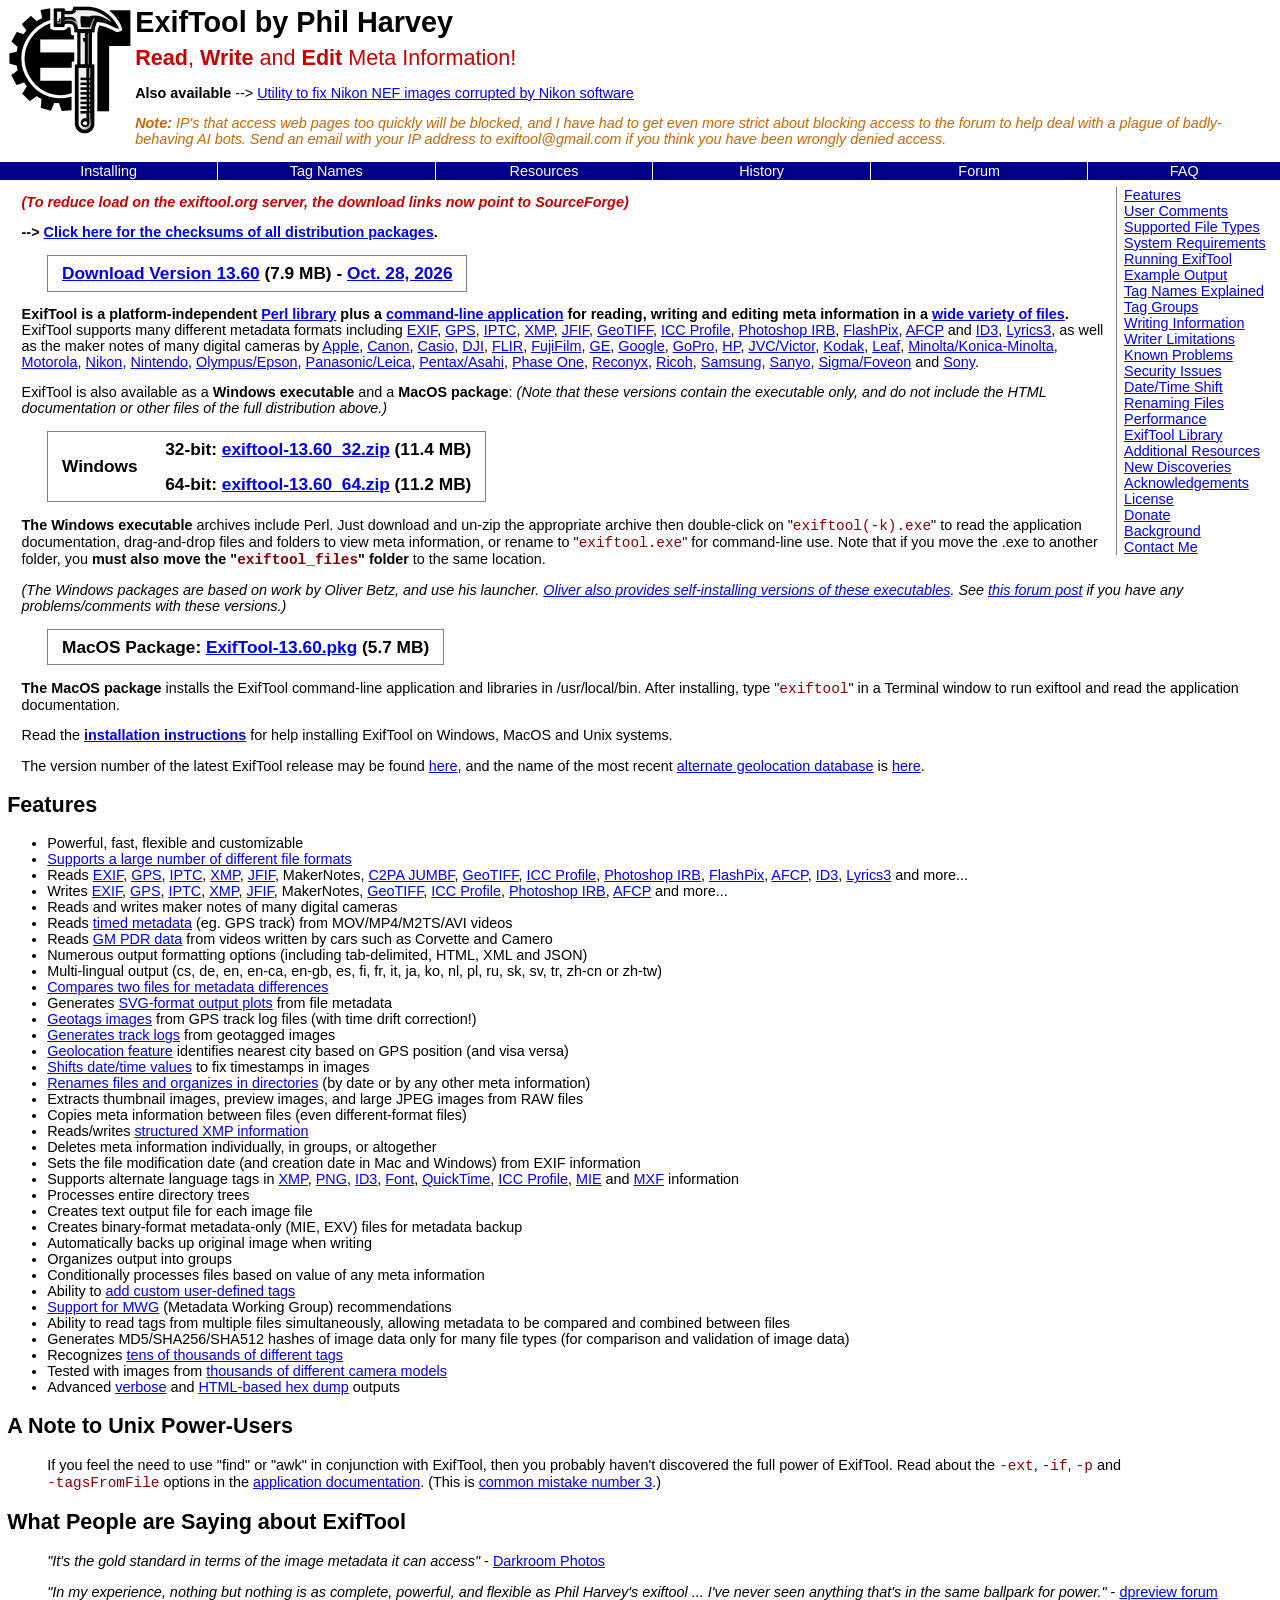
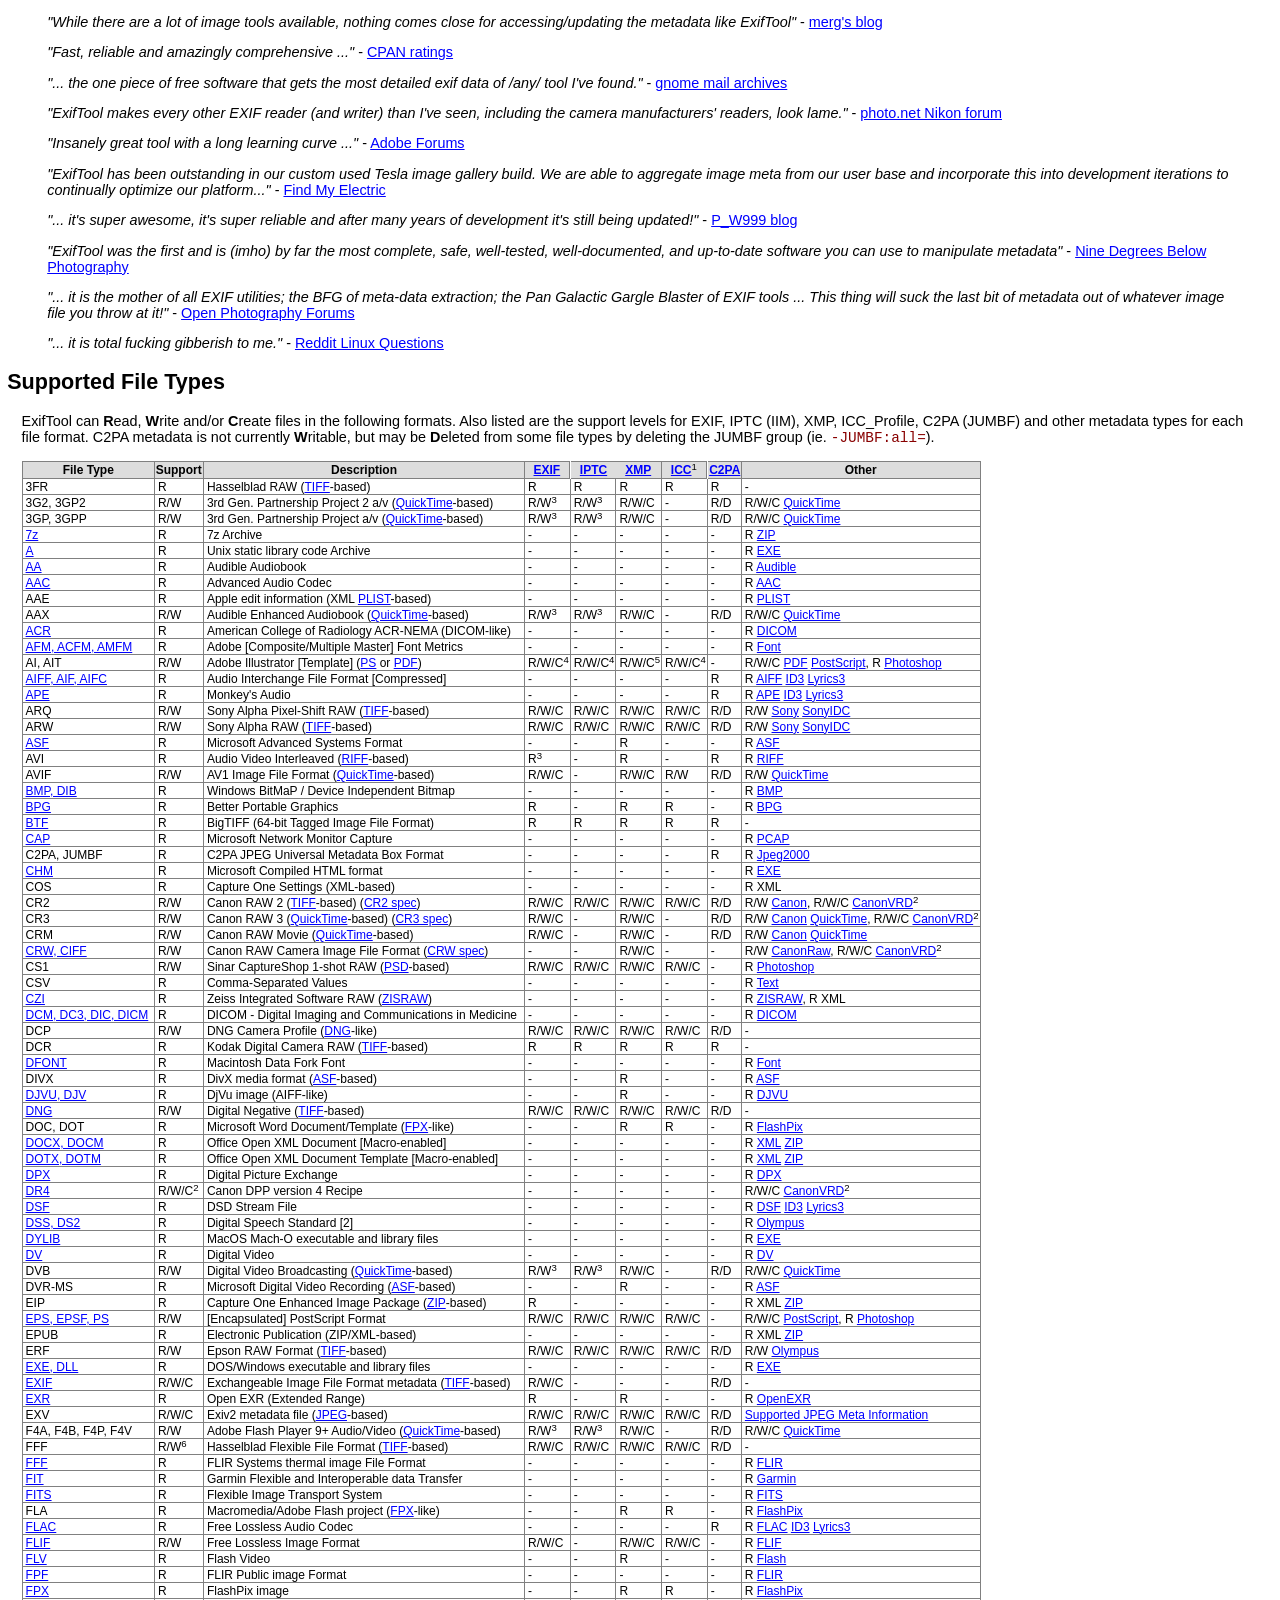
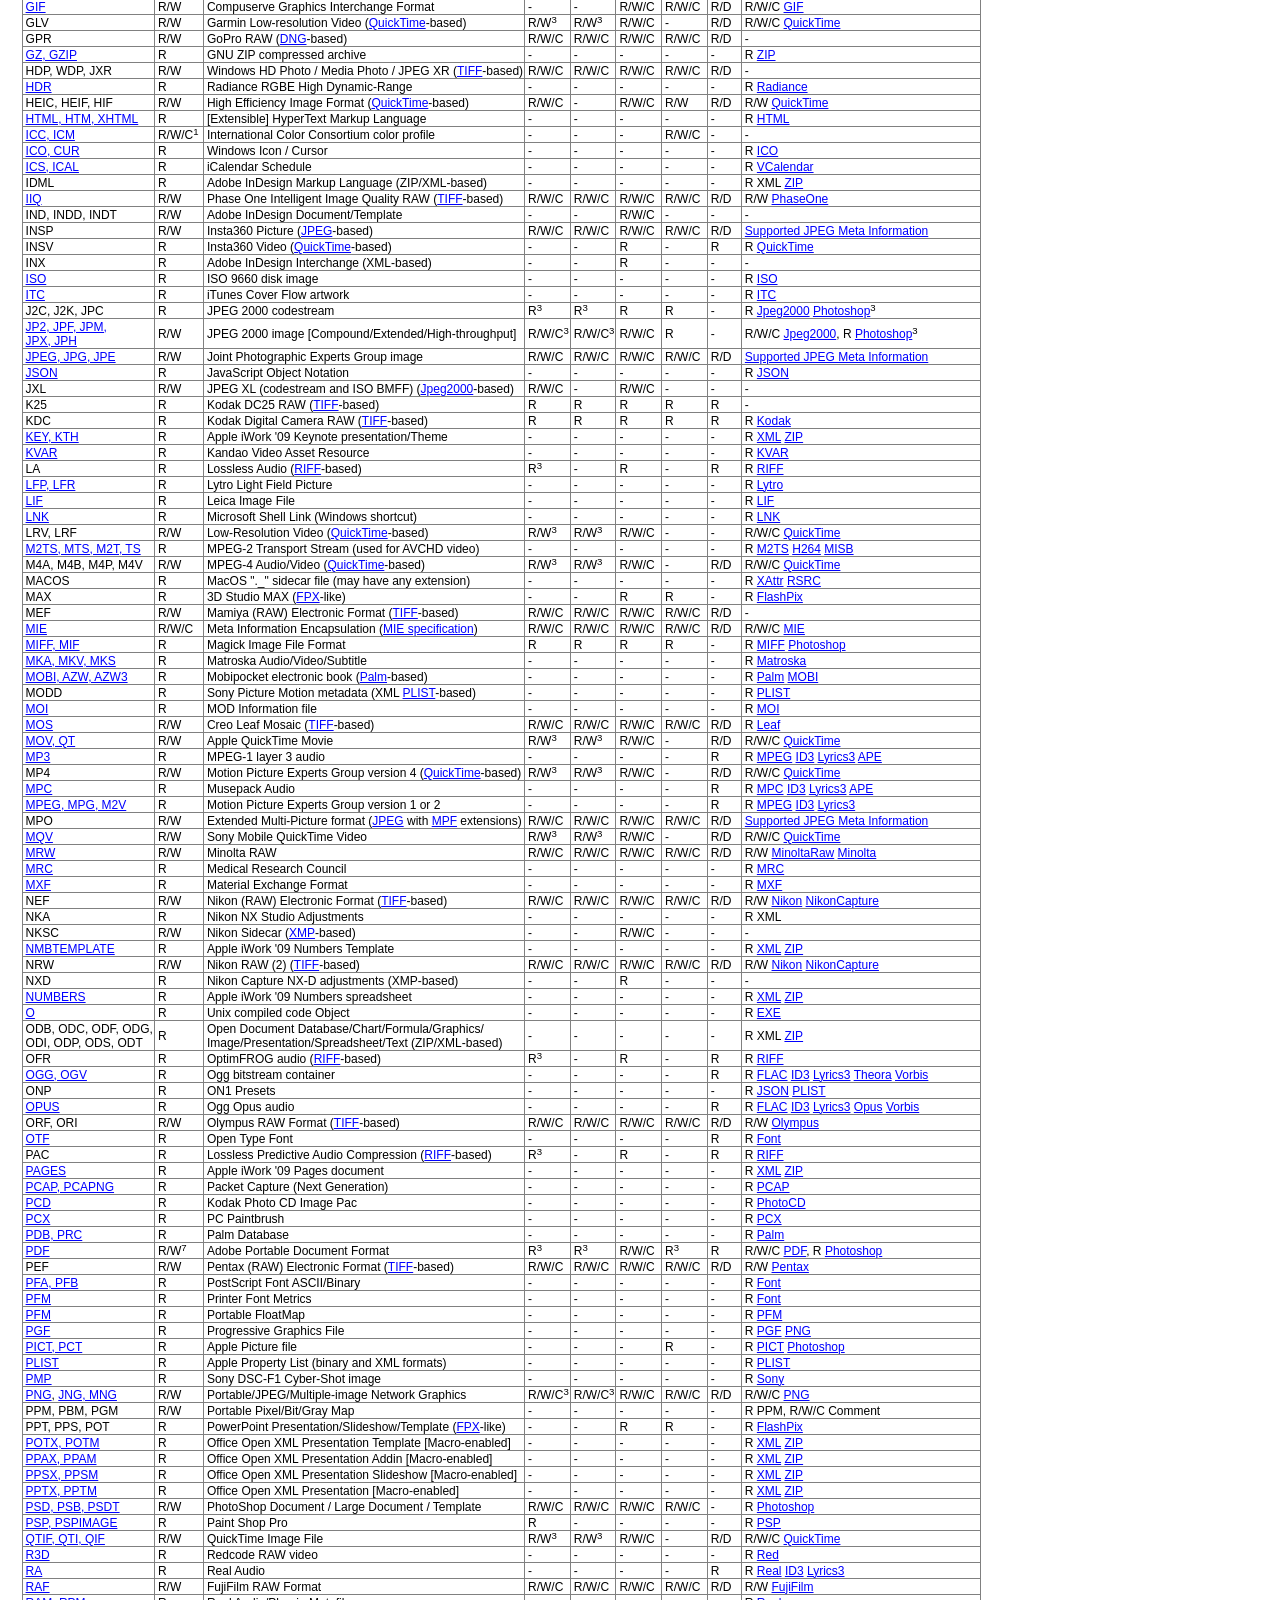
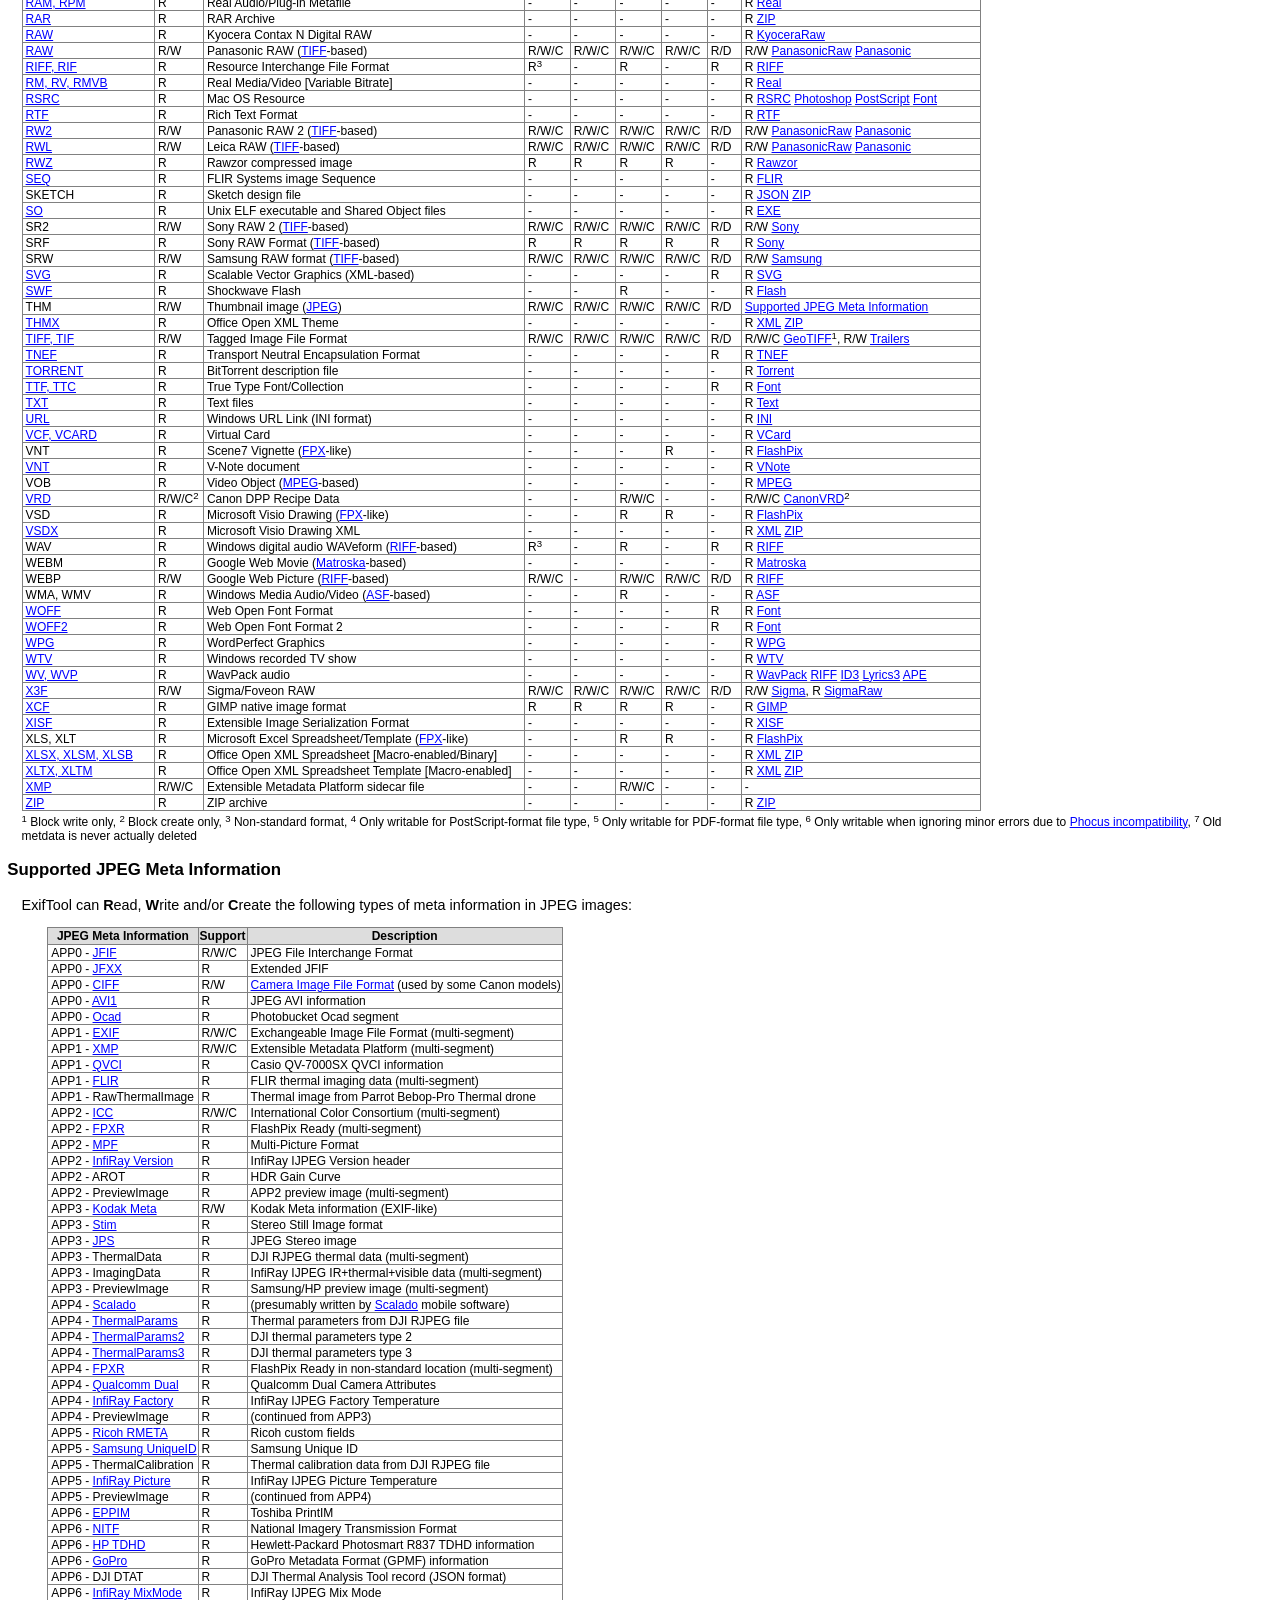
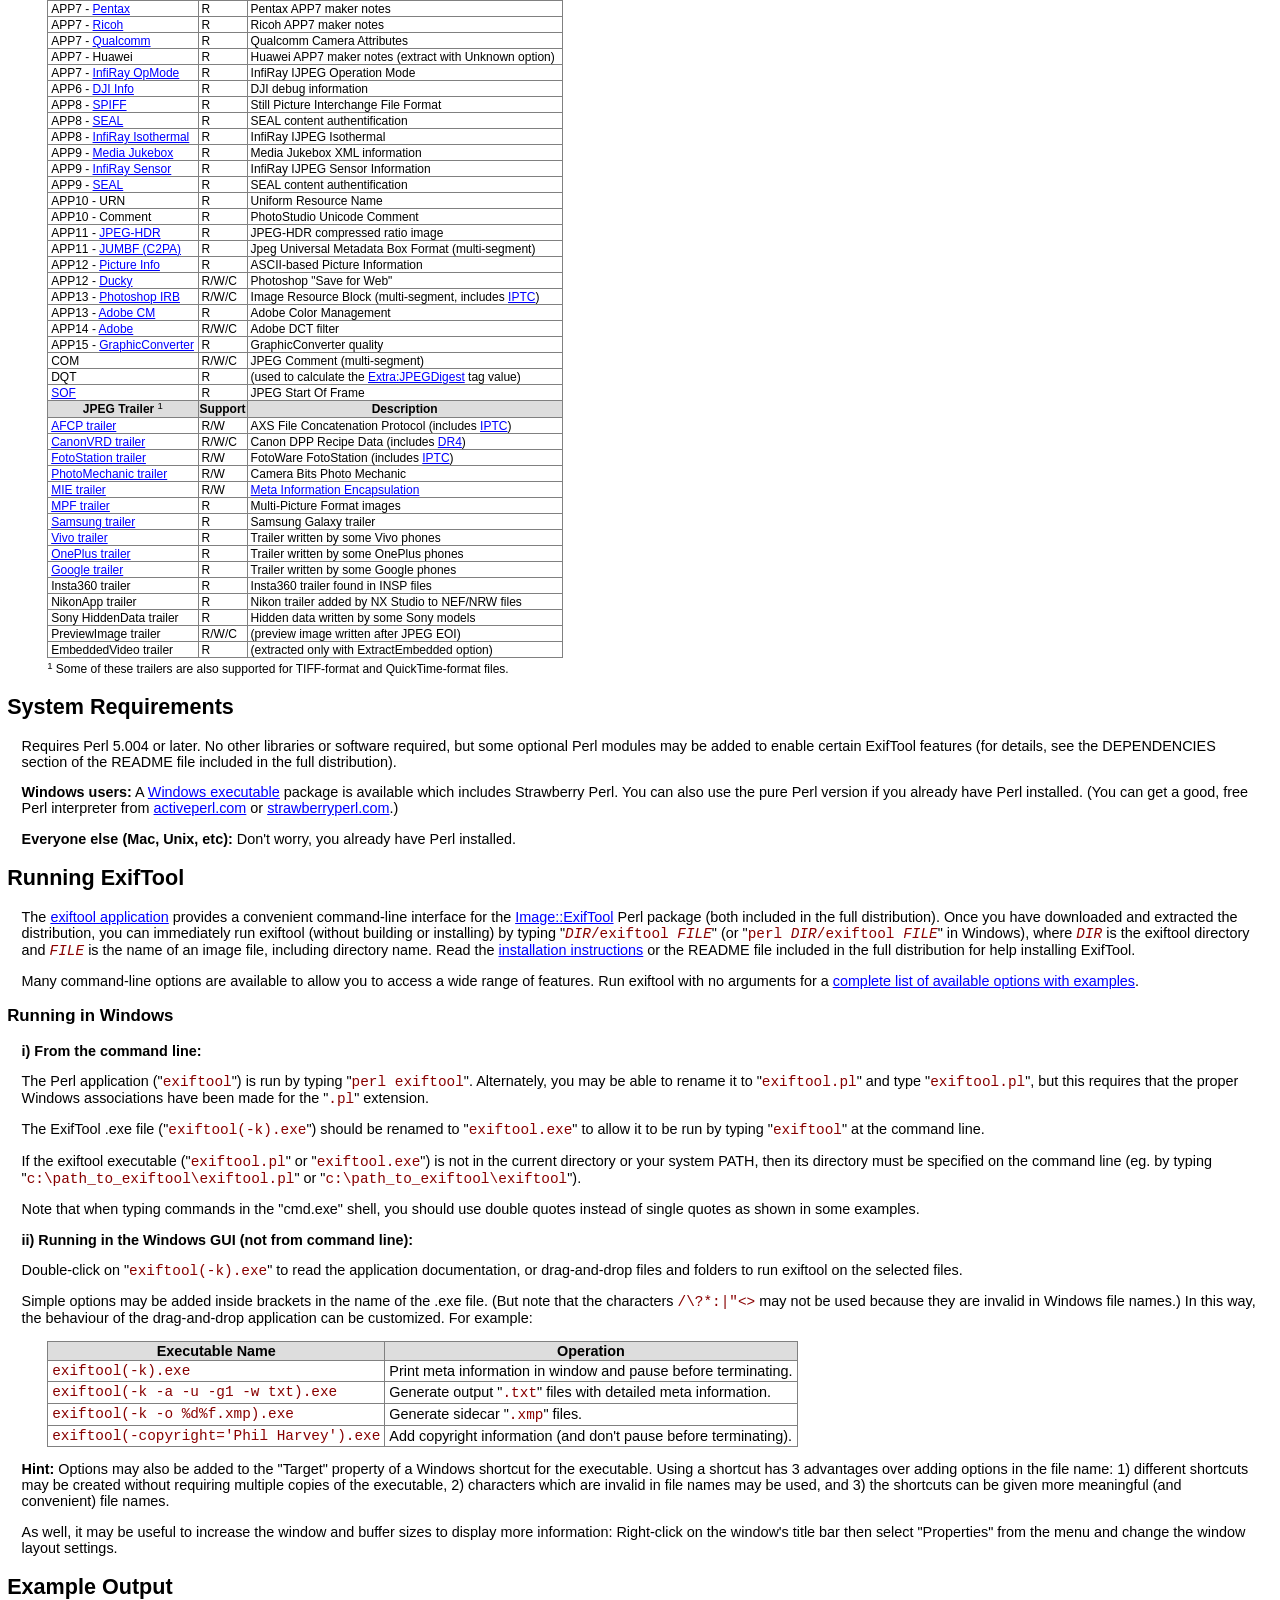
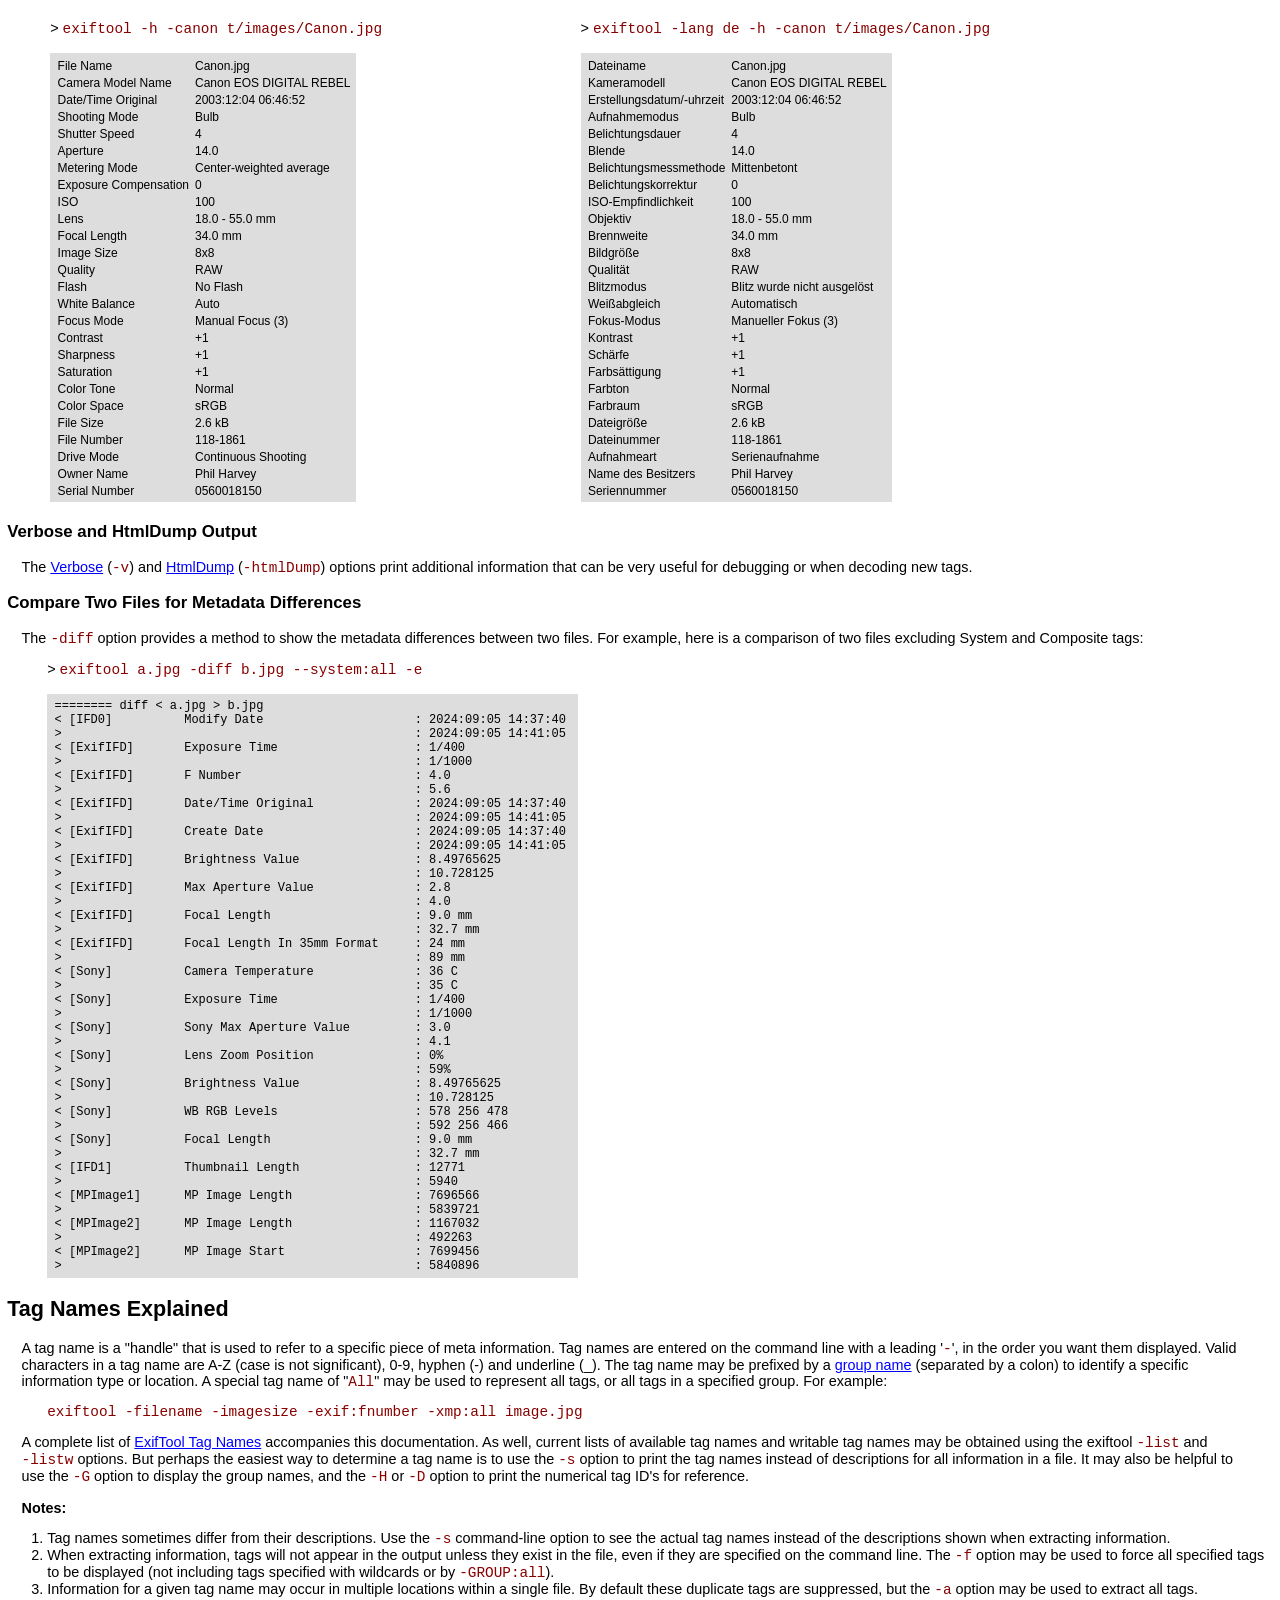
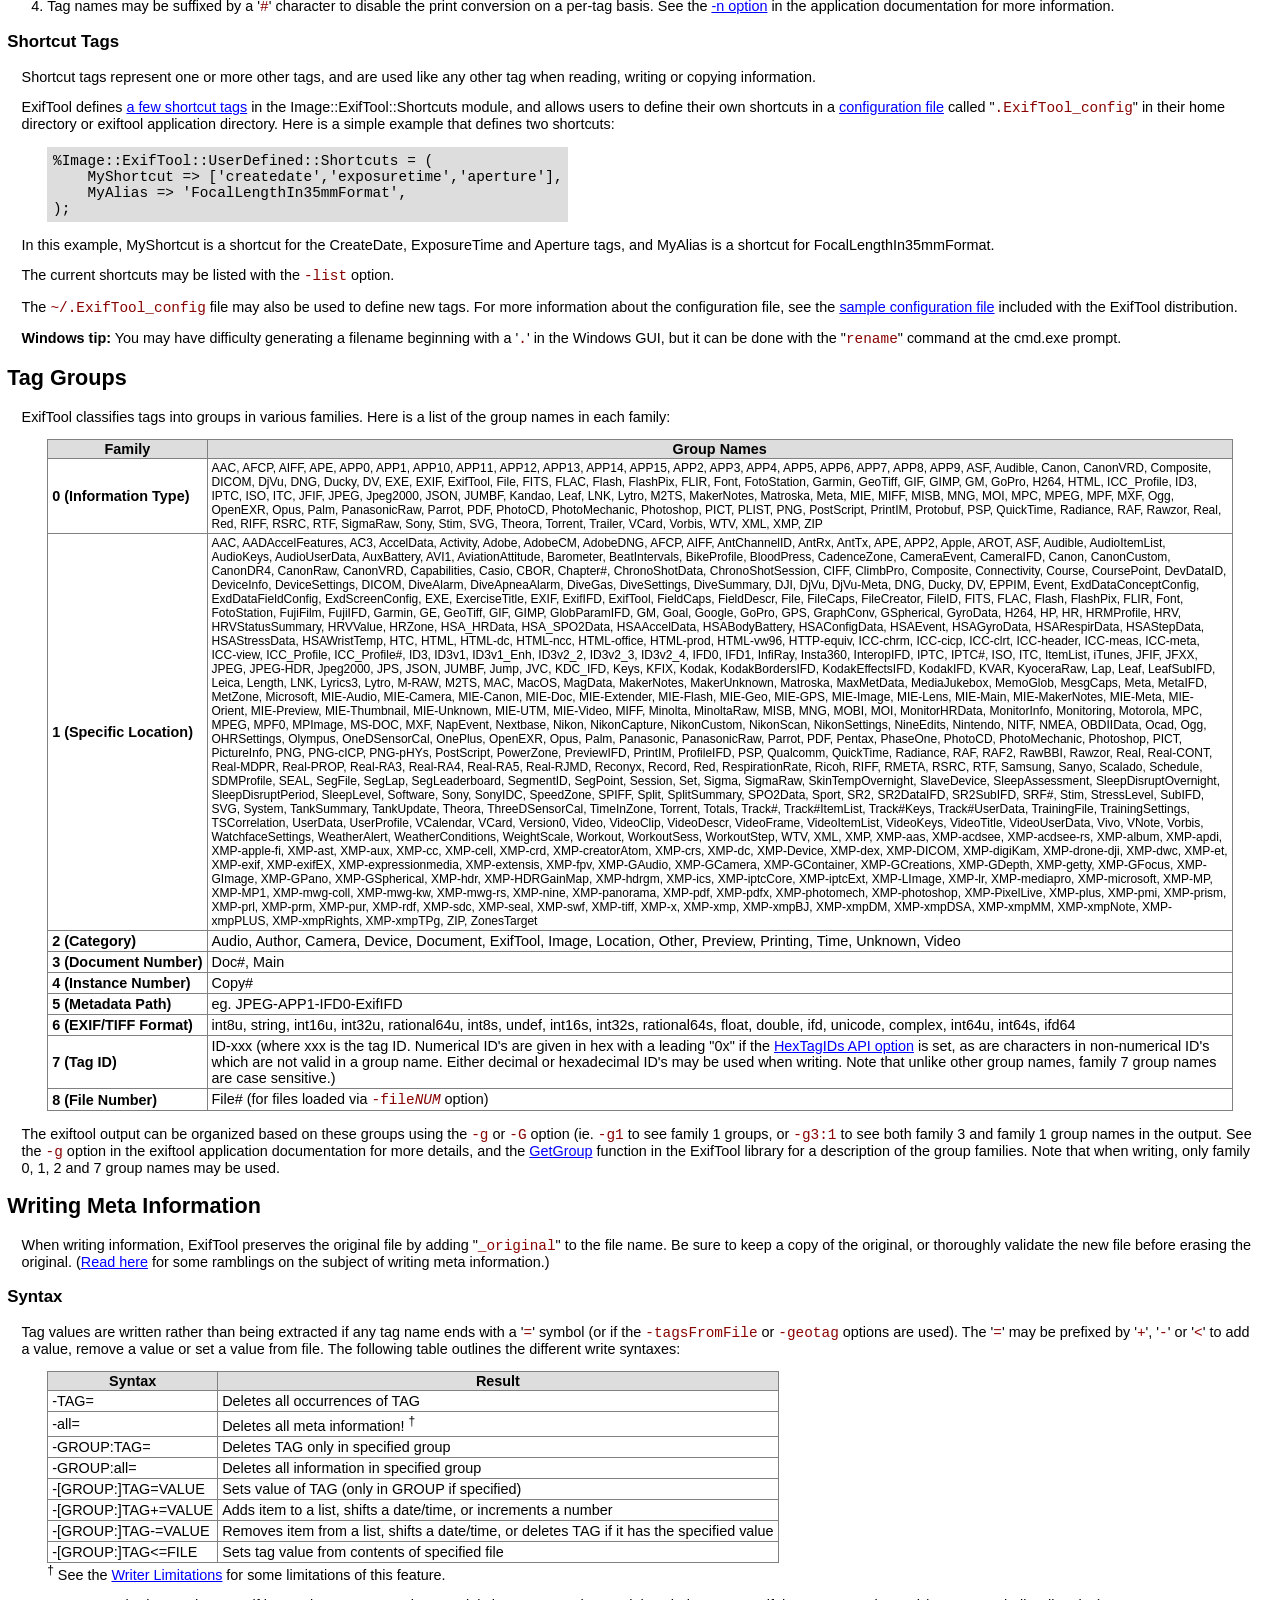
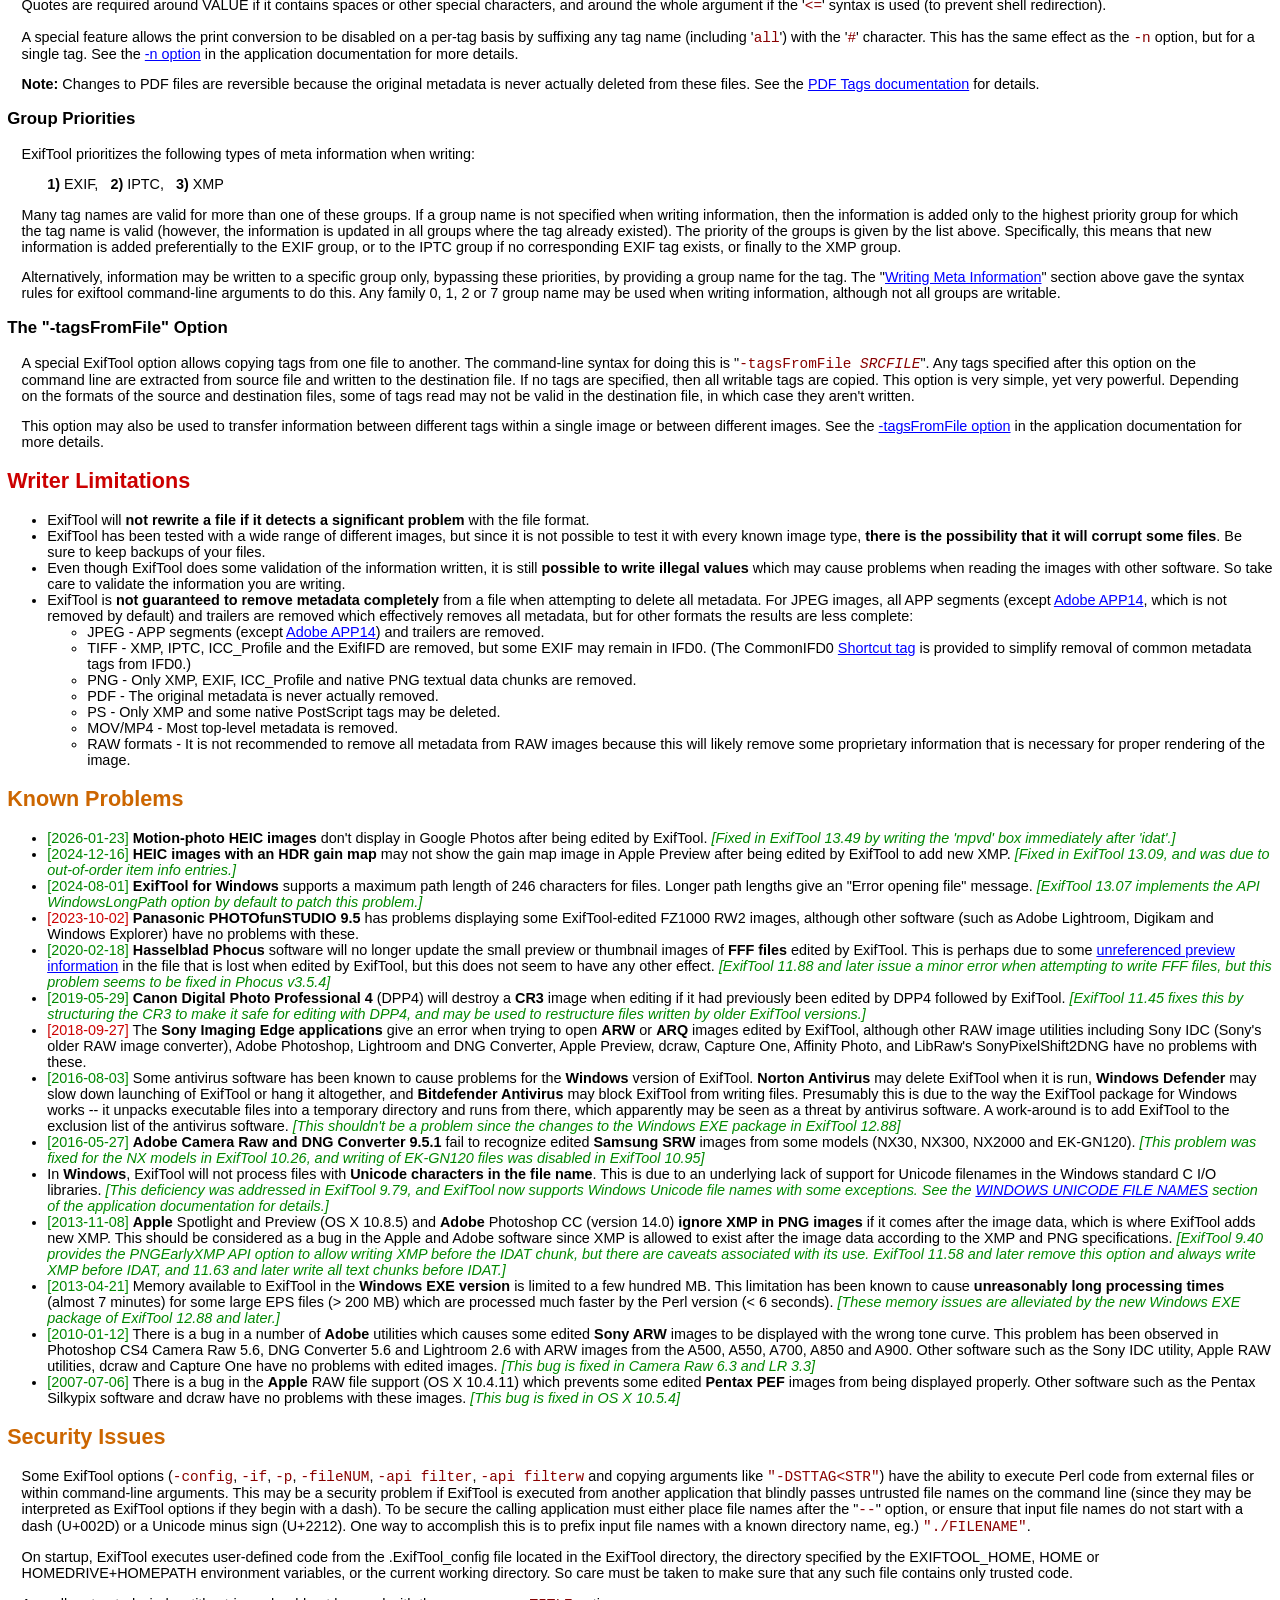
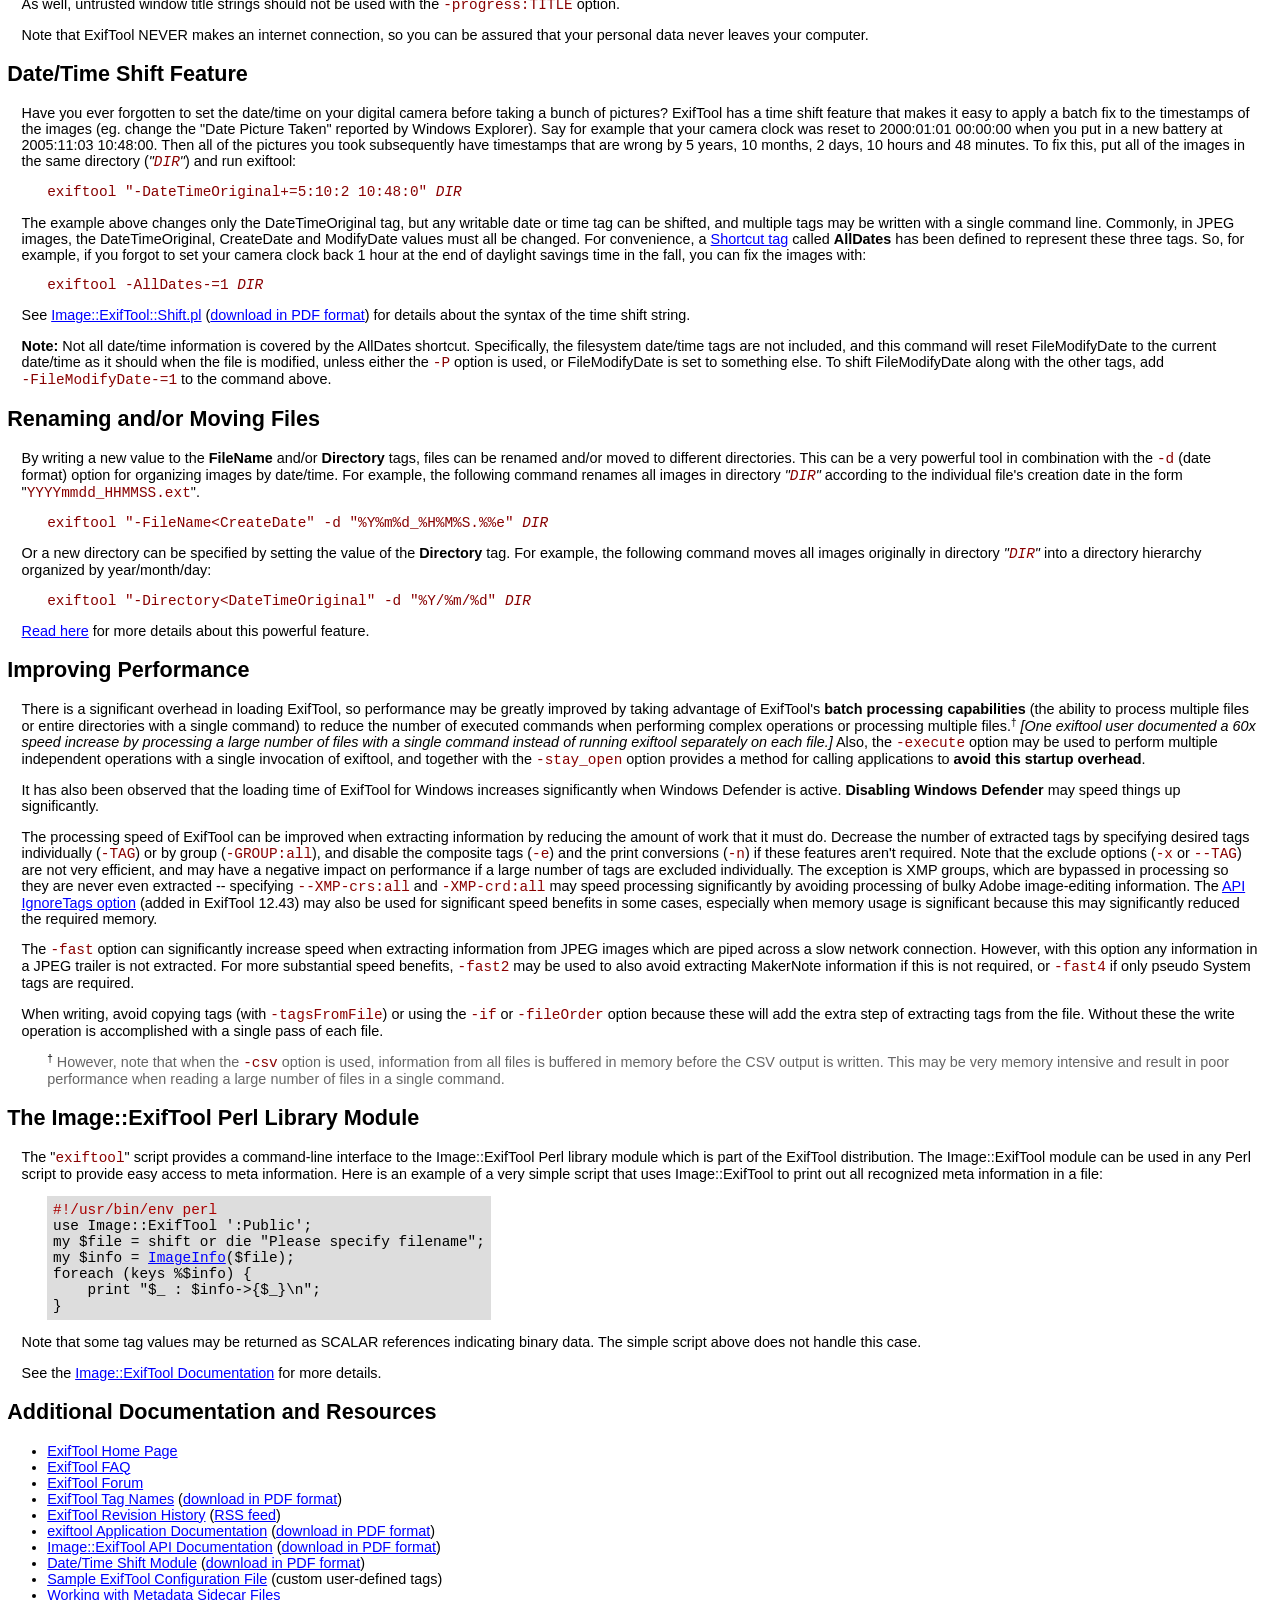
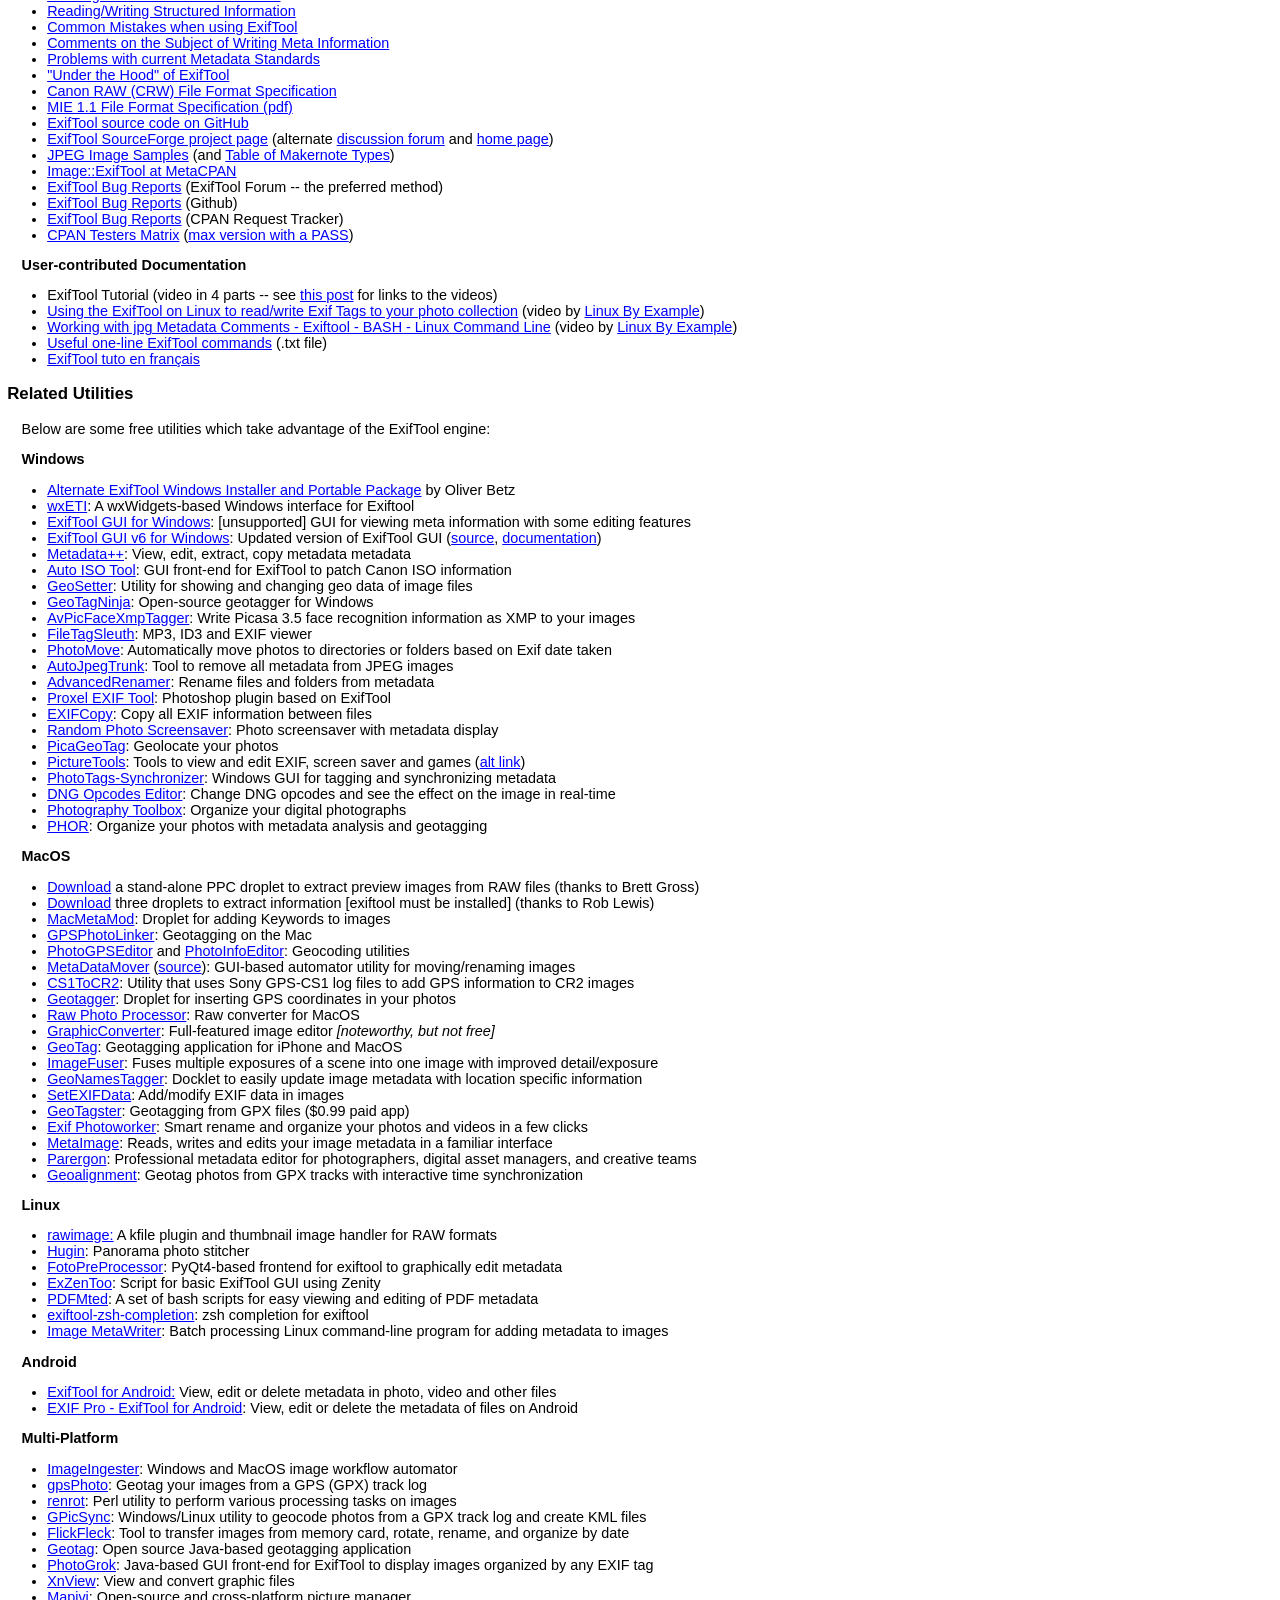
<file: tools/exiftool/html/index.html>
<!DOCTYPE HTML PUBLIC "-//W3C//DTD HTML 4.01 Transitional//EN"
        "http://www.w3.org/TR/html4/loose.dtd">
<html>
<head>
<title>ExifTool by Phil Harvey</title>
<meta name="description" content="A command-line application and Perl library for
  reading and writing EXIF, GPS, IPTC, XMP, makernotes and other meta information
  in image, audio and video files.  For Windows, MacOS, and Unix systems.">
<meta name="KeyWords" content="meta, information, metadata, ExifTool, EXIF, XMP,
  IPTC, GPS, read, write, edit, editor, update, extract, images, thumbnail,
  preview, geotag, geocode, Perl, library, module, RAW, NEF, CR2, MRW, JPEG, TIFF,
  ID3, Windows, OSX, Unix">
<link rel=stylesheet type='text/css' href='style.css' title='Style'>
<link rel="icon" href="/favicon.ico" sizes="48x48" >
<link rel="icon" type="image/png" sizes="96x96" href="/favicon-96x96.png">
<link rel="icon" type="image/png" sizes="32x32" href="/favicon-32x32.png">
<link rel="icon" type="image/png" sizes="16x16" href="/favicon.png">
<link rel="icon" type="image/svg+xml" href="/favicon.svg">
<link rel="apple-touch-icon" sizes="180x180" href="/apple-touch-icon.png">
<link rel="manifest" href="/site.webmanifest">
<meta name="apple-mobile-web-app-title" content="ExifTool">
<meta name="msapplication-TileColor" content="#ffc40d">
<meta name="theme-color" content="#ffffff">
<style type="text/css">
<!--
body        { margin: 0 .5em; color: black; background: white;
              font-family: helvetica; font-size: .9em }
h1          { margin: .2em 0 }
h2.tight    { margin: 0 0 .35em 0; font-weight: normal }
a.wt        { color: white; text-decoration: none; }
a:hover.wt  { text-decoration: underline; }
a:active.wt { color: red; }
pre         { color: #800; padding: 0; margin: 0 }
blockquote  { margin-top: 1em; margin-bottom: 1em }
blockquote.s    { margin-left: 1em; margin-right: 1em }
div.wide        { margin: 0 -.5em }
table.tight td  { padding: 1px 1px 0px 3px }
table.links     { border-collapse: collapse; width: 100%; margin: 0 }
table.links th  { border-right: 1px solid white; font-weight: normal;
                  width: 17%; background: #008 }
table.links th.rt { border-right: 0 }
table.dl        { border: 1px solid gray; border-collapse: collapse }
table.dl td     { padding: .4em .8em }
table.bm        { margin: 0 0 .35em 0 }
table.sticky    { border-collapse: separate; border-spacing: 0 }
table.sticky th { position: sticky; top: 0; background: #ddd; z-index: 1; border-top: 1px solid gray;
                  border-bottom: 1px solid gray; border-right: 1px solid gray }
table.sticky td { border-bottom: 1px solid gray; border-right: 1px solid gray }
table.sticky th:first-child,
table.sticky td:first-child { border-left: 1px solid gray}
table.sticky td.nb          { border-bottom: 0px }
span.sup        { font-size: 0.8em; font-weight: normal; position: relative; top: -.4em }
i.orng          { color: #c60 }
img             { float: left }
-->
</style>
</head>
<body>
<img src="ET-256.png" width="128" height="128" alt="ET"><h1><a name="top">ExifTool by Phil Harvey</a></h1>
<h2 class='tight red'><b>Read</b>, <b>Write</b> and <b>Edit</b> Meta Information!</h2>
<p><b>Also available</b> --> <a href="https://exiftool.org/fix_corrupted_nef.html">Utility to fix Nikon NEF images corrupted by Nikon software</a></p>
<!--<p><i class=orng><b>Note:</b> If exiftool.org goes down, it is because of the crappy DreamHost
web hosting which disables an "unlimited traffic" web site if a single bot hammers
the site with a moderate load.  An alternate ExifTool homepage is available at
<a href="http://exiftool.sourceforge.net/">http://exiftool.sourceforge.net/</a></i></p> -->

<p><i class=orng><b>Note:</b> IP's that access web pages too quickly will be blocked,
and I have had to get even more strict about blocking access to the forum to help
deal with a plague of badly-behaving AI bots.  Send an email with your IP address to
exiftool@gmail.com if you think you have been wrongly denied access.</i></p>

<div class=wide><table class=links><tr>
<th><a href="install.html" class=wt>&nbsp;Installing&nbsp;</a></th>
<th><a href="TagNames/index.html" class=wt>&nbsp;Tag&nbsp;Names&nbsp;</a></th>
<th><a href="#links" class=wt>&nbsp;Resources&nbsp;</a></th>
<th><a href="history.html" class=wt>&nbsp;History&nbsp;</a></th>
<th><a href="https://exiftool.org/forum/" class=wt>&nbsp;Forum&nbsp;</a></th>
<th class=rt><a href="faq.html" class=wt>&nbsp;FAQ&nbsp;</a></th>
</tr></table></div>
<div class=index>
<a href="#features">Features</a>
<br><a href="#comments">User Comments</a>
<br><a href="#supported">Supported File Types</a>
<br><a href="#system">System Requirements</a>
<br><a href="#running">Running ExifTool</a>
<br><a href="#output">Example Output</a>
<br><a href="#tagnames">Tag Names Explained</a>
<br><a href="#groups">Tag Groups</a>
<br><a href="#writing">Writing Information</a>
<br><a href="#limitations">Writer Limitations</a>
<br><a href="#problems">Known Problems</a>
<br><a href="#security">Security Issues</a>
<br><a href="#shift">Date/Time Shift</a>
<br><a href="#filename">Renaming Files</a>
<br><a href="#performance">Performance</a>
<br><a href="#library">ExifTool Library</a>
<br><a href="#links">Additional Resources</a>
<br><a href="#boldly">New Discoveries</a>
<br><a href="#ack">Acknowledgements</a>
<br><a href="#license">License</a>
<br><a href="#donate">Donate</a>
<br><a href="#background">Background</a>
<br><a href="#contact">Contact Me</a>
</div>

<p><i class=red><b>(To reduce load on the exiftool.org server,
the download links now point to SourceForge)</b></i></p>

<p><b>--&gt; <a href="http://sourceforge.net/projects/exiftool/files/checksums-13.60.txt/download">Click here for the checksums of all distribution
packages</a>.</b></p>

<blockquote><table class='dl lg'><tr><td><b>
<a href="https://sourceforge.net/projects/exiftool/files/Image-ExifTool-13.60.tar.gz/download">
Download        Version 13.60</a> (7.9 MB) -
<a href="history.html">Oct. 28, 2026</a></b></td></tr></table></blockquote>

<p><b>ExifTool is a platform-independent <a href="ExifTool.html">Perl
library</a> plus a <a href="exiftool_pod.html">command-line application</a> for
reading, writing and editing meta information in a
<a href="#supported">wide variety of files</a>.</b>
ExifTool supports many different metadata formats including
<a href="TagNames/EXIF.html">EXIF</a>,
<a href="TagNames/GPS.html">GPS</a>,
<a href="TagNames/IPTC.html">IPTC</a>,
<a href="TagNames/XMP.html">XMP</a>,
<a href="TagNames/JFIF.html">JFIF</a>,
<a href="TagNames/GeoTiff.html">GeoTIFF</a>,
<a href="TagNames/ICC_Profile.html">ICC Profile</a>,
<a href="TagNames/Photoshop.html">Photoshop IRB</a>,
<a href="TagNames/FlashPix.html">FlashPix</a>,
<a href="TagNames/AFCP.html">AFCP</a> and
<a href="TagNames/ID3.html">ID3</a>,
<a href="TagNames/ID3.html#Lyrics3">Lyrics3</a>,
as well as the maker notes of many digital cameras by
<a href="TagNames/Apple.html">Apple</a>,
<a href="TagNames/Canon.html">Canon</a>,
<a href="TagNames/Casio.html">Casio</a>,
<a href="TagNames/DJI.html">DJI</a>,
<a href="TagNames/FLIR.html">FLIR</a>,
<a href="TagNames/FujiFilm.html">FujiFilm</a>,
<a href="TagNames/GE.html">GE</a>,
<a href="TagNames/Google.html#HDRPMakerNote">Google</a>,
<a href="TagNames/GoPro.html">GoPro</a>,
<a href="TagNames/HP.html">HP</a>,
<a href="TagNames/JVC.html">JVC/Victor</a>,
<a href="TagNames/Kodak.html">Kodak</a>,
<a href="TagNames/Leaf.html">Leaf</a>,
<a href="TagNames/Minolta.html">Minolta/Konica-Minolta</a>,
<a href="TagNames/Motorola.html">Motorola</a>,
<a href="TagNames/Nikon.html">Nikon</a>,
<a href="TagNames/Nintendo.html">Nintendo</a>,
<a href="TagNames/Olympus.html">Olympus/Epson</a>,
<a href="TagNames/Panasonic.html">Panasonic/Leica</a>,
<a href="TagNames/Pentax.html">Pentax/Asahi</a>,
<a href="TagNames/PhaseOne.html">Phase One</a>,
<a href="TagNames/Reconyx.html">Reconyx</a>,
<a href="TagNames/Ricoh.html">Ricoh</a>,
<a href="TagNames/Samsung.html">Samsung</a>,
<a href="TagNames/Sanyo.html">Sanyo</a>,
<a href="TagNames/Sigma.html">Sigma/Foveon</a> and
<a href="TagNames/Sony.html">Sony</a>.</p>

<p>ExifTool is also available as a <b>Windows executable</b> and a
<b>MacOS package</b>:  <i>(Note that these versions contain the executable
only, and do not include the HTML documentation or other files of the full
distribution above.)</i></p>

<blockquote><table class='dl lg'><tr><td rowspan=2><b><a name="alone">Windows</a></b></td><td><b>
32-bit: <a href="https://sourceforge.net/projects/exiftool/files/exiftool-13.60_32.zip/download">
         exiftool-13.60_32.zip</a> (11.4 MB)</b></td></tr>
<tr><td><b>64-bit:
<a href="https://sourceforge.net/projects/exiftool/files/exiftool-13.60_64.zip/download">
         exiftool-13.60_64.zip</a> (11.2 MB)</b></td></tr>
         </table></blockquote>

<p><b>The Windows executable</b> archives include Perl. Just download and un-zip
the appropriate archive then double-click on "<code>exiftool(-k).exe</code>" to read the
application documentation, drag-and-drop files and folders to view meta
information, or rename to "<code>exiftool.exe</code>" for command-line use.
Note that if you move the .exe to another folder, you <b>must also move
the "<code>exiftool_files</code>" folder</b> to the same location.</p>

<p><i>(The Windows packages are based on work by Oliver Betz, and use his
launcher.  <a href="https://oliverbetz.de/pages/Artikel/ExifTool-for-Windows">Oliver
also provides self-installing versions of these executables</a>.
See <a href="https://exiftool.org/forum/index.php/topic,10128.0.html">this forum post</a>
if you have any problems/comments with these versions.)</i></p>

<blockquote><table class='dl lg'><tr><td><b>
MacOS Package:
<a href="https://sourceforge.net/projects/exiftool/files/ExifTool-13.60.pkg/download">
         ExifTool-13.60.pkg</a> (5.7 MB)</b></td></tr></table></blockquote>

<p><b>The MacOS package</b> installs the ExifTool command-line application and
libraries in /usr/local/bin. After installing, type "<code>exiftool</code>" in a
Terminal window to run exiftool and read the application documentation.</p>

<p>Read the <b><a href="install.html">installation instructions</a></b> for help
installing ExifTool on Windows, MacOS and Unix systems.</p>

<p>The version number of the latest ExifTool release may be found
<a href="ver.txt">here</a>, and the name of the most recent
<a href="geolocation.html#Alt">alternate geolocation database</a>
is <a href="geo.txt">here</a>.</p>

<h2><a name="features">Features</a></h2>
<ul>
<li>Powerful, fast, flexible and customizable</li>
<li><a href="#supported">Supports a large number of different file formats</a></li>
<li>Reads <a href="TagNames/EXIF.html">EXIF</a>,
    <a href="TagNames/GPS.html">GPS</a>,
    <a href="TagNames/IPTC.html">IPTC</a>,
    <a href="TagNames/XMP.html">XMP</a>,
    <a href="TagNames/JFIF.html">JFIF</a>, MakerNotes,
    <a href="TagNames/Jpeg2000.html">C2PA JUMBF</a>,
    <a href="TagNames/GeoTiff.html">GeoTIFF</a>,
    <a href="TagNames/ICC_Profile.html">ICC Profile</a>,
    <a href="TagNames/Photoshop.html">Photoshop IRB</a>,
    <a href="TagNames/FlashPix.html">FlashPix</a>,
    <a href="TagNames/AFCP.html">AFCP</a>,
    <a href="TagNames/ID3.html">ID3</a>,
    <a href="TagNames/ID3.html#Lyrics3">Lyrics3</a> and more...</li>
<li>Writes <a href="TagNames/EXIF.html">EXIF</a>,
    <a href="TagNames/GPS.html">GPS</a>,
    <a href="TagNames/IPTC.html">IPTC</a>,
    <a href="TagNames/XMP.html">XMP</a>,
    <a href="TagNames/JFIF.html">JFIF</a>, MakerNotes,
    <a href="TagNames/GeoTiff.html">GeoTIFF</a>,
    <a href="TagNames/ICC_Profile.html">ICC Profile</a>,
    <a href="TagNames/Photoshop.html">Photoshop IRB</a>,
    <a href="TagNames/AFCP.html">AFCP</a> and more...</li>
<li>Reads and writes maker notes of many digital cameras</li>
<li>Reads <a href="TagNames/QuickTime.html#Stream">timed metadata</a> (eg. GPS track) from MOV/MP4/M2TS/AVI videos</li>
<li>Reads <a href="TagNames/GM.html">GM PDR data</a> from videos written by cars such as Corvette and Camero</li>
<li>Numerous output formatting options (including tab-delimited, HTML, XML and JSON)</li>
<li>Multi-lingual output (cs, de, en, en-ca, en-gb, es, fi, fr, it, ja, ko, nl, pl, ru, sk, sv, tr, zh-cn or zh-tw)</li>
<li><a href="#diff">Compares two files for metadata differences</a></li>
<li>Generates <a href="plot.html">SVG-format output plots</a> from file metadata</li>
<li><a href="geotag.html">Geotags images</a> from GPS track log files (with time drift correction!)</li>
<li><a href="geotag.html#Reverse">Generates track logs</a> from geotagged images</li>
<li><a href="geolocation.html">Geolocation feature</a> identifies nearest city based on GPS position (and visa versa)</li>
<li><a href="#shift">Shifts date/time values</a> to fix timestamps in images</li>
<li><a href="#filename">Renames files and organizes in directories</a> (by date
    or by any other meta information)</li>
<li>Extracts thumbnail images, preview images, and large JPEG images from RAW files</li>
<li>Copies meta information between files (even different-format files)</li>
<li>Reads/writes <a href="struct.html">structured XMP information</a></li>
<li>Deletes meta information individually, in groups, or altogether</li>
<li>Sets the file modification date (and creation date in Mac and Windows) from EXIF information</li>
<li>Supports alternate language tags in <a href="TagNames/XMP.html">XMP</a>,
    <a href="TagNames/PNG.html#TextualData">PNG</a>, <a href="TagNames/ID3.html">ID3</a>,
    <a href="TagNames/Font.html#Name">Font</a>, <a href="TagNames/QuickTime.html">QuickTime</a>,
    <a href="TagNames/ICC_Profile.html">ICC Profile</a>, <a href="TagNames/MIE.html">MIE</a> and
    <a href="TagNames/MXF.html">MXF</a> information</li>
<li>Processes entire directory trees</li>
<li>Creates text output file for each image file</li>
<li>Creates binary-format metadata-only (MIE, EXV) files for metadata backup</li>
<li>Automatically backs up original image when writing</li>
<li>Organizes output into groups</li>
<li>Conditionally processes files based on value of any meta information</li>
<li>Ability to <a href="config.html">add custom user-defined tags</a></li>
<li><a href="TagNames/MWG.html">Support for MWG</a> (Metadata Working Group) recommendations</li>
<li>Ability to read tags from multiple files simultaneously, allowing metadata to be compared
and combined between files</li>
<li>Generates MD5/SHA256/SHA512 hashes of image data only for many file types (for comparison and validation
of image data)</li>
<li>Recognizes <a href="TagNames/index.html">tens of thousands of different tags</a></li>
<li>Tested with images from <a href="https://exiftool.org/models.html">thousands of different camera models</a></li>
<li>Advanced <a href="verbose.html">verbose</a> and <a href="htmldump.html">HTML-based hex dump</a> outputs</li>
</ul>

<h2><a name="awk">A Note to Unix Power-Users</a></h2> <blockquote>If you feel
the need to use "find" or "awk" in conjunction with ExifTool, then you probably
haven't discovered the full power of ExifTool.  Read about the <code>-ext</code>,
<code>-if</code>, <code>-p</code> and <code>-tagsFromFile</code> options in the
<a href="exiftool_pod.html">application documentation</a>. (This is
<a href="mistakes.html#M3">common mistake number 3</a>.)</blockquote>

<h2><a name="comments">What People are Saying about ExifTool</a></h2>
<blockquote><i>"It's the gold standard in terms of the image metadata it can access"</i> -
<a href="https://darkroomphotos.com/lightroom-alternatives/">Darkroom Photos</a>
</blockquote>
<blockquote><i>"In my experience, nothing but nothing is as complete, powerful, and flexible as
Phil Harvey's exiftool ... I've never seen anything that's in the same ballpark for power."</i>
- <a href="https://web.archive.org/web/20230119015630/https://www.dpreview.com/forums/post/16582684">dpreview forum</a></blockquote>
<blockquote><i>"While there are a lot of image tools available, nothing comes close for accessing/updating
the metadata like ExifTool"</i> - <a href="http://web.archive.org/web/20080307105031/http://blog.merg.be/?p=242">merg's blog</a></blockquote>
<blockquote><i>"Fast, reliable and amazingly comprehensive ..."</i>
- <a href="http://web.archive.org/web/20120111033005/http://cpanratings.perl.org/dist/Image-ExifTool">CPAN ratings</a></blockquote>
<blockquote><i>"... the one piece of free software that gets the most
detailed exif data of /any/ tool I've found."</i>
- <a href="http://mail.gnome.org/archives/eog-list/2005-August/msg00002.html">gnome mail archives</a>
</blockquote>
<!-- <blockquote><i>"... no program or API gets close to ExifTool in terms of robustness,
feature count and support."</i> - <a href="http://www.christian-etter.de/?p=33">CE's Blog</a>
</blockquote> [dead link] -->
<blockquote><i>"ExifTool makes every other EXIF reader (and writer) than I've
seen, including the camera manufacturers' readers, look lame."</i>
- <a href="https://www.photo.net/discuss/threads/d200-exif-focus-distance.243629/">photo.net Nikon forum</a>
</blockquote>
<blockquote><i>"Insanely great tool with a long learning curve ..."</i> -
<a href="http://forums.adobe.com/message/1800175#1800175">Adobe Forums</a>
</blockquote>
<blockquote><i>"ExifTool has been outstanding in our custom used Tesla image gallery build.
We are able to aggregate image meta from our user base and incorporate this into development
iterations to continually optimize our platform..."</i>
- <a href="https://www.findmyelectric.com/">Find My Electric</a></blockquote>
<blockquote><i>"... it's super awesome, it's super reliable and after many years of
development it's still being updated!"</i> -
<a href="http://pw999.wordpress.com/2012/05/12/j-exiftool-read-and-write-exif-tags-in-java/">P_W999 blog</a>
</blockquote>
<blockquote><i>"ExifTool was the first and is (imho) by far the most complete,
safe, well-tested, well-documented, and up-to-date software you can use to
manipulate metadata"</i> -
<a href="https://ninedegreesbelow.com/photography/exiftool-commands.html">Nine Degrees Below Photography</a>
</blockquote>
<blockquote><i>"... it is the mother of all EXIF utilities; the BFG of meta-data
extraction; the Pan Galactic Gargle Blaster of EXIF tools ... This thing will
suck the last bit of metadata out of whatever image file you throw at it!"</i> -
<a href="http://www.openphotographyforums.com/forums/showpost.php?p=4774&amp;postcount=40">Open Photography Forums</a>
</blockquote>
<blockquote><i>"... it is total fucking gibberish to me."</i> -
<a href="https://www.reddit.com/r/linuxquestions/comments/2yiked/i_want_to_batch_extract_the_exif_datetime_from_10/">Reddit Linux Questions</a>
</blockquote>

<h2><a name="supported">Supported File Types</a></h2>
<p>ExifTool can <b>R</b>ead, <b>W</b>rite and/or <b>C</b>reate files in the following formats. Also
listed are the support levels for EXIF, IPTC (IIM), XMP, ICC_Profile, C2PA (JUMBF) and other
metadata types for each file format.  C2PA metadata is not currently <b>W</b>ritable, but may be
<b>D</b>eleted from some file types by deleting the JUMBF group (ie. <code>-JUMBF:all=</code>).</p>
<blockquote class=s><table class='sticky tight sm bm'>
<tr><th>File Type</th><th>Support</th><th>Description</th><th><a href="TagNames/EXIF.html">EXIF</a></th><th><a href="TagNames/IPTC.html">IPTC</a></th><th><a href="TagNames/XMP.html">XMP</a></th><th><a href="TagNames/ICC_Profile.html">ICC</a><span class=sup>1</span></th><th><a href="TagNames/Jpeg2000.html">C2PA</a></th><th>Other</th></tr>
<tr><td>3FR</td><td>R</td><td>Hasselblad RAW (<a href="TagNames/EXIF.html">TIFF</a>-based)</td><td>R</td><td>R</td><td>R</td><td>R</td><td>R</td><td>-</td></tr>
<tr><td>3G2, 3GP2</td><td>R/W</td><td>3rd Gen. Partnership Project 2 a/v (<a href="TagNames/QuickTime.html">QuickTime</a>-based)</td><td>R/W<span class=sup>3</span></td><td>R/W<span class=sup>3</span></td><td>R/W/C</td><td>-</td><td>R/D</td><td>R/W/C <a href="TagNames/QuickTime.html">QuickTime</a></td></tr>
<tr><td>3GP, 3GPP</td><td>R/W</td><td>3rd Gen. Partnership Project a/v (<a href="TagNames/QuickTime.html">QuickTime</a>-based)</td><td>R/W<span class=sup>3</span></td><td>R/W<span class=sup>3</span></td><td>R/W/C</td><td>-</td><td>R/D</td><td>R/W/C <a href="TagNames/QuickTime.html">QuickTime</a></td></tr>
<tr><td><a href="TagNames/ZIP.html#RAR5">7z</a></td><td>R</td><td>7z Archive</td><td>-</td><td>-</td><td>-</td><td>-</td><td>-</td><td>R <a href="TagNames/ZIP.html#RAR5">ZIP</a></td></tr>
<tr><td><a href="TagNames/EXE.html#AR">A</a></td><td>R</td><td>Unix static library code Archive</td><td>-</td><td>-</td><td>-</td><td>-</td><td>-</td><td>R <a href="TagNames/EXE.html#AR">EXE</a></td></tr>
<tr><td><a href="TagNames/Audible.html">AA</a></td><td>R</td><td>Audible Audiobook</td><td>-</td><td>-</td><td>-</td><td>-</td><td>-</td><td>R <a href="TagNames/Audible.html">Audible</a></td></tr>
<tr><td><a href="TagNames/AAC.html">AAC</a></td><td>R</td><td>Advanced Audio Codec</td><td>-</td><td>-</td><td>-</td><td>-</td><td>-</td><td>R <a href="TagNames/AAC.html">AAC</a></td></tr>
<tr><td>AAE</td><td>R</td><td>Apple edit information (XML <a href="TagNames/PLIST.html">PLIST</a>-based)</td><td>-</td><td>-</td><td>-</td><td>-</td><td>-</td><td>R <a href="TagNames/PLIST.html">PLIST</a></td></tr>
<tr><td>AAX</td><td>R/W</td><td>Audible Enhanced Audiobook (<a href="TagNames/QuickTime.html">QuickTime</a>-based)</td><td>R/W<span class=sup>3</span></td><td>R/W<span class=sup>3</span></td><td>R/W/C</td><td>-</td><td>R/D</td><td>R/W/C <a href="TagNames/QuickTime.html">QuickTime</a></td></tr>
<tr><td><a href="TagNames/DICOM.html">ACR</a></td><td>R</td><td>American College of Radiology ACR-NEMA (DICOM-like)</td><td>-</td><td>-</td><td>-</td><td>-</td><td>-</td><td>R <a href="TagNames/DICOM.html">DICOM</a></td></tr>
<tr><td><a href="TagNames/Font.html">AFM, ACFM, AMFM</a></td><td>R</td><td>Adobe [Composite/Multiple Master] Font Metrics</td><td>-</td><td>-</td><td>-</td><td>-</td><td>-</td><td>R <a href="TagNames/Font.html">Font</a></td></tr>
<tr><td>AI, AIT</td><td>R/W</td><td>Adobe Illustrator [Template] (<a href="TagNames/PostScript.html">PS</a> or <a href="TagNames/PDF.html">PDF</a>)</td><td>R/W/C<span class=sup>4</span></td><td>R/W/C<span class=sup>4</span></td><td>R/W/C<span class=sup>5</span></td><td>R/W/C<span class=sup>4</span></td><td>-</td><td>R/W/C <a href="TagNames/PDF.html">PDF</a> <a href="TagNames/PostScript.html">PostScript</a>, R <a href="TagNames/Photoshop.html">Photoshop</a></td></tr>
<tr><td><a href="TagNames/AIFF.html">AIFF, AIF, AIFC</a></td><td>R</td><td>Audio Interchange File Format [Compressed]</td><td>-</td><td>-</td><td>-</td><td>-</td><td>R</td><td>R <a href="TagNames/AIFF.html">AIFF</a> <a href="TagNames/ID3.html">ID3</a> <a href="TagNames/ID3.html#Lyrics3">Lyrics3</a></td></tr>
<tr><td><a href="TagNames/APE.html">APE</a></td><td>R</td><td>Monkey's Audio</td><td>-</td><td>-</td><td>-</td><td>-</td><td>R</td><td>R <a href="TagNames/APE.html">APE</a> <a href="TagNames/ID3.html">ID3</a> <a href="TagNames/ID3.html#Lyrics3">Lyrics3</a></td></tr>
<tr><td>ARQ</td><td>R/W</td><td>Sony Alpha Pixel-Shift RAW (<a href="TagNames/EXIF.html">TIFF</a>-based)</td><td>R/W/C</td><td>R/W/C</td><td>R/W/C</td><td>R/W/C</td><td>R/D</td><td>R/W <a href="TagNames/Sony.html">Sony</a> <a href="TagNames/SonyIDC.html">SonyIDC</a></td></tr>
<tr><td>ARW</td><td>R/W</td><td>Sony Alpha RAW (<a href="TagNames/EXIF.html">TIFF</a>-based)</td><td>R/W/C</td><td>R/W/C</td><td>R/W/C</td><td>R/W/C</td><td>R/D</td><td>R/W <a href="TagNames/Sony.html">Sony</a> <a href="TagNames/SonyIDC.html">SonyIDC</a></td></tr>
<tr><td><a href="TagNames/ASF.html">ASF</a></td><td>R</td><td>Microsoft Advanced Systems Format</td><td>-</td><td>-</td><td>R</td><td>-</td><td>-</td><td>R <a href="TagNames/ASF.html">ASF</a></td></tr>
<tr><td>AVI</td><td>R</td><td>Audio Video Interleaved (<a href="TagNames/RIFF.html">RIFF</a>-based)</td><td>R<span class=sup>3</span></td><td>-</td><td>R</td><td>-</td><td>R</td><td>R <a href="TagNames/RIFF.html">RIFF</a></td></tr>
<tr><td>AVIF</td><td>R/W</td><td>AV1 Image File Format (<a href="TagNames/QuickTime.html">QuickTime</a>-based)</td><td>R/W/C</td><td>-</td><td>R/W/C</td><td>R/W</td><td>R/D</td><td>R/W <a href="TagNames/QuickTime.html">QuickTime</a></td></tr>
<tr><td><a href="TagNames/BMP.html">BMP, DIB</a></td><td>R</td><td>Windows BitMaP / Device Independent Bitmap</td><td>-</td><td>-</td><td>-</td><td>-</td><td>-</td><td>R <a href="TagNames/BMP.html">BMP</a></td></tr>
<tr><td><a href="TagNames/BPG.html">BPG</a></td><td>R</td><td>Better Portable Graphics</td><td>R</td><td>-</td><td>R</td><td>R</td><td>-</td><td>R <a href="TagNames/BPG.html">BPG</a></td></tr>
<tr><td><a href="TagNames/EXIF.html">BTF</a></td><td>R</td><td>BigTIFF (64-bit Tagged Image File Format)</td><td>R</td><td>R</td><td>R</td><td>R</td><td>R</td><td>-</td></tr>
<tr><td><a href="TagNames/PCAP.html">CAP</a></td><td>R</td><td>Microsoft Network Monitor Capture</td><td>-</td><td>-</td><td>-</td><td>-</td><td>-</td><td>R <a href="TagNames/PCAP.html">PCAP</a></td></tr>
<tr><td>C2PA, JUMBF</td><td>R</td><td>C2PA JPEG Universal Metadata Box Format</td><td>-</td><td>-</td><td>-</td><td>-</td><td>R</td><td>R <a href="TagNames/Jpeg2000.html">Jpeg2000</a></td></tr>
<tr><td><a href="TagNames/EXE.html#CHM">CHM</a></td><td>R</td><td>Microsoft Compiled HTML format</td><td>-</td><td>-</td><td>-</td><td>-</td><td>-</td><td>R <a href="TagNames/EXE.html#CHM">EXE</a></td></tr>
<tr><td>COS</td><td>R</td><td>Capture One Settings (XML-based)</td><td>-</td><td>-</td><td>-</td><td>-</td><td>-</td><td>R XML</td></tr>
<tr><td>CR2</td><td>R/W</td><td>Canon RAW 2 (<a href="TagNames/EXIF.html">TIFF</a>-based) (<a href="http://lclevy.free.fr/cr2/">CR2 spec</a>)</td><td>R/W/C</td><td>R/W/C</td><td>R/W/C</td><td>R/W/C</td><td>R/D</td><td>R/W <a href="TagNames/Canon.html">Canon</a>, R/W/C <a href="TagNames/CanonVRD.html">CanonVRD</a><span class=sup>2</span></td></tr>
<tr><td>CR3</td><td>R/W</td><td>Canon RAW 3 (<a href="TagNames/QuickTime.html">QuickTime</a>-based) (<a href="https://github.com/lclevy/canon_cr3">CR3 spec</a>)</td><td>R/W/C</td><td>-</td><td>R/W/C</td><td>-</td><td>R/D</td><td>R/W <a href="TagNames/Canon.html">Canon</a> <a href="TagNames/QuickTime.html">QuickTime</a>, R/W/C <a href="TagNames/CanonVRD.html">CanonVRD</a><span class=sup>2</span></td></tr>
<tr><td>CRM</td><td>R/W</td><td>Canon RAW Movie (<a href="TagNames/QuickTime.html">QuickTime</a>-based)</td><td>R/W/C</td><td>-</td><td>R/W/C</td><td>-</td><td>R/D</td><td>R/W <a href="TagNames/Canon.html">Canon</a> <a href="TagNames/QuickTime.html">QuickTime</a></td></tr>
<tr><td><a href="TagNames/CanonRaw.html">CRW, CIFF</a></td><td>R/W</td><td>Canon RAW Camera Image File Format (<a href="canon_raw.html">CRW spec</a>)</td><td>-</td><td>-</td><td>R/W/C</td><td>-</td><td>-</td><td>R/W <a href="TagNames/CanonRaw.html">CanonRaw</a>, R/W/C <a href="TagNames/CanonVRD.html">CanonVRD</a><span class=sup>2</span></td></tr>
<tr><td>CS1</td><td>R/W</td><td>Sinar CaptureShop 1-shot RAW (<a href="TagNames/Photoshop.html">PSD</a>-based)</td><td>R/W/C</td><td>R/W/C</td><td>R/W/C</td><td>R/W/C</td><td>-</td><td>R <a href="TagNames/Photoshop.html">Photoshop</a></td></tr>
<tr><td>CSV</td><td>R</td><td>Comma-Separated Values</td><td>-</td><td>-</td><td>-</td><td>-</td><td>-</td><td>R <a href="TagNames/Text.html">Text</a></td></tr>
<tr><td><a href="TagNames/ZISRAW.html">CZI</a></td><td>R</td><td>Zeiss Integrated Software RAW (<a href="TagNames/ZISRAW.html">ZISRAW</a>)</td><td>-</td><td>-</td><td>-</td><td>-</td><td>-</td><td>R <a href="TagNames/ZISRAW.html">ZISRAW</a>, R XML</td></tr>
<tr><td><a href="TagNames/DICOM.html">DCM, DC3, DIC, DICM</a></td><td>R</td><td>DICOM - Digital Imaging and Communications in Medicine</td><td>-</td><td>-</td><td>-</td><td>-</td><td>-</td><td>R <a href="TagNames/DICOM.html">DICOM</a></td></tr>
<tr><td>DCP</td><td>R/W</td><td>DNG Camera Profile (<a href="TagNames/DNG.html">DNG</a>-like)</td><td>R/W/C</td><td>R/W/C</td><td>R/W/C</td><td>R/W/C</td><td>R/D</td><td>-</td></tr>
<tr><td>DCR</td><td>R</td><td>Kodak Digital Camera RAW (<a href="TagNames/EXIF.html">TIFF</a>-based)</td><td>R</td><td>R</td><td>R</td><td>R</td><td>R</td><td>-</td></tr>
<tr><td><a href="TagNames/Font.html">DFONT</a></td><td>R</td><td>Macintosh Data Fork Font</td><td>-</td><td>-</td><td>-</td><td>-</td><td>-</td><td>R <a href="TagNames/Font.html">Font</a></td></tr>
<tr><td>DIVX</td><td>R</td><td>DivX media format (<a href="TagNames/ASF.html">ASF</a>-based)</td><td>-</td><td>-</td><td>R</td><td>-</td><td>-</td><td>R <a href="TagNames/ASF.html">ASF</a></td></tr>
<tr><td><a href="TagNames/DjVu.html">DJVU, DJV</a></td><td>R</td><td>DjVu image (AIFF-like)</td><td>-</td><td>-</td><td>R</td><td>-</td><td>-</td><td>R <a href="TagNames/DjVu.html">DJVU</a></td></tr>
<tr><td><a href="TagNames/DNG.html">DNG</a></td><td>R/W</td><td>Digital Negative (<a href="TagNames/EXIF.html">TIFF</a>-based)</td><td>R/W/C</td><td>R/W/C</td><td>R/W/C</td><td>R/W/C</td><td>R/D</td><td>-</td></tr>
<tr><td>DOC, DOT</td><td>R</td><td>Microsoft Word Document/Template (<a href="TagNames/FlashPix.html">FPX</a>-like)</td><td>-</td><td>-</td><td>R</td><td>R</td><td>-</td><td>R <a href="TagNames/FlashPix.html">FlashPix</a></td></tr>
<tr><td><a href="TagNames/OOXML.html">DOCX, DOCM</a></td><td>R</td><td>Office Open XML Document [Macro-enabled]</td><td>-</td><td>-</td><td>-</td><td>-</td><td>-</td><td>R <a href="TagNames/OOXML.html">XML</a> <a href="TagNames/ZIP.html">ZIP</a></td></tr>
<tr><td><a href="TagNames/OOXML.html">DOTX, DOTM</a></td><td>R</td><td>Office Open XML Document Template [Macro-enabled]</td><td>-</td><td>-</td><td>-</td><td>-</td><td>-</td><td>R <a href="TagNames/OOXML.html">XML</a> <a href="TagNames/ZIP.html">ZIP</a></td></tr>
<tr><td><a href="TagNames/DPX.html">DPX</a></td><td>R</td><td>Digital Picture Exchange</td><td>-</td><td>-</td><td>-</td><td>-</td><td>-</td><td>R <a href="TagNames/DPX.html">DPX</a></td></tr>
<tr><td><a href="TagNames/CanonVRD.html#DR4">DR4</a></td><td>R/W/C<span class=sup>2</span></td><td>Canon DPP version 4 Recipe</td><td>-</td><td>-</td><td>-</td><td>-</td><td>-</td><td>R/W/C <a href="TagNames/CanonVRD.html">CanonVRD</a><span class=sup>2</span></td></tr>
<tr><td><a href="TagNames/DSF.html">DSF</a></td><td>R</td><td>DSD Stream File</td><td>-</td><td>-</td><td>-</td><td>-</td><td>-</td><td>R <a href="TagNames/DSF.html">DSF</a> <a href="TagNames/ID3.html">ID3</a> <a href="TagNames/ID3.html#Lyrics3">Lyrics3</a></td></tr>
<tr><td><a href="TagNames/Olympus.html#DSS">DSS, DS2</a></td><td>R</td><td>Digital Speech Standard [2]</td><td>-</td><td>-</td><td>-</td><td>-</td><td>-</td><td>R <a href="TagNames/Olympus.html#DSS">Olympus</a></td></tr>
<tr><td><a href="TagNames/EXE.html#MachO">DYLIB</a></td><td>R</td><td>MacOS Mach-O executable and library files</td><td>-</td><td>-</td><td>-</td><td>-</td><td>-</td><td>R <a href="TagNames/EXE.html#MachO">EXE</a></td></tr>
<tr><td><a href="TagNames/DV.html">DV</a></td><td>R</td><td>Digital Video</td><td>-</td><td>-</td><td>-</td><td>-</td><td>-</td><td>R <a href="TagNames/DV.html">DV</a></td></tr>
<tr><td>DVB</td><td>R/W</td><td>Digital Video Broadcasting (<a href="TagNames/QuickTime.html">QuickTime</a>-based)</td><td>R/W<span class=sup>3</span></td><td>R/W<span class=sup>3</span></td><td>R/W/C</td><td>-</td><td>R/D</td><td>R/W/C <a href="TagNames/QuickTime.html">QuickTime</a></td></tr>
<tr><td>DVR-MS</td><td>R</td><td>Microsoft Digital Video Recording (<a href="TagNames/ASF.html">ASF</a>-based)</td><td>-</td><td>-</td><td>R</td><td>-</td><td>-</td><td>R <a href="TagNames/ASF.html">ASF</a></td></tr>
<tr><td>EIP</td><td>R</td><td>Capture One Enhanced Image Package (<a href="TagNames/ZIP.html">ZIP</a>-based)</td><td>R</td><td>-</td><td>-</td><td>-</td><td>-</td><td>R XML <a href="TagNames/ZIP.html">ZIP</a></td></tr>
<tr><td><a href="TagNames/PostScript.html">EPS, EPSF, PS</a></td><td>R/W</td><td>[Encapsulated] PostScript Format</td><td>R/W/C</td><td>R/W/C</td><td>R/W/C</td><td>R/W/C</td><td>-</td><td>R/W/C <a href="TagNames/PostScript.html">PostScript</a>, R <a href="TagNames/Photoshop.html">Photoshop</a></td></tr>
<tr><td>EPUB</td><td>R</td><td>Electronic Publication (ZIP/XML-based)</td><td>-</td><td>-</td><td>-</td><td>-</td><td>-</td><td>R XML <a href="TagNames/ZIP.html">ZIP</a></td></tr>
<tr><td>ERF</td><td>R/W</td><td>Epson RAW Format (<a href="TagNames/EXIF.html">TIFF</a>-based)</td><td>R/W/C</td><td>R/W/C</td><td>R/W/C</td><td>R/W/C</td><td>R/D</td><td>R/W <a href="TagNames/Olympus.html">Olympus</a></td></tr>
<tr><td><a href="TagNames/EXE.html">EXE, DLL</a></td><td>R</td><td>DOS/Windows executable and library files</td><td>-</td><td>-</td><td>-</td><td>-</td><td>-</td><td>R <a href="TagNames/EXE.html">EXE</a></td></tr>
<tr><td><a href="TagNames/EXIF.html">EXIF</a></td><td>R/W/C</td><td>Exchangeable Image File Format metadata (<a href="TagNames/EXIF.html">TIFF</a>-based)</td><td>R/W/C</td><td>-</td><td>-</td><td>-</td><td>R/D</td><td>-</td></tr>
<tr><td><a href="TagNames/OpenEXR.html">EXR</a></td><td>R</td><td>Open EXR (Extended Range)</td><td>R</td><td>-</td><td>R</td><td>-</td><td>-</td><td>R <a href="TagNames/OpenEXR.html">OpenEXR</a></td></tr>
<tr><td>EXV</td><td>R/W/C</td><td>Exiv2 metadata file (<a href="TagNames/JPEG.html">JPEG</a>-based)</td><td>R/W/C</td><td>R/W/C</td><td>R/W/C</td><td>R/W/C</td><td>R/D</td><td><a href="#JPEG">Supported JPEG Meta Information</a></td></tr>
<tr><td>F4A, F4B, F4P, F4V</td><td>R/W</td><td>Adobe Flash Player 9+ Audio/Video (<a href="TagNames/QuickTime.html">QuickTime</a>-based)</td><td>R/W<span class=sup>3</span></td><td>R/W<span class=sup>3</span></td><td>R/W/C</td><td>-</td><td>R/D</td><td>R/W/C <a href="TagNames/QuickTime.html">QuickTime</a></td></tr>
<tr><td>FFF</td><td>R/W<span class=sup>6</span></td><td>Hasselblad Flexible File Format (<a href="TagNames/EXIF.html">TIFF</a>-based)</td><td>R/W/C</td><td>R/W/C</td><td>R/W/C</td><td>R/W/C</td><td>R/D</td><td>-</td></tr>
<tr><td><a href="TagNames/FLIR.html#FFF">FFF</a></td><td>R</td><td>FLIR Systems thermal image File Format</td><td>-</td><td>-</td><td>-</td><td>-</td><td>-</td><td>R <a href="TagNames/FLIR.html#FFF">FLIR</a></td></tr>
<tr><td><a href="TagNames/Garmin.html#FIT">FIT</a></td><td>R</td><td>Garmin Flexible and Interoperable data Transfer</td><td>-</td><td>-</td><td>-</td><td>-</td><td>-</td><td>R <a href="TagNames/Garmin.html">Garmin</a></td></tr>
<tr><td><a href="TagNames/FITS.html">FITS</a></td><td>R</td><td>Flexible Image Transport System</td><td>-</td><td>-</td><td>-</td><td>-</td><td>-</td><td>R <a href="TagNames/FITS.html">FITS</a></td></tr>
<tr><td>FLA</td><td>R</td><td>Macromedia/Adobe Flash project (<a href="TagNames/FlashPix.html">FPX</a>-like)</td><td>-</td><td>-</td><td>R</td><td>R</td><td>-</td><td>R <a href="TagNames/FlashPix.html">FlashPix</a></td></tr>
<tr><td><a href="TagNames/FLAC.html">FLAC</a></td><td>R</td><td>Free Lossless Audio Codec</td><td>-</td><td>-</td><td>-</td><td>-</td><td>R</td><td>R <a href="TagNames/FLAC.html">FLAC</a> <a href="TagNames/ID3.html">ID3</a> <a href="TagNames/ID3.html#Lyrics3">Lyrics3</a></td></tr>
<tr><td><a href="TagNames/FLIF.html">FLIF</a></td><td>R/W</td><td>Free Lossless Image Format</td><td>R/W/C</td><td>-</td><td>R/W/C</td><td>R/W/C</td><td>-</td><td>R <a href="TagNames/FLIF.html">FLIF</a></td></tr>
<tr><td><a href="TagNames/Flash.html#FLV">FLV</a></td><td>R</td><td>Flash Video</td><td>-</td><td>-</td><td>R</td><td>-</td><td>-</td><td>R <a href="TagNames/Flash.html#FLV">Flash</a></td></tr>
<tr><td><a href="TagNames/FLIR.html#FPF">FPF</a></td><td>R</td><td>FLIR Public image Format</td><td>-</td><td>-</td><td>-</td><td>-</td><td>-</td><td>R <a href="TagNames/FLIR.html#FPF">FLIR</a></td></tr>
<tr><td><a href="TagNames/FlashPix.html">FPX</a></td><td>R</td><td>FlashPix image</td><td>-</td><td>-</td><td>R</td><td>R</td><td>-</td><td>R <a href="TagNames/FlashPix.html">FlashPix</a></td></tr>
<tr><td><a href="TagNames/GIF.html">GIF</a></td><td>R/W</td><td>Compuserve Graphics Interchange Format</td><td>-</td><td>-</td><td>R/W/C</td><td>R/W/C</td><td>R/D</td><td>R/W/C <a href="TagNames/GIF.html">GIF</a></td></tr>
<tr><td>GLV</td><td>R/W</td><td>Garmin Low-resolution Video (<a href="TagNames/QuickTime.html">QuickTime</a>-based)</td><td>R/W<span class=sup>3</span></td><td>R/W<span class=sup>3</span></td><td>R/W/C</td><td>-</td><td>R/D</td><td>R/W/C <a href="TagNames/QuickTime.html">QuickTime</a></td></tr>
<tr><td>GPR</td><td>R/W</td><td>GoPro RAW (<a href="TagNames/DNG.html">DNG</a>-based)</td><td>R/W/C</td><td>R/W/C</td><td>R/W/C</td><td>R/W/C</td><td>R/D</td><td>-</td></tr>
<tr><td><a href="TagNames/ZIP.html#GZIP">GZ, GZIP</a></td><td>R</td><td>GNU ZIP compressed archive</td><td>-</td><td>-</td><td>-</td><td>-</td><td>-</td><td>R <a href="TagNames/ZIP.html#GZIP">ZIP</a></td></tr>
<tr><td>HDP, WDP, JXR</td><td>R/W</td><td>Windows HD Photo / Media Photo / JPEG XR (<a href="TagNames/EXIF.html">TIFF</a>-based)</td><td>R/W/C</td><td>R/W/C</td><td>R/W/C</td><td>R/W/C</td><td>R/D</td><td>-</td></tr>
<tr><td><a href="TagNames/Radiance.html">HDR</a></td><td>R</td><td>Radiance RGBE High Dynamic-Range</td><td>-</td><td>-</td><td>-</td><td>-</td><td>-</td><td>R <a href="TagNames/Radiance.html">Radiance</a></td></tr>
<tr><td>HEIC, HEIF, HIF</td><td>R/W</td><td>High Efficiency Image Format (<a href="TagNames/QuickTime.html">QuickTime</a>-based)</td><td>R/W/C</td><td>-</td><td>R/W/C</td><td>R/W</td><td>R/D</td><td>R/W <a href="TagNames/QuickTime.html">QuickTime</a></td></tr>
<tr><td><a href="TagNames/HTML.html">HTML, HTM, XHTML</a></td><td>R</td><td>[Extensible] HyperText Markup Language</td><td>-</td><td>-</td><td>-</td><td>-</td><td>-</td><td>R <a href="TagNames/HTML.html">HTML</a></td></tr>
<tr><td><a href="TagNames/ICC_Profile.html">ICC, ICM</a></td><td>R/W/C<span class=sup>1</span></td><td>International Color Consortium color profile</td><td>-</td><td>-</td><td>-</td><td>R/W/C</td><td>-</td><td>-</td></tr>
<tr><td><a href="TagNames/ICO.html">ICO, CUR</a></td><td>R</td><td>Windows Icon / Cursor</td><td>-</td><td>-</td><td>-</td><td>-</td><td>-</td><td>R <a href="TagNames/ICO.html">ICO</a></td></tr>
<tr><td><a href="TagNames/VCard.html#VCalendar">ICS, ICAL</a></td><td>R</td><td>iCalendar Schedule</td><td>-</td><td>-</td><td>-</td><td>-</td><td>-</td><td>R <a href="TagNames/VCard.html#VCalendar">VCalendar</a></td></tr>
<tr><td>IDML</td><td>R</td><td>Adobe InDesign Markup Language (ZIP/XML-based)</td><td>-</td><td>-</td><td>-</td><td>-</td><td>-</td><td>R XML <a href="TagNames/ZIP.html">ZIP</a></td></tr>
<tr><td><a href="TagNames/PhaseOne.html">IIQ</a></td><td>R/W</td><td>Phase One Intelligent Image Quality RAW (<a href="TagNames/EXIF.html">TIFF</a>-based)</td><td>R/W/C</td><td>R/W/C</td><td>R/W/C</td><td>R/W/C</td><td>R/D</td><td>R/W <a href="TagNames/PhaseOne.html">PhaseOne</a></td></tr>
<tr><td>IND, INDD, INDT</td><td>R/W</td><td>Adobe InDesign Document/Template</td><td>-</td><td>-</td><td>R/W/C</td><td>-</td><td>-</td><td>-</td></tr>
<tr><td>INSP</td><td>R/W</td><td>Insta360 Picture (<a href="TagNames/JPEG.html">JPEG</a>-based)</td><td>R/W/C</td><td>R/W/C</td><td>R/W/C</td><td>R/W/C</td><td>R/D</td><td><a href="#JPEG">Supported JPEG Meta Information</a></td></tr>
<tr><td>INSV</td><td>R</td><td>Insta360 Video (<a href="TagNames/QuickTime.html">QuickTime</a>-based)</td><td>-</td><td>-</td><td>R</td><td>-</td><td>R</td><td>R <a href="TagNames/QuickTime.html">QuickTime</a></td></tr>
<tr><td>INX</td><td>R</td><td>Adobe InDesign Interchange (XML-based)</td><td>-</td><td>-</td><td>R</td><td>-</td><td>-</td><td>-</td></tr>
<tr><td><a href="TagNames/ISO.html">ISO</a></td><td>R</td><td>ISO 9660 disk image</td><td>-</td><td>-</td><td>-</td><td>-</td><td>-</td><td>R <a href="TagNames/ISO.html">ISO</a></td></tr>
<tr><td><a href="TagNames/ITC.html">ITC</a></td><td>R</td><td>iTunes Cover Flow artwork</td><td>-</td><td>-</td><td>-</td><td>-</td><td>-</td><td>R <a href="TagNames/ITC.html">ITC</a></td></tr>
<tr><td>J2C, J2K, JPC</td><td>R</td><td>JPEG 2000 codestream</td><td>R<span class=sup>3</span></td><td>R<span class=sup>3</span></td><td>R</td><td>R</td><td>-</td><td>R <a href="TagNames/Jpeg2000.html">Jpeg2000</a> <a href="TagNames/Photoshop.html">Photoshop</a><span class=sup>3</span></td></tr>
<tr><td><a href="TagNames/Jpeg2000.html">JP2, JPF, JPM,<br>JPX, JPH</a></td><td>R/W</td><td>JPEG 2000 image [Compound/Extended/High-throughput]</td><td>R/W/C<span class=sup>3</span></td><td>R/W/C<span class=sup>3</span></td><td>R/W/C</td><td>R</td><td>-</td><td>R/W/C <a href="TagNames/Jpeg2000.html">Jpeg2000</a>, R <a href="TagNames/Photoshop.html">Photoshop</a><span class=sup>3</span></td></tr>
<tr><td><a href="TagNames/JPEG.html">JPEG, JPG, JPE</a></td><td>R/W</td><td>Joint Photographic Experts Group image</td><td>R/W/C</td><td>R/W/C</td><td>R/W/C</td><td>R/W/C</td><td>R/D</td><td><a href="#JPEG">Supported JPEG Meta Information</a></td></tr>
<tr><td><a href="TagNames/JSON.html">JSON</a></td><td>R</td><td>JavaScript Object Notation</td><td>-</td><td>-</td><td>-</td><td>-</td><td>-</td><td>R <a href="TagNames/JSON.html">JSON</a></td></tr>
<tr><td>JXL</td><td>R/W</td><td>JPEG XL (codestream and ISO BMFF) (<a href="TagNames/Jpeg2000.html">Jpeg2000</a>-based)</td><td>R/W/C</td><td>-</td><td>R/W/C</td><td>-</td><td>-</td><td>-</td></tr>
<tr><td>K25</td><td>R</td><td>Kodak DC25 RAW (<a href="TagNames/EXIF.html">TIFF</a>-based)</td><td>R</td><td>R</td><td>R</td><td>R</td><td>R</td><td>-</td></tr>
<tr><td>KDC</td><td>R</td><td>Kodak Digital Camera RAW (<a href="TagNames/EXIF.html">TIFF</a>-based)</td><td>R</td><td>R</td><td>R</td><td>R</td><td>R</td><td>R <a href="TagNames/Kodak.html">Kodak</a></td></tr>
<tr><td><a href="TagNames/iWork.html">KEY, KTH</a></td><td>R</td><td>Apple iWork '09 Keynote presentation/Theme</td><td>-</td><td>-</td><td>-</td><td>-</td><td>-</td><td>R <a href="TagNames/iWork.html">XML</a> <a href="TagNames/ZIP.html">ZIP</a></td></tr>
<tr><td><a href="TagNames/Kandao.html">KVAR</a></td><td>R</td><td>Kandao Video Asset Resource</td><td>-</td><td>-</td><td>-</td><td>-</td><td>-</td><td>R <a href="TagNames/Kandao.html">KVAR</a></td></tr>
<tr><td>LA</td><td>R</td><td>Lossless Audio (<a href="TagNames/RIFF.html">RIFF</a>-based)</td><td>R<span class=sup>3</span></td><td>-</td><td>R</td><td>-</td><td>R</td><td>R <a href="TagNames/RIFF.html">RIFF</a></td></tr>
<tr><td><a href="TagNames/Lytro.html">LFP, LFR</a></td><td>R</td><td>Lytro Light Field Picture</td><td>-</td><td>-</td><td>-</td><td>-</td><td>-</td><td>R <a href="TagNames/Lytro.html">Lytro</a></td></tr>
<tr><td><a href="TagNames/LIF.html">LIF</a></td><td>R</td><td>Leica Image File</td><td>-</td><td>-</td><td>-</td><td>-</td><td>-</td><td>R <a href="TagNames/LIF.html">LIF</a></td></tr>
<tr><td><a href="TagNames/LNK.html">LNK</a></td><td>R</td><td>Microsoft Shell Link (Windows shortcut)</td><td>-</td><td>-</td><td>-</td><td>-</td><td>-</td><td>R <a href="TagNames/LNK.html">LNK</a></td></tr>
<tr><td>LRV, LRF</td><td>R/W</td><td>Low-Resolution Video (<a href="TagNames/QuickTime.html">QuickTime</a>-based)</td><td>R/W<span class=sup>3</span></td><td>R/W<span class=sup>3</span></td><td>R/W/C</td><td>-</td><td>-</td><td>R/W/C <a href="TagNames/QuickTime.html">QuickTime</a></td></tr>
<tr><td><a href="TagNames/M2TS.html">M2TS, MTS, M2T, TS</a></td><td>R</td><td>MPEG-2 Transport Stream (used for AVCHD video)</td><td>-</td><td>-</td><td>-</td><td>-</td><td>-</td><td>R <a href="TagNames/M2TS.html">M2TS</a> <a href="TagNames/H264.html">H264</a> <a href="TagNames/MISB.html">MISB</a></td></tr>
<tr><td>M4A, M4B, M4P, M4V</td><td>R/W</td><td>MPEG-4 Audio/Video (<a href="TagNames/QuickTime.html">QuickTime</a>-based)</td><td>R/W<span class=sup>3</span></td><td>R/W<span class=sup>3</span></td><td>R/W/C</td><td>-</td><td>R/D</td><td>R/W/C <a href="TagNames/QuickTime.html">QuickTime</a></td></tr>
<tr><td>MACOS</td><td>R</td><td>MacOS "._" sidecar file (may have any extension)</td><td>-</td><td>-</td><td>-</td><td>-</td><td>-</td><td>R <a href="TagNames/MacOS.html#XAttr">XAttr</a> <a href="TagNames/RSRC.html">RSRC</a></td></tr>
<tr><td>MAX</td><td>R</td><td>3D Studio MAX (<a href="TagNames/FlashPix.html">FPX</a>-like)</td><td>-</td><td>-</td><td>R</td><td>R</td><td>-</td><td>R <a href="TagNames/FlashPix.html">FlashPix</a></td></tr>
<tr><td>MEF</td><td>R/W</td><td>Mamiya (RAW) Electronic Format (<a href="TagNames/EXIF.html">TIFF</a>-based)</td><td>R/W/C</td><td>R/W/C</td><td>R/W/C</td><td>R/W/C</td><td>R/D</td><td>-</td></tr>
<tr><td><a href="TagNames/MIE.html">MIE</a></td><td>R/W/C</td><td>Meta Information Encapsulation (<a href="MIE1.1-20070121.pdf">MIE specification</a>)</td><td>R/W/C</td><td>R/W/C</td><td>R/W/C</td><td>R/W/C</td><td>R/D</td><td>R/W/C <a href="TagNames/MIE.html">MIE</a></td></tr>
<tr><td><a href="TagNames/MIFF.html">MIFF, MIF</a></td><td>R</td><td>Magick Image File Format</td><td>R</td><td>R</td><td>R</td><td>R</td><td>-</td><td>R <a href="TagNames/MIFF.html">MIFF</a> <a href="TagNames/Photoshop.html">Photoshop</a></td></tr>
<tr><td><a href="TagNames/Matroska.html">MKA, MKV, MKS</a></td><td>R</td><td>Matroska Audio/Video/Subtitle</td><td>-</td><td>-</td><td>-</td><td>-</td><td>-</td><td>R <a href="TagNames/Matroska.html">Matroska</a></td></tr>
<tr><td><a href="TagNames/Palm.html">MOBI, AZW, AZW3</a></td><td>R</td><td>Mobipocket electronic book (<a href="TagNames/Palm.html">Palm</a>-based)</td><td>-</td><td>-</td><td>-</td><td>-</td><td>-</td><td>R <a href="TagNames/Palm.html">Palm</a> <a href="TagNames/Palm.html#MOBI">MOBI</a></td></tr>
<tr><td>MODD</td><td>R</td><td>Sony Picture Motion metadata (XML <a href="TagNames/PLIST.html">PLIST</a>-based)</td><td>-</td><td>-</td><td>-</td><td>-</td><td>-</td><td>R <a href="TagNames/PLIST.html">PLIST</a></td></tr>
<tr><td><a href="TagNames/MOI.html">MOI</a></td><td>R</td><td>MOD Information file</td><td>-</td><td>-</td><td>-</td><td>-</td><td>-</td><td>R <a href="TagNames/MOI.html">MOI</a></td></tr>
<tr><td><a href="TagNames/Leaf.html">MOS</a></td><td>R/W</td><td>Creo Leaf Mosaic (<a href="TagNames/EXIF.html">TIFF</a>-based)</td><td>R/W/C</td><td>R/W/C</td><td>R/W/C</td><td>R/W/C</td><td>R/D</td><td>R <a href="TagNames/Leaf.html">Leaf</a></td></tr>
<tr><td><a href="TagNames/QuickTime.html">MOV, QT</a></td><td>R/W</td><td>Apple QuickTime Movie</td><td>R/W<span class=sup>3</span></td><td>R/W<span class=sup>3</span></td><td>R/W/C</td><td>-</td><td>R/D</td><td>R/W/C <a href="TagNames/QuickTime.html">QuickTime</a></td></tr>
<tr><td><a href="TagNames/MPEG.html#Audio">MP3</a></td><td>R</td><td>MPEG-1 layer 3 audio</td><td>-</td><td>-</td><td>-</td><td>-</td><td>R</td><td>R <a href="TagNames/MPEG.html">MPEG</a> <a href="TagNames/ID3.html">ID3</a> <a href="TagNames/ID3.html#Lyrics3">Lyrics3</a> <a href="TagNames/APE.html">APE</a></td></tr>
<tr><td>MP4</td><td>R/W</td><td>Motion Picture Experts Group version 4 (<a href="TagNames/QuickTime.html">QuickTime</a>-based)</td><td>R/W<span class=sup>3</span></td><td>R/W<span class=sup>3</span></td><td>R/W/C</td><td>-</td><td>R/D</td><td>R/W/C <a href="TagNames/QuickTime.html">QuickTime</a></td></tr>
<tr><td><a href="TagNames/MPC.html">MPC</a></td><td>R</td><td>Musepack Audio</td><td>-</td><td>-</td><td>-</td><td>-</td><td>R</td><td>R <a href="TagNames/MPC.html">MPC</a> <a href="TagNames/ID3.html">ID3</a> <a href="TagNames/ID3.html#Lyrics3">Lyrics3</a> <a href="TagNames/APE.html">APE</a></td></tr>
<tr><td><a href="TagNames/MPEG.html">MPEG, MPG, M2V</a></td><td>R</td><td>Motion Picture Experts Group version 1 or 2</td><td>-</td><td>-</td><td>-</td><td>-</td><td>R</td><td>R <a href="TagNames/MPEG.html">MPEG</a> <a href="TagNames/ID3.html">ID3</a> <a href="TagNames/ID3.html#Lyrics3">Lyrics3</a></td></tr>
<tr><td>MPO</td><td>R/W</td><td>Extended Multi-Picture format (<a href="TagNames/JPEG.html">JPEG</a> with <a href="TagNames/MPF.html">MPF</a> extensions)</td><td>R/W/C</td><td>R/W/C</td><td>R/W/C</td><td>R/W/C</td><td>R/D</td><td><a href="#JPEG">Supported JPEG Meta Information</a></td></tr>
<tr><td><a href="TagNames/QuickTime.html">MQV</a></td><td>R/W</td><td>Sony Mobile QuickTime Video</td><td>R/W<span class=sup>3</span></td><td>R/W<span class=sup>3</span></td><td>R/W/C</td><td>-</td><td>R/D</td><td>R/W/C <a href="TagNames/QuickTime.html">QuickTime</a></td></tr>
<tr><td><a href="TagNames/MinoltaRaw.html">MRW</a></td><td>R/W</td><td>Minolta RAW</td><td>R/W/C</td><td>R/W/C</td><td>R/W/C</td><td>R/W/C</td><td>R/D</td><td>R/W <a href="TagNames/MinoltaRaw.html">MinoltaRaw</a> <a href="TagNames/Minolta.html">Minolta</a></td></tr>
<tr><td><a href="TagNames/MRC.html">MRC</a></td><td>R</td><td>Medical Research Council</td><td>-</td><td>-</td><td>-</td><td>-</td><td>-</td><td>R <a href="TagNames/MRC.html">MRC</a></td></tr>
<tr><td><a href="TagNames/MXF.html">MXF</a></td><td>R</td><td>Material Exchange Format</td><td>-</td><td>-</td><td>-</td><td>-</td><td>-</td><td>R <a href="TagNames/MXF.html">MXF</a></td></tr>
<tr><td>NEF</td><td>R/W</td><td>Nikon (RAW) Electronic Format (<a href="TagNames/EXIF.html">TIFF</a>-based)</td><td>R/W/C</td><td>R/W/C</td><td>R/W/C</td><td>R/W/C</td><td>R/D</td><td>R/W <a href="TagNames/Nikon.html">Nikon</a> <a href="TagNames/NikonCapture.html">NikonCapture</a></td></tr>
<tr><td>NKA</td><td>R</td><td>Nikon NX Studio Adjustments</td><td>-</td><td>-</td><td>-</td><td>-</td><td>-</td><td>R XML</td></tr>
<tr><td>NKSC</td><td>R/W</td><td>Nikon Sidecar (<a href="TagNames/XMP.html">XMP</a>-based)</td><td>-</td><td>-</td><td>R/W/C</td><td>-</td><td>-</td><td>-</td></tr>
<tr><td><a href="TagNames/iWork.html">NMBTEMPLATE</a></td><td>R</td><td>Apple iWork '09 Numbers Template</td><td>-</td><td>-</td><td>-</td><td>-</td><td>-</td><td>R <a href="TagNames/iWork.html">XML</a> <a href="TagNames/ZIP.html">ZIP</a></td></tr>
<tr><td>NRW</td><td>R/W</td><td>Nikon RAW (2) (<a href="TagNames/EXIF.html">TIFF</a>-based)</td><td>R/W/C</td><td>R/W/C</td><td>R/W/C</td><td>R/W/C</td><td>R/D</td><td>R/W <a href="TagNames/Nikon.html">Nikon</a> <a href="TagNames/NikonCapture.html">NikonCapture</a></td></tr>
<tr><td>NXD</td><td>R</td><td>Nikon Capture NX-D adjustments (XMP-based)</td><td>-</td><td>-</td><td>R</td><td>-</td><td>-</td><td>-</td></tr>
<tr><td><a href="TagNames/iWork.html">NUMBERS</a></td><td>R</td><td>Apple iWork '09 Numbers spreadsheet</td><td>-</td><td>-</td><td>-</td><td>-</td><td>-</td><td>R <a href="TagNames/iWork.html">XML</a> <a href="TagNames/ZIP.html">ZIP</a></td></tr>
<tr><td><a href="TagNames/EXE.html#ELF">O</a></td><td>R</td><td>Unix compiled code Object</td><td>-</td><td>-</td><td>-</td><td>-</td><td>-</td><td>R <a href="TagNames/EXE.html#ELF">EXE</a></td></tr>
<tr><td>ODB, ODC, ODF, ODG,<br>ODI, ODP, ODS, ODT</td><td>R</td><td>Open Document Database/Chart/Formula/Graphics/<br>Image/Presentation/Spreadsheet/Text (ZIP/XML-based)</td><td>-</td><td>-</td><td>-</td><td>-</td><td>-</td><td>R XML <a href="TagNames/ZIP.html">ZIP</a></td></tr>
<tr><td>OFR</td><td>R</td><td>OptimFROG audio (<a href="TagNames/RIFF.html">RIFF</a>-based)</td><td>R<span class=sup>3</span></td><td>-</td><td>R</td><td>-</td><td>R</td><td>R <a href="TagNames/RIFF.html">RIFF</a></td></tr>
<tr><td><a href="TagNames/Ogg.html">OGG, OGV</a></td><td>R</td><td>Ogg bitstream container</td><td>-</td><td>-</td><td>-</td><td>-</td><td>R</td><td>R <a href="TagNames/FLAC.html">FLAC</a> <a href="TagNames/ID3.html">ID3</a> <a href="TagNames/ID3.html#Lyrics3">Lyrics3</a> <a href="TagNames/Theora.html">Theora</a> <a href="TagNames/Vorbis.html">Vorbis</a></td></tr>
<tr><td>ONP</td><td>R</td><td>ON1 Presets</td><td>-</td><td>-</td><td>-</td><td>-</td><td>-</td><td>R <a href="TagNames/JSON.html">JSON</a> <a href="TagNames/PLIST.html">PLIST</a></td></tr>
<tr><td><a href="TagNames/Opus.html">OPUS</a></td><td>R</td><td>Ogg Opus audio</td><td>-</td><td>-</td><td>-</td><td>-</td><td>R</td><td>R <a href="TagNames/FLAC.html">FLAC</a> <a href="TagNames/ID3.html">ID3</a> <a href="TagNames/ID3.html#Lyrics3">Lyrics3</a> <a href="TagNames/Opus.html">Opus</a> <a href="TagNames/Vorbis.html">Vorbis</a></td></tr>
<tr><td>ORF, ORI</td><td>R/W</td><td>Olympus RAW Format (<a href="TagNames/EXIF.html">TIFF</a>-based)</td><td>R/W/C</td><td>R/W/C</td><td>R/W/C</td><td>R/W/C</td><td>R/D</td><td>R/W <a href="TagNames/Olympus.html">Olympus</a></td></tr>
<tr><td><a href="TagNames/Font.html">OTF</a></td><td>R</td><td>Open Type Font</td><td>-</td><td>-</td><td>-</td><td>-</td><td>R</td><td>R <a href="TagNames/Font.html">Font</a></td></tr>
<tr><td>PAC</td><td>R</td><td>Lossless Predictive Audio Compression (<a href="TagNames/RIFF.html">RIFF</a>-based)</td><td>R<span class=sup>3</span></td><td>-</td><td>R</td><td>-</td><td>R</td><td>R <a href="TagNames/RIFF.html">RIFF</a></td></tr>
<tr><td><a href="TagNames/iWork.html">PAGES</a></td><td>R</td><td>Apple iWork '09 Pages document</td><td>-</td><td>-</td><td>-</td><td>-</td><td>-</td><td>R <a href="TagNames/iWork.html">XML</a> <a href="TagNames/ZIP.html">ZIP</a></td></tr>
<tr><td><a href="TagNames/PCAP.html">PCAP, PCAPNG</a></td><td>R</td><td>Packet Capture (Next Generation)</td><td>-</td><td>-</td><td>-</td><td>-</td><td>-</td><td>R <a href="TagNames/PCAP.html">PCAP</a></td></tr>
<tr><td><a href="TagNames/PhotoCD.html">PCD</a></td><td>R</td><td>Kodak Photo CD Image Pac</td><td>-</td><td>-</td><td>-</td><td>-</td><td>-</td><td>R <a href="TagNames/PhotoCD.html">PhotoCD</a></td></tr>
<tr><td><a href="TagNames/PCX.html">PCX</a></td><td>R</td><td>PC Paintbrush</td><td>-</td><td>-</td><td>-</td><td>-</td><td>-</td><td>R <a href="TagNames/PCX.html">PCX</a></td></tr>
<tr><td><a href="TagNames/Palm.html">PDB, PRC</a></td><td>R</td><td>Palm Database</td><td>-</td><td>-</td><td>-</td><td>-</td><td>-</td><td>R <a href="TagNames/Palm.html">Palm</a></td></tr>
<tr><td><a href="TagNames/PDF.html">PDF</a></td><td>R/W<span class=sup>7</span></td><td>Adobe Portable Document Format</td><td>R<span class=sup>3</span></td><td>R<span class=sup>3</span></td><td>R/W/C</td><td>R<span class=sup>3</span></td><td>R</td><td>R/W/C <a href="TagNames/PDF.html">PDF</a>, R <a href="TagNames/Photoshop.html">Photoshop</a></td></tr>
<tr><td>PEF</td><td>R/W</td><td>Pentax (RAW) Electronic Format (<a href="TagNames/EXIF.html">TIFF</a>-based)</td><td>R/W/C</td><td>R/W/C</td><td>R/W/C</td><td>R/W/C</td><td>R/D</td><td>R/W <a href="TagNames/Pentax.html">Pentax</a></td></tr>
<tr><td><a href="TagNames/Font.html">PFA, PFB</a></td><td>R</td><td>PostScript Font ASCII/Binary</td><td>-</td><td>-</td><td>-</td><td>-</td><td>-</td><td>R <a href="TagNames/Font.html">Font</a></td></tr>
<tr><td><a href="TagNames/Font.html">PFM</a></td><td>R</td><td>Printer Font Metrics</td><td>-</td><td>-</td><td>-</td><td>-</td><td>-</td><td>R <a href="TagNames/Font.html">Font</a></td></tr>
<tr><td><a href="TagNames/Other.html#PFM">PFM</a></td><td>R</td><td>Portable FloatMap</td><td>-</td><td>-</td><td>-</td><td>-</td><td>-</td><td>R <a href="TagNames/Other.html#PFM">PFM</a></td></tr>
<tr><td><a href="TagNames/PGF.html">PGF</a></td><td>R</td><td>Progressive Graphics File</td><td>-</td><td>-</td><td>-</td><td>-</td><td>-</td><td>R <a href="TagNames/PGF.html">PGF</a> <a href="TagNames/PNG.html">PNG</a></td></tr>
<tr><td><a href="TagNames/PICT.html">PICT, PCT</a></td><td>R</td><td>Apple Picture file</td><td>-</td><td>-</td><td>-</td><td>R</td><td>-</td><td>R <a href="TagNames/PICT.html">PICT</a> <a href="TagNames/Photoshop.html">Photoshop</a></td></tr>
<tr><td><a href="TagNames/PLIST.html">PLIST</a></td><td>R</td><td>Apple Property List (binary and XML formats)</td><td>-</td><td>-</td><td>-</td><td>-</td><td>-</td><td>R <a href="TagNames/PLIST.html">PLIST</a></td></tr>
<tr><td><a href="TagNames/Sony.html#PMP">PMP</a></td><td>R</td><td>Sony DSC-F1 Cyber-Shot image</td><td>-</td><td>-</td><td>-</td><td>-</td><td>-</td><td>R <a href="TagNames/Sony.html#PMP">Sony</a></td></tr>
<tr><td><a href="TagNames/PNG.html">PNG</a>, <a href="TagNames/MNG.html">JNG, MNG</a></td><td>R/W</td><td>Portable/JPEG/Multiple-image Network Graphics</td><td>R/W/C<span class=sup>3</span></td><td>R/W/C<span class=sup>3</span></td><td>R/W/C</td><td>R/W/C</td><td>R/D</td><td>R/W/C <a href="TagNames/PNG.html">PNG</a></td></tr>
<tr><td>PPM, PBM, PGM</td><td>R/W</td><td>Portable Pixel/Bit/Gray Map</td><td>-</td><td>-</td><td>-</td><td>-</td><td>-</td><td>R PPM, R/W/C Comment</td></tr>
<tr><td>PPT, PPS, POT</td><td>R</td><td>PowerPoint Presentation/Slideshow/Template (<a href="TagNames/FlashPix.html">FPX</a>-like)</td><td>-</td><td>-</td><td>R</td><td>R</td><td>-</td><td>R <a href="TagNames/FlashPix.html">FlashPix</a></td></tr>
<tr><td><a href="TagNames/OOXML.html">POTX, POTM</a></td><td>R</td><td>Office Open XML Presentation Template [Macro-enabled]</td><td>-</td><td>-</td><td>-</td><td>-</td><td>-</td><td>R <a href="TagNames/OOXML.html">XML</a> <a href="TagNames/ZIP.html">ZIP</a></td></tr>
<tr><td><a href="TagNames/OOXML.html">PPAX, PPAM</a></td><td>R</td><td>Office Open XML Presentation Addin [Macro-enabled]</td><td>-</td><td>-</td><td>-</td><td>-</td><td>-</td><td>R <a href="TagNames/OOXML.html">XML</a> <a href="TagNames/ZIP.html">ZIP</a></td></tr>
<tr><td><a href="TagNames/OOXML.html">PPSX, PPSM</a></td><td>R</td><td>Office Open XML Presentation Slideshow [Macro-enabled]</td><td>-</td><td>-</td><td>-</td><td>-</td><td>-</td><td>R <a href="TagNames/OOXML.html">XML</a> <a href="TagNames/ZIP.html">ZIP</a></td></tr>
<tr><td><a href="TagNames/OOXML.html">PPTX, PPTM</a></td><td>R</td><td>Office Open XML Presentation [Macro-enabled]</td><td>-</td><td>-</td><td>-</td><td>-</td><td>-</td><td>R <a href="TagNames/OOXML.html">XML</a> <a href="TagNames/ZIP.html">ZIP</a></td></tr>
<tr><td><a href="TagNames/Photoshop.html">PSD, PSB, PSDT</a></td><td>R/W</td><td>PhotoShop Document / Large Document / Template</td><td>R/W/C</td><td>R/W/C</td><td>R/W/C</td><td>R/W/C</td><td>-</td><td>R <a href="TagNames/Photoshop.html">Photoshop</a></td></tr>
<tr><td><a href="TagNames/PSP.html">PSP, PSPIMAGE</a></td><td>R</td><td>Paint Shop Pro</td><td>R</td><td>-</td><td>-</td><td>-</td><td>-</td><td>R <a href="TagNames/PSP.html">PSP</a></td></tr>
<tr><td><a href="TagNames/QuickTime.html">QTIF, QTI, QIF</a></td><td>R/W</td><td>QuickTime Image File</td><td>R/W<span class=sup>3</span></td><td>R/W<span class=sup>3</span></td><td>R/W/C</td><td>-</td><td>R/D</td><td>R/W/C <a href="TagNames/QuickTime.html">QuickTime</a></td></tr>
<tr><td><a href="TagNames/Red.html">R3D</a></td><td>R</td><td>Redcode RAW video</td><td>-</td><td>-</td><td>-</td><td>-</td><td>-</td><td>R <a href="TagNames/Red.html">Red</a></td></tr>
<tr><td><a href="TagNames/Real.html#Audio">RA</a></td><td>R</td><td>Real Audio</td><td>-</td><td>-</td><td>-</td><td>-</td><td>R</td><td>R <a href="TagNames/Real.html#Audio">Real</a> <a href="TagNames/ID3.html">ID3</a> <a href="TagNames/ID3.html#Lyrics3">Lyrics3</a></td></tr>
<tr><td><a href="TagNames/FujiFilm.html#RAF">RAF</a></td><td>R/W</td><td>FujiFilm RAW Format</td><td>R/W/C</td><td>R/W/C</td><td>R/W/C</td><td>R/W/C</td><td>R/D</td><td>R/W <a href="TagNames/FujiFilm.html">FujiFilm</a></td></tr>
<tr><td><a href="TagNames/Real.html#Metafile">RAM, RPM</a></td><td>R</td><td>Real Audio/Plug-in Metafile</td><td>-</td><td>-</td><td>-</td><td>-</td><td>-</td><td>R <a href="TagNames/Real.html#Metafile">Real</a></td></tr>
<tr><td><a href="TagNames/ZIP.html#RAR">RAR</a></td><td>R</td><td>RAR Archive</td><td>-</td><td>-</td><td>-</td><td>-</td><td>-</td><td>R <a href="TagNames/ZIP.html#RAR">ZIP</a></td></tr>
<tr><td><a href="TagNames/KyoceraRaw.html">RAW</a></td><td>R</td><td>Kyocera Contax N Digital RAW</td><td>-</td><td>-</td><td>-</td><td>-</td><td>-</td><td>R <a href="TagNames/KyoceraRaw.html">KyoceraRaw</a></td></tr>
<tr><td><a href="TagNames/PanasonicRaw.html">RAW</a></td><td>R/W</td><td>Panasonic RAW (<a href="TagNames/EXIF.html">TIFF</a>-based)</td><td>R/W/C</td><td>R/W/C</td><td>R/W/C</td><td>R/W/C</td><td>R/D</td><td>R/W <a href="TagNames/PanasonicRaw.html">PanasonicRaw</a> <a href="TagNames/Panasonic.html">Panasonic</a></td></tr>
<tr><td><a href="TagNames/RIFF.html">RIFF, RIF</a></td><td>R</td><td>Resource Interchange File Format</td><td>R<span class=sup>3</span></td><td>-</td><td>R</td><td>-</td><td>R</td><td>R <a href="TagNames/RIFF.html">RIFF</a></td></tr>
<tr><td><a href="TagNames/Real.html">RM, RV, RMVB</a></td><td>R</td><td>Real Media/Video [Variable Bitrate]</td><td>-</td><td>-</td><td>-</td><td>-</td><td>-</td><td>R <a href="TagNames/Real.html">Real</a></td></tr>
<tr><td><a href="TagNames/RSRC.html">RSRC</a></td><td>R</td><td>Mac OS Resource</td><td>-</td><td>-</td><td>-</td><td>-</td><td>-</td><td>R <a href="TagNames/RSRC.html">RSRC</a> <a href="TagNames/Photoshop.html">Photoshop</a> <a href="TagNames/PostScript.html">PostScript</a> <a href="TagNames/Font.html">Font</a></td></tr>
<tr><td><a href="TagNames/RTF.html">RTF</a></td><td>R</td><td>Rich Text Format</td><td>-</td><td>-</td><td>-</td><td>-</td><td>-</td><td>R <a href="TagNames/RTF.html">RTF</a></td></tr>
<tr><td><a href="TagNames/PanasonicRaw.html">RW2</a></td><td>R/W</td><td>Panasonic RAW 2 (<a href="TagNames/EXIF.html">TIFF</a>-based)</td><td>R/W/C</td><td>R/W/C</td><td>R/W/C</td><td>R/W/C</td><td>R/D</td><td>R/W <a href="TagNames/PanasonicRaw.html">PanasonicRaw</a> <a href="TagNames/Panasonic.html">Panasonic</a></td></tr>
<tr><td><a href="TagNames/PanasonicRaw.html">RWL</a></td><td>R/W</td><td>Leica RAW (<a href="TagNames/EXIF.html">TIFF</a>-based)</td><td>R/W/C</td><td>R/W/C</td><td>R/W/C</td><td>R/W/C</td><td>R/D</td><td>R/W <a href="TagNames/PanasonicRaw.html">PanasonicRaw</a> <a href="TagNames/Panasonic.html">Panasonic</a></td></tr>
<tr><td><a href="TagNames/Rawzor.html">RWZ</a></td><td>R</td><td>Rawzor compressed image</td><td>R</td><td>R</td><td>R</td><td>R</td><td>-</td><td>R <a href="TagNames/Rawzor.html">Rawzor</a></td></tr>
<tr><td><a href="TagNames/FLIR.html#AFF">SEQ</a></td><td>R</td><td>FLIR Systems image Sequence</td><td>-</td><td>-</td><td>-</td><td>-</td><td>-</td><td>R <a href="TagNames/FLIR.html#AFF">FLIR</a></td></tr>
<tr><td>SKETCH</td><td>R</td><td>Sketch design file</td><td>-</td><td>-</td><td>-</td><td>-</td><td>-</td><td>R <a href="TagNames/JSON.html">JSON</a> <a href="TagNames/ZIP.html">ZIP</a></td></tr>
<tr><td><a href="TagNames/EXE.html#ELF">SO</a></td><td>R</td><td>Unix ELF executable and Shared Object files</td><td>-</td><td>-</td><td>-</td><td>-</td><td>-</td><td>R <a href="TagNames/EXE.html#ELF">EXE</a></td></tr>
<tr><td>SR2</td><td>R/W</td><td>Sony RAW 2 (<a href="TagNames/EXIF.html">TIFF</a>-based)</td><td>R/W/C</td><td>R/W/C</td><td>R/W/C</td><td>R/W/C</td><td>R/D</td><td>R/W <a href="TagNames/Sony.html">Sony</a></td></tr>
<tr><td>SRF</td><td>R</td><td>Sony RAW Format (<a href="TagNames/EXIF.html">TIFF</a>-based)</td><td>R</td><td>R</td><td>R</td><td>R</td><td>R</td><td>R <a href="TagNames/Sony.html">Sony</a></td></tr>
<tr><td>SRW</td><td>R/W</td><td>Samsung RAW format (<a href="TagNames/EXIF.html">TIFF</a>-based)</td><td>R/W/C</td><td>R/W/C</td><td>R/W/C</td><td>R/W/C</td><td>R/D</td><td>R/W <a href="TagNames/Samsung.html">Samsung</a></td></tr>
<tr><td><a href="TagNames/XMP.html#SVG">SVG</a></td><td>R</td><td>Scalable Vector Graphics (XML-based)</td><td>-</td><td>-</td><td>-</td><td>-</td><td>R</td><td>R <a href="TagNames/XMP.html#SVG">SVG</a></td></tr>
<tr><td><a href="TagNames/Flash.html">SWF</a></td><td>R</td><td>Shockwave Flash</td><td>-</td><td>-</td><td>R</td><td>-</td><td>-</td><td>R <a href="TagNames/Flash.html">Flash</a></td></tr>
<tr><td>THM</td><td>R/W</td><td>Thumbnail image (<a href="TagNames/JPEG.html">JPEG</a>)</td><td>R/W/C</td><td>R/W/C</td><td>R/W/C</td><td>R/W/C</td><td>R/D</td><td><a href="#JPEG">Supported JPEG Meta Information</a></td></tr>
<tr><td><a href="TagNames/OOXML.html">THMX</a></td><td>R</td><td>Office Open XML Theme</td><td>-</td><td>-</td><td>-</td><td>-</td><td>-</td><td>R <a href="TagNames/OOXML.html">XML</a> <a href="TagNames/ZIP.html">ZIP</a></td></tr>
<tr><td><a href="TagNames/EXIF.html">TIFF, TIF</a></td><td>R/W</td><td>Tagged Image File Format</td><td>R/W/C</td><td>R/W/C</td><td>R/W/C</td><td>R/W/C</td><td>R/D</td><td>R/W/C <a href="TagNames/GeoTiff.html">GeoTIFF</a><span class=sup>1</span>, R/W <a href="#Trailers">Trailers</a></td></tr>
<tr><td><a href="TagNames/TNEF.html">TNEF</a></td><td>R</td><td>Transport Neutral Encapsulation Format</td><td>-</td><td>-</td><td>-</td><td>-</td><td>R</td><td>R <a href="TagNames/TNEF.html">TNEF</a></td></tr>
<tr><td><a href="TagNames/Torrent.html">TORRENT</a></td><td>R</td><td>BitTorrent description file</td><td>-</td><td>-</td><td>-</td><td>-</td><td>-</td><td>R <a href="TagNames/Torrent.html">Torrent</a></td></tr>
<tr><td><a href="TagNames/Font.html">TTF, TTC</a></td><td>R</td><td>True Type Font/Collection</td><td>-</td><td>-</td><td>-</td><td>-</td><td>R</td><td>R <a href="TagNames/Font.html">Font</a></td></tr>
<tr><td><a href="TagNames/Text.html">TXT</a></td><td>R</td><td>Text files</td><td>-</td><td>-</td><td>-</td><td>-</td><td>-</td><td>R <a href="TagNames/Text.html">Text</a></td></tr>
<tr><td><a href="TagNames/LNK.html#INI">URL</a></td><td>R</td><td>Windows URL Link (INI format)</td><td>-</td><td>-</td><td>-</td><td>-</td><td>-</td><td>R <a href="TagNames/LNK.html#INI">INI</a></td></tr>
<tr><td><a href="TagNames/VCard.html">VCF, VCARD</a></td><td>R</td><td>Virtual Card</td><td>-</td><td>-</td><td>-</td><td>-</td><td>-</td><td>R <a href="TagNames/VCard.html">VCard</a></td></tr>
<tr><td>VNT</td><td>R</td><td>Scene7 Vignette (<a href="TagNames/FlashPix.html">FPX</a>-like)</td><td>-</td><td>-</td><td>-</td><td>R</td><td>-</td><td>R <a href="TagNames/FlashPix.html">FlashPix</a></td></tr>
<tr><td><a href="TagNames/VCard.html#VNote">VNT</a></td><td>R</td><td>V-Note document</td><td>-</td><td>-</td><td>-</td><td>-</td><td>-</td><td>R <a href="TagNames/VCard.html#VNote">VNote</a></td></tr>
<tr><td>VOB</td><td>R</td><td>Video Object (<a href="TagNames/MPEG.html">MPEG</a>-based)</td><td>-</td><td>-</td><td>-</td><td>-</td><td>-</td><td>R <a href="TagNames/MPEG.html">MPEG</a></td></tr>
<tr><td><a href="TagNames/CanonVRD.html">VRD</a></td><td>R/W/C<span class=sup>2</span></td><td>Canon DPP Recipe Data</td><td>-</td><td>-</td><td>R/W/C</td><td>-</td><td>-</td><td>R/W/C <a href="TagNames/CanonVRD.html">CanonVRD</a><span class=sup>2</span></td></tr>
<tr><td>VSD</td><td>R</td><td>Microsoft Visio Drawing (<a href="TagNames/FlashPix.html">FPX</a>-like)</td><td>-</td><td>-</td><td>R</td><td>R</td><td>-</td><td>R <a href="TagNames/FlashPix.html">FlashPix</a></td></tr>
<tr><td><a href="TagNames/OOXML.html">VSDX</a></td><td>R</td><td>Microsoft Visio Drawing XML</td><td>-</td><td>-</td><td>-</td><td>-</td><td>-</td><td>R <a href="TagNames/OOXML.html">XML</a> <a href="TagNames/ZIP.html">ZIP</a></td></tr>
<tr><td>WAV</td><td>R</td><td>Windows digital audio WAVeform (<a href="TagNames/RIFF.html">RIFF</a>-based)</td><td>R<span class=sup>3</span></td><td>-</td><td>R</td><td>-</td><td>R</td><td>R <a href="TagNames/RIFF.html">RIFF</a></td></tr>
<tr><td>WEBM</td><td>R</td><td>Google Web Movie (<a href="TagNames/Matroska.html">Matroska</a>-based)</td><td>-</td><td>-</td><td>-</td><td>-</td><td>-</td><td>R <a href="TagNames/Matroska.html">Matroska</a></td></tr>
<tr><td>WEBP</td><td>R/W</td><td>Google Web Picture (<a href="TagNames/RIFF.html">RIFF</a>-based)</td><td>R/W/C</td><td>-</td><td>R/W/C</td><td>R/W/C</td><td>R/D</td><td>R <a href="TagNames/RIFF.html">RIFF</a></td></tr>
<tr><td>WMA, WMV</td><td>R</td><td>Windows Media Audio/Video (<a href="TagNames/ASF.html">ASF</a>-based)</td><td>-</td><td>-</td><td>R</td><td>-</td><td>-</td><td>R <a href="TagNames/ASF.html">ASF</a></td></tr>
<tr><td><a href="TagNames/Font.html">WOFF</a></td><td>R</td><td>Web Open Font Format</td><td>-</td><td>-</td><td>-</td><td>-</td><td>R</td><td>R <a href="TagNames/Font.html">Font</a></td></tr>
<tr><td><a href="TagNames/Font.html">WOFF2</a></td><td>R</td><td>Web Open Font Format 2</td><td>-</td><td>-</td><td>-</td><td>-</td><td>R</td><td>R <a href="TagNames/Font.html">Font</a></td></tr>
<tr><td><a href="TagNames/WPG.html">WPG</a></td><td>R</td><td>WordPerfect Graphics</td><td>-</td><td>-</td><td>-</td><td>-</td><td>-</td><td>R <a href="TagNames/WPG.html">WPG</a></td></tr>
<tr><td><a href="TagNames/WTV.html">WTV</a></td><td>R</td><td>Windows recorded TV show</td><td>-</td><td>-</td><td>-</td><td>-</td><td>-</td><td>R <a href="TagNames/WTV.html">WTV</a></td></tr>
<tr><td><a href="TagNames/WavPack.html">WV, WVP</a></td><td>R</td><td>WavPack audio</td><td>-</td><td>-</td><td>-</td><td>-</td><td>-</td><td>R <a href="TagNames/WavPack.html">WavPack</a> <a href="TagNames/RIFF.html">RIFF</a> <a href="TagNames/ID3.html">ID3</a> <a href="TagNames/ID3.html#Lyrics3">Lyrics3</a> <a href="TagNames/APE.html">APE</a></td></tr>
<tr><td><a href="TagNames/SigmaRaw.html">X3F</a></td><td>R/W</td><td>Sigma/Foveon RAW</td><td>R/W/C</td><td>R/W/C</td><td>R/W/C</td><td>R/W/C</td><td>R/D</td><td>R/W <a href="TagNames/Sigma.html">Sigma</a>, R <a href="TagNames/SigmaRaw.html">SigmaRaw</a></td></tr>
<tr><td><a href="TagNames/GIMP.html">XCF</a></td><td>R</td><td>GIMP native image format</td><td>R</td><td>R</td><td>R</td><td>R</td><td>-</td><td>R <a href="TagNames/GIMP.html">GIMP</a></td></tr>
<tr><td><a href="TagNames/XISF.html">XISF</a></td><td>R</td><td>Extensible Image Serialization Format</td><td>-</td><td>-</td><td>-</td><td>-</td><td>-</td><td>R <a href="TagNames/XISF.html">XISF</a></td></tr>
<tr><td>XLS, XLT</td><td>R</td><td>Microsoft Excel Spreadsheet/Template (<a href="TagNames/FlashPix.html">FPX</a>-like)</td><td>-</td><td>-</td><td>R</td><td>R</td><td>-</td><td>R <a href="TagNames/FlashPix.html">FlashPix</a></td></tr>
<tr><td><a href="TagNames/OOXML.html">XLSX, XLSM, XLSB</a></td><td>R</td><td>Office Open XML Spreadsheet [Macro-enabled/Binary]</td><td>-</td><td>-</td><td>-</td><td>-</td><td>-</td><td>R <a href="TagNames/OOXML.html">XML</a> <a href="TagNames/ZIP.html">ZIP</a></td></tr>
<tr><td><a href="TagNames/OOXML.html">XLTX, XLTM</a></td><td>R</td><td>Office Open XML Spreadsheet Template [Macro-enabled]</td><td>-</td><td>-</td><td>-</td><td>-</td><td>-</td><td>R <a href="TagNames/OOXML.html">XML</a> <a href="TagNames/ZIP.html">ZIP</a></td></tr>
<tr><td><a href="TagNames/XMP.html">XMP</a></td><td>R/W/C</td><td>Extensible Metadata Platform sidecar file</td><td>-</td><td>-</td><td>R/W/C</td><td>-</td><td>-</td><td>-</td></tr>
<tr><td><a href="TagNames/ZIP.html">ZIP</a></td><td>R</td><td>ZIP archive</td><td>-</td><td>-</td><td>-</td><td>-</td><td>-</td><td>R <a href="TagNames/ZIP.html">ZIP</a></td></tr>
</table><span class=sm><span class=sup>1</span> Block write only,
<span class=sup>2</span> Block create only,
<span class=sup>3</span> Non-standard format,
<span class=sup>4</span> Only writable for PostScript-format file type,
<span class=sup>5</span> Only writable for PDF-format file type,
<span class=sup>6</span> Only writable when ignoring minor errors due to <a href='#problems'>Phocus incompatibility</a>,
<span class=sup>7</span> Old metdata is never actually deleted</span></blockquote>
<h3><a name="JPEG">Supported JPEG Meta Information</a></h3>
<p>ExifTool can <b>R</b>ead, <b>W</b>rite and/or <b>C</b>reate the following types
of meta information in JPEG images:</p>
<blockquote><table class='sticky tight sm bm'>
<tr><th>JPEG Meta Information</th><th>Support</th><th>Description</th></tr>
<tr><td>APP0 - <a href="TagNames/JFIF.html">JFIF</a></td><td>R/W/C</td><td>JPEG File Interchange Format</td></tr>
<tr><td>APP0 - <a href="TagNames/JFIF.html#Extension">JFXX</a></td><td>R</td><td>Extended JFIF</td></tr>
<tr><td>APP0 - <a href="TagNames/CanonRaw.html">CIFF</a></td><td>R/W</td><td><a href="canon_raw.html">Camera Image File Format</a> (used by some Canon models)</td></tr>
<tr><td>APP0 - <a href="TagNames/JPEG.html#AVI1">AVI1</a></td><td>R</td><td>JPEG AVI information</td></tr>
<tr><td>APP0 - <a href="TagNames/JPEG.html#Ocad">Ocad</a></td><td>R</td><td>Photobucket Ocad segment</td></tr>
<tr><td>APP1 - <a href="TagNames/EXIF.html">EXIF</a></td><td>R/W/C</td><td>Exchangeable Image File Format (multi-segment)</td></tr>
<tr><td>APP1 - <a href="TagNames/XMP.html">XMP</a></td><td>R/W/C</td><td>Extensible Metadata Platform (multi-segment)</td></tr>
<tr><td>APP1 - <a href="TagNames/Casio.html#QVCI">QVCI</a></td><td>R</td><td>Casio QV-7000SX QVCI information</td></tr>
<tr><td>APP1 - <a href="TagNames/FLIR.html#FFF">FLIR</a></td><td>R</td><td>FLIR thermal imaging data (multi-segment)</td></tr>
<tr><td>APP1 - RawThermalImage</td><td>R</td><td>Thermal image from Parrot Bebop-Pro Thermal drone</td></tr>
<tr><td>APP2 - <a href="TagNames/ICC_Profile.html">ICC</a></td><td>R/W/C</td><td>International Color Consortium (multi-segment)</td></tr>
<tr><td>APP2 - <a href="TagNames/FlashPix.html">FPXR</a></td><td>R</td><td>FlashPix Ready (multi-segment)</td></tr>
<tr><td>APP2 - <a href="TagNames/MPF.html">MPF</a></td><td>R</td><td>Multi-Picture Format</td></tr>
<tr><td>APP2 - <a href="TagNames/InfiRay.html#Version">InfiRay Version</a></td><td>R</td><td>InfiRay IJPEG Version header</td></tr>
<tr><td>APP2 - AROT</td><td>R</td><td>HDR Gain Curve</td></tr>
<tr><td>APP2 - PreviewImage</td><td>R</td><td>APP2 preview image (multi-segment)</td></tr>
<tr><td>APP3 - <a href="TagNames/Kodak.html#Meta">Kodak Meta</a></td><td>R/W</td><td>Kodak Meta information (EXIF-like)</td></tr>
<tr><td>APP3 - <a href="TagNames/Stim.html">Stim</a></td><td>R</td><td>Stereo Still Image format</td></tr>
<tr><td>APP3 - <a href="TagNames/JPEG.html#JPS">JPS</a></td><td>R</td><td>JPEG Stereo image</td></tr>
<tr><td>APP3 - ThermalData</td><td>R</td><td>DJI RJPEG thermal data (multi-segment)</td></tr>
<tr><td>APP3 - ImagingData</td><td>R</td><td>InfiRay IJPEG IR+thermal+visible data (multi-segment)</td></tr>
<tr><td>APP3 - PreviewImage</td><td>R</td><td>Samsung/HP preview image (multi-segment)</td></tr>
<tr><td>APP4 - <a href="TagNames/Scalado.html">Scalado</a></td><td>R</td><td>(presumably written by <a href="http://www.scalado.com/">Scalado</a> mobile software)</td></tr>
<tr><td>APP4 - <a href="TagNames/DJI.html#ThermalParams">ThermalParams</a></td><td>R</td><td>Thermal parameters from DJI RJPEG file</td></tr>
<tr><td>APP4 - <a href="TagNames/DJI.html#ThermalParams2">ThermalParams2</a></td><td>R</td><td>DJI thermal parameters type 2</td></tr>
<tr><td>APP4 - <a href="TagNames/DJI.html#ThermalParams3">ThermalParams3</a></td><td>R</td><td>DJI thermal parameters type 3</td></tr>
<tr><td>APP4 - <a href="TagNames/FlashPix.html">FPXR</a></td><td>R</td><td>FlashPix Ready in non-standard location (multi-segment)</td></tr>
<tr><td>APP4 - <a href="TagNames/Qualcomm.html#DualCamera">Qualcomm Dual</a></td><td>R</td><td>Qualcomm Dual Camera Attributes</td></tr>
<tr><td>APP4 - <a href="TagNames/InfiRay.html#Factory">InfiRay Factory</a></td><td>R</td><td>InfiRay IJPEG Factory Temperature</td></tr>
<tr><td>APP4 - PreviewImage</td><td>R</td><td>(continued from APP3)</td></tr>
<tr><td>APP5 - <a href="TagNames/Ricoh.html#RMETA">Ricoh RMETA</a></td><td>R</td><td>Ricoh custom fields</td></tr>
<tr><td>APP5 - <a href="TagNames/Samsung.html#APP5">Samsung UniqueID</a></td><td>R</td><td>Samsung Unique ID</td></tr>
<tr><td>APP5 - ThermalCalibration</td><td>R</td><td>Thermal calibration data from DJI RJPEG file</td></tr>
<tr><td>APP5 - <a href="TagNames/InfiRay.html#Picture">InfiRay Picture</a></td><td>R</td><td>InfiRay IJPEG Picture Temperature</td></tr>
<tr><td>APP5 - PreviewImage</td><td>R</td><td>(continued from APP4)</td></tr>
<tr><td>APP6 - <a href="TagNames/JPEG.html#EPPIM">EPPIM</a></td><td>R</td><td>Toshiba PrintIM</td></tr>
<tr><td>APP6 - <a href="TagNames/JPEG.html#NITF">NITF</a></td><td>R</td><td>National Imagery Transmission Format</td></tr>
<tr><td>APP6 - <a href="TagNames/HP.html#TDHD">HP TDHD</a></td><td>R</td><td>Hewlett-Packard Photosmart R837 TDHD information</td></tr>
<tr><td>APP6 - <a href="TagNames/GoPro.html#GPMF">GoPro</a></td><td>R</td><td>GoPro Metadata Format (GPMF) information</td></tr>
<tr><td>APP6 - DJI DTAT</td><td>R</td><td>DJI Thermal Analysis Tool record (JSON format)</td></tr>
<tr><td>APP6 - <a href="TagNames/InfiRay.html#MixMode">InfiRay MixMode</a></td><td>R</td><td>InfiRay IJPEG Mix Mode</td></tr>
<tr><td>APP7 - <a href="TagNames/Pentax.html">Pentax</a></td><td>R</td><td>Pentax APP7 maker notes</td></tr>
<tr><td>APP7 - <a href="TagNames/Pentax.html">Ricoh</a></td><td>R</td><td>Ricoh APP7 maker notes</td></tr>
<tr><td>APP7 - <a href="TagNames/Qualcomm.html">Qualcomm</a></td><td>R</td><td>Qualcomm Camera Attributes</td></tr>
<tr><td>APP7 - Huawei</td><td>R</td><td>Huawei APP7 maker notes (extract with Unknown option)</td></tr>
<tr><td>APP7 - <a href="TagNames/InfiRay.html#OpMode">InfiRay OpMode</a></td><td>R</td><td>InfiRay IJPEG Operation Mode</td></tr>
<tr><td>APP6 - <a href="TagNames/DJI.html#Info">DJI Info</a></td><td>R</td><td>DJI debug information</td></tr>
<tr><td>APP8 - <a href="TagNames/JPEG.html#SPIFF">SPIFF</a></td><td>R</td><td>Still Picture Interchange File Format</td></tr>
<tr><td>APP8 - <a href="TagNames/XMP.html#SEAL">SEAL</a></td><td>R</td><td>SEAL content authentification</td></tr>
<tr><td>APP8 - <a href="TagNames/InfiRay.html#Isothermal">InfiRay Isothermal</a></td><td>R</td><td>InfiRay IJPEG Isothermal</td></tr>
<tr><td>APP9 - <a href="TagNames/JPEG.html#MediaJukebox">Media Jukebox</a></td><td>R</td><td>Media Jukebox XML information</td></tr>
<tr><td>APP9 - <a href="TagNames/InfiRay.html#Sensor">InfiRay Sensor</a></td><td>R</td><td>InfiRay IJPEG Sensor Information</td></tr>
<tr><td>APP9 - <a href="TagNames/XMP.html#SEAL">SEAL</a></td><td>R</td><td>SEAL content authentification</td></tr>
<tr><td>APP10 - URN</td><td>R</td><td>Uniform Resource Name</td></tr>
<tr><td>APP10 - Comment</td><td>R</td><td>PhotoStudio Unicode Comment</td></tr>
<tr><td>APP11 - <a href="TagNames/JPEG.html#HDR">JPEG-HDR</a></td><td>R</td><td>JPEG-HDR compressed ratio image</td></tr>
<tr><td>APP11 - <a href="TagNames/Jpeg2000.html">JUMBF (C2PA)</a></td><td>R</td><td>Jpeg Universal Metadata Box Format (multi-segment)</td></tr>
<tr><td>APP12 - <a href="TagNames/APP12.html#PictureInfo">Picture Info</a></td><td>R</td><td>ASCII-based Picture Information</td></tr>
<tr><td>APP12 - <a href="TagNames/APP12.html#Ducky">Ducky</a></td><td>R/W/C</td><td>Photoshop "Save for Web"</td></tr>
<tr><td>APP13 - <a href="TagNames/Photoshop.html">Photoshop IRB</a></td><td>R/W/C</td><td>Image Resource Block (multi-segment, includes <a href="TagNames/IPTC.html">IPTC</a>)</td></tr>
<tr><td>APP13 - <a href="TagNames/JPEG.html#AdobeCM">Adobe CM</a></td><td>R</td><td>Adobe Color Management</td></tr>
<tr><td>APP14 - <a href="TagNames/JPEG.html#Adobe">Adobe</a></td><td>R/W/C</td><td>Adobe DCT filter</td></tr>
<tr><td>APP15 - <a href="TagNames/JPEG.html#GraphConv">GraphicConverter</a></td><td>R</td><td>GraphicConverter quality</td></tr>
<tr><td>COM</td><td>R/W/C</td><td>JPEG Comment (multi-segment)</td></tr>
<tr><td>DQT</td><td>R</td><td>(used to calculate the <a href="TagNames/Extra.html">Extra:JPEGDigest</a> tag value)</td></tr>
<tr><td class='nb'><a href="TagNames/JPEG.html#SOF">SOF</a></td><td class='nb'>R</td><td class='nb'>JPEG Start Of Frame</td></tr>
<tr><th><a name="Trailers">JPEG Trailer <span class=sup>1</span></a></th><th>Support</th><th>Description</th></tr>
<tr><td><a href="TagNames/AFCP.html">AFCP trailer</a></td><td>R/W</td><td>AXS File Concatenation Protocol (includes <a href="TagNames/IPTC.html">IPTC</a>)</td></tr>
<tr><td><a href="TagNames/CanonVRD.html">CanonVRD trailer</a></td><td>R/W/C</td><td>Canon DPP Recipe Data (includes <a href="TagNames/CanonVRD.html#DR4">DR4</a>)</td></tr>
<tr><td><a href="TagNames/FotoStation.html">FotoStation trailer</a></td><td>R/W</td><td>FotoWare FotoStation (includes <a href="TagNames/IPTC.html">IPTC</a>)</td></tr>
<tr><td><a href="TagNames/PhotoMechanic.html">PhotoMechanic trailer</a></td><td>R/W</td><td>Camera Bits Photo Mechanic</td></tr>
<tr><td><a href="TagNames/MIE.html">MIE trailer</a></td><td>R/W</td><td><a href="MIE1.1-20070121.pdf">Meta Information Encapsulation</a></td></tr>
<tr><td><a href="TagNames/MPF.html">MPF trailer</a></td><td>R</td><td>Multi-Picture Format images</td></tr>
<tr><td><a href="TagNames/Samsung.html#Trailer">Samsung trailer</a></td><td>R</td><td>Samsung Galaxy trailer</td></tr>
<tr><td><a href="TagNames/Trailer.html#Vivo">Vivo trailer</a></td><td>R</td><td>Trailer written by some Vivo phones</td></tr>
<tr><td><a href="TagNames/Trailer.html#OnePlus">OnePlus trailer</a></td><td>R</td><td>Trailer written by some OnePlus phones</td></tr>
<tr><td><a href="TagNames/Trailer.html#Google">Google trailer</a></td><td>R</td><td>Trailer written by some Google phones</td></tr>
<tr><td>Insta360 trailer</td><td>R</td><td>Insta360 trailer found in INSP files</td></tr>
<tr><td>NikonApp trailer</td><td>R</td><td>Nikon trailer added by NX Studio to NEF/NRW files</td></tr>
<tr><td>Sony HiddenData trailer</td><td>R</td><td>Hidden data written by some Sony models</td></tr>
<tr><td>PreviewImage trailer</td><td>R/W/C</td><td>(preview image written after JPEG EOI)</td></tr>
<tr><td>EmbeddedVideo trailer</td><td>R</td><td>(extracted only with ExtractEmbedded option)</td></tr>
</table><span class=sm><span class=sup>1</span> Some of these trailers are also supported for
TIFF-format and QuickTime-format files.</span></blockquote>

<h2><a name="system">System Requirements</a></h2>

<p>Requires Perl 5.004 or later.  No other libraries or software required, but
some optional Perl modules may be added to enable certain ExifTool features (for
details, see the DEPENDENCIES section of the README file included in the full
distribution).</p>

<p><b>Windows users:</b> A <a href="#alone">Windows executable</a>
package is available which includes Strawberry Perl.  You can also use
the pure Perl version if you already have Perl installed. (You can get a good,
free Perl interpreter from
<a href="http://www.activestate.com/activeperl/">activeperl.com</a> or
<a href="https://strawberryperl.com/">strawberryperl.com</a>.)</p>

<p><b>Everyone else (Mac, Unix, etc):</b> Don't worry, you already have
Perl installed.</p>

<h2><a name="running">Running ExifTool</a></h2>

<p>The <a href="exiftool_pod.html">exiftool application</a> provides a
convenient command-line interface for the
<a href="ExifTool.html">Image::ExifTool</a> Perl package (both included in the
full distribution). Once you have downloaded and extracted the distribution, you
can immediately run exiftool (without building or installing) by typing
"<code><i>DIR</i>/exiftool <i>FILE</i></code>" (or
"<code>perl <i>DIR</i>/exiftool <i>FILE</i></code>" in Windows), where
<code><i>DIR</i></code> is the exiftool directory and <code><i>FILE</i></code>
is the name of an image file, including directory name. Read the
<a href="install.html">installation instructions</a> or the README file included
in the full distribution for help installing ExifTool.</p>

<p>Many command-line options are available to allow you to access a wide range
of features.  Run exiftool with no arguments for a
<a href="exiftool_pod.html">complete list of available options with
examples</a>.</p>

<h3>Running in Windows</h3>

<p><b>i) From the command line:</b></p>

<p>The Perl application ("<code>exiftool</code>") is run by typing "<code>perl
exiftool</code>". Alternately, you may be able to rename it to
"<code>exiftool.pl</code>" and type "<code>exiftool.pl</code>", but this
requires that the proper Windows associations have been made for the
"<code>.pl</code>" extension.</p>

<p>The ExifTool .exe file ("<code>exiftool(-k).exe</code>") should be
renamed to "<code>exiftool.exe</code>" to allow it to be run by typing
"<code>exiftool</code>" at the command line.</p>

<p>If the exiftool executable ("<code>exiftool.pl</code>" or
"<code>exiftool.exe</code>") is not in the current directory or your system
PATH, then its directory must be specified on the command line (eg. by typing
"<code>c:\path_to_exiftool\exiftool.pl</code>" or
"<code>c:\path_to_exiftool\exiftool</code>").</p>

<p>Note that when typing commands in the "cmd.exe" shell, you should use double
quotes instead of single quotes as shown in some examples.</p>

<p><b>ii) Running in the Windows GUI (not from command line):</b></p>

<p>Double-click on "<code>exiftool(-k).exe</code>" to read the application
documentation, or drag-and-drop files and folders to run exiftool on the
selected files.</p>

<p>Simple options may be added inside brackets in the name of the .exe file.
(But note that the characters <code>/\?*:|"&lt;&gt;</code> may not
be used because they are invalid in Windows file names.)  In this way, the
behaviour of the drag-and-drop application can be customized.  For example:</p>

<blockquote><table class=norm>
<tr><th>Executable Name</th><th>Operation</th></tr>
<tr><td><pre>exiftool(-k).exe</pre></td>
<td>Print meta information in window and pause before terminating.</td></tr>
<tr><td><pre>exiftool(-k -a -u -g1 -w txt).exe</pre></td>
<td>Generate output "<code>.txt</code>" files with detailed meta information.</td></tr>
<tr><td><pre>exiftool(-k -o %d%f.xmp).exe</pre></td>
<td>Generate sidecar "<code>.xmp</code>" files.</td></tr>
<tr><td><pre>exiftool(-copyright='Phil Harvey').exe</pre></td>
<td>Add copyright information (and don't pause before terminating).</td></tr>
</table></blockquote>

<p><b>Hint:</b> Options may also be added to the "Target" property of a Windows
shortcut for the executable.  Using a shortcut has 3 advantages over adding
options in the file name:  1) different shortcuts may be created without
requiring multiple copies of the executable, 2) characters which are invalid
in file names may be used, and 3) the shortcuts can be given more meaningful
(and convenient) file names.</p>

<p>As well, it may be useful to increase the window and buffer sizes to display
more information:  Right-click on the window's title bar then select
"Properties" from the menu and change the window layout settings.</p>

<h2><a name="output">Example Output</a></h2>

<blockquote>
<table width='100%'><tr valign='top'><td>
&gt; <code>exiftool -h -canon t/images/Canon.jpg</code><br>&nbsp;

<!-- t/images/Canon.jpg -->
<table class='box sm tight'>
<tr><td>File Name</td><td>Canon.jpg</td></tr>
<tr><td>Camera Model Name</td><td>Canon EOS DIGITAL REBEL</td></tr>
<tr><td>Date/Time Original</td><td>2003:12:04 06:46:52</td></tr>
<tr><td>Shooting Mode</td><td>Bulb</td></tr>
<tr><td>Shutter Speed</td><td>4</td></tr>
<tr><td>Aperture</td><td>14.0</td></tr>
<tr><td>Metering Mode</td><td>Center-weighted average</td></tr>
<tr><td>Exposure Compensation</td><td>0</td></tr>
<tr><td>ISO</td><td>100</td></tr>
<tr><td>Lens</td><td>18.0 - 55.0 mm</td></tr>
<tr><td>Focal Length</td><td>34.0 mm</td></tr>
<tr><td>Image Size</td><td>8x8</td></tr>
<tr><td>Quality</td><td>RAW</td></tr>
<tr><td>Flash</td><td>No Flash</td></tr>
<tr><td>White Balance</td><td>Auto</td></tr>
<tr><td>Focus Mode</td><td>Manual Focus (3)</td></tr>
<tr><td>Contrast</td><td>+1</td></tr>
<tr><td>Sharpness</td><td>+1</td></tr>
<tr><td>Saturation</td><td>+1</td></tr>
<tr><td>Color Tone</td><td>Normal</td></tr>
<tr><td>Color Space</td><td>sRGB</td></tr>
<tr><td>File Size</td><td>2.6 kB</td></tr>
<tr><td>File Number</td><td>118-1861</td></tr>
<tr><td>Drive Mode</td><td>Continuous Shooting</td></tr>
<tr><td>Owner Name</td><td>Phil Harvey</td></tr>
<tr><td>Serial Number</td><td>0560018150</td></tr>
</table>
</td><td>
&gt; <code>exiftool -lang de -h -canon t/images/Canon.jpg</code><br>&nbsp;

<!-- t/images/Canon.jpg -->
<table class='box sm tight'>
<tr><td>Dateiname</td><td>Canon.jpg</td></tr>
<tr><td>Kameramodell</td><td>Canon EOS DIGITAL REBEL</td></tr>
<tr><td>Erstellungsdatum/-uhrzeit</td><td>2003:12:04 06:46:52</td></tr>
<tr><td>Aufnahmemodus</td><td>Bulb</td></tr>
<tr><td>Belichtungsdauer</td><td>4</td></tr>
<tr><td>Blende</td><td>14.0</td></tr>
<tr><td>Belichtungsmessmethode</td><td>Mittenbetont</td></tr>
<tr><td>Belichtungskorrektur</td><td>0</td></tr>
<tr><td>ISO-Empfindlichkeit</td><td>100</td></tr>
<tr><td>Objektiv</td><td>18.0 - 55.0 mm</td></tr>
<tr><td>Brennweite</td><td>34.0 mm</td></tr>
<tr><td>Bildgr&ouml;&szlig;e</td><td>8x8</td></tr>
<tr><td>Qualit&auml;t</td><td>RAW</td></tr>
<tr><td>Blitzmodus</td><td>Blitz wurde nicht ausgel&ouml;st</td></tr>
<tr><td>Wei&szlig;abgleich</td><td>Automatisch</td></tr>
<tr><td>Fokus-Modus</td><td>Manueller Fokus (3)</td></tr>
<tr><td>Kontrast</td><td>+1</td></tr>
<tr><td>Sch&auml;rfe</td><td>+1</td></tr>
<tr><td>Farbs&auml;ttigung</td><td>+1</td></tr>
<tr><td>Farbton</td><td>Normal</td></tr>
<tr><td>Farbraum</td><td>sRGB</td></tr>
<tr><td>Dateigr&ouml;&szlig;e</td><td>2.6 kB</td></tr>
<tr><td>Dateinummer</td><td>118-1861</td></tr>
<tr><td>Aufnahmeart</td><td>Serienaufnahme</td></tr>
<tr><td>Name des Besitzers</td><td>Phil Harvey</td></tr>
<tr><td>Seriennummer</td><td>0560018150</td></tr>
</table>
</td></tr></table>
</blockquote>

<h3>Verbose and HtmlDump Output</h3>

<p>The <a href="verbose.html">Verbose</a> (<code>-v</code>) and <a
href="htmldump.html">HtmlDump</a> (<code>-htmlDump</code>) options print additional
information that can be very useful for debugging or when decoding new tags.</p>

<h3><a name='diff'>Compare Two Files for Metadata Differences</a></h3>

<p>The <code>-diff</code> option provides a method to show the metadata differences
between two files.  For example, here is a comparison of two files excluding System
and Composite tags:</p>

<blockquote>&gt; <code>exiftool a.jpg -diff b.jpg --system:all -e</code><br>&nbsp;
<table class='box sm tight'><tr><td>
<pre class=blk>======== diff &lt; a.jpg &gt; b.jpg
&lt; [IFD0]          Modify Date                     : 2024:09:05 14:37:40 
&gt;                                                 : 2024:09:05 14:41:05
&lt; [ExifIFD]       Exposure Time                   : 1/400
&gt;                                                 : 1/1000
&lt; [ExifIFD]       F Number                        : 4.0
&gt;                                                 : 5.6
&lt; [ExifIFD]       Date/Time Original              : 2024:09:05 14:37:40
&gt;                                                 : 2024:09:05 14:41:05
&lt; [ExifIFD]       Create Date                     : 2024:09:05 14:37:40
&gt;                                                 : 2024:09:05 14:41:05
&lt; [ExifIFD]       Brightness Value                : 8.49765625
&gt;                                                 : 10.728125
&lt; [ExifIFD]       Max Aperture Value              : 2.8
&gt;                                                 : 4.0
&lt; [ExifIFD]       Focal Length                    : 9.0 mm
&gt;                                                 : 32.7 mm
&lt; [ExifIFD]       Focal Length In 35mm Format     : 24 mm
&gt;                                                 : 89 mm
&lt; [Sony]          Camera Temperature              : 36 C
&gt;                                                 : 35 C
&lt; [Sony]          Exposure Time                   : 1/400
&gt;                                                 : 1/1000
&lt; [Sony]          Sony Max Aperture Value         : 3.0
&gt;                                                 : 4.1
&lt; [Sony]          Lens Zoom Position              : 0%
&gt;                                                 : 59%
&lt; [Sony]          Brightness Value                : 8.49765625
&gt;                                                 : 10.728125
&lt; [Sony]          WB RGB Levels                   : 578 256 478
&gt;                                                 : 592 256 466
&lt; [Sony]          Focal Length                    : 9.0 mm
&gt;                                                 : 32.7 mm
&lt; [IFD1]          Thumbnail Length                : 12771
&gt;                                                 : 5940
&lt; [MPImage1]      MP Image Length                 : 7696566
&gt;                                                 : 5839721
&lt; [MPImage2]      MP Image Length                 : 1167032
&gt;                                                 : 492263
&lt; [MPImage2]      MP Image Start                  : 7699456
&gt;                                                 : 5840896
</pre></td></tr></table></blockquote>

<h2><a name="tagnames">Tag Names Explained</a></h2>

<p>A tag name is a "handle" that is used to refer to a specific piece of meta
information.  Tag names are entered on the command line with a leading
'<code>-</code>', in the order you want them displayed.  Valid characters
in a tag name are A-Z (case is not significant), 0-9, hyphen (-)
and underline (_).  The tag name may be prefixed by a <a href="#groups">group name</a>
(separated by a colon) to identify a specific information type or location.  A
special tag name of "<code>All</code>" may be used to represent all tags, or all
tags in a specified group. For example:</p>

<blockquote><pre>
exiftool -filename -imagesize -exif:fnumber -xmp:all image.jpg
</pre></blockquote>

<p>A complete list of <a href="TagNames/index.html">ExifTool Tag Names</a>
accompanies this documentation.  As well, current lists of available tag names
and writable tag names may be obtained using the exiftool <code>-list</code> and
<code>-listw</code> options. But perhaps the easiest way to determine a tag name
is to use the <code>-s</code> option to print the tag names instead of
descriptions for all information in a file.  It may also be helpful to use the
<code>-G</code> option to display the group names, and the <code>-H</code> or
<code>-D</code> option to print the numerical tag ID's for reference.</p>

<p><b>Notes:</b></p>

<ol><li>Tag names sometimes differ from their descriptions.  Use the
<code>-s</code> command-line option to see the actual tag names instead of the
descriptions shown when extracting information.</li>
<li>When extracting information, tags will not appear in the output unless they
exist in the file, even if they are specified on the command line.  The
<code>-f</code> option may be used to force all specified tags to be displayed
(not including tags specified with wildcards or by <code>-GROUP:all</code>).</li>
<li>Information for a given tag name may occur in multiple locations within a
single file.  By default these duplicate tags are suppressed, but the <code>-a</code>
option may be used to extract all tags.</li>
<li>Tag names may be suffixed by a '<code>#</code>' character to disable the
print conversion on a per-tag basis.  See the
<a href="exiftool_pod.html#n---printConv">-n option</a> in the application
documentation for more information.</li>
</ol>

<h3><a name="shortcut">Shortcut Tags</a></h3>
<p>Shortcut tags represent one or more other tags, and are used like any other
tag when reading, writing or copying information.</p>

<p>ExifTool defines <a href="TagNames/Shortcuts.html">a few shortcut tags</a>
in the Image::ExifTool::Shortcuts module, and allows users to define their own
shortcuts in a <a href="config.html">configuration file</a> called
"<code>.ExifTool_config</code>" in their home directory or exiftool application
directory.  Here is a simple example that defines two shortcuts:</p>

<blockquote><table class=box><tr><td><pre class=blk>
%Image::ExifTool::UserDefined::Shortcuts = (
    MyShortcut =&gt; ['createdate','exposuretime','aperture'],
    MyAlias =&gt; 'FocalLengthIn35mmFormat',
);
</pre></td></tr></table></blockquote>

<p>In this example, MyShortcut is a shortcut for the CreateDate, ExposureTime
and Aperture tags, and MyAlias is a shortcut for FocalLengthIn35mmFormat.</p>

<p>The current shortcuts may be listed with the <code>-list</code> option.</p>

<p>The <code>~/.ExifTool_config</code> file may also be used to define new tags.
For more information about the configuration file, see the
<a href="config.html">sample configuration file</a> included with the ExifTool
distribution.</p>

<p><b>Windows tip:</b>  You may have difficulty generating a filename beginning
with a '<code>.</code>' in the Windows GUI, but it can be done with the
"<code>rename</code>" command at the cmd.exe prompt.</p>

<h2><a name="groups">Tag Groups</a></h2>

<p>ExifTool classifies tags into groups in various families.  Here is a list
of the group names in each family:</p>

<blockquote><table class=norm>
<tr><th>Family</th><th>Group Names</th></tr>
<tr><td><b>0 (Information&nbsp;Type)</b></td>
<td class=sm>AAC, AFCP, AIFF, APE, APP0, APP1, APP10, APP11, APP12, APP13, APP14, APP15,
APP2, APP3, APP4, APP5, APP6, APP7, APP8, APP9, ASF, Audible, Canon,
CanonVRD, Composite, DICOM, DjVu, DNG, Ducky, DV, EXE, EXIF, ExifTool, File,
FITS, FLAC, Flash, FlashPix, FLIR, Font, FotoStation, Garmin, GeoTiff, GIF,
GIMP, GM, GoPro, H264, HTML, ICC_Profile, ID3, IPTC, ISO, ITC, JFIF, JPEG,
Jpeg2000, JSON, JUMBF, Kandao, Leaf, LNK, Lytro, M2TS, MakerNotes, Matroska,
Meta, MIE, MIFF, MISB, MNG, MOI, MPC, MPEG, MPF, MXF, Ogg, OpenEXR, Opus, Palm,
PanasonicRaw, Parrot, PDF, PhotoCD, PhotoMechanic, Photoshop, PICT, PLIST, PNG,
PostScript, PrintIM, Protobuf, PSP, QuickTime, Radiance, RAF, Rawzor, Real, Red,
RIFF, RSRC, RTF, SigmaRaw, Sony, Stim, SVG, Theora, Torrent, Trailer, VCard,
Vorbis, WTV, XML, XMP, ZIP
</td></tr>
<tr><td><b>1&nbsp;(Specific&nbsp;Location)</b></td>
<td class=sm>AAC, AADAccelFeatures, AC3, AccelData, Activity, Adobe, AdobeCM, AdobeDNG,
AFCP, AIFF, AntChannelID, AntRx, AntTx, APE, APP2, Apple, AROT, ASF,
Audible, AudioItemList, AudioKeys, AudioUserData, AuxBattery, AVI1,
AviationAttitude, Barometer, BeatIntervals, BikeProfile, BloodPress,
CadenceZone, CameraEvent, CameraIFD, Canon, CanonCustom, CanonDR4, CanonRaw,
CanonVRD, Capabilities, Casio, CBOR, Chapter#, ChronoShotData,
ChronoShotSession, CIFF, ClimbPro, Composite, Connectivity, Course,
CoursePoint, DevDataID, DeviceInfo, DeviceSettings, DICOM, DiveAlarm,
DiveApneaAlarm, DiveGas, DiveSettings, DiveSummary, DJI, DjVu, DjVu-Meta,
DNG, Ducky, DV, EPPIM, Event, ExdDataConceptConfig, ExdDataFieldConfig,
ExdScreenConfig, EXE, ExerciseTitle, EXIF, ExifIFD, ExifTool, FieldCaps,
FieldDescr, File, FileCaps, FileCreator, FileID, FITS, FLAC, Flash,
FlashPix, FLIR, Font, FotoStation, FujiFilm, FujiIFD, Garmin, GE, GeoTiff,
GIF, GIMP, GlobParamIFD, GM, Goal, Google, GoPro, GPS, GraphConv,
GSpherical, GyroData, H264, HP, HR, HRMProfile, HRV, HRVStatusSummary,
HRVValue, HRZone, HSA_HRData, HSA_SPO2Data, HSAAccelData, HSABodyBattery,
HSAConfigData, HSAEvent, HSAGyroData, HSARespirData, HSAStepData,
HSAStressData, HSAWristTemp, HTC, HTML, HTML-dc, HTML-ncc, HTML-office,
HTML-prod, HTML-vw96, HTTP-equiv, ICC-chrm, ICC-cicp, ICC-clrt, ICC-header,
ICC-meas, ICC-meta, ICC-view, ICC_Profile, ICC_Profile#, ID3, ID3v1,
ID3v1_Enh, ID3v2_2, ID3v2_3, ID3v2_4, IFD0, IFD1, InfiRay, Insta360,
InteropIFD, IPTC, IPTC#, ISO, ITC, ItemList, iTunes, JFIF, JFXX, JPEG,
JPEG-HDR, Jpeg2000, JPS, JSON, JUMBF, Jump, JVC, KDC_IFD, Keys, KFIX, Kodak,
KodakBordersIFD, KodakEffectsIFD, KodakIFD, KVAR, KyoceraRaw, Lap, Leaf,
LeafSubIFD, Leica, Length, LNK, Lyrics3, Lytro, M-RAW, M2TS, MAC, MacOS,
MagData, MakerNotes, MakerUnknown, Matroska, MaxMetData, MediaJukebox,
MemoGlob, MesgCaps, Meta, MetaIFD, MetZone, Microsoft, MIE-Audio,
MIE-Camera, MIE-Canon, MIE-Doc, MIE-Extender, MIE-Flash, MIE-Geo, MIE-GPS,
MIE-Image, MIE-Lens, MIE-Main, MIE-MakerNotes, MIE-Meta, MIE-Orient,
MIE-Preview, MIE-Thumbnail, MIE-Unknown, MIE-UTM, MIE-Video, MIFF, Minolta,
MinoltaRaw, MISB, MNG, MOBI, MOI, MonitorHRData, MonitorInfo, Monitoring,
Motorola, MPC, MPEG, MPF0, MPImage, MS-DOC, MXF, NapEvent, Nextbase, Nikon,
NikonCapture, NikonCustom, NikonScan, NikonSettings, NineEdits, Nintendo,
NITF, NMEA, OBDIIData, Ocad, Ogg, OHRSettings, Olympus, OneDSensorCal,
OnePlus, OpenEXR, Opus, Palm, Panasonic, PanasonicRaw, Parrot, PDF, Pentax,
PhaseOne, PhotoCD, PhotoMechanic, Photoshop, PICT, PictureInfo, PNG,
PNG-cICP, PNG-pHYs, PostScript, PowerZone, PreviewIFD, PrintIM, ProfileIFD,
PSP, Qualcomm, QuickTime, Radiance, RAF, RAF2, RawBBI, Rawzor, Real,
Real-CONT, Real-MDPR, Real-PROP, Real-RA3, Real-RA4, Real-RA5, Real-RJMD,
Reconyx, Record, Red, RespirationRate, Ricoh, RIFF, RMETA, RSRC, RTF,
Samsung, Sanyo, Scalado, Schedule, SDMProfile, SEAL, SegFile, SegLap,
SegLeaderboard, SegmentID, SegPoint, Session, Set, Sigma, SigmaRaw,
SkinTempOvernight, SlaveDevice, SleepAssessment, SleepDisruptOvernight,
SleepDisruptPeriod, SleepLevel, Software, Sony, SonyIDC, SpeedZone, SPIFF,
Split, SplitSummary, SPO2Data, Sport, SR2, SR2DataIFD, SR2SubIFD, SRF#,
Stim, StressLevel, SubIFD, SVG, System, TankSummary, TankUpdate, Theora,
ThreeDSensorCal, TimeInZone, Torrent, Totals, Track#, Track#ItemList,
Track#Keys, Track#UserData, TrainingFile, TrainingSettings, TSCorrelation,
UserData, UserProfile, VCalendar, VCard, Version0, Video, VideoClip,
VideoDescr, VideoFrame, VideoItemList, VideoKeys, VideoTitle, VideoUserData,
Vivo, VNote, Vorbis, WatchfaceSettings, WeatherAlert, WeatherConditions,
WeightScale, Workout, WorkoutSess, WorkoutStep, WTV, XML, XMP, XMP-aas,
XMP-acdsee, XMP-acdsee-rs, XMP-album, XMP-apdi, XMP-apple-fi, XMP-ast,
XMP-aux, XMP-cc, XMP-cell, XMP-crd, XMP-creatorAtom, XMP-crs, XMP-dc,
XMP-Device, XMP-dex, XMP-DICOM, XMP-digiKam, XMP-drone-dji, XMP-dwc, XMP-et,
XMP-exif, XMP-exifEX, XMP-expressionmedia, XMP-extensis, XMP-fpv,
XMP-GAudio, XMP-GCamera, XMP-GContainer, XMP-GCreations, XMP-GDepth,
XMP-getty, XMP-GFocus, XMP-GImage, XMP-GPano, XMP-GSpherical, XMP-hdr,
XMP-HDRGainMap, XMP-hdrgm, XMP-ics, XMP-iptcCore, XMP-iptcExt, XMP-LImage,
XMP-lr, XMP-mediapro, XMP-microsoft, XMP-MP, XMP-MP1, XMP-mwg-coll,
XMP-mwg-kw, XMP-mwg-rs, XMP-nine, XMP-panorama, XMP-pdf, XMP-pdfx,
XMP-photomech, XMP-photoshop, XMP-PixelLive, XMP-plus, XMP-pmi, XMP-prism,
XMP-prl, XMP-prm, XMP-pur, XMP-rdf, XMP-sdc, XMP-seal, XMP-swf, XMP-tiff,
XMP-x, XMP-xmp, XMP-xmpBJ, XMP-xmpDM, XMP-xmpDSA, XMP-xmpMM, XMP-xmpNote,
XMP-xmpPLUS, XMP-xmpRights, XMP-xmpTPg, ZIP, ZonesTarget
</td></tr>
<tr><td><b>2&nbsp;(Category)</b></td>
<td>Audio, Author, Camera, Device, Document, ExifTool, Image, Location, Other,
Preview, Printing, Time, Unknown, Video
</td></tr>
<tr><td><b>3&nbsp;(Document&nbsp;Number)</b></td>
<td>Doc#, Main
</td></tr>
<tr><td><b>4&nbsp;(Instance&nbsp;Number)</b></td>
<td>Copy#
</td></tr>
<tr><td><b>5&nbsp;(Metadata&nbsp;Path)</b></td>
<td>eg. JPEG-APP1-IFD0-ExifIFD
</td></tr>
<tr><td><b>6&nbsp;(EXIF/TIFF&nbsp;Format)</b></td>
<td>int8u, string, int16u, int32u, rational64u, int8s, undef, int16s, int32s,
rational64s, float, double, ifd, unicode, complex, int64u, int64s, ifd64</td></tr>
<tr><td><b>7&nbsp;(Tag&nbsp;ID)</b></td>
<td>ID-xxx (where xxx is the tag ID.  Numerical ID's are given in hex with a
leading "0x" if the <a href="ExifTool.html#HexTagIDs">HexTagIDs API option</a>
is set, as are characters in non-numerical ID's which are not valid in a group
name.  Either decimal or hexadecimal ID's may be used when writing.  Note that
unlike other group names, family 7 group names are case sensitive.)</td></tr>
<tr><td><b>8&nbsp;(File&nbsp;Number)</b></td>
<td>File# (for files loaded via <code>-file<i>NUM</i></code> option)</td></tr>
</table></blockquote>

<p>The exiftool output can be organized based on these groups using the
<code>-g</code> or <code>-G</code> option (ie. <code>-g1</code> to see family 1
groups, or <code>-g3:1</code> to see both family 3 and family 1 group names in
the output.  See the <code>-g</code> option in the exiftool application
documentation for more details, and the <a href="ExifTool.html#GetGroup">GetGroup</a>
function in the ExifTool library for a description of the group families. Note
that when writing, only family 0, 1, 2 and 7 group names may be used.</p>

<h2><a name="writing">Writing Meta Information</a></h2>

<p>When writing information, ExifTool preserves the original file by adding
"<code>_original</code>" to the file name.  Be sure to keep a copy of the
original, or thoroughly validate the new file before erasing the original.
(<a href="writing.html">Read here</a> for some ramblings on the subject of
writing meta information.)</p>

<h3>Syntax</h3>

<p>Tag values are written rather than being extracted if any tag name ends with
a '<code>=</code>' symbol (or if the <code>-tagsFromFile</code> or
<code>-geotag</code> options are used).  The '<code>=</code>' may be prefixed by
'<code>+</code>', '<code>-</code>' or '<code>&lt;</code>' to add a value, remove
a value or set a value from file. The following table outlines the different
write syntaxes:</p>

<blockquote><table class=norm>
<tr><th>Syntax</th><th>Result</th></tr>
<tr><td>-TAG=</td><td>Deletes all occurrences of TAG</td></tr>
<tr><td>-all=</td><td>Deletes all meta information! <sup>&dagger;</sup></td></tr>
<tr><td>-GROUP:TAG=</td><td>Deletes TAG only in specified group</td></tr>
<tr><td>-GROUP:all=</td><td>Deletes all information in specified group</td></tr>
<tr><td>-[GROUP:]TAG=VALUE</td><td>Sets value of TAG (only in GROUP if specified)</td></tr>
<tr><td>-[GROUP:]TAG+=VALUE</td><td>Adds item to a list, shifts a date/time, or increments a number</td></tr>
<tr><td>-[GROUP:]TAG-=VALUE</td><td>Removes item from a list, shifts a date/time, or deletes TAG if it has the specified value</td></tr>
<tr><td>-[GROUP:]TAG&lt;=FILE</td><td>Sets tag value from contents of specified file</td></tr>
</table><sup>&dagger;</sup> See the <a href="#limitations">Writer Limitations</a> for some limitations of this feature.</blockquote>

<p>Quotes are required around VALUE if it contains spaces or other
special characters, and around the whole argument if the '<code>&lt;=</code>'
syntax is used (to prevent shell redirection).</p>

<p>A special feature allows the print conversion to be disabled on a per-tag
basis by suffixing any tag name (including '<code>all</code>') with the
'<code>#</code>' character.  This has the same effect as the
<code>-n</code> option, but for a single tag.  See the
<a href="exiftool_pod.html#n---printConv">-n option</a> in the application
documentation for more details.</p>

<p><b>Note:</b> Changes to PDF files are reversible because the original
metadata is never actually deleted from these files.  See the
<a href="TagNames/PDF.html">PDF Tags documentation</a> for details.</p>

<h3>Group Priorities</h3>

<p>ExifTool prioritizes the following types of meta information when writing:</p>

<blockquote>
<b>1)</b> EXIF, &nbsp; <b>2)</b> IPTC, &nbsp; <b>3)</b> XMP
</blockquote>

<p>Many tag names are valid for more than one of these groups.  If a group name is
not specified when writing information, then the information is added only to
the highest priority group for which the tag name is valid (however, the
information is updated in all groups where the tag already existed).  The
priority of the groups is given by the list above. Specifically, this means that
new information is added preferentially to the EXIF group, or to the IPTC group
if no corresponding EXIF tag exists, or finally to the XMP group.</p>

<p>Alternatively, information may be written to a specific group only, bypassing
these priorities, by providing a group name for the tag.  The
"<a href="#writing">Writing Meta Information</a>" section above gave the syntax
rules for exiftool command-line arguments to do this.  Any family 0, 1, 2 or 7 group
name may be used when writing information, although not all groups are writable.</p>

<h3>The "-tagsFromFile" Option</h3>

<p>A special ExifTool option allows copying tags from one file to another. The
command-line syntax for doing this is
"<code>-tagsFromFile <i>SRCFILE</i></code>".  Any tags specified after this
option on the command line are extracted from source file and written to the
destination file.  If no tags are specified, then all writable tags are copied.
This option is very simple, yet very powerful.  Depending on the formats of the
source and destination files, some of tags read may not be valid in the
destination file, in which case they aren't written.</p>

<p>This option may also be used to transfer information between different tags
within a single image or between different images.  See the
<a href="exiftool_pod.html#exiftool--tagsFromFile-src.cr2-dst.jpg">-tagsFromFile
option</a> in the application documentation for more details.</p>

<h2><font color='#cc0000'><a name="limitations">Writer Limitations</a></font></h2>
<ul>
<li>ExifTool will <b>not rewrite a file if it detects a significant problem</b>
with the file format.</li>
<li>ExifTool has been tested with a wide range of different images, but since it
is not possible to test it with every known image type, <b>there is the possibility
that it will corrupt some files</b>.  Be sure to keep backups of your files.</li>
<li>Even though ExifTool does some validation of the information written, it is
still <b>possible to write illegal values</b> which may cause problems when
reading the images with other software.  So take care to validate the
information you are writing.</li>
<li>ExifTool is <b>not guaranteed to remove metadata completely</b> from a file
when attempting to delete all metadata. For JPEG images, all APP segments
(except <a href="TagNames/JPEG.html#Adobe">Adobe APP14</a>, which is not removed
by default) and trailers are removed which effectively removes all metadata, but
for other formats the results are less complete:
<ul>
<li>JPEG - APP segments (except <a href="TagNames/JPEG.html#Adobe">Adobe APP14</a>) and trailers are removed.</li>
<li>TIFF - XMP, IPTC, ICC_Profile and the ExifIFD are removed, but some EXIF may remain in IFD0. (The CommonIFD0
  <a href="#shortcut">Shortcut tag</a> is provided to simplify removal of common metadata tags from IFD0.)</li>
<li>PNG - Only XMP, EXIF, ICC_Profile and native PNG textual data chunks are removed.</li>
<li>PDF - The original metadata is never actually removed.</li>
<li>PS - Only XMP and some native PostScript tags may be deleted.</li>
<li>MOV/MP4 - Most top-level metadata is removed.</li>
<li>RAW formats - It is not recommended to remove all metadata from RAW images
because this will likely remove some proprietary information that is necessary
for proper rendering of the image.</li>
</ul></li>
</ul>

<h2><font color='#cc6600'><a name="problems">Known Problems</a></font></h2>
<ul>
<li><span class=grn>[2026-01-23]</span>
<b>Motion-photo HEIC images</b> don't display in Google Photos after being
edited by ExifTool. <i class=grn>[Fixed in ExifTool 13.49 by writing the
'mpvd' box immediately after 'idat'.]</i></li>
<li><span class=grn>[2024-12-16]</span>
<b>HEIC images with an HDR gain map</b> may not show the gain map image in
Apple Preview after being edited by ExifTool to add new XMP.
<i class=grn>[Fixed in ExifTool 13.09, and was due to out-of-order item info
entries.]</i></li>
<li><span class=grn>[2024-08-01]</span>
<b>ExifTool for Windows</b> supports a maximum path length of 246 characters
for files.  Longer path lengths give an "Error opening file" message.
<i class=grn>[ExifTool 13.07 implements the API WindowsLongPath option
by default to patch this problem.]</i></li>
<li><span class=red>[2023-10-02]</span>
<b>Panasonic PHOTOfunSTUDIO 9.5</b> has problems displaying some ExifTool-edited
FZ1000 RW2 images, although other software (such as Adobe Lightroom, Digikam and
Windows Explorer) have no problems with these.</li>
<!-- (repeat of 2018-09-27 issue) <li><span class=red>[2022-08-23]</span>
<b>Sony Imaging Edge Desktop</b> has problems displaying some ExifTool-edited ARW
images, although other software (such as Adobe utilites) have no problems with these.</li> -->
<li><span class=grn>[2020-02-18]</span>
<b>Hasselblad Phocus</b> software will no longer update the small preview or
thumbnail images of <b>FFF files</b> edited by ExifTool.  This is perhaps due to
some <a href="idiosyncracies.html#HasselbladFFF">unreferenced preview information</a>
in the file that is lost when edited by ExifTool, but this does not seem to have
any other effect.
<i class=grn>[ExifTool 11.88 and later issue a minor error when attempting to
write FFF files, but this problem seems to be fixed in Phocus v3.5.4]</i></li>
<li><span class=grn>[2019-05-29]</span>
<b>Canon Digital Photo Professional 4</b> (DPP4) will destroy a <b>CR3</b> image
when editing if it had previously been edited by DPP4 followed by ExifTool.
<i class=grn>[ExifTool 11.45 fixes this by structuring the CR3 to make it safe
for editing with DPP4, and may be used to restructure files written by older
ExifTool versions.]</i></li>
<li><span class=red>[2018-09-27]</span>
The <b>Sony Imaging Edge applications</b> give an error when trying to open
<b>ARW</b> or <b>ARQ</b> images edited by ExifTool, although other RAW image
utilities including Sony IDC (Sony's older RAW image converter), Adobe
Photoshop, Lightroom and DNG Converter, Apple Preview, dcraw, Capture One,
Affinity Photo, and LibRaw's SonyPixelShift2DNG have no problems with these.</li>
<li><span class=grn>[2016-08-03]</span>
Some antivirus software has been known to cause problems for the <b>Windows</b>
version of ExifTool. <b>Norton Antivirus</b> may delete ExifTool when it is run,
<b>Windows Defender</b> may slow down launching of ExifTool or hang it altogether,
and <b>Bitdefender Antivirus</b> may block ExifTool from writing files.
Presumably this is due to the way the ExifTool package for Windows works -- it
unpacks executable files into a temporary directory and runs from there, which
apparently may be seen as a threat by antivirus software.  A work-around is to
add ExifTool to the exclusion list of the antivirus software. <i class=grn>[This
shouldn't be a problem since the changes to the Windows EXE package in ExifTool
12.88]</i></li>
<li><span class=grn>[2016-05-27]</span>
<b>Adobe Camera Raw and DNG Converter 9.5.1</b> fail to recognize edited
<b>Samsung SRW</b> images from some models (NX30, NX300, NX2000 and EK-GN120).
<i class=grn>[This problem was fixed for the NX models in ExifTool 10.26, and
writing of EK-GN120 files was disabled in ExifTool 10.95]</i></li>
<li>In <b>Windows</b>, ExifTool will not process files with <b>Unicode characters
in the file name</b>.  This is due to an underlying lack of support for Unicode
filenames in the Windows standard C I/O libraries. <i class=grn>[This deficiency
was addressed in ExifTool 9.79, and ExifTool now supports Windows Unicode file
names with some exceptions.  See the
<a href="exiftool_pod.html#WINDOWS-UNICODE-FILE-NAMES">WINDOWS UNICODE FILE NAMES</a>
section of the application documentation for details.]</i></li>
<li><span class=grn>[2013-11-08]</span>
<b>Apple</b> Spotlight and Preview (OS X 10.8.5) and <b>Adobe</b> Photoshop
CC (version 14.0) <b>ignore XMP in PNG images</b> if it comes after the image
data, which is where ExifTool adds new XMP. This should be considered as a bug
in the Apple and Adobe software since XMP is allowed to exist after the image
data according to the XMP and PNG specifications. <i class=grn>[ExifTool 9.40
provides the PNGEarlyXMP API option to allow writing XMP before the IDAT chunk,
but there are caveats associated with its use.  ExifTool 11.58 and later remove
this option and always write XMP before IDAT, and 11.63 and later write all
text chunks before IDAT.]</i></li>
<li><span class=grn>[2013-04-21]</span>
Memory available to ExifTool in the <b>Windows EXE version</b> is limited to
a few hundred MB.  This limitation has been known to cause <b>unreasonably long
processing times</b> (almost 7 minutes) for some large EPS files (> 200 MB) which
are processed much faster by the Perl version (&lt; 6 seconds).
<i class=grn>[These memory issues are alleviated by the new Windows EXE package
of ExifTool 12.88 and later.]</i></li>
<li><span class=grn>[2010-01-12]</span>
There is a bug in a number of <b>Adobe</b> utilities which causes some
edited <b>Sony ARW</b> images to be displayed with the wrong tone curve. This
problem has been observed in Photoshop CS4 Camera Raw 5.6, DNG Converter 5.6 and
Lightroom 2.6 with ARW images from the A500, A550, A700, A850 and A900. Other
software such as the Sony IDC utility, Apple RAW utilities, dcraw and Capture
One have no problems with edited images. <i class=grn>[This bug is fixed in
Camera Raw 6.3 and LR 3.3]</i></li>
<li><span class=grn>[2007-07-06]</span>
There is a bug in the <b>Apple</b> RAW file support (OS X 10.4.11) which
prevents some edited <b>Pentax PEF</b> images from being displayed properly. 
Other software such as the Pentax Silkypix software and dcraw have no problems
with these images. <i class=grn>[This bug is fixed in OS X 10.5.4]</i></li>
</ul>

<h2><font color='#cc6600'><a name="security">Security Issues</a></font></h2>
<p>Some ExifTool options (<code>-config</code>, <code>-if</code>,
<code>-p</code>, <code>-fileNUM</code>, <code>-api filter</code>,
<code>-api filterw</code> and copying arguments like <code>"-DSTTAG&lt;STR"</code>)
have the ability to execute Perl code from external files or within command-line
arguments.  This may be a security problem if ExifTool is executed from another
application that blindly passes untrusted file names on the command line (since
they may be interpreted as ExifTool options if they begin with a dash).  To be
secure the calling application must either place file names after the
"<code>--</code>" option, or ensure that input file names do not start with a
dash (U+002D) or a Unicode minus sign (U+2212).  One way to accomplish this is
to prefix input file names with a known directory name, eg.)
<code>"./FILENAME"</code>.</p>

<p>On startup, ExifTool executes user-defined code from the .ExifTool_config
file located in the ExifTool directory, the directory specified by the
EXIFTOOL_HOME, HOME or HOMEDRIVE+HOMEPATH environment variables, or the current
working directory. So care must be taken to make sure that any such file
contains only trusted code.</p>

<p>As well, untrusted window title strings should not be used with the
<code>-progress:TITLE</code> option.</p>

<p>Note that ExifTool NEVER makes an internet connection, so you can be
assured that your personal data never leaves your computer.</p>

<h2><a name="shift">Date/Time Shift Feature</a></h2>

<p>Have you ever forgotten to set the date/time on your digital camera before
taking a bunch of pictures?  ExifTool has a time shift feature that makes it
easy to apply a batch fix to the timestamps of the images (eg. change the "Date
Picture Taken" reported by Windows Explorer).  Say for example that your camera
clock was reset to 2000:01:01&nbsp;00:00:00 when you put in a new battery at
2005:11:03&nbsp;10:48:00.  Then all of the pictures you took subsequently have
timestamps that are wrong by 5 years, 10 months, 2 days, 10 hours and 48
minutes.  To fix this, put all of the images in the same directory
(<i>"<code>DIR</code>"</i>) and run exiftool:</p>

<blockquote><pre>
exiftool "-DateTimeOriginal+=5:10:2 10:48:0" <i>DIR</i>
</pre></blockquote>

<p>The example above changes only the DateTimeOriginal tag, but any writable date
or time tag can be shifted, and multiple tags may be written with a single
command line.  Commonly, in JPEG images, the DateTimeOriginal, CreateDate and
ModifyDate values must all be changed.  For convenience, a
<a href="#shortcut">Shortcut tag</a> called <b>AllDates</b> has been defined to
represent these three tags.  So, for example, if you forgot to set your camera
clock back 1 hour at the end of daylight savings time in the fall, you can fix
the images with:</p>

<blockquote><pre>
exiftool -AllDates-=1 <i>DIR</i>
</pre></blockquote>

<p>See
<a href="Shift.html">Image::ExifTool::Shift.pl</a>
(<a href="https://exiftool.org/Shift.pdf">download in PDF format</a>)
for details about the syntax of the time shift string.</p>

<p><b>Note:</b> Not all date/time information is covered by the AllDates
shortcut. Specifically, the filesystem date/time tags are not included, and this
command will reset FileModifyDate to the current date/time as it should when the
file is modified, unless either the <code>-P</code> option is used, or
FileModifyDate is set to something else.  To shift FileModifyDate along with the
other tags, add <code>-FileModifyDate-=1</code> to the command above.</p>

<h2><a name="filename">Renaming and/or Moving Files</a></h2>

<p>By writing a new value to the <b>FileName</b> and/or <b>Directory</b> tags,
files can be renamed and/or moved to different directories.  This can be a very
powerful tool in combination with the <code>-d</code> (date format) option for
organizing images by date/time. For example, the following command renames all
images in directory <i>"<code>DIR</code>"</i> according to the individual file's
creation date in the form "<code>YYYYmmdd_HHMMSS.ext</code>".</p>

<blockquote><pre>
exiftool "-FileName&lt;CreateDate" -d "%Y%m%d_%H%M%S.%%e" <i>DIR</i>
</pre></blockquote>

<p>Or a new directory can be specified by setting the value of the <b>Directory</b>
tag.  For example, the following command moves all images originally in
directory <i>"<code>DIR</code>"</i> into a directory hierarchy organized by
year/month/day:</p>

<blockquote><pre>
exiftool "-Directory&lt;DateTimeOriginal" -d "%Y/%m/%d" <i>DIR</i>
</pre></blockquote>

<p><a href="filename.html">Read here</a> for more details about this powerful
feature.</p>

<h2><a name="performance">Improving Performance</a></h2>

<p>There is a significant overhead in loading ExifTool, so performance may be
greatly improved by taking advantage of ExifTool's <b>batch processing capabilities</b>
(the ability to process multiple files or entire directories with a single
command) to reduce the number of executed commands when performing complex
operations or processing multiple files.<span class=sm><sup>&dagger;</sup></span>
<i>[One exiftool user
<!-- dead link <a href="https://web.archive.org/web/20131204165247/http://www.christian-etter.de/?p=458"> -->
documented a 60x speed increase<!-- </a> --> by processing a large number of files with a single
command instead of running exiftool separately on each file.]</i> Also, the
<code>-execute</code> option may be used to perform multiple independent
operations with a single invocation of exiftool, and together with the
<code>-stay_open</code> option provides a method for calling applications to
<b>avoid this startup overhead</b>.</p>

<p>It has also been observed that the loading time of ExifTool for Windows
increases significantly when Windows Defender is active.  <b>Disabling Windows
Defender</b> may speed things up significantly.</p>

<p>The processing speed of ExifTool can be improved when extracting information
by reducing the amount of work that it must do.  Decrease the number of
extracted tags by specifying desired tags individually (<code>-TAG</code>) or by
group (<code>-GROUP:all</code>), and disable the composite tags (<code>-e</code>)
and the print conversions (<code>-n</code>) if these features aren't required. 
Note that the exclude options (<code>-x</code> or <code>--TAG</code>) are not
very efficient, and may have a negative impact on performance if a large number
of tags are excluded individually.  The exception is XMP groups, which are
bypassed in processing so they are never even extracted -- specifying
<code>--XMP-crs:all</code> and <code>-XMP-crd:all</code> may speed processing
significantly by avoiding processing of bulky Adobe image-editing information.
The <a href="ExifTool.html#IgnoreTags">API IgnoreTags option</a> (added in
ExifTool 12.43) may also be used for significant speed benefits in some cases,
especially when memory usage is significant because this may significantly
reduced the required memory.</p>

<p>The <code>-fast</code> option can significantly increase speed when
extracting information from JPEG images which are piped across a slow network
connection.  However, with this option any information in a JPEG trailer is not
extracted.  For more substantial speed benefits, <code>-fast2</code> may be
used to also avoid extracting MakerNote information if this is not required,
or <code>-fast4</code> if only pseudo System tags are required.</p>

<p>When writing, avoid copying tags (with <code>-tagsFromFile</code>) or using
the <code>-if</code> or <code>-fileOrder</code> option because these will add
the extra step of extracting tags from the file.  Without these the write
operation is accomplished with a single pass of each file.</p>

<blockquote><span class=sm><sup>&dagger;</sup></span> <span class=lt>However,
note that when the <code>-csv</code> option is used, information from all files
is buffered in memory before the CSV output is written.  This may be very memory
intensive and result in poor performance when reading a large number of files in
a single command.</span></blockquote>

<h2><a name="library">The Image::ExifTool Perl Library Module</a></h2>

<p>The "<code>exiftool</code>" script provides a command-line interface to the
Image::ExifTool Perl library module which is part of the ExifTool distribution.
The Image::ExifTool module can be used in any Perl script to provide easy access
to meta information.  Here is an example of a very simple script that uses
Image::ExifTool to print out all recognized meta information in a file:</p>

<blockquote><table class=box><tr><td><pre class=blk>
<span class=com>#!/usr/bin/env perl</span>
use Image::ExifTool ':Public';
my $file = shift or die "Please specify filename";
my $info = <a href="ExifTool.html#ImageInfo">ImageInfo</a>($file);
foreach (keys %$info) {
    print "$_ : $info-&gt;{$_}\n";
}
</pre></td></tr></table></blockquote>

<p>Note that some tag values may be returned as SCALAR references indicating
binary data.  The simple script above does not handle this case.</p>

<p>See the <a href="ExifTool.html">Image::ExifTool Documentation</a> for more details.</p>

<h2><a name="links">Additional Documentation and Resources</a></h2>
<ul>
<li><a href="https://exiftool.org/">ExifTool Home Page</a></li>
<li><a href="faq.html">ExifTool FAQ</a></li>
<li><a href="https://exiftool.org/forum/">ExifTool Forum</a></li>
<li><a href="TagNames/index.html">ExifTool Tag Names</a> (<a href="https://exiftool.org/TagNames.pdf">download in PDF format</a>)</li>
<li><a href="history.html">ExifTool Revision History</a> (<a href="https://exiftool.org/rss.xml">RSS feed</a>)</li>
<li><a href="exiftool_pod.html">exiftool Application Documentation</a> (<a href="https://exiftool.org/exiftool_pod.pdf">download in PDF format</a>)</li>
<li><a href="ExifTool.html">Image::ExifTool API Documentation</a> (<a href="https://exiftool.org/ExifTool.pdf">download in PDF format</a>)</li>
<li><a href="Shift.html">Date/Time Shift Module</a> (<a href="https://exiftool.org/Shift.pdf">download in PDF format</a>)</li>
<li><a href="config.html">Sample ExifTool Configuration File</a> (custom user-defined tags)</li>
<li><a href="metafiles.html">Working with Metadata Sidecar Files</a></li>
<li><a href="struct.html">Reading/Writing Structured Information</a></li>
<li><a href="mistakes.html">Common Mistakes when using ExifTool</a></li>
<li><a href="writing.html">Comments on the Subject of Writing Meta Information</a></li>
<li><a href="standards.html">Problems with current Metadata Standards</a></li>
<li><a href="under.html">"Under the Hood" of ExifTool</a></li>
<li><a href="canon_raw.html">Canon RAW (CRW) File Format Specification</a></li>
<li><a href="MIE1.1-20070121.pdf">MIE 1.1 File Format Specification (pdf)</a></li>
<li><a href="https://github.com/exiftool/exiftool">ExifTool source code on GitHub</a></li>
<li><a href="https://sourceforge.net/projects/exiftool/">ExifTool SourceForge project page</a> (alternate
    <a href="https://sourceforge.net/p/exiftool/discussion/">discussion forum</a> and
    <a href="http://exiftool.sourceforge.net">home page</a>)</li>
<li><a href="https://exiftool.org/sample_images.html">JPEG Image Samples</a> (and
    <a href="https://exiftool.org/makernote_types.html">Table of Makernote Types</a>)</li>
<li><a href="https://metacpan.org/release/Image-ExifTool">Image::ExifTool at MetaCPAN</a></li>
<li><a href="https://exiftool.org/forum/index.php?board=6.0">ExifTool Bug Reports</a> (ExifTool Forum -- the preferred method)</li>
<li><a href="https://github.com/exiftool/exiftool/issues">ExifTool Bug Reports</a> (Github)</li>
<li><a href="https://rt.cpan.org/Public/Dist/Display.html?Name=Image-ExifTool">ExifTool Bug Reports</a> (CPAN Request Tracker)</li>
<!-- Seems to be defunct <li><a href="http://www.cpantesters.org/distro/I/Image-ExifTool.html">ExifTool Test Reports</a> (CPAN Testers)</li> -->
<li><a href="http://matrix.cpantesters.org/?dist=Image-ExifTool;maxver=">CPAN Testers Matrix</a> (<a href="http://matrix.cpantesters.org/?dist=Image-ExifTool;maxver=1">max version with a PASS</a>)</li>
</ul>

<p><b><a name="user_docs">User-contributed Documentation</a></b></p>
<ul>
<li>ExifTool Tutorial (video in 4 parts -- see <a href="https://exiftool.org/forum/index.php?msg=93461">this post</a> for links to the videos)</li>
<li><a href="http://www.youtube.com/watch?v=K9PAD7GqUag">Using the ExifTool on Linux to read/write Exif Tags to your photo collection</a> (video by <a href="http://www.linuxbyexample.org">Linux By Example</a>)</li>
<li><a href="http://www.youtube.com/watch?v=WchknYwbFJY">Working with jpg Metadata Comments - Exiftool - BASH - Linux Command Line</a> (video by <a href="http://www.linuxbyexample.org">Linux By Example</a>)</li>
<li><a href="http://sourceforge.net/projects/exiftool1line/files/">Useful one-line ExifTool commands</a> (.txt file)</li>
<li><a href="http://orchisere.pagesperso-orange.fr/logiciels/html/exiftool.htm">ExifTool tuto en fran&ccedil;ais</a></li>
</ul>

<h3><a name="related">Related Utilities</a></h3>

<p>Below are some free utilities which take advantage of the ExifTool engine:</p>

<p><b><a name="related_win">Windows</a></b></p>
<ul>
<li><a href="https://oliverbetz.de/pages/Artikel/ExifTool-for-Windows">Alternate ExifTool Windows Installer and Portable Package</a> by Oliver Betz</li>
<li><a href="http://wxutils.com/wxeti.php">wxETI</a>: A wxWidgets-based Windows interface for Exiftool</li>
<li><a href="https://exiftool.org/gui/">ExifTool GUI for Windows</a>: [unsupported] GUI for viewing meta information with some editing features</li>
<li><a href="https://github.com/FrankBijnen/ExifToolGui/releases/">ExifTool GUI v6 for Windows</a>: Updated version of ExifTool GUI (<a href="https://github.com/FrankBijnen/ExifToolGui/">source</a>, <a href="https://htmlpreview.github.io/?https://github.com/FrankBijnen/ExifToolGui/blob/main/Docs/ExifToolGUI_V6.md">documentation</a>)</li>
<li><a href="https://www.logipole.com/index.html">Metadata++</a>: View, edit, extract, copy metadata metadata</li>
<!-- dead <li><a href="http://www.thezeal.com/software/?Exif_Stats_Utility">Exif Stats Utility</a>: Analyzes images to tabulate apertures, exposure times, etc</li> -->
<li><a href="http://aeropic.free.fr/H&amp;B/AUTO_ISO_patcher/">Auto ISO Tool</a>: GUI front-end for ExifTool to patch Canon ISO information</li>
<!-- dead <li><a href="http://home.roadrunner.com/~dick/ExifAuto.htm">ExifAuto</a>: GUI front-end for ExifTool to perform simple operations</li> -->
<li><a href="http://www.geosetter.de/en/">GeoSetter</a>: Utility for showing and changing geo data of image files</li>
<li><a href="https://github.com/nemethviktor/GeoTagNinja#readme">GeoTagNinja</a>: Open-source geotagger for Windows</li>
<!-- dead <li><a href="http://www.moonsoftware.com/exifmixer.asp">ExifMixer</a>: GUI extension for the exiftool command-line interface</li> -->
<!-- dead <li><a href="http://fliggs.wordpress.com/2009/02/01/exifdropper-v090902-released/">ExifDropper</a>: Graphical front-end for ExifTool with drag-and-drop</li> -->
<!-- dead <li><a href="http://gpstamper.wordpress.com/geotagger/">GPStamper Geotagger</a>: A simple Windows GUI front end for geotagging images</li> -->
<li><a href="http://www.anvo-it.de/wiki/doku.php?id=avpicfacexmptagger:main">AvPicFaceXmpTagger</a>: Write Picasa 3.5 face recognition information as XMP to your images</li>
<li><a href="http://www.ulfwood.net/Mp3TagFileData/Id3TagExifViewer.aspx">FileTagSleuth</a>: MP3, ID3 and EXIF viewer</li>
<!-- dead <li><a href="http://exifcopier.110mb.com/">Exif Copier</a>: Copy Exif data between sets of multiple images</li> -->
<!-- dead <li><a href="http://www.xtrasimplicity.info/archives/185">ExifyMe</a>: Restore Exif metadata from an original image</li> -->
<li><a href="http://mjbpix.com/automatically-move-photos-to-directories-or-folders-based-on-exif-date/">PhotoMove</a>: Automatically move photos to directories or folders based on Exif date taken</li>
<!-- dead <li><a href="http://code.google.com/p/tinyexif/">TinyExif</a>: Simple Windows GUI for ExifTool written in Python using the Qt4 toolkit</li> -->
<!-- changed <li><a href="http://gui2-for-exiftool.weebly.com/">GUI2 for ExifTool</a>: An ExifTool GUI with built-in editor and browser</li> -->
<li><a href="http://www.avtonomer.net/content/view/332/42/">AutoJpegTrunk</a>: Tool to remove all metadata from JPEG images</li>
<li><a href="http://www.advancedrenamer.com/">AdvancedRenamer</a>: Rename files and folders from metadata</li>
<li><a href="http://www.proxel.se/exif.html">Proxel EXIF Tool</a>: Photoshop plugin based on ExifTool</li>
<li><a href="http://fhotolab.de/wp/?page_id=795">EXIFCopy</a>: Copy all EXIF information between files</li>
<li><a href="http://www.abscreensavers.com/random-photo-screensaver/">Random Photo Screensaver</a>: Photo screensaver with metadata display</li>
<li><a href="https://www.picageotag.com/en/">PicaGeoTag</a>: Geolocate your photos</li>
<li><a href="https://1drv.ms/f/c/6266d5e1e0fbb1b8/Erix--Dh1WYggGIgbgEAAAAB_elzvUPLPb4apLn4JCaaqw?e=vDKf3q">PictureTools</a>: Tools to view and edit EXIF, screen saver and games (<a href="https://drive.google.com/drive/folders/1l19htceOmMjJvTWNyTA6E7DlFKnB_kUz?usp=sharing">alt link</a>)</li>
<li><a href="https://nordlien.github.io/PhotoTags-Synchronizer/">PhotoTags-Synchronizer</a>: Windows GUI for tagging and synchronizing metadata</li>
<li><a href="https://github.com/electro-logic/DngOpcodesEditor">DNG Opcodes Editor</a>: Change DNG opcodes and see the effect on the image in real-time</li>
<li><a href="https://phototoolbox.fotoblog-reiseberichte.de/index.php/en/welcome-to-the-photography-toolbox-homepage/">Photography Toolbox</a>: Organize your digital photographs</li>
<li><a href="https://sourceforge.net/projects/phor/">PHOR</a>: Organize your photos with metadata analysis and geotagging</li>
</ul>

<p><b><a name="related_mac">MacOS</a></b></p>
<ul>
<li><a href="https://exiftool.org/Extract%20Preview.sit">Download</a>
a stand-alone PPC droplet to extract preview images from RAW files (thanks to Brett Gross)</li>
<li><a href="https://exiftool.org/List_Exif_Metadata.zip">Download</a>
three droplets to extract information [exiftool must be installed] (thanks to Rob Lewis)</li>
<!-- dead <li><a href="http://macfidelity.de/tierprogramm/">Tierprogramm</a>: Droplet to perform some basic operations</li> -->
<li><a href="http://frozentime.se/photos/macmetamod.html">MacMetaMod</a>: Droplet for adding Keywords to images</li>
<li><a href="http://www.earlyinnovations.com/gpsphotolinker/">GPSPhotoLinker</a>: Geotagging on the Mac</li>
<!-- seems to be dead: <li><a href="http://www.scriptamac.at/geotaggingactions.html">Geotagging Automator Action</a>: Application to geotag images from GPX tracks</li> -->
<li><a href="http://www.mmisoftware.co.uk/pages/photogpseditor.php">PhotoGPSEditor</a> and <a href="http://www.mmisoftware.co.uk/pages/photoinfoeditor.php">PhotoInfoEditor</a>: Geocoding utilities</li>
<li><a href="http://automatorworld.com/archives/metadata-mover/">MetaDataMover</a> (<a href="https://github.com/Mortimerp9/MetaDataMover">source</a>): GUI-based automator utility for moving/renaming images</li>
<li><a href="http://www.lintburger.com/softwares#CS1ToCR2">CS1ToCR2</a>: Utility that uses Sony GPS-CS1 log files to add GPS information to CR2 images</li>
<!-- dead <li><a href="http://82.94.219.20/~marcvos/software/realbasic/sed.html">SetEXIFData</a>: Utility to set EXIF data</li> -->
<li><a href="http://craig.stanton.net.nz/code/geotagger/">Geotagger</a>: Droplet for inserting GPS coordinates in your photos</li>
<li><a href="http://www.raw-photo-processor.com/RPP/Overview.html">Raw Photo Processor</a>: Raw converter for MacOS</li>
<li><a href="http://www.lemkesoft.com/content/188/graphicconverter.html">GraphicConverter</a>: Full-featured image editor <i>[noteworthy, but not free]</i></li>
<li><a href="http://www.saltpepper.net/geotag/">GeoTag</a>: Geotagging application for iPhone and MacOS</li>
<li><a href="http://imagefuser.sourceforge.net/">ImageFuser</a>: Fuses multiple exposures of a scene into one image with improved detail/exposure</li>
<li><a href="http://www.theoneandonlysepp.com/gnt/">GeoNamesTagger</a>: Docklet to easily update image metadata with location specific information</li>
<li><a href="http://marc.vos.net/downloads/setexifdata/">SetEXIFData</a>: Add/modify EXIF data in images</li>
<li><a href="https://itunes.apple.com/us/app/geotagster/id1180435565">GeoTagster</a>: Geotagging from GPX files ($0.99 paid app)</li>
<li><a href="http://www.exifphotoworker.com/">Exif Photoworker</a>: Smart rename and organize your photos and videos in a few clicks</li>
<li><a href="https://neededapps.com/metaimage/">MetaImage</a>: Reads, writes and edits your image metadata in a familiar interface</li>
<li><a href="https://parergon.io/">Parergon</a>: Professional metadata editor for photographers, digital asset managers, and creative teams</li>
<li><a href="https://github.com/benchub/Geolignment">Geoalignment</a>: Geotag photos from GPX tracks with interactive time synchronization</li>
</ul>

<p><b><a name="related_linux">Linux</a></b></p>
<ul>
<li><a href="http://kde-apps.org/content/show.php?content=30971">rawimage:</a> A kfile plugin and thumbnail image handler for RAW formats</li>
<!-- apparently abandoned: <li><a href="http://sagittarius.berlios.de/">Sagittarius</a>: Linux XMP metadata editor</li> -->
<!-- dead <li><a href="http://beam.at/aenima">Photo related scripts</a>: Includes EXIFInfo script to provide statistics from EXIF data</li> -->
<li><a href="http://hugin.sourceforge.net/">Hugin</a>: Panorama photo stitcher</li>
<li><a href="https://savannah.nongnu.org/projects/fotopreprocessor/">FotoPreProcessor</a>: PyQt4-based frontend for exiftool to graphically edit metadata</li>
<li><a href="https://exiftool.org/forum/index.php/topic,4715.0.html">ExZenToo</a>: Script for basic ExifTool GUI using Zenity</li>
<li><a href="https://github.com/Glutanimate/PDFMtEd">PDFMted</a>: A set of bash scripts for easy viewing and editing of PDF metadata</li>
<li><a href="https://github.com/HeLiBloks/exiftool-zsh-completion">exiftool-zsh-completion</a>: zsh completion for exiftool</li>
<li><a href="https://sourceforge.net/projects/image-metawriter/">Image MetaWriter</a>: Batch processing Linux command-line program for adding metadata to images</li>
</ul>

<p><b><a name="android">Android</a></b></p>
<ul>
<li><a href="https://play.google.com/store/apps/details?id=com.exiftool.free">ExifTool for Android:</a> View, edit or delete metadata in photo, video and other files</li>
<li><a href="https://play.google.com/store/apps/details?id=net.xnano.android.exifpro">EXIF Pro - ExifTool for Android</a>: View, edit or delete the metadata of files on Android</li>
</ul>

<p><b><a name="related_multi">Multi-Platform</a></b></p>
<ul>
<li><a href="http://basepath.com/new/detail-ImageIngester.php">ImageIngester</a>: Windows and MacOS image workflow automator</li>
<li><a href="http://www.carto.net/projects/photoTools/gpsPhoto/">gpsPhoto</a>: Geotag your images from a GPS (GPX) track log</li>
<li><a href="https://puszcza.gnu.org.ua/projects/renrot/">renrot</a>: Perl utility to perform various processing tasks on images</li>
<li><a href="http://code.google.com/p/gpicsync/">GPicSync</a>: Windows/Linux utility to geocode photos from a GPX track log and create KML files</li>
<li><a href="http://flickfleck.googlecode.com/">FlickFleck</a>: Tool to transfer images from memory card, rotate, rename, and organize by date</li>
<!-- broken: <li><a href="http://muellerware.org/hg/gpx2exif/">gpx2exif</a>: Python script to geocode photos and produce KML files from a GPS track log</li> -->
<li><a href="http://geotag.sourceforge.net/?q=node/1">Geotag</a>: Open source Java-based geotagging application</li>
<li><a href="http://www.haplessgenius.com/photogrok/">PhotoGrok</a>: Java-based GUI front-end for ExifTool to display images organized by any EXIF tag</li>
<li><a href="http://www.xnview.com/en/xnview.html">XnView</a>: View and convert graphic files</li>
<li><a href="http://sourceforge.net/projects/mapivi/">Mapivi</a>: Open-source and cross-platform picture manager</li>
<li><a href="http://www.resourcespace.org/">ResourceSpace</a>: Open source digital asset management system</li>
<li><a href="https://exiftool.org/fix_corrupted_nef.html">fix_corrupted_nef</a>: Utility to fix Nikon D4/D600/D800/D800E NEF images corrupted by Nikon Transfer 1</li>
<li><a href="https://hvdwolf.github.io/pyExifToolGUI/">pyExifToolGUI</a>: Python-based graphical frontend for ExifTool</li>
<li><a href="https://github.com/hvdwolf/jExifToolGUI/releases">jExifToolGUI</a>: Java-based graphical frontend for ExifTool</li>
<li><a href="https://github.com/avpreserve/mdqc">MDQC</a>: <a href="http://www.avpreserve.com/avpsresources/tools/">AVPreserve tool</a> for metadata quality control across large numbers of digital assets</li>
<li><a href="http://fastphototagger.sourceforge.net/about.html">FastPhotoTagger</a>: Add metadata to images (requires Java runtime engine)</li>
<li><a href="https://bizgraphic.ch/Reader/">Digi-libris</a>: Metadata centric software for the automatic organization of your own catalogue</li>
<li><a href="http://ronmevissen.com/FreezeFrame">FreezeFrame</a>: Photo/video library manager (requires Java 8)</li>
<li><a href="https://github.com/JorgenMygindPilgaard/MemoryMate">MemoryMate</a>: Maintain photo and video metadata for family collections</li>
<li><a href="https://blog.mapillary.com/update/2023/09/07/Mapillary-Desktop-Uploader-4.0.html">Mapillary Desktop Uploader</a>: Upload street-level imagery to an open platform database</li>
<li><a href="https:/Digikam.org/">Digikam</a>: Open-source digital photo management</li>
<li><a href="https://github.com/jabberjabberjabber/ImageIndexer">LLMII</a>: Locally Label Metadata and Index Images using AI</li>
</ul>

<p><b><a name="related_web">Web Browser</a></b></p>
<ul>
<li><a href="https://github.com/lucasgelfond/exiftool-web">ExifTool-web</a>: ExifTool implementation that runs in the client's web browser</li>
<li><a href="https://github.com/6over3/exiftool">@uswriting/exiftool</a>: WebAssembly-based API for reading metadata in a web browser or Node.js</li>
<li><a href="https://github.com/boustanihani/exiftool-js">exiftool-js</a>: A JavaScript implementation of ExifTool</li>
</ul>

<p><b><a name="related_online">Online</a></b></p>
<ul>
<!-- offline 2025-03-30 <li><a href="http://regex.info/exif.cgi">Jeffrey's Exif Viewer</a>: Web utility to view meta information in online images</li> -->
<li><a href="http://www.thexifer.net/">The eXif.er</a>: Web-based EXIF editor</li>
<li><a href="http://getiptcpmd.nitsvc.net">Get-IPTC-Photo-Metadata</a>: Web service showing all IPTC metadata of web and local images (<a href="https://github.com/nitmws/get-iptc-pmd">source code</a>)</li>
<!-- gone commercial <li><a href="http://www.exif-search.com/">exif Photo Search</a>: Search the internet for photos base on EXIF metadata</li> -->
</ul>

<p><b><a name="related_lightroom">Lightroom Plugins</a></b></p>
<ul>
<li><a href="http://regex.info/blog/lightroom-goodies/gps">Jeffrey's Geoencoding Plugin for Lightroom</a>: Geoencode your photos from within Lightroom</li>
<li><a href="http://regex.info/blog/lightroom-goodies/metadata-wrangler/">Metadata Wrangler</a>: Strip selected metadata components from images as they are exported</li>
<li><a href="http://www.robcole.com/Rob/ProductsAndServices/ExifMetaLrPlugin/">ExifMeta</a>: Make all exif metadata available in Lightroom for lib filtering and smart collections</li>
<li><a href="http://chaoliu12.wordpress.com/fullmetaexport-lightroom-plugin/">FullMetaExport</a>: Export JPEG images from Lightroom with full metadata</li>
<li><a href="http://www.essl.de/wp/software/lenstagger-lightroom-plugin/">LensTagger</a>:  Add EXIF information like aperture and focal length for manual lenses</li>
<li><a href="http://tim.jagenberg.info/projects/deaspect/">DeAspect:</a> Remove aspect ratio information from DNG, CR2 and ORF images to restore full image</li>
<li><a href="https://github.com/flingo64/PhotoStation-Upload-Lr-Plugin">PhotoStation-Upload-Lr-Plugin</a>: Export photos from LR directly to a Synology PhotoStation</li>
</ul>

<p><b><a name="related_prog">Programming</a></b></p>
<ul>
<li><a href="https://exiftool.org/cpp_exiftool/">C++ ExifTool</a>: Performance-oriented C++ interface for the exiftool application (by Phil Harvey)</li>
<li><a href="https://exiftool.org/get_tags.sit">Download</a> sample AppleScript to extract tags into AppleScript record (thanks to Rob Lewis)</li>
<li><a href="https://exiftool.org/ExifToolWrapper.zip">Download</a> example of a simple Visual C++ wrapper for exiftool (thanks Mark Borg and &#40643;&#29790;&#26124;)</li>
<li><a href="https://exiftool.org/ExifToolWrapper_cs.zip">Download</a> C# version of simple exiftool wrapper (thanks Willem Semmelink)</li>
<li><a href="https://exiftool.org/forum/index.php?topic=11286.0">Example C# code</a> for running ExifTool with the -stay_open option</li>
<li><a href="https://exiftool.org/modExiftool_101.zip">Download</a> Visual Basic 6.0 example script v1.01 for reading tags with exiftool (thanks Michael Wandel)</li>
<li><a href="https://exiftool.org/vb_sample.html">Sample VB.NET subroutine</a> to extract a preview image (thanks Claus Beckmann)</li>
<li><a href="https://exiftool.org/TC_Extractor.txt">Sample VBA for Mac code</a> to extract start timecode from a WAV file (thanks Adam Newns)</li>
<li><a href="https://exiftool.org/tagInfoSql.zip">tagInfoSql</a>: SQLite database of ExifTool tag repository, including Perl script (thanks Wernfried)</li>
<li><a href="https://exiftool.org/forum/index.php/topic,5857.0.html">ExifToolIO</a>: .NET wrapper for ExifTool, optimized for speed (using VB.NET)</li>
<li><a href="https://exiftool.org/forum/index.php/topic,5262.0.html">ExifToolWrapper</a>: .NET wrapper for ExifTool (using C#)</li>
<li><a href="https://github.com/janfri/mini_exiftool">MiniExiftool</a>: Ruby library wrapper for ExifTool</li>
<li><a href="https://github.com/mceachen/exiftoolr">exiftoolr</a>: Ruby wrapper for ExifTool</li>
<li><a href="https://github.com/sylikc/pyexiftool">pyexiftool</a>: Python wrapper for ExifTool</li>
<li><a href="https://github.com/guinslym/pyexifinfo">PyExifInfo</a>: Another Python wrapper for ExifTool</li>
<li><a href="https://github.com/romainneutron/PHPExiftool">PHPExiftool</a>: PHP wrapper for ExifTool (in development)</li>
<li><a href="https://exiftool.org/forum/index.php/topic,5381.0.html">ExifTool_PHP_StayOpen</a>: ExifTool PHP fast processing script using -stayOpen and Gearman</li>
<li><a href="http://sourceforge.net/projects/moss/">Moss</a>: Collection of Java utilities which includes an exiftool interface</li>
<li><a href="http://im4java.sourceforge.net">im4java</a>: Java interface to ImageMagick, ExifTool, and other image utilities</li>
<li><a href="https://github.com/mjeanroy/exiftool">Java ExifTool</a>: Enhanced Java Integration for ExifTool</li>
<li><a href="https://bitbucket.org/P_W999/j-exiftool/wiki/Home">J-ExifTool</a>: Open-source, cross platform Java7 library to read/write Exif tags in images</li>
<li><a href="https://github.com/mceachen/exiftool-vendored">exiftool-vendored</a>: Blazing-fast, cross-platform Node.js access to ExifTool</li>
<li><a href="https://exiftool.org/gui/articles/delphi01.html">How to call ExifTool from Delphi</a>, by Bogdan Hrastnik</li>
<li><a href="https://github.com/philvl/ZExifTool">Qt5 and Qt6 interface for ExifTool</a>, by Philippe Vianney-Liaud</li>
<li><a href="https://github.com/JoshOBrien/exiftoolr">exiftoolr</a>: ExifTool functionality from R</li>
<!-- <li><a href="https://github.com/jabberjabberjabber/LLavaImageTagger">LLavaImageTagger</a>: AI image processing generates metadata in images</li> -->
<li><a href="https://github.com/Le-Syl21/exiftool-rs">exiftool-rs</a>: ExifTool reimplemented in Rust</li>
</ul>

<h3><a name="other_links">Other Links</a></h3>
<ul>
<li><a href="https://web.archive.org/web/20150419003745/http://www.ebv4linux.de/modules.php?name=News&amp;file=article&amp;sid=26">An interview with Phil Harvey</a> (in German), (<a href="https://exiftool.org/PhilHarveyInterview.pdf">English translation in PDF format</a>)</li>
</ul>

<h2><a name="boldly">Boldly Go where No Man has Gone Before...</a></h2>

<p>There is still much unknown information in the maker notes for many camera
models.  (To see this information, run exiftool with the <code>-U</code>
option.)  In this area, ExifTool is very much a collaborative effort, and
development relies heavily on the input from camera owners to help decode new
meta information.  If you manage to figure out what any of it means, send me an
e-mail (exiftool@gmail.com) and I'll <b>add your new discoveries to
ExifTool</b>.  Many thanks to all who have helped so far...</p>

<h2><a name="ack">Acknowledgements</a></h2>

<p>Thanks to everyone who has sent in bug reports, comments, or suggestions, and
special thanks to the following people for their valuable input and/or additions
to the code:</p>

<ul>
<li>Malcolm Wotton for his help with the D30 Custom Functions</li>
<li>David Anson for his help sorting out binary file problems on Windows</li>
<li>Leon Booyens for his suggestions</li>
<li>Dan Heller for his bug reports, detailed suggestions and guidance</li>
<li>Wayne Smith for his help figuring out the Pentax maker notes</li>
<li>Michael Rommel for his bug fixes and additions to the Canon maker notes</li>
<li>Joseph Heled for help figuring out some of the Nikon D70 maker notes</li>
<li>Joachim Loehr for adding the Casio type 2 maker notes</li>
<li>Greg Troxel for his suggestions and for adding ExifTool to pkgsrc</li>
<li>Thomas Walter for figuring out some Nikon tags</li>
<li>Brian Ristuccia for more information about some Nikon tags</li>
<li>Christian Koller for decoding the 20D custom functions</li>
<li>Matt Madrid for his testing and feedback</li>
<li>Tom Christiansen for his help decoding some Nikon tags</li>
<li>Markku H&auml;nninen for help decoding tags for the Olympus E-1</li>
<li>Frank Ledwon for decoding many new Olympus tags</li>
<li>Robert Rottmerhusen for decoding many tricky Nikon lens data tags</li>
<li>Michael Tiemann for decoding a number of new Canon tags</li>
<li>Albert Bogner for his image samples, testing and useful suggestions</li>
<li>Rainer H&ouml;nle for decoding a number of new Canon 5D tags</li>
<li>Nilesh Patel for his help with the web page layout</li>
<li>Jens Duttke for his suggestions, bug reports and help decoding new tags</li>
<li>Dave Nicholson for decoding new tags in Pentax and Canon maker notes</li>
<li>Bogdan Hrastnik for his feedback, decoding efforts, user support and ExifTool GUI</li>
<li>Frank Bijnen for updating the ExifTool GUI, user support, and help with testing</li>
<li>Igal Milchtaich for decoding many Sony A100 tags</li>
<li>Laurent Cl&eacute;vy for his work analyzing Canon RAW images</li>
<li>Warren Hatch for decoding many Nikon tags</li>
<li>Jos Roost for decoding many Sony tags for various models</li>
<li>Iliah Borg and <a href="http://www.libraw.org/">LibRaw</a> for decoding many raw development tags</li>
<li>Bryan K. Williams and Hayo Baan for their help with the <a href="https://exiftool.org/forum/">ExifTool Forum</a></li>
</ul>

<h2><a name="license">License</a></h2>

<p>This is free software; you can redistribute it and/or modify it under the
same terms as <a href="http://dev.perl.org/licenses/">Perl itself</a>.</p>

<h2><a name="donate">Donate</a></h2>

<p>ExifTool is free, but due to popular request I am providing a way for
those who feel the need to send me some money.  It is really not necessary,
but thank you very much if you decide to make a contribution:</p>
<blockquote>
<table>
<tr>
<td><center>
<form action="https://www.paypal.com/cgi-bin/webscr" method="POST">
<input type="hidden" name="cmd" value="_donations">
<input type="hidden" name="business" value="philharvey66@gmail.com">
<input type="hidden" name="return" value="https://exiftool.org/">
<input type="hidden" name="item_name" value="ExifTool Donation">
<input type="hidden" name="no_shipping" value="1">
<input type="hidden" name="currency_code" value="USD">
$<input name="amount" value="0.00" size="6">
<input type="submit" value="Donate via PayPal">
</form>
</center></td>
</tr>
</table>
</blockquote>
<p><i class=lt>(Your generous donations have provided the funds used to register
exiftool.org and pay for web site hosting, and for the Mac Mini used to generate
distribution files, run the necessary Windows virtual machine, and maintain
source-code and forum backups.)</i></p>

<h2><a name="background">Phil's Background</a></h2>

<p>Phil has a master's degree in nuclear physics and is now officially retired
from his position at Queen's University where he worked with the Nobel-prize-winning
<a href="https://sno.phy.queensu.ca">Sudbury Neutrino Observatory</a> (SNO) team
and other SNOLab experiments from 1990 to 2020.  For SNO he wrote the software
to acquire, format, store and display all of the hundreds of terabytes of data
generated by the detector; software that continues to be used by
<a href="https://snoplus.phy.queensu.ca">SNO+</a> for their even greater data
volume.</p>

<p>ExifTool started as a simple utility used to display metadata from
images hosted on the SNO web site, but quickly expanded in scope as Phil got
involved with digital photography beginning in 2001.  During retirement Phil
continues to enjoy digital photography, a hobby which he now applies to bird
watching. A selection of his birding pictures may be found in his recent
<a href="https://www.blurb.ca/b/12133429-birds-of-kingston">Birds of Kingston</a>
book.</p>

<h2><a name="contact">Contact Me</a></h2>

<p>If you have any comments, suggestions or questions, please post to the
<a href="https://exiftool.org/forum/">ExifTool Forum</a> so other people may
benefit from your experiences.  (I will respond in the forum more quickly than
by email.)  Otherwise, if you must contact me directly, my e-mail address is on
the first line of the README file in the full distribution. Thanks. &nbsp; -
<i>Phil Harvey</i></p>

<div class=wide><table class=links><tr>
<th><a href="install.html" class=wt>&nbsp;Installing&nbsp;</a></th>
<th><a href="TagNames/index.html" class=wt>&nbsp;Tag&nbsp;Names&nbsp;</a></th>
<th><a href="#links" class=wt>&nbsp;Resources&nbsp;</a></th>
<th><a href="history.html" class=wt>&nbsp;History&nbsp;</a></th>
<th><a href="https://exiftool.org/forum/" class=wt>&nbsp;Forum&nbsp;</a></th>
<th class=rt><a href="faq.html" class=wt>&nbsp;FAQ&nbsp;</a></th>
</tr></table></div>
</body>
</html>
</file>
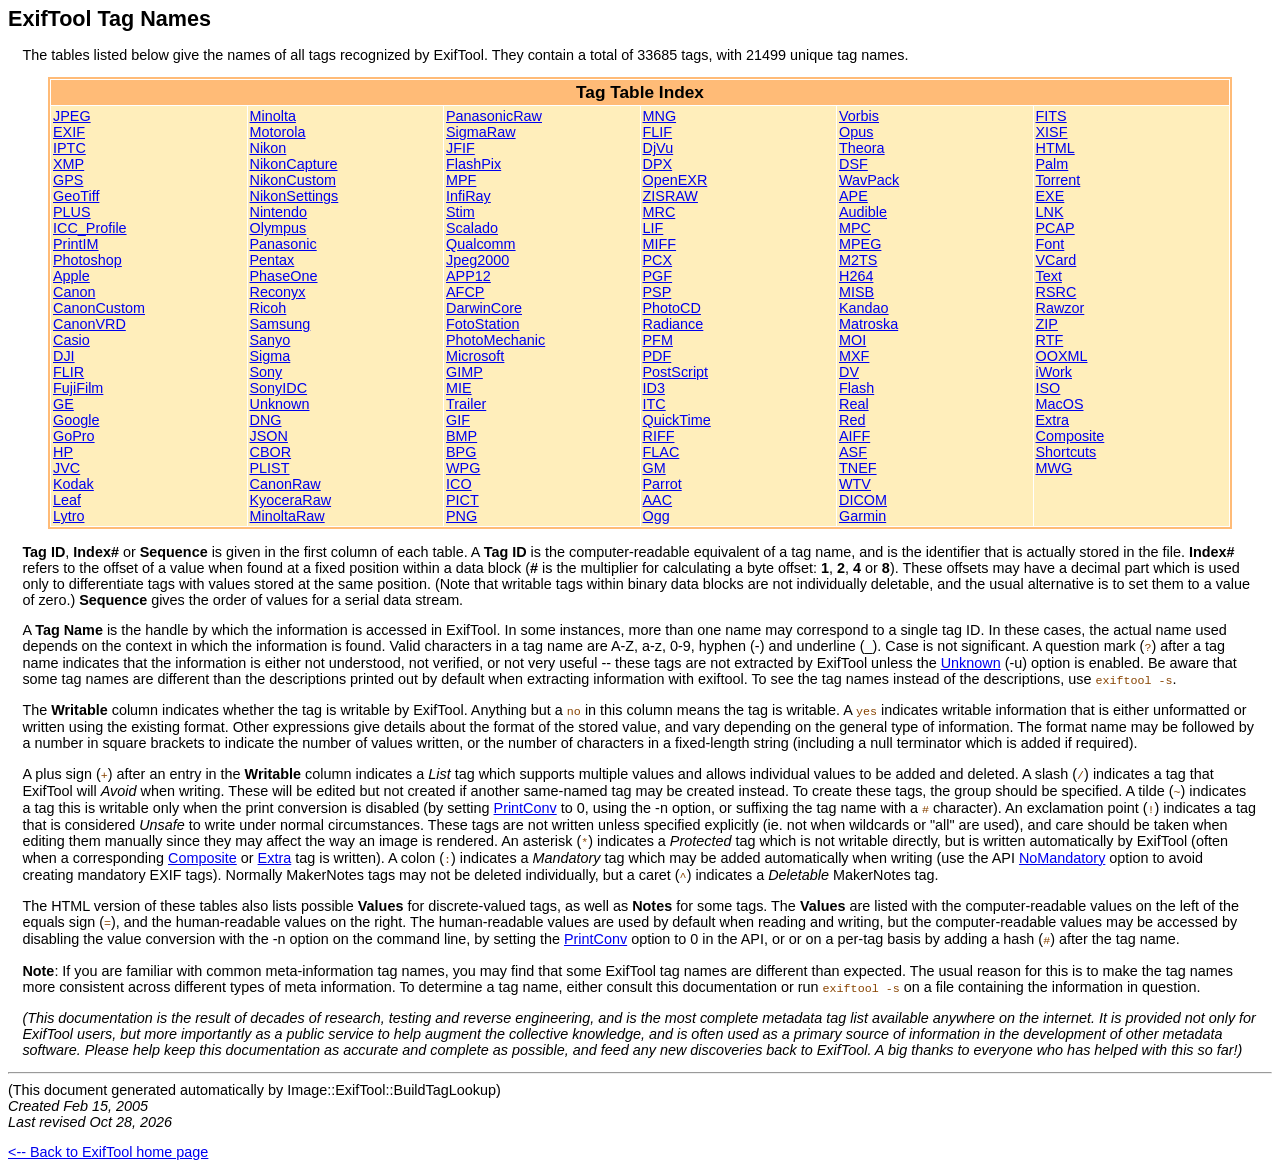
<file: tools/exiftool/html/TagNames/index.html>
<!DOCTYPE HTML PUBLIC "-//W3C//DTD HTML 4.01 Transitional//EN"
        "http://www.w3.org/TR/html4/loose.dtd">
<html>
<!-- (this file generated automatically by Image::ExifTool::BuildTagLookup) -->
<head>
<title>ExifTool Tag Names</title>
<link rel=stylesheet type='text/css' href='style.css' title='Style'>
</head>
<body>
<h2 class=top>ExifTool Tag Names</h2>
<p>
The tables listed below give the names of all tags recognized by ExifTool.
They contain a total of 33685 tags, with 21499 unique tag names.
</p>
<blockquote>
<table width='100%' class=frame><tr><td>
<table width='100%' class=inner cellspacing=1><tr class=h>
<th colspan=6><span class=l>Tag Table Index</span></th></tr>
<tr class=b><td width='16%'>
<a href='JPEG.html'>JPEG</a><br>
<a href='EXIF.html'>EXIF</a><br>
<a href='IPTC.html'>IPTC</a><br>
<a href='XMP.html'>XMP</a><br>
<a href='GPS.html'>GPS</a><br>
<a href='GeoTiff.html'>GeoTiff</a><br>
<a href='PLUS.html'>PLUS</a><br>
<a href='ICC_Profile.html'>ICC_Profile</a><br>
<a href='PrintIM.html'>PrintIM</a><br>
<a href='Photoshop.html'>Photoshop</a><br>
<a href='Apple.html'>Apple</a><br>
<a href='Canon.html'>Canon</a><br>
<a href='CanonCustom.html'>CanonCustom</a><br>
<a href='CanonVRD.html'>CanonVRD</a><br>
<a href='Casio.html'>Casio</a><br>
<a href='DJI.html'>DJI</a><br>
<a href='FLIR.html'>FLIR</a><br>
<a href='FujiFilm.html'>FujiFilm</a><br>
<a href='GE.html'>GE</a><br>
<a href='Google.html'>Google</a><br>
<a href='GoPro.html'>GoPro</a><br>
<a href='HP.html'>HP</a><br>
<a href='JVC.html'>JVC</a><br>
<a href='Kodak.html'>Kodak</a><br>
<a href='Leaf.html'>Leaf</a><br>
<a href='Lytro.html'>Lytro</a></td><td width='16%'>
<a href='Minolta.html'>Minolta</a><br>
<a href='Motorola.html'>Motorola</a><br>
<a href='Nikon.html'>Nikon</a><br>
<a href='NikonCapture.html'>NikonCapture</a><br>
<a href='NikonCustom.html'>NikonCustom</a><br>
<a href='NikonSettings.html'>NikonSettings</a><br>
<a href='Nintendo.html'>Nintendo</a><br>
<a href='Olympus.html'>Olympus</a><br>
<a href='Panasonic.html'>Panasonic</a><br>
<a href='Pentax.html'>Pentax</a><br>
<a href='PhaseOne.html'>PhaseOne</a><br>
<a href='Reconyx.html'>Reconyx</a><br>
<a href='Ricoh.html'>Ricoh</a><br>
<a href='Samsung.html'>Samsung</a><br>
<a href='Sanyo.html'>Sanyo</a><br>
<a href='Sigma.html'>Sigma</a><br>
<a href='Sony.html'>Sony</a><br>
<a href='SonyIDC.html'>SonyIDC</a><br>
<a href='Unknown.html'>Unknown</a><br>
<a href='DNG.html'>DNG</a><br>
<a href='JSON.html'>JSON</a><br>
<a href='CBOR.html'>CBOR</a><br>
<a href='PLIST.html'>PLIST</a><br>
<a href='CanonRaw.html'>CanonRaw</a><br>
<a href='KyoceraRaw.html'>KyoceraRaw</a><br>
<a href='MinoltaRaw.html'>MinoltaRaw</a></td><td width='16%'>
<a href='PanasonicRaw.html'>PanasonicRaw</a><br>
<a href='SigmaRaw.html'>SigmaRaw</a><br>
<a href='JFIF.html'>JFIF</a><br>
<a href='FlashPix.html'>FlashPix</a><br>
<a href='MPF.html'>MPF</a><br>
<a href='InfiRay.html'>InfiRay</a><br>
<a href='Stim.html'>Stim</a><br>
<a href='Scalado.html'>Scalado</a><br>
<a href='Qualcomm.html'>Qualcomm</a><br>
<a href='Jpeg2000.html'>Jpeg2000</a><br>
<a href='APP12.html'>APP12</a><br>
<a href='AFCP.html'>AFCP</a><br>
<a href='DarwinCore.html'>DarwinCore</a><br>
<a href='FotoStation.html'>FotoStation</a><br>
<a href='PhotoMechanic.html'>PhotoMechanic</a><br>
<a href='Microsoft.html'>Microsoft</a><br>
<a href='GIMP.html'>GIMP</a><br>
<a href='MIE.html'>MIE</a><br>
<a href='Trailer.html'>Trailer</a><br>
<a href='GIF.html'>GIF</a><br>
<a href='BMP.html'>BMP</a><br>
<a href='BPG.html'>BPG</a><br>
<a href='WPG.html'>WPG</a><br>
<a href='ICO.html'>ICO</a><br>
<a href='PICT.html'>PICT</a><br>
<a href='PNG.html'>PNG</a></td><td width='16%'>
<a href='MNG.html'>MNG</a><br>
<a href='FLIF.html'>FLIF</a><br>
<a href='DjVu.html'>DjVu</a><br>
<a href='DPX.html'>DPX</a><br>
<a href='OpenEXR.html'>OpenEXR</a><br>
<a href='ZISRAW.html'>ZISRAW</a><br>
<a href='MRC.html'>MRC</a><br>
<a href='LIF.html'>LIF</a><br>
<a href='MIFF.html'>MIFF</a><br>
<a href='PCX.html'>PCX</a><br>
<a href='PGF.html'>PGF</a><br>
<a href='PSP.html'>PSP</a><br>
<a href='PhotoCD.html'>PhotoCD</a><br>
<a href='Radiance.html'>Radiance</a><br>
<a href='Other.html#PFM'>PFM</a><br>
<a href='PDF.html'>PDF</a><br>
<a href='PostScript.html'>PostScript</a><br>
<a href='ID3.html'>ID3</a><br>
<a href='ITC.html'>ITC</a><br>
<a href='QuickTime.html'>QuickTime</a><br>
<a href='RIFF.html'>RIFF</a><br>
<a href='FLAC.html'>FLAC</a><br>
<a href='GM.html'>GM</a><br>
<a href='Parrot.html'>Parrot</a><br>
<a href='AAC.html'>AAC</a><br>
<a href='Ogg.html'>Ogg</a></td><td width='16%'>
<a href='Vorbis.html'>Vorbis</a><br>
<a href='Opus.html'>Opus</a><br>
<a href='Theora.html'>Theora</a><br>
<a href='DSF.html'>DSF</a><br>
<a href='WavPack.html'>WavPack</a><br>
<a href='APE.html'>APE</a><br>
<a href='Audible.html'>Audible</a><br>
<a href='MPC.html'>MPC</a><br>
<a href='MPEG.html'>MPEG</a><br>
<a href='M2TS.html'>M2TS</a><br>
<a href='H264.html'>H264</a><br>
<a href='MISB.html'>MISB</a><br>
<a href='Kandao.html'>Kandao</a><br>
<a href='Matroska.html'>Matroska</a><br>
<a href='MOI.html'>MOI</a><br>
<a href='MXF.html'>MXF</a><br>
<a href='DV.html'>DV</a><br>
<a href='Flash.html'>Flash</a><br>
<a href='Real.html'>Real</a><br>
<a href='Red.html'>Red</a><br>
<a href='AIFF.html'>AIFF</a><br>
<a href='ASF.html'>ASF</a><br>
<a href='TNEF.html'>TNEF</a><br>
<a href='WTV.html'>WTV</a><br>
<a href='DICOM.html'>DICOM</a><br>
<a href='Garmin.html'>Garmin</a></td><td width='16%'>
<a href='FITS.html'>FITS</a><br>
<a href='XISF.html'>XISF</a><br>
<a href='HTML.html'>HTML</a><br>
<a href='Palm.html'>Palm</a><br>
<a href='Torrent.html'>Torrent</a><br>
<a href='EXE.html'>EXE</a><br>
<a href='LNK.html'>LNK</a><br>
<a href='PCAP.html'>PCAP</a><br>
<a href='Font.html'>Font</a><br>
<a href='VCard.html'>VCard</a><br>
<a href='Text.html'>Text</a><br>
<a href='RSRC.html'>RSRC</a><br>
<a href='Rawzor.html'>Rawzor</a><br>
<a href='ZIP.html'>ZIP</a><br>
<a href='RTF.html'>RTF</a><br>
<a href='OOXML.html'>OOXML</a><br>
<a href='iWork.html'>iWork</a><br>
<a href='ISO.html'>ISO</a><br>
<a href='MacOS.html'>MacOS</a><br>
<a href='Extra.html'>Extra</a><br>
<a href='Composite.html'>Composite</a><br>
<a href='Shortcuts.html'>Shortcuts</a><br>
<a href='MWG.html'>MWG</a>
</td></tr></table></td></tr></table></blockquote>
<p>
<b>Tag ID</b>, <b>Index#</b> or <b>Sequence</b> is given in the first column of each
table.  A <b>Tag ID</b> is the computer-readable equivalent of a tag name, and
is the identifier that is actually stored in the file.  <b>Index#</b> refers to
the offset of a value when found at a fixed position within a data block
(<b>#</b> is the multiplier for calculating a byte offset: <b>1</b>, <b>2</b>, <b>4</b> or
<b>8</b>).  These offsets may have a decimal part which is used only to
differentiate tags with values stored at the same position.  (Note that
writable tags within binary data blocks are not individually deletable,
and the usual alternative is to set them to a value of zero.)  <b>Sequence</b>
gives the order of values for a serial data stream.</p>

<p>A <b>Tag Name</b> is the handle by which the information is accessed in
ExifTool.  In some instances, more than one name may correspond to a single
tag ID.  In these cases, the actual name used depends on the context in
which the information is found.  Valid characters in a tag name are A-Z,
a-z, 0-9, hyphen (-) and underline (_).  Case is not significant.  A
question mark (<code>?</code>) after a tag name indicates that the information is
either not understood, not verified, or not very useful -- these tags are
not extracted by ExifTool unless the <a href="../ExifTool.html#Unknown">Unknown</a> (-u) option is enabled.  Be
aware that some tag names are different than the descriptions printed out by
default when extracting information with exiftool.  To see the tag names
instead of the descriptions, use <code>exiftool -s</code>.</p>

<p>The <b>Writable</b> column indicates whether the tag is writable by ExifTool.
Anything but a <code>no</code> in this column means the tag is writable.  A <code>yes</code>
indicates writable information that is either unformatted or written using
the existing format.  Other expressions give details about the format of the
stored value, and vary depending on the general type of information.  The
format name may be followed by a number in square brackets to indicate the
number of values written, or the number of characters in a fixed-length
string (including a null terminator which is added if required).</p>

<p>A plus sign (<code>+</code>) after an entry in the <b>Writable</b> column indicates a
<i>List</i> tag which supports multiple values and allows individual values to
be added and deleted.  A slash (<code>/</code>) indicates a tag that ExifTool will
<i>Avoid</i> when writing.  These will be edited but not created if another
same-named tag may be created instead.  To create these tags, the group
should be specified.  A tilde (<code>~</code>) indicates a tag this is writable only
when the print conversion is disabled (by setting <a href="../ExifTool.html#PrintConv">PrintConv</a> to 0, using the
-n option, or suffixing the tag name with a <code>#</code> character). An exclamation
point (<code>!</code>) indicates a tag that is considered <i>Unsafe</i> to write under
normal circumstances.  These tags are not written unless specified
explicitly (ie. not when wildcards or &quot;all&quot; are used), and care should be
taken when editing them manually since they may affect the way an image is
rendered.  An asterisk (<code>*</code>) indicates a <i>Protected</i> tag which is not
writable directly, but is written automatically by ExifTool (often when a
corresponding <a href="Composite.html">Composite</a> or
<a href="Extra.html">Extra</a> tag is written). A colon
(<code>:</code>) indicates a <i>Mandatory</i> tag which may be added automatically when
writing (use the API <a href="../ExifTool.html#NoMandatory">NoMandatory</a> option to avoid creating mandatory EXIF
tags).  Normally MakerNotes tags may not be deleted individually, but a
caret (<code>^</code>) indicates a <i>Deletable</i> MakerNotes tag.</p>

<p>The HTML version of these tables also lists possible <b>Values</b> for
discrete-valued tags, as well as <b>Notes</b> for some tags.  The <b>Values</b> are
listed with the computer-readable values on the left of the equals sign
(<code>=</code>), and the human-readable values on the right.  The human-readable
values are used by default when reading and writing, but the
computer-readable values may be accessed by disabling the value conversion
with the -n option on the command line, by setting the <a href="../ExifTool.html#PrintConv">PrintConv</a> option to 0
in the API, or or on a per-tag basis by adding a hash (<code>#</code>) after the tag
name.</p>

<p><b>Note</b>: If you are familiar with common meta-information tag names, you may
find that some ExifTool tag names are different than expected.  The usual
reason for this is to make the tag names more consistent across different
types of meta information.  To determine a tag name, either consult this
documentation or run <code>exiftool -s</code> on a file containing the information in
question.</p>

<p><i>(This documentation is the result of decades of research, testing and
reverse engineering, and is the most complete metadata tag list available
anywhere on the internet.  It is provided not only for ExifTool users, but
more importantly as a public service to help augment the collective
knowledge, and is often used as a primary source of information in the
development of other metadata software.  Please help keep this documentation
as accurate and complete as possible, and feed any new discoveries back to
ExifTool.  A big thanks to everyone who has helped with this so far!)</i>
</p>
<hr>
(This document generated automatically by Image::ExifTool::BuildTagLookup)
<br><i>Created Feb 15, 2005</i>
<br><i>Last revised Oct 28, 2026</i>
<p class=lf><a href='../index.html'>&lt;-- Back to ExifTool home page</a></p>
</body>
</html>
</file>
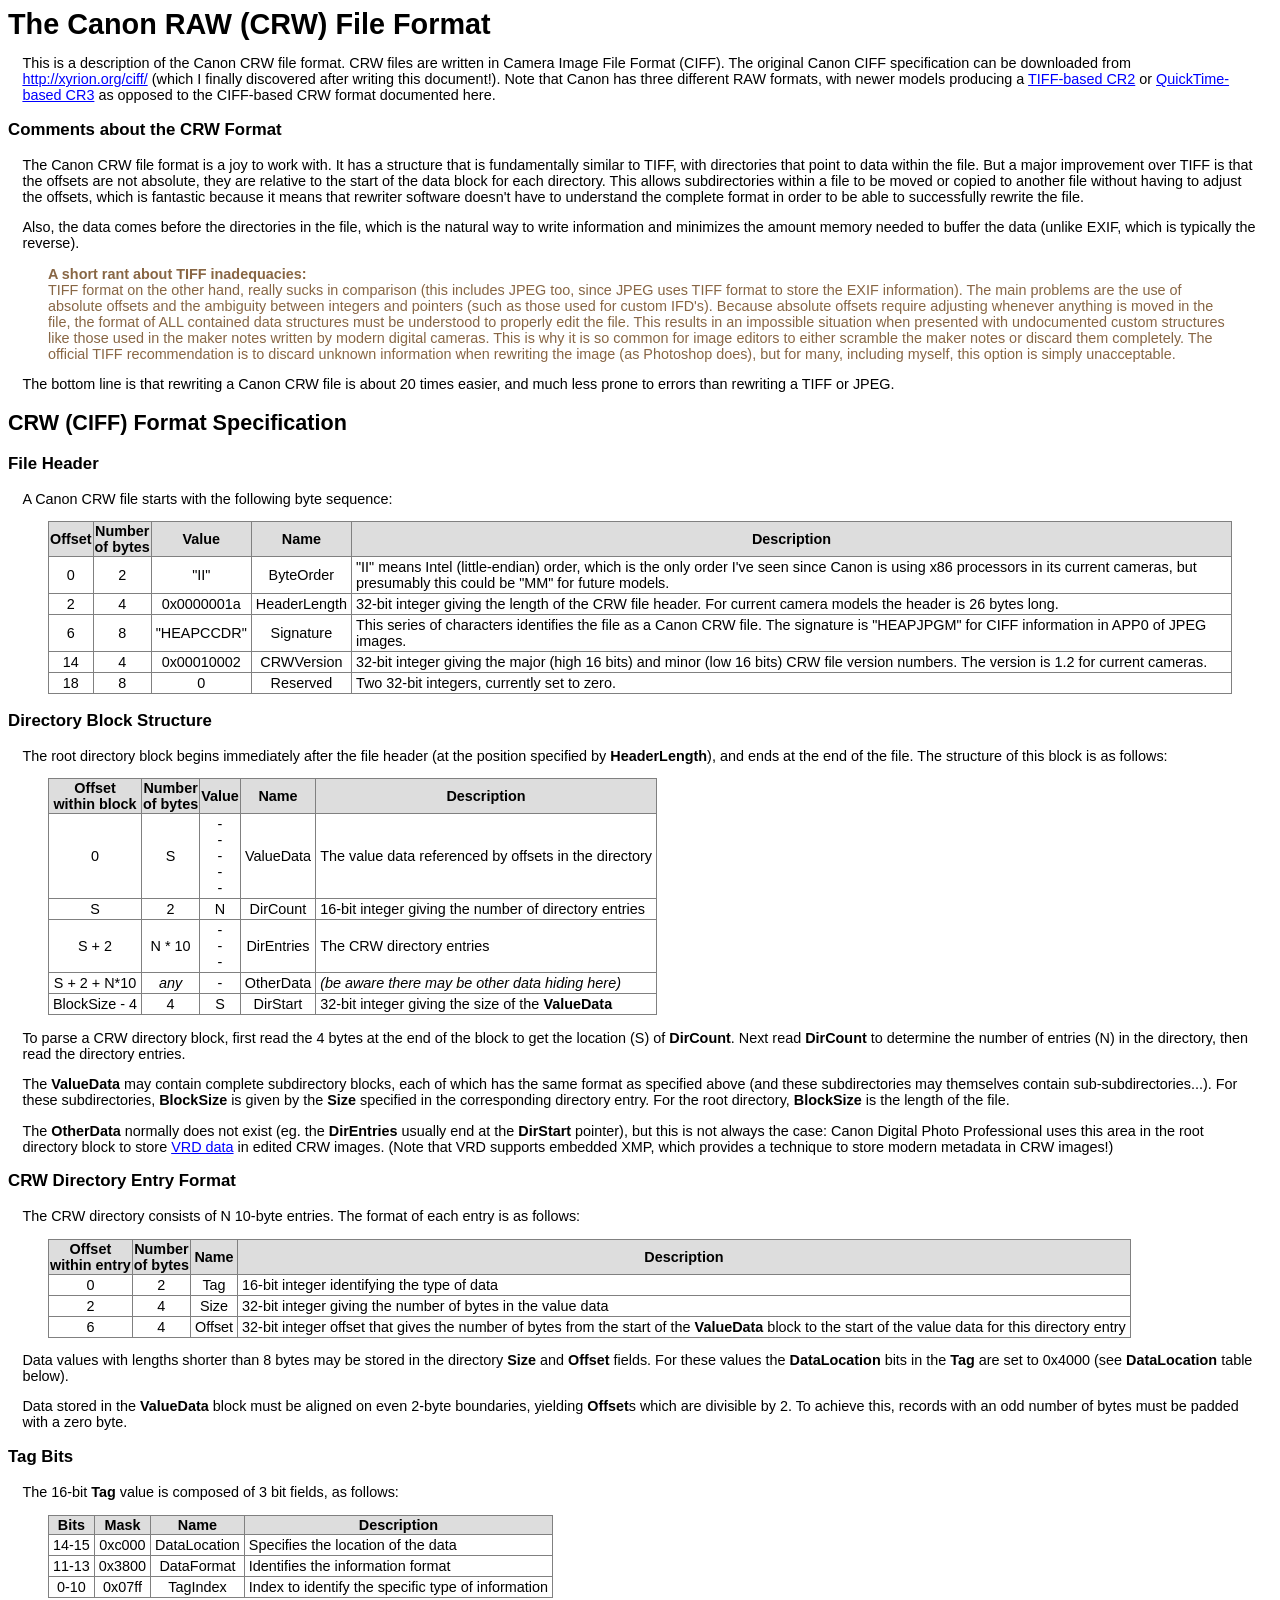
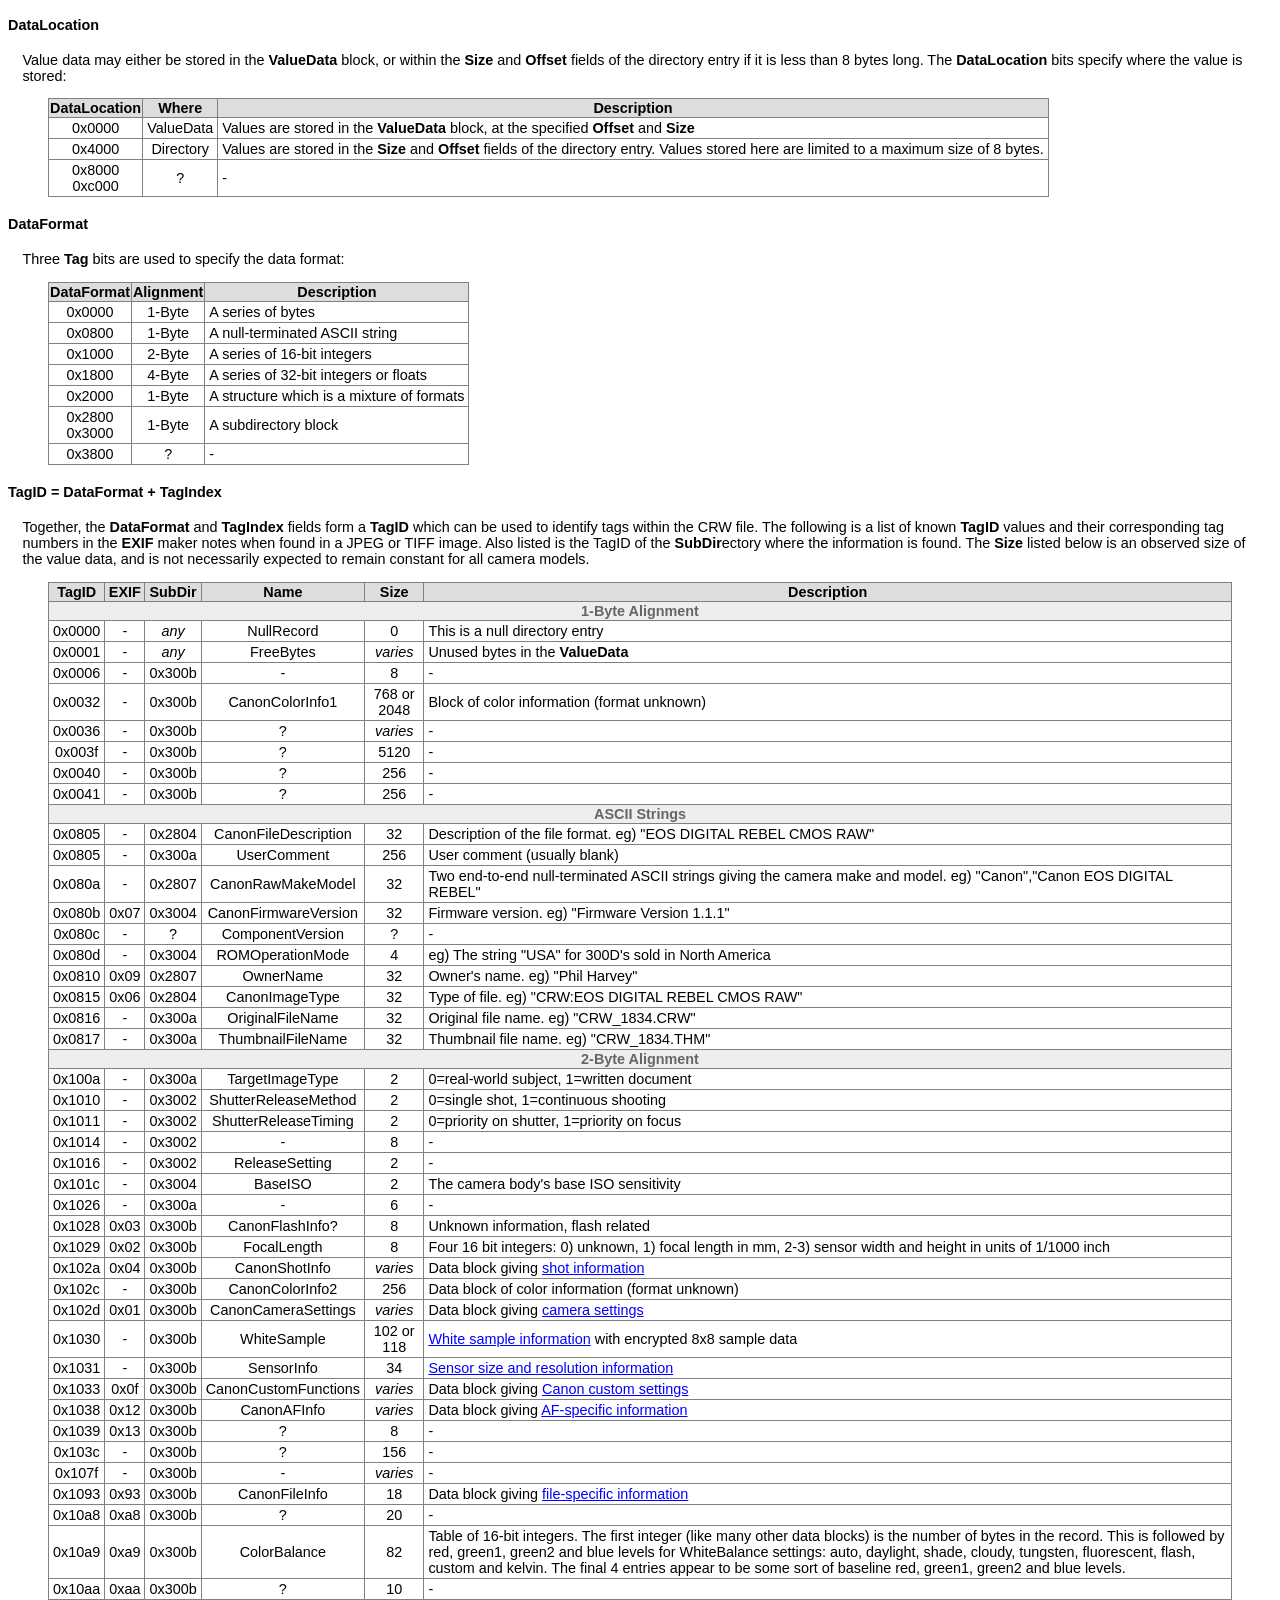
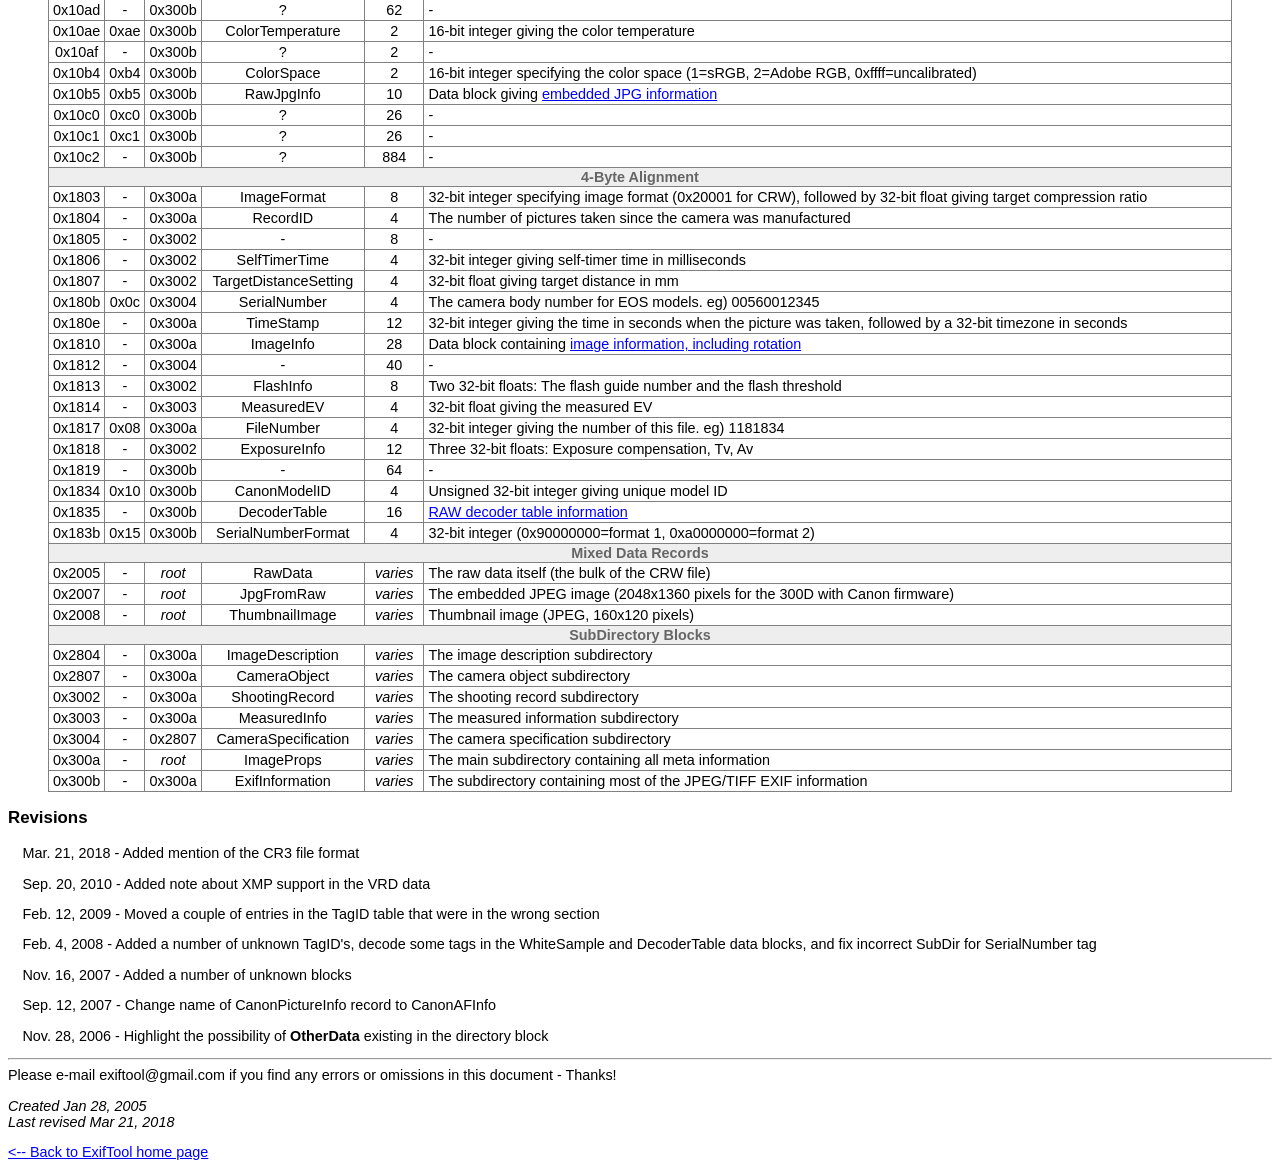
<file: tools/exiftool/html/canon_raw.html>
<!DOCTYPE HTML PUBLIC "-//W3C//DTD HTML 4.01 Transitional//EN"
        "http://www.w3.org/TR/html4/loose.dtd">
<html>
<head>
<title>The Canon RAW (CRW) File Format</title>
<link rel=stylesheet type='text/css' href='style.css' title='Style'>
<style type="text/css">
<!--
table.norm th.lt { background: #eee }
-->
</style>
</head>
<body>
<h1 class='up'>The Canon RAW (CRW) File Format</h1>

<p>This is a description of the Canon CRW file format.  CRW files are written in
Camera Image File Format (CIFF).  The original Canon CIFF specification can be
downloaded from <a href="http://xyrion.org/ciff/">http://xyrion.org/ciff/</a>
(which I finally discovered after writing this document!).  Note that Canon has
three different RAW formats, with newer models producing a
<a href="http://lclevy.free.fr/cr2/">TIFF-based CR2</a> or
<a href="https://github.com/lclevy/canon_cr3">QuickTime-based CR3</a> as opposed
to the CIFF-based CRW format documented here.</p>

<h3>Comments about the CRW Format</h3>

<p>The Canon CRW file format is a joy to work with.  It has a structure that is
fundamentally similar to TIFF, with directories that point to data within the
file.  But a major improvement over TIFF is that the offsets are not absolute,
they are relative to the start of the data block for each directory.  This
allows subdirectories within a file to be moved or copied to another file
without having to adjust the offsets, which is fantastic because it means that
rewriter software doesn't have to understand the complete format in order to be
able to successfully rewrite the file.</p>

<p>Also, the data comes before the directories in the file, which is the natural
way to write information and minimizes the amount memory needed to buffer the
data (unlike EXIF, which is typically the reverse).</p>

<blockquote class='aside'>
<b>A short rant about TIFF inadequacies:</b>
<br>TIFF format on the other hand, really sucks in comparison (this includes
JPEG too, since JPEG uses TIFF format to store the EXIF information).  The main
problems are the use of absolute offsets and the ambiguity between integers and
pointers (such as those used for custom IFD's).  Because absolute offsets
require adjusting whenever anything is moved in the file, the format of ALL
contained data structures must be understood to properly edit the file.  This
results in an impossible situation when presented with undocumented custom
structures like those used in the maker notes written by modern digital cameras.
This is why it is so common for image editors to either scramble the maker notes
or discard them completely.  The official TIFF recommendation is to discard
unknown information when rewriting the image (as Photoshop does), but for many,
including myself, this option is simply unacceptable.
</blockquote>

<p>The bottom line is that rewriting a Canon CRW file is about 20 times easier,
and much less prone to errors than rewriting a TIFF or JPEG.</p>

<h2>CRW (CIFF) Format Specification</h2>
<h3>File Header</h3>
<p>A Canon CRW file starts with the following byte sequence:</p>
<blockquote>
<table class='norm'><tr><th>Offset</th>
<th>Number<br>of&nbsp;bytes</th><th>Value</th><th>Name</th><th>Description</th></tr>
<tr align='center'><td>0</td><td>2</td><td>"II"</td><td>ByteOrder</td>
<td align='left'>"II" means Intel (little-endian) order, which is the only order I've
seen since Canon is using x86 processors in its current cameras, but
presumably this could be "MM" for future models.
</td></tr>
<tr align='center'><td>2</td><td>4</td><td>0x0000001a</td><td>HeaderLength</td>
<td align='left'>32-bit integer giving the length of the CRW file header.  For
current camera models the header is 26 bytes long.</td></tr>
<tr align='center'><td>6</td><td>8</td><td>"HEAPCCDR"</td><td>Signature</td>
<td align='left'>This series of characters identifies the file as a Canon CRW
file.  The signature is "HEAPJPGM" for CIFF information in APP0 of JPEG images.</td></tr>
<tr align='center'><td>14</td><td>4</td><td>0x00010002</td><td>CRWVersion</td>
<td align='left'>32-bit integer giving the major (high 16 bits) and minor
(low 16 bits) CRW file version numbers.  The version is 1.2 for current cameras.</td></tr>
<tr align='center'><td>18</td><td>8</td><td>0</td><td>Reserved</td>
<td align='left'>Two 32-bit integers, currently set to zero.</td></tr>
</table></blockquote>

<h3>Directory Block Structure</h3>
<p>The root directory block begins immediately after the file header (at the position
specified by <b>HeaderLength</b>), and ends at the end of the file.  The structure
of this block is as follows:</p>
<blockquote><table class='norm'>
<tr><th>Offset<br>within block</th><th>Number<br>of bytes</th><th>Value</th>
<th>Name</th><th>Description</th></tr>
<tr align='center'><td>0</td><td>S</td><td>-<br>-<br>-<br>-<br>-</td><td>ValueData</td>
<td align='left'>The value data referenced by offsets in the directory</td></tr>
<tr align='center'><td>S</td><td>2</td><td>N</td><td>DirCount</td>
<td align='left'>16-bit integer giving the number of directory entries</td></tr>
<tr align='center'><td>S + 2</td><td>N * 10</td><td>-<br>-<br>-</td><td>DirEntries</td>
<td align='left'>The CRW directory entries</td></tr>
<tr align='center'><td>S + 2 + N*10</td><td><i>any</i></td><td>-</td><td>OtherData</td>
<td align='left'><i>(be aware there may be other data hiding here)</i></td></tr>
<tr align='center'><td>BlockSize - 4</td><td>4</td><td>S</td><td>DirStart</td>
<td align='left'>32-bit integer giving the size of the <b>ValueData</b></td></tr>
</table></blockquote>

<p>To parse a CRW directory block, first read the 4 bytes at the end of the
block to get the location (S) of <b>DirCount</b>.  Next read <b>DirCount</b> to
determine the number of entries (N) in the directory, then read the directory
entries.</p>

<p>The <b>ValueData</b> may contain complete subdirectory blocks, each of which
has the same format as specified above (and these subdirectories may themselves
contain sub-subdirectories...).  For these subdirectories, <b>BlockSize</b> is
given by the <b>Size</b> specified in the corresponding directory entry.  For
the root directory, <b>BlockSize</b> is the length of the file.</p>

<p>The <b>OtherData</b> normally does not exist (eg. the <b>DirEntries</b>
usually end at the <b>DirStart</b> pointer), but this is not always the case:
Canon Digital Photo Professional uses this area in the root directory block to
store <a href="TagNames/CanonVRD.html">VRD data</a> in edited CRW images.  (Note
that VRD supports embedded XMP, which provides a technique to store modern
metadata in CRW images!)</p>

<h3>CRW Directory Entry Format</h3>
<p>The CRW directory consists of N 10-byte entries.  The format of each entry is
as follows:</p>
<blockquote><table class='norm'>
<tr><th>Offset<br>within entry</th><th>Number<br>of bytes</th>
<th>Name</th><th>Description</th></tr>
<tr align='center'><td>0</td><td>2</td><td>Tag</td>
<td align='left'>16-bit integer identifying the type of data</td></tr>
<tr align='center'><td>2</td><td>4</td><td>Size</td>
<td align='left'>32-bit integer giving the number of bytes in the value data</td></tr>
<tr align='center'><td>6</td><td>4</td><td>Offset</td>
<td align='left'>32-bit integer offset that gives the number of bytes from the start of the
    <b>ValueData</b> block to the start of the value data for this directory entry</td></tr>
</table></blockquote>

<p>Data values with lengths shorter than 8 bytes may be stored in the directory
<b>Size</b> and <b>Offset</b> fields.  For these values the <b>DataLocation</b>
bits in the <b>Tag</b> are set to 0x4000 (see <b>DataLocation</b> table
below).</p>

<p>Data stored in the <b>ValueData</b> block must be aligned on even 2-byte
boundaries, yielding <b>Offset</b>s which are divisible by 2.  To achieve this,
records with an odd number of bytes must be padded with a zero byte.</p>

<h3>Tag Bits</h3>
<p>The 16-bit <b>Tag</b> value is composed of 3 bit fields, as follows:</p>
<blockquote><table class='norm'>
<tr><th>Bits</th><th>Mask</th><th>Name</th><th>Description</th></tr>
<tr align='center'><td>14-15</td><td>0xc000</td><td>DataLocation</td>
    <td align='left'>Specifies the location of the data</td></tr>
<tr align='center'><td>11-13</td><td>0x3800</td><td>DataFormat</td>
    <td align='left'>Identifies the information format</td></tr>
<tr align='center'><td>0-10</td><td>0x07ff</td><td>TagIndex</td>
    <td align='left'>Index to identify the specific type of information</td></tr>
</table></blockquote>

<h4>DataLocation</h4>
<p>Value data may either be stored in the <b>ValueData</b> block, or within the
<b>Size</b> and <b>Offset</b> fields of the directory entry if it is less than 8
bytes long. The <b>DataLocation</b> bits specify where the value is stored:</p>
<blockquote><table class='norm'>
<tr><th>DataLocation</th><th>Where</th><th>Description</th></tr>
<tr align='center'><td>0x0000</td><td>ValueData</td>
    <td align='left'>Values are stored in the <b>ValueData</b> block, at the specified <b>Offset</b>
    and <b>Size</b></td></tr>
<tr align='center'><td>0x4000</td><td>Directory</td>
    <td align='left'>Values are stored in the <b>Size</b> and <b>Offset</b> fields
    of the directory entry.  Values stored here are limited to a maximum size of 8 bytes.</td></tr>
<tr align='center'><td>0x8000<br>0xc000</td><td>?</td><td align='left'>-</td></tr>
</table></blockquote>

<h4>DataFormat</h4>
<p>Three <b>Tag</b> bits are used to specify the data format:</p>
<blockquote><table class='norm'>
<tr><th>DataFormat</th><th>Alignment</th><th>Description</th></tr>
<tr align='center'><td>0x0000</td><td>1-Byte</td>
    <td align='left'>A series of bytes</td></tr>
<tr align='center'><td>0x0800</td><td>1-Byte</td>
    <td align='left'>A null-terminated ASCII string</td></tr>
<tr align='center'><td>0x1000</td><td>2-Byte</td>
    <td align='left'>A series of 16-bit integers</td></tr>
<tr align='center'><td>0x1800</td><td>4-Byte</td>
    <td align='left'>A series of 32-bit integers or floats</td></tr>
<tr align='center'><td>0x2000</td><td>1-Byte</td>
    <td align='left'>A structure which is a mixture of formats</td></tr>
<tr align='center'><td>0x2800<br>0x3000</td><td>1-Byte</td>
    <td align='left'>A subdirectory block</td></tr>
<tr align='center'><td>0x3800</td><td>?</td>
    <td align='left'>-</td></tr>
</table></blockquote>

<h4>TagID = DataFormat + TagIndex</h4>
<p>Together, the <b>DataFormat</b> and <b>TagIndex</b> fields form a <b>TagID</b>
which can be used to identify tags within the CRW file. The following is a list
of known <b>TagID</b> values and their corresponding tag numbers in the <b>EXIF</b>
maker notes when found in a JPEG or TIFF image.  Also listed is the TagID of the
<b>SubDir</b>ectory where the information is found.  The <b>Size</b> listed
below is an observed size of the value data, and is not necessarily expected to
remain constant for all camera models.</p>

<blockquote><table class='norm'>
<tr><th>TagID</th><th>EXIF</th><th>SubDir</th><th>Name</th><th>Size</th><th>Description</th></tr>
<tr><th class='lt' colspan=6>1-Byte Alignment</th></tr>
<tr align='center'><td>0x0000</td><td>-</td><td><i>any</i></td><td>NullRecord</td><td>0</td>
    <td align='left'>This is a null directory entry</td></tr>
<tr align='center'><td>0x0001</td><td>-</td><td><i>any</i></td><td>FreeBytes</td><td><i>varies</i></td>
    <td align='left'>Unused bytes in the <b>ValueData</b></td></tr>
<tr align='center'><td>0x0006</td><td>-</td><td>0x300b</td><td>-</td><td>8</td><td align='left'>-</td></tr>
<tr align='center'><td>0x0032</td><td>-</td><td>0x300b</td><td>CanonColorInfo1</td><td>768 or 2048</td>
    <td align='left'>Block of color information (format unknown)</td></tr>
<tr align='center'><td>0x0036</td><td>-</td><td>0x300b</td><td>?</td><td><i>varies</i></td><td align='left'>-</td></tr>
<tr align='center'><td>0x003f</td><td>-</td><td>0x300b</td><td>?</td><td>5120</td><td align='left'>-</td></tr>
<tr align='center'><td>0x0040</td><td>-</td><td>0x300b</td><td>?</td><td>256</td><td align='left'>-</td></tr>
<tr align='center'><td>0x0041</td><td>-</td><td>0x300b</td><td>?</td><td>256</td><td align='left'>-</td></tr>
<tr><th class='lt' colspan=6>ASCII Strings</th></tr>
<tr align='center'><td>0x0805</td><td>-</td><td>0x2804</td><td>CanonFileDescription</td><td>32</td>
    <td align='left'>Description of the file format.
    eg) "EOS DIGITAL REBEL CMOS RAW"</td></tr>
<tr align='center'><td>0x0805</td><td>-</td><td>0x300a</td><td>UserComment</td><td>256</td>
    <td align='left'>User comment (usually blank)</td></tr>
<tr align='center'><td>0x080a</td><td>-</td><td>0x2807</td><td>CanonRawMakeModel</td><td>32</td>
    <td align='left'>Two end-to-end null-terminated ASCII strings giving the camera make and model.
    eg) "Canon","Canon EOS DIGITAL REBEL"</td></tr>
<tr align='center'><td>0x080b</td><td>0x07</td><td>0x3004</td><td>CanonFirmwareVersion</td><td>32</td>
    <td align='left'>Firmware version. eg) "Firmware Version 1.1.1"</td></tr>
<tr align='center'><td>0x080c</td><td>-</td><td>?</td><td>ComponentVersion</td><td>?</td><td align='left'>-</td></tr>
<tr align='center'><td>0x080d</td><td>-</td><td>0x3004</td><td>ROMOperationMode</td><td>4</td>
    <td align='left'>eg) The string "USA" for 300D's sold in North America</td></tr>
<tr align='center'><td>0x0810</td><td>0x09</td><td>0x2807</td><td>OwnerName</td><td>32</td>
    <td align='left'>Owner's name. eg) "Phil Harvey"</td></tr>
<tr align='center'><td>0x0815</td><td>0x06</td><td>0x2804</td><td>CanonImageType</td><td>32</td>
    <td align='left'>Type of file. eg) "CRW:EOS DIGITAL REBEL CMOS RAW"</td></tr>
<tr align='center'><td>0x0816</td><td>-</td><td>0x300a</td><td>OriginalFileName</td><td>32</td>
    <td align='left'>Original file name. eg) "CRW_1834.CRW"</td></tr>
<tr align='center'><td>0x0817</td><td>-</td><td>0x300a</td><td>ThumbnailFileName</td><td>32</td>
    <td align='left'>Thumbnail file name. eg) "CRW_1834.THM"</td></tr>
<tr><th class='lt' colspan=6>2-Byte Alignment</th></tr>
<tr align='center'><td>0x100a</td><td>-</td><td>0x300a</td><td>TargetImageType</td><td>2</td>
    <td align='left'>0=real-world subject, 1=written document</td></tr>
<tr align='center'><td>0x1010</td><td>-</td><td>0x3002</td><td>ShutterReleaseMethod</td><td>2</td>
    <td align='left'>0=single shot, 1=continuous shooting</td></tr>
<tr align='center'><td>0x1011</td><td>-</td><td>0x3002</td><td>ShutterReleaseTiming</td><td>2</td>
    <td align='left'>0=priority on shutter, 1=priority on focus</td></tr>
<tr align='center'><td>0x1014</td><td>-</td><td>0x3002</td><td>-</td><td>8</td><td align='left'>-</td></tr>
<tr align='center'><td>0x1016</td><td>-</td><td>0x3002</td><td>ReleaseSetting</td><td>2</td><td align='left'>-</td></tr>
<tr align='center'><td>0x101c</td><td>-</td><td>0x3004</td><td>BaseISO</td><td>2</td>
    <td align='left'>The camera body's base ISO sensitivity</td></tr>
<tr align='center'><td>0x1026</td><td>-</td><td>0x300a</td><td>-</td><td>6</td><td align='left'>-</td></tr>
<tr align='center'><td>0x1028</td><td>0x03</td><td>0x300b</td><td>CanonFlashInfo?</td><td>8</td><td align='left'>Unknown information, flash related</td></tr>
<tr align='center'><td>0x1029</td><td>0x02</td><td>0x300b</td><td>FocalLength</td><td>8</td>
    <td align='left'>Four 16 bit integers: 0) unknown, 1) focal length in mm, 2-3) sensor width
    and height in units of 1/1000 inch</td></tr>
<tr align='center'><td>0x102a</td><td>0x04</td><td>0x300b</td><td>CanonShotInfo</td><td><i>varies</i></td>
    <td align='left'>Data block giving <a href="TagNames/Canon.html#ShotInfo">shot information</a></td></tr>
<tr align='center'><td>0x102c</td><td>-</td><td>0x300b</td><td>CanonColorInfo2</td><td>256</td>
    <td align='left'>Data block of color information (format unknown)</td></tr>
<tr align='center'><td>0x102d</td><td>0x01</td><td>0x300b</td><td>CanonCameraSettings</td><td><i>varies</i></td>
    <td align='left'>Data block giving <a href="TagNames/Canon.html#CameraSettings">camera settings</a></td></tr>
<tr align='center'><td>0x1030</td><td>-</td><td>0x300b</td><td>WhiteSample</td><td>102 or 118</td>
    <td align='left'><a href="TagNames/CanonRaw.html#WhiteSample">White sample information</a> with encrypted 8x8 sample data</td></tr>
<tr align='center'><td>0x1031</td><td>-</td><td>0x300b</td><td>SensorInfo</td><td>34</td>
    <td align='left'><a href="TagNames/Canon.html#SensorInfo">Sensor size and resolution information</a></td></tr>
<tr align='center'><td>0x1033</td><td>0x0f</td><td>0x300b</td><td>CanonCustomFunctions</td><td><i>varies</i></td>
    <td align='left'>Data block giving <a href="TagNames/CanonCustom.html#Functions10D">Canon custom settings</a></td></tr>
<tr align='center'><td>0x1038</td><td>0x12</td><td>0x300b</td><td>CanonAFInfo</td><td><i>varies</i></td>
    <td align='left'>Data block giving <a href="TagNames/Canon.html#AFInfo">AF-specific information</a></td></tr>
<tr align='center'><td>0x1039</td><td>0x13</td><td>0x300b</td><td>?</td><td>8</td><td align='left'>-</td></tr>
<tr align='center'><td>0x103c</td><td>-</td><td>0x300b</td><td>?</td><td>156</td><td align='left'>-</td></tr>
<tr align='center'><td>0x107f</td><td>-</td><td>0x300b</td><td>-</td><td><i>varies</i></td><td align='left'>-</td></tr>
<tr align='center'><td>0x1093</td><td>0x93</td><td>0x300b</td><td>CanonFileInfo</td><td>18</td>
    <td align='left'>Data block giving <a href="TagNames/Canon.html#FileInfo">file-specific information</a></td></tr>
<tr align='center'><td>0x10a8</td><td>0xa8</td><td>0x300b</td><td>?</td><td>20</td><td align='left'>-</td></tr>
<tr align='center'><td>0x10a9</td><td>0xa9</td><td>0x300b</td><td>ColorBalance</td><td>82</td>
    <td align='left'>Table of 16-bit integers. The first integer (like many other data blocks) is
    the number of bytes in the record. This is followed by red, green1, green2 and blue
    levels for WhiteBalance settings: auto, daylight, shade, cloudy, tungsten,
    fluorescent, flash, custom and kelvin. The final 4 entries appear to be some sort of
    baseline red, green1, green2 and blue levels.</td></tr>
<tr align='center'><td>0x10aa</td><td>0xaa</td><td>0x300b</td><td>?</td><td>10</td><td align='left'>-</td></tr>
<tr align='center'><td>0x10ad</td><td>-</td><td>0x300b</td><td>?</td><td>62</td><td align='left'>-</td></tr>
<tr align='center'><td>0x10ae</td><td>0xae</td><td>0x300b</td><td>ColorTemperature</td><td>2</td>
    <td align='left'>16-bit integer giving the color temperature</td></tr>
<tr align='center'><td>0x10af</td><td>-</td><td>0x300b</td><td>?</td><td>2</td><td align='left'>-</td></tr>
<tr align='center'><td>0x10b4</td><td>0xb4</td><td>0x300b</td><td>ColorSpace</td><td>2</td>
    <td align='left'>16-bit integer specifying the color space
    (1=sRGB, 2=Adobe RGB, 0xffff=uncalibrated)</td></tr>
<tr align='center'><td>0x10b5</td><td>0xb5</td><td>0x300b</td><td>RawJpgInfo</td><td>10</td>
    <td align='left'>Data block giving <a href="TagNames/CanonRaw.html#RawJpgInfo">embedded JPG information</a></td></tr>
<tr align='center'><td>0x10c0</td><td>0xc0</td><td>0x300b</td><td>?</td><td>26</td><td align='left'>-</td></tr>
<tr align='center'><td>0x10c1</td><td>0xc1</td><td>0x300b</td><td>?</td><td>26</td><td align='left'>-</td></tr>
<tr align='center'><td>0x10c2</td><td>-</td><td>0x300b</td><td>?</td><td>884</td><td align='left'>-</td></tr>
<tr><th class='lt' colspan=6>4-Byte Alignment</th></tr>
<tr align='center'><td>0x1803</td><td>-</td><td>0x300a</td><td>ImageFormat</td><td>8</td>
    <td align='left'>32-bit integer specifying image format (0x20001 for CRW), followed
    by 32-bit float giving target compression ratio</td></tr>
<tr align='center'><td>0x1804</td><td>-</td><td>0x300a</td><td>RecordID</td><td>4</td>
    <td align='left'>The number of pictures taken since the camera was manufactured</td></tr>
<tr align='center'><td>0x1805</td><td>-</td><td>0x3002</td><td>-</td><td>8</td><td align='left'>-</td></tr>
<tr align='center'><td>0x1806</td><td>-</td><td>0x3002</td><td>SelfTimerTime</td><td>4</td>
    <td align='left'>32-bit integer giving self-timer time in milliseconds</td></tr>
<tr align='center'><td>0x1807</td><td>-</td><td>0x3002</td><td>TargetDistanceSetting</td><td>4</td>
    <td align='left'>32-bit float giving target distance in mm</td></tr>
<tr align='center'><td>0x180b</td><td>0x0c</td><td>0x3004</td><td>SerialNumber</td><td>4</td>
    <td align='left'>The camera body number for EOS models. eg) 00560012345</td></tr>
<tr align='center'><td>0x180e</td><td>-</td><td>0x300a</td><td>TimeStamp</td><td>12</td>
    <td align='left'>32-bit integer giving the time in seconds when the picture was taken,
    followed by a 32-bit timezone in seconds</td></tr>
<tr align='center'><td>0x1810</td><td>-</td><td>0x300a</td><td>ImageInfo</td><td>28</td>
    <td align='left'>Data block containing <a href="TagNames/CanonRaw.html#ImageInfo">image information, including rotation</a></td></tr>
<tr align='center'><td>0x1812</td><td>-</td><td>0x3004</td><td>-</td><td>40</td><td align='left'>-</td></tr>
<tr align='center'><td>0x1813</td><td>-</td><td>0x3002</td><td>FlashInfo</td><td>8</td>
    <td align='left'>Two 32-bit floats: The flash guide number and the flash threshold</td></tr>
<tr align='center'><td>0x1814</td><td>-</td><td>0x3003</td><td>MeasuredEV</td><td>4</td>
    <td align='left'>32-bit float giving the measured EV</td></tr>
<tr align='center'><td>0x1817</td><td>0x08</td><td>0x300a</td><td>FileNumber</td><td>4</td>
    <td align='left'>32-bit integer giving the number of this file. eg) 1181834</td></tr>
<tr align='center'><td>0x1818</td><td>-</td><td>0x3002</td><td>ExposureInfo</td><td>12</td>
    <td align='left'>Three 32-bit floats: Exposure compensation, Tv, Av</td></tr>
<tr align='center'><td>0x1819</td><td>-</td><td>0x300b</td><td>-</td><td>64</td><td align='left'>-</td></tr>
<tr align='center'><td>0x1834</td><td>0x10</td><td>0x300b</td><td>CanonModelID</td><td>4</td>
    <td align='left'>Unsigned 32-bit integer giving unique model ID</td></tr>
<tr align='center'><td>0x1835</td><td>-</td><td>0x300b</td><td>DecoderTable</td><td>16</td>
    <td align='left'><a href="TagNames/CanonRaw.html#DecoderTable">RAW decoder table information</a></td></tr>
<tr align='center'><td>0x183b</td><td>0x15</td><td>0x300b</td><td>SerialNumberFormat</td><td>4</td>
    <td align='left'>32-bit integer (0x90000000=format 1, 0xa0000000=format 2)</td></tr>
<tr><th class='lt' colspan=6>Mixed Data Records</th></tr>
<tr align='center'><td>0x2005</td><td>-</td><td><i>root</i></td><td>RawData</td><td><i>varies</i></td>
    <td align='left'>The raw data itself (the bulk of the CRW file)</td></tr>
<tr align='center'><td>0x2007</td><td>-</td><td><i>root</i></td><td>JpgFromRaw</td><td><i>varies</i></td>
    <td align='left'>The embedded JPEG image (2048x1360 pixels for the 300D with Canon firmware)</td></tr>
<tr align='center'><td>0x2008</td><td>-</td><td><i>root</i></td><td>ThumbnailImage</td><td><i>varies</i></td>
    <td align='left'>Thumbnail image (JPEG, 160x120 pixels)</td></tr>
<tr><th class='lt' colspan=6>SubDirectory Blocks</th></tr>
<tr align='center'><td>0x2804</td><td>-</td><td>0x300a</td><td>ImageDescription</td><td><i>varies</i></td>
    <td align='left'>The image description subdirectory</td></tr>
<tr align='center'><td>0x2807</td><td>-</td><td>0x300a</td><td>CameraObject</td><td><i>varies</i></td>
    <td align='left'>The camera object subdirectory</td></tr>
<tr align='center'><td>0x3002</td><td>-</td><td>0x300a</td><td>ShootingRecord</td><td><i>varies</i></td>
    <td align='left'>The shooting record subdirectory</td></tr>
<tr align='center'><td>0x3003</td><td>-</td><td>0x300a</td><td>MeasuredInfo</td><td><i>varies</i></td>
    <td align='left'>The measured information subdirectory</td></tr>
<tr align='center'><td>0x3004</td><td>-</td><td>0x2807</td><td>CameraSpecification</td><td><i>varies</i></td>
    <td align='left'>The camera specification subdirectory</td></tr>
<tr align='center'><td>0x300a</td><td>-</td><td><i>root</i></td><td>ImageProps</td><td><i>varies</i></td>
    <td align='left'>The main subdirectory containing all meta information</td></tr>
<tr align='center'><td>0x300b</td><td>-</td><td>0x300a</td><td>ExifInformation</td><td><i>varies</i></td>
    <td align='left'>The subdirectory containing most of the JPEG/TIFF EXIF information</td></tr>
</table></blockquote>

<h3>Revisions</h3>
<p>Mar. 21, 2018 - Added mention of the CR3 file format</p>
<p>Sep. 20, 2010 - Added note about XMP support in the VRD data</p>
<p>Feb. 12, 2009 - Moved a couple of entries in the TagID table that were in
the wrong section</p>
<p>Feb. 4, 2008 - Added a number of unknown TagID's, decode some tags in the
WhiteSample and DecoderTable data blocks, and fix incorrect SubDir for
SerialNumber tag</p>
<p>Nov. 16, 2007 - Added a number of unknown blocks</p>
<p>Sep. 12, 2007 - Change name of CanonPictureInfo record to CanonAFInfo</p>
<p>Nov. 28, 2006 - Highlight the possibility of <b>OtherData</b> existing in the
directory block</p>
<hr>
Please e-mail exiftool@gmail.com if you find any errors or omissions in this
document - Thanks!
<p class='lf'><i>Created Jan 28, 2005</i>
<br><i>Last revised Mar 21, 2018</i></p>
<p class='lf'><a href="index.html">&lt;-- Back to ExifTool home page</a></p>
</body>
</html>
</file>
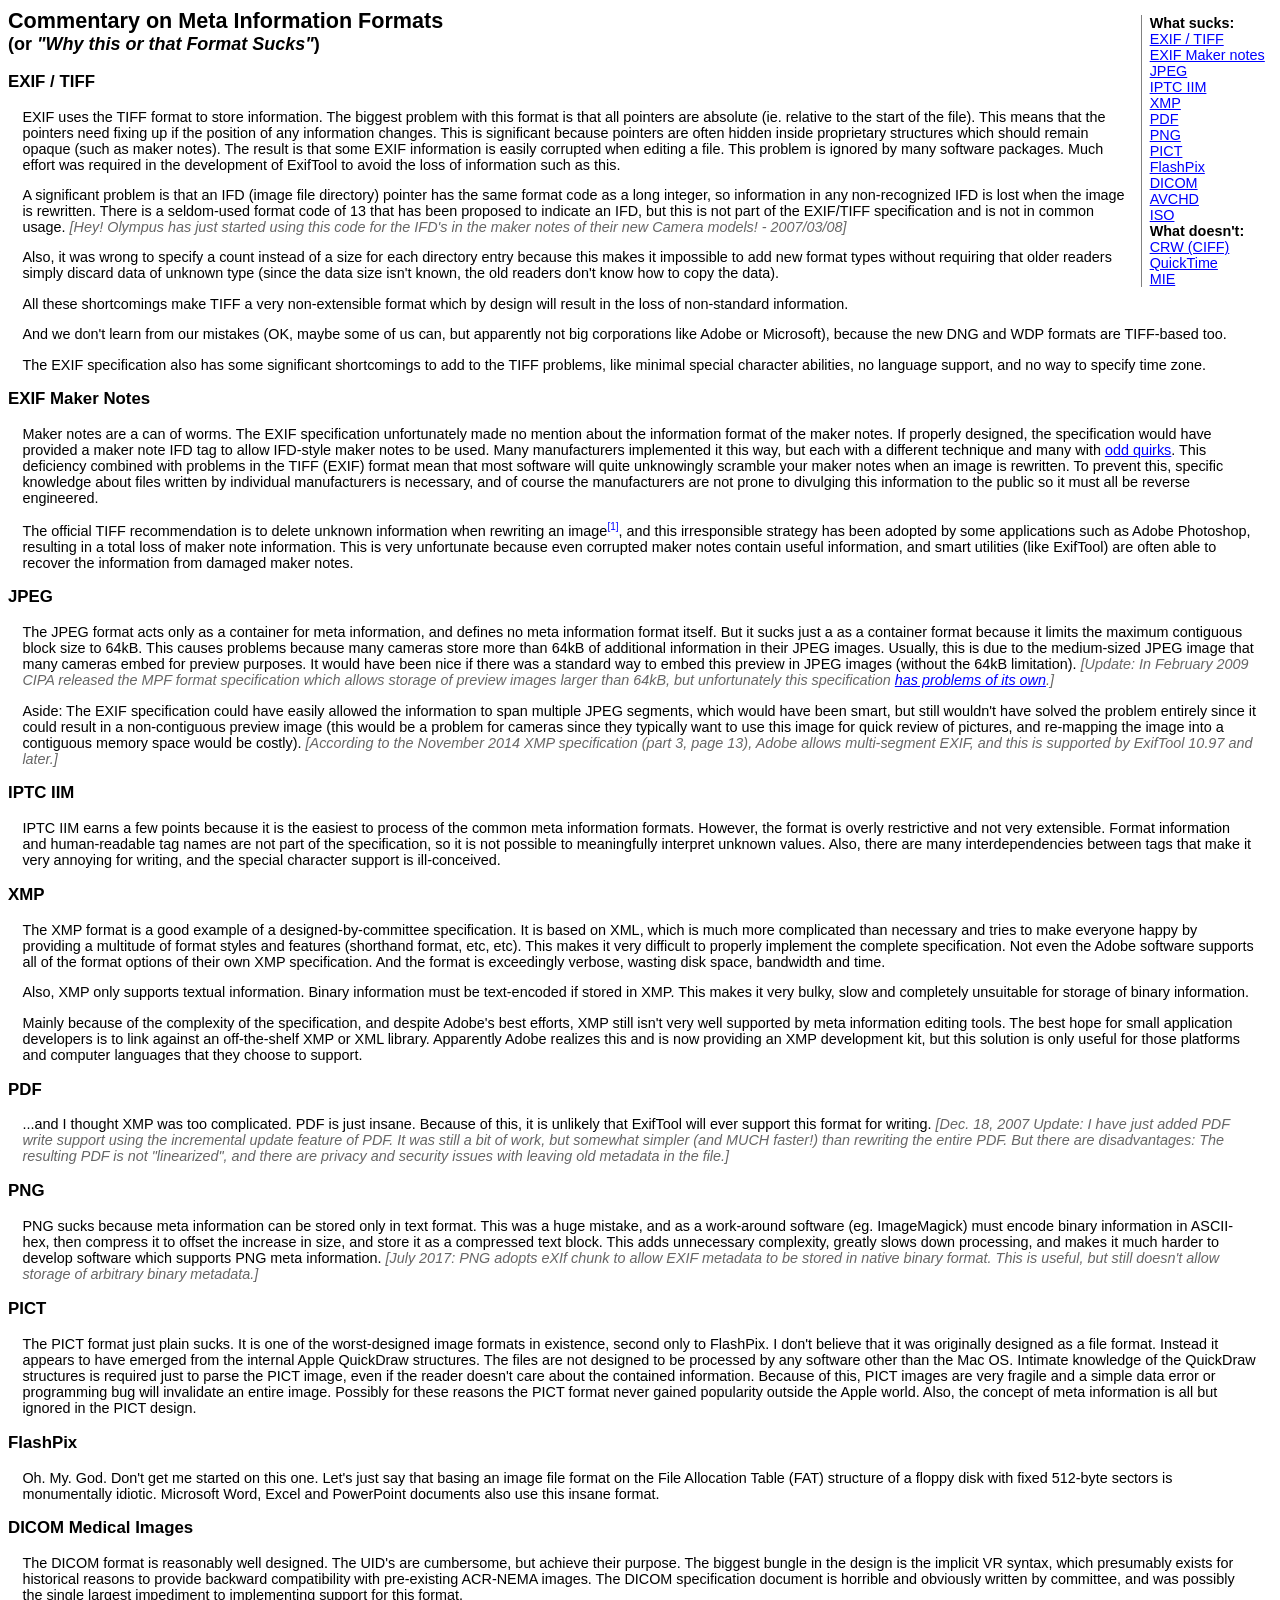
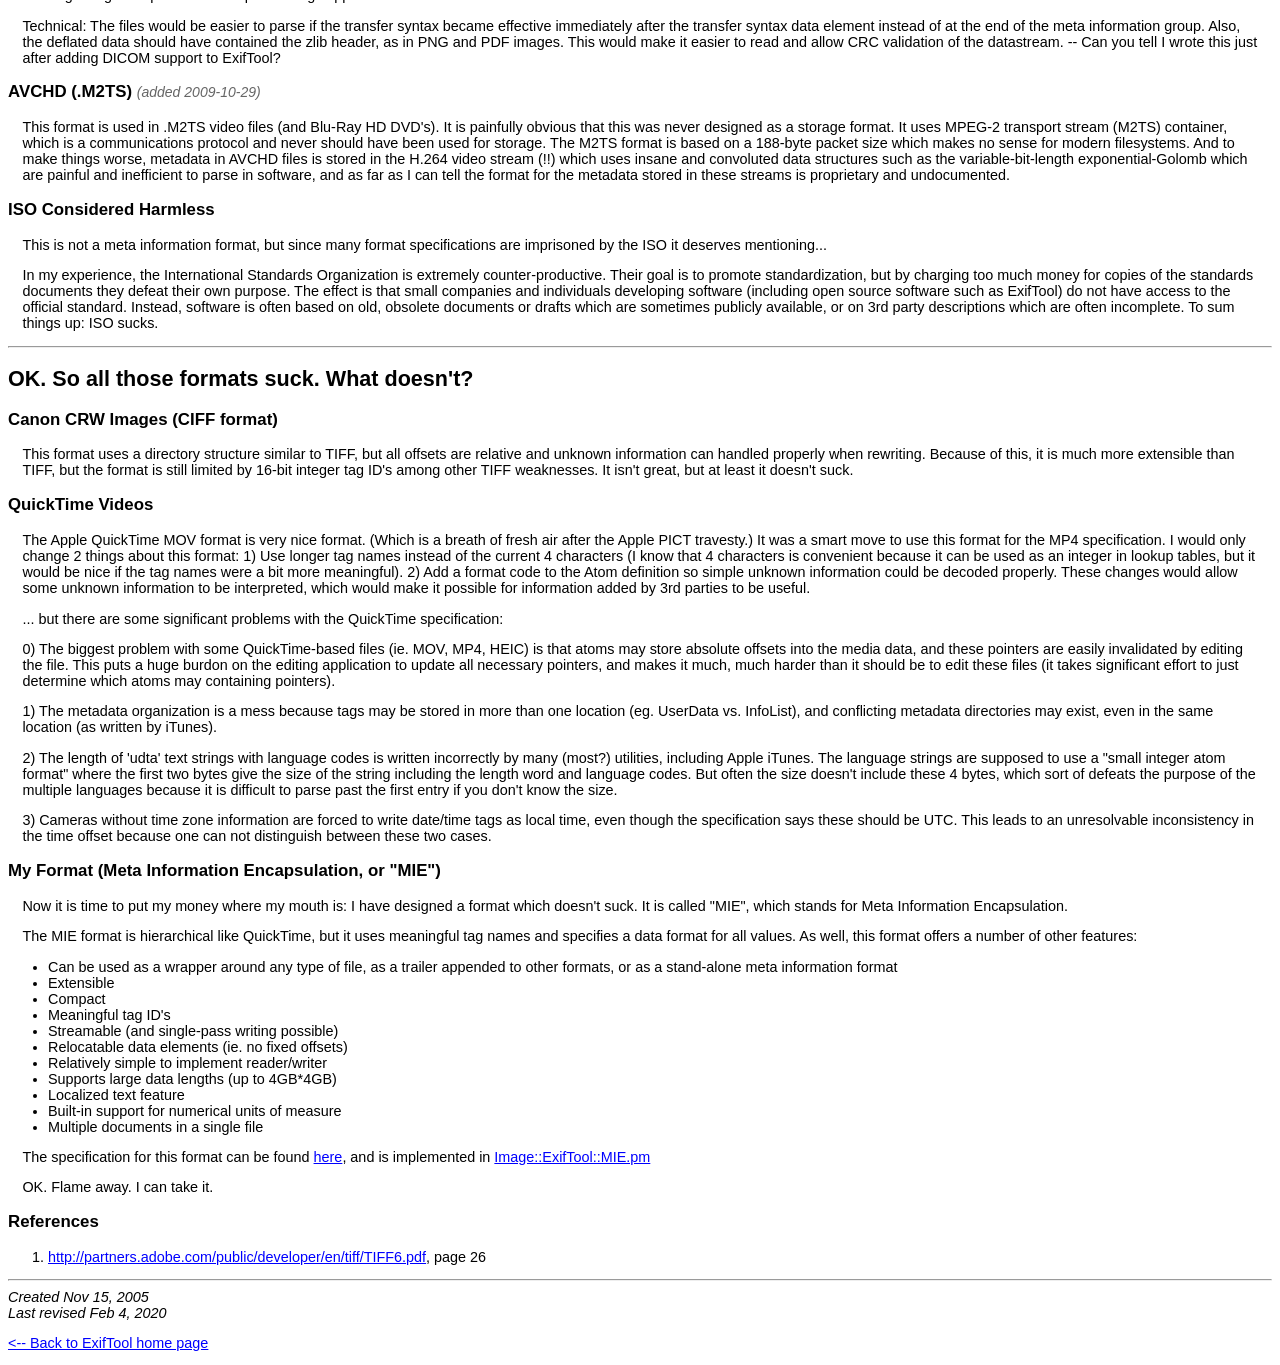
<file: tools/exiftool/html/commentary.html>
<!DOCTYPE HTML PUBLIC "-//W3C//DTD HTML 4.01 Transitional//EN"
        "http://www.w3.org/TR/1999/REC-html401-19991224/loose.dtd">
<html>
<head>
<title>Commentary on Meta Information Formats</title>
<link rel=stylesheet type='text/css' href='style.css' title='Style'>
<style type="text/css">
<!--
a.ref   { text-decoration: none; font-size: x-small;
          font-weight: normal; vertical-align: super; }
.norm   { font-weight: normal }
-->
</style>
</head>
<body>
<div class='index'>
<b>What sucks:</b>
<br><a href="#EXIF">EXIF / TIFF</a>
<br><a href="#Maker">EXIF Maker notes</a>
<br><a href="#JPEG">JPEG</a>
<br><a href="#IPTC">IPTC IIM</a>
<br><a href="#XMP">XMP</a>
<br><a href="#PDF">PDF</a>
<br><a href="#PNG">PNG</a>
<br><a href="#PICT">PICT</a>
<br><a href="#FlashPix">FlashPix</a>
<br><a href="#DICOM">DICOM</a>
<br><a href="#AVCHD">AVCHD</a>
<br><a href="#ISO">ISO</a>
<br><b>What doesn't:</b>
<br><a href="#CRW">CRW (CIFF)</a>
<br><a href="#QuickTime">QuickTime</a>
<br><a href="#MIE">MIE</a>
</div>

<h2 class='up'>Commentary on Meta Information Formats<br>
<span class='sm'>(or <i>"Why this or that Format Sucks"</i>)</span></h2>

<a name='EXIF'></a>
<h3>EXIF / TIFF</h3>
<p>EXIF uses the TIFF format to store information.  The biggest problem with
this format is that all pointers are absolute (ie. relative to the start of
the file).  This means that the pointers need fixing up if the position of
any information changes.  This is significant because pointers are often
hidden inside proprietary structures which should remain opaque (such as
maker notes).  The result is that some EXIF information is easily corrupted
when editing a file.  This problem is ignored by many software packages.
Much effort was required in the development of ExifTool to avoid the loss of
information such as this.</p>

<p>A significant problem is that an IFD (image file directory) pointer has
the same format code as a long integer, so information in any non-recognized
IFD is lost when the image is rewritten.  There is a seldom-used format
code of 13 that has been proposed to indicate an IFD, but this is not part
of the EXIF/TIFF specification and is not in common usage.  <i class=lt>[Hey!
Olympus has just started using this code for the IFD's in the maker notes of
their new Camera models! - 2007/03/08]</i></p>

<p>Also, it was wrong to specify a count instead of a size for each
directory entry because this makes it impossible to add new format types
without requiring that older readers simply discard data of unknown type
(since the data size isn't known, the old readers don't know how to copy the
data).</p>

<p>All these shortcomings make TIFF a very non-extensible format which by
design will result in the loss of non-standard information.</p>

<p>And we don't learn from our mistakes (OK, maybe some of us can, but
apparently not big corporations like Adobe or Microsoft), because the new
DNG and WDP formats are TIFF-based too.</p>

<p>The EXIF specification also has some significant shortcomings to add to the
TIFF problems, like minimal special character abilities, no language support,
and no way to specify time zone.</p>

<a name='Maker'></a>
<h3>EXIF Maker Notes</h3>
<p>Maker notes are a can of worms.  The EXIF specification unfortunately
made no mention about the information format of the maker notes.  If
properly designed, the specification would have provided a maker note IFD
tag to allow IFD-style maker notes to be used.  Many manufacturers
implemented it this way, but each with a different technique and many with
<a href="idiosyncracies.html">odd quirks</a>. This deficiency combined with
problems in the TIFF (EXIF) format mean that most software will quite
unknowingly scramble your maker notes when an image is rewritten.  To
prevent this, specific knowledge about files written by individual
manufacturers is necessary, and of course the manufacturers are not prone to
divulging this information to the public so it must all be reverse
engineered.</p>

<p>The official TIFF recommendation is to delete unknown information when
rewriting an image<a class=ref href="#ref1">[1]</a>, and this irresponsible
strategy has been adopted by some applications such as Adobe Photoshop,
resulting in a total loss of maker note information. This is very
unfortunate because even corrupted maker notes contain useful information,
and smart utilities (like ExifTool) are often able to recover the
information from damaged maker notes.</p>

<a name='JPEG'></a>
<h3>JPEG</h3>
<p>The JPEG format acts only as a container for meta information, and
defines no meta information format itself.  But it sucks just a as a
container format because it limits the maximum contiguous block size to
64kB.  This causes problems because many cameras store more than 64kB of
additional information in their JPEG images.  Usually, this is due to the
medium-sized JPEG image that many cameras embed for preview purposes. It
would have been nice if there was a standard way to embed this preview in
JPEG images (without the 64kB limitation).  <i class=lt>[Update: In February
2009 CIPA released the MPF format specification which allows storage of
preview images larger than 64kB, but unfortunately this specification
<a href="standards.html#MPF">has problems of its own</a>.]</i></p>

<p>Aside:  The EXIF specification could have easily allowed the information
to span multiple JPEG segments, which would have been smart, but still wouldn't
have solved the problem entirely since it could result in a non-contiguous
preview image (this would be a problem for cameras since they typically want to
use this image for quick review of pictures, and re-mapping the image into a
contiguous memory space would be costly). <i class=lt>[According to the November
2014 XMP specification (part 3, page 13), Adobe allows multi-segment EXIF, and
this is supported by ExifTool 10.97 and later.]</i></p>

<a name='IPTC'></a>
<h3>IPTC IIM</h3>
<p>IPTC IIM earns a few points because it is the easiest to process of the
common meta information formats.  However, the format is overly restrictive
and not very extensible.  Format information and human-readable tag names
are not part of the specification, so it is not possible to meaningfully
interpret unknown values.  Also, there are many interdependencies between
tags that make it very annoying for writing, and the special character
support is ill-conceived.</p>

<a name='XMP'></a>
<h3>XMP</h3>
<p>The XMP format is a good example of a designed-by-committee
specification. It is based on XML, which is much more complicated than
necessary and tries to make everyone happy by providing a multitude of
format styles and features (shorthand format, etc, etc).  This makes it very
difficult to properly implement the complete specification.  Not even the
Adobe software supports all of the format options of their own XMP
specification.  And the format is exceedingly verbose, wasting disk space,
bandwidth and time.</p>

<p>Also, XMP only supports textual information.  Binary information must be
text-encoded if stored in XMP.  This makes it very bulky, slow and
completely unsuitable for storage of binary information.</p>

<p>Mainly because of the complexity of the specification, and despite
Adobe's best efforts, XMP still isn't very well supported by meta
information editing tools.  The best hope for small application developers
is to link against an off-the-shelf XMP or XML library.  Apparently Adobe
realizes this and is now providing an XMP development kit, but this solution
is only useful for those platforms and computer languages that they choose
to support.</p>

<a name='PDF'></a>
<h3>PDF</h3>
<p>...and I thought XMP was too complicated.  PDF is just insane.  Because
of this, it is unlikely that ExifTool will ever support this format for
writing. <i class=lt>[Dec. 18, 2007 Update: I have just added PDF write support
using the incremental update feature of PDF.  It was still a bit of work, but
somewhat simpler (and MUCH faster!) than rewriting the entire PDF.  But there
are disadvantages: The resulting PDF is not "linearized", and there are privacy
and security issues with leaving old metadata in the file.]</i></p>

<a name='PNG'></a>
<h3>PNG</h3>
<p>PNG sucks because meta information can be stored only in text format.
This was a huge mistake, and as a work-around software (eg. ImageMagick)
must encode binary information in ASCII-hex, then compress it to offset the
increase in size, and store it as a compressed text block.  This adds
unnecessary complexity, greatly slows down processing, and makes it much
harder to develop software which supports PNG meta information.
<i class=lt>[July 2017: PNG adopts eXIf chunk to allow EXIF metadata to be
stored in native binary format.  This is useful, but still doesn't allow storage
of arbitrary binary metadata.]</i></p>

<a name='PICT'></a>
<h3>PICT</h3>
<p>The PICT format just plain sucks.  It is one of the worst-designed image
formats in existence, second only to FlashPix.  I don't believe that it was
originally designed as a file format.  Instead it appears to have emerged
from the internal Apple QuickDraw structures.  The files are not designed to
be processed by any software other than the Mac OS.  Intimate knowledge of
the QuickDraw structures is required just to parse the PICT image, even if
the reader doesn't care about the contained information.  Because of this,
PICT images are very fragile and a simple data error or programming bug will
invalidate an entire image.  Possibly for these reasons the PICT format
never gained popularity outside the Apple world.  Also, the concept of meta
information is all but ignored in the PICT design.</p>

<a name='FlashPix'></a>
<h3>FlashPix</h3>
<p>Oh. My. God.  Don't get me started on this one.  Let's just say that basing
an image file format on the File Allocation Table (FAT) structure of a floppy
disk with fixed 512-byte sectors is monumentally idiotic.  Microsoft Word,
Excel and PowerPoint documents also use this insane format.</p>

<a name='DICOM'></a>
<h3>DICOM Medical Images</h3>
<p>The DICOM format is reasonably well designed.  The UID's are cumbersome,
but achieve their purpose.  The biggest bungle in the design is the implicit
VR syntax, which presumably exists for historical reasons to provide
backward compatibility with pre-existing ACR-NEMA images.  The DICOM
specification document is horrible and obviously written by committee, and
was possibly the single largest impediment to implementing support for this
format.</p>

<p>Technical: The files would be easier to parse if the transfer syntax
became effective immediately after the transfer syntax data element instead
of at the end of the meta information group.  Also, the deflated data should
have contained the zlib header, as in PNG and PDF images.  This would make
it easier to read and allow CRC validation of the datastream. -- Can you
tell I wrote this just after adding DICOM support to ExifTool?</p>

<a name='AVCHD'></a>
<h3>AVCHD (.M2TS) <span class='sm norm'><i class=lt>(added 2009-10-29)</i></span></h3>
<p>This format is used in .M2TS video files (and Blu-Ray HD DVD's).  It is
painfully obvious that this was never designed as a storage format.  It uses
MPEG-2 transport stream (M2TS) container, which is a communications protocol
and never should have been used for storage.  The M2TS format is based on a
188-byte packet size which makes no sense for modern filesystems.  And to
make things worse, metadata in AVCHD files is stored in the H.264 video
stream (!!) which uses insane and convoluted data structures such as the
variable-bit-length exponential-Golomb which are painful and inefficient to
parse in software, and as far as I can tell the format for the metadata
stored in these streams is proprietary and undocumented.</p>

<a name='ISO'></a>
<h3>ISO Considered Harmless</h3>
<p>This is not a meta information format, but since many format
specifications are imprisoned by the ISO it deserves mentioning...</p>

<p>In my experience, the International Standards Organization is extremely
counter-productive.  Their goal is to promote standardization, but by
charging too much money for copies of the standards documents they defeat
their own purpose.  The effect is that small companies and individuals
developing software (including open source software such as ExifTool) do not
have access to the official standard.  Instead, software is often based on
old, obsolete documents or drafts which are sometimes publicly available, or
on 3rd party descriptions which are often incomplete.  To sum things up: ISO
sucks.</p>

<hr>
<h2>OK.  So all those formats suck.  What doesn't?</h2>

<a name='CRW'></a>
<h3>Canon CRW Images (CIFF format)</h3>
<p>This format uses a directory structure similar to TIFF, but all offsets
are relative and unknown information can handled properly when rewriting.
Because of this, it is much more extensible than TIFF, but the format is
still limited by 16-bit integer tag ID's among other TIFF weaknesses. It
isn't great, but at least it doesn't suck.</p>

<a name='QuickTime'></a>
<h3>QuickTime Videos</h3>
<p>The Apple QuickTime MOV format is very nice format.  (Which is a breath
of fresh air after the Apple PICT travesty.)  It was a smart move to use
this format for the MP4 specification.  I would only change 2 things about
this format: 1) Use longer tag names instead of the current 4 characters (I
know that 4 characters is convenient because it can be used as an integer in
lookup tables, but it would be nice if the tag names were a bit more
meaningful). 2) Add a format code to the Atom definition so simple unknown
information could be decoded properly.  These changes would allow some
unknown information to be interpreted, which would make it possible for
information added by 3rd parties to be useful.</p>

<p>... but there are some significant problems with the QuickTime specification:</p>

<p>0) The biggest problem with some QuickTime-based files (ie. MOV, MP4,
HEIC) is that atoms may store absolute offsets into the media data, and
these pointers are easily invalidated by editing the file.  This puts a huge
burdon on the editing application to update all necessary pointers, and
makes it much, much harder than it should be to edit these files (it takes
significant effort to just determine which atoms may containing pointers).</p>

<p>1) The metadata organization is a mess because tags may be stored in more
than one location (eg. UserData vs. InfoList), and conflicting metadata
directories may exist, even in the same location (as written by iTunes).</p>

<p>2) The length of 'udta' text strings with language codes is written
incorrectly by many (most?) utilities, including Apple iTunes.  The language
strings are supposed to use a "small integer atom format" where the first
two bytes give the size of the string including the length word and language
codes.  But often the size doesn't include these 4 bytes, which sort of
defeats the purpose of the multiple languages because it is difficult to
parse past the first entry if you don't know the size.</p>

<p>3) Cameras without time zone information are forced to write date/time
tags as local time, even though the specification says these should be UTC.
This leads to an unresolvable inconsistency in the time offset because
one can not distinguish between these two cases.</p>

<a name='MIE'></a>
<h3>My Format (Meta Information Encapsulation, or "MIE")</h3>
<p>Now it is time to put my money where my mouth is:  I have designed a
format which doesn't suck.  It is called "MIE", which stands for Meta
Information Encapsulation.</p>

<p>The MIE format is hierarchical like QuickTime, but it uses meaningful tag
names and specifies a data format for all values.  As well, this format
offers a number of other features:</p>

<ul>
<li>Can be used as a wrapper around any type of file, as a trailer appended
    to other formats, or as a stand-alone meta information format
<li>Extensible
<li>Compact
<li>Meaningful tag ID's
<li>Streamable (and single-pass writing possible)
<li>Relocatable data elements (ie. no fixed offsets)
<li>Relatively simple to implement reader/writer
<li>Supports large data lengths (up to 4GB*4GB)
<li>Localized text feature
<li>Built-in support for numerical units of measure
<li>Multiple documents in a single file
</ul>

<p>The specification for this format can be found
<a href="MIE1.1-20070121.pdf">here</a>, and is implemented in
<a href="http://search.cpan.org/dist/Image-ExifTool/lib/Image/ExifTool/MIE.pm">Image::ExifTool::MIE.pm</a></p>

<p>OK.  Flame away.  I can take it.</p>

<a name="refs"></a>
<h3>References</h3>

<ol>
<li><a name="ref1" href="http://partners.adobe.com/public/developer/en/tiff/TIFF6.pdf">http://partners.adobe.com/public/developer/en/tiff/TIFF6.pdf</a>, page 26</li>
</ol>

<hr>
<i>Created Nov 15, 2005</i><br>
<i>Last revised Feb 4, 2020</i>
<p class='lf'><a href="index.html">&lt;-- Back to ExifTool home page</a></p>
</body>
</html>
</file>
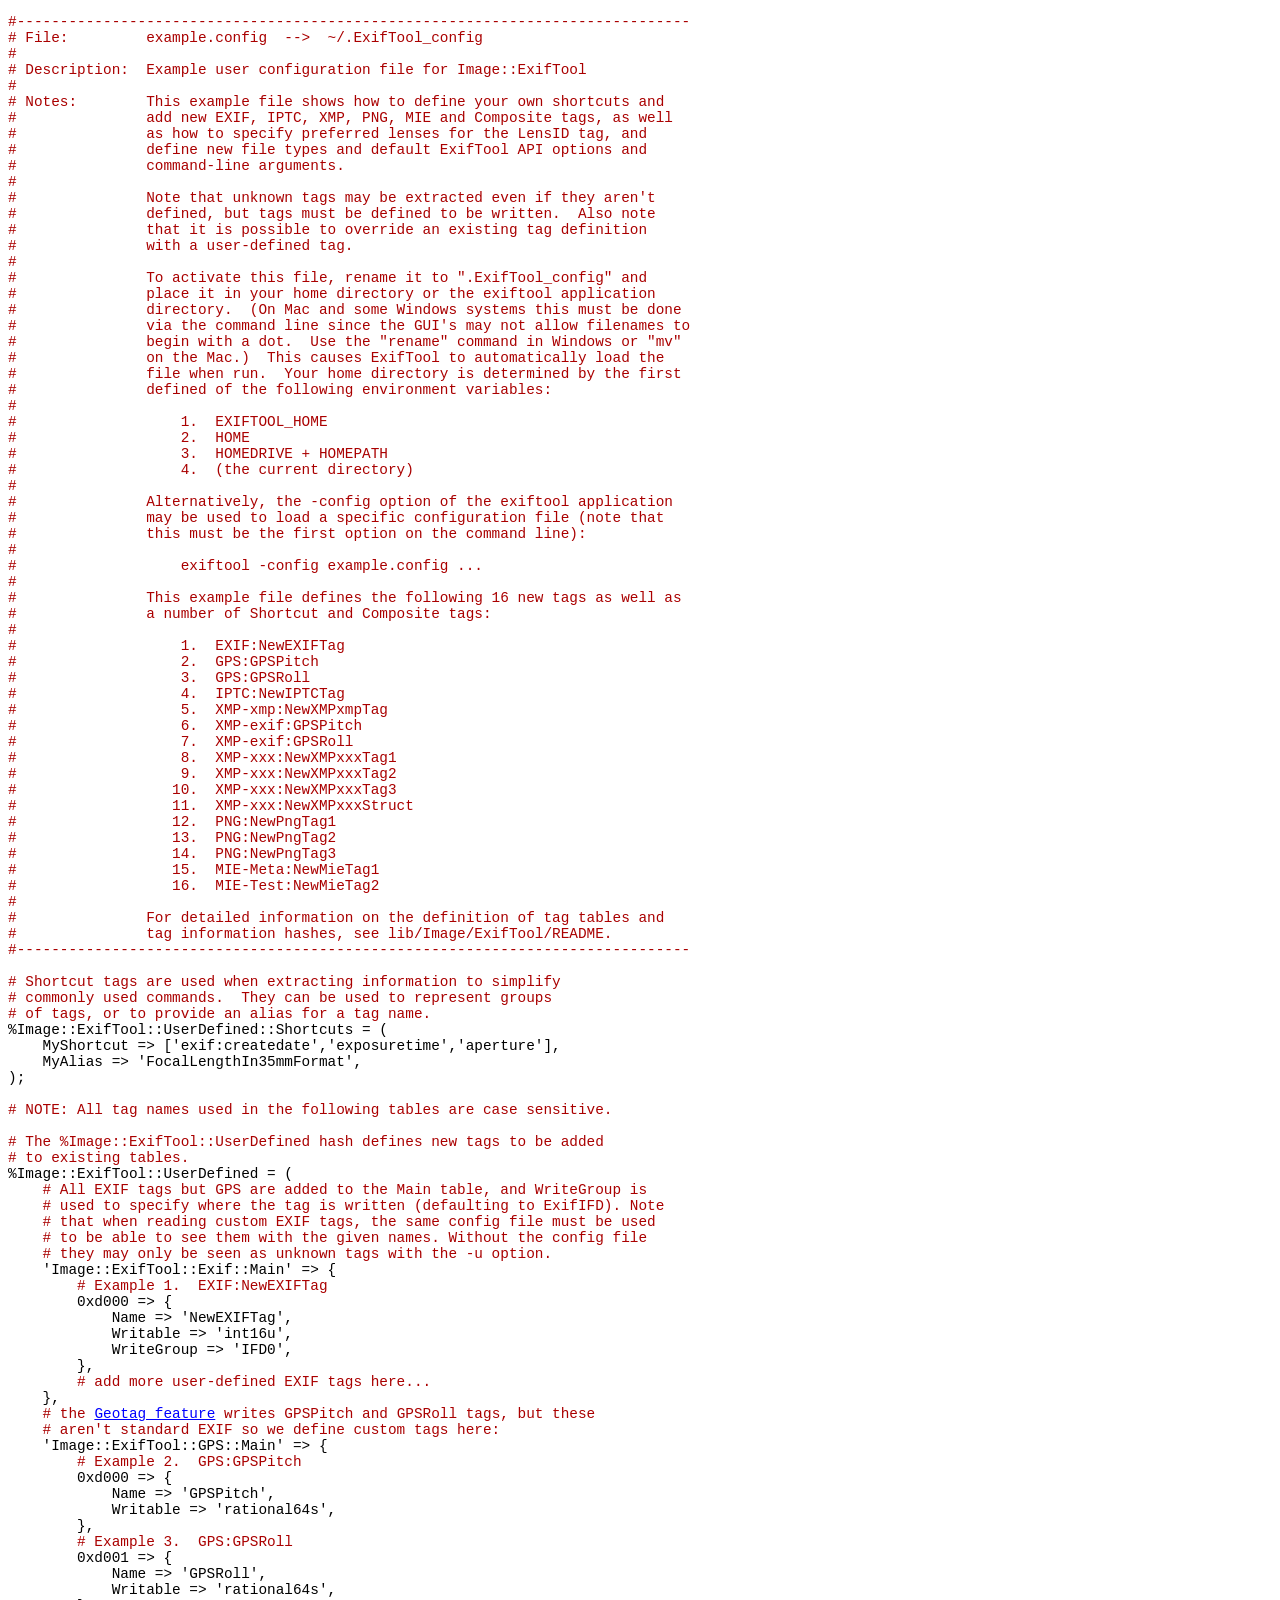
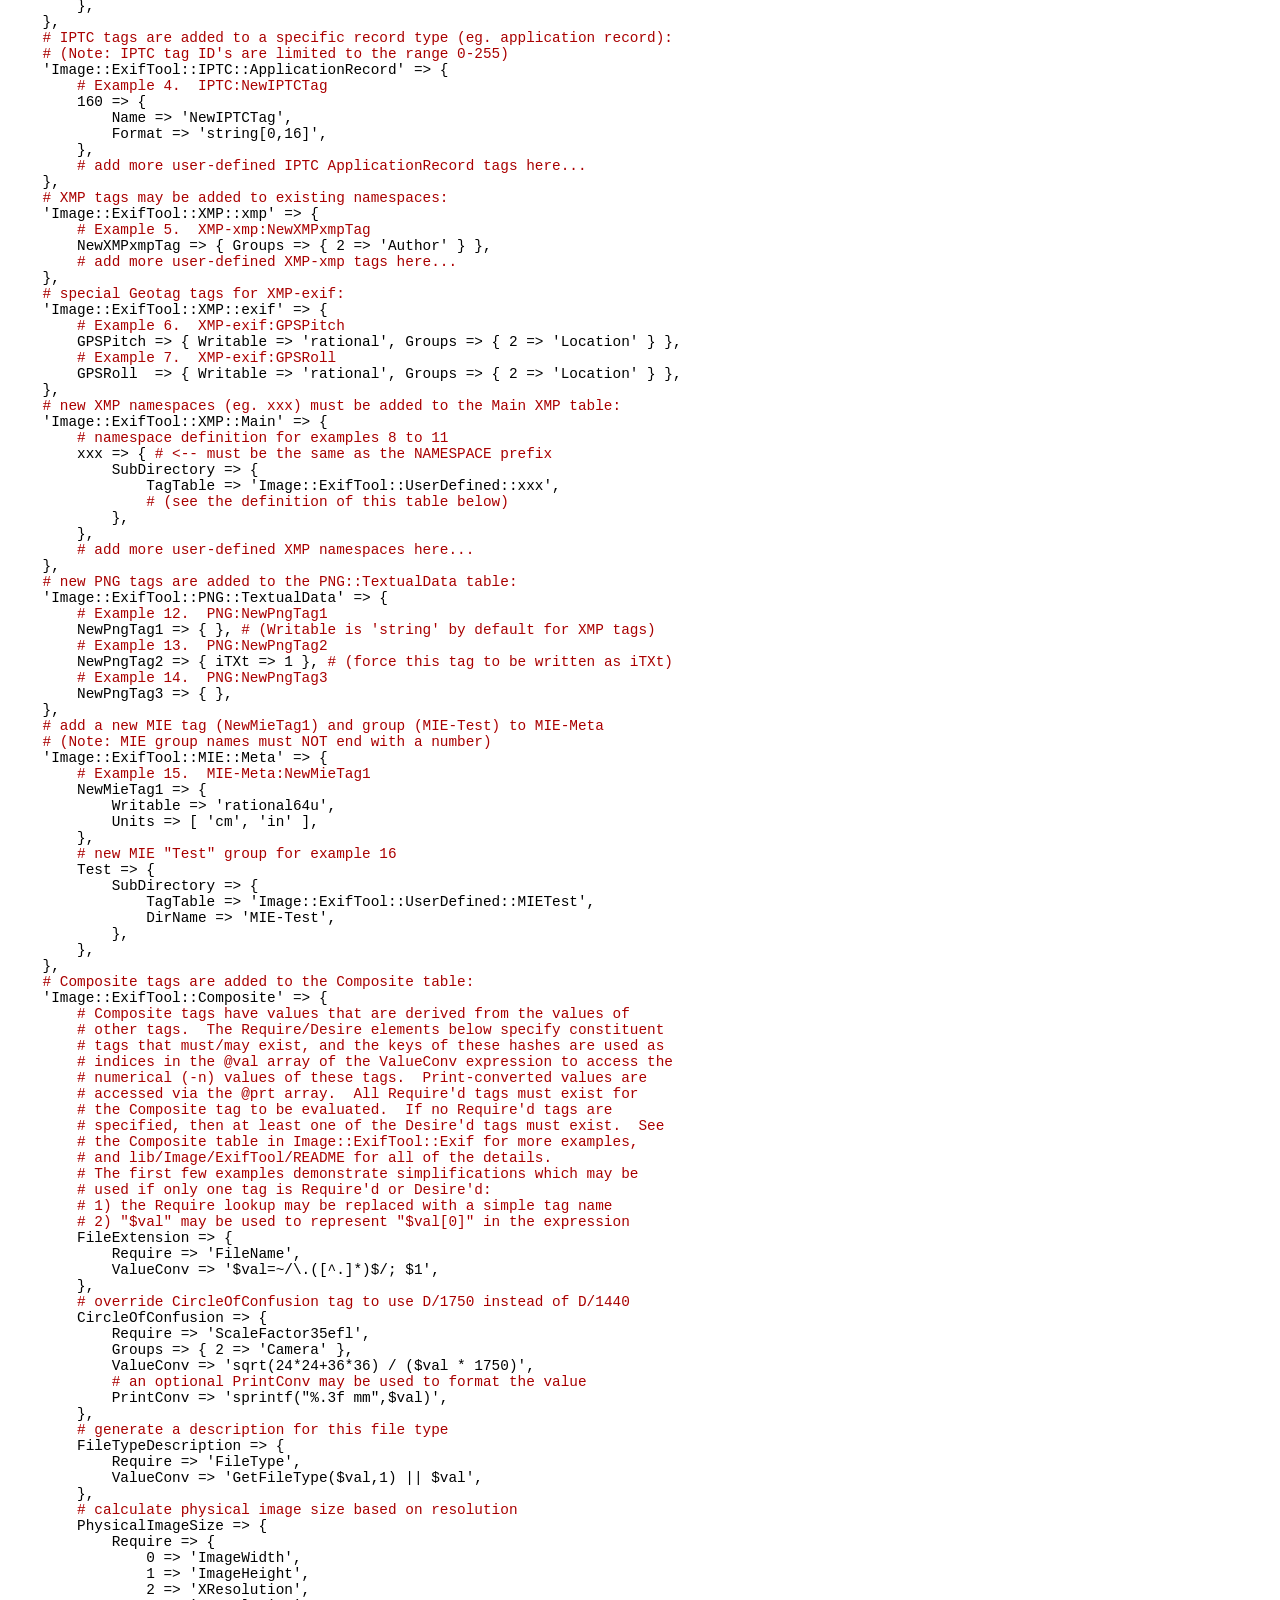
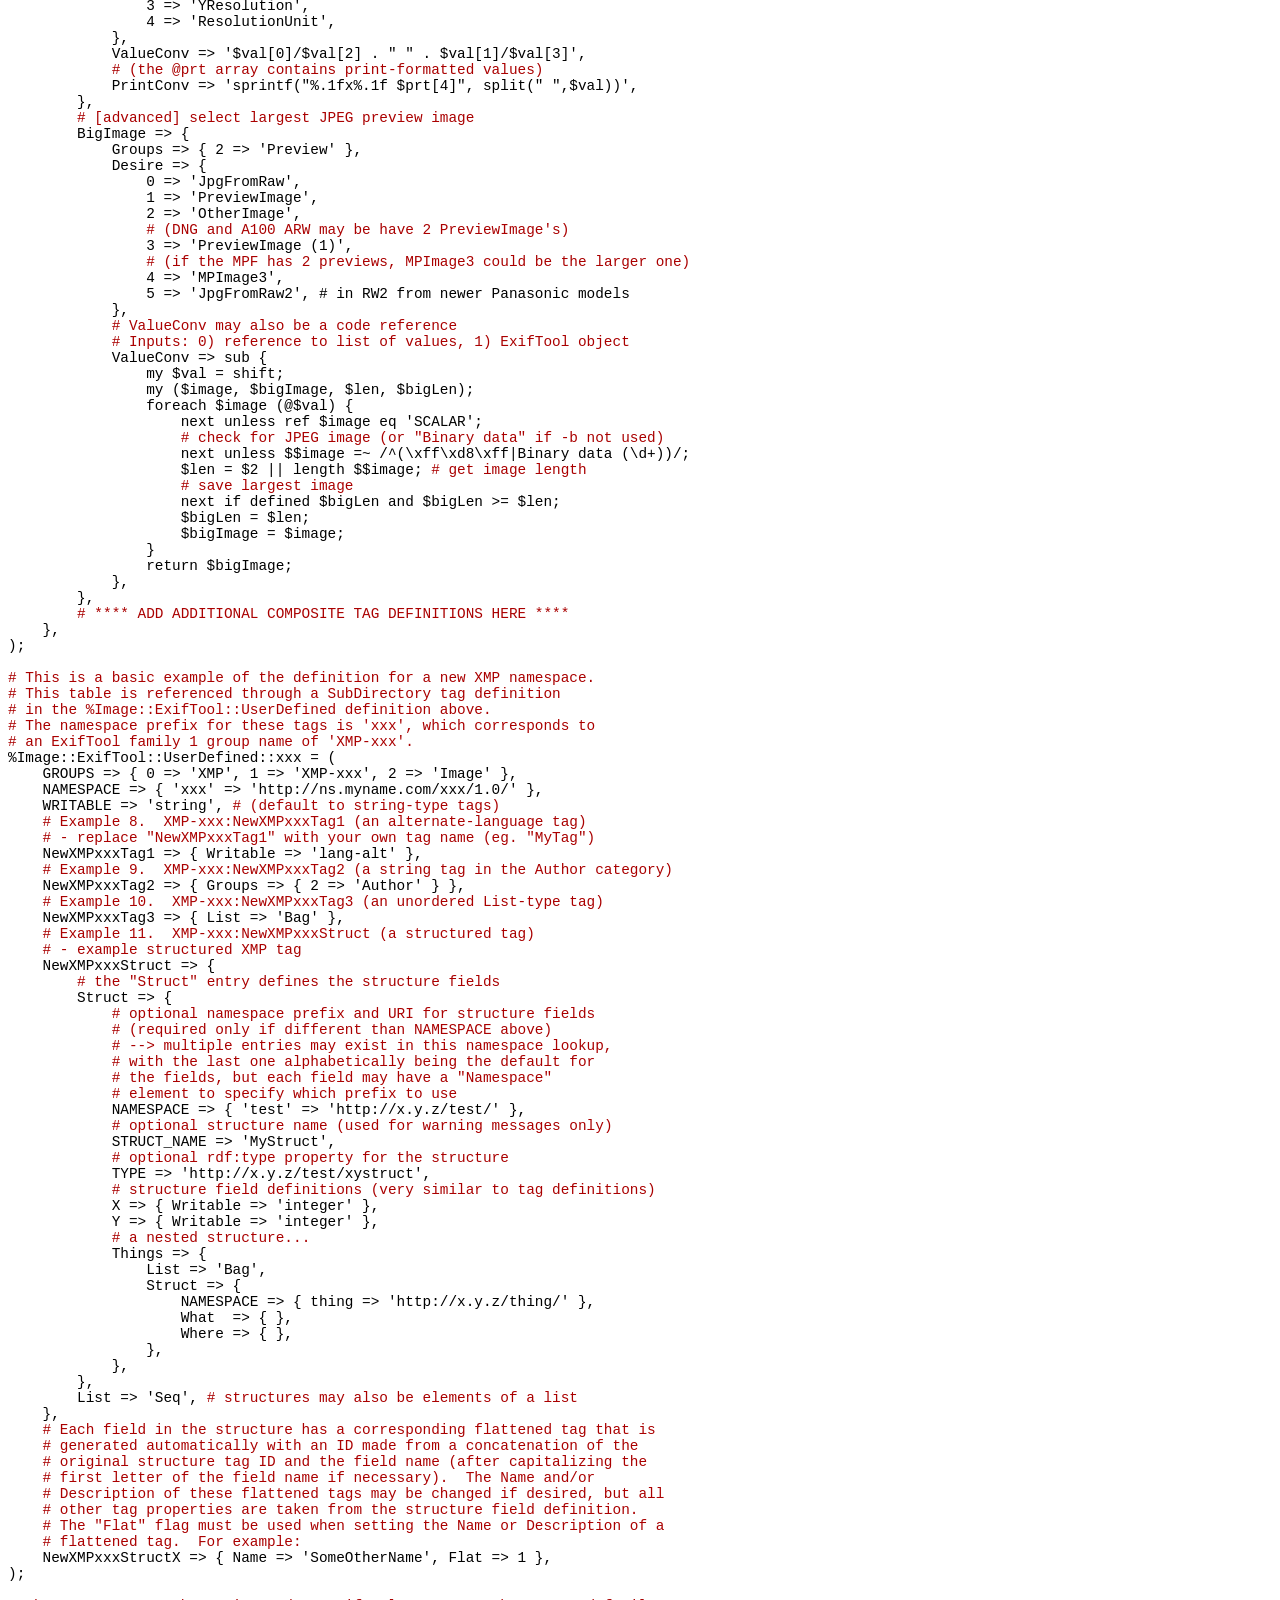
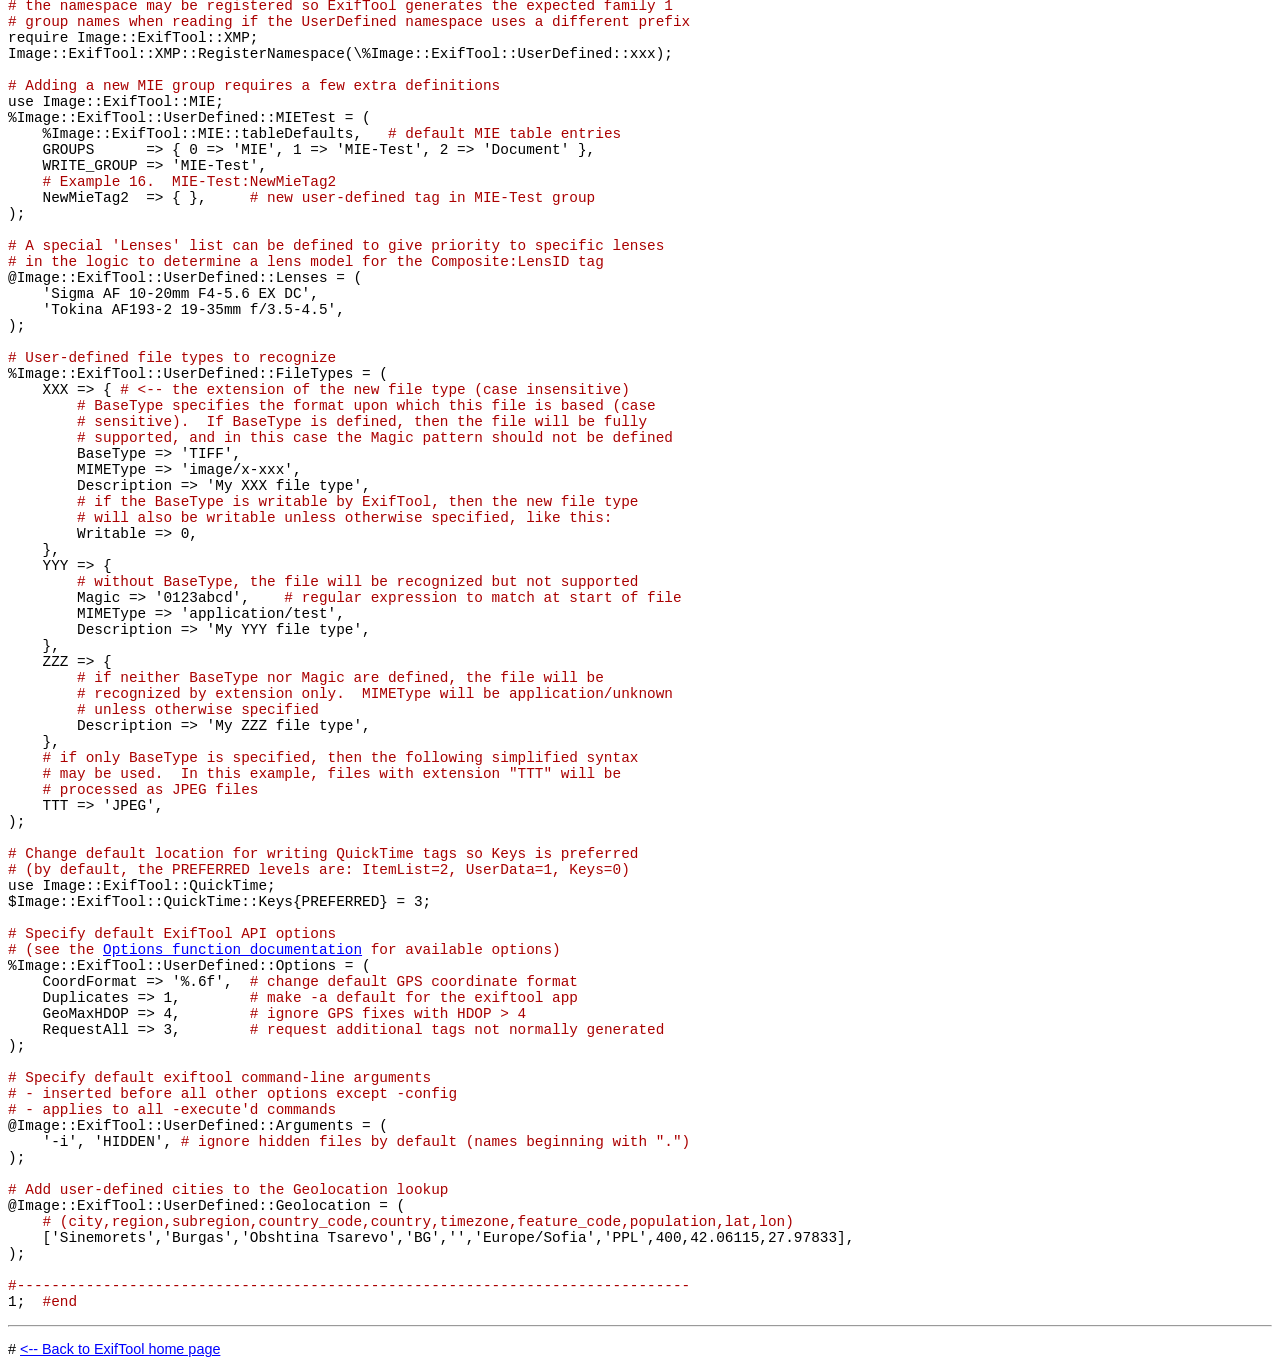
<file: tools/exiftool/html/config.html>
<!DOCTYPE HTML PUBLIC "-//W3C//DTD HTML 4.01 Transitional//EN"
        "http://www.w3.org/TR/1999/REC-html401-19991224/loose.dtd">
<html>
<head><title>example.config</title>
<link rel=stylesheet type='text/css' href='style.css' title='Style'>
</head>
<body>
<pre>
<span class=com>#------------------------------------------------------------------------------
# File:         example.config  --&gt;  ~/.ExifTool_config
#
# Description:  Example user configuration file for Image::ExifTool
#
# Notes:        This example file shows how to define your own shortcuts and
#               add new EXIF, IPTC, XMP, PNG, MIE and Composite tags, as well
#               as how to specify preferred lenses for the LensID tag, and
#               define new file types and default ExifTool API options and
#               command-line arguments.
#
#               Note that unknown tags may be extracted even if they aren't
#               defined, but tags must be defined to be written.  Also note
#               that it is possible to override an existing tag definition
#               with a user-defined tag.
#
#               To activate this file, rename it to ".ExifTool_config" and
#               place it in your home directory or the exiftool application
#               directory.  (On Mac and some Windows systems this must be done
#               via the command line since the GUI's may not allow filenames to
#               begin with a dot.  Use the "rename" command in Windows or "mv"
#               on the Mac.)  This causes ExifTool to automatically load the
#               file when run.  Your home directory is determined by the first
#               defined of the following environment variables:
#
#                   1.  EXIFTOOL_HOME
#                   2.  HOME
#                   3.  HOMEDRIVE + HOMEPATH
#                   4.  (the current directory)
#
#               Alternatively, the -config option of the exiftool application
#               may be used to load a specific configuration file (note that
#               this must be the first option on the command line):
#
#                   exiftool -config example.config ...
#
#               This example file defines the following 16 new tags as well as
#               a number of Shortcut and Composite tags:
#
#                   1.  EXIF:NewEXIFTag
#                   2.  GPS:GPSPitch
#                   3.  GPS:GPSRoll
#                   4.  IPTC:NewIPTCTag
#                   5.  XMP-xmp:NewXMPxmpTag
#                   6.  XMP-exif:GPSPitch
#                   7.  XMP-exif:GPSRoll
#                   8.  XMP-xxx:NewXMPxxxTag1
#                   9.  XMP-xxx:NewXMPxxxTag2
#                  10.  XMP-xxx:NewXMPxxxTag3
#                  11.  XMP-xxx:NewXMPxxxStruct
#                  12.  PNG:NewPngTag1
#                  13.  PNG:NewPngTag2
#                  14.  PNG:NewPngTag3
#                  15.  MIE-Meta:NewMieTag1
#                  16.  MIE-Test:NewMieTag2
#
#               For detailed information on the definition of tag tables and
#               tag information hashes, see lib/Image/ExifTool/README.
#------------------------------------------------------------------------------

<a name='Shortcuts'># Shortcut tags are used when extracting information to simplify
# commonly used commands.  They can be used to represent groups
# of tags, or to provide an alias for a tag name.</a></span>
%Image::ExifTool::UserDefined::Shortcuts = (
    MyShortcut =&gt; ['exif:createdate','exposuretime','aperture'],
    MyAlias =&gt; 'FocalLengthIn35mmFormat',
);

<span class=com># NOTE: All tag names used in the following tables are case sensitive.

<a name='UserDefined'># The %Image::ExifTool::UserDefined hash defines new tags to be added
# to existing tables.</a></span>
%Image::ExifTool::UserDefined = (
    <span class=com># All EXIF tags but GPS are added to the Main table, and WriteGroup is
    # used to specify where the tag is written (defaulting to ExifIFD). Note
    # that when reading custom EXIF tags, the same config file must be used
    # to be able to see them with the given names. Without the config file
    # they may only be seen as unknown tags with the -u option.</span>
    'Image::ExifTool::Exif::Main' =&gt; {
        <span class=com># Example 1.  EXIF:NewEXIFTag</span>
        0xd000 =&gt; {
            Name =&gt; 'NewEXIFTag',
            Writable =&gt; 'int16u',
            WriteGroup =&gt; 'IFD0',
        },
        <span class=com># add more user-defined EXIF tags here...</span>
    },
    <span class=com># the <a href="geotag.html">Geotag feature</a> writes GPSPitch and GPSRoll tags, but these
    # aren't standard EXIF so we define custom tags here:</span>
    'Image::ExifTool::GPS::Main' =&gt; {
        <span class=com># Example 2.  GPS:GPSPitch</span>
        0xd000 =&gt; {
            Name =&gt; 'GPSPitch',
            Writable =&gt; 'rational64s',
        },
        <span class=com># Example 3.  GPS:GPSRoll</span>
        0xd001 =&gt; {
            Name =&gt; 'GPSRoll',
            Writable =&gt; 'rational64s',
        },
    },
    <span class=com># IPTC tags are added to a specific record type (eg. application record):
    # (Note: IPTC tag ID's are limited to the range 0-255)</span>
    'Image::ExifTool::IPTC::ApplicationRecord' =&gt; {
        <span class=com># Example 4.  IPTC:NewIPTCTag</span>
        160 =&gt; {
            Name =&gt; 'NewIPTCTag',
            Format =&gt; 'string[0,16]',
        },
        <span class=com># add more user-defined IPTC ApplicationRecord tags here...</span>
    },
    <span class=com># XMP tags may be added to existing namespaces:</span>
    'Image::ExifTool::XMP::xmp' =&gt; {
        <span class=com># Example 5.  XMP-xmp:NewXMPxmpTag</span>
        NewXMPxmpTag =&gt; { Groups =&gt; { 2 =&gt; 'Author' } },
        <span class=com># add more user-defined XMP-xmp tags here...</span>
    },
    <span class=com># special Geotag tags for XMP-exif:</span>
    'Image::ExifTool::XMP::exif' =&gt; {
        <span class=com># Example 6.  XMP-exif:GPSPitch</span>
        GPSPitch =&gt; { Writable =&gt; 'rational', Groups =&gt; { 2 =&gt; 'Location' } },
        <span class=com># Example 7.  XMP-exif:GPSRoll</span>
        GPSRoll  =&gt; { Writable =&gt; 'rational', Groups =&gt; { 2 =&gt; 'Location' } },
    },
    <span class=com># new XMP namespaces (eg. xxx) must be added to the Main XMP table:</span>
    'Image::ExifTool::XMP::Main' =&gt; {
        <span class=com># namespace definition for examples 8 to 11</span>
        xxx =&gt; { <span class=com># &lt;-- must be the same as the NAMESPACE prefix</span>
            SubDirectory =&gt; {
                TagTable =&gt; 'Image::ExifTool::UserDefined::xxx',
                <span class=com># (see the definition of this table below)</span>
            },
        },
        <span class=com># add more user-defined XMP namespaces here...</span>
    },
    <span class=com># new PNG tags are added to the PNG::TextualData table:</span>
    'Image::ExifTool::PNG::TextualData' =&gt; {
        <span class=com># Example 12.  PNG:NewPngTag1</span>
        NewPngTag1 =&gt; { }, <span class=com># (Writable is 'string' by default for XMP tags)</span>
        <span class=com># Example 13.  PNG:NewPngTag2</span>
        NewPngTag2 =&gt; { iTXt =&gt; 1 }, <span class=com># (force this tag to be written as iTXt)</span>
        <span class=com># Example 14.  PNG:NewPngTag3</span>
        NewPngTag3 =&gt; { },
    },
    <span class=com># add a new MIE tag (NewMieTag1) and group (MIE-Test) to MIE-Meta
    # (Note: MIE group names must NOT end with a number)</span>
    'Image::ExifTool::MIE::Meta' =&gt; {
        <span class=com># Example 15.  MIE-Meta:NewMieTag1</span>
        NewMieTag1 =&gt; {
            Writable =&gt; 'rational64u',
            Units =&gt; [ 'cm', 'in' ],
        },
        <span class=com># new MIE "Test" group for example 16</span>
        Test =&gt; {
            SubDirectory =&gt; {
                TagTable =&gt; 'Image::ExifTool::UserDefined::MIETest',
                DirName =&gt; 'MIE-Test',
            },
        },
    },
    <span class=com># Composite tags are added to the Composite table:</span>
    'Image::ExifTool::Composite' =&gt; {
        <span class=com># Composite tags have values that are derived from the values of
        # other tags.  The Require/Desire elements below specify constituent
        # tags that must/may exist, and the keys of these hashes are used as
        # indices in the @val array of the ValueConv expression to access the
        # numerical (-n) values of these tags.  Print-converted values are
        # accessed via the @prt array.  All Require'd tags must exist for
        # the Composite tag to be evaluated.  If no Require'd tags are
        # specified, then at least one of the Desire'd tags must exist.  See
        # the Composite table in Image::ExifTool::Exif for more examples,
        # and lib/Image/ExifTool/README for all of the details.
        # The first few examples demonstrate simplifications which may be
        # used if only one tag is Require'd or Desire'd:
        # 1) the Require lookup may be replaced with a simple tag name
        # 2) "$val" may be used to represent "$val[0]" in the expression</span>
        FileExtension =&gt; {
            Require =&gt; 'FileName',
            ValueConv =&gt; '$val=~/\.([^.]*)$/; $1',
        },
        <span class=com># override CircleOfConfusion tag to use D/1750 instead of D/1440</span>
        CircleOfConfusion =&gt; {
            Require =&gt; 'ScaleFactor35efl',
            Groups =&gt; { 2 =&gt; 'Camera' },
            ValueConv =&gt; 'sqrt(24*24+36*36) / ($val * 1750)',
            <span class=com># an optional PrintConv may be used to format the value</span>
            PrintConv =&gt; 'sprintf("%.3f mm",$val)',
        },
        <span class=com># generate a description for this file type</span>
        FileTypeDescription =&gt; {
            Require =&gt; 'FileType',
            ValueConv =&gt; 'GetFileType($val,1) || $val',
        },
        <span class=com># calculate physical image size based on resolution</span>
        PhysicalImageSize =&gt; {
            Require =&gt; {
                0 =&gt; 'ImageWidth',
                1 =&gt; 'ImageHeight',
                2 =&gt; 'XResolution',
                3 =&gt; 'YResolution',
                4 =&gt; 'ResolutionUnit',
            },
            ValueConv =&gt; '$val[0]/$val[2] . " " . $val[1]/$val[3]',
            <span class=com># (the @prt array contains print-formatted values)</span>
            PrintConv =&gt; 'sprintf("%.1fx%.1f $prt[4]", split(" ",$val))',
        },
        <span class=com># [advanced] select largest JPEG preview image</span>
        BigImage =&gt; {
            Groups =&gt; { 2 =&gt; 'Preview' },
            Desire =&gt; {
                0 =&gt; 'JpgFromRaw',
                1 =&gt; 'PreviewImage',
                2 =&gt; 'OtherImage',
                <span class=com># (DNG and A100 ARW may be have 2 PreviewImage's)</span>
                3 =&gt; 'PreviewImage (1)',
                <span class=com># (if the MPF has 2 previews, MPImage3 could be the larger one)</span>
                4 =&gt; 'MPImage3',
                5 =&gt; 'JpgFromRaw2', # in RW2 from newer Panasonic models
            },
            <span class=com># ValueConv may also be a code reference
            # Inputs: 0) reference to list of values, 1) ExifTool object</span>
            ValueConv =&gt; sub {
                my $val = shift;
                my ($image, $bigImage, $len, $bigLen);
                foreach $image (@$val) {
                    next unless ref $image eq 'SCALAR';
                    <span class=com># check for JPEG image (or "Binary data" if -b not used)</span>
                    next unless $$image =~ /^(\xff\xd8\xff|Binary data (\d+))/;
                    $len = $2 || length $$image; <span class=com># get image length</span>
                    <span class=com># save largest image</span>
                    next if defined $bigLen and $bigLen &gt;= $len;
                    $bigLen = $len;
                    $bigImage = $image;
                }
                return $bigImage;
            },
        },
        <span class=com># **** ADD ADDITIONAL COMPOSITE TAG DEFINITIONS HERE ****</span>
    },
);

<a name='xmp-xxx'><span class=com># This is a basic example of the definition for a new XMP namespace.
# This table is referenced through a SubDirectory tag definition
# in the %Image::ExifTool::UserDefined definition above.
# The namespace prefix for these tags is 'xxx', which corresponds to
# an ExifTool family 1 group name of 'XMP-xxx'.</span></a>
%Image::ExifTool::UserDefined::xxx = (
    GROUPS =&gt; { 0 =&gt; 'XMP', 1 =&gt; 'XMP-xxx', 2 =&gt; 'Image' },
    NAMESPACE =&gt; { 'xxx' =&gt; 'http://ns.myname.com/xxx/1.0/' },
    WRITABLE =&gt; 'string', <span class=com># (default to string-type tags)</span>
    <span class=com># Example 8.  XMP-xxx:NewXMPxxxTag1 (an alternate-language tag)</span>
    <span class=com># - replace "NewXMPxxxTag1" with your own tag name (eg. "MyTag")</span>
    NewXMPxxxTag1 =&gt; { Writable =&gt; 'lang-alt' },
    <span class=com># Example 9.  XMP-xxx:NewXMPxxxTag2 (a string tag in the Author category)</span>
    NewXMPxxxTag2 =&gt; { Groups =&gt; { 2 =&gt; 'Author' } },
    <span class=com># Example 10.  XMP-xxx:NewXMPxxxTag3 (an unordered List-type tag)</span>
    NewXMPxxxTag3 =&gt; { List =&gt; 'Bag' },
    <span class=com># Example 11.  XMP-xxx:NewXMPxxxStruct (a structured tag)</span>
    <span class=com># - example structured XMP tag</span>
    NewXMPxxxStruct =&gt; {
        <span class=com># the "Struct" entry defines the structure fields</span>
        Struct =&gt; {
            <span class=com># optional namespace prefix and URI for structure fields
            # (required only if different than NAMESPACE above)
            # --> multiple entries may exist in this namespace lookup,
            # with the last one alphabetically being the default for
            # the fields, but each field may have a "Namespace"
            # element to specify which prefix to use</span>
            NAMESPACE =&gt; { 'test' =&gt; 'http://x.y.z/test/' },
            <span class=com># optional structure name (used for warning messages only)</span>
            STRUCT_NAME =&gt; 'MyStruct',
            <span class=com># optional rdf:type property for the structure</span>
            TYPE =&gt; 'http://x.y.z/test/xystruct',
            <span class=com># structure field definitions (very similar to tag definitions)</span>
            X =&gt; { Writable =&gt; 'integer' },
            Y =&gt; { Writable =&gt; 'integer' },
            <span class=com># a nested structure...</span>
            Things =&gt; {
                List =&gt; 'Bag',
                Struct =&gt; {
                    NAMESPACE =&gt; { thing =&gt; 'http://x.y.z/thing/' },
                    What  =&gt; { },
                    Where =&gt; { },
                },
            },
        },
        List =&gt; 'Seq', <span class=com># structures may also be elements of a list</span>
    },
<span class=com>    # Each field in the structure has a corresponding flattened tag that is
    # generated automatically with an ID made from a concatenation of the
    # original structure tag ID and the field name (after capitalizing the
    # first letter of the field name if necessary).  The Name and/or
    # Description of these flattened tags may be changed if desired, but all
    # other tag properties are taken from the structure field definition.
    # The "Flat" flag must be used when setting the Name or Description of a
    # flattened tag.  For example:</span>
    NewXMPxxxStructX =&gt; { Name =&gt; 'SomeOtherName', Flat =&gt; 1 },
);

<span class=com># the namespace may be registered so ExifTool generates the expected family 1
# group names when reading if the UserDefined namespace uses a different prefix</span>
require Image::ExifTool::XMP;
Image::ExifTool::XMP::RegisterNamespace(\%Image::ExifTool::UserDefined::xxx);

<a name='MIE'><span class=com># Adding a new MIE group requires a few extra definitions</span></a>
use Image::ExifTool::MIE;
%Image::ExifTool::UserDefined::MIETest = (
    %Image::ExifTool::MIE::tableDefaults,   <span class=com># default MIE table entries</span>
    GROUPS      =&gt; { 0 =&gt; 'MIE', 1 =&gt; 'MIE-Test', 2 =&gt; 'Document' },
    WRITE_GROUP =&gt; 'MIE-Test',
    <span class=com># Example 16.  MIE-Test:NewMieTag2</span>
    NewMieTag2  =&gt; { },     <span class=com># new user-defined tag in MIE-Test group</span>
);

<a name='Lenses'><span class=com># A special 'Lenses' list can be defined to give priority to specific lenses
# in the logic to determine a lens model for the Composite:LensID tag</span></a>
@Image::ExifTool::UserDefined::Lenses = (
    'Sigma AF 10-20mm F4-5.6 EX DC',
    'Tokina AF193-2 19-35mm f/3.5-4.5',
);

<a name='FileTypes'><span class=com># User-defined file types to recognize</span></a>
%Image::ExifTool::UserDefined::FileTypes = (
    XXX =&gt; { <span class=com># &lt;-- the extension of the new file type (case insensitive)</span>
        <span class=com># BaseType specifies the format upon which this file is based (case
        # sensitive).  If BaseType is defined, then the file will be fully
        # supported, and in this case the Magic pattern should not be defined</span>
        BaseType =&gt; 'TIFF',
        MIMEType =&gt; 'image/x-xxx',
        Description =&gt; 'My XXX file type',
        <span class=com># if the BaseType is writable by ExifTool, then the new file type
        # will also be writable unless otherwise specified, like this:</span>
        Writable =&gt; 0,
    },
    YYY =&gt; {
        <span class=com># without BaseType, the file will be recognized but not supported</span>
        Magic =&gt; '0123abcd',    <span class=com># regular expression to match at start of file</span>
        MIMEType =&gt; 'application/test',
        Description =&gt; 'My YYY file type',
    },
    ZZZ =&gt; {
        <span class=com># if neither BaseType nor Magic are defined, the file will be
        # recognized by extension only.  MIMEType will be application/unknown
        # unless otherwise specified</span>
        Description =&gt; 'My ZZZ file type',
    },
    <span class=com># if only BaseType is specified, then the following simplified syntax
    # may be used.  In this example, files with extension "TTT" will be
    # processed as JPEG files</span>
    TTT =&gt; 'JPEG',
);

<a name='PREF'><span class=com># Change default location for writing QuickTime tags so Keys is preferred
# (by default, the PREFERRED levels are: ItemList=2, UserData=1, Keys=0)</span></a>
use Image::ExifTool::QuickTime;
$Image::ExifTool::QuickTime::Keys{PREFERRED} = 3;

<span class=com># Specify default ExifTool API options
# (see the <a href="ExifTool.html#Options">Options function documentation</a> for available options)</span>
%Image::ExifTool::UserDefined::Options = (
    CoordFormat =&gt; '%.6f',  <span class=com># change default GPS coordinate format</span>
    Duplicates =&gt; 1,        <span class=com># make -a default for the exiftool app</span>
    GeoMaxHDOP =&gt; 4,        <span class=com># ignore GPS fixes with HDOP &gt; 4</span>
    RequestAll =&gt; 3,        <span class=com># request additional tags not normally generated</span>
);

<span class=com># Specify default exiftool command-line arguments
# - inserted before all other options except -config
# - applies to all -execute'd commands</span>
@Image::ExifTool::UserDefined::Arguments = (
    '-i', 'HIDDEN', <span class=com># ignore hidden files by default (names beginning with ".")</span>
);

<span class=com># Add user-defined cities to the Geolocation lookup</span>
@Image::ExifTool::UserDefined::Geolocation = (
    <span class=com># (city,region,subregion,country_code,country,timezone,feature_code,population,lat,lon)</span>
    ['Sinemorets','Burgas','Obshtina Tsarevo','BG','','Europe/Sofia','PPL',400,42.06115,27.97833],
);

<span class=com>#------------------------------------------------------------------------------</span>
1;  <span class=com>#end</span>
</pre>
<hr>
<p class='lf'># <a href="index.html">&lt;-- Back to ExifTool home page</a></p>
</body>
</html>
</file>
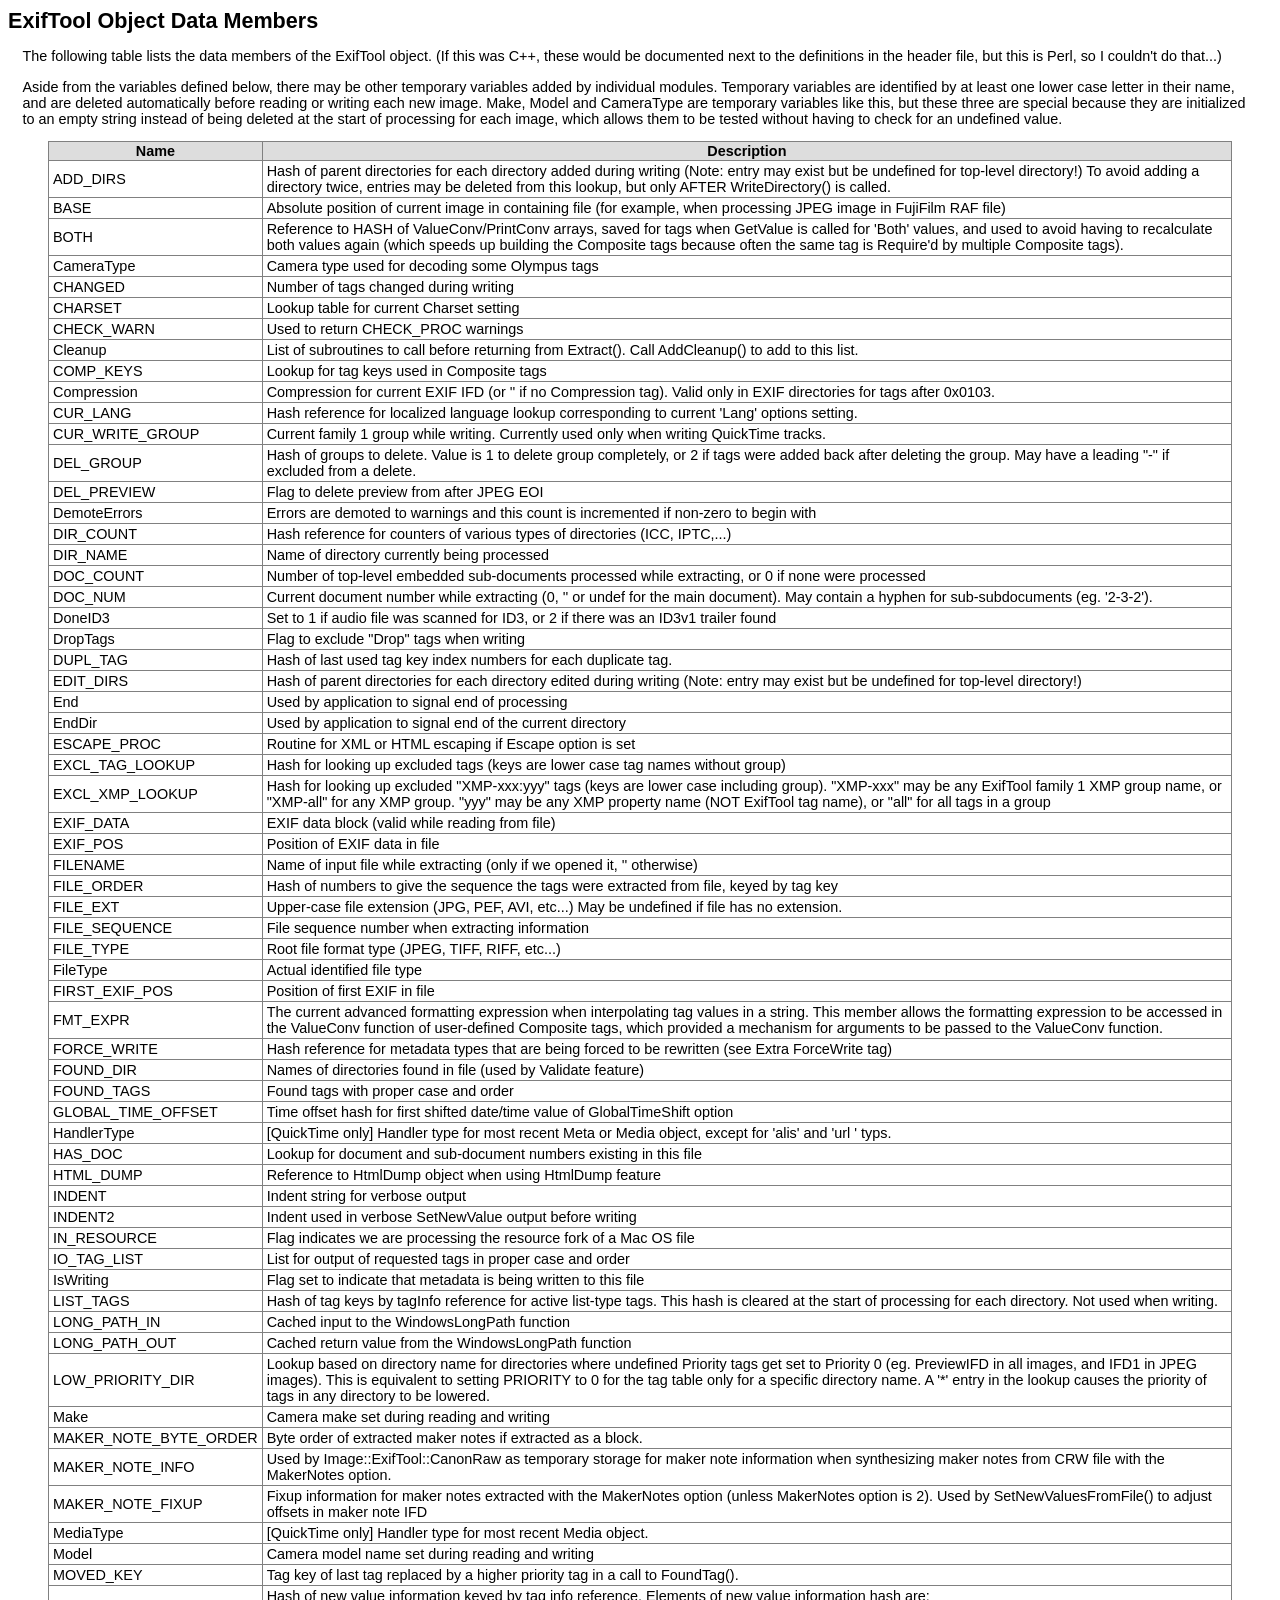
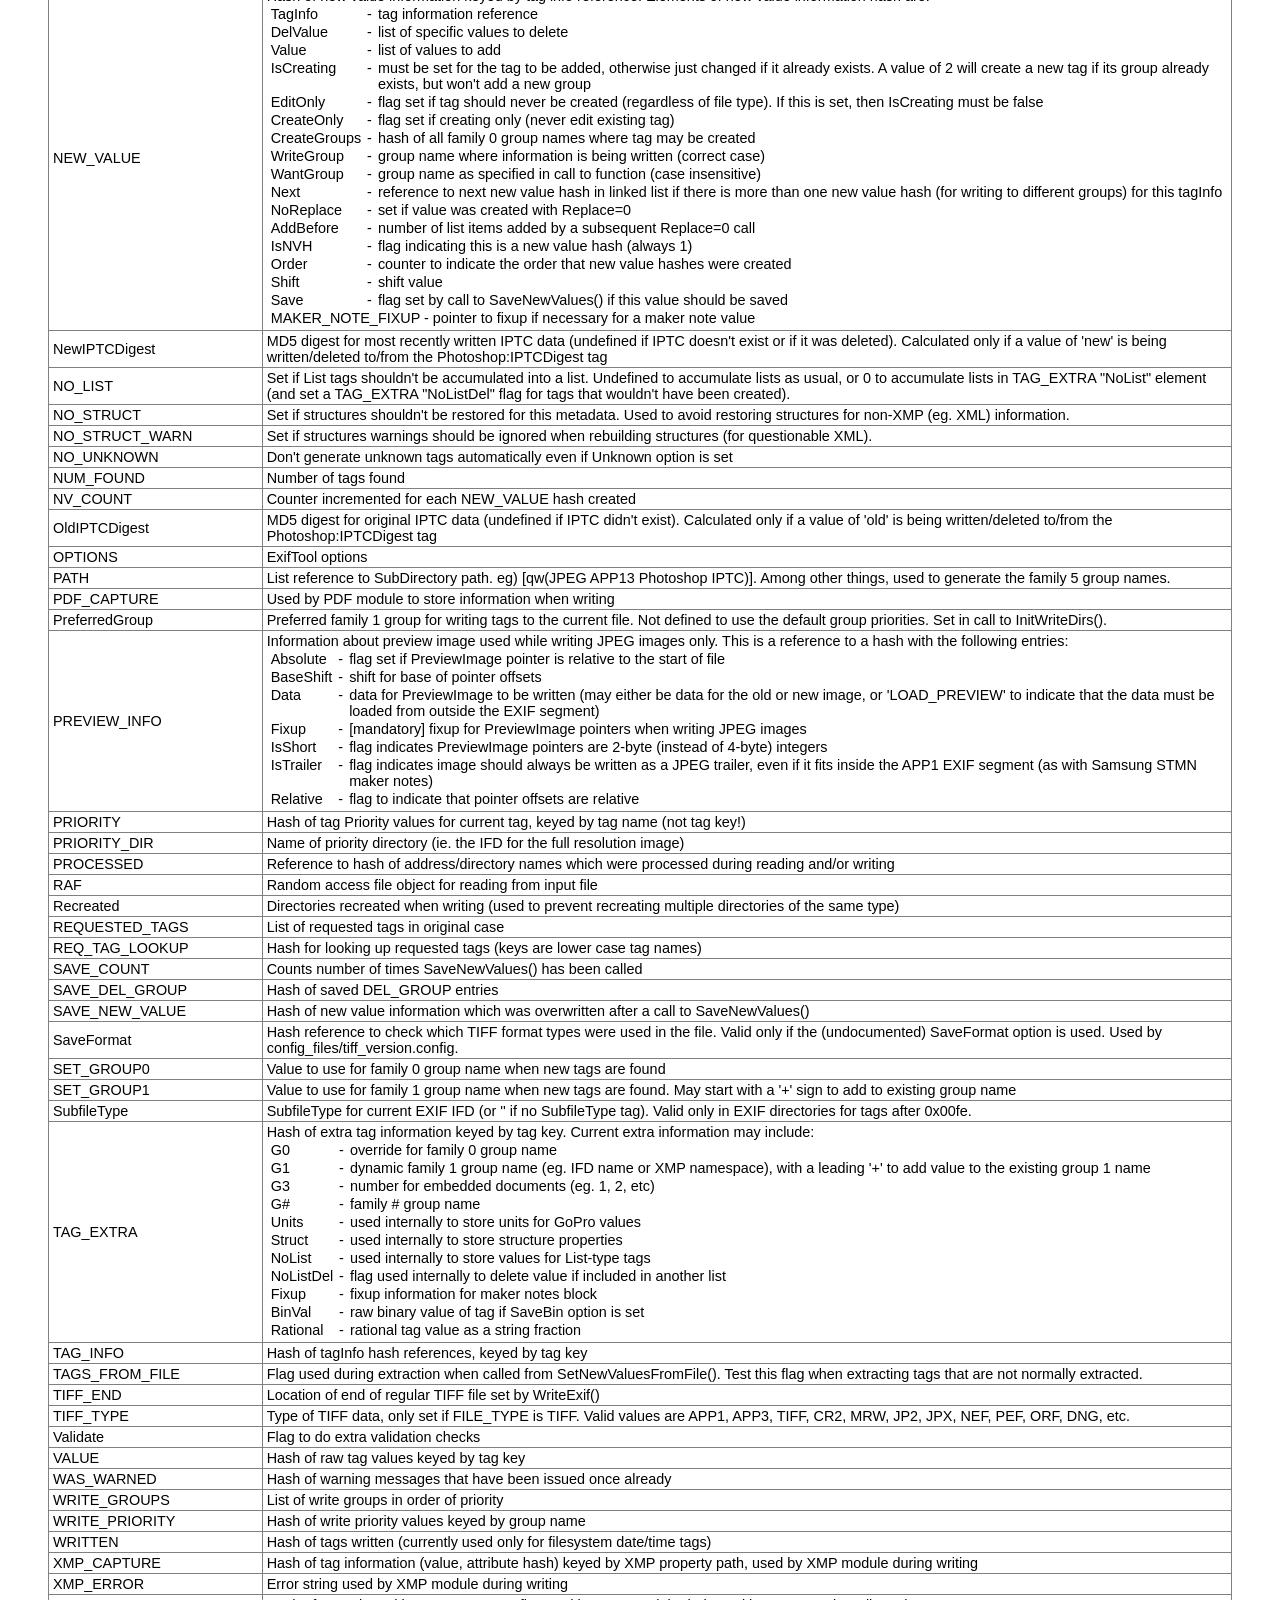
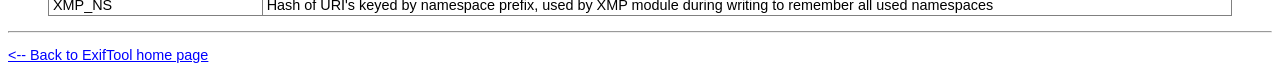
<file: tools/exiftool/html/data_members.html>
<!DOCTYPE HTML PUBLIC "-//W3C//DTD HTML 4.01 Transitional//EN"
        "http://www.w3.org/TR/1999/REC-html401-19991224/loose.dtd">
<html>
<head>
<title>ExifTool Object Data Members</title>
<link rel=stylesheet type='text/css' href='style.css' title='Style'>
</head>
<body>
<h2 class='up'>ExifTool Object Data Members</h2>

<p>The following table lists the data members of the ExifTool object.  (If this
was C++, these would be documented next to the definitions in the header file,
but this is Perl, so I couldn't do that...)</p>

<p>Aside from the variables defined below, there may be other temporary
variables added by individual modules. Temporary variables are identified by at
least one lower case letter in their name, and are deleted automatically before
reading or writing each new image.  Make, Model and CameraType are temporary
variables like this, but these three are special because they are initialized to
an empty string instead of being deleted at the start of processing for each
image, which allows them to be tested without having to check for an undefined
value.</p>

<blockquote><table class='norm'><tr><th>Name</th><th>Description</th></tr>

<tr><td>ADD_DIRS</td><td>Hash of parent directories for each directory added during
    writing (Note: entry may exist but be undefined for top-level
    directory!)  To avoid adding a directory twice, entries may be
    deleted from this lookup, but only AFTER WriteDirectory() is called.</td></tr>

<tr><td>BASE</td><td>Absolute position of current image in containing file
    (for example, when processing JPEG image in FujiFilm RAF file)</td></tr>

<tr><td>BOTH</td><td>Reference to HASH of ValueConv/PrintConv arrays, saved for
    tags when GetValue is called for 'Both' values, and used to avoid having to
    recalculate both values again (which speeds up building the Composite tags
    because often the same tag is Require'd by multiple Composite tags).</td></tr>

<tr><td>CameraType</td><td>Camera type used for decoding some Olympus tags</td></tr>

<tr><td>CHANGED</td><td>Number of tags changed during writing</td></tr>

<tr><td>CHARSET</td><td>Lookup table for current Charset setting</td></tr>

<tr><td>CHECK_WARN</td><td>Used to return CHECK_PROC warnings</td></tr>

<tr><td>Cleanup</td><td>List of subroutines to call before returning from Extract().
    Call AddCleanup() to add to this list.</td></tr>

<tr><td>COMP_KEYS</td><td>Lookup for tag keys used in Composite tags</td></tr>

<tr><td>Compression</td><td>Compression for current EXIF IFD (or '' if no Compression tag).
    Valid only in EXIF directories for tags after 0x0103.</td></tr>
    
<tr><td>CUR_LANG</td><td>Hash reference for localized language lookup corresponding
    to current 'Lang' options setting.</td></tr>

<tr><td>CUR_WRITE_GROUP</td><td>Current family 1 group while writing.  Currently
    used only when writing QuickTime tracks.</td></tr>

<tr><td>DEL_GROUP</td><td>Hash of groups to delete.  Value is 1 to delete group
    completely, or 2 if tags were added back after deleting the group.  May
    have a leading "-" if excluded from a delete.</td></tr>

<tr><td>DEL_PREVIEW</td><td>Flag to delete preview from after JPEG EOI</td></tr>

<tr><td>DemoteErrors</td><td>Errors are demoted to warnings and this count is
    incremented if non-zero to begin with</td></tr>

<tr><td>DIR_COUNT</td><td>Hash reference for counters of various types of directories (ICC, IPTC,...)</td></tr>

<tr><td>DIR_NAME</td><td>Name of directory currently being processed</td></tr>

<tr><td>DOC_COUNT</td><td>Number of top-level embedded sub-documents processed while
    extracting, or 0 if none were processed</td></tr>

<tr><td>DOC_NUM</td><td>Current document number while extracting (0, '' or undef for the
    main document).  May contain a hyphen for sub-subdocuments (eg. '2-3-2').</td></tr>

<tr><td>DoneID3</td><td>Set to 1 if audio file was scanned for ID3,
    or 2 if there was an ID3v1 trailer found</td></tr>

<tr><td>DropTags</td><td>Flag to exclude "Drop" tags when writing</td></tr>

<tr><td>DUPL_TAG</td><td>Hash of last used tag key index numbers for each duplicate tag.</td></tr>

<tr><td>EDIT_DIRS</td><td>Hash of parent directories for each directory edited during
    writing (Note: entry may exist but be undefined for top-level
    directory!)</td></tr>

<tr><td>End</td><td>Used by application to signal end of processing</td></tr>

<tr><td>EndDir</td><td>Used by application to signal end of the current directory</td></tr>

<tr><td>ESCAPE_PROC</td><td>Routine for XML or HTML escaping if Escape option is set</td></tr>

<tr><td>EXCL_TAG_LOOKUP</td><td>Hash for looking up excluded tags (keys are lower case tag names without group)</td></tr>

<tr><td>EXCL_XMP_LOOKUP</td><td>Hash for looking up excluded "XMP-xxx:yyy" tags (keys are lower case including group).
    "XMP-xxx" may be any ExifTool family 1 XMP group name, or "XMP-all" for any XMP group.  "yyy" may
    be any XMP property name (NOT ExifTool tag name), or "all" for all tags in a group</td></tr>

<tr><td>EXIF_DATA</td><td>EXIF data block (valid while reading from file)</td></tr>

<tr><td>EXIF_POS</td><td>Position of EXIF data in file</td></tr>

<tr><td>FILENAME</td><td>Name of input file while extracting (only if we opened it, '' otherwise)</td></tr>

<tr><td>FILE_ORDER</td><td>Hash of numbers to give the sequence the tags were
    extracted from file, keyed by tag key</td></tr>

<tr><td>FILE_EXT</td><td>Upper-case file extension (JPG, PEF, AVI, etc...) May be undefined if
    file has no extension.</td></tr>

<tr><td>FILE_SEQUENCE</td><td>File sequence number when extracting information</td></tr>

<tr><td>FILE_TYPE</td><td>Root file format type (JPEG, TIFF, RIFF, etc...)</td></tr>

<tr><td>FileType</td><td>Actual identified file type</td></tr>

<tr><td>FIRST_EXIF_POS</td><td>Position of first EXIF in file</td></tr>

<tr><td>FMT_EXPR</td><td>The current advanced formatting expression when interpolating tag
    values in a string.  This member allows the formatting expression to be accessed in
    the ValueConv function of user-defined Composite tags, which provided a mechanism for
    arguments to be passed to the ValueConv function.</td></tr>

<tr><td>FORCE_WRITE</td><td>Hash reference for metadata types that are being forced to be
    rewritten (see Extra ForceWrite tag)</td></tr>

<tr><td>FOUND_DIR</td><td>Names of directories found in file (used by Validate feature)</td></tr>

<tr><td>FOUND_TAGS</td><td>Found tags with proper case and order</td></tr>

<tr><td>GLOBAL_TIME_OFFSET</td><td>Time offset hash for first shifted date/time value of GlobalTimeShift option</td></tr>

<tr><td>HandlerType</td><td>[QuickTime only] Handler type for most recent Meta or Media object,
    except for 'alis' and 'url ' typs.</td></tr>

<tr><td>HAS_DOC</td><td>Lookup for document and sub-document numbers existing in this file</td></tr>

<tr><td>HTML_DUMP</td><td>Reference to HtmlDump object when using HtmlDump feature</td></tr>

<tr><td>INDENT</td><td>Indent string for verbose output</td></tr>

<tr><td>INDENT2</td><td>Indent used in verbose SetNewValue output before writing</td></tr>

<tr><td>IN_RESOURCE</td><td>Flag indicates we are processing the resource fork of a Mac OS file</td></tr>

<tr><td>IO_TAG_LIST</td><td>List for output of requested tags in proper case and order</td></tr>

<tr><td>IsWriting</td><td>Flag set to indicate that metadata is being written to this file</td></tr>

<tr><td>LIST_TAGS</td><td>Hash of tag keys by tagInfo reference for active list-type
    tags.  This hash is cleared at the start of processing for each directory.
    Not used when writing.</td></tr>

<tr><td>LONG_PATH_IN</td><td>Cached input to the WindowsLongPath function</td></tr>

<tr><td>LONG_PATH_OUT</td><td>Cached return value from the WindowsLongPath function</td></tr>

<tr><td>LOW_PRIORITY_DIR</td><td>Lookup based on directory name for directories where
    undefined Priority tags get set to Priority 0 (eg. PreviewIFD in all images,
    and IFD1 in JPEG images).  This is equivalent to setting PRIORITY to 0 for
    the tag table only for a specific directory name.  A '*' entry in the lookup
    causes the priority of tags in any directory to be lowered.</td></tr>

<tr><td>Make</td><td>Camera make set during reading and writing</td></tr>

<tr><td>MAKER_NOTE_BYTE_ORDER</td><td>Byte order of extracted maker notes if extracted
    as a block.</td></tr>

<tr><td>MAKER_NOTE_INFO</td><td>Used by Image::ExifTool::CanonRaw as temporary storage for
    maker note information when synthesizing maker notes from CRW file with the
    MakerNotes option.</td></tr>

<tr><td>MAKER_NOTE_FIXUP</td><td>Fixup information for maker notes extracted with the MakerNotes
    option (unless MakerNotes option is 2). Used by SetNewValuesFromFile() to adjust offsets
    in maker note IFD</td></tr>

<tr><td>MediaType</td><td>[QuickTime only] Handler type for most recent Media object.</td></tr>

<tr><td>Model</td><td>Camera model name set during reading and writing</td></tr>

<tr><td>MOVED_KEY</td><td>Tag key of last tag replaced by a higher priority tag
    in a call to FoundTag().</td></tr>

<tr><td>NEW_VALUE</td><td>Hash of new value information keyed by tag info reference.
    Elements of new value information hash are:
    <table class='clear'>
    <tr valign='top'><td>TagInfo</td><td>-</td><td>tag information reference</td></tr>
    <tr valign='top'><td>DelValue</td><td>-</td><td>list of specific values to delete</td></tr>
    <tr valign='top'><td>Value</td><td>-</td><td>list of values to add</td></tr>
    <tr valign='top'><td>IsCreating</td><td>-</td><td>must be set for the tag to be added, otherwise just
        changed if it already exists.  A value of 2 will create a new tag if its group already
        exists, but won't add a new group</td></tr>
    <tr valign='top'><td>EditOnly</td><td>-</td><td>flag set if tag should never be created (regardless
        of file type). If this is set, then IsCreating must be false</td></tr>
    <tr valign='top'><td>CreateOnly</td><td>-</td><td>flag set if creating only (never edit existing tag)</td></tr>
    <tr valign='top'><td>CreateGroups</td><td>-</td><td>hash of all family 0 group names where tag may be created</td></tr>
    <tr valign='top'><td>WriteGroup</td><td>-</td><td>group name where information is being written (correct case)</td></tr>
    <tr valign='top'><td>WantGroup</td><td>-</td><td>group name as specified in call to function (case insensitive)</td></tr>
    <tr valign='top'><td>Next</td><td>-</td><td>reference to next new value hash in linked list
        if there is more than one new value hash (for writing to different groups) for this
        tagInfo</td></tr>
    <tr valign='top'><td>NoReplace</td><td>-</td><td>set if value was created with Replace=0</td></tr>
    <tr valign='top'><td>AddBefore</td><td>-</td><td>number of list items added by a subsequent Replace=0 call</td></tr>
    <tr valign='top'><td>IsNVH</td><td>-</td><td>flag indicating this is a new value hash (always 1)</td></tr>
    <tr valign='top'><td>Order</td><td>-</td><td>counter to indicate the order that new value hashes were created</td></tr>
    <tr valign='top'><td>Shift</td><td>-</td><td>shift value</td></tr>
    <tr valign='top'><td>Save</td><td>-</td><td>flag set by call to SaveNewValues() if this value
        should be saved</td></tr>
    <tr><td colspan=3>MAKER_NOTE_FIXUP - pointer to fixup if necessary for a maker note value</td></tr>
    </table></td></tr>

<tr><td>NewIPTCDigest</td><td>MD5 digest for most recently written IPTC data (undefined if IPTC doesn't
    exist or if it was deleted).  Calculated only if a value of 'new' is being written/deleted
    to/from the Photoshop:IPTCDigest tag</td></tr>

<tr><td>NO_LIST</td><td>Set if List tags shouldn't be accumulated into a list.  Undefined to
    accumulate lists as usual, or 0 to accumulate lists in TAG_EXTRA "NoList" element (and
    set a TAG_EXTRA "NoListDel" flag for tags that wouldn't have been created).</td></tr>

<tr><td>NO_STRUCT</td><td>Set if structures shouldn't be restored for this metadata.  Used
    to avoid restoring structures for non-XMP (eg. XML) information.</td></tr>

<tr><td>NO_STRUCT_WARN</td><td>Set if structures warnings should be ignored when rebuilding
    structures (for questionable XML).</td></tr>

<tr><td>NO_UNKNOWN</td><td>Don't generate unknown tags automatically even if Unknown option is set</td></tr>

<tr><td>NUM_FOUND</td><td>Number of tags found</td></tr>

<tr><td>NV_COUNT</td><td>Counter incremented for each NEW_VALUE hash created</td></tr>

<tr><td>OldIPTCDigest</td><td>MD5 digest for original IPTC data (undefined if IPTC didn't
    exist).  Calculated only if a value of 'old' is being written/deleted to/from the
    Photoshop:IPTCDigest tag</td></tr>

<tr><td>OPTIONS</td><td>ExifTool options</td></tr>

<tr><td>PATH</td><td>List reference to SubDirectory path.  eg)
    [qw(JPEG APP13 Photoshop IPTC)].  Among other things, used to generate the family 5
    group names.</td></tr>

<tr><td>PDF_CAPTURE</td><td>Used by PDF module to store information when writing</td></tr>

<tr><td>PreferredGroup</td><td>Preferred family 1 group for writing tags to the current file.
    Not defined to use the default group priorities.  Set in call to InitWriteDirs().</td></tr>

<tr><td>PREVIEW_INFO</td><td>Information about preview image used while writing JPEG
    images only.  This is a reference to a hash with the following entries:
    <table class='clear'>
    <tr valign='top'><td>Absolute</td><td>-</td><td>flag set if PreviewImage pointer is relative to the
    start of file</td></tr>
    <tr><td>BaseShift</td><td>-</td><td>shift for base of pointer offsets</td></tr>
    <tr valign='top'><td>Data</td><td>-</td><td>data for PreviewImage to be written (may either be data
    for the old or new image, or 'LOAD_PREVIEW' to indicate that the data must be loaded from outside
    the EXIF segment)</td></tr>
    <tr><td>Fixup</td><td>-</td><td>[mandatory] fixup for PreviewImage pointers when writing JPEG images</td></tr>
    <tr valign='top'><td>IsShort</td><td>-</td><td>flag indicates PreviewImage pointers
    are 2-byte (instead of 4-byte) integers</td></tr>
    <tr valign='top'><td>IsTrailer</td><td>-</td><td>flag indicates image should always be written as a JPEG
    trailer, even if it fits inside the APP1 EXIF segment (as with Samsung STMN maker notes)</td></tr>
    <tr><td>Relative</td><td>-</td><td>flag to indicate that pointer offsets are relative</td></tr>
    </table></td></tr>

<tr><td>PRIORITY</td><td>Hash of tag Priority values for current tag, keyed by tag name (not tag key!)</td></tr>

<tr><td>PRIORITY_DIR</td><td>Name of priority directory (ie. the IFD for the full resolution image)</td></tr>

<tr><td>PROCESSED</td><td>Reference to hash of address/directory names which were processed
    during reading and/or writing</td></tr>

<tr><td>RAF</td><td>Random access file object for reading from input file</td></tr>

<tr><td>Recreated</td><td>Directories recreated when writing (used to prevent recreating
    multiple directories of the same type)</td></tr>

<tr><td>REQUESTED_TAGS</td><td>List of requested tags in original case</td></tr>

<tr><td>REQ_TAG_LOOKUP</td><td>Hash for looking up requested tags (keys are lower case tag names)</td></tr>

<tr><td>SAVE_COUNT</td><td>Counts number of times SaveNewValues() has been called</td></tr>

<tr><td>SAVE_DEL_GROUP</td><td>Hash of saved DEL_GROUP entries</td></tr>

<tr><td>SAVE_NEW_VALUE</td><td>Hash of new value information which was overwritten after
    a call to SaveNewValues()</td></tr>

<tr><td>SaveFormat</td><td>Hash reference to check which TIFF format types were used
    in the file.  Valid only if the (undocumented) SaveFormat option is used.
    Used by config_files/tiff_version.config.</td></tr>
    
<tr><td>SET_GROUP0</td><td>Value to use for family 0 group name when new tags
    are found</td></tr>

<tr><td>SET_GROUP1</td><td>Value to use for family 1 group name when new tags
    are found.  May start with a '+' sign to add to existing group name</td></tr>

<tr><td>SubfileType</td><td>SubfileType for current EXIF IFD (or '' if no SubfileType tag).
    Valid only in EXIF directories for tags after 0x00fe.</td></tr>
    
<tr><td>TAG_EXTRA</td><td>Hash of extra tag information keyed by tag key.  Current extra
information may include:
    <table class='clear'>
    <tr valign='top'><td>G0</td><td>-</td><td>override for family 0 group name</td></tr>
    <tr valign='top'><td>G1</td><td>-</td><td>dynamic family 1 group name (eg. IFD name or XMP
        namespace), with a leading '+' to add value to the existing group 1 name</td></tr>
    <tr valign='top'><td>G3</td><td>-</td><td>number for embedded documents (eg. 1, 2, etc)</td></tr>
    <tr valign='top'><td>G#</td><td>-</td><td>family # group name</td></tr>
    <tr valign='top'><td>Units</td><td>-</td><td>used internally to store units for GoPro values</td></tr>
    <tr valign='top'><td>Struct</td><td>-</td><td>used internally to store structure properties</td></tr>
    <tr valign='top'><td>NoList</td><td>-</td><td>used internally to store values for List-type tags</td></tr>
    <tr valign='top'><td>NoListDel</td><td>-</td><td>flag used internally to delete value if included in another list</td></tr>
    <tr valign='top'><td>Fixup</td><td>-</td><td>fixup information for maker notes block</td></tr>
    <tr valign='top'><td>BinVal</td><td>-</td><td>raw binary value of tag if SaveBin option is set</td></tr>
    <tr valign='top'><td>Rational</td><td>-</td><td>rational tag value as a string fraction</td></tr>
    </table></td></tr>

<tr><td>TAG_INFO</td><td>Hash of tagInfo hash references, keyed by tag key</td></tr>

<tr><td>TAGS_FROM_FILE</td><td>Flag used during extraction when called from SetNewValuesFromFile().
    Test this flag when extracting tags that are not normally extracted.</td></tr>

<tr><td>TIFF_END</td><td>Location of end of regular TIFF file set by WriteExif()</td></tr>

<tr><td>TIFF_TYPE</td><td>Type of TIFF data, only set if FILE_TYPE is TIFF.  Valid values
    are APP1, APP3, TIFF, CR2, MRW, JP2, JPX, NEF, PEF, ORF, DNG, etc.</td></tr>

<tr><td>Validate</td><td>Flag to do extra validation checks</td></tr>

<tr><td>VALUE</td><td>Hash of raw tag values keyed by tag key</td></tr>

<tr><td>WAS_WARNED</td><td>Hash of warning messages that have been issued once already</td></tr>

<tr><td>WRITE_GROUPS</td><td>List of write groups in order of priority</td></tr>

<tr><td>WRITE_PRIORITY</td><td>Hash of write priority values keyed by group name</td></tr>

<tr><td>WRITTEN</td><td>Hash of tags written (currently used only for filesystem date/time tags)</td></tr>

<tr><td>XMP_CAPTURE</td><td>Hash of tag information (value, attribute hash) keyed by XMP
    property path, used by XMP module during writing</td></tr>

<tr><td>XMP_ERROR</td><td>Error string used by XMP module during writing</td></tr>

<tr><td>XMP_NS</td><td>Hash of URI's keyed by namespace prefix, used by XMP module
    during writing to remember all used namespaces</td></tr>

</table></blockquote>
<hr>
<p class='lf'><a href="index.html">&lt;-- Back to ExifTool home page</a></p>
</body>
</html>
</file>
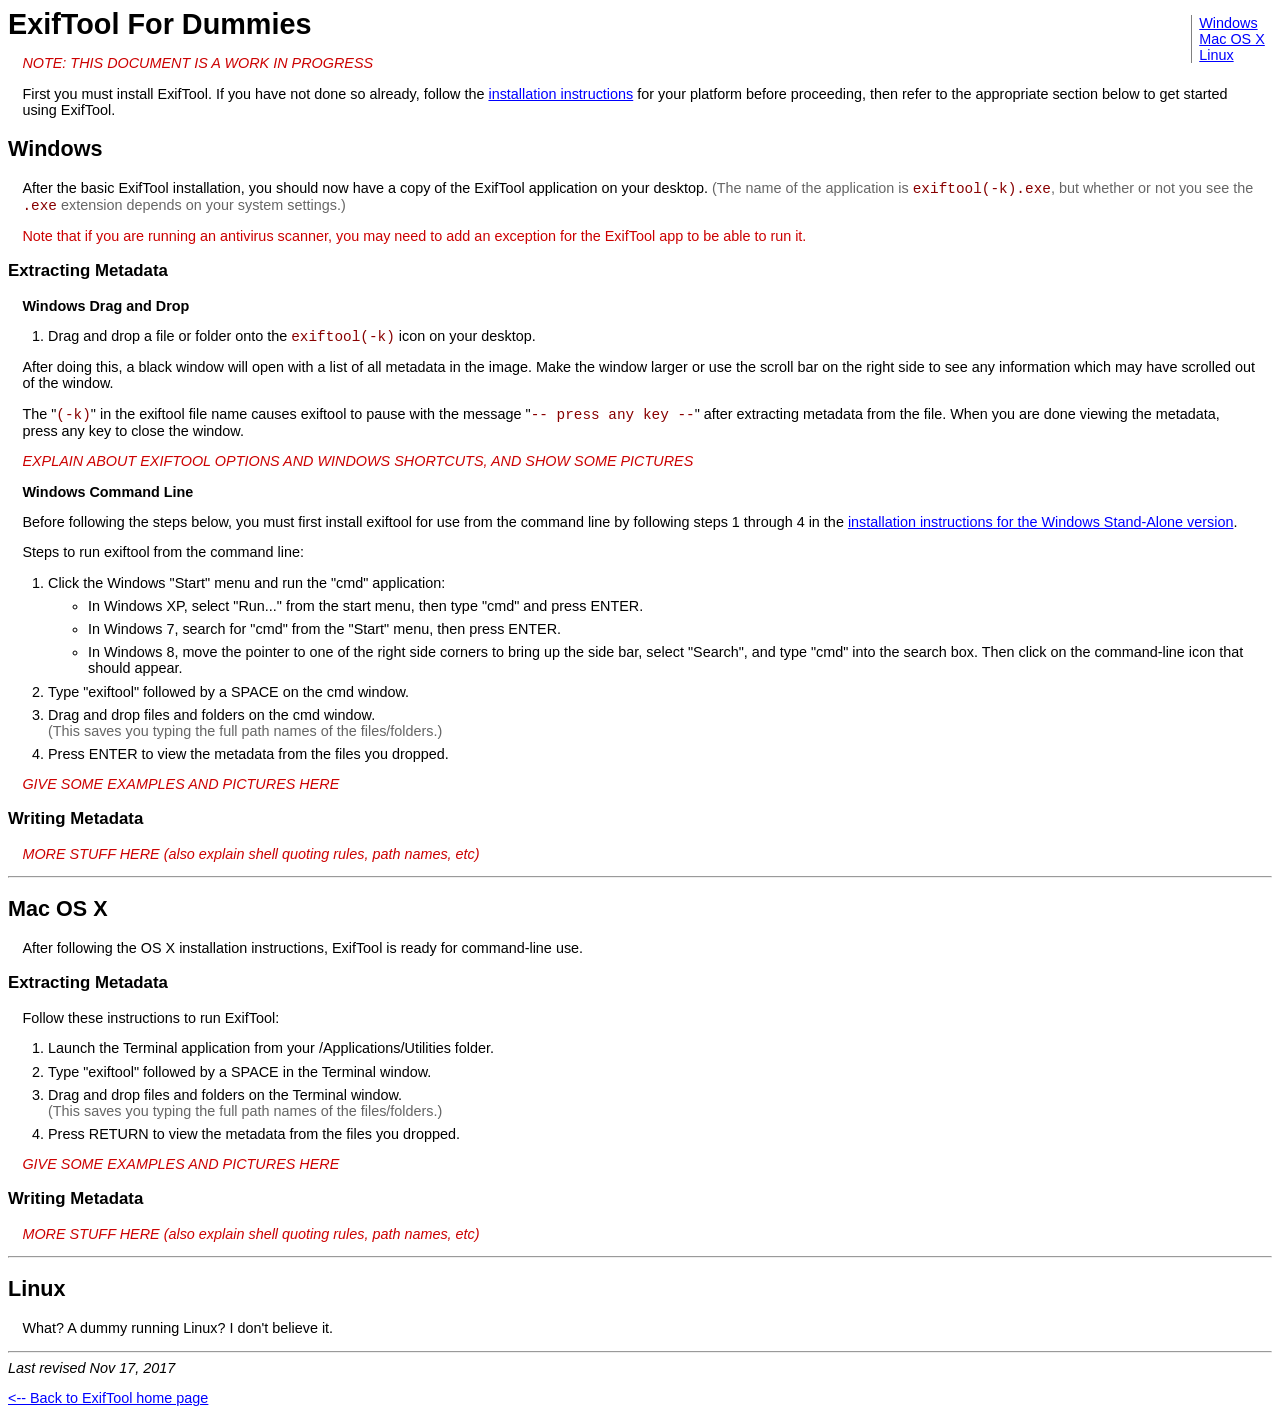
<file: tools/exiftool/html/dummies.html>
<!DOCTYPE HTML PUBLIC "-//W3C//DTD HTML 4.01 Transitional//EN"
        "http://www.w3.org/TR/1999/REC-html401-19991224/loose.dtd">
<html>
<head>
  <title>ExifTool For Dummies</title>
<link rel=stylesheet type='text/css' href='style.css' title='Style'>
<style type="text/css">
<!--
li   { margin-top: .5em }
pre  { color: #800; margin-left: 2em }
-->
</style>
</head>
<body>
<div class='index'>
<a href="#Windows">Windows</a>
<br><a href="#Mac">Mac OS X</a>
<br><a href="#Linux">Linux</a>
</div>

<h1 class='up'>ExifTool For Dummies</h1>

<p class=red><i>NOTE: THIS DOCUMENT IS A WORK IN PROGRESS</i></p>

<p>First you must install ExifTool.  If you have not done so already, follow the
<a href="install.html">installation instructions</a> for your platform before
proceeding, then refer to the appropriate section below to get started using
ExifTool.</p>

<a name="Windows"></a>
<h2>Windows</h2>

<p>After the basic ExifTool installation, you should now have a copy of the
ExifTool application on your desktop. <span class=lt>(The name of the
application is <code>exiftool(-k).exe</code>, but whether or not you see the
<code>.exe</code> extension depends on your system settings.)</span></p>

<p class=red>Note that if you are running an antivirus scanner, you may need
to add an exception for the ExifTool app to be able to run it.</p>

<h3>Extracting Metadata</h3>

<p><b>Windows Drag and Drop</b></p>

<ol>
<li>Drag and drop a file or folder onto the <code>exiftool(-k)</code> icon on
your desktop.</li>
</ol>

<p>After doing this, a black window will open with a list of all metadata in the
image.  Make the window larger or use the scroll bar on the right side to see
any information which may have scrolled out of the window.</p>

<p>The "<code>(-k)</code>" in the exiftool file name causes exiftool to pause
with the message "<code>-- press any key --</code>" after extracting metadata
from the file.  When you are done viewing the metadata, press any key to close
the window.</p>

<p class=red><i>EXPLAIN ABOUT EXIFTOOL OPTIONS AND WINDOWS SHORTCUTS, AND SHOW SOME PICTURES</i></p>
<!--Windows 7:
1) Right click.  Select "Create shortcut"
2) Right click on newly created "exiftool(-k) - Shortcut" shortcut
3) select properties
4) select "Shortcut" tab
5) Add extra options to the "Target" property
6) Drag and drop files and folders onto the shortcut to run exiftool with the extra options
Hint: xxxxxx DOESN"T WORK IN WINDOWS 7 !!!
1) Select "Layout" tab in shortcut properties
2) Increase the height of the screen buffer size to 1000 or more
3) Select "Font" tab and change to a nicer font
Copy text to another application:
1) Right click on title bar
2) Select "Edit/Select All"
3) Right click on title bar
4) Select "Copy"
5) Open window of other application
6) Select "Paste"
Running from command line (Windows 7):
1) Open Windows "Start" menu
2) type "cmd" in "Search programs and files" box
3) Select "cmd" program
(Changing Layout here works!)
- dir names are Desktop, Pictures, Documents
- temp dir was c:\Users\USER\AppData\Local\Temp
-->

<p><b>Windows Command Line</b></p>

<p>Before following the steps below, you must first install exiftool for use
from the command line by following steps 1 through 4 in the
<a href="install.html#Windows">installation instructions for the Windows
Stand-Alone version</a>.</p>

<p>Steps to run exiftool from the command line:</p>

<ol>
<li>Click the Windows "Start" menu and run the "cmd" application:
<ul><li>In Windows XP, select "Run..." from the start menu, then type "cmd" and
press ENTER.</li>
<li>In Windows 7, search for "cmd" from the "Start" menu, then press
ENTER.</li>
<li>In Windows 8, move the pointer to one of the right side corners to bring up
the side bar, select "Search", and type "cmd" into the search box.  Then click
on the command-line icon that should appear.</li>
</ul></li>
<li>Type "exiftool" followed by a SPACE on the cmd window.</li>
<li>Drag and drop files and folders on the cmd window.
<br><span class=lt>(This saves you typing the full path names of the files/folders.)</span></li>
<li>Press ENTER to view the metadata from the files you dropped.</li>
</ol>

<p class=red><i>GIVE SOME EXAMPLES AND PICTURES HERE</i></p>

<h3>Writing Metadata</h3>

<p class=red><i>MORE STUFF HERE (also explain shell quoting rules, path names, etc)</i></p>

<hr>
<a name="Mac"></a>
<h2>Mac OS X</h2>

<p>After following the OS X installation instructions, ExifTool is ready
for command-line use.</p>

<h3>Extracting Metadata</h3>

<p>Follow these instructions to run ExifTool:</p>

<ol>
<li>Launch the Terminal application from your /Applications/Utilities folder.</li>
<li>Type "exiftool" followed by a SPACE in the Terminal window.</li>
<li>Drag and drop files and folders on the Terminal window.
<br><span class=lt>(This saves you typing the full path names of the files/folders.)</span></li>
<li>Press RETURN to view the metadata from the files you dropped.</li>
</ol>

<p class=red><i>GIVE SOME EXAMPLES AND PICTURES HERE</i></p>

<h3>Writing Metadata</h3>

<p class=red><i>MORE STUFF HERE (also explain shell quoting rules, path names, etc)</i></p>

<hr>
<a name="Linux"></a>
<h2>Linux</h2>

<p>What?  A dummy running Linux?  I don't believe it.</p>

<hr>
<i>Last revised Nov 17, 2017</i>
<p class='lf'><a href="index.html">&lt;-- Back to ExifTool home page</a></p>
</body>
</html>
</file>
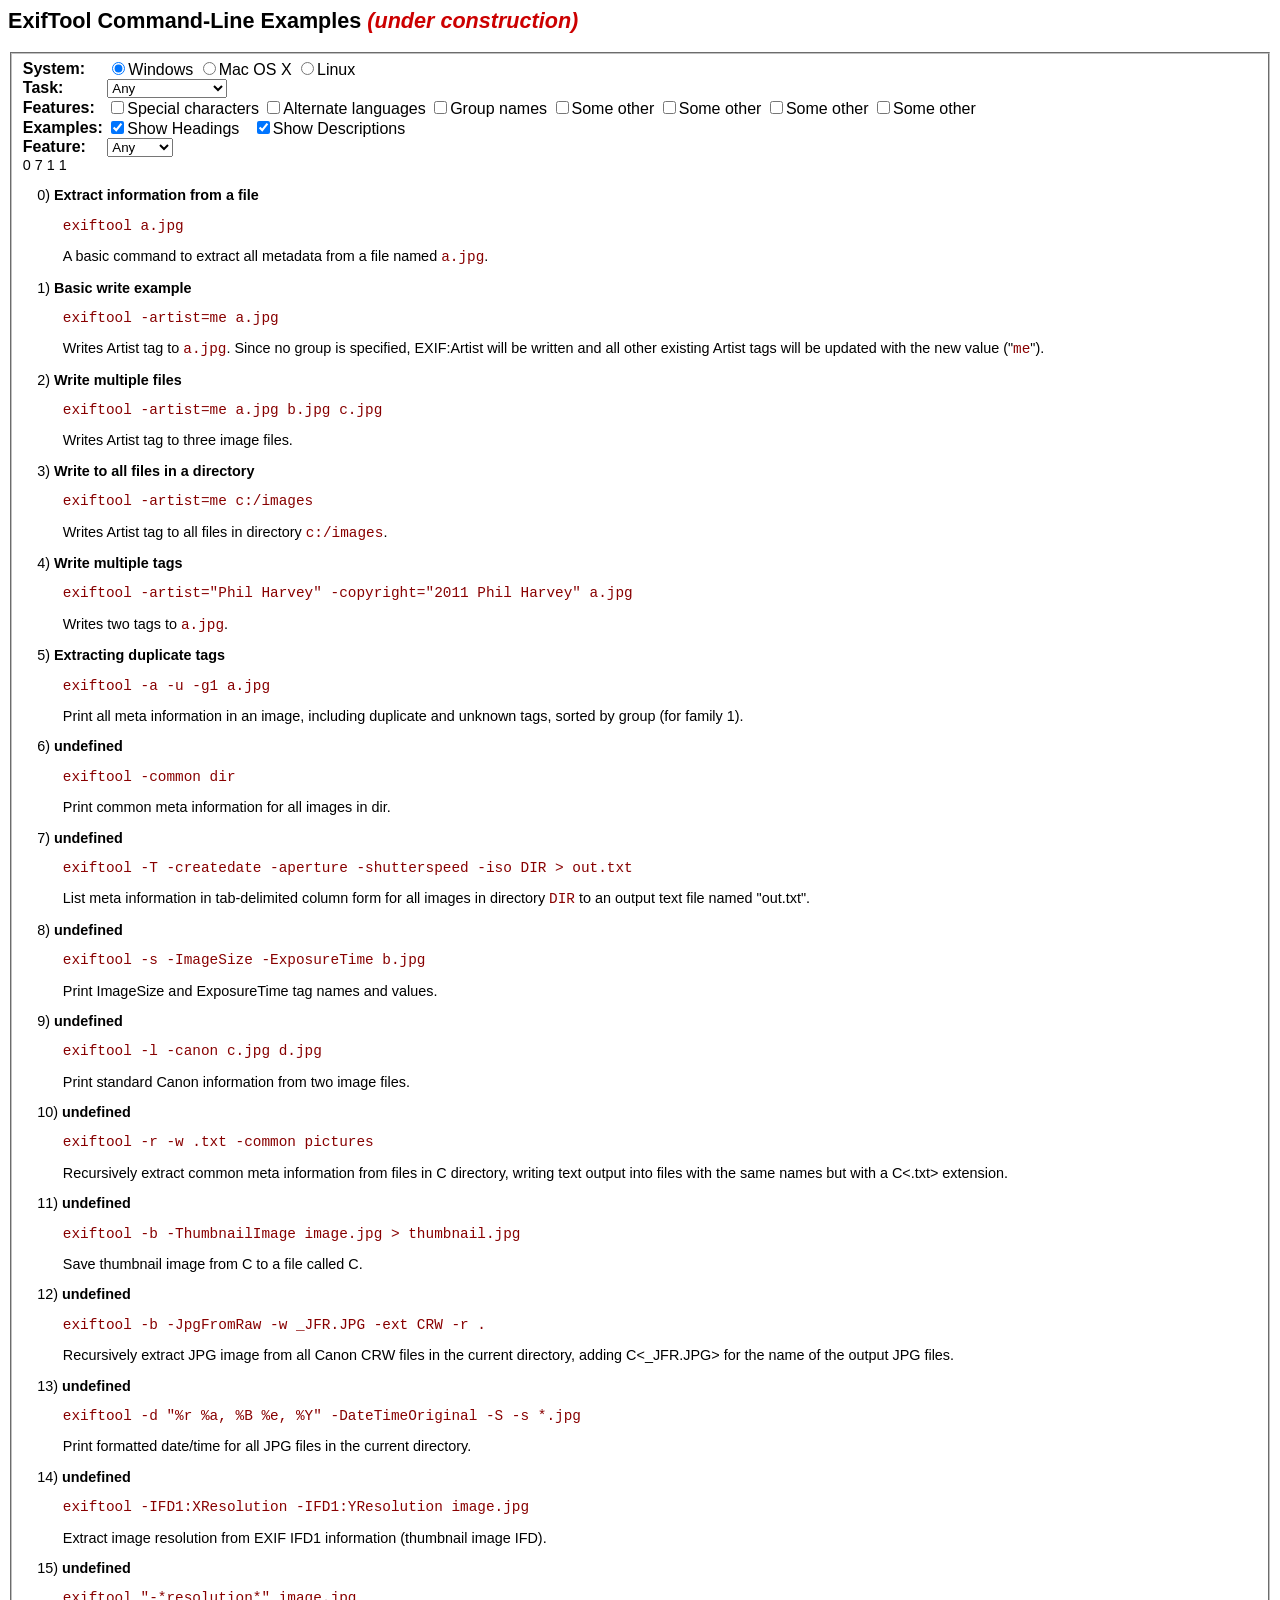
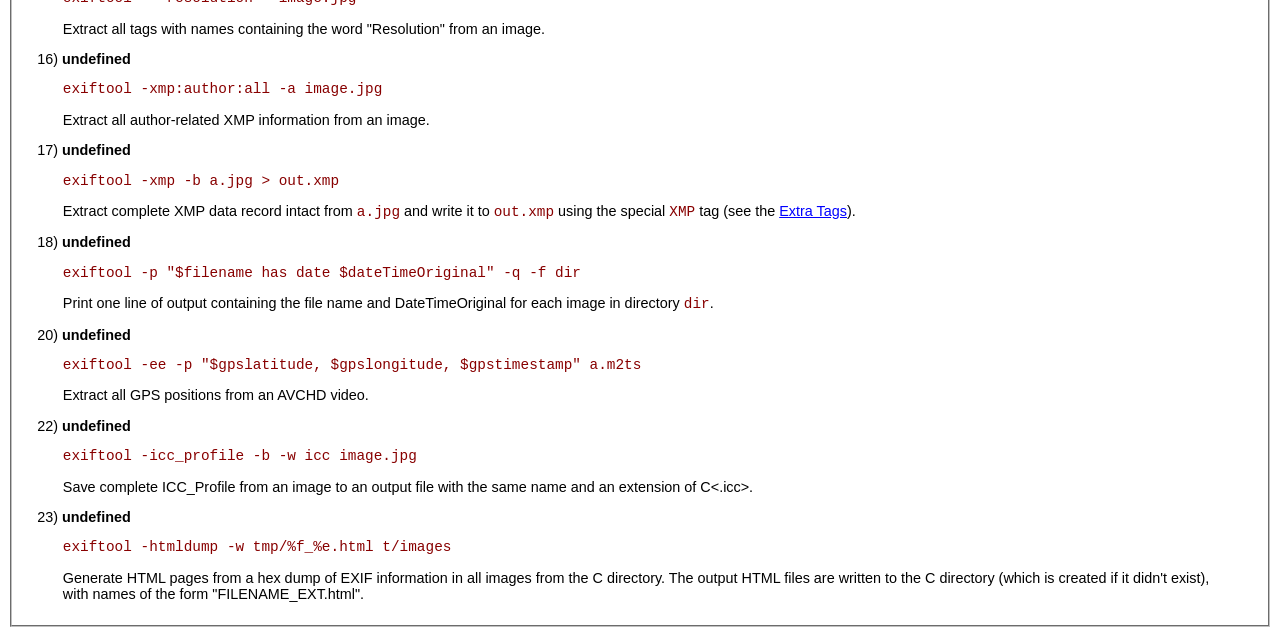
<file: tools/exiftool/html/examples.html>
<!DOCTYPE HTML PUBLIC "-//W3C//DTD HTML 4.0 Transitional//EN"
 "http://www.w3.org/TR/1998/REC-html40-19980424/loose.dtd">
<html>
<head>
<title>ExifTool Command-Line Examples</title>
<link rel=stylesheet type='text/css' href='style.css' title='Style'>
<style type="text/css">
pre      { color: #800 }
label    { white-space: nowrap }
<!--
-->
</style>
<script language="JavaScript" type="text/JavaScript">
<!-- Begin
var cod = new Array;
var lbl = new Array;
var cmd = new Array;
var txt = new Array;
var bits = 0;
var n = -1;

function showHide(obj,mask,bit)
{
  var i;
  if (obj && obj.checked != true) {
    bits &= ~bit;
  } else {
    bits &= ~mask;
    bits |= bit;
  }
  var desc = document.getElementById('desc').checked;
  var head = document.getElementById('head').checked;
  var text = '';
  text += obj + ' ' + mask + ' ' + bit + ' ' + bits + '<br>';
  for (i in cod) {
    if ((cod[i] & bits) == bits) {
      text += '<p>' + i + ') ';
      if (head) { text += '<b>' + lbl[i] + '</b></p>\n<blockquote><pre>' + cmd[i] + '</pre>' }
      else      { text += '<code>' + cmd[i] + '</code></p>\n<blockquote>' }
      if (desc) { text += txt[i] + '</blockquote>\n' }
      else      { text += '</blockquote>\n' }
    }
  }
  if (text == '') { text = '<p><i>[no matching examples]</i></p>'; }
  var p = document.getElementById('test');
  p.innerHTML = text;
}

++n;
cod[n] = 0x0f;
lbl[n] = 'Extract information from a file';
cmd[n] = 'exiftool a.jpg';
txt[n] = 'A basic command to extract all metadata from a file named <code>a.jpg</code>.';
++n;
cod[n] = 0x17;
lbl[n] = 'Basic write example';
cmd[n] = 'exiftool -artist=me a.jpg';
txt[n] = 'Writes Artist tag to <code>a.jpg</code>. Since no group is specified, EXIF:Artist will be written and all other existing Artist tags will be updated with the new value ("<code>me</code>").';
++n;
cod[n] = 0x17;
lbl[n] = 'Write multiple files';
cmd[n] = 'exiftool -artist=me a.jpg b.jpg c.jpg';
txt[n] = 'Writes Artist tag to three image files.';
++n;
cod[n] = 0x17;
lbl[n] = 'Write to all files in a directory';
cmd[n] = 'exiftool -artist=me c:/images';
txt[n] = 'Writes Artist tag to all files in directory <code>c:/images</code>.';
++n;
cod[n] = 0x17;
lbl[n] = 'Write multiple tags';
cmd[n] = 'exiftool -artist="Phil Harvey" -copyright="2011 Phil Harvey" a.jpg';
txt[n] = 'Writes two tags to <code>a.jpg</code>.';
++n;
cod[n] = 0x0f;
lbl[n] = 'Extracting duplicate tags';
cmd[n] = 'exiftool -a -u -g1 a.jpg';
txt[n] = 'Print all meta information in an image, including duplicate and unknown tags, sorted by group (for family 1).';
++n;
cod[n] = 0x0f;
cmd[n] = 'exiftool -common dir';
txt[n] = 'Print common meta information for all images in dir.';
++n;
cod[n] = 0x0f;
cmd[n] = 'exiftool -T -createdate -aperture -shutterspeed -iso DIR &gt; out.txt';
txt[n] = 'List meta information in tab-delimited column form for all images in directory <code>DIR</code> to an output text file named "out.txt".';
++n;
cod[n] = 0x0f;
cmd[n] = 'exiftool -s -ImageSize -ExposureTime b.jpg';
txt[n] = 'Print ImageSize and ExposureTime tag names and values.';
++n;
cod[n] = 0x0f;
cmd[n] = 'exiftool -l -canon c.jpg d.jpg';
txt[n] = 'Print standard Canon information from two image files.';
++n;
cod[n] = 0x0f;
cmd[n] = 'exiftool -r -w .txt -common pictures';
txt[n] = 'Recursively extract common meta information from files in C<pictures> directory, writing text output into files with the same names but with a C<.txt> extension.';
++n;
cod[n] = 0x0f;
cmd[n] = 'exiftool -b -ThumbnailImage image.jpg &gt; thumbnail.jpg';
txt[n] = 'Save thumbnail image from C<image.jpg> to a file called C<thumbnail.jpg>.';
++n;
cod[n] = 0x0f;
cmd[n] = 'exiftool -b -JpgFromRaw -w _JFR.JPG -ext CRW -r .';
txt[n] = 'Recursively extract JPG image from all Canon CRW files in the current directory, adding C<_JFR.JPG> for the name of the output JPG files.';
++n;
cod[n] = 0x0f;
cmd[n] = 'exiftool -d "%r %a, %B %e, %Y" -DateTimeOriginal -S -s *.jpg';
txt[n] = 'Print formatted date/time for all JPG files in the current directory.';
++n;
cod[n] = 0x0f;
cmd[n] = 'exiftool -IFD1:XResolution -IFD1:YResolution image.jpg';
txt[n] = 'Extract image resolution from EXIF IFD1 information (thumbnail image IFD).';
++n;
cod[n] = 0x0f;
cmd[n] = 'exiftool "-*resolution*" image.jpg';
txt[n] = 'Extract all tags with names containing the word "Resolution" from an image.';
++n;
cod[n] = 0x0f;
cmd[n] = 'exiftool -xmp:author:all -a image.jpg';
txt[n] = 'Extract all author-related XMP information from an image.';
++n;
cod[n] = 0x0f;
cmd[n] = 'exiftool -xmp -b a.jpg &gt; out.xmp';
txt[n] = 'Extract complete XMP data record intact from <code>a.jpg</code> and write it to <code>out.xmp</code> using the special <code>XMP</code> tag (see the <a href="TagNames/Extra.html">Extra Tags</a>).';
++n;
cod[n] = 0x09;
cmd[n] = 'exiftool -p "$filename has date $dateTimeOriginal" -q -f dir';
txt[n] = 'Print one line of output containing the file name and DateTimeOriginal for each image in directory <code>dir</code>.';
++n;
cod[n] = 0x0e;
cmd[n] = 'exiftool -p \'$filename has date $dateTimeOriginal\' -q -f dir';
txt[n] = 'Print one line of output containing the file name and DateTimeOriginal for each image in directory <code>dir</code>.';
++n;
cod[n] = 0x09;
cmd[n] = 'exiftool -ee -p "$gpslatitude, $gpslongitude, $gpstimestamp" a.m2ts';
txt[n] = 'Extract all GPS positions from an AVCHD video.';
++n;
cod[n] = 0x0e;
cmd[n] = 'exiftool -ee -p \'$gpslatitude, $gpslongitude, $gpstimestamp\' a.m2ts';
txt[n] = 'Extract all GPS positions from an AVCHD video.';
++n;
cod[n] = 0x0f;
cmd[n] = 'exiftool -icc_profile -b -w icc image.jpg';
txt[n] = 'Save complete ICC_Profile from an image to an output file with the same name and an extension of C<.icc>.';
++n;
cod[n] = 0x0f;
cmd[n] = 'exiftool -htmldump -w tmp/%f_%e.html t/images';
txt[n] = 'Generate HTML pages from a hex dump of EXIF information in all images from the C<t/images> directory.  The output HTML files are written to the C<tmp> directory (which is created if it didn\'t exist), with names of the form "FILENAME_EXT.html".';
// End --->
</script></head>
<body onload="showHide(0,0x07,0x01)"><noscript><b class=V>--&gt;
Enable JavaScript for active highlighting and information tool tips!
</b></noscript>
<h2>ExifTool Command-Line Examples <i class='red'>(under construction)</i></h2>
<form id="theForm" action="" onsubmit="return false;">
<!--
date formatting (-d)
for -@ argfile (-args)
database import
xml format
json format
structures
binary data
HTML format
tab-delimited format (-t, -T)
html dump

gps coordinates (-c, -gps:all -a, -a "-gps*")
specific tags
groups of tags (wildcards, -group:tag)
Tag ID's (-H -D)
special characters (-E, -ex, -L, -charset)
alternate languages (-lang)
numerical values (-n, -Tag#)
lists (-sep)
verbose messages (-v)
save output to file (-w, redirection)
embedded images (preview, thumbnail, jpgfromraw)
tag names/descriptions (-s)
-->
<fieldset><!-- <legend>Search Criteria</legend> -->
<table cellpadding=0 cellspacing=0><tr><td><b>System:</b></td><td>
<label><input name="os" type="radio" checked onclick="showHide(this,0x07,0x01);"/>Windows</label>
<label><input name="os" type="radio" onclick="showHide(this,0x07,0x02);"/>Mac OS X</label>
<label><input name="os" type="radio" onclick="showHide(this,0x07,0x04);"/>Linux</label>
</td></tr><tr><td><b>Task:</b></td><td>
<select name='task' size=1 onchange='showHide(0,0x38,this.options[this.selectedIndex].value)'>
<option value='0x00'>Any</option>
<option value='0x08'>Read Metadata</option>
<option value='0x10'>Write Metadata</option>
<option value='0x18'>Delete Metadata</option>
<option value='0x20'>Copy Metadata</option>
<option value='0x28'>Rename Files</option>
<option value='0x30'>Geotag Files</option>
</select>
</td></tr><tr><td><b>Features:</b></td><td>
<label><input type="checkbox" onclick="showHide(this,0x100,0x100);"/>Special characters</label>
<label><input type="checkbox" onclick="showHide(this,0x200,0x200);"/>Alternate languages</label>
<label><input type="checkbox" onclick="showHide(this,0x400,0x400);"/>Group names</label>
<label><input type="checkbox" onclick="showHide(this,0x800,0x800);"/>Some other</label>
<label><input type="checkbox" onclick="showHide(this,0x1000,0x1000);"/>Some other</label>
<label><input type="checkbox" onclick="showHide(this,0x2000,0x2000);"/>Some other</label>
<label><input type="checkbox" onclick="showHide(this,0x4000,0x4000);"/>Some other</label>
</td><tr><tr><td><b>Examples:&nbsp;</b></td><td>
<label><input id='head' type="checkbox" checked onclick="showHide(this,0,0);"/>Show Headings</label>
&nbsp; <label><input id='desc' type="checkbox" checked onclick="showHide(this,0,0);"/>Show Descriptions</label>
</td></tr><tr><td><b>Feature:</b></td><td>
<select name='feature' size=1>
<option value='0x000'>Any</option>
<option value='0x100'>Geotag</option>
<option value='0x200'>XML</option>
</select>
</td></tr></table></form>

<span id=test></span>
</body></html>
</file>
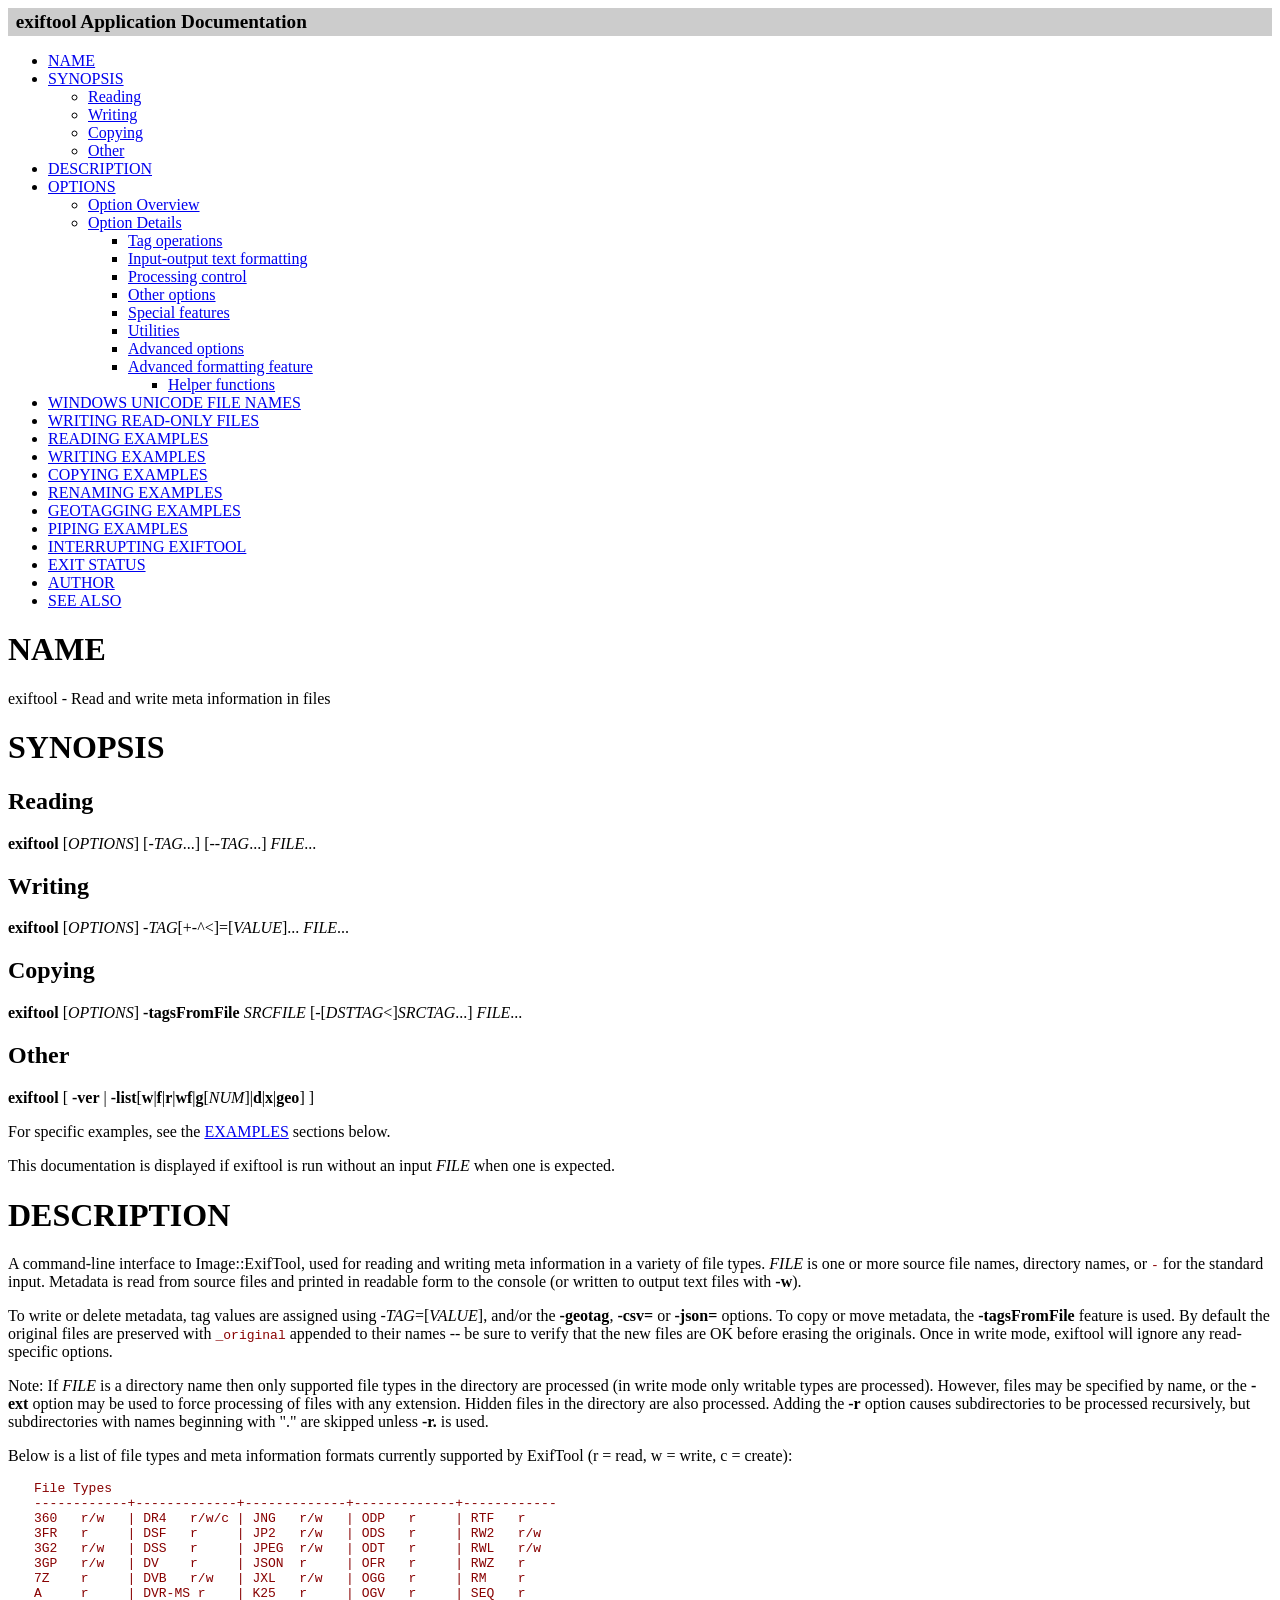
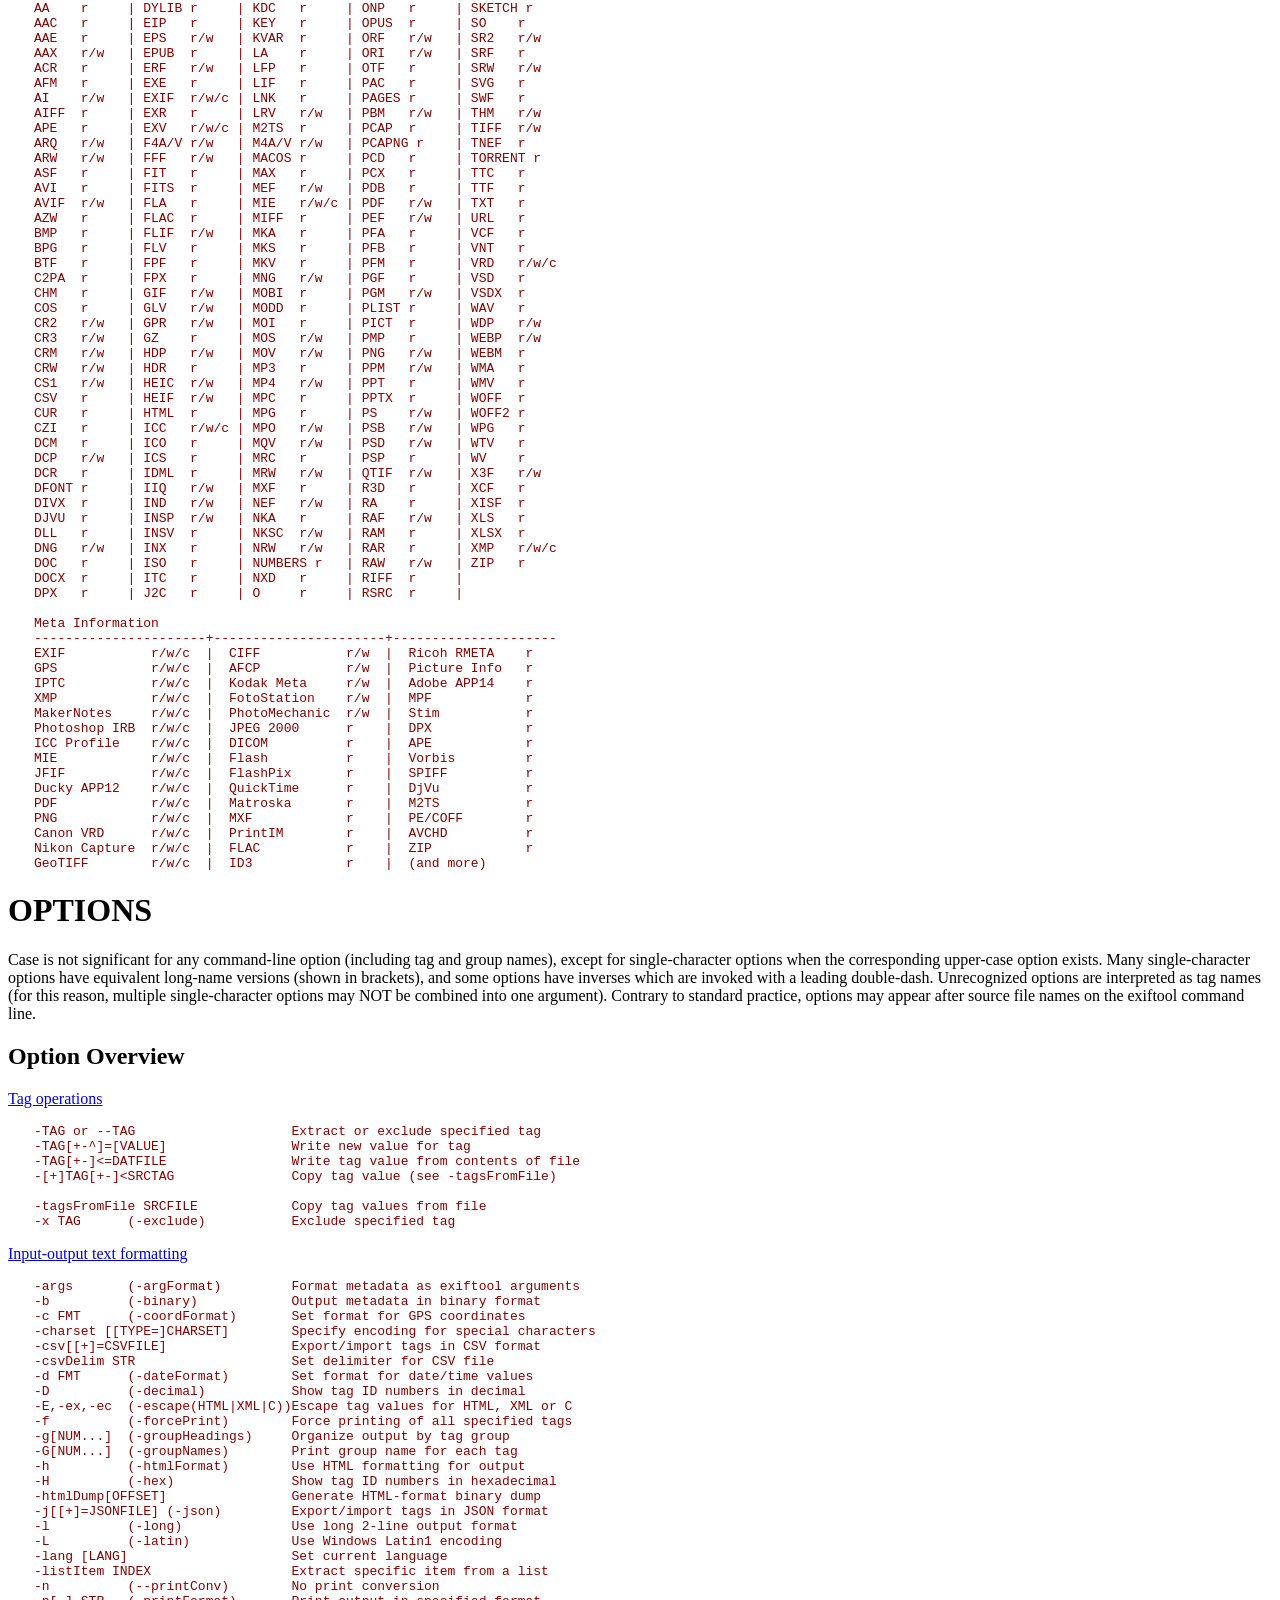
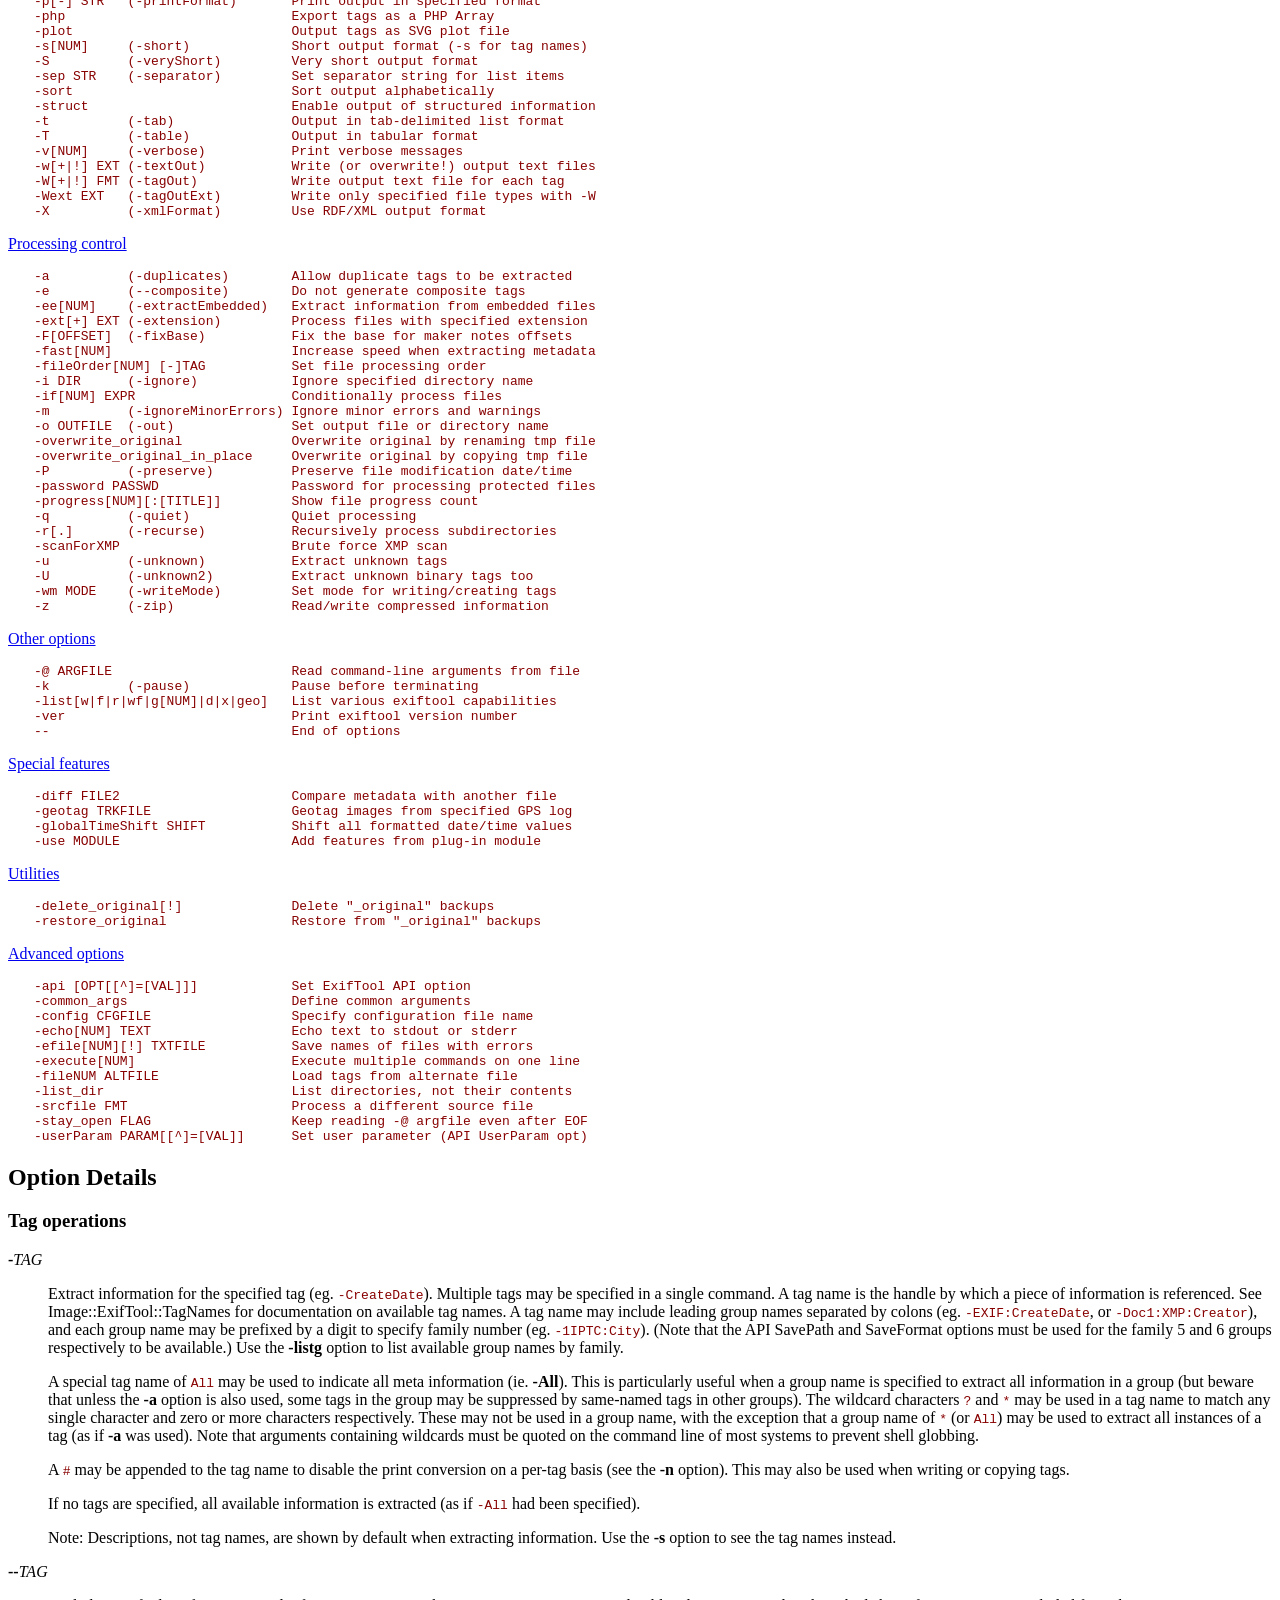
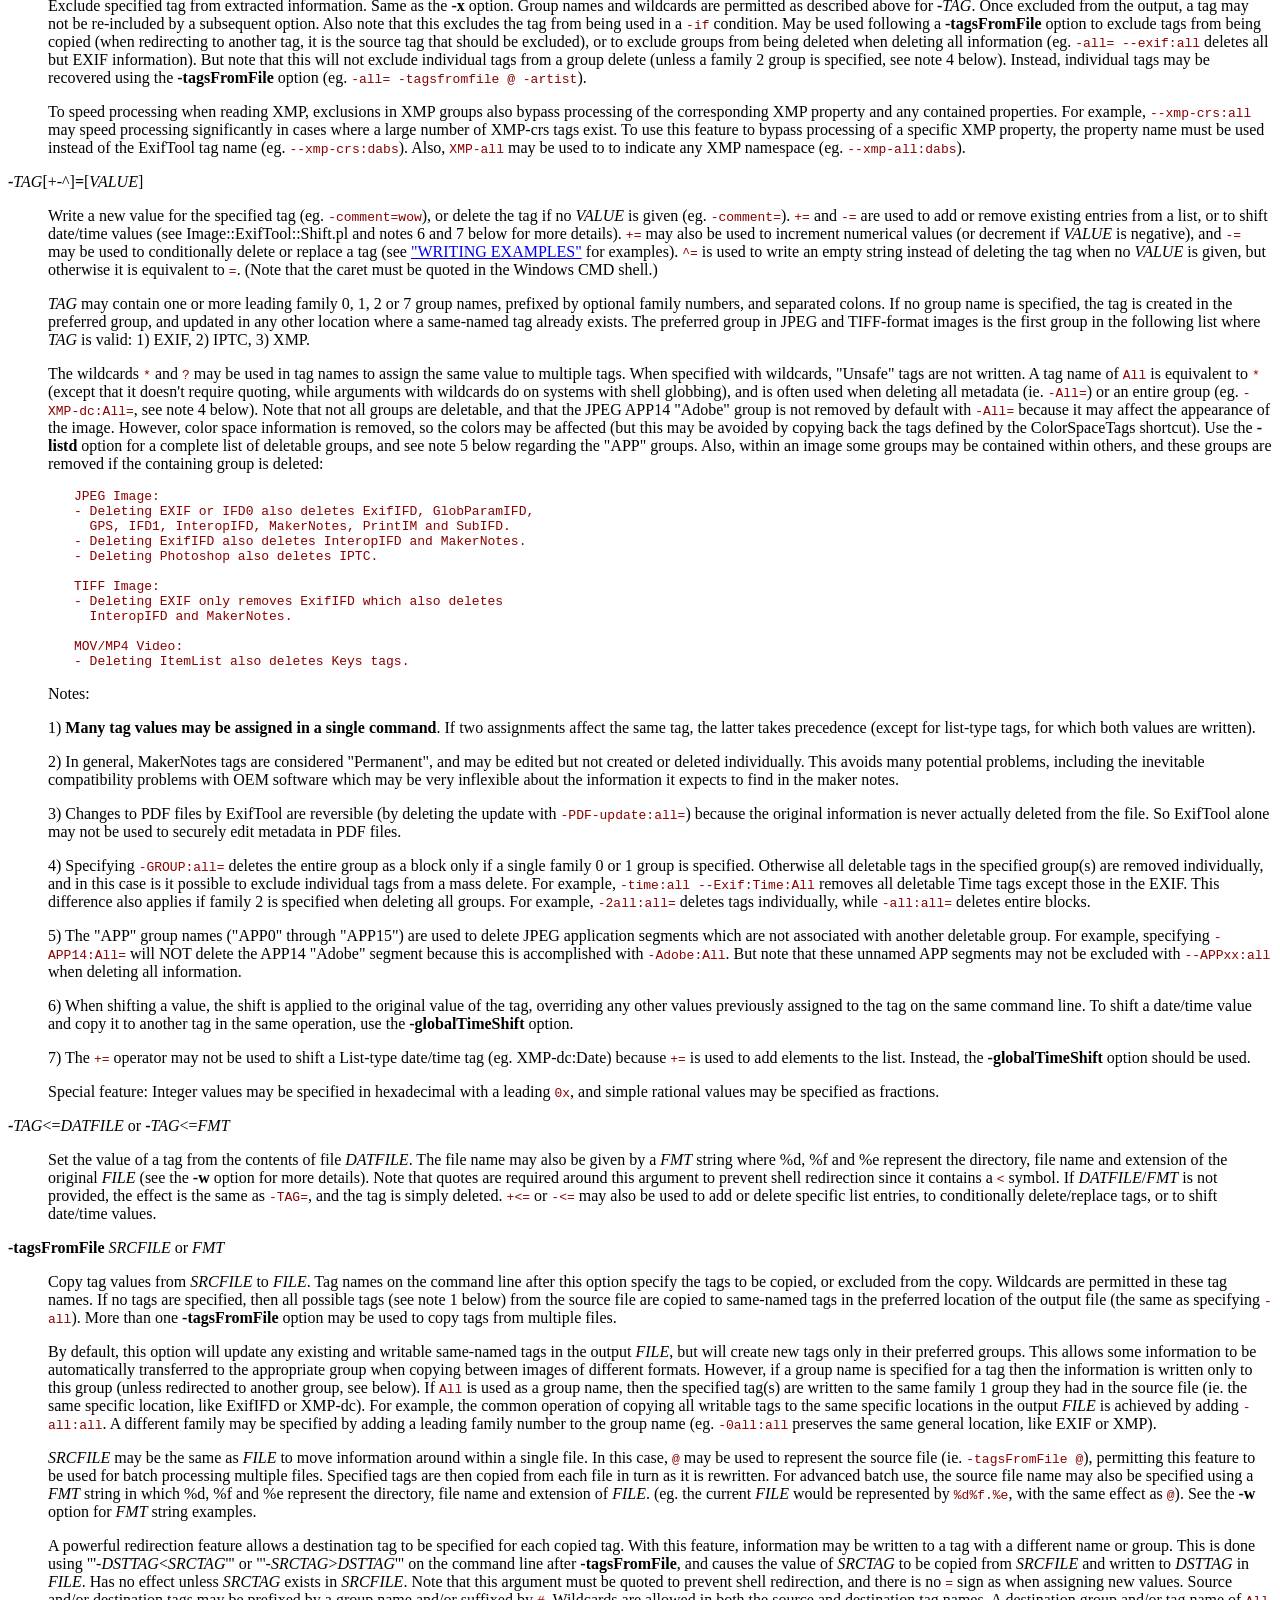
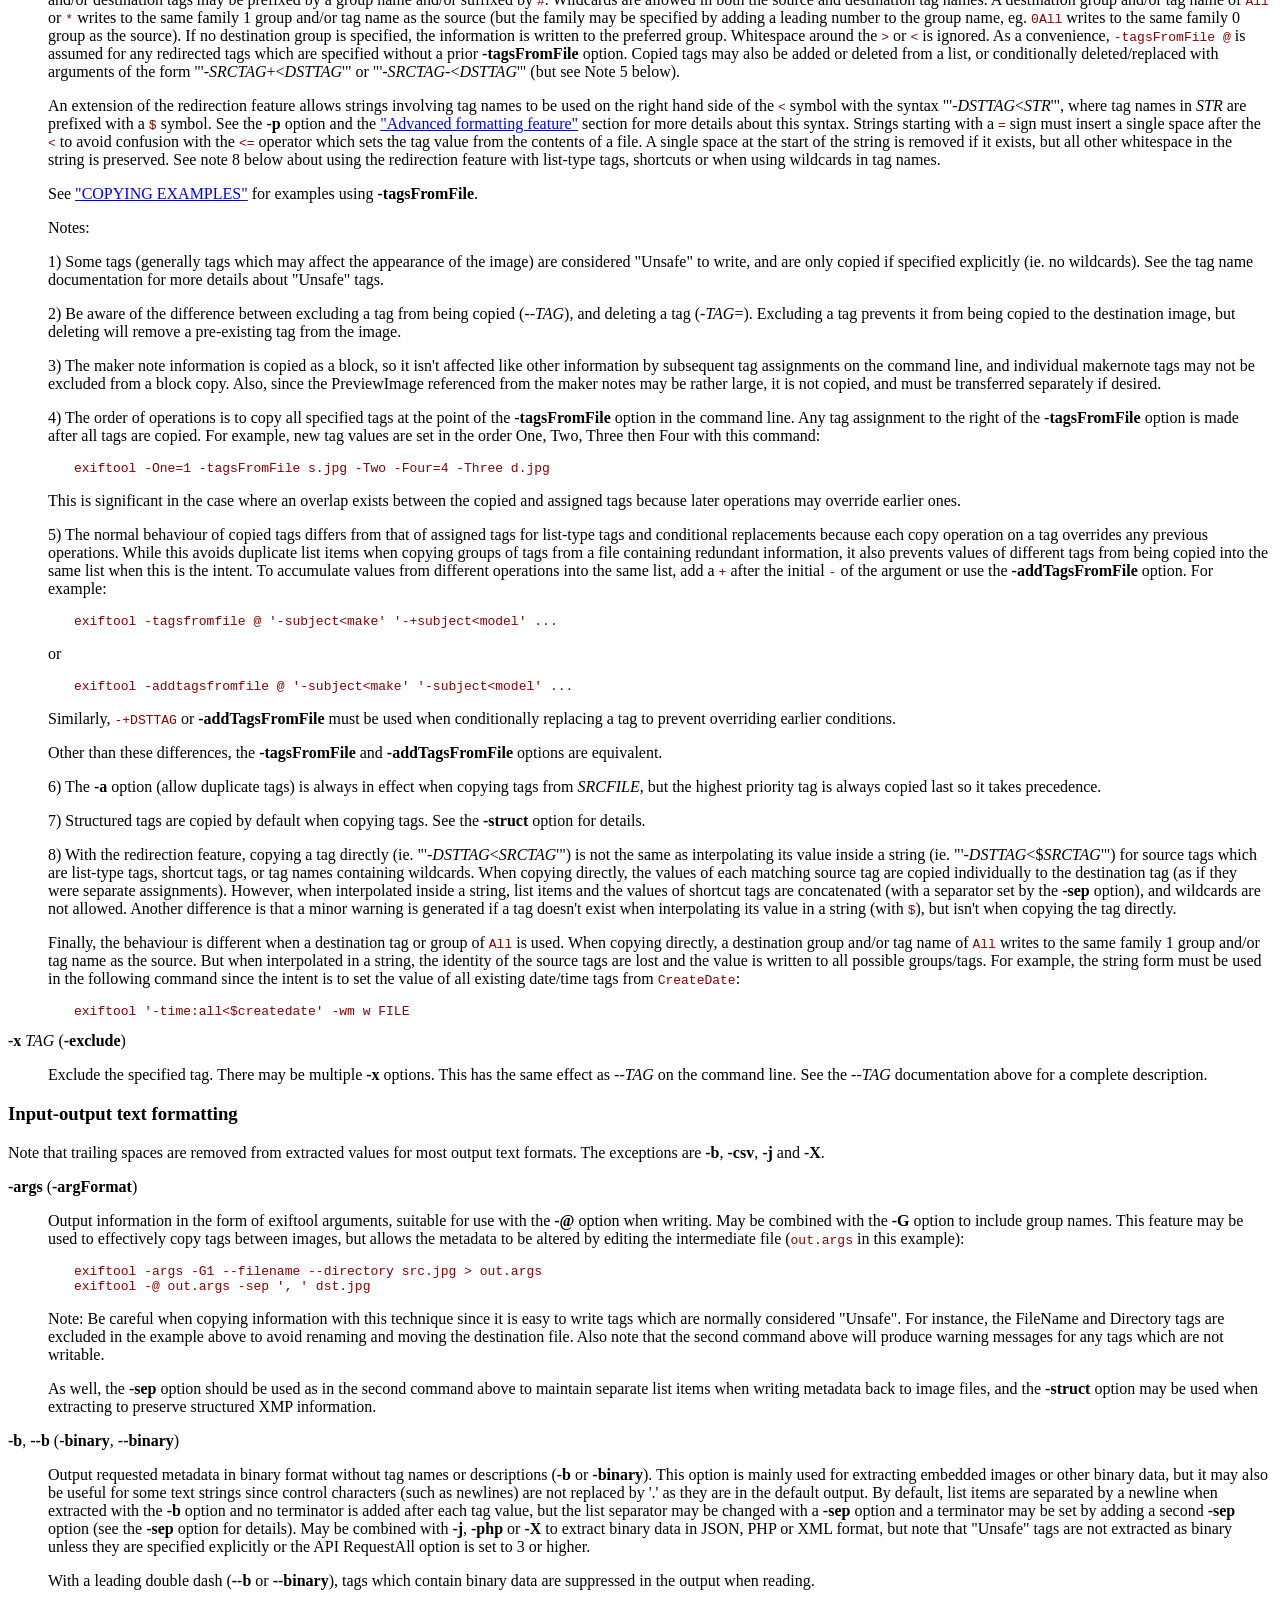
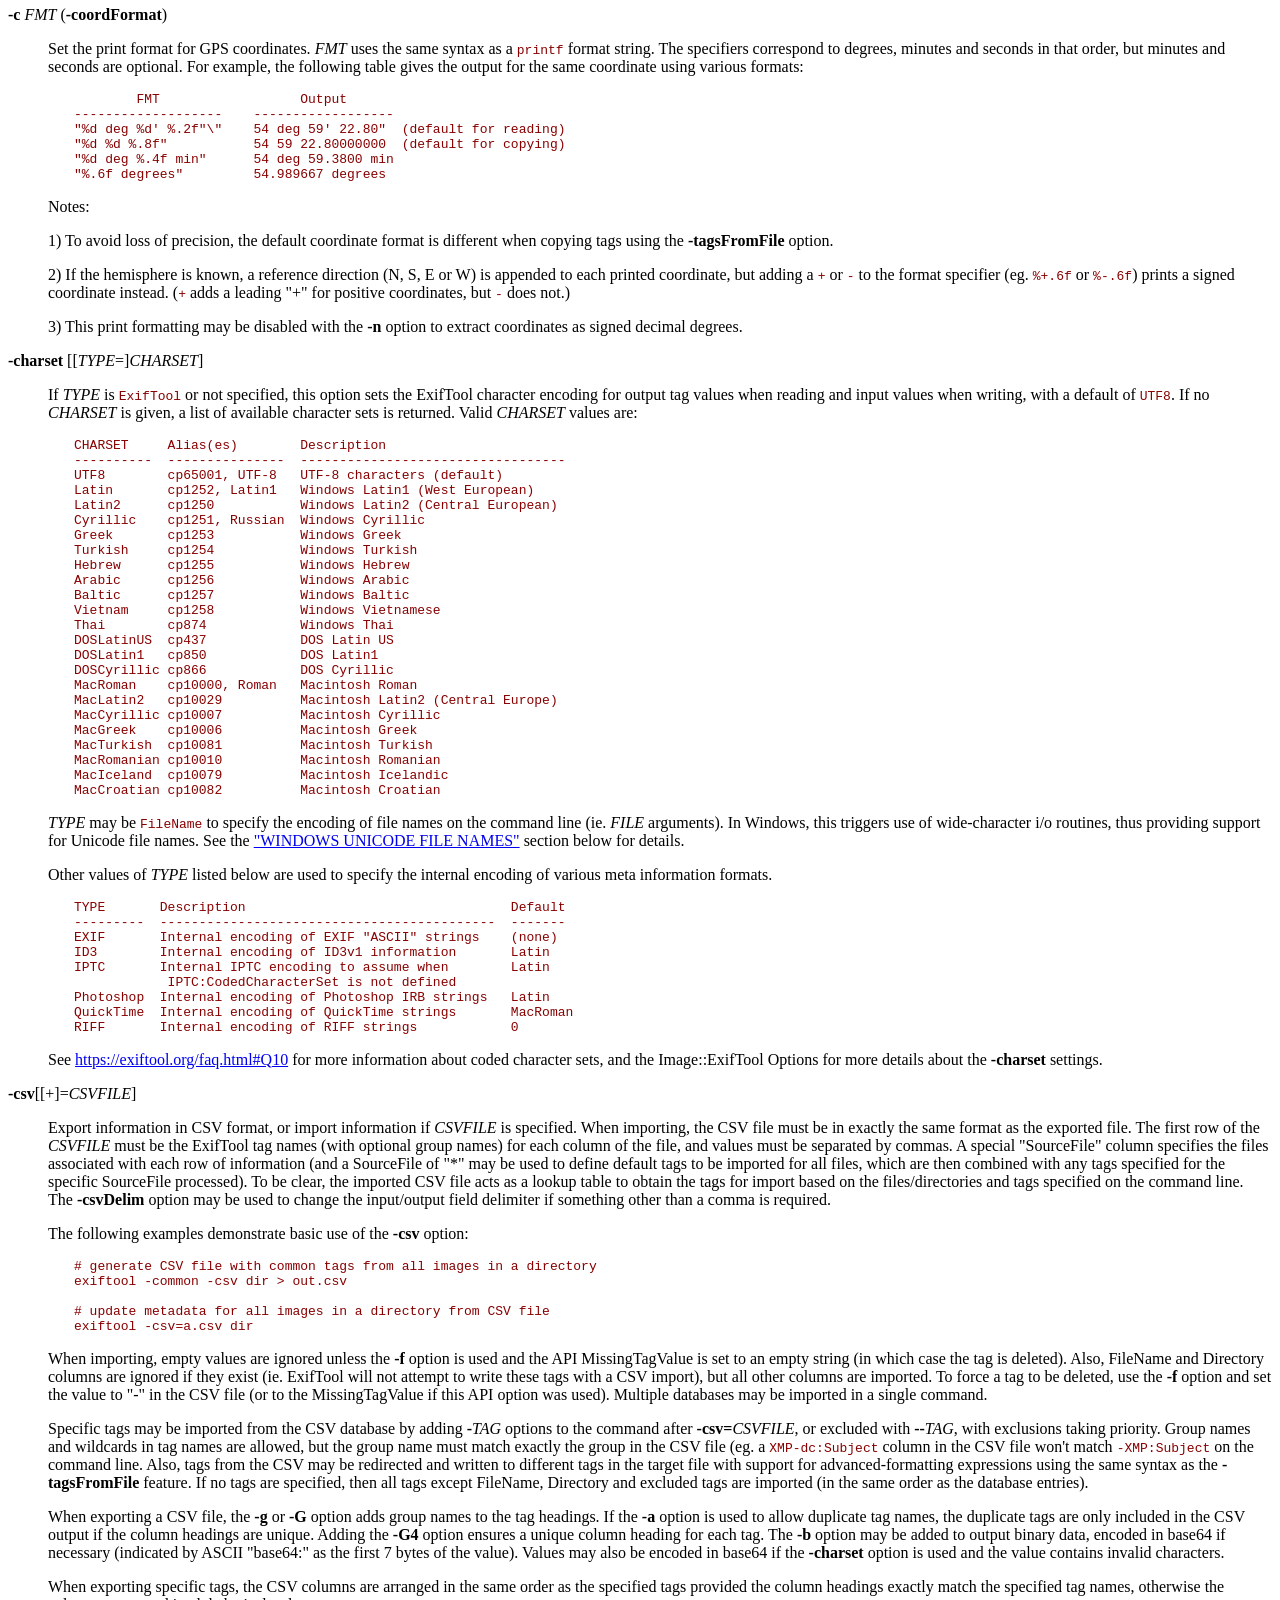
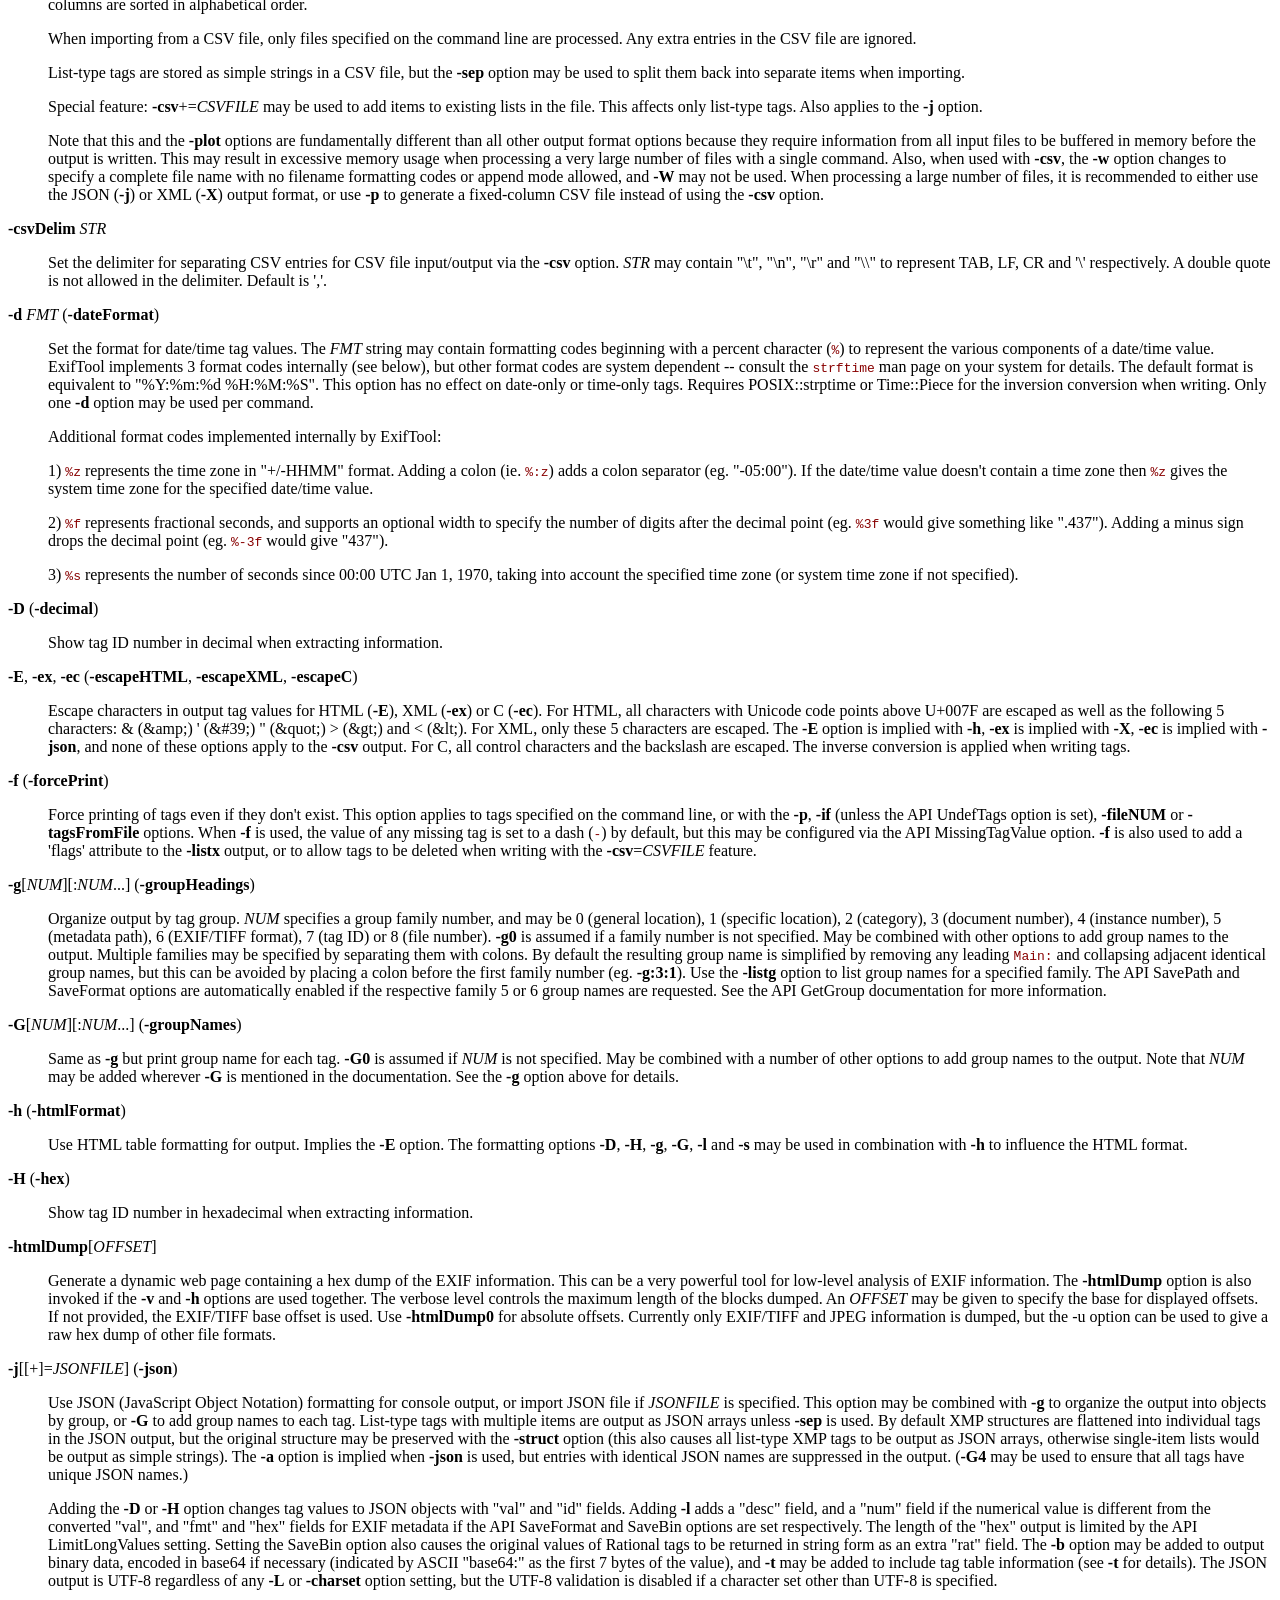
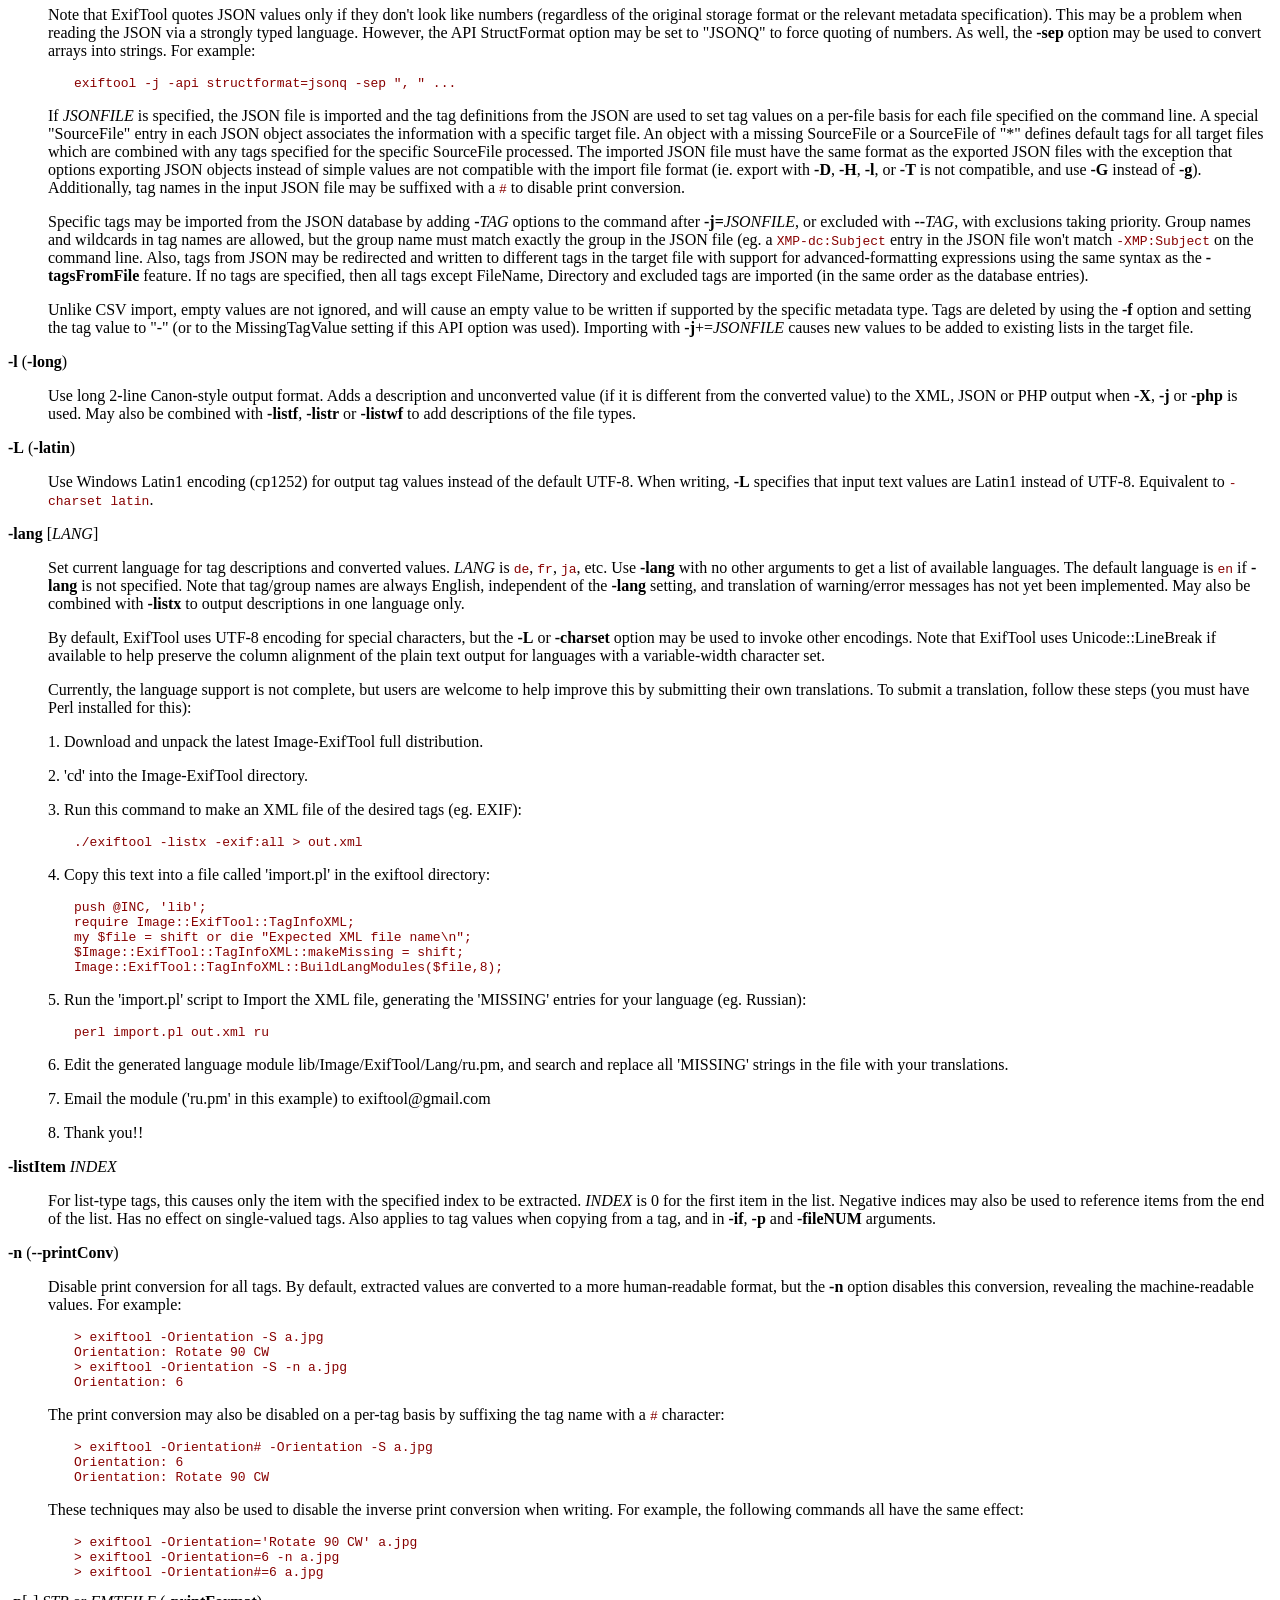
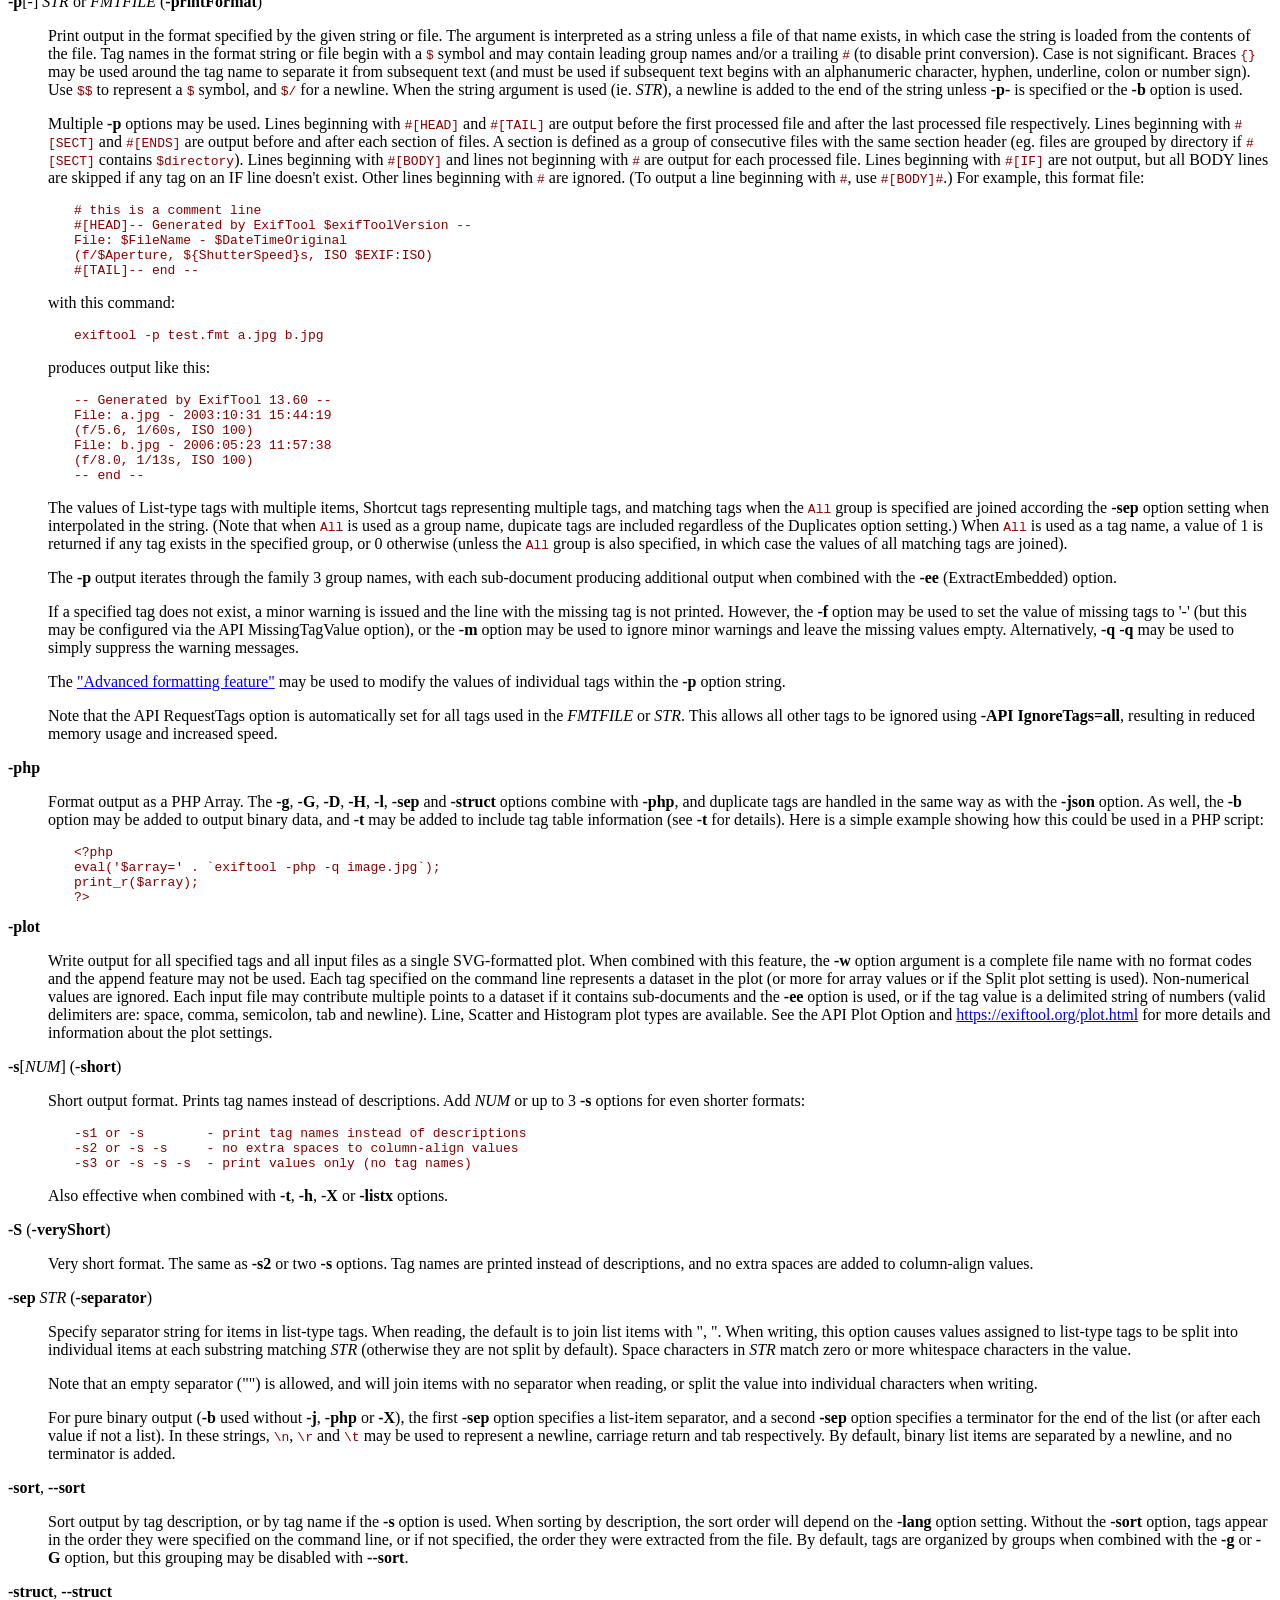
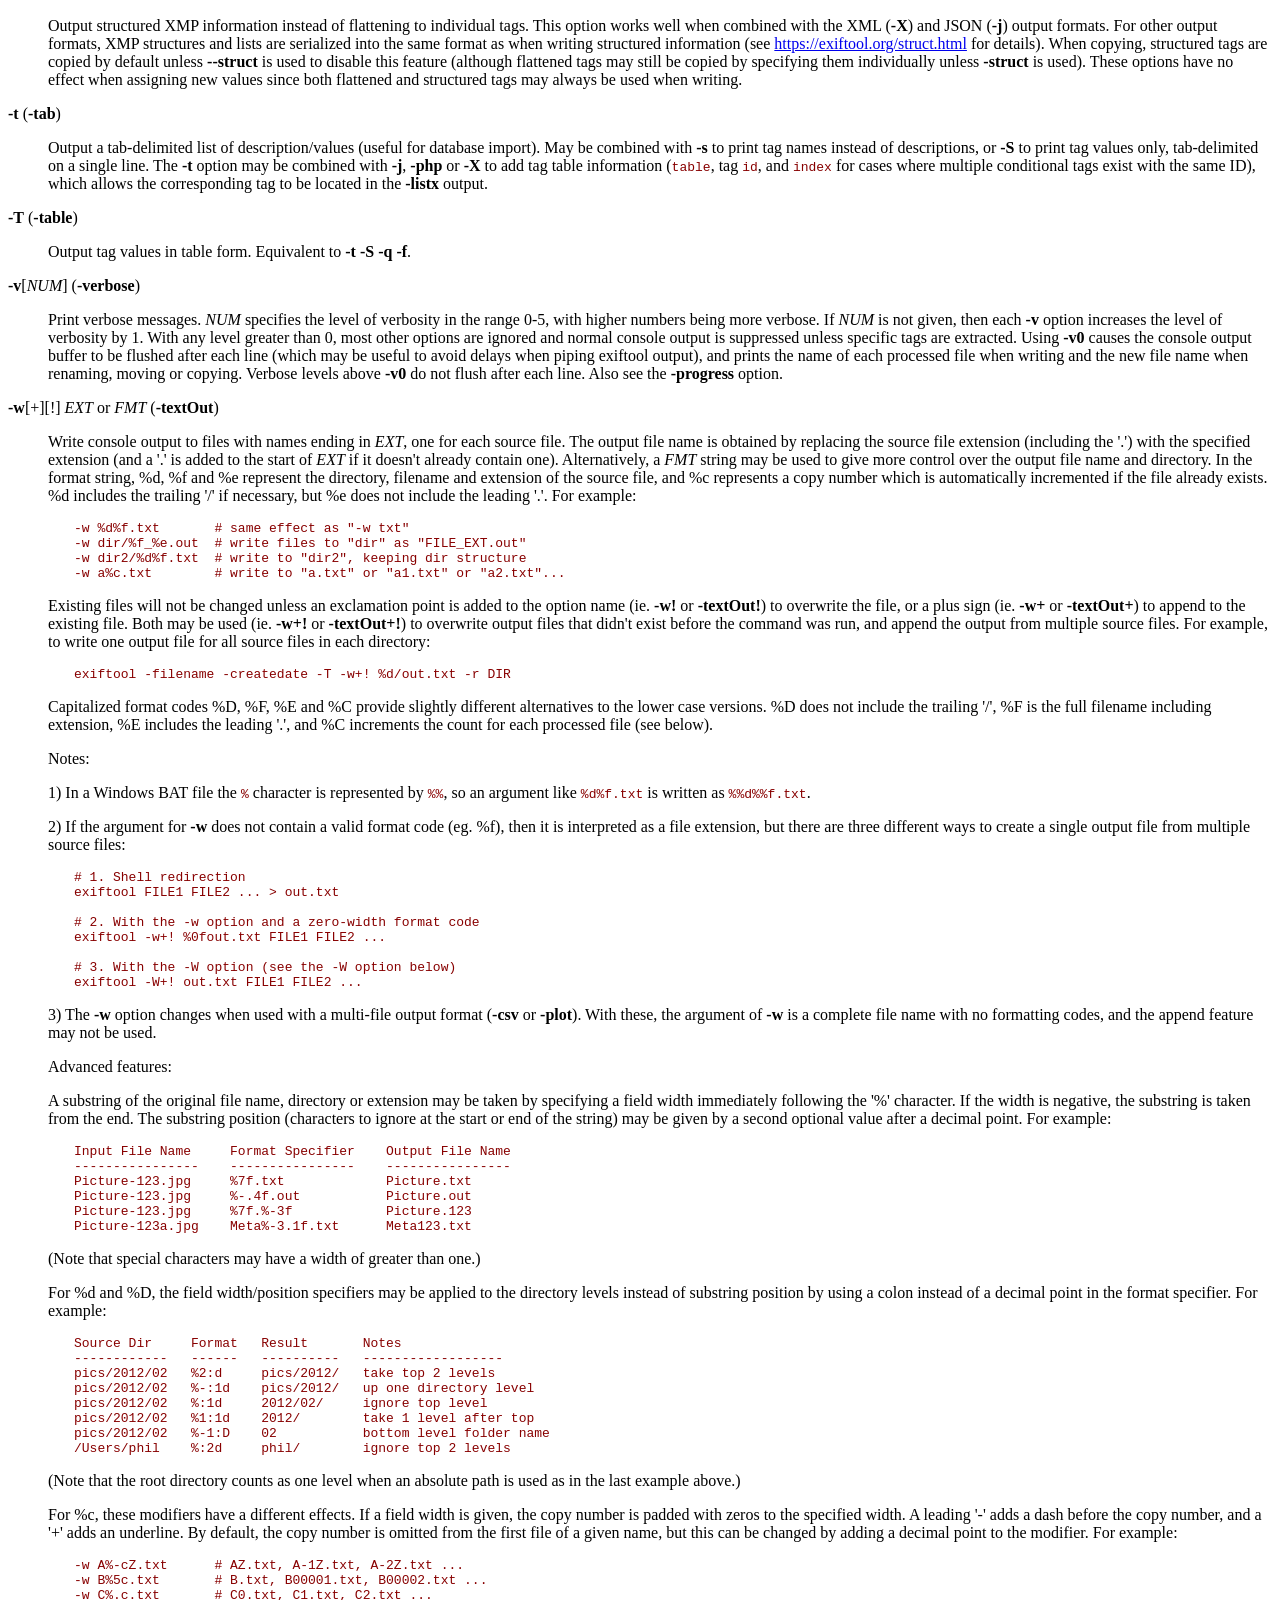
<file: tools/exiftool/html/exiftool_pod.html>
<?xml version="1.0" ?>
<!DOCTYPE html PUBLIC "-//W3C//DTD XHTML 1.0 Strict//EN" "http://www.w3.org/TR/xhtml1/DTD/xhtml1-strict.dtd">
<html xmlns="http://www.w3.org/1999/xhtml">
<head>
<title>exiftool Application Documentation</title>
<meta http-equiv="content-type" content="text/html; charset=utf-8" />
<link rev="made" href="mailto:root@hb8g7.p1s.plx.sd.apple.com" />
<style type='text/css'><!-- code { color: #800 } pre { margin-left: 2em } --></style></head>

<body>
<table border="0" width="100%" cellspacing="0" cellpadding="3">
<tr><td class="_podblock_" style="background-color: #cccccc; color: #000" valign="middle">
<big><strong><span class="_podblock_">&nbsp;exiftool Application Documentation</span></strong></big>
</td></tr>
</table>



<ul id="index">
  <li><a href="#NAME">NAME</a></li>
  <li><a href="#SYNOPSIS">SYNOPSIS</a>
    <ul>
      <li><a href="#Reading">Reading</a></li>
      <li><a href="#Writing">Writing</a></li>
      <li><a href="#Copying">Copying</a></li>
      <li><a href="#Other">Other</a></li>
    </ul>
  </li>
  <li><a href="#DESCRIPTION">DESCRIPTION</a></li>
  <li><a href="#OPTIONS">OPTIONS</a>
    <ul>
      <li><a href="#Option-Overview">Option Overview</a></li>
      <li><a href="#Option-Details">Option Details</a>
        <ul>
          <li><a href="#Tag-operations">Tag operations</a></li>
          <li><a href="#Input-output-text-formatting">Input-output text formatting</a></li>
          <li><a href="#Processing-control">Processing control</a></li>
          <li><a href="#Other-options">Other options</a></li>
          <li><a href="#Special-features">Special features</a></li>
          <li><a href="#Utilities">Utilities</a></li>
          <li><a href="#Advanced-options">Advanced options</a></li>
          <li><a href="#Advanced-formatting-feature">Advanced formatting feature</a>
            <ul>
              <li><a href="#Helper-functions">Helper functions</a></li>
            </ul>
          </li>
        </ul>
      </li>
    </ul>
  </li>
  <li><a href="#WINDOWS-UNICODE-FILE-NAMES">WINDOWS UNICODE FILE NAMES</a></li>
  <li><a href="#WRITING-READ-ONLY-FILES">WRITING READ-ONLY FILES</a></li>
  <li><a href="#READING-EXAMPLES">READING EXAMPLES</a></li>
  <li><a href="#WRITING-EXAMPLES">WRITING EXAMPLES</a></li>
  <li><a href="#COPYING-EXAMPLES">COPYING EXAMPLES</a></li>
  <li><a href="#RENAMING-EXAMPLES">RENAMING EXAMPLES</a></li>
  <li><a href="#GEOTAGGING-EXAMPLES">GEOTAGGING EXAMPLES</a></li>
  <li><a href="#PIPING-EXAMPLES">PIPING EXAMPLES</a></li>
  <li><a href="#INTERRUPTING-EXIFTOOL">INTERRUPTING EXIFTOOL</a></li>
  <li><a href="#EXIT-STATUS">EXIT STATUS</a></li>
  <li><a href="#AUTHOR">AUTHOR</a></li>
  <li><a href="#SEE-ALSO">SEE ALSO</a></li>
</ul>

<h1 id="NAME">NAME</h1>

<p>exiftool - Read and write meta information in files</p>

<h1 id="SYNOPSIS">SYNOPSIS</h1>

<h2 id="Reading">Reading</h2>

<p><b>exiftool</b> [<i>OPTIONS</i>] [-<i>TAG</i>...] [--<i>TAG</i>...] <i>FILE</i>...</p>

<h2 id="Writing">Writing</h2>

<p><b>exiftool</b> [<i>OPTIONS</i>] -<i>TAG</i>[+-^&lt;]=[<i>VALUE</i>]... <i>FILE</i>...</p>

<h2 id="Copying">Copying</h2>

<p><b>exiftool</b> [<i>OPTIONS</i>] <b>-tagsFromFile</b> <i>SRCFILE</i> [-[<i>DSTTAG</i>&lt;]<i>SRCTAG</i>...] <i>FILE</i>...</p>

<h2 id="Other">Other</h2>

<p><b>exiftool</b> [ <b>-ver</b> | <b>-list</b>[<b>w</b>|<b>f</b>|<b>r</b>|<b>wf</b>|<b>g</b>[<i>NUM</i>]|<b>d</b>|<b>x</b>|<b>geo</b>] ]</p>

<p>For specific examples, see the <a href="#READING-EXAMPLES">EXAMPLES</a> sections below.</p>

<p>This documentation is displayed if exiftool is run without an input <i>FILE</i> when one is expected.</p>

<h1 id="DESCRIPTION">DESCRIPTION</h1>

<p>A command-line interface to <a>Image::ExifTool</a>, used for reading and writing meta information in a variety of file types. <i>FILE</i> is one or more source file names, directory names, or <code>-</code> for the standard input. Metadata is read from source files and printed in readable form to the console (or written to output text files with <b>-w</b>).</p>

<p>To write or delete metadata, tag values are assigned using -<i>TAG</i>=[<i>VALUE</i>], and/or the <b>-geotag</b>, <b>-csv=</b> or <b>-json=</b> options. To copy or move metadata, the <b>-tagsFromFile</b> feature is used. By default the original files are preserved with <code>_original</code> appended to their names -- be sure to verify that the new files are OK before erasing the originals. Once in write mode, exiftool will ignore any read-specific options.</p>

<p>Note: If <i>FILE</i> is a directory name then only supported file types in the directory are processed (in write mode only writable types are processed). However, files may be specified by name, or the <b>-ext</b> option may be used to force processing of files with any extension. Hidden files in the directory are also processed. Adding the <b>-r</b> option causes subdirectories to be processed recursively, but subdirectories with names beginning with &quot;.&quot; are skipped unless <b>-r.</b> is used.</p>

<p>Below is a list of file types and meta information formats currently supported by ExifTool (r = read, w = write, c = create):</p>

<pre><code>File Types
------------+-------------+-------------+-------------+------------
360   r/w   | DR4   r/w/c | JNG   r/w   | ODP   r     | RTF   r
3FR   r     | DSF   r     | JP2   r/w   | ODS   r     | RW2   r/w
3G2   r/w   | DSS   r     | JPEG  r/w   | ODT   r     | RWL   r/w
3GP   r/w   | DV    r     | JSON  r     | OFR   r     | RWZ   r
7Z    r     | DVB   r/w   | JXL   r/w   | OGG   r     | RM    r
A     r     | DVR-MS r    | K25   r     | OGV   r     | SEQ   r
AA    r     | DYLIB r     | KDC   r     | ONP   r     | SKETCH r
AAC   r     | EIP   r     | KEY   r     | OPUS  r     | SO    r
AAE   r     | EPS   r/w   | KVAR  r     | ORF   r/w   | SR2   r/w
AAX   r/w   | EPUB  r     | LA    r     | ORI   r/w   | SRF   r
ACR   r     | ERF   r/w   | LFP   r     | OTF   r     | SRW   r/w
AFM   r     | EXE   r     | LIF   r     | PAC   r     | SVG   r
AI    r/w   | EXIF  r/w/c | LNK   r     | PAGES r     | SWF   r
AIFF  r     | EXR   r     | LRV   r/w   | PBM   r/w   | THM   r/w
APE   r     | EXV   r/w/c | M2TS  r     | PCAP  r     | TIFF  r/w
ARQ   r/w   | F4A/V r/w   | M4A/V r/w   | PCAPNG r    | TNEF  r
ARW   r/w   | FFF   r/w   | MACOS r     | PCD   r     | TORRENT r
ASF   r     | FIT   r     | MAX   r     | PCX   r     | TTC   r
AVI   r     | FITS  r     | MEF   r/w   | PDB   r     | TTF   r
AVIF  r/w   | FLA   r     | MIE   r/w/c | PDF   r/w   | TXT   r
AZW   r     | FLAC  r     | MIFF  r     | PEF   r/w   | URL   r
BMP   r     | FLIF  r/w   | MKA   r     | PFA   r     | VCF   r
BPG   r     | FLV   r     | MKS   r     | PFB   r     | VNT   r
BTF   r     | FPF   r     | MKV   r     | PFM   r     | VRD   r/w/c
C2PA  r     | FPX   r     | MNG   r/w   | PGF   r     | VSD   r
CHM   r     | GIF   r/w   | MOBI  r     | PGM   r/w   | VSDX  r
COS   r     | GLV   r/w   | MODD  r     | PLIST r     | WAV   r
CR2   r/w   | GPR   r/w   | MOI   r     | PICT  r     | WDP   r/w
CR3   r/w   | GZ    r     | MOS   r/w   | PMP   r     | WEBP  r/w
CRM   r/w   | HDP   r/w   | MOV   r/w   | PNG   r/w   | WEBM  r
CRW   r/w   | HDR   r     | MP3   r     | PPM   r/w   | WMA   r
CS1   r/w   | HEIC  r/w   | MP4   r/w   | PPT   r     | WMV   r
CSV   r     | HEIF  r/w   | MPC   r     | PPTX  r     | WOFF  r
CUR   r     | HTML  r     | MPG   r     | PS    r/w   | WOFF2 r
CZI   r     | ICC   r/w/c | MPO   r/w   | PSB   r/w   | WPG   r
DCM   r     | ICO   r     | MQV   r/w   | PSD   r/w   | WTV   r
DCP   r/w   | ICS   r     | MRC   r     | PSP   r     | WV    r
DCR   r     | IDML  r     | MRW   r/w   | QTIF  r/w   | X3F   r/w
DFONT r     | IIQ   r/w   | MXF   r     | R3D   r     | XCF   r
DIVX  r     | IND   r/w   | NEF   r/w   | RA    r     | XISF  r
DJVU  r     | INSP  r/w   | NKA   r     | RAF   r/w   | XLS   r
DLL   r     | INSV  r     | NKSC  r/w   | RAM   r     | XLSX  r
DNG   r/w   | INX   r     | NRW   r/w   | RAR   r     | XMP   r/w/c
DOC   r     | ISO   r     | NUMBERS r   | RAW   r/w   | ZIP   r
DOCX  r     | ITC   r     | NXD   r     | RIFF  r     |
DPX   r     | J2C   r     | O     r     | RSRC  r     |

Meta Information
----------------------+----------------------+---------------------
EXIF           r/w/c  |  CIFF           r/w  |  Ricoh RMETA    r
GPS            r/w/c  |  AFCP           r/w  |  Picture Info   r
IPTC           r/w/c  |  Kodak Meta     r/w  |  Adobe APP14    r
XMP            r/w/c  |  FotoStation    r/w  |  MPF            r
MakerNotes     r/w/c  |  PhotoMechanic  r/w  |  Stim           r
Photoshop IRB  r/w/c  |  JPEG 2000      r    |  DPX            r
ICC Profile    r/w/c  |  DICOM          r    |  APE            r
MIE            r/w/c  |  Flash          r    |  Vorbis         r
JFIF           r/w/c  |  FlashPix       r    |  SPIFF          r
Ducky APP12    r/w/c  |  QuickTime      r    |  DjVu           r
PDF            r/w/c  |  Matroska       r    |  M2TS           r
PNG            r/w/c  |  MXF            r    |  PE/COFF        r
Canon VRD      r/w/c  |  PrintIM        r    |  AVCHD          r
Nikon Capture  r/w/c  |  FLAC           r    |  ZIP            r
GeoTIFF        r/w/c  |  ID3            r    |  (and more)</code></pre>

<h1 id="OPTIONS">OPTIONS</h1>

<p>Case is not significant for any command-line option (including tag and group names), except for single-character options when the corresponding upper-case option exists. Many single-character options have equivalent long-name versions (shown in brackets), and some options have inverses which are invoked with a leading double-dash. Unrecognized options are interpreted as tag names (for this reason, multiple single-character options may NOT be combined into one argument). Contrary to standard practice, options may appear after source file names on the exiftool command line.</p>

<h2 id="Option-Overview">Option Overview</h2>

<p><a href="#Tag-operations">Tag operations</a></p>

<pre><code>-TAG or --TAG                    Extract or exclude specified tag
-TAG[+-^]=[VALUE]                Write new value for tag
-TAG[+-]&lt;=DATFILE                Write tag value from contents of file
-[+]TAG[+-]&lt;SRCTAG               Copy tag value (see -tagsFromFile)

-tagsFromFile SRCFILE            Copy tag values from file
-x TAG      (-exclude)           Exclude specified tag</code></pre>

<p><a href="#Input-output-text-formatting">Input-output text formatting</a></p>

<pre><code>-args       (-argFormat)         Format metadata as exiftool arguments
-b          (-binary)            Output metadata in binary format
-c FMT      (-coordFormat)       Set format for GPS coordinates
-charset [[TYPE=]CHARSET]        Specify encoding for special characters
-csv[[+]=CSVFILE]                Export/import tags in CSV format
-csvDelim STR                    Set delimiter for CSV file
-d FMT      (-dateFormat)        Set format for date/time values
-D          (-decimal)           Show tag ID numbers in decimal
-E,-ex,-ec  (-escape(HTML|XML|C))Escape tag values for HTML, XML or C
-f          (-forcePrint)        Force printing of all specified tags
-g[NUM...]  (-groupHeadings)     Organize output by tag group
-G[NUM...]  (-groupNames)        Print group name for each tag
-h          (-htmlFormat)        Use HTML formatting for output
-H          (-hex)               Show tag ID numbers in hexadecimal
-htmlDump[OFFSET]                Generate HTML-format binary dump
-j[[+]=JSONFILE] (-json)         Export/import tags in JSON format
-l          (-long)              Use long 2-line output format
-L          (-latin)             Use Windows Latin1 encoding
-lang [LANG]                     Set current language
-listItem INDEX                  Extract specific item from a list
-n          (--printConv)        No print conversion
-p[-] STR   (-printFormat)       Print output in specified format
-php                             Export tags as a PHP Array
-plot                            Output tags as SVG plot file
-s[NUM]     (-short)             Short output format (-s for tag names)
-S          (-veryShort)         Very short output format
-sep STR    (-separator)         Set separator string for list items
-sort                            Sort output alphabetically
-struct                          Enable output of structured information
-t          (-tab)               Output in tab-delimited list format
-T          (-table)             Output in tabular format
-v[NUM]     (-verbose)           Print verbose messages
-w[+|!] EXT (-textOut)           Write (or overwrite!) output text files
-W[+|!] FMT (-tagOut)            Write output text file for each tag
-Wext EXT   (-tagOutExt)         Write only specified file types with -W
-X          (-xmlFormat)         Use RDF/XML output format</code></pre>

<p><a href="#Processing-control">Processing control</a></p>

<pre><code>-a          (-duplicates)        Allow duplicate tags to be extracted
-e          (--composite)        Do not generate composite tags
-ee[NUM]    (-extractEmbedded)   Extract information from embedded files
-ext[+] EXT (-extension)         Process files with specified extension
-F[OFFSET]  (-fixBase)           Fix the base for maker notes offsets
-fast[NUM]                       Increase speed when extracting metadata
-fileOrder[NUM] [-]TAG           Set file processing order
-i DIR      (-ignore)            Ignore specified directory name
-if[NUM] EXPR                    Conditionally process files
-m          (-ignoreMinorErrors) Ignore minor errors and warnings
-o OUTFILE  (-out)               Set output file or directory name
-overwrite_original              Overwrite original by renaming tmp file
-overwrite_original_in_place     Overwrite original by copying tmp file
-P          (-preserve)          Preserve file modification date/time
-password PASSWD                 Password for processing protected files
-progress[NUM][:[TITLE]]         Show file progress count
-q          (-quiet)             Quiet processing
-r[.]       (-recurse)           Recursively process subdirectories
-scanForXMP                      Brute force XMP scan
-u          (-unknown)           Extract unknown tags
-U          (-unknown2)          Extract unknown binary tags too
-wm MODE    (-writeMode)         Set mode for writing/creating tags
-z          (-zip)               Read/write compressed information</code></pre>

<p><a href="#Other-options">Other options</a></p>

<pre><code>-@ ARGFILE                       Read command-line arguments from file
-k          (-pause)             Pause before terminating
-list[w|f|r|wf|g[NUM]|d|x|geo]   List various exiftool capabilities
-ver                             Print exiftool version number
--                               End of options</code></pre>

<p><a href="#Special-features">Special features</a></p>

<pre><code>-diff FILE2                      Compare metadata with another file
-geotag TRKFILE                  Geotag images from specified GPS log
-globalTimeShift SHIFT           Shift all formatted date/time values
-use MODULE                      Add features from plug-in module</code></pre>

<p><a href="#Utilities">Utilities</a></p>

<pre><code>-delete_original[!]              Delete &quot;_original&quot; backups
-restore_original                Restore from &quot;_original&quot; backups</code></pre>

<p><a href="#Advanced-options">Advanced options</a></p>

<pre><code>-api [OPT[[^]=[VAL]]]            Set ExifTool API option
-common_args                     Define common arguments
-config CFGFILE                  Specify configuration file name
-echo[NUM] TEXT                  Echo text to stdout or stderr
-efile[NUM][!] TXTFILE           Save names of files with errors
-execute[NUM]                    Execute multiple commands on one line
-fileNUM ALTFILE                 Load tags from alternate file
-list_dir                        List directories, not their contents
-srcfile FMT                     Process a different source file
-stay_open FLAG                  Keep reading -@ argfile even after EOF
-userParam PARAM[[^]=[VAL]]      Set user parameter (API UserParam opt)</code></pre>

<h2 id="Option-Details">Option Details</h2>

<h3 id="Tag-operations">Tag operations</h3>

<dl>

<dt id="TAG"><b>-</b><i>TAG</i></dt>
<dd>

<p>Extract information for the specified tag (eg. <code>-CreateDate</code>). Multiple tags may be specified in a single command. A tag name is the handle by which a piece of information is referenced. See <a>Image::ExifTool::TagNames</a> for documentation on available tag names. A tag name may include leading group names separated by colons (eg. <code>-EXIF:CreateDate</code>, or <code>-Doc1:XMP:Creator</code>), and each group name may be prefixed by a digit to specify family number (eg. <code>-1IPTC:City</code>). (Note that the API SavePath and SaveFormat options must be used for the family 5 and 6 groups respectively to be available.) Use the <b>-listg</b> option to list available group names by family.</p>

<p>A special tag name of <code>All</code> may be used to indicate all meta information (ie. <b>-All</b>). This is particularly useful when a group name is specified to extract all information in a group (but beware that unless the <b>-a</b> option is also used, some tags in the group may be suppressed by same-named tags in other groups). The wildcard characters <code>?</code> and <code>*</code> may be used in a tag name to match any single character and zero or more characters respectively. These may not be used in a group name, with the exception that a group name of <code>*</code> (or <code>All</code>) may be used to extract all instances of a tag (as if <b>-a</b> was used). Note that arguments containing wildcards must be quoted on the command line of most systems to prevent shell globbing.</p>

<p>A <code>#</code> may be appended to the tag name to disable the print conversion on a per-tag basis (see the <b>-n</b> option). This may also be used when writing or copying tags.</p>

<p>If no tags are specified, all available information is extracted (as if <code>-All</code> had been specified).</p>

<p>Note: Descriptions, not tag names, are shown by default when extracting information. Use the <b>-s</b> option to see the tag names instead.</p>

</dd>
<dt id="TAG1"><b>--</b><i>TAG</i></dt>
<dd>

<p>Exclude specified tag from extracted information. Same as the <b>-x</b> option. Group names and wildcards are permitted as described above for <b>-</b><i>TAG</i>. Once excluded from the output, a tag may not be re-included by a subsequent option. Also note that this excludes the tag from being used in a <code>-if</code> condition. May be used following a <b>-tagsFromFile</b> option to exclude tags from being copied (when redirecting to another tag, it is the source tag that should be excluded), or to exclude groups from being deleted when deleting all information (eg. <code>-all= --exif:all</code> deletes all but EXIF information). But note that this will not exclude individual tags from a group delete (unless a family 2 group is specified, see note 4 below). Instead, individual tags may be recovered using the <b>-tagsFromFile</b> option (eg. <code>-all= -tagsfromfile @ -artist</code>).</p>

<p>To speed processing when reading XMP, exclusions in XMP groups also bypass processing of the corresponding XMP property and any contained properties. For example, <code>--xmp-crs:all</code> may speed processing significantly in cases where a large number of XMP-crs tags exist. To use this feature to bypass processing of a specific XMP property, the property name must be used instead of the ExifTool tag name (eg. <code>--xmp-crs:dabs</code>). Also, <code>XMP-all</code> may be used to to indicate any XMP namespace (eg. <code>--xmp-all:dabs</code>).</p>

</dd>
<dt id="TAG---VALUE"><b>-</b><i>TAG</i>[+-^]<b>=</b>[<i>VALUE</i>]</dt>
<dd>

<p>Write a new value for the specified tag (eg. <code>-comment=wow</code>), or delete the tag if no <i>VALUE</i> is given (eg. <code>-comment=</code>). <code>+=</code> and <code>-=</code> are used to add or remove existing entries from a list, or to shift date/time values (see <a>Image::ExifTool::Shift.pl</a> and notes 6 and 7 below for more details). <code>+=</code> may also be used to increment numerical values (or decrement if <i>VALUE</i> is negative), and <code>-=</code> may be used to conditionally delete or replace a tag (see <a href="#WRITING-EXAMPLES">&quot;WRITING EXAMPLES&quot;</a> for examples). <code>^=</code> is used to write an empty string instead of deleting the tag when no <i>VALUE</i> is given, but otherwise it is equivalent to <code>=</code>. (Note that the caret must be quoted in the Windows CMD shell.)</p>

<p><i>TAG</i> may contain one or more leading family 0, 1, 2 or 7 group names, prefixed by optional family numbers, and separated colons. If no group name is specified, the tag is created in the preferred group, and updated in any other location where a same-named tag already exists. The preferred group in JPEG and TIFF-format images is the first group in the following list where <i>TAG</i> is valid: 1) EXIF, 2) IPTC, 3) XMP.</p>

<p>The wildcards <code>*</code> and <code>?</code> may be used in tag names to assign the same value to multiple tags. When specified with wildcards, &quot;Unsafe&quot; tags are not written. A tag name of <code>All</code> is equivalent to <code>*</code> (except that it doesn&#39;t require quoting, while arguments with wildcards do on systems with shell globbing), and is often used when deleting all metadata (ie. <code>-All=</code>) or an entire group (eg. <code>-XMP-dc:All=</code>, see note 4 below). Note that not all groups are deletable, and that the JPEG APP14 &quot;Adobe&quot; group is not removed by default with <code>-All=</code> because it may affect the appearance of the image. However, color space information is removed, so the colors may be affected (but this may be avoided by copying back the tags defined by the ColorSpaceTags shortcut). Use the <b>-listd</b> option for a complete list of deletable groups, and see note 5 below regarding the &quot;APP&quot; groups. Also, within an image some groups may be contained within others, and these groups are removed if the containing group is deleted:</p>

<pre><code>JPEG Image:
- Deleting EXIF or IFD0 also deletes ExifIFD, GlobParamIFD,
  GPS, IFD1, InteropIFD, MakerNotes, PrintIM and SubIFD.
- Deleting ExifIFD also deletes InteropIFD and MakerNotes.
- Deleting Photoshop also deletes IPTC.

TIFF Image:
- Deleting EXIF only removes ExifIFD which also deletes
  InteropIFD and MakerNotes.

MOV/MP4 Video:
- Deleting ItemList also deletes Keys tags.</code></pre>

<p>Notes:</p>

<p>1) <b>Many tag values may be assigned in a single command</b>. If two assignments affect the same tag, the latter takes precedence (except for list-type tags, for which both values are written).</p>

<p>2) In general, MakerNotes tags are considered &quot;Permanent&quot;, and may be edited but not created or deleted individually. This avoids many potential problems, including the inevitable compatibility problems with OEM software which may be very inflexible about the information it expects to find in the maker notes.</p>

<p>3) Changes to PDF files by ExifTool are reversible (by deleting the update with <code>-PDF-update:all=</code>) because the original information is never actually deleted from the file. So ExifTool alone may not be used to securely edit metadata in PDF files.</p>

<p>4) Specifying <code>-GROUP:all=</code> deletes the entire group as a block only if a single family 0 or 1 group is specified. Otherwise all deletable tags in the specified group(s) are removed individually, and in this case is it possible to exclude individual tags from a mass delete. For example, <code>-time:all --Exif:Time:All</code> removes all deletable Time tags except those in the EXIF. This difference also applies if family 2 is specified when deleting all groups. For example, <code>-2all:all=</code> deletes tags individually, while <code>-all:all=</code> deletes entire blocks.</p>

<p>5) The &quot;APP&quot; group names (&quot;APP0&quot; through &quot;APP15&quot;) are used to delete JPEG application segments which are not associated with another deletable group. For example, specifying <code>-APP14:All=</code> will NOT delete the APP14 &quot;Adobe&quot; segment because this is accomplished with <code>-Adobe:All</code>. But note that these unnamed APP segments may not be excluded with <code>--APPxx:all</code> when deleting all information.</p>

<p>6) When shifting a value, the shift is applied to the original value of the tag, overriding any other values previously assigned to the tag on the same command line. To shift a date/time value and copy it to another tag in the same operation, use the <b>-globalTimeShift</b> option.</p>

<p>7) The <code>+=</code> operator may not be used to shift a List-type date/time tag (eg. XMP-dc:Date) because <code>+=</code> is used to add elements to the list. Instead, the <b>-globalTimeShift</b> option should be used.</p>

<p>Special feature: Integer values may be specified in hexadecimal with a leading <code>0x</code>, and simple rational values may be specified as fractions.</p>

</dd>
<dt id="TAG-DATFILE-or--TAG-FMT"><b>-</b><i>TAG</i>&lt;=<i>DATFILE</i> or <b>-</b><i>TAG</i>&lt;=<i>FMT</i></dt>
<dd>

<p>Set the value of a tag from the contents of file <i>DATFILE</i>. The file name may also be given by a <i>FMT</i> string where %d, %f and %e represent the directory, file name and extension of the original <i>FILE</i> (see the <b>-w</b> option for more details). Note that quotes are required around this argument to prevent shell redirection since it contains a <code>&lt;</code> symbol. If <i>DATFILE</i>/<i>FMT</i> is not provided, the effect is the same as <code>-TAG=</code>, and the tag is simply deleted. <code>+&lt;=</code> or <code>-&lt;=</code> may also be used to add or delete specific list entries, to conditionally delete/replace tags, or to shift date/time values.</p>

</dd>
<dt id="tagsFromFile-SRCFILE-or-FMT"><b>-tagsFromFile</b> <i>SRCFILE</i> or <i>FMT</i></dt>
<dd>

<p>Copy tag values from <i>SRCFILE</i> to <i>FILE</i>. Tag names on the command line after this option specify the tags to be copied, or excluded from the copy. Wildcards are permitted in these tag names. If no tags are specified, then all possible tags (see note 1 below) from the source file are copied to same-named tags in the preferred location of the output file (the same as specifying <code>-all</code>). More than one <b>-tagsFromFile</b> option may be used to copy tags from multiple files.</p>

<p>By default, this option will update any existing and writable same-named tags in the output <i>FILE</i>, but will create new tags only in their preferred groups. This allows some information to be automatically transferred to the appropriate group when copying between images of different formats. However, if a group name is specified for a tag then the information is written only to this group (unless redirected to another group, see below). If <code>All</code> is used as a group name, then the specified tag(s) are written to the same family 1 group they had in the source file (ie. the same specific location, like ExifIFD or XMP-dc). For example, the common operation of copying all writable tags to the same specific locations in the output <i>FILE</i> is achieved by adding <code>-all:all</code>. A different family may be specified by adding a leading family number to the group name (eg. <code>-0all:all</code> preserves the same general location, like EXIF or XMP).</p>

<p><i>SRCFILE</i> may be the same as <i>FILE</i> to move information around within a single file. In this case, <code>@</code> may be used to represent the source file (ie. <code>-tagsFromFile @</code>), permitting this feature to be used for batch processing multiple files. Specified tags are then copied from each file in turn as it is rewritten. For advanced batch use, the source file name may also be specified using a <i>FMT</i> string in which %d, %f and %e represent the directory, file name and extension of <i>FILE</i>. (eg. the current <i>FILE</i> would be represented by <code>%d%f.%e</code>, with the same effect as <code>@</code>). See the <b>-w</b> option for <i>FMT</i> string examples.</p>

<p>A powerful redirection feature allows a destination tag to be specified for each copied tag. With this feature, information may be written to a tag with a different name or group. This is done using &quot;&#39;-<i>DSTTAG</i>&lt;<i>SRCTAG</i>&#39;&quot; or &quot;&#39;-<i>SRCTAG</i>&gt;<i>DSTTAG</i>&#39;&quot; on the command line after <b>-tagsFromFile</b>, and causes the value of <i>SRCTAG</i> to be copied from <i>SRCFILE</i> and written to <i>DSTTAG</i> in <i>FILE</i>. Has no effect unless <i>SRCTAG</i> exists in <i>SRCFILE</i>. Note that this argument must be quoted to prevent shell redirection, and there is no <code>=</code> sign as when assigning new values. Source and/or destination tags may be prefixed by a group name and/or suffixed by <code>#</code>. Wildcards are allowed in both the source and destination tag names. A destination group and/or tag name of <code>All</code> or <code>*</code> writes to the same family 1 group and/or tag name as the source (but the family may be specified by adding a leading number to the group name, eg. <code>0All</code> writes to the same family 0 group as the source). If no destination group is specified, the information is written to the preferred group. Whitespace around the <code>&gt;</code> or <code>&lt;</code> is ignored. As a convenience, <code>-tagsFromFile @</code> is assumed for any redirected tags which are specified without a prior <b>-tagsFromFile</b> option. Copied tags may also be added or deleted from a list, or conditionally deleted/replaced with arguments of the form &quot;&#39;-<i>SRCTAG</i>+&lt;<i>DSTTAG</i>&#39;&quot; or &quot;&#39;-<i>SRCTAG</i>-&lt;<i>DSTTAG</i>&#39;&quot; (but see Note 5 below).</p>

<p>An extension of the redirection feature allows strings involving tag names to be used on the right hand side of the <code>&lt;</code> symbol with the syntax &quot;&#39;-<i>DSTTAG</i>&lt;<i>STR</i>&#39;&quot;, where tag names in <i>STR</i> are prefixed with a <code>$</code> symbol. See the <b>-p</b> option and the <a href="#Advanced-formatting-feature">&quot;Advanced formatting feature&quot;</a> section for more details about this syntax. Strings starting with a <code>=</code> sign must insert a single space after the <code>&lt;</code> to avoid confusion with the <code>&lt;=</code> operator which sets the tag value from the contents of a file. A single space at the start of the string is removed if it exists, but all other whitespace in the string is preserved. See note 8 below about using the redirection feature with list-type tags, shortcuts or when using wildcards in tag names.</p>

<p>See <a href="#COPYING-EXAMPLES">&quot;COPYING EXAMPLES&quot;</a> for examples using <b>-tagsFromFile</b>.</p>

<p>Notes:</p>

<p>1) Some tags (generally tags which may affect the appearance of the image) are considered &quot;Unsafe&quot; to write, and are only copied if specified explicitly (ie. no wildcards). See the <a>tag name documentation</a> for more details about &quot;Unsafe&quot; tags.</p>

<p>2) Be aware of the difference between excluding a tag from being copied (--<i>TAG</i>), and deleting a tag (-<i>TAG</i>=). Excluding a tag prevents it from being copied to the destination image, but deleting will remove a pre-existing tag from the image.</p>

<p>3) The maker note information is copied as a block, so it isn&#39;t affected like other information by subsequent tag assignments on the command line, and individual makernote tags may not be excluded from a block copy. Also, since the PreviewImage referenced from the maker notes may be rather large, it is not copied, and must be transferred separately if desired.</p>

<p>4) The order of operations is to copy all specified tags at the point of the <b>-tagsFromFile</b> option in the command line. Any tag assignment to the right of the <b>-tagsFromFile</b> option is made after all tags are copied. For example, new tag values are set in the order One, Two, Three then Four with this command:</p>

<pre><code>exiftool -One=1 -tagsFromFile s.jpg -Two -Four=4 -Three d.jpg</code></pre>

<p>This is significant in the case where an overlap exists between the copied and assigned tags because later operations may override earlier ones.</p>

<p>5) The normal behaviour of copied tags differs from that of assigned tags for list-type tags and conditional replacements because each copy operation on a tag overrides any previous operations. While this avoids duplicate list items when copying groups of tags from a file containing redundant information, it also prevents values of different tags from being copied into the same list when this is the intent. To accumulate values from different operations into the same list, add a <code>+</code> after the initial <code>-</code> of the argument or use the <b>-addTagsFromFile</b> option. For example:</p>

<pre><code>exiftool -tagsfromfile @ &#39;-subject&lt;make&#39; &#39;-+subject&lt;model&#39; ...</code></pre>

<p>or</p>

<pre><code>exiftool -addtagsfromfile @ &#39;-subject&lt;make&#39; &#39;-subject&lt;model&#39; ...</code></pre>

<p>Similarly, <code>-+DSTTAG</code> or <b>-addTagsFromFile</b> must be used when conditionally replacing a tag to prevent overriding earlier conditions.</p>

<p>Other than these differences, the <b>-tagsFromFile</b> and <b>-addTagsFromFile</b> options are equivalent.</p>

<p>6) The <b>-a</b> option (allow duplicate tags) is always in effect when copying tags from <i>SRCFILE</i>, but the highest priority tag is always copied last so it takes precedence.</p>

<p>7) Structured tags are copied by default when copying tags. See the <b>-struct</b> option for details.</p>

<p>8) With the redirection feature, copying a tag directly (ie. &quot;&#39;-<i>DSTTAG</i>&lt;<i>SRCTAG</i>&#39;&quot;) is not the same as interpolating its value inside a string (ie. &quot;&#39;-<i>DSTTAG</i>&lt;$<i>SRCTAG</i>&#39;&quot;) for source tags which are list-type tags, <a>shortcut tags</a>, or tag names containing wildcards. When copying directly, the values of each matching source tag are copied individually to the destination tag (as if they were separate assignments). However, when interpolated inside a string, list items and the values of shortcut tags are concatenated (with a separator set by the <b>-sep</b> option), and wildcards are not allowed. Another difference is that a minor warning is generated if a tag doesn&#39;t exist when interpolating its value in a string (with <code>$</code>), but isn&#39;t when copying the tag directly.</p>

<p>Finally, the behaviour is different when a destination tag or group of <code>All</code> is used. When copying directly, a destination group and/or tag name of <code>All</code> writes to the same family 1 group and/or tag name as the source. But when interpolated in a string, the identity of the source tags are lost and the value is written to all possible groups/tags. For example, the string form must be used in the following command since the intent is to set the value of all existing date/time tags from <code>CreateDate</code>:</p>

<pre><code>exiftool &#39;-time:all&lt;$createdate&#39; -wm w FILE</code></pre>

</dd>
<dt id="x-TAG--exclude"><b>-x</b> <i>TAG</i> (<b>-exclude</b>)</dt>
<dd>

<p>Exclude the specified tag. There may be multiple <b>-x</b> options. This has the same effect as --<i>TAG</i> on the command line. See the --<i>TAG</i> documentation above for a complete description.</p>

</dd>
</dl>

<h3 id="Input-output-text-formatting">Input-output text formatting</h3>

<p>Note that trailing spaces are removed from extracted values for most output text formats. The exceptions are <b>-b</b>, <b>-csv</b>, <b>-j</b> and <b>-X</b>.</p>

<dl>

<dt id="args--argFormat"><b>-args</b> (<b>-argFormat</b>)</dt>
<dd>

<p>Output information in the form of exiftool arguments, suitable for use with the <b>-@</b> option when writing. May be combined with the <b>-G</b> option to include group names. This feature may be used to effectively copy tags between images, but allows the metadata to be altered by editing the intermediate file (<code>out.args</code> in this example):</p>

<pre><code>exiftool -args -G1 --filename --directory src.jpg &gt; out.args
exiftool -@ out.args -sep &#39;, &#39; dst.jpg</code></pre>

<p>Note: Be careful when copying information with this technique since it is easy to write tags which are normally considered &quot;Unsafe&quot;. For instance, the FileName and Directory tags are excluded in the example above to avoid renaming and moving the destination file. Also note that the second command above will produce warning messages for any tags which are not writable.</p>

<p>As well, the <b>-sep</b> option should be used as in the second command above to maintain separate list items when writing metadata back to image files, and the <b>-struct</b> option may be used when extracting to preserve structured XMP information.</p>

</dd>
<dt id="b---b--binary---binary"><b>-b</b>, <b>--b</b> (<b>-binary</b>, <b>--binary</b>)</dt>
<dd>

<p>Output requested metadata in binary format without tag names or descriptions (<b>-b</b> or <b>-binary</b>). This option is mainly used for extracting embedded images or other binary data, but it may also be useful for some text strings since control characters (such as newlines) are not replaced by &#39;.&#39; as they are in the default output. By default, list items are separated by a newline when extracted with the <b>-b</b> option and no terminator is added after each tag value, but the list separator may be changed with a <b>-sep</b> option and a terminator may be set by adding a second <b>-sep</b> option (see the <b>-sep</b> option for details). May be combined with <b>-j</b>, <b>-php</b> or <b>-X</b> to extract binary data in JSON, PHP or XML format, but note that &quot;Unsafe&quot; tags are not extracted as binary unless they are specified explicitly or the API RequestAll option is set to 3 or higher.</p>

<p>With a leading double dash (<b>--b</b> or <b>--binary</b>), tags which contain binary data are suppressed in the output when reading.</p>

</dd>
<dt id="c-FMT--coordFormat"><b>-c</b> <i>FMT</i> (<b>-coordFormat</b>)</dt>
<dd>

<p>Set the print format for GPS coordinates. <i>FMT</i> uses the same syntax as a <code>printf</code> format string. The specifiers correspond to degrees, minutes and seconds in that order, but minutes and seconds are optional. For example, the following table gives the output for the same coordinate using various formats:</p>

<pre><code>        FMT                  Output
-------------------    ------------------
&quot;%d deg %d&#39; %.2f&quot;\&quot;    54 deg 59&#39; 22.80&quot;  (default for reading)
&quot;%d %d %.8f&quot;           54 59 22.80000000  (default for copying)
&quot;%d deg %.4f min&quot;      54 deg 59.3800 min
&quot;%.6f degrees&quot;         54.989667 degrees</code></pre>

<p>Notes:</p>

<p>1) To avoid loss of precision, the default coordinate format is different when copying tags using the <b>-tagsFromFile</b> option.</p>

<p>2) If the hemisphere is known, a reference direction (N, S, E or W) is appended to each printed coordinate, but adding a <code>+</code> or <code>-</code> to the format specifier (eg. <code>%+.6f</code> or <code>%-.6f</code>) prints a signed coordinate instead. (<code>+</code> adds a leading &quot;+&quot; for positive coordinates, but <code>-</code> does not.)</p>

<p>3) This print formatting may be disabled with the <b>-n</b> option to extract coordinates as signed decimal degrees.</p>

</dd>
<dt id="charset-TYPE-CHARSET"><b>-charset</b> [[<i>TYPE</i>=]<i>CHARSET</i>]</dt>
<dd>

<p>If <i>TYPE</i> is <code>ExifTool</code> or not specified, this option sets the ExifTool character encoding for output tag values when reading and input values when writing, with a default of <code>UTF8</code>. If no <i>CHARSET</i> is given, a list of available character sets is returned. Valid <i>CHARSET</i> values are:</p>

<pre><code>CHARSET     Alias(es)        Description
----------  ---------------  ----------------------------------
UTF8        cp65001, UTF-8   UTF-8 characters (default)
Latin       cp1252, Latin1   Windows Latin1 (West European)
Latin2      cp1250           Windows Latin2 (Central European)
Cyrillic    cp1251, Russian  Windows Cyrillic
Greek       cp1253           Windows Greek
Turkish     cp1254           Windows Turkish
Hebrew      cp1255           Windows Hebrew
Arabic      cp1256           Windows Arabic
Baltic      cp1257           Windows Baltic
Vietnam     cp1258           Windows Vietnamese
Thai        cp874            Windows Thai
DOSLatinUS  cp437            DOS Latin US
DOSLatin1   cp850            DOS Latin1
DOSCyrillic cp866            DOS Cyrillic
MacRoman    cp10000, Roman   Macintosh Roman
MacLatin2   cp10029          Macintosh Latin2 (Central Europe)
MacCyrillic cp10007          Macintosh Cyrillic
MacGreek    cp10006          Macintosh Greek
MacTurkish  cp10081          Macintosh Turkish
MacRomanian cp10010          Macintosh Romanian
MacIceland  cp10079          Macintosh Icelandic
MacCroatian cp10082          Macintosh Croatian</code></pre>

<p><i>TYPE</i> may be <code>FileName</code> to specify the encoding of file names on the command line (ie. <i>FILE</i> arguments). In Windows, this triggers use of wide-character i/o routines, thus providing support for Unicode file names. See the <a href="#WINDOWS-UNICODE-FILE-NAMES">&quot;WINDOWS UNICODE FILE NAMES&quot;</a> section below for details.</p>

<p>Other values of <i>TYPE</i> listed below are used to specify the internal encoding of various meta information formats.</p>

<pre><code>TYPE       Description                                  Default
---------  -------------------------------------------  -------
EXIF       Internal encoding of EXIF &quot;ASCII&quot; strings    (none)
ID3        Internal encoding of ID3v1 information       Latin
IPTC       Internal IPTC encoding to assume when        Latin
            IPTC:CodedCharacterSet is not defined
Photoshop  Internal encoding of Photoshop IRB strings   Latin
QuickTime  Internal encoding of QuickTime strings       MacRoman
RIFF       Internal encoding of RIFF strings            0</code></pre>

<p>See <a href="https://exiftool.org/faq.html#Q10">https://exiftool.org/faq.html#Q10</a> for more information about coded character sets, and the <a>Image::ExifTool Options</a> for more details about the <b>-charset</b> settings.</p>

</dd>
<dt id="csv-CSVFILE"><b>-csv</b>[[+]=<i>CSVFILE</i>]</dt>
<dd>

<p>Export information in CSV format, or import information if <i>CSVFILE</i> is specified. When importing, the CSV file must be in exactly the same format as the exported file. The first row of the <i>CSVFILE</i> must be the ExifTool tag names (with optional group names) for each column of the file, and values must be separated by commas. A special &quot;SourceFile&quot; column specifies the files associated with each row of information (and a SourceFile of &quot;*&quot; may be used to define default tags to be imported for all files, which are then combined with any tags specified for the specific SourceFile processed). To be clear, the imported CSV file acts as a lookup table to obtain the tags for import based on the files/directories and tags specified on the command line. The <b>-csvDelim</b> option may be used to change the input/output field delimiter if something other than a comma is required.</p>

<p>The following examples demonstrate basic use of the <b>-csv</b> option:</p>

<pre><code># generate CSV file with common tags from all images in a directory
exiftool -common -csv dir &gt; out.csv

# update metadata for all images in a directory from CSV file
exiftool -csv=a.csv dir</code></pre>

<p>When importing, empty values are ignored unless the <b>-f</b> option is used and the API MissingTagValue is set to an empty string (in which case the tag is deleted). Also, FileName and Directory columns are ignored if they exist (ie. ExifTool will not attempt to write these tags with a CSV import), but all other columns are imported. To force a tag to be deleted, use the <b>-f</b> option and set the value to &quot;-&quot; in the CSV file (or to the MissingTagValue if this API option was used). Multiple databases may be imported in a single command.</p>

<p>Specific tags may be imported from the CSV database by adding <b>-</b><i>TAG</i> options to the command after <b>-csv=</b><i>CSVFILE</i>, or excluded with <b>--</b><i>TAG</i>, with exclusions taking priority. Group names and wildcards in tag names are allowed, but the group name must match exactly the group in the CSV file (eg. a <code>XMP-dc:Subject</code> column in the CSV file won&#39;t match <code>-XMP:Subject</code> on the command line. Also, tags from the CSV may be redirected and written to different tags in the target file with support for advanced-formatting expressions using the same syntax as the <b>-tagsFromFile</b> feature. If no tags are specified, then all tags except FileName, Directory and excluded tags are imported (in the same order as the database entries).</p>

<p>When exporting a CSV file, the <b>-g</b> or <b>-G</b> option adds group names to the tag headings. If the <b>-a</b> option is used to allow duplicate tag names, the duplicate tags are only included in the CSV output if the column headings are unique. Adding the <b>-G4</b> option ensures a unique column heading for each tag. The <b>-b</b> option may be added to output binary data, encoded in base64 if necessary (indicated by ASCII &quot;base64:&quot; as the first 7 bytes of the value). Values may also be encoded in base64 if the <b>-charset</b> option is used and the value contains invalid characters.</p>

<p>When exporting specific tags, the CSV columns are arranged in the same order as the specified tags provided the column headings exactly match the specified tag names, otherwise the columns are sorted in alphabetical order.</p>

<p>When importing from a CSV file, only files specified on the command line are processed. Any extra entries in the CSV file are ignored.</p>

<p>List-type tags are stored as simple strings in a CSV file, but the <b>-sep</b> option may be used to split them back into separate items when importing.</p>

<p>Special feature: <b>-csv</b>+=<i>CSVFILE</i> may be used to add items to existing lists in the file. This affects only list-type tags. Also applies to the <b>-j</b> option.</p>

<p>Note that this and the <b>-plot</b> options are fundamentally different than all other output format options because they require information from all input files to be buffered in memory before the output is written. This may result in excessive memory usage when processing a very large number of files with a single command. Also, when used with <b>-csv</b>, the <b>-w</b> option changes to specify a complete file name with no filename formatting codes or append mode allowed, and <b>-W</b> may not be used. When processing a large number of files, it is recommended to either use the JSON (<b>-j</b>) or XML (<b>-X</b>) output format, or use <b>-p</b> to generate a fixed-column CSV file instead of using the <b>-csv</b> option.</p>

</dd>
<dt id="csvDelim-STR"><b>-csvDelim</b> <i>STR</i></dt>
<dd>

<p>Set the delimiter for separating CSV entries for CSV file input/output via the <b>-csv</b> option. <i>STR</i> may contain &quot;\t&quot;, &quot;\n&quot;, &quot;\r&quot; and &quot;\\&quot; to represent TAB, LF, CR and &#39;\&#39; respectively. A double quote is not allowed in the delimiter. Default is &#39;,&#39;.</p>

</dd>
<dt id="d-FMT--dateFormat"><b>-d</b> <i>FMT</i> (<b>-dateFormat</b>)</dt>
<dd>

<p>Set the format for date/time tag values. The <i>FMT</i> string may contain formatting codes beginning with a percent character (<code>%</code>) to represent the various components of a date/time value. ExifTool implements 3 format codes internally (see below), but other format codes are system dependent -- consult the <code>strftime</code> man page on your system for details. The default format is equivalent to &quot;%Y:%m:%d %H:%M:%S&quot;. This option has no effect on date-only or time-only tags. Requires POSIX::strptime or Time::Piece for the inversion conversion when writing. Only one <b>-d</b> option may be used per command.</p>

<p>Additional format codes implemented internally by ExifTool:</p>

<p>1) <code>%z</code> represents the time zone in &quot;+/-HHMM&quot; format. Adding a colon (ie. <code>%:z</code>) adds a colon separator (eg. &quot;-05:00&quot;). If the date/time value doesn&#39;t contain a time zone then <code>%z</code> gives the system time zone for the specified date/time value.</p>

<p>2) <code>%f</code> represents fractional seconds, and supports an optional width to specify the number of digits after the decimal point (eg. <code>%3f</code> would give something like &quot;.437&quot;). Adding a minus sign drops the decimal point (eg. <code>%-3f</code> would give &quot;437&quot;).</p>

<p>3) <code>%s</code> represents the number of seconds since 00:00 UTC Jan 1, 1970, taking into account the specified time zone (or system time zone if not specified).</p>

</dd>
<dt id="D--decimal"><b>-D</b> (<b>-decimal</b>)</dt>
<dd>

<p>Show tag ID number in decimal when extracting information.</p>

</dd>
<dt id="E--ex--ec--escapeHTML--escapeXML--escapeC"><b>-E</b>, <b>-ex</b>, <b>-ec</b> (<b>-escapeHTML</b>, <b>-escapeXML</b>, <b>-escapeC</b>)</dt>
<dd>

<p>Escape characters in output tag values for HTML (<b>-E</b>), XML (<b>-ex</b>) or C (<b>-ec</b>). For HTML, all characters with Unicode code points above U+007F are escaped as well as the following 5 characters: &amp; (&amp;amp;) &#39; (&amp;#39;) &quot; (&amp;quot;) &gt; (&amp;gt;) and &lt; (&amp;lt;). For XML, only these 5 characters are escaped. The <b>-E</b> option is implied with <b>-h</b>, <b>-ex</b> is implied with <b>-X</b>, <b>-ec</b> is implied with <b>-json</b>, and none of these options apply to the <b>-csv</b> output. For C, all control characters and the backslash are escaped. The inverse conversion is applied when writing tags.</p>

</dd>
<dt id="f--forcePrint"><b>-f</b> (<b>-forcePrint</b>)</dt>
<dd>

<p>Force printing of tags even if they don&#39;t exist. This option applies to tags specified on the command line, or with the <b>-p</b>, <b>-if</b> (unless the API UndefTags option is set), <b>-fileNUM</b> or <b>-tagsFromFile</b> options. When <b>-f</b> is used, the value of any missing tag is set to a dash (<code>-</code>) by default, but this may be configured via the API MissingTagValue option. <b>-f</b> is also used to add a &#39;flags&#39; attribute to the <b>-listx</b> output, or to allow tags to be deleted when writing with the <b>-csv</b>=<i>CSVFILE</i> feature.</p>

</dd>
<dt id="g-NUM-:NUM...--groupHeadings"><b>-g</b>[<i>NUM</i>][:<i>NUM</i>...] (<b>-groupHeadings</b>)</dt>
<dd>

<p>Organize output by tag group. <i>NUM</i> specifies a group family number, and may be 0 (general location), 1 (specific location), 2 (category), 3 (document number), 4 (instance number), 5 (metadata path), 6 (EXIF/TIFF format), 7 (tag ID) or 8 (file number). <b>-g0</b> is assumed if a family number is not specified. May be combined with other options to add group names to the output. Multiple families may be specified by separating them with colons. By default the resulting group name is simplified by removing any leading <code>Main:</code> and collapsing adjacent identical group names, but this can be avoided by placing a colon before the first family number (eg. <b>-g:3:1</b>). Use the <b>-listg</b> option to list group names for a specified family. The API SavePath and SaveFormat options are automatically enabled if the respective family 5 or 6 group names are requested. See the <a>API GetGroup documentation</a> for more information.</p>

</dd>
<dt id="G-NUM-:NUM...--groupNames"><b>-G</b>[<i>NUM</i>][:<i>NUM</i>...] (<b>-groupNames</b>)</dt>
<dd>

<p>Same as <b>-g</b> but print group name for each tag. <b>-G0</b> is assumed if <i>NUM</i> is not specified. May be combined with a number of other options to add group names to the output. Note that <i>NUM</i> may be added wherever <b>-G</b> is mentioned in the documentation. See the <b>-g</b> option above for details.</p>

</dd>
<dt id="h--htmlFormat"><b>-h</b> (<b>-htmlFormat</b>)</dt>
<dd>

<p>Use HTML table formatting for output. Implies the <b>-E</b> option. The formatting options <b>-D</b>, <b>-H</b>, <b>-g</b>, <b>-G</b>, <b>-l</b> and <b>-s</b> may be used in combination with <b>-h</b> to influence the HTML format.</p>

</dd>
<dt id="H--hex"><b>-H</b> (<b>-hex</b>)</dt>
<dd>

<p>Show tag ID number in hexadecimal when extracting information.</p>

</dd>
<dt id="htmlDump-OFFSET"><b>-htmlDump</b>[<i>OFFSET</i>]</dt>
<dd>

<p>Generate a dynamic web page containing a hex dump of the EXIF information. This can be a very powerful tool for low-level analysis of EXIF information. The <b>-htmlDump</b> option is also invoked if the <b>-v</b> and <b>-h</b> options are used together. The verbose level controls the maximum length of the blocks dumped. An <i>OFFSET</i> may be given to specify the base for displayed offsets. If not provided, the EXIF/TIFF base offset is used. Use <b>-htmlDump0</b> for absolute offsets. Currently only EXIF/TIFF and JPEG information is dumped, but the -u option can be used to give a raw hex dump of other file formats.</p>

</dd>
<dt id="j-JSONFILE--json"><b>-j</b>[[+]=<i>JSONFILE</i>] (<b>-json</b>)</dt>
<dd>

<p>Use JSON (JavaScript Object Notation) formatting for console output, or import JSON file if <i>JSONFILE</i> is specified. This option may be combined with <b>-g</b> to organize the output into objects by group, or <b>-G</b> to add group names to each tag. List-type tags with multiple items are output as JSON arrays unless <b>-sep</b> is used. By default XMP structures are flattened into individual tags in the JSON output, but the original structure may be preserved with the <b>-struct</b> option (this also causes all list-type XMP tags to be output as JSON arrays, otherwise single-item lists would be output as simple strings). The <b>-a</b> option is implied when <b>-json</b> is used, but entries with identical JSON names are suppressed in the output. (<b>-G4</b> may be used to ensure that all tags have unique JSON names.)</p>

<p>Adding the <b>-D</b> or <b>-H</b> option changes tag values to JSON objects with &quot;val&quot; and &quot;id&quot; fields. Adding <b>-l</b> adds a &quot;desc&quot; field, and a &quot;num&quot; field if the numerical value is different from the converted &quot;val&quot;, and &quot;fmt&quot; and &quot;hex&quot; fields for EXIF metadata if the API SaveFormat and SaveBin options are set respectively. The length of the &quot;hex&quot; output is limited by the API LimitLongValues setting. Setting the SaveBin option also causes the original values of Rational tags to be returned in string form as an extra &quot;rat&quot; field. The <b>-b</b> option may be added to output binary data, encoded in base64 if necessary (indicated by ASCII &quot;base64:&quot; as the first 7 bytes of the value), and <b>-t</b> may be added to include tag table information (see <b>-t</b> for details). The JSON output is UTF-8 regardless of any <b>-L</b> or <b>-charset</b> option setting, but the UTF-8 validation is disabled if a character set other than UTF-8 is specified.</p>

<p>Note that ExifTool quotes JSON values only if they don&#39;t look like numbers (regardless of the original storage format or the relevant metadata specification). This may be a problem when reading the JSON via a strongly typed language. However, the API StructFormat option may be set to &quot;JSONQ&quot; to force quoting of numbers. As well, the <b>-sep</b> option may be used to convert arrays into strings. For example:</p>

<pre><code>exiftool -j -api structformat=jsonq -sep &quot;, &quot; ...</code></pre>

<p>If <i>JSONFILE</i> is specified, the JSON file is imported and the tag definitions from the JSON are used to set tag values on a per-file basis for each file specified on the command line. A special &quot;SourceFile&quot; entry in each JSON object associates the information with a specific target file. An object with a missing SourceFile or a SourceFile of &quot;*&quot; defines default tags for all target files which are combined with any tags specified for the specific SourceFile processed. The imported JSON file must have the same format as the exported JSON files with the exception that options exporting JSON objects instead of simple values are not compatible with the import file format (ie. export with <b>-D</b>, <b>-H</b>, <b>-l</b>, or <b>-T</b> is not compatible, and use <b>-G</b> instead of <b>-g</b>). Additionally, tag names in the input JSON file may be suffixed with a <code>#</code> to disable print conversion.</p>

<p>Specific tags may be imported from the JSON database by adding <b>-</b><i>TAG</i> options to the command after <b>-j=</b><i>JSONFILE</i>, or excluded with <b>--</b><i>TAG</i>, with exclusions taking priority. Group names and wildcards in tag names are allowed, but the group name must match exactly the group in the JSON file (eg. a <code>XMP-dc:Subject</code> entry in the JSON file won&#39;t match <code>-XMP:Subject</code> on the command line. Also, tags from JSON may be redirected and written to different tags in the target file with support for advanced-formatting expressions using the same syntax as the <b>-tagsFromFile</b> feature. If no tags are specified, then all tags except FileName, Directory and excluded tags are imported (in the same order as the database entries).</p>

<p>Unlike CSV import, empty values are not ignored, and will cause an empty value to be written if supported by the specific metadata type. Tags are deleted by using the <b>-f</b> option and setting the tag value to &quot;-&quot; (or to the MissingTagValue setting if this API option was used). Importing with <b>-j</b>+=<i>JSONFILE</i> causes new values to be added to existing lists in the target file.</p>

</dd>
<dt id="l--long"><b>-l</b> (<b>-long</b>)</dt>
<dd>

<p>Use long 2-line Canon-style output format. Adds a description and unconverted value (if it is different from the converted value) to the XML, JSON or PHP output when <b>-X</b>, <b>-j</b> or <b>-php</b> is used. May also be combined with <b>-listf</b>, <b>-listr</b> or <b>-listwf</b> to add descriptions of the file types.</p>

</dd>
<dt id="L--latin"><b>-L</b> (<b>-latin</b>)</dt>
<dd>

<p>Use Windows Latin1 encoding (cp1252) for output tag values instead of the default UTF-8. When writing, <b>-L</b> specifies that input text values are Latin1 instead of UTF-8. Equivalent to <code>-charset latin</code>.</p>

</dd>
<dt id="lang-LANG"><b>-lang</b> [<i>LANG</i>]</dt>
<dd>

<p>Set current language for tag descriptions and converted values. <i>LANG</i> is <code>de</code>, <code>fr</code>, <code>ja</code>, etc. Use <b>-lang</b> with no other arguments to get a list of available languages. The default language is <code>en</code> if <b>-lang</b> is not specified. Note that tag/group names are always English, independent of the <b>-lang</b> setting, and translation of warning/error messages has not yet been implemented. May also be combined with <b>-listx</b> to output descriptions in one language only.</p>

<p>By default, ExifTool uses UTF-8 encoding for special characters, but the <b>-L</b> or <b>-charset</b> option may be used to invoke other encodings. Note that ExifTool uses Unicode::LineBreak if available to help preserve the column alignment of the plain text output for languages with a variable-width character set.</p>

<p>Currently, the language support is not complete, but users are welcome to help improve this by submitting their own translations. To submit a translation, follow these steps (you must have Perl installed for this):</p>

<p>1. Download and unpack the latest Image-ExifTool full distribution.</p>

<p>2. &#39;cd&#39; into the Image-ExifTool directory.</p>

<p>3. Run this command to make an XML file of the desired tags (eg. EXIF):</p>

<pre><code>./exiftool -listx -exif:all &gt; out.xml</code></pre>

<p>4. Copy this text into a file called &#39;import.pl&#39; in the exiftool directory:</p>

<pre><code>push @INC, &#39;lib&#39;;
require Image::ExifTool::TagInfoXML;
my $file = shift or die &quot;Expected XML file name\n&quot;;
$Image::ExifTool::TagInfoXML::makeMissing = shift;
Image::ExifTool::TagInfoXML::BuildLangModules($file,8);</code></pre>

<p>5. Run the &#39;import.pl&#39; script to Import the XML file, generating the &#39;MISSING&#39; entries for your language (eg. Russian):</p>

<pre><code>perl import.pl out.xml ru</code></pre>

<p>6. Edit the generated language module lib/Image/ExifTool/Lang/ru.pm, and search and replace all &#39;MISSING&#39; strings in the file with your translations.</p>

<p>7. Email the module (&#39;ru.pm&#39; in this example) to exiftool@gmail.com</p>

<p>8. Thank you!!</p>

</dd>
<dt id="listItem-INDEX"><b>-listItem</b> <i>INDEX</i></dt>
<dd>

<p>For list-type tags, this causes only the item with the specified index to be extracted. <i>INDEX</i> is 0 for the first item in the list. Negative indices may also be used to reference items from the end of the list. Has no effect on single-valued tags. Also applies to tag values when copying from a tag, and in <b>-if</b>, <b>-p</b> and <b>-fileNUM</b> arguments.</p>

</dd>
<dt id="n---printConv"><b>-n</b> (<b>--printConv</b>)</dt>
<dd>

<p>Disable print conversion for all tags. By default, extracted values are converted to a more human-readable format, but the <b>-n</b> option disables this conversion, revealing the machine-readable values. For example:</p>

<pre><code>&gt; exiftool -Orientation -S a.jpg
Orientation: Rotate 90 CW
&gt; exiftool -Orientation -S -n a.jpg
Orientation: 6</code></pre>

<p>The print conversion may also be disabled on a per-tag basis by suffixing the tag name with a <code>#</code> character:</p>

<pre><code>&gt; exiftool -Orientation# -Orientation -S a.jpg
Orientation: 6
Orientation: Rotate 90 CW</code></pre>

<p>These techniques may also be used to disable the inverse print conversion when writing. For example, the following commands all have the same effect:</p>

<pre><code>&gt; exiftool -Orientation=&#39;Rotate 90 CW&#39; a.jpg
&gt; exiftool -Orientation=6 -n a.jpg
&gt; exiftool -Orientation#=6 a.jpg</code></pre>

</dd>
<dt id="p---STR-or-FMTFILE--printFormat"><b>-p</b>[-] <i>STR</i> or <i>FMTFILE</i> (<b>-printFormat</b>)</dt>
<dd>

<p>Print output in the format specified by the given string or file. The argument is interpreted as a string unless a file of that name exists, in which case the string is loaded from the contents of the file. Tag names in the format string or file begin with a <code>$</code> symbol and may contain leading group names and/or a trailing <code>#</code> (to disable print conversion). Case is not significant. Braces <code>{}</code> may be used around the tag name to separate it from subsequent text (and must be used if subsequent text begins with an alphanumeric character, hyphen, underline, colon or number sign). Use <code>$$</code> to represent a <code>$</code> symbol, and <code>$/</code> for a newline. When the string argument is used (ie. <i>STR</i>), a newline is added to the end of the string unless <b>-p-</b> is specified or the <b>-b</b> option is used.</p>

<p>Multiple <b>-p</b> options may be used. Lines beginning with <code>#[HEAD]</code> and <code>#[TAIL]</code> are output before the first processed file and after the last processed file respectively. Lines beginning with <code>#[SECT]</code> and <code>#[ENDS]</code> are output before and after each section of files. A section is defined as a group of consecutive files with the same section header (eg. files are grouped by directory if <code>#[SECT]</code> contains <code>$directory</code>). Lines beginning with <code>#[BODY]</code> and lines not beginning with <code>#</code> are output for each processed file. Lines beginning with <code>#[IF]</code> are not output, but all BODY lines are skipped if any tag on an IF line doesn&#39;t exist. Other lines beginning with <code>#</code> are ignored. (To output a line beginning with <code>#</code>, use <code>#[BODY]#</code>.) For example, this format file:</p>

<pre><code># this is a comment line
#[HEAD]-- Generated by ExifTool $exifToolVersion --
File: $FileName - $DateTimeOriginal
(f/$Aperture, ${ShutterSpeed}s, ISO $EXIF:ISO)
#[TAIL]-- end --</code></pre>

<p>with this command:</p>

<pre><code>exiftool -p test.fmt a.jpg b.jpg</code></pre>

<p>produces output like this:</p>

<pre><code>-- Generated by ExifTool 13.60 --
File: a.jpg - 2003:10:31 15:44:19
(f/5.6, 1/60s, ISO 100)
File: b.jpg - 2006:05:23 11:57:38
(f/8.0, 1/13s, ISO 100)
-- end --</code></pre>

<p>The values of List-type tags with multiple items, Shortcut tags representing multiple tags, and matching tags when the <code>All</code> group is specified are joined according the <b>-sep</b> option setting when interpolated in the string. (Note that when <code>All</code> is used as a group name, dupicate tags are included regardless of the Duplicates option setting.) When <code>All</code> is used as a tag name, a value of 1 is returned if any tag exists in the specified group, or 0 otherwise (unless the <code>All</code> group is also specified, in which case the values of all matching tags are joined).</p>

<p>The <b>-p</b> output iterates through the family 3 group names, with each sub-document producing additional output when combined with the <b>-ee</b> (ExtractEmbedded) option.</p>

<p>If a specified tag does not exist, a minor warning is issued and the line with the missing tag is not printed. However, the <b>-f</b> option may be used to set the value of missing tags to &#39;-&#39; (but this may be configured via the API MissingTagValue option), or the <b>-m</b> option may be used to ignore minor warnings and leave the missing values empty. Alternatively, <b>-q -q</b> may be used to simply suppress the warning messages.</p>

<p>The <a href="#Advanced-formatting-feature">&quot;Advanced formatting feature&quot;</a> may be used to modify the values of individual tags within the <b>-p</b> option string.</p>

<p>Note that the API RequestTags option is automatically set for all tags used in the <i>FMTFILE</i> or <i>STR</i>. This allows all other tags to be ignored using <b>-API IgnoreTags=all</b>, resulting in reduced memory usage and increased speed.</p>

</dd>
<dt id="php"><b>-php</b></dt>
<dd>

<p>Format output as a PHP Array. The <b>-g</b>, <b>-G</b>, <b>-D</b>, <b>-H</b>, <b>-l</b>, <b>-sep</b> and <b>-struct</b> options combine with <b>-php</b>, and duplicate tags are handled in the same way as with the <b>-json</b> option. As well, the <b>-b</b> option may be added to output binary data, and <b>-t</b> may be added to include tag table information (see <b>-t</b> for details). Here is a simple example showing how this could be used in a PHP script:</p>

<pre><code>&lt;?php
eval(&#39;$array=&#39; . `exiftool -php -q image.jpg`);
print_r($array);
?&gt;</code></pre>

</dd>
<dt id="plot"><b>-plot</b></dt>
<dd>

<p>Write output for all specified tags and all input files as a single SVG-formatted plot. When combined with this feature, the <b>-w</b> option argument is a complete file name with no format codes and the append feature may not be used. Each tag specified on the command line represents a dataset in the plot (or more for array values or if the Split plot setting is used). Non-numerical values are ignored. Each input file may contribute multiple points to a dataset if it contains sub-documents and the <b>-ee</b> option is used, or if the tag value is a delimited string of numbers (valid delimiters are: space, comma, semicolon, tab and newline). Line, Scatter and Histogram plot types are available. See the API Plot Option and <a href="https://exiftool.org/plot.html">https://exiftool.org/plot.html</a> for more details and information about the plot settings.</p>

</dd>
<dt id="s-NUM--short"><b>-s</b>[<i>NUM</i>] (<b>-short</b>)</dt>
<dd>

<p>Short output format. Prints tag names instead of descriptions. Add <i>NUM</i> or up to 3 <b>-s</b> options for even shorter formats:</p>

<pre><code>-s1 or -s        - print tag names instead of descriptions
-s2 or -s -s     - no extra spaces to column-align values
-s3 or -s -s -s  - print values only (no tag names)</code></pre>

<p>Also effective when combined with <b>-t</b>, <b>-h</b>, <b>-X</b> or <b>-listx</b> options.</p>

</dd>
<dt id="S--veryShort"><b>-S</b> (<b>-veryShort</b>)</dt>
<dd>

<p>Very short format. The same as <b>-s2</b> or two <b>-s</b> options. Tag names are printed instead of descriptions, and no extra spaces are added to column-align values.</p>

</dd>
<dt id="sep-STR--separator"><b>-sep</b> <i>STR</i> (<b>-separator</b>)</dt>
<dd>

<p>Specify separator string for items in list-type tags. When reading, the default is to join list items with &quot;, &quot;. When writing, this option causes values assigned to list-type tags to be split into individual items at each substring matching <i>STR</i> (otherwise they are not split by default). Space characters in <i>STR</i> match zero or more whitespace characters in the value.</p>

<p>Note that an empty separator (&quot;&quot;) is allowed, and will join items with no separator when reading, or split the value into individual characters when writing.</p>

<p>For pure binary output (<b>-b</b> used without <b>-j</b>, <b>-php</b> or <b>-X</b>), the first <b>-sep</b> option specifies a list-item separator, and a second <b>-sep</b> option specifies a terminator for the end of the list (or after each value if not a list). In these strings, <code>\n</code>, <code>\r</code> and <code>\t</code> may be used to represent a newline, carriage return and tab respectively. By default, binary list items are separated by a newline, and no terminator is added.</p>

</dd>
<dt id="sort---sort"><b>-sort</b>, <b>--sort</b></dt>
<dd>

<p>Sort output by tag description, or by tag name if the <b>-s</b> option is used. When sorting by description, the sort order will depend on the <b>-lang</b> option setting. Without the <b>-sort</b> option, tags appear in the order they were specified on the command line, or if not specified, the order they were extracted from the file. By default, tags are organized by groups when combined with the <b>-g</b> or <b>-G</b> option, but this grouping may be disabled with <b>--sort</b>.</p>

</dd>
<dt id="struct---struct"><b>-struct</b>, <b>--struct</b></dt>
<dd>

<p>Output structured XMP information instead of flattening to individual tags. This option works well when combined with the XML (<b>-X</b>) and JSON (<b>-j</b>) output formats. For other output formats, XMP structures and lists are serialized into the same format as when writing structured information (see <a href="https://exiftool.org/struct.html">https://exiftool.org/struct.html</a> for details). When copying, structured tags are copied by default unless <b>--struct</b> is used to disable this feature (although flattened tags may still be copied by specifying them individually unless <b>-struct</b> is used). These options have no effect when assigning new values since both flattened and structured tags may always be used when writing.</p>

</dd>
<dt id="t--tab"><b>-t</b> (<b>-tab</b>)</dt>
<dd>

<p>Output a tab-delimited list of description/values (useful for database import). May be combined with <b>-s</b> to print tag names instead of descriptions, or <b>-S</b> to print tag values only, tab-delimited on a single line. The <b>-t</b> option may be combined with <b>-j</b>, <b>-php</b> or <b>-X</b> to add tag table information (<code>table</code>, tag <code>id</code>, and <code>index</code> for cases where multiple conditional tags exist with the same ID), which allows the corresponding tag to be located in the <b>-listx</b> output.</p>

</dd>
<dt id="T--table"><b>-T</b> (<b>-table</b>)</dt>
<dd>

<p>Output tag values in table form. Equivalent to <b>-t -S -q -f</b>.</p>

</dd>
<dt id="v-NUM--verbose"><b>-v</b>[<i>NUM</i>] (<b>-verbose</b>)</dt>
<dd>

<p>Print verbose messages. <i>NUM</i> specifies the level of verbosity in the range 0-5, with higher numbers being more verbose. If <i>NUM</i> is not given, then each <b>-v</b> option increases the level of verbosity by 1. With any level greater than 0, most other options are ignored and normal console output is suppressed unless specific tags are extracted. Using <b>-v0</b> causes the console output buffer to be flushed after each line (which may be useful to avoid delays when piping exiftool output), and prints the name of each processed file when writing and the new file name when renaming, moving or copying. Verbose levels above <b>-v0</b> do not flush after each line. Also see the <b>-progress</b> option.</p>

</dd>
<dt id="w-EXT-or-FMT--textOut"><b>-w</b>[+][!] <i>EXT</i> or <i>FMT</i> (<b>-textOut</b>)</dt>
<dd>

<p>Write console output to files with names ending in <i>EXT</i>, one for each source file. The output file name is obtained by replacing the source file extension (including the &#39;.&#39;) with the specified extension (and a &#39;.&#39; is added to the start of <i>EXT</i> if it doesn&#39;t already contain one). Alternatively, a <i>FMT</i> string may be used to give more control over the output file name and directory. In the format string, %d, %f and %e represent the directory, filename and extension of the source file, and %c represents a copy number which is automatically incremented if the file already exists. %d includes the trailing &#39;/&#39; if necessary, but %e does not include the leading &#39;.&#39;. For example:</p>

<pre><code>-w %d%f.txt       # same effect as &quot;-w txt&quot;
-w dir/%f_%e.out  # write files to &quot;dir&quot; as &quot;FILE_EXT.out&quot;
-w dir2/%d%f.txt  # write to &quot;dir2&quot;, keeping dir structure
-w a%c.txt        # write to &quot;a.txt&quot; or &quot;a1.txt&quot; or &quot;a2.txt&quot;...</code></pre>

<p>Existing files will not be changed unless an exclamation point is added to the option name (ie. <b>-w!</b> or <b>-textOut!</b>) to overwrite the file, or a plus sign (ie. <b>-w+</b> or <b>-textOut+</b>) to append to the existing file. Both may be used (ie. <b>-w+!</b> or <b>-textOut+!</b>) to overwrite output files that didn&#39;t exist before the command was run, and append the output from multiple source files. For example, to write one output file for all source files in each directory:</p>

<pre><code>exiftool -filename -createdate -T -w+! %d/out.txt -r DIR</code></pre>

<p>Capitalized format codes %D, %F, %E and %C provide slightly different alternatives to the lower case versions. %D does not include the trailing &#39;/&#39;, %F is the full filename including extension, %E includes the leading &#39;.&#39;, and %C increments the count for each processed file (see below).</p>

<p>Notes:</p>

<p>1) In a Windows BAT file the <code>%</code> character is represented by <code>%%</code>, so an argument like <code>%d%f.txt</code> is written as <code>%%d%%f.txt</code>.</p>

<p>2) If the argument for <b>-w</b> does not contain a valid format code (eg. %f), then it is interpreted as a file extension, but there are three different ways to create a single output file from multiple source files:</p>

<pre><code># 1. Shell redirection
exiftool FILE1 FILE2 ... &gt; out.txt

# 2. With the -w option and a zero-width format code
exiftool -w+! %0fout.txt FILE1 FILE2 ...

# 3. With the -W option (see the -W option below)
exiftool -W+! out.txt FILE1 FILE2 ...</code></pre>

<p>3) The <b>-w</b> option changes when used with a multi-file output format (<b>-csv</b> or <b>-plot</b>). With these, the argument of <b>-w</b> is a complete file name with no formatting codes, and the append feature may not be used.</p>

<p>Advanced features:</p>

<p>A substring of the original file name, directory or extension may be taken by specifying a field width immediately following the &#39;%&#39; character. If the width is negative, the substring is taken from the end. The substring position (characters to ignore at the start or end of the string) may be given by a second optional value after a decimal point. For example:</p>

<pre><code>Input File Name     Format Specifier    Output File Name
----------------    ----------------    ----------------
Picture-123.jpg     %7f.txt             Picture.txt
Picture-123.jpg     %-.4f.out           Picture.out
Picture-123.jpg     %7f.%-3f            Picture.123
Picture-123a.jpg    Meta%-3.1f.txt      Meta123.txt</code></pre>

<p>(Note that special characters may have a width of greater than one.)</p>

<p>For %d and %D, the field width/position specifiers may be applied to the directory levels instead of substring position by using a colon instead of a decimal point in the format specifier. For example:</p>

<pre><code>Source Dir     Format   Result       Notes
------------   ------   ----------   ------------------
pics/2012/02   %2:d     pics/2012/   take top 2 levels
pics/2012/02   %-:1d    pics/2012/   up one directory level
pics/2012/02   %:1d     2012/02/     ignore top level
pics/2012/02   %1:1d    2012/        take 1 level after top
pics/2012/02   %-1:D    02           bottom level folder name
/Users/phil    %:2d     phil/        ignore top 2 levels</code></pre>

<p>(Note that the root directory counts as one level when an absolute path is used as in the last example above.)</p>

<p>For %c, these modifiers have a different effects. If a field width is given, the copy number is padded with zeros to the specified width. A leading &#39;-&#39; adds a dash before the copy number, and a &#39;+&#39; adds an underline. By default, the copy number is omitted from the first file of a given name, but this can be changed by adding a decimal point to the modifier. For example:</p>

<pre><code>-w A%-cZ.txt      # AZ.txt, A-1Z.txt, A-2Z.txt ...
-w B%5c.txt       # B.txt, B00001.txt, B00002.txt ...
-w C%.c.txt       # C0.txt, C1.txt, C2.txt ...
-w D%-.c.txt      # D-0.txt, D-1.txt, D-2.txt ...
-w E%-.4c.txt     # E-0000.txt, E-0001.txt, E-0002.txt ...
-w F%-.4nc.txt    # F-0001.txt, F-0002.txt, F-0003.txt ...
-w G%+c.txt       # G.txt, G_1.txt G_2.txt ...
-w H%-lc.txt      # H.txt, H-b.txt, H-c.txt ...
-w I.%.3uc.txt    # I.AAA.txt, I.AAB.txt, I.AAC.txt ...</code></pre>

<p>A special feature allows the copy number to be incremented for each processed file by using %C (upper case) instead of %c. This allows a sequential number to be added to output file names, even if the names are different. For %C, a copy number of zero is not omitted as it is with %c. A leading &#39;-&#39; causes the number to be reset at the start of each new directory (in the original directory structure if the files are being moved), and &#39;+&#39; has no effect. The number before the decimal place gives the starting index, the number after the decimal place gives the field width. To preserve synchronization with the processed file number, by default the copy number is not incremented to avoid file name collisions, so any existing same-named file will cause an error. However using a colon instead of a decimal point causes the number to be incremented to avoid collisions with existing files.</p>

<p>The following examples show the output filenames when used with the command <code>exiftool rose.jpg star.jpg jet.jpg ...</code>:</p>

<pre><code>-w %C%f.txt       # 0rose.txt, 1star.txt, 2jet.txt
-w %f-%10C.txt    # rose-10.txt, star-11.txt, jet-12.txt
-w %.3C-%f.txt    # 000-rose.txt, 001-star.txt, 002-jet.txt
-w %57.4C%f.txt   # 0057rose.txt, 0058star.txt, 0059jet.txt</code></pre>

<p>All format codes may be modified by &#39;l&#39; or &#39;u&#39; to specify lower or upper case respectively (ie. <code>%le</code> for a lower case file extension). When used to modify %c or %C, the numbers are changed to an alphabetical base (see example H above). Also, %c and %C may be modified by &#39;n&#39; to count using natural numbers starting from 1, instead of 0 (see example F above).</p>

<p>This same <i>FMT</i> syntax is used with the <b>-o</b> and <b>-tagsFromFile</b> options, although %c and %C are only valid for output file names.</p>

</dd>
<dt id="W-FMT--tagOut"><b>-W</b>[+][!] <i>FMT</i> (<b>-tagOut</b>)</dt>
<dd>

<p>This enhanced version of the <b>-w</b> option allows a separate output file to be created for each extracted tag. See the <b>-w</b> option documentation above for details of the basic functionality. Listed here are the differences between <b>-W</b> and <b>-w</b>:</p>

<p>1) With <b>-W</b>, a new output file is created for each extracted tag.</p>

<p>2) <b>-W</b> supports four additional format codes: %t, %g and %s represent the tag name, group name, and suggested extension for the output file (based on the format of the data), and %o is the value of the OriginalRawFileName or OriginalFileName tag from the input file (without directory name, but including extension). The %g code may be followed by a single digit to specify the group family number (eg. %g1), otherwise family 0 is assumed. The substring width/position/case specifiers may be used with these format codes in exactly the same way as with %f and %e.</p>

<p>3) The argument for <b>-W</b> is interpreted as a file name if it contains no format codes. (For <b>-w</b>, this would be a file extension.) This change allows a simple file name to be specified, which, when combined with the append feature, provides a method to write metadata from multiple source files to a single output file without the need for shell redirection. For example, the following pairs of commands give the same result:</p>

<pre><code># overwriting existing text file
exiftool test.jpg &gt; out.txt     # shell redirection
exiftool test.jpg -W+! out.txt  # equivalent -W option

# append to existing text file
exiftool test.jpg &gt;&gt; out.txt    # shell redirection
exiftool test.jpg -W+ out.txt   # equivalent -W option</code></pre>

<p>4) Adding the <b>-v</b> option to <b>-W</b> sends a list of the tags and output file names to the console instead of giving a verbose dump of the entire file. (Unless appending all output to one file for each source file by using <b>-W+</b> with an output file <i>FMT</i> that does not contain %t, %g, %s or %o.)</p>

<p>5) Individual list items are stored in separate files when <b>-W</b> is combined with <b>-b</b>, but note that for separate files to be created %c or %C must be used in <i>FMT</i> to give the files unique names.</p>

</dd>
<dt id="Wext-EXT---Wext-EXT--tagOutExt"><b>-Wext</b> <i>EXT</i>, <b>--Wext</b> <i>EXT</i> (<b>-tagOutExt</b>)</dt>
<dd>

<p>This option is used to specify the type of output file(s) written by the <b>-W</b> option. An output file is written only if the suggested extension matches <i>EXT</i>. Multiple <b>-Wext</b> options may be used to write more than one type of file. Use <b>--Wext</b> to write all but the specified type(s).</p>

</dd>
<dt id="X--xmlFormat"><b>-X</b> (<b>-xmlFormat</b>)</dt>
<dd>

<p>Use ExifTool-specific RDF/XML formatting for console output. Implies the <b>-a</b> option, so duplicate tags are extracted. The formatting options <b>-b</b>, <b>-D</b>, <b>-H</b>, <b>-l</b>, <b>-s</b>, <b>-sep</b>, <b>-struct</b> and <b>-t</b> may be used in combination with <b>-X</b> to affect the output, but note that the tag ID (<b>-D</b>, <b>-H</b> and <b>-t</b>), binary data (<b>-b</b>) and structured output (<b>-struct</b>) options are not effective for the short output (<b>-s</b>). Another restriction of <b>-s</b> is that only one tag with a given group and name may appear in the output. Note that the tag ID options (<b>-D</b>, <b>-H</b> and <b>-t</b>) will produce non-standard RDF/XML unless the <b>-l</b> option is also used.</p>

<p>By default, <b>-X</b> outputs flattened tags, so <b>-struct</b> should be added if required to preserve XMP structures. List-type tags with multiple values are formatted as an RDF Bag, but they are combined into a single string when <b>-s</b> or <b>-sep</b> is used. Using <b>-L</b> changes the XML encoding from &quot;UTF-8&quot; to &quot;windows-1252&quot;. Other <b>-charset</b> settings change the encoding only if there is a corresponding standard XML character set. The <b>-b</b> option causes binary data values to be written, encoded in base64 if necessary. The <b>-t</b> option adds tag table information to the output (see <b>-t</b> for details).</p>

<p>Note: This output is NOT the same as XMP because it uses dynamically-generated property names corresponding to the ExifTool tag names with ExifTool family 1 group names as namespaces, and not the standard XMP properties and namespaces. To write XMP instead, use the <b>-o</b> option with an XMP extension for the output file.</p>

</dd>
</dl>

<h3 id="Processing-control">Processing control</h3>

<dl>

<dt id="a---a--duplicates---duplicates"><b>-a</b>, <b>--a</b> (<b>-duplicates</b>, <b>--duplicates</b>)</dt>
<dd>

<p>Allow (<b>-a</b>) or suppress (<b>--a</b>) duplicate tag names to be extracted. By default, duplicate tags are suppressed when reading unless the <b>-ee</b> or <b>-X</b> options are used or the Duplicates option is enabled in the configuration file. When writing, this option allows multiple Warning messages to be shown. Duplicate tags are always extracted when copying.</p>

</dd>
<dt id="e---composite"><b>-e</b> (<b>--composite</b>)</dt>
<dd>

<p>Extract existing tags only -- don&#39;t generate composite tags.</p>

</dd>
<dt id="ee-NUM--extractEmbedded"><b>-ee</b>[<i>NUM</i>] (<b>-extractEmbedded</b>)</dt>
<dd>

<p>Extract information from embedded documents in EPS files, embedded EPS information and JPEG and Jpeg2000 images in PDF files, embedded MPF images in JPEG and MPO files, streaming metadata in AVCHD videos, and the resource fork of Mac OS files. Implies the <b>-a</b> option. Use <b>-g3</b> or <b>-G3</b> to identify the originating document for extracted information. Embedded documents containing sub-documents are indicated with dashes in the family 3 group name. (eg. <code>Doc2-3</code> is the 3rd sub-document of the 2nd embedded document.) Note that this option may increase processing time substantially, especially for PDF files with many embedded images or videos with streaming metadata.</p>

<p>When used with <b>-ee</b>, the <b>-p</b> option is evaluated for each embedded document as if it were a separate input file. This allows, for example, generation of GPS track logs from timed metadata in videos. See <a href="https://exiftool.org/geotag.html#Inverse">https://exiftool.org/geotag.html#Inverse</a> for examples.</p>

<p>Setting <i>NUM</i> to 2 causes the H264 video stream in MP4 videos to be parsed until the first Supplemental Enhancement Information (SEI) message is decoded, or 3 to parse the entire H624 stream and decode all SEI information. For M2TS videos, a setting of 3 causes the entire file to be parsed in search of unlisted programs which may contain timed GPS.</p>

</dd>
<dt id="ext-EXT---ext-EXT--extension"><b>-ext</b>[+] <i>EXT</i>, <b>--ext</b> <i>EXT</i> (<b>-extension</b>)</dt>
<dd>

<p>Process only files with (<b>-ext</b>) or without (<b>--ext</b>) a specified extension. There may be multiple <b>-ext</b> and <b>--ext</b> options. A plus sign may be added (ie. <b>-ext+</b>) to add the specified extension to the normally processed files. EXT may begin with a leading &#39;.&#39;, which is ignored. Case is not significant. <code>&quot;*&quot;</code> may be used to process files with any extension (or none at all), as in the last three examples:</p>

<pre><code>exiftool -ext JPG DIR             # process only JPG files
exiftool --ext cr2 --ext dng DIR  # supported files but CR2/DNG
exiftool -ext+ txt DIR            # supported files plus TXT
exiftool -ext &quot;*&quot; DIR             # process all files
exiftool -ext &quot;*&quot; --ext xml DIR   # process all but XML files
exiftool -ext &quot;*&quot; --ext . DIR     # all but those with no ext</code></pre>

<p>Using this option has two main advantages over specifying <code>*.<i>EXT</i></code> on the command line: 1) It applies to files in subdirectories when combined with the <b>-r</b> option. 2) The <b>-ext</b> option is case-insensitive, which is useful when processing files on case-sensitive filesystems.</p>

<p>Note that all files specified on the command line will be processed regardless of extension unless the <b>-ext</b> option is used.</p>

</dd>
<dt id="F-OFFSET--fixBase"><b>-F</b>[<i>OFFSET</i>] (<b>-fixBase</b>)</dt>
<dd>

<p>Fix the base for maker notes offsets. A common problem with some image editors is that offsets in the maker notes are not adjusted properly when the file is modified. This may cause the wrong values to be extracted for some maker note entries when reading the edited file. This option allows an integer <i>OFFSET</i> to be specified for adjusting the maker notes base offset. If no <i>OFFSET</i> is given, ExifTool takes its best guess at the correct base. Note that exiftool will automatically fix the offsets for images which store original offset information (eg. newer Canon models). Offsets are fixed permanently if <b>-F</b> is used when writing EXIF to an image. eg)</p>

<pre><code>exiftool -F -exif:resolutionunit=inches image.jpg</code></pre>

</dd>
<dt id="fast-NUM"><b>-fast</b>[<i>NUM</i>]</dt>
<dd>

<p>Increase speed of extracting information. With <b>-fast</b> (or <b>-fast1</b>), ExifTool will not scan to the end of a JPEG image to check for an AFCP or PreviewImage trailer, or past the first comment in GIF images or the audio/video data in WAV/AVI files to search for additional metadata. These speed benefits are small when reading images directly from disk, but can be substantial if piping images through a network connection. Also bypasses CRC validation when writing PNG images which can be very slow. For more substantial speed benefits, <b>-fast2</b> also causes exiftool to avoid extracting any EXIF MakerNote information, and to stop processing at the IDAT chunk of PNG images and the mdat atom of QuickTime-format files (but note that some files may store metadata after this). <b>-fast3</b> avoids extracting metadata from the file, and returns only pseudo System tags, but still reads the file header to obtain an educated guess at FileType. <b>-fast4</b> doesn&#39;t even read the file header, and returns only System tags and a FileType based on the file extension. <b>-fast5</b> also disables generation of the Composite tags (like <b>-e</b>). Has no effect when writing.</p>

<p>Note that a separate <b>-fast</b> setting may be used for evaluation of a <b>-if</b> condition, or when ordering files with the <b>-fileOrder</b> option. See the <b>-if</b> and <b>-fileOrder</b> options for details.</p>

</dd>
<dt id="fileOrder-NUM---TAG"><b>-fileOrder</b>[<i>NUM</i>] [-]<i>TAG</i></dt>
<dd>

<p>Set file processing order according to the sorted value of the specified <i>TAG</i>. Without this option, files are processed in the order returned by the system, which is commonly by file name, but this is filesystem dependent. For example, to process files in order of date:</p>

<pre><code>exiftool -fileOrder DateTimeOriginal DIR</code></pre>

<p>Additional <b>-fileOrder</b> options may be added for secondary sort keys. Numbers are sorted numerically, and all other values are sorted alphabetically. Files missing the specified tag are sorted last. The sort order may be reversed by prefixing the tag name with a <code>-</code> (eg. <code>-fileOrder -createdate</code>). Print conversion of the sorted values is disabled with the <b>-n</b> option, or a <code>#</code> appended to the tag name. Other formatting options (eg. <b>-d</b>) have no effect on the sorted values. Note that the <b>-fileOrder</b> option can incur large performance penalty since it involves an additional initial processing pass of all files, but this impact may be reduced by specifying a <i>NUM</i> to effectively set the <b>-fast</b> level for the initial pass. For example, <b>-fileOrder4</b> may be used if <i>TAG</i> is a pseudo System tag. If multiple <b>-fileOrder</b> options are used, the extraction is done at the lowest <b>-fast</b> level. Note that files are sorted across directory boundaries if multiple input directories are specified.</p>

</dd>
<dt id="i-DIR--ignore"><b>-i</b> <i>DIR</i> (<b>-ignore</b>)</dt>
<dd>

<p>Ignore specified directory name. <i>DIR</i> may be either an individual folder name, or a full path, and is case sensitive. If a full path is specified, it must match the Directory tag exactly to be ignored. Use multiple <b>-i</b> options to ignore more than one directory name. A special <i>DIR</i> value of <code>SYMLINKS</code> may be specified to avoid recursing into directories which are symbolic links when the <b>-r</b> option is used (note this does not currently work under Windows). As well, a value of <code>HIDDEN</code> may be used to ignore files with names that start with a &quot;.&quot; (ie. hidden files on Unix systems) when scanning a directory.</p>

</dd>
<dt id="if-NUM-EXPR"><b>-if</b>[<i>NUM</i>] <i>EXPR</i></dt>
<dd>

<p>Specify a condition to be evaluated before processing each <i>FILE</i>. <i>EXPR</i> is a Perl-like logic expression containing tag names prefixed by <code>$</code> symbols. It is evaluated with the tags from each <i>FILE</i> in turn, and the file is processed only if the expression returns true. Unlike Perl variable names, tag names are not case sensitive and may contain a hyphen. As well, tag names may have a leading group names separated by colons, and/or a trailing <code>#</code> character to disable print conversion. The expression <code>$GROUP:all</code> evaluates to 1 if any tag exists in the specified <code>GROUP</code>, or 0 otherwise (see note 2 below). When multiple <b>-if</b> options are used, all conditions must be satisfied to process the file. Returns an exit status of 2 if all files fail the condition. Below are a few examples:</p>

<pre><code># extract shutterspeed from all Canon images in a directory
exiftool -shutterspeed -if &#39;$make eq &quot;Canon&quot;&#39; dir

# add one hour to all images created on or after Apr. 2, 2006
exiftool -alldates+=1 -if &#39;$CreateDate ge &quot;2006:04:02&quot;&#39; dir

# set EXIF ISO value if possible, unless it is set already
exiftool &#39;-exif:iso&lt;iso&#39; -if &#39;not $exif:iso&#39; dir

# find images containing a specific keyword (case insensitive)
exiftool -if &#39;$keywords =~ /harvey/i&#39; -filename dir</code></pre>

<p>Adding <i>NUM</i> to the <b>-if</b> option causes a separate processing pass to be executed for evaluating <i>EXPR</i> at a <b>-fast</b> level given by <i>NUM</i> (see the <b>-fast</b> option documentation for details). Without <i>NUM</i>, only one processing pass is done at the level specified by the <b>-fast</b> option. For example, using <b>-if5</b> is possible if <i>EXPR</i> uses only pseudo System tags, and may significantly speed processing if enough files fail the condition.</p>

<p>The expression has access to the current ExifTool object through <code>$self</code>, and the following special functions are available to allow short-circuiting of the file processing. Both functions have a return value of 1. Case is significant for function names.</p>

<pre><code>End()    - end processing after this file
EndDir() - end processing of files in the current directory
           after this file (not compatible with -fileOrder)</code></pre>

<p>Notes:</p>

<p>1) The <b>-n</b> and <b>-b</b> options also apply to tags used in <i>EXPR</i>.</p>

<p>2) The API RequestTags option is automatically set for all tags used in the <b>-if</b> condition.</p>

<p>3) Tags in the string are interpolated in a similar way to <b>-p</b> before the expression is evaluated. In this interpolation, <code>$/</code> is converted to a newline and <code>$$</code> represents a single <code>$</code> symbol. So Perl variables, if used, require a double <code>$</code>, and regular expressions ending in <code>$/</code> must use <code>$$/</code> instead.</p>

<p>4) The condition accesses only tags from the file being processed unless the <b>-fileNUM</b> option is used to read an alternate file and the corresponding family 8 group name is specified for the tag. See the <b>-fileNUM</b> option details for more information.</p>

<p>5) The <b>-a</b> (Duplicates) option is implied when <b>-if</b> is used without a fast <i>NUM</i>, and the values of duplicate tags are accessible by specifying a group name in the expression (such as a family 4 instance number, eg. <code>$Copy1:TAG</code>, <code>$Copy2:TAG</code>, etc).</p>

<p>6) A special &quot;OK&quot; UserParam is available to test the success of the previous command when <b>-execute</b> was used, and may be used like any other tag in the condition (ie. &quot;$OK&quot;).</p>

<p>7) The values of undefined tags in the expression are affected by the <b>-f</b> and <b>-m</b> options unless the API UndefTags option is also set.</p>

<p>8) The condition fails if a Perl error occurs. This could happen for instance if an undefined value (eg. a missing tag) is used improperly.</p>

</dd>
<dt id="m--ignoreMinorErrors"><b>-m</b> (<b>-ignoreMinorErrors</b>)</dt>
<dd>

<p>Ignore minor errors and warnings. This enables writing to files with minor errors and disables some validation checks which could result in minor warnings. Generally, minor errors/warnings indicate a problem which usually won&#39;t result in loss of metadata if ignored. However, there are exceptions, so ExifTool leaves it up to you to make the final decision. Minor errors and warnings are indicated by &quot;[minor]&quot; at the start of the message. Warnings which affect processing when ignored are indicated by &quot;[Minor]&quot; (with a capital &quot;M&quot;). Note that this causes missing values in <b>-tagsFromFile</b>, <b>-p</b>, <b>-if</b> and <b>-fileNUM</b> strings to be set to an empty string rather than an undefined value (but this may be avoided for <b>-if</b> using the API UndefTags option).</p>

</dd>
<dt id="o-OUTFILE-or-FMT--out"><b>-o</b> <i>OUTFILE</i> or <i>FMT</i> (<b>-out</b>)</dt>
<dd>

<p>Set the output file or directory name when writing information. Without this option, when any &quot;real&quot; tags are written the original file is renamed to <code>FILE_original</code> and output is written to <i>FILE</i>. When writing only FileName and/or Directory &quot;pseudo&quot; tags, <b>-o</b> causes the file to be copied instead of moved, but directories specified for either of these tags take precedence over that specified by the <b>-o</b> option.</p>

<p><i>OUTFILE</i> may be <code>-</code> to write to stdout. The output file name may also be specified using a <i>FMT</i> string in which %d, %f and %e represent the directory, file name and extension of <i>FILE</i>. Also, %c may be used to add a copy number. See the <b>-w</b> option for <i>FMT</i> string examples.</p>

<p>The output file is taken to be a directory name if it already exists as a directory or if the name ends with &#39;/&#39;. Output directories are created if necessary. Existing files will not be overwritten. Combining the <b>-overwrite_original</b> option with <b>-o</b> causes the original source file to be erased after the output file is successfully written.</p>

<p>A special feature of this option allows the creation of certain types of files from scratch, or with the metadata from another type of file. The following file types may be created using this technique:</p>

<pre><code>XMP, EXIF, EXV, MIE, ICC/ICM, VRD, DR4</code></pre>

<p>The output file type is determined by the extension of <i>OUTFILE</i> (specified as <code>-.EXT</code> when writing to stdout). The output file is then created from a combination of information in <i>FILE</i> (as if the <b>-tagsFromFile</b> option was used), and tag values assigned on the command line. If no <i>FILE</i> is specified, the output file may be created from scratch using only tags assigned on the command line.</p>

</dd>
<dt id="overwrite_original"><b>-overwrite_original</b></dt>
<dd>

<p>Overwrite the original <i>FILE</i> (instead of preserving it by adding <code>_original</code> to the file name) when writing information to an image. Caution: This option should only be used if you already have separate backup copies of your image files. The overwrite is implemented by renaming a temporary file to replace the original. This deletes the original file and replaces it with the edited version in a single operation. When combined with <b>-o</b>, this option causes the original file to be deleted if the output file was successfully written (ie. the file is moved instead of copied).</p>

</dd>
<dt id="overwrite_original_in_place"><b>-overwrite_original_in_place</b></dt>
<dd>

<p>Similar to <b>-overwrite_original</b> except that an extra step is added to allow the original file attributes to be preserved. For example, on a Mac this causes the original file creation date, type, creator, label color, icon, Finder tags, other extended attributes and hard links to the file to be preserved (but note that the Mac OS resource fork is always preserved unless specifically deleted with <code>-rsrc:all=</code>). This is implemented by opening the original file in update mode and replacing its data with a copy of a temporary file before deleting the temporary. The extra step results in slower performance, so the <b>-overwrite_original</b> option should be used instead unless necessary.</p>

<p>Note that this option reverts to the behaviour of the <b>-overwrite_original</b> option when also writing the FileName and/or Directory tags.</p>

</dd>
<dt id="P--preserve"><b>-P</b> (<b>-preserve</b>)</dt>
<dd>

<p>Preserve the filesystem modification date/time (<code>FileModifyDate</code>) of the original file when writing. Note that some filesystems store a creation date (ie. <code>FileCreateDate</code> on Windows and Mac systems) which is not affected by this option. This creation date is preserved on Windows systems where Win32API::File and Win32::API are available regardless of this setting. For other systems, the <b>-overwrite_original_in_place</b> option may be used if necessary to preserve the creation date. The <b>-P</b> option is superseded by any value written to the FileModifyDate tag.</p>

</dd>
<dt id="password-PASSWD"><b>-password</b> <i>PASSWD</i></dt>
<dd>

<p>Specify password to allow processing of password-protected PDF documents. If a password is required but not given, a warning is issued and the document is not processed. This option is ignored if a password is not required.</p>

</dd>
<dt id="progress-NUM-:-TITLE"><b>-progress</b>[NUM][:[<i>TITLE</i>]]</dt>
<dd>

<p>Show the progress when processing files. Without a colon, the <b>-progress</b> option adds a progress count in brackets after the name of each processed file, giving the current file number and the total number of files to be processed. Implies the <b>-v0</b> option, causing the names of processed files to also be printed when writing. When combined with the <b>-if</b> option, the total count includes all files before the condition is applied, but files that fail the condition will not have their names printed. If NUM is specified, the progress is shown every NUM input files.</p>

<p>If followed by a colon (ie. <b>-progress:</b>), the console window title is set according to the specified <i>TITLE</i> string. If no <i>TITLE</i> is given, a default <i>TITLE</i> string of &quot;ExifTool %p%%&quot; is assumed. In the string, %f represents the file name, %p is the progress as a percent, %r is the progress as a ratio, %##b is a progress bar of width &quot;##&quot; (where &quot;##&quot; is an integer specifying the bar width in characters, or 20 characters by default if &quot;##&quot; is omitted), and %% is a % character. May be combined with the normal <b>-progress</b> option to also show the progress count in console messages. (Note: For this feature to function correctly on Mac/Linux, stderr must go to the console.)</p>

</dd>
<dt id="q--quiet"><b>-q</b> (<b>-quiet</b>)</dt>
<dd>

<p>Quiet processing. One <b>-q</b> suppresses normal informational messages, and a second <b>-q</b> suppresses warnings as well. Error messages can not be suppressed, although minor errors may be downgraded to warnings with the <b>-m</b> option, which may then be suppressed with <code>-q -q</code>.</p>

</dd>
<dt id="r-.--recurse"><b>-r</b>[.] (<b>-recurse</b>)</dt>
<dd>

<p>Recursively process files in subdirectories. Only meaningful if <i>FILE</i> is a directory name. Subdirectories with names beginning with &quot;.&quot; are not processed unless &quot;.&quot; is added to the option name (ie. <b>-r.</b> or <b>-recurse.</b>). By default, exiftool will also follow symbolic links to directories if supported by the system, but this may be disabled with <code>-i SYMLINKS</code> (see the <b>-i</b> option for details). Combine this with <b>-ext</b> options to control the types of files processed.</p>

</dd>
<dt id="scanForXMP"><b>-scanForXMP</b></dt>
<dd>

<p>Scan all files (even unsupported formats) for XMP information unless found already. When combined with the <b>-fast</b> option, only unsupported file types are scanned. Warning: It can be time consuming to scan large files.</p>

</dd>
<dt id="u--unknown"><b>-u</b> (<b>-unknown</b>)</dt>
<dd>

<p>Extract values of unknown tags. Add another <b>-u</b> to also extract unknown information from binary data blocks. This option applies to tags with numerical tag ID&#39;s, and causes tag names like &quot;Exif_0xc5d9&quot; to be generated for unknown information. It has no effect on information types which have human-readable tag ID&#39;s (such as XMP), since unknown tags are extracted automatically from these formats.</p>

</dd>
<dt id="U--unknown2"><b>-U</b> (<b>-unknown2</b>)</dt>
<dd>

<p>Extract values of unknown tags as well as unknown information from some binary data blocks. This is the same as two <b>-u</b> options.</p>

</dd>
<dt id="wm-MODE--writeMode"><b>-wm</b> <i>MODE</i> (<b>-writeMode</b>)</dt>
<dd>

<p>Set mode for writing/creating tags. <i>MODE</i> is a string of one or more characters from the list below. The default write mode is <code>wcg</code>.</p>

<pre><code>w - Write existing tags
c - Create new tags
g - create new Groups as necessary</code></pre>

<p>For example, use <code>-wm cg</code> to only create new tags (and avoid editing existing ones).</p>

<p>The level of the group is the SubDirectory level in the metadata structure. For XMP or IPTC this is the full XMP/IPTC block (the family 0 group), but for EXIF this is the individual IFD (the family 1 group).</p>

</dd>
<dt id="z--zip"><b>-z</b> (<b>-zip</b>)</dt>
<dd>

<p>When reading, causes information to be extracted from .gz and .bz2 compressed images (only one image per archive; requires gzip and bzip2 to be available). When writing, causes compressed information to be written if supported by the metadata format (eg. PNG supports compressed textual metadata, JXL supports compressed EXIF and XML, and MIE supports any compressed metadata), disables the recommended padding in embedded XMP (saving 2424 bytes when writing XMP in a file), and writes XMP in shorthand format -- the equivalent of setting the API Compress=1 and Compact=&quot;NoPadding,Shorthand&quot;.</p>

</dd>
</dl>

<h3 id="Other-options">Other options</h3>

<dl>

<dt id="ARGFILE"><b>-@</b> <i>ARGFILE</i></dt>
<dd>

<p>Read command-line arguments from the specified file. The file contains one argument per line (NOT one option per line -- some options require additional arguments, and all arguments must be placed on separate lines). Blank lines and lines beginning with <code>#</code> are ignored (unless they start with <code>#[CSTR]</code>, in which case the rest of the line is treated as a C string, allowing standard C escape sequences such as &quot;\n&quot; for a newline). White space at the start of a line is removed. Normal shell processing of arguments is not performed, which among other things means that arguments should not be quoted and spaces are treated as any other character. <i>ARGFILE</i> may exist relative to either the current directory or the exiftool directory unless an absolute pathname is given.</p>

<p>For example, the following <i>ARGFILE</i> will set the value of Copyright to &quot;Copyright YYYY, Phil Harvey&quot;, where &quot;YYYY&quot; is the year of CreateDate:</p>

<pre><code>-d
%Y
-copyright&lt;Copyright $createdate, Phil Harvey</code></pre>

<p>Arguments in <i>ARGFILE</i> behave exactly the same as if they were entered at the location of the <b>-@</b> option on the command line, with the exception that the <b>-config</b> and <b>-common_args</b> options may not be used in an <i>ARGFILE</i>.</p>

</dd>
<dt id="k--pause"><b>-k</b> (<b>-pause</b>)</dt>
<dd>

<p>Pause with the message <code>-- press any key --</code> or <code>-- press RETURN --</code> (depending on your system) before terminating. This option is used to prevent the command window from closing when run as a Windows drag and drop application.</p>

</dd>
<dt id="list--listw--listf--listr--listwf--listg-NUM--listd--listx--listgeo"><b>-list</b>, <b>-listw</b>, <b>-listf</b>, <b>-listr</b>, <b>-listwf</b>, <b>-listg</b>[<i>NUM</i>], <b>-listd</b>, <b>-listx</b>, <b>-listgeo</b></dt>
<dd>

<p>Print a list of all valid tag names (<b>-list</b>), all writable tag names (<b>-listw</b>), all supported file extensions (<b>-listf</b>), all recognized file extensions (<b>-listr</b>), all writable file extensions (<b>-listwf</b>), all tag groups [in a specified family] (<b>-listg</b>[<i>NUM</i>]), all deletable tag groups (<b>-listd</b>), an XML database of tag details including language translations (<b>-listx</b>), or the Geolocation database (<b>-listgeo</b>). The <b>-list</b>, <b>-listw</b> and <b>-listx</b> options may be followed by an additional argument of the form <code>-GROUP:All</code> to list only tags in a specific group, where <code>GROUP</code> is one or more family 0-2 group names (excepting EXIF IFD groups) separated by colons. With <b>-listg</b>, <i>NUM</i> may be given to specify the group family, otherwise family 0 is assumed. The <b>-l</b> or <b>-v</b> option may be combined with <b>-listf</b>, <b>-listr</b> or <b>-listwf</b> to add file descriptions to the list. The <b>-lang</b> option may be combined with <b>-listx</b> to output descriptions in a single language, and the <b>-sort</b> and/or <b>-lang</b> options may be combined with <b>-listgeo</b> (installation of the alternate database is required for the additional languages). Also, the API GeolocMinPop, GeolocFeature and GeolocAltNames options apply to the <b>-listgeo</b> output. Here are some examples:</p>

<pre><code>-list               # list all tag names
-list -EXIF:All     # list all EXIF tags
-list -xmp:time:all # list all XMP tags relating to time
-listw -XMP-dc:All  # list all writable XMP-dc tags
-listf              # list all supported file extensions
-listr              # list all recognized file extensions
-listwf             # list all writable file extensions
-listg1             # list all groups in family 1
-listd              # list all deletable groups
-listx -EXIF:All    # list database of EXIF tags in XML format
-listx -XMP:All -s  # list short XML database of XMP tags
-listgeo -lang de   # list geolocation database in German</code></pre>

<p>When combined with <b>-listx</b>, the <b>-s</b> option shortens the output by omitting the descriptions and values (as in the last example above), and <b>-f</b> adds &#39;flags&#39; and &#39;struct&#39; attributes if applicable. The flags are formatted as a comma-separated list of the following possible values: Avoid, Binary, List, Mandatory, Permanent, Protected, Unknown and Unsafe (see the <a>Tag Name documentation</a>). For XMP List tags, the list type (Alt, Bag or Seq) is also given, and flattened structure tags are indicated by a Flattened flag with &#39;struct&#39; giving the ID of the parent structure.</p>

<p>Note that none of the <b>-list</b> options require an input <i>FILE</i>.</p>

</dd>
<dt id="ver"><b>-ver</b></dt>
<dd>

<p>Print exiftool version number. The <b>-v</b> option may be added to print addition system information (see the README file of the full distribution for more details about optional libraries), or <b>-v2</b> to also list the Perl include directories.</p>

</dd>
<dt id="pod"><b>--</b></dt>
<dd>

<p>Indicates the end of options. Any remaining arguments are treated as file names, even if they begin with a dash (<code>-</code>).</p>

</dd>
</dl>

<h3 id="Special-features">Special features</h3>

<dl>

<dt id="diff-FILE2"><b>-diff</b> <i>FILE2</i></dt>
<dd>

<p>Compare metadata in <i>FILE</i> with <i>FILE2</i>. The <i>FILE2</i> name may include filename formatting codes (see the <b>-w</b> option). All extracted tags from the files are compared, but the extracted tags may be controlled by adding <b>-</b><i>TAG</i> or <b>--</b><i>TAG</i> options. For example, below is a command to compare all the same-named files in two different directories, ignoring the System tags:</p>

<pre><code>exiftool DIR1 -diff DIR2/%f.%e --system:all</code></pre>

<p>The <b>-g</b> and <b>-G</b> options may be used to organize the output by the specified family of groups, with <b>-G1</b> being the default. The <b>-a</b> option is implied. Adding <b>-v</b> includes a count of the number of tags that are the same in each group, and <b>-v2</b> also indicates when zero tags were the same. The following text formatting options are valid when <b>-diff</b> is used: <b>-c</b>, <b>-charset</b>, <b>-d</b>, <b>-E</b>, <b>-ec</b>, <b>-ex</b>, <b>-L</b>, <b>-lang</b>, <b>-n</b>, <b>-s</b>, <b>-sep</b>, <b>-struct</b> and <b>-w</b>.</p>

</dd>
<dt id="geotag-TRKFILE"><b>-geotag</b> <i>TRKFILE</i></dt>
<dd>

<p>Geotag images from the specified GPS track log file. Using the <b>-geotag</b> option is equivalent to writing a value to the <code>Geotag</code> tag. The GPS position is interpolated from the track at a time specified by the value written to the <code>Geotime</code> tag. If <code>Geotime</code> is not specified, the value is copied from <code>SubSecDateTimeOriginal#</code> if it exists, otherwise <code>DateTimeOriginal#</code> (the <code>#</code> is added to copy the unformatted value, avoiding potential conflicts with the <b>-d</b> option). For example, the following two commands are equivalent if SubSecDateTimeOriginal exists in the file:</p>

<pre><code>exiftool -geotag trk.log image.jpg
exiftool -geotag trk.log &quot;-Geotime&lt;SubSecDateTimeOriginal#&quot; image.jpg</code></pre>

<p>If the <code>Geotime</code> value does not contain a time zone then the local system timezone is assumed. Writing <code>Geotime</code> causes the following tags to be written (provided they can be calculated from the track log, and they are supported by the destination metadata format): GPSLatitude, GPSLatitudeRef, GPSLongitude, GPSLongitudeRef, GPSAltitude, GPSAltitudeRef, GPSDateStamp, GPSTimeStamp, GPSDateTime, GPSTrack, GPSTrackRef, GPSSpeed, GPSSpeedRef, GPSImgDirection, GPSImgDirectionRef, GPSMeasureMode, GPSDOP, GPSPitch, GPSRoll, GPSCoordinates, AmbientTemperature and CameraElevationAngle. By default, in image files tags are created in EXIF, and updated in XMP only if they already exist. In QuickTime-format files GPSCoordinates is created in the preferred location (ItemList by default) as well as in XMP. However, <code>EXIF:Geotime</code>, <code>XMP:Geotime</code> or <code>QuickTime:Geotime</code> may be specified to write to write only to one group. Also, <code>ItemList:Geotime</code>, <code>Keys:Geotime</code> or <code>UserData:Geotime</code> may be used to write to a specific location in QuickTime-format files. Note that GPSPitch and GPSRoll are non-standard, and require user-defined tags in order to be written.</p>

<p>The <code>Geosync</code> tag may be used to specify a time correction which is applied to each <code>Geotime</code> value for synchronization with GPS time. For example, the following command compensates for image times which are 1 minute and 20 seconds behind GPS:</p>

<pre><code>exiftool -geosync=+1:20 -geotag a.log DIR</code></pre>

<p>Advanced <code>Geosync</code> features allow a piecewise linear time drift correction and synchronization from previously geotagged images. See &quot;geotag.html&quot; in the full ExifTool distribution for more information.</p>

<p>Multiple <b>-geotag</b> options may be used to concatenate GPS track log data. Also, a single <b>-geotag</b> option may be used to load multiple track log files by using wildcards in the <i>TRKFILE</i> name, but note that in this case <i>TRKFILE</i> must be quoted on most systems (with the notable exception of Windows) to prevent filename expansion. For example:</p>

<pre><code>exiftool -geotag &quot;TRACKDIR/*.log&quot; IMAGEDIR</code></pre>

<p>Currently supported track file formats are GPX, NMEA RMC/GGA/GLL, KML, IGC, Garmin XML and TCX, Magellan PMGNTRK, Honeywell PTNTHPR, Bramor gEO, Winplus Beacon TXT, and GPS/IMU CSV files. See <a href="#GEOTAGGING-EXAMPLES">&quot;GEOTAGGING EXAMPLES&quot;</a> for examples. Also see &quot;geotag.html&quot; in the full ExifTool distribution and the <a>Image::ExifTool Options</a> for more details and for information about geotag configuration options.</p>

<p>The API Geolocation option may be set to the value &quot;geotag&quot; to also write the name, province/state and country of the nearest city while geotagging. See <a href="https://exiftool.org/geolocation.html">https://exiftool.org/geolocation.html</a> for details.</p>

</dd>
<dt id="globalTimeShift-SHIFT"><b>-globalTimeShift</b> <i>SHIFT</i></dt>
<dd>

<p>Shift all formatted date/time values by the specified amount when reading. Does not apply to unformatted (<b>-n</b>) output. <i>SHIFT</i> takes the same form as the date/time shift when writing (see <a>Image::ExifTool::Shift.pl</a> for details), with a negative shift being indicated with a minus sign (<code>-</code>) at the start of the <i>SHIFT</i> string. For example:</p>

<pre><code># return all date/times, shifted back by 1 hour
exiftool -globalTimeShift -1 -time:all a.jpg

# set the file name from the shifted CreateDate (-1 day) for
# all images in a directory
exiftool &quot;-filename&lt;createdate&quot; -globaltimeshift &quot;-0:0:1 0:0:0&quot; \
    -d %Y%m%d-%H%M%S.%%e dir</code></pre>

</dd>
<dt id="use-MODULE"><b>-use</b> <i>MODULE</i></dt>
<dd>

<p>Add features from specified plug-in <i>MODULE</i>. Currently, the MWG module is the only plug-in module distributed with exiftool. This module adds read/write support for tags as recommended by the Metadata Working Group. As a convenience, <code>-use MWG</code> is assumed if the group name prefix starts with <code>MWG:</code> exactly for any requested tag. See the <a>MWG Tags documentation</a> for more details. Note that this option is not reversible, and remains in effect until the application terminates, even across the <b>-execute</b> option.</p>

</dd>
</dl>

<h3 id="Utilities">Utilities</h3>

<dl>

<dt id="restore_original"><b>-restore_original</b></dt>
<dd>

</dd>
<dt id="delete_original"><b>-delete_original</b>[!]</dt>
<dd>

<p>These utility options automate the maintenance of the <code>_original</code> files created by exiftool. They have no effect on files without an <code>_original</code> copy. The <b>-restore_original</b> option restores the specified files from their original copies by renaming the <code>_original</code> files to replace the edited versions. For example, the following command restores the originals of all JPG images in directory <code>DIR</code>:</p>

<pre><code>exiftool -restore_original -ext jpg DIR</code></pre>

<p>The <b>-delete_original</b> option deletes the <code>_original</code> copies of all files specified on the command line. Without a trailing <code>!</code> this option prompts for confirmation before continuing. For example, the following command deletes <code>a.jpg_original</code> if it exists, after asking &quot;Are you sure?&quot;:</p>

<pre><code>exiftool -delete_original a.jpg</code></pre>

<p>These options may not be used with other options to read or write tag values in the same command, but may be combined with options such <b>-ext</b>, <b>-if</b>, <b>-r</b>, <b>-q</b> and <b>-v</b>.</p>

</dd>
</dl>

<h3 id="Advanced-options">Advanced options</h3>

<p>Among other things, the advanced options allow complex processing to be performed from a single command without the need for additional scripting. This may be particularly useful for implementations such as Windows drag-and-drop applications. These options may also be used to improve performance in multi-pass processing by reducing the overhead required to load exiftool for each invocation.</p>

<dl>

<dt id="api-OPT-VAL"><b>-api</b> [<i>OPT[[^]=[VAL]]</i>]</dt>
<dd>

<p>Set ExifTool API option. <i>OPT</i> is an API option name. The option value is set to 1 if <i>=VAL</i> is omitted. If just <i>VAL</i> is omitted, the option value is set to undef if <code>=</code> is used, or an empty string with <code>^=</code>. If <i>OPT</i> is not specified a list of available options is returned. The option name is not case sensitive, but the option values are. See <a>Image::ExifTool Options</a> for option details. This overrides API options set via the config file. Note that the exiftool app sets some API options internally, and attempts to change these via the command line will have no effect.</p>

</dd>
<dt id="common_args"><b>-common_args</b></dt>
<dd>

<p>Specifies that all arguments following this option are common to all executed commands when <b>-execute</b> is used. This and the <b>-config</b> option are the only options that may not be used inside a <b>-@</b> <i>ARGFILE</i>. Note that by definition this option and its arguments MUST come after all other options on the command line.</p>

</dd>
<dt id="config-CFGFILE"><b>-config</b> <i>CFGFILE</i></dt>
<dd>

<p>Load specified configuration file instead of the default &quot;.ExifTool_config&quot;. If used, this option must come before all other arguments on the command line and applies to all <b>-execute</b>&#39;d commands. This file is used to create user-defined tags as well as set default ExifTool options. The <i>CFGFILE</i> must exist relative to the current working directory or the exiftool application directory unless an absolute path is specified. Loading of the default config file may be disabled by setting <i>CFGFILE</i> to an empty string (ie. &quot;&quot;). See <a href="https://exiftool.org/config.html">https://exiftool.org/config.html</a> and config_files/example.config in the full ExifTool distribution for details about the configuration file syntax.</p>

</dd>
<dt id="echo-NUM-TEXT"><b>-echo</b>[<i>NUM</i>] <i>TEXT</i></dt>
<dd>

<p>Echo <i>TEXT</i> to stdout (<b>-echo</b> or <b>-echo1</b>) or stderr (<b>-echo2</b>). Text is output as the command line is parsed, before the processing of any input files. <i>NUM</i> may also be 3 or 4 to output text (to stdout or stderr respectively) after processing is complete. For <b>-echo3</b> and <b>-echo4</b>, &quot;${status}&quot; may be used in the <i>TEXT</i> string to represent the numerical exit status of the command (see <a href="#EXIT-STATUS">&quot;EXIT STATUS&quot;</a>).</p>

</dd>
<dt id="efile-NUM-TXTFILE"><b>-efile</b>[<i>NUM</i>][!] <i>TXTFILE</i></dt>
<dd>

<p>Save the names of files giving errors (<i>NUM</i> missing or 1), files that were unchanged (<i>NUM</i> is 2), files that fail the <b>-if</b> condition (<i>NUM</i> is 4), files that were updated (<i>NUM</i> is 8), files that were created (<i>NUM</i> is 16), or any combination thereof by summing <i>NUM</i> (eg. <b>-efile3</b> is the same has having both <b>-efile</b> and <b>-efile2</b> options with the same <i>TXTFILE</i>). By default, file names are appended to any existing <i>TXTFILE</i>, but <i>TXTFILE</i> is overwritten if an exclamation point is added to the option (eg. <b>-efile!</b>). Saves the name of the file specified by the <b>-srcfile</b> option if applicable.</p>

</dd>
<dt id="execute-NUM"><b>-execute</b>[<i>NUM</i>]</dt>
<dd>

<p>Execute command for all arguments up to this point on the command line (plus any arguments specified by <b>-common_args</b>). The result is as if the commands were executed as separate command lines (with the exception of the <b>-config</b> and <b>-use</b> options which remain in effect for subsequent commands). Allows multiple commands to be executed from a single command line. <i>NUM</i> is an optional number that is echoed in the &quot;{ready}&quot; message when using the <b>-stay_open</b> feature. If a <i>NUM</i> is specified, the <b>-q</b> option no longer suppresses the output &quot;{readyNUM}&quot; message.</p>

</dd>
<dt id="fileNUM-ALTFILE"><b>-file</b><i>NUM</i> <i>ALTFILE</i></dt>
<dd>

<p>Read tags from an alternate source file. Among other things, this allows tags from different files to be compared and combined using the <b>-if</b> and <b>-p</b> options. <i>NUM</i> is any string of digits. Tags from alternate files are accessed via the corresponding family 8 group name (eg. <code>File1:TAG</code> for the <b>-file1</b> option, <code>File2:TAG</code> for <b>-file2</b>, etc). <i>ALTFILE</i> may contain filename formatting codes like the <b>-w</b> option (%d, %f, etc), and/or tag names with a leading <code>$</code> symbol to access tags from the source file in the same way as the <b>-p</b> option (so any other dollar symbol in the file name must be doubled, eg. <code>money$$.jpg</code>). For example, assuming that the OriginalFileName tag has been set in the edited file, a command to copy Rights from the original file could look like this:</p>

<pre><code>exiftool -file1 &#39;$originalfilename&#39; &#39;-rights&lt;file1:rights&#39; edited.jpg</code></pre>

<p>Subtle note: If a <b>-tagsFromFile</b> option is used, tags in the <i>ALTFILE</i> argument come from the <i>SRCFILE</i> that applies to the first argument accessing tags from the corresponding <code>FileNUM</code> group.</p>

<p><i>ALTFILE</i> may also be <code>@</code> to access tags from the specified <i>FILE</i>, which may be useful when the <b>-srcfile</b> option is used to process a different source file.</p>

<p>User-defined Composite tags may access tags from alternate files using the appropriate (case-sensitive) family 8 group name.</p>

<p>The <b>-fast</b> option, if used, also applies to processing of the alternate files.</p>

</dd>
<dt id="list_dir"><b>-list_dir</b></dt>
<dd>

<p>List directories themselves instead of their contents. This option effectively causes directories to be treated as normal files when reading and writing. For example, with this option the output of the <code>ls -la</code> command on Mac/Linux may be approximated by this exiftool command:</p>

<pre><code>exiftool -list_dir -T -ls-l -api systemtags -fast5 .* *</code></pre>

<p>(The <b>-T</b> option formats the output in tab-separated columns, <b>-ls-l</b> is a <a>shortcut tag</a>, the API SystemTags option is required to extract some necessary tags, and the <b>-fast5</b> option is added for speed since only system tags are being extracted.)</p>

</dd>
<dt id="srcfile-FMT"><b>-srcfile</b> <i>FMT</i></dt>
<dd>

<p>Specify a different source file to be processed based on the name of the original <i>FILE</i>. This may be useful in some special situations for processing related preview images or sidecar files. See the <b>-w</b> option for a description of the <i>FMT</i> syntax. Note that file name <i>FMT</i> strings for all options are based on the original <i>FILE</i> specified from the command line, not the name of the source file specified by <b>-srcfile</b>.</p>

<p>For example, to copy metadata from NEF files to the corresponding JPG previews in a directory where other JPG images may exist:</p>

<pre><code>exiftool -ext nef -tagsfromfile @ -srcfile %d%f.jpg dir</code></pre>

<p>If more than one <b>-srcfile</b> option is specified, the files are tested in order and the first existing source file is processed. If none of the source files already exist, then exiftool uses the first <b>-srcfile</b> specified.</p>

<p>A <i>FMT</i> of <code>@</code> may be used to represent the original <i>FILE</i>, which may be useful when specifying multiple <b>-srcfile</b> options (eg. to fall back to processing the original <i>FILE</i> if no sidecar exists).</p>

<p>When this option is used, two special UserParam tags (OriginalFileName and OriginalDirectory) are generated to allow access to the original <i>FILE</i> name and directory.</p>

</dd>
<dt id="stay_open-FLAG"><b>-stay_open</b> <i>FLAG</i></dt>
<dd>

<p>If <i>FLAG</i> is <code>1</code> or <code>True</code> (case insensitive), causes exiftool keep reading from the <b>-@</b> <i>ARGFILE</i> even after reaching the end of file. This feature allows calling applications to pre-load exiftool, thus avoiding the overhead of loading exiftool for each command. The procedure is as follows:</p>

<p>1) Execute <code>exiftool -stay_open True -@ <i>ARGFILE</i></code>, where <i>ARGFILE</i> is the name of an existing (possibly empty) argument file or <code>-</code> to pipe arguments from the standard input.</p>

<p>2) Write exiftool command-line arguments to <i>ARGFILE</i>, one argument per line (see the <b>-@</b> option for details).</p>

<p>3) Write <code>-execute\n</code> to <i>ARGFILE</i>, where <code>\n</code> represents a newline sequence. (Note: You may need to flush your write buffers here if using buffered output.) ExifTool will then execute the command with the arguments received up to this point, send a &quot;{ready}&quot; message to stdout when done (unless the <b>-q</b> or <b>-T</b> option is used), and continue trying to read arguments for the next command from <i>ARGFILE</i>. To aid in command/response synchronization, any number appended to the <b>-execute</b> option is echoed in the &quot;{ready}&quot; message. For example, <code>-execute613</code> results in &quot;{ready613}&quot;. When this number is added, <b>-q</b> no longer suppresses the &quot;{ready}&quot; message. (Also, see the <b>-echo3</b> and <b>-echo4</b> options for additional ways to pass signals back to your application.)</p>

<p>4) Repeat steps 2 and 3 for each command.</p>

<p>5) Write <code>-stay_open\nFalse\n</code> (or <code>-stay_open\n0\n</code>) to <i>ARGFILE</i> when done. This will cause exiftool to process any remaining command-line arguments then exit normally.</p>

<p>The input <i>ARGFILE</i> may be changed at any time before step 5 above by writing the following lines to the currently open <i>ARGFILE</i>:</p>

<pre><code>-stay_open
True
-@
NEWARGFILE</code></pre>

<p>This causes <i>ARGFILE</i> to be closed, and <i>NEWARGFILE</i> to be kept open. (Without the <b>-stay_open</b> here, exiftool would have returned to reading arguments from <i>ARGFILE</i> after reaching the end of <i>NEWARGFILE</i>.)</p>

<p>Note: When writing arguments to a disk file there is a delay of up to 0.01 seconds after writing <code>-execute\n</code> before exiftool starts processing the command. This delay may be avoided by sending a CONT signal to the exiftool process immediately after writing <code>-execute\n</code>. (There is no associated delay when writing arguments via a pipe with <code>-@ -</code>, so the signal is not necessary when using this technique.)</p>

</dd>
<dt id="userParam-PARAM-VAL"><b>-userParam</b> <i>PARAM[[^]=[VAL]]</i></dt>
<dd>

<p>Set user parameter. <i>PARAM</i> is an arbitrary user parameter name. This is an interface to the API UserParam option (see the <a>Image::ExifTool Options</a> documentation), and provides a method to access user-defined parameters in arguments of the <b>-if</b>, <b>-p</b> and <b>-fileNUM</b> options as if they were any other tag. Appending a hash tag (<code>#</code>) to <i>PARAM</i> (eg. <code>-userParam MyTag#=yes</code>) also causes the parameter to be extracted as a normal tag in the UserParam group. Similar to the <b>-api</b> option, the parameter value is set to 1 if <i>=VAL</i> is omitted, undef if just <i>VAL</i> is omitted with <code>=</code>, or an empty string if <i>VAL</i> is omitted with <code>^=</code>. Examples:</p>

<pre><code>exiftool -p &#39;$test from $filename&#39; -userparam test=Hello FILE

exiftool &quot;-description&lt;mytag&quot; -userparam mytag#=&quot;test&quot; FILE</code></pre>

</dd>
</dl>

<h3 id="Advanced-formatting-feature">Advanced formatting feature</h3>

<p>An advanced formatting feature allows modification of the value of any tag interpolated within a <b>-if</b>, <b>-p</b> or <b>-fileNUM</b> argument, or a <b>-tagsFromFile</b> redirection string. Tag names within these strings are prefixed by a <code>$</code> symbol, and an arbitrary Perl expression may be applied to the tag value by placing braces around the tag name and inserting the expression after the name, separated by a semicolon (ie. <code>${TAG;EXPR}</code>). The expression acts on the value of the tag through the default input variable (<code>$_</code>), and has access to the full ExifTool API through the current ExifTool object (<code>$self</code>) and the tag key (<code>$tag</code>). It may contain any valid Perl code, including translation (<code>tr///</code>) and substitution (<code>s///</code>) operations, but note that braces within the expression must be balanced. If the expression does not modify <code>$_</code> the original tag value is returned. The example below prints the camera Make with spaces translated to underlines, and multiple consecutive underlines replaced by a single underline:</p>

<pre><code>exiftool -p &#39;${make;tr/ /_/;s/__+/_/g}&#39; image.jpg</code></pre>

<p>An <code>@</code> may be added after the tag name to make the expression act on individual list items for list-type tags, simplifying list processing. Set <code>$_</code> to undef to remove an item from the list. As an example, the following command returns all subjects not containing the string &quot;xxx&quot;:</p>

<pre><code>exiftool -p &#39;${subject@;$_=undef if /xxx/}&#39; image.jpg</code></pre>

<p>A default expression of <code>tr(/\\?*:|&quot;&lt;&gt;\0)()d</code> is assumed if the expression is empty (ie. <code>${TAG;}</code>). This removes the characters / \ ? * : | &lt; &gt; and null from the printed value. (These characters are illegal in Windows file names, so this feature is useful if tag values are used in file names.)</p>

<p>Note that the expression is not evaluated for undefined (non-existant) tags, which may have other values if either the <b>-m</b> or <b>-f</b> command-line option or the API MissingTagValue option is used.</p>

<h4 id="Helper-functions">Helper functions</h4>

<p>Note that function names are case sensitive.</p>

<p><b><code>DateFmt</code></b></p>

<p>Simplifies reformatting of individual date/time values. This function acts on a standard EXIF-formatted date/time value in <code>$_</code> and formats it according to the specified format string (see the <b>-d</b> option). To avoid trying to reformat an already-formatted date/time value, a <code>#</code> must be added to the tag name (as in the example below) if the <b>-d</b> option is also used. For example:</p>

<pre><code>exiftool -p &#39;${createdate#;DateFmt(&quot;%Y-%m-%d_%H%M%S&quot;)}&#39; a.jpg</code></pre>

<p><b><code>ShiftTime</code></b></p>

<p>Shifts EXIF-formatted date/time string by a specified amount. Start with a leading minus sign to shift backwards in time. See <a>Image::ExifTool::Shift.pl</a> for details about shift syntax. For example, to shift a date/time value back by one year:</p>

<pre><code>exiftool -p &#39;${createdate;ShiftTime(&quot;-1:0:0 0&quot;)}&#39; a.jpg</code></pre>

<p><b><code>NoDups</code></b></p>

<p>Removes duplicate items from a list with a separator specified by the <b>-sep</b> option. This function is most useful when copying list-type tags. For example, the following command may be used to remove duplicate Keywords:</p>

<pre><code>exiftool -sep &#39;##&#39; &#39;-keywords&lt;${keywords;NoDups}&#39; a.jpg</code></pre>

<p>The <b>-sep</b> option is necessary to split the string back into individual list items when writing to a list-type tag.</p>

<p>An optional flag argument may be set to 1 to cause <code>NoDups</code> to set <code>$_</code> to undef if no duplicates existed, thus preventing the file from being rewritten unnecessarily:</p>

<pre><code>exiftool -sep &#39;##&#39; &#39;-keywords&lt;${keywords;NoDups(1)}&#39; a.jpg</code></pre>

<p>ExifTool 12.64 adds an API NoDups option which makes the NoDups helper function largely redundant, with all the functionality except the ability to avoid rewriting the file if there are no duplicates, but with the advantage the duplicates may be removed when accumulating list items from multiple sources. An equivalent to the above commands using this feature would be:</p>

<pre><code>exiftool -tagsfromfile @ -keywords -api nodups a.jpg</code></pre>

<p><b><code>SetTags</code></b></p>

<p>Used to set tags in extracted images. With no arguments, copies all tags from the source file to the embedded image:</p>

<pre><code>exiftool -p &#39;${previewimage;SetTags}&#39; -b a.arw &gt; preview.jpg</code></pre>

<p>Arguments may be added to copy or set specific tags. Arguments take exactly the same form as those on the command line when copying or writing tags, but without the leading dash. For example:</p>

<pre><code>exiftool -p &#39;${previewimage;SetTags(&quot;comment=test&quot;,&quot;title&lt;filename&quot;)}&#39; ...</code></pre>

<h1 id="WINDOWS-UNICODE-FILE-NAMES">WINDOWS UNICODE FILE NAMES</h1>

<p>In Windows, command-line arguments are specified using the current code page and are recoded automatically to the system code page. This recoding is not done for arguments in ExifTool arg files, so by default filenames in arg files use the system code page. Unfortunately, these code pages are not complete character sets, so not all file names may be represented.</p>

<p>ExifTool 9.79 and later allow the file name encoding to be specified with <code>-charset filename=CHARSET</code>, where <code>CHARSET</code> is the name of a valid ExifTool character set, preferably <code>UTF8</code> (see the <b>-charset</b> option for a complete list). Setting this triggers the use of Windows wide-character i/o routines, thus providing support for most Unicode file names (see note 4). But note that it is not trivial to pass properly encoded file names on the Windows command line (see <a href="https://exiftool.org/faq.html#Q18">https://exiftool.org/faq.html#Q18</a> for details), so placing them in a UTF-8 encoded <b>-@</b> argfile and using <code>-charset filename=utf8</code> is recommended if possible.</p>

<p>A warning is issued if a specified filename contains special characters and the filename character set was not provided. However, the warning may be disabled by setting <code>-charset filename=&quot;&quot;</code>, and ExifTool may still function correctly if the system code page matches the character set used for the file names.</p>

<p>When a directory name is provided, the file name encoding need not be specified (unless the directory name contains special characters), and ExifTool will automatically use wide-character routines to scan the directory.</p>

<p>The filename character set applies to the <i>FILE</i> arguments as well as filename arguments of <b>-@</b>, <b>-geotag</b>, <b>-o</b>, <b>-p</b>, <b>-srcfile</b>, <b>-tagsFromFile</b>, <b>-csv</b>=, <b>-j</b>= and <b>-</b><i>TAG</i>&lt;=. However, it does not apply to the <b>-config</b> filename, which always uses the system character set. The <code>-charset filename=</code> option must come before the <b>-@</b> option to be effective, but the order doesn&#39;t matter with respect to other options.</p>

<p>Notes:</p>

<p>1) FileName and Directory tag values still use the same encoding as other tag values, and are converted to/from the filename character set when writing/reading if specified.</p>

<p>2) Unicode support is not yet implemented for other Windows-based systems like Cygwin.</p>

<p>3) See <a href="#WRITING-READ-ONLY-FILES">&quot;WRITING READ-ONLY FILES&quot;</a> below for a note about editing read-only files with Unicode names.</p>

<p>4) Unicode file names with surrogate pairs (code points over U+FFFF) still cause problems.</p>

<h1 id="WRITING-READ-ONLY-FILES">WRITING READ-ONLY FILES</h1>

<p>In general, ExifTool may be used to write metadata to read-only files provided that the user has write permission in the directory. However, there are three cases where file write permission is also required:</p>

<p>1) When using the <b>-overwrite_original_in_place</b> option.</p>

<p>2) When writing only pseudo System tags (eg. FileModifyDate).</p>

<p>3) On Windows if the file has Unicode characters in its name, and a) the <b>-overwrite_original</b> option is used, or b) the <code>_original</code> backup already exists.</p>

<p>Hidden files in Windows behave as read-only files when attempting to write any real tags to the file -- an error is generated when using the <b>-overwrite_original_in_place</b>, otherwise writing should be successful and the hidden attribute will be removed. But the <b>-if</b> option may be used to avoid processing hidden files (provided Win32API::File is available):</p>

<pre><code>exiftool -if &quot;$fileattributes !~ /Hidden/&quot; ...</code></pre>

<h1 id="READING-EXAMPLES">READING EXAMPLES</h1>

<p><b>Note</b>: Beware when cutting and pasting these examples into your terminal! Some characters such as single and double quotes and hyphens may have been changed into similar-looking yet functionally-different characters by the text formatter used to display this documentation. Also note that in the Windows cmd shell double quotes must be used instead of the single quotes used in the examples.</p>

<dl>

<dt id="exiftool--a--u--g1-a.jpg"><code>exiftool -a -u -g1 a.jpg</code></dt>
<dd>

<p>Print all meta information in an image, including duplicate and unknown tags, sorted by group (for family 1). For performance reasons, this command may not extract all available metadata. (Metadata in embedded documents, metadata extracted by external utilities, and metadata requiring excessive processing time may not be extracted). Add <code>-ee3</code> and <code>-api RequestAll=3</code> to the command to extract absolutely everything available.</p>

</dd>
<dt id="exiftool--common-dir"><code>exiftool -common dir</code></dt>
<dd>

<p>Print common meta information for all images in <code>dir</code>. <code>-common</code> is a <a>shortcut tag</a> representing common EXIF meta information.</p>

</dd>
<dt id="exiftool--T--createdate--aperture--shutterspeed--iso-dir-out.txt"><code>exiftool -T -createdate -aperture -shutterspeed -iso dir &gt; out.txt</code></dt>
<dd>

<p>List specified meta information in tab-delimited column form for all images in <code>dir</code> to an output text file named &quot;out.txt&quot;.</p>

</dd>
<dt id="exiftool--s--ImageSize--ExposureTime-b.jpg"><code>exiftool -s -ImageSize -ExposureTime b.jpg</code></dt>
<dd>

<p>Print ImageSize and ExposureTime tag names and values.</p>

</dd>
<dt id="exiftool--l--canon-c.jpg-d.jpg"><code>exiftool -l -canon c.jpg d.jpg</code></dt>
<dd>

<p>Print standard Canon information from two image files.</p>

</dd>
<dt id="exiftool--r--w-.txt--common-pictures"><code>exiftool -r -w .txt -common pictures</code></dt>
<dd>

<p>Recursively extract common meta information from files in <code>pictures</code> directory, writing text output to <code>.txt</code> files with the same names.</p>

</dd>
<dt id="exiftool--b--ThumbnailImage-image.jpg-thumbnail.jpg"><code>exiftool -b -ThumbnailImage image.jpg &gt; thumbnail.jpg</code></dt>
<dd>

<p>Save thumbnail image from <code>image.jpg</code> to a file called <code>thumbnail.jpg</code>.</p>

</dd>
<dt id="exiftool--b--JpgFromRaw--w-_JFR.JPG--ext-NEF--r"><code>exiftool -b -JpgFromRaw -w _JFR.JPG -ext NEF -r .</code></dt>
<dd>

<p>Recursively extract JPG image from all Nikon NEF files in the current directory, adding <code>_JFR.JPG</code> for the name of the output JPG files.</p>

</dd>
<dt id="exiftool--a--b--W-d-f_-t--c.-s--preview:all-dir"><code>exiftool -a -b -W %d%f_%t%-c.%s -preview:all dir</code></dt>
<dd>

<p>Extract all types of preview images (ThumbnailImage, PreviewImage, JpgFromRaw, etc.) from files in directory &quot;dir&quot;, adding the tag name to the output preview image file names.</p>

</dd>
<dt id="exiftool--d-r-a-B-e-Y--DateTimeOriginal--S--s--ext-jpg"><code>exiftool -d &#39;%r %a, %B %e, %Y&#39; -DateTimeOriginal -S -s -ext jpg .</code></dt>
<dd>

<p>Print formatted date/time for all JPG files in the current directory.</p>

</dd>
<dt id="exiftool--IFD1:XResolution--IFD1:YResolution-image.jpg"><code>exiftool -IFD1:XResolution -IFD1:YResolution image.jpg</code></dt>
<dd>

<p>Extract image resolution from EXIF IFD1 information (thumbnail image IFD).</p>

</dd>
<dt id="exiftool---resolution-image.jpg"><code>exiftool &#39;-*resolution*&#39; image.jpg</code></dt>
<dd>

<p>Extract all tags with names containing the word &quot;Resolution&quot; from an image.</p>

</dd>
<dt id="exiftool--xmp:author:all--a-image.jpg"><code>exiftool -xmp:author:all -a image.jpg</code></dt>
<dd>

<p>Extract all author-related XMP information from an image.</p>

</dd>
<dt id="exiftool--xmp--b-a.jpg-out.xmp"><code>exiftool -xmp -b a.jpg &gt; out.xmp</code></dt>
<dd>

<p>Extract complete XMP data record intact from <code>a.jpg</code> and write it to <code>out.xmp</code> using the special <code>XMP</code> tag (see the Extra tags in <a>Image::ExifTool::TagNames</a>).</p>

</dd>
<dt id="exiftool--p-filename-has-date-dateTimeOriginal--q--f-dir"><code>exiftool -p &#39;$filename has date $dateTimeOriginal&#39; -q -f dir</code></dt>
<dd>

<p>Print one line of output containing the file name and DateTimeOriginal for each image in directory <code>dir</code>.</p>

</dd>
<dt id="exiftool--ee3--p-gpslatitude-gpslongitude-gpstimestamp-a.m2ts"><code>exiftool -ee3 -p &#39;$gpslatitude, $gpslongitude, $gpstimestamp&#39; a.m2ts</code></dt>
<dd>

<p>Extract all GPS positions from an AVCHD video.</p>

</dd>
<dt id="exiftool--icc_profile--b--w-icc-image.jpg"><code>exiftool -icc_profile -b -w icc image.jpg</code></dt>
<dd>

<p>Save complete ICC_Profile from an image to an output file with the same name and an extension of <code>.icc</code>.</p>

</dd>
<dt id="exiftool--htmldump--w-tmp-f_-e.html-t-images"><code>exiftool -htmldump -w tmp/%f_%e.html t/images</code></dt>
<dd>

<p>Generate HTML pages from a hex dump of EXIF information in all images from the <code>t/images</code> directory. The output HTML files are written to the <code>tmp</code> directory (which is created if it didn&#39;t exist), with names of the form &#39;FILENAME_EXT.html&#39;.</p>

</dd>
<dt id="exiftool--a--b--ee--embeddedimage--W-Image_-.3g3.-s-file.pdf"><code>exiftool -a -b -ee -embeddedimage -W Image_%.3g3.%s file.pdf</code></dt>
<dd>

<p>Extract embedded JPG and JP2 images from a PDF file. The output images will have file names like &quot;Image_#.jpg&quot; or &quot;Image_#.jp2&quot;, where &quot;#&quot; is the ExifTool family 3 embedded document number for the image.</p>

</dd>
</dl>

<h1 id="WRITING-EXAMPLES">WRITING EXAMPLES</h1>

<p>Note that quotes are necessary around arguments which contain certain special characters such as <code>&gt;</code>, <code>&lt;</code> or any white space. These quoting techniques are shell dependent, but the examples below will work for most Unix shells. With the Windows cmd shell however, double quotes should be used (eg. -Comment=&quot;This is a new comment&quot;).</p>

<dl>

<dt id="exiftool--tagsfromfile-src.jpg--exif:all---subifd:all-dst.jpg"><code>exiftool -tagsfromfile src.jpg -exif:all --subifd:all dst.jpg</code></dt>
<dd>

<p>Write new comment to a JPG image (replaces any existing comment).</p>

</dd>
<dt id="exiftool--comment--o-newdir--ext-jpg"><code>exiftool -comment= -o newdir -ext jpg .</code></dt>
<dd>

<p>Remove comment from all JPG images in the current directory, writing the modified images to a new directory.</p>

</dd>
<dt id="exiftool--keywords-EXIF--keywords-editor-dst.jpg"><code>exiftool -keywords=EXIF -keywords=editor dst.jpg</code></dt>
<dd>

<p>Replace existing keyword list with two new keywords (<code>EXIF</code> and <code>editor</code>).</p>

</dd>
<dt id="exiftool--Keywords-word--o-newfile.jpg-src.jpg"><code>exiftool -Keywords+=word -o newfile.jpg src.jpg</code></dt>
<dd>

<p>Copy a source image to a new file, and add a keyword (<code>word</code>) to the current list of keywords.</p>

</dd>
<dt id="exiftool--exposurecompensation--0.5-a.jpg"><code>exiftool -exposurecompensation+=-0.5 a.jpg</code></dt>
<dd>

<p>Decrement the value of ExposureCompensation by 0.5 EV. Note that += with a negative value is used for decrementing because the -= operator is used for conditional deletion (see next example).</p>

</dd>
<dt id="exiftool--credit--xxx-dir"><code>exiftool -credit-=xxx dir</code></dt>
<dd>

<p>Delete Credit information from all files in a directory where the Credit value was <code>xxx</code>.</p>

</dd>
<dt id="exiftool--xmp:description-de-kuuml-hl--E-dst.jpg"><code>exiftool -xmp:description-de=&#39;k&amp;uuml;hl&#39; -E dst.jpg</code></dt>
<dd>

<p>Write alternate language for XMP:Description, using HTML character escaping to input special characters.</p>

</dd>
<dt id="exiftool--all-dst.jpg"><code>exiftool -all= dst.jpg</code></dt>
<dd>

<p>Delete all meta information from an image. Note: You should NOT do this to RAW images (except DNG) since proprietary RAW image formats often contain information in the makernotes that is necessary for converting the image.</p>

</dd>
<dt id="exiftool--all--comment-lonely-dst.jpg"><code>exiftool -all= -comment=&#39;lonely&#39; dst.jpg</code></dt>
<dd>

<p>Delete all meta information from an image and add a comment back in. (Note that the order is important: <code>-comment=&#39;lonely&#39; -all=</code> would also delete the new comment.)</p>

</dd>
<dt id="exiftool--all---jfif:all-dst.jpg"><code>exiftool -all= --jfif:all dst.jpg</code></dt>
<dd>

<p>Delete all meta information except JFIF group from an image.</p>

</dd>
<dt id="exiftool--Photoshop:All-dst.jpg"><code>exiftool -Photoshop:All= dst.jpg</code></dt>
<dd>

<p>Delete Photoshop meta information from an image (note that the Photoshop information also includes IPTC).</p>

</dd>
<dt id="exiftool--r--XMP-crss:all-DIR"><code>exiftool -r -XMP-crss:all= DIR</code></dt>
<dd>

<p>Recursively delete all XMP-crss information from images in a directory.</p>

</dd>
<dt id="exiftool--ThumbnailImage-thumb.jpg-dst.jpg"><code>exiftool &#39;-ThumbnailImage&lt;=thumb.jpg&#39; dst.jpg</code></dt>
<dd>

<p>Set the thumbnail image from specified file (Note: The quotes are necessary to prevent shell redirection).</p>

</dd>
<dt id="exiftool--JpgFromRaw-d-f_JFR.JPG--ext-NEF--r"><code>exiftool &#39;-JpgFromRaw&lt;=%d%f_JFR.JPG&#39; -ext NEF -r .</code></dt>
<dd>

<p>Recursively write JPEG images with filenames ending in <code>_JFR.JPG</code> to the JpgFromRaw tag of like-named files with extension <code>.NEF</code> in the current directory. (This is the inverse of the <code>-JpgFromRaw</code> command of the <a href="#READING-EXAMPLES">&quot;READING EXAMPLES&quot;</a> section above.)</p>

</dd>
<dt id="exiftool--DateTimeOriginal--0:0:0-1:30:0-dir"><code>exiftool -DateTimeOriginal-=&#39;0:0:0 1:30:0&#39; dir</code></dt>
<dd>

<p>Adjust original date/time of all images in directory <code>dir</code> by subtracting one hour and 30 minutes. (This is equivalent to <code>-DateTimeOriginal-=1.5</code>. See <a>Image::ExifTool::Shift.pl</a> for details.)</p>

</dd>
<dt id="exiftool--createdate-3--modifydate-3-a.jpg-b.jpg"><code>exiftool -createdate+=3 -modifydate+=3 a.jpg b.jpg</code></dt>
<dd>

<p>Add 3 hours to the CreateDate and ModifyDate timestamps of two images.</p>

</dd>
<dt id="exiftool--AllDates-1:30--if-make-eq-Canon-dir"><code>exiftool -AllDates+=1:30 -if &#39;$make eq &quot;Canon&quot;&#39; dir</code></dt>
<dd>

<p>Shift the values of DateTimeOriginal, CreateDate and ModifyDate forward by 1 hour and 30 minutes for all Canon images in a directory. (The AllDates tag is provided as a shortcut for these three tags, allowing them to be accessed via a single tag.)</p>

</dd>
<dt id="exiftool--xmp:city-Kingston-image1.jpg-image2.nef"><code>exiftool -xmp:city=Kingston image1.jpg image2.nef</code></dt>
<dd>

<p>Write a tag to the XMP group of two images. (Without the <code>xmp:</code> this tag would get written to the IPTC group since <code>City</code> exists in both, and IPTC is preferred by default.)</p>

</dd>
<dt id="exiftool--LightSource--Unknown-0-dst.tiff"><code>exiftool -LightSource-=&#39;Unknown (0)&#39; dst.tiff</code></dt>
<dd>

<p>Delete <code>LightSource</code> tag only if it is unknown with a value of 0.</p>

</dd>
<dt id="exiftool--whitebalance--auto--WhiteBalance-tung-dst.jpg"><code>exiftool -whitebalance-=auto -WhiteBalance=tung dst.jpg</code></dt>
<dd>

<p>Set <code>WhiteBalance</code> to <code>Tungsten</code> only if it was previously <code>Auto</code>.</p>

</dd>
<dt id="exiftool--comment---comment-new-comment-a.jpg"><code>exiftool -comment-= -comment=&#39;new comment&#39; a.jpg</code></dt>
<dd>

<p>Write a new comment only if the image doesn&#39;t have one already.</p>

</dd>
<dt id="exiftool--o-d-f.xmp-dir"><code>exiftool -o %d%f.xmp dir</code></dt>
<dd>

<p>Create XMP meta information data files for all images in <code>dir</code>.</p>

</dd>
<dt id="exiftool--o-test.xmp--owner-Phil--title-XMP-File"><code>exiftool -o test.xmp -owner=Phil -title=&#39;XMP File&#39;</code></dt>
<dd>

<p>Create an XMP data file only from tags defined on the command line.</p>

</dd>
<dt id="exiftool--ICC_Profile-d-f.icc-image.jpg"><code>exiftool &#39;-ICC_Profile&lt;=%d%f.icc&#39; image.jpg</code></dt>
<dd>

<p>Write ICC_Profile to an image from a <code>.icc</code> file of the same name.</p>

</dd>
<dt id="exiftool--hierarchicalkeywords-keyword-one-children-keyword-B"><code>exiftool -hierarchicalkeywords=&#39;{keyword=one,children={keyword=B}}&#39;</code></dt>
<dd>

<p>Write structured XMP information. See <a href="https://exiftool.org/struct.html">https://exiftool.org/struct.html</a> for more details.</p>

</dd>
<dt id="exiftool--trailer:all-image.jpg"><code>exiftool -trailer:all= image.jpg</code></dt>
<dd>

<p>Delete any trailer found after the end of image (EOI) in a JPEG file. A number of digital cameras store a large PreviewImage after the JPEG EOI, and the file size may be reduced significantly by deleting this trailer. See the <a>JPEG Tags documentation</a> for a list of recognized JPEG trailers.</p>

</dd>
</dl>

<h1 id="COPYING-EXAMPLES">COPYING EXAMPLES</h1>

<p>These examples demonstrate the ability to copy tag values between files.</p>

<dl>

<dt id="exiftool--tagsFromFile-src.cr2-dst.jpg"><code>exiftool -tagsFromFile src.cr2 dst.jpg</code></dt>
<dd>

<p>Copy the values of all writable tags from <code>src.cr2</code> to <code>dst.jpg</code>, writing the information to same-named tags in the preferred groups.</p>

</dd>
<dt id="exiftool--TagsFromFile-src.jpg--all:all-dst.jpg"><code>exiftool -TagsFromFile src.jpg -all:all dst.jpg</code></dt>
<dd>

<p>Copy the values of all writable tags from <code>src.jpg</code> to <code>dst.jpg</code>, preserving the original tag groups.</p>

</dd>
<dt id="exiftool--all--tagsfromfile-src.jpg--exif:all-dst.jpg"><code>exiftool -all= -tagsfromfile src.jpg -exif:all dst.jpg</code></dt>
<dd>

<p>Erase all meta information from <code>dst.jpg</code> image, then copy EXIF tags from <code>src.jpg</code>.</p>

</dd>
<dt id="exiftool--exif:all--tagsfromfile--all:all--unsafe-bad.jpg"><code>exiftool -exif:all= -tagsfromfile @ -all:all -unsafe bad.jpg</code></dt>
<dd>

<p>Rebuild all EXIF meta information from scratch in an image. This technique can be used in JPEG images to repair corrupted EXIF information which otherwise could not be written due to errors. The <code>Unsafe</code> tag is a shortcut for unsafe EXIF tags in JPEG images which are not normally copied. See the <a>tag name documentation</a> for more details about unsafe tags.</p>

</dd>
<dt id="exiftool--Tagsfromfile-a.jpg-out.xmp"><code>exiftool -Tagsfromfile a.jpg out.xmp</code></dt>
<dd>

<p>Copy meta information from <code>a.jpg</code> to an XMP data file. If the XMP data file <code>out.xmp</code> already exists, it will be updated with the new information. Otherwise the XMP data file will be created. Only metadata-only files may be created like this (files containing images may be edited but not created). See <a href="#WRITING-EXAMPLES">&quot;WRITING EXAMPLES&quot;</a> above for another technique to generate XMP files.</p>

</dd>
<dt id="exiftool--tagsFromFile-a.jpg--XMP:All--ThumbnailImage--m-b.jpg"><code>exiftool -tagsFromFile a.jpg -XMP:All= -ThumbnailImage= -m b.jpg</code></dt>
<dd>

<p>Copy all meta information from <code>a.jpg</code> to <code>b.jpg</code>, deleting all XMP information and the thumbnail image from the destination.</p>

</dd>
<dt id="exiftool--TagsFromFile-src.jpg--title--author-Phil-dst.jpg"><code>exiftool -TagsFromFile src.jpg -title -author=Phil dst.jpg</code></dt>
<dd>

<p>Copy title from one image to another and set a new author name.</p>

</dd>
<dt id="exiftool--TagsFromFile-a.jpg--ISO--TagsFromFile-b.jpg--comment-dst.jpg"><code>exiftool -TagsFromFile a.jpg -ISO -TagsFromFile b.jpg -comment dst.jpg</code></dt>
<dd>

<p>Copy ISO from one image and Comment from another image to a destination image.</p>

</dd>
<dt id="exiftool--tagsfromfile-src.jpg--exif:all---subifd:all-dst.jpg1"><code>exiftool -tagsfromfile src.jpg -exif:all --subifd:all dst.jpg</code></dt>
<dd>

<p>Copy only the EXIF information from one image to another, excluding SubIFD tags.</p>

</dd>
<dt id="exiftool--FileModifyDateDateTimeOriginal-dir"><code>exiftool &#39;-FileModifyDate&lt;DateTimeOriginal&#39; dir</code></dt>
<dd>

<p>Use the original date from the meta information to set the same file&#39;s filesystem modification date for all images in a directory. (Note that <code>-TagsFromFile @</code> is assumed if no other <b>-TagsFromFile</b> is specified when redirecting information as in this example.)</p>

</dd>
<dt id="exiftool--TagsFromFile-src.jpg--xmp:allall-dst.jpg"><code>exiftool -TagsFromFile src.jpg &#39;-xmp:all&lt;all&#39; dst.jpg</code></dt>
<dd>

<p>Copy all possible information from <code>src.jpg</code> and write in XMP format to <code>dst.jpg</code>.</p>

</dd>
<dt id="exiftool--Description-FileName-s-.-.-dir"><code>exiftool &#39;-Description&lt;${FileName;s/\.[^.]*$//}&#39; dir</code></dt>
<dd>

<p>Set the image Description from the file name after removing the extension. This example uses the <a href="#Advanced-formatting-feature">&quot;Advanced formatting feature&quot;</a> to perform a substitution operation to remove the last dot and subsequent characters from the file name.</p>

</dd>
<dt id="exiftool---iptc2xmp.args--iptc:all-a.jpg"><code>exiftool -@ iptc2xmp.args -iptc:all= a.jpg</code></dt>
<dd>

<p>Translate IPTC information to XMP with appropriate tag name conversions, and delete the original IPTC information from an image. This example uses iptc2xmp.args, which is a file included with the ExifTool distribution that contains the required arguments to convert IPTC information to XMP format. Also included with the distribution are xmp2iptc.args (which performs the inverse conversion) and a few more .args files for other conversions between EXIF, IPTC and XMP.</p>

</dd>
<dt id="exiftool--tagsfromfile-d-f.CR2--r--ext-JPG-dir"><code>exiftool -tagsfromfile %d%f.CR2 -r -ext JPG dir</code></dt>
<dd>

<p>Recursively rewrite all <code>JPG</code> images in <code>dir</code> with information copied from the corresponding <code>CR2</code> images in the same directories.</p>

</dd>
<dt id="exiftool--keywords-make-image.jpg"><code>exiftool &#39;-keywords+&lt;make&#39; image.jpg</code></dt>
<dd>

<p>Add camera make to list of keywords.</p>

</dd>
<dt id="exiftool--commentISO-exif:iso-Exposure-shutterspeed-dir"><code>exiftool &#39;-comment&lt;ISO=$exif:iso Exposure=${shutterspeed}&#39; dir</code></dt>
<dd>

<p>Set the Comment tag of all images in <code>dir</code> from the values of the EXIF:ISO and ShutterSpeed tags. The resulting comment will be in the form &quot;ISO=100 Exposure=1/60&quot;.</p>

</dd>
<dt id="exiftool--TagsFromFile-src.jpg--icc_profile-dst.jpg"><code>exiftool -TagsFromFile src.jpg -icc_profile dst.jpg</code></dt>
<dd>

<p>Copy ICC_Profile from one image to another.</p>

</dd>
<dt id="exiftool--TagsFromFile-src.jpg--all:all-dst.mie"><code>exiftool -TagsFromFile src.jpg -all:all dst.mie</code></dt>
<dd>

<p>Copy all meta information in its original form from a JPEG image to a MIE file. The MIE file will be created if it doesn&#39;t exist. This technique can be used to store the metadata of an image so it can be inserted back into the image (with the inverse command) later in a workflow.</p>

</dd>
<dt id="exiftool--o-dst.mie--all:all-src.jpg"><code>exiftool -o dst.mie -all:all src.jpg</code></dt>
<dd>

<p>This command performs exactly the same task as the command above, except that the <b>-o</b> option will not write to an output file that already exists.</p>

</dd>
<dt id="exiftool--b--jpgfromraw--w-d-f_-ue.jpg--execute--b--previewimage--w-d-f_-ue.jpg--execute--tagsfromfile--srcfile-d-f_-ue.jpg--overwrite_original--common_args---ext-jpg-DIR"><code>exiftool -b -jpgfromraw -w %d%f_%ue.jpg -execute -b -previewimage -w %d%f_%ue.jpg -execute -tagsfromfile @ -srcfile %d%f_%ue.jpg -overwrite_original -common_args --ext jpg DIR</code></dt>
<dd>

<p>[Advanced] Extract JpgFromRaw or PreviewImage from all but JPG files in DIR, saving them with file names like <code>image_EXT.jpg</code>, then add all meta information from the original files to the extracted images. Here, the command line is broken into three sections (separated by <b>-execute</b> options), and each is executed as if it were a separate command. The <b>-common_args</b> option causes the <code>--ext jpg DIR</code> arguments to be applied to all three commands, and the <b>-srcfile</b> option allows the extracted JPG image to be the source file for the third command (whereas the RAW files are the source files for the other two commands).</p>

</dd>
</dl>

<h1 id="RENAMING-EXAMPLES">RENAMING EXAMPLES</h1>

<p>By writing the <code>FileName</code> and <code>Directory</code> tags, files are renamed and/or moved to new directories. This can be particularly useful and powerful for organizing files by date when combined with the <b>-d</b> option. New directories are created as necessary, but existing files will not be overwritten. The format codes %d, %f and %e may be used in the new file name to represent the directory, name and extension of the original file, and %c may be used to add a copy number if the file already exists (see the <b>-w</b> option for details). Note that if used within a date format string, an extra &#39;%&#39; must be added to pass these codes through the date/time parser. (And further note that in a Windows batch file, all &#39;%&#39; characters must also be escaped, so in this extreme case &#39;%%%%f&#39; is necessary to pass a simple &#39;%f&#39; through the two levels of parsing.) See <a href="https://exiftool.org/filename.html">https://exiftool.org/filename.html</a> for additional documentation and examples.</p>

<dl>

<dt id="exiftool--filename-new.jpg-dir-old.jpg"><code>exiftool -filename=new.jpg dir/old.jpg</code></dt>
<dd>

<p>Rename <code>old.jpg</code> to <code>new.jpg</code> in directory <code>dir</code>.</p>

</dd>
<dt id="exiftool--directory-e-dir"><code>exiftool -directory=%e dir</code></dt>
<dd>

<p>Move all files from directory <code>dir</code> into directories named by the original file extensions.</p>

</dd>
<dt id="exiftool--DirectoryDateTimeOriginal--d-Y-m-d-dir"><code>exiftool &#39;-Directory&lt;DateTimeOriginal&#39; -d %Y/%m/%d dir</code></dt>
<dd>

<p>Move all files in <code>dir</code> into a directory hierarchy based on year, month and day of <code>DateTimeOriginal</code>. eg) This command would move the file <code>dir/image.jpg</code> with a <code>DateTimeOriginal</code> of <code>2005:10:12 16:05:56</code> to <code>2005/10/12/image.jpg</code>.</p>

</dd>
<dt id="exiftool--o-.--DirectoryDateTimeOriginal--d-Y-m-d-dir"><code>exiftool -o . &#39;-Directory&lt;DateTimeOriginal&#39; -d %Y/%m/%d dir</code></dt>
<dd>

<p>Same effect as above except files are copied instead of moved.</p>

</dd>
<dt id="exiftool--filename-f_-model-.-e-dir"><code>exiftool &#39;-filename&lt;%f_${model;}.%e&#39; dir</code></dt>
<dd>

<p>Rename all files in <code>dir</code> by adding the camera model name to the file name. The semicolon after the tag name inside the braces causes characters which are invalid in Windows file names to be deleted from the tag value (see the <a href="#Advanced-formatting-feature">&quot;Advanced formatting feature&quot;</a> for an explanation).</p>

</dd>
<dt id="exiftool--FileNameCreateDate--d-Y-m-d_-H-M-S--c.-e-dir"><code>exiftool &#39;-FileName&lt;CreateDate&#39; -d %Y%m%d_%H%M%S%%-c.%%e dir</code></dt>
<dd>

<p>Rename all images in <code>dir</code> according to the <code>CreateDate</code> date and time, adding a copy number with leading &#39;-&#39; if the file already exists (<code>%-c</code>), and preserving the original file extension (<code>%e</code>). Note the extra &#39;%&#39; necessary to escape the filename codes (<code>%c</code> and <code>%e</code>) in the date format string.</p>

</dd>
<dt id="exiftool--r--FileNameCreateDate--d-Y--m--d-H-M_-f.-e-dir"><code>exiftool -r &#39;-FileName&lt;CreateDate&#39; -d %Y-%m-%d/%H%M_%%f.%%e dir</code></dt>
<dd>

<p>Both the directory and the filename may be changed together via the <code>FileName</code> tag if the new <code>FileName</code> contains a &#39;/&#39;. The example above recursively renames all images in a directory by adding a <code>CreateDate</code> timestamp to the start of the filename, then moves them into new directories named by date.</p>

</dd>
<dt id="exiftool--FileName-CreateDate-_-filenumber.jpg--d-Y-m-d--ext-jpg"><code>exiftool &#39;-FileName&lt;${CreateDate}_$filenumber.jpg&#39; -d %Y%m%d -ext jpg .</code></dt>
<dd>

<p>Set the filename of all JPG images in the current directory from the CreateDate and FileNumber tags, in the form &quot;20060507_118-1861.jpg&quot;.</p>

</dd>
</dl>

<h1 id="GEOTAGGING-EXAMPLES">GEOTAGGING EXAMPLES</h1>

<p>ExifTool implements geotagging from GPS log files via 3 special tags: Geotag (which for convenience is also implemented as an exiftool option), Geosync and Geotime. The examples below highlight some geotagging features. See <a href="https://exiftool.org/geotag.html">https://exiftool.org/geotag.html</a> for additional documentation. (Note that geotagging from known GPS coordinates is done by writing the <a>GPS tags</a> directly rather than using the <b>-geotag</b> option.)</p>

<dl>

<dt id="exiftool--geotag-track.log-a.jpg"><code>exiftool -geotag track.log a.jpg</code></dt>
<dd>

<p>Geotag an image (<code>a.jpg</code>) from position information in a GPS track log (<code>track.log</code>). Since the <code>Geotime</code> tag is not specified, the value of SubSecDateTimeOriginal (preferentially) or DateTimeOriginal is used for geotagging. Local system time is assumed unless the time contains a timezone.</p>

</dd>
<dt id="exiftool--geotag-track.log--geolocate-geotag-a.jpg"><code>exiftool -geotag track.log -geolocate=geotag a.jpg</code></dt>
<dd>

<p>Geotag an image and also write geolocation information of the nearest city (city name, state/province and country). Read here for more details about the Geolocation feature: <a href="https://exiftool.org/geolocation.html#Write">https://exiftool.org/geolocation.html#Write</a></p>

</dd>
<dt id="exiftool--geotag-t.log--geotime-2009:04:02-13:41:12-05:00-a.jpg"><code>exiftool -geotag t.log -geotime=&#39;2009:04:02 13:41:12-05:00&#39; a.jpg</code></dt>
<dd>

<p>Geotag an image with the GPS position for a specific time.</p>

</dd>
<dt id="exiftool--geotag-log.gpx--xmp:geotimecreatedate-dir"><code>exiftool -geotag log.gpx &#39;-xmp:geotime&lt;createdate&#39; dir</code></dt>
<dd>

<p>Geotag all images in directory <code>dir</code> with XMP tags instead of EXIF tags, based on the image CreateDate.</p>

</dd>
<dt id="exiftool--geotag-a.log--geosync--20-dir"><code>exiftool -geotag a.log -geosync=-20 dir</code></dt>
<dd>

<p>Geotag images in directory <code>dir</code>, accounting for image timestamps which were 20 seconds ahead of GPS.</p>

</dd>
<dt id="exiftool--geotag-a.log--geosync-1.jpg--geosync-2.jpg-dir"><code>exiftool -geotag a.log -geosync=1.jpg -geosync=2.jpg dir</code></dt>
<dd>

<p>Geotag images using time synchronization from two previously geotagged images (1.jpg and 2.jpg), synchronizing the image and GPS times using a linear time drift correction.</p>

</dd>
<dt id="exiftool--geotag-a.log--geotime-createdate-01:00-dir"><code>exiftool -geotag a.log &#39;-geotime&lt;${createdate}+01:00&#39; dir</code></dt>
<dd>

<p>Geotag images in <code>dir</code> using CreateDate with the specified timezone. If CreateDate already contained a timezone, then the timezone specified on the command line is ignored.</p>

</dd>
<dt id="exiftool--geotag-a.jpg"><code>exiftool -geotag= a.jpg</code></dt>
<dd>

<p>Delete GPS tags which may have been added by the geotag feature. Note that this does not remove all GPS tags -- to do this instead use <code>-gps:all=</code>.</p>

</dd>
<dt id="exiftool--xmp:geotag-a.jpg"><code>exiftool -xmp:geotag= a.jpg</code></dt>
<dd>

<p>Delete XMP GPS tags which were added by the geotag feature.</p>

</dd>
<dt id="exiftool--xmp:geotag-track.log-a.jpg"><code>exiftool -xmp:geotag=track.log a.jpg</code></dt>
<dd>

<p>Geotag an image with XMP tags, using the time from SubSecDateTimeOriginal or DateTimeOriginal.</p>

</dd>
<dt id="exiftool--geotag-a.log--geotag-b.log--r-dir"><code>exiftool -geotag a.log -geotag b.log -r dir</code></dt>
<dd>

<p>Combine multiple track logs and geotag an entire directory tree of images.</p>

</dd>
<dt id="exiftool--geotag-tracks-.log--r-dir"><code>exiftool -geotag &#39;tracks/*.log&#39; -r dir</code></dt>
<dd>

<p>Read all track logs from the <code>tracks</code> directory.</p>

</dd>
<dt id="exiftool--p-gpx.fmt-dir-out.gpx"><code>exiftool -p gpx.fmt dir &gt; out.gpx</code></dt>
<dd>

<p>Generate a GPX track log from all images in directory <code>dir</code>. This example uses the <code>gpx.fmt</code> file included in the full ExifTool distribution package and assumes that the images in <code>dir</code> have all been previously geotagged.</p>

</dd>
</dl>

<h1 id="PIPING-EXAMPLES">PIPING EXAMPLES</h1>

<dl>

<dt id="cat-a.jpg-exiftool"><code>cat a.jpg | exiftool -</code></dt>
<dd>

<p>Extract information from stdin.</p>

</dd>
<dt id="exiftool-image.jpg--thumbnailimage--b-exiftool"><code>exiftool image.jpg -thumbnailimage -b | exiftool -</code></dt>
<dd>

<p>Extract information from an embedded thumbnail image.</p>

</dd>
<dt id="cat-a.jpg-exiftool--iptc:keywords-fantastic---b.jpg"><code>cat a.jpg | exiftool -iptc:keywords+=fantastic - &gt; b.jpg</code></dt>
<dd>

<p>Add an IPTC keyword in a pipeline, saving output to a new file.</p>

</dd>
<dt id="curl--s-http:-a.domain.com-bigfile.jpg-exiftool--fast"><code>curl -s http://a.domain.com/bigfile.jpg | exiftool -fast -</code></dt>
<dd>

<p>Extract information from an image over the internet using the cURL utility. The <b>-fast</b> option prevents exiftool from scanning for trailer information, so only the meta information header is transferred.</p>

</dd>
<dt id="exiftool-a.jpg--thumbnailimage--b-exiftool--comment-wow---exiftool-a.jpg--thumbnailimage"><code>exiftool a.jpg -thumbnailimage -b | exiftool -comment=wow - | exiftool a.jpg -thumbnailimage&#39;&lt;=-&#39;</code></dt>
<dd>

<p>Add a comment to an embedded thumbnail image. (Why anyone would want to do this I don&#39;t know, but I&#39;ve included this as an example to illustrate the flexibility of ExifTool.)</p>

</dd>
</dl>

<h1 id="INTERRUPTING-EXIFTOOL">INTERRUPTING EXIFTOOL</h1>

<p>Interrupting exiftool with a CTRL-C or SIGINT will not result in partially written files or temporary files remaining on the hard disk. The exiftool application traps SIGINT and defers it until the end of critical processes if necessary, then does a proper cleanup before exiting.</p>

<h1 id="EXIT-STATUS">EXIT STATUS</h1>

<p>The exiftool application exits with a status of 0 on success, or 1 if an error occurred, or 2 if all files failed the <b>-if</b> condition (for any of the commands if <b>-execute</b> was used).</p>

<h1 id="AUTHOR">AUTHOR</h1>

<p>Copyright 2003-2026, Phil Harvey</p>

<p>This is free software; you can redistribute it and/or modify it under the same terms as Perl itself.</p>

<h1 id="SEE-ALSO">SEE ALSO</h1>

<p><a>Image::ExifTool(3pm)</a>, <a>Image::ExifTool::TagNames(3pm)</a>, <a>Image::ExifTool::Shortcuts(3pm)</a>, <a>Image::ExifTool::Shift.pl</a></p>

<table border="0" width="100%" cellspacing="0" cellpadding="3">
<tr><td class="_podblock_" style="background-color: #cccccc; color: #000" valign="middle">
<big><strong><span class="_podblock_">&nbsp;exiftool Application Documentation</span></strong></big>
</td></tr>
</table>

</body>

</html>
</file>
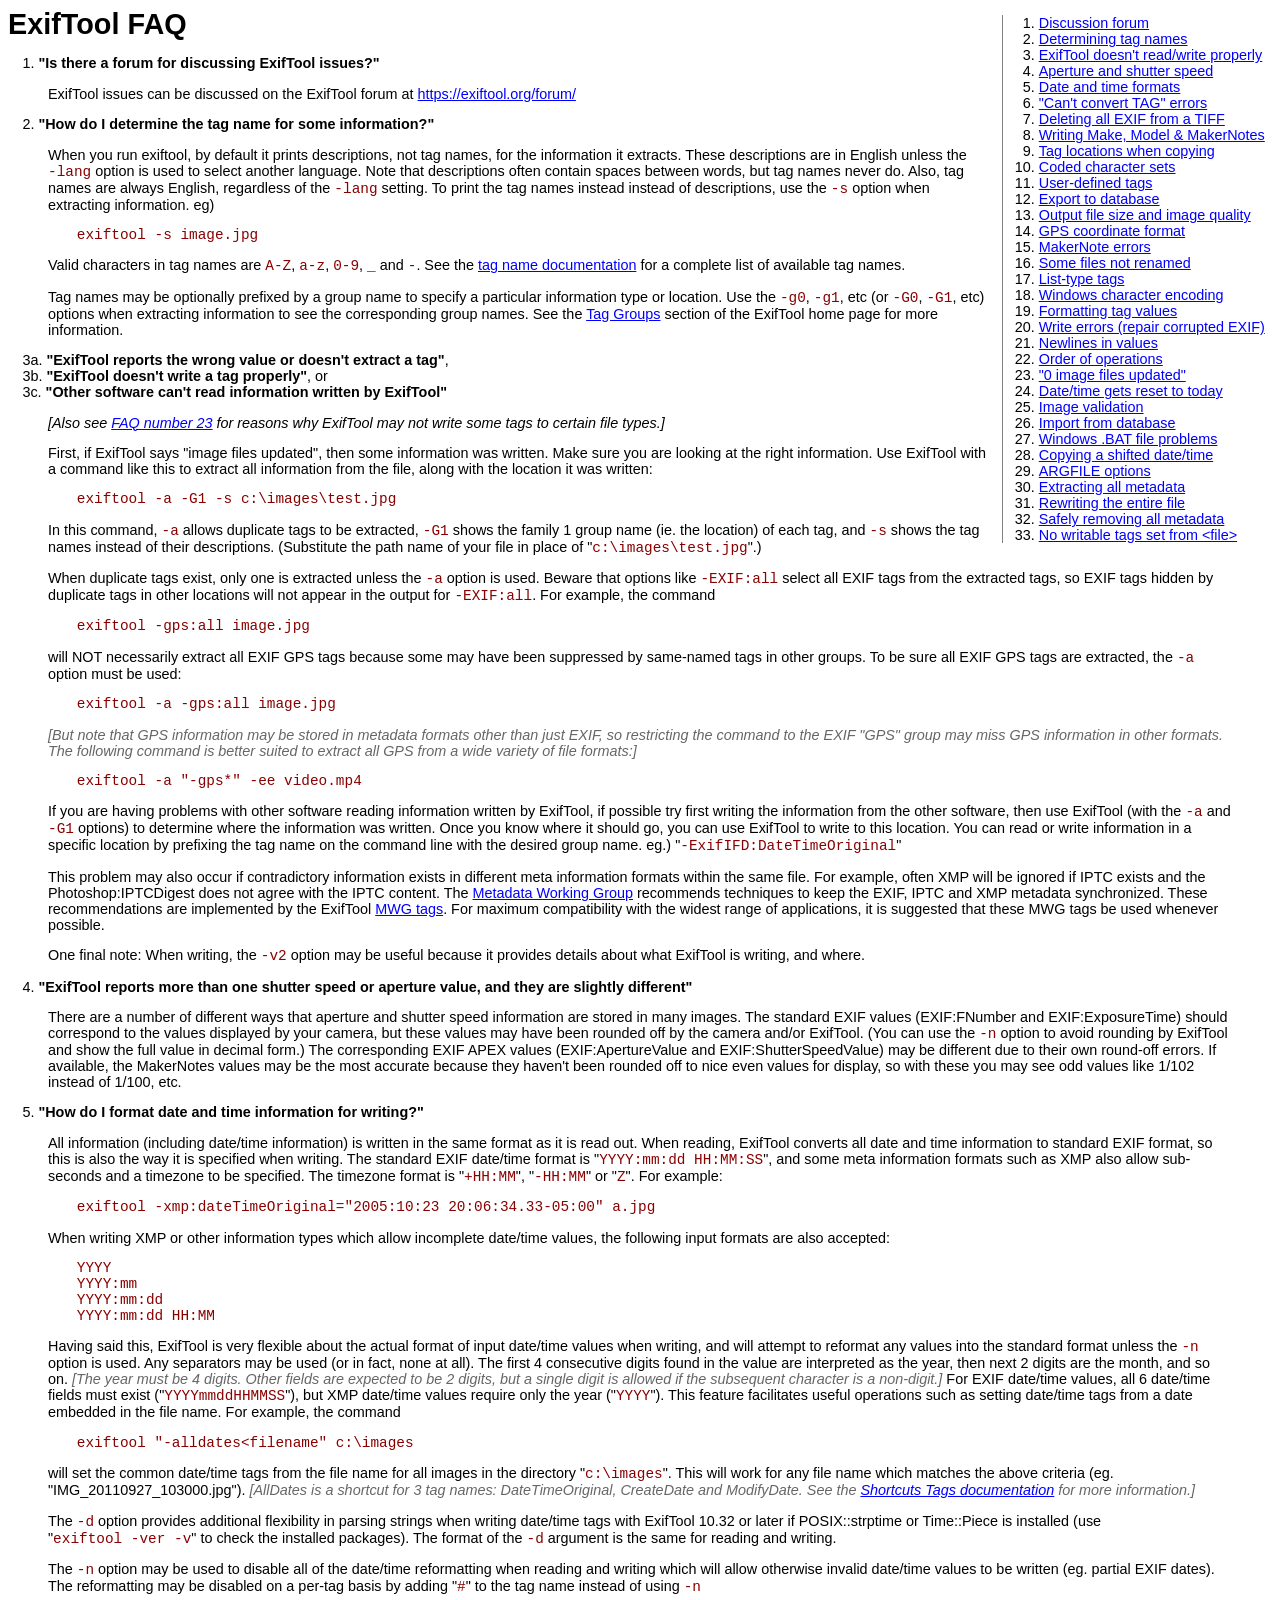
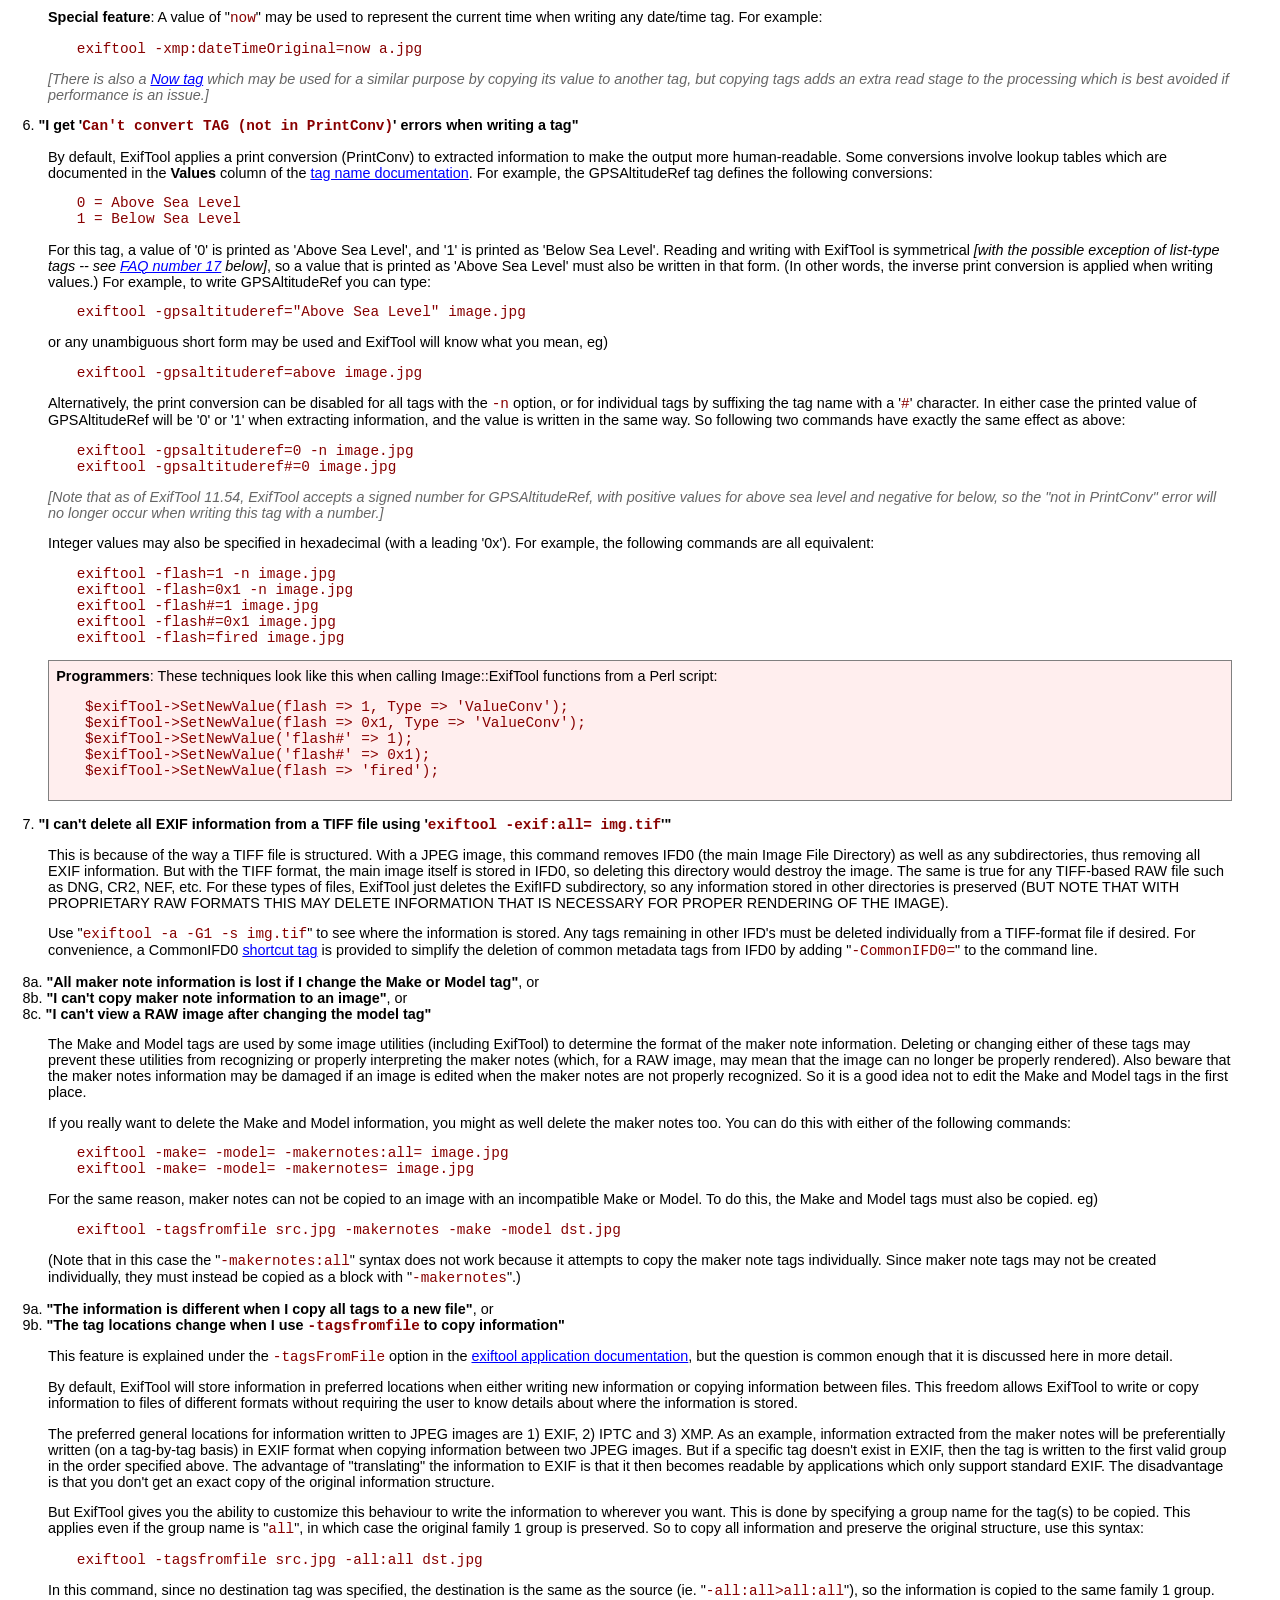
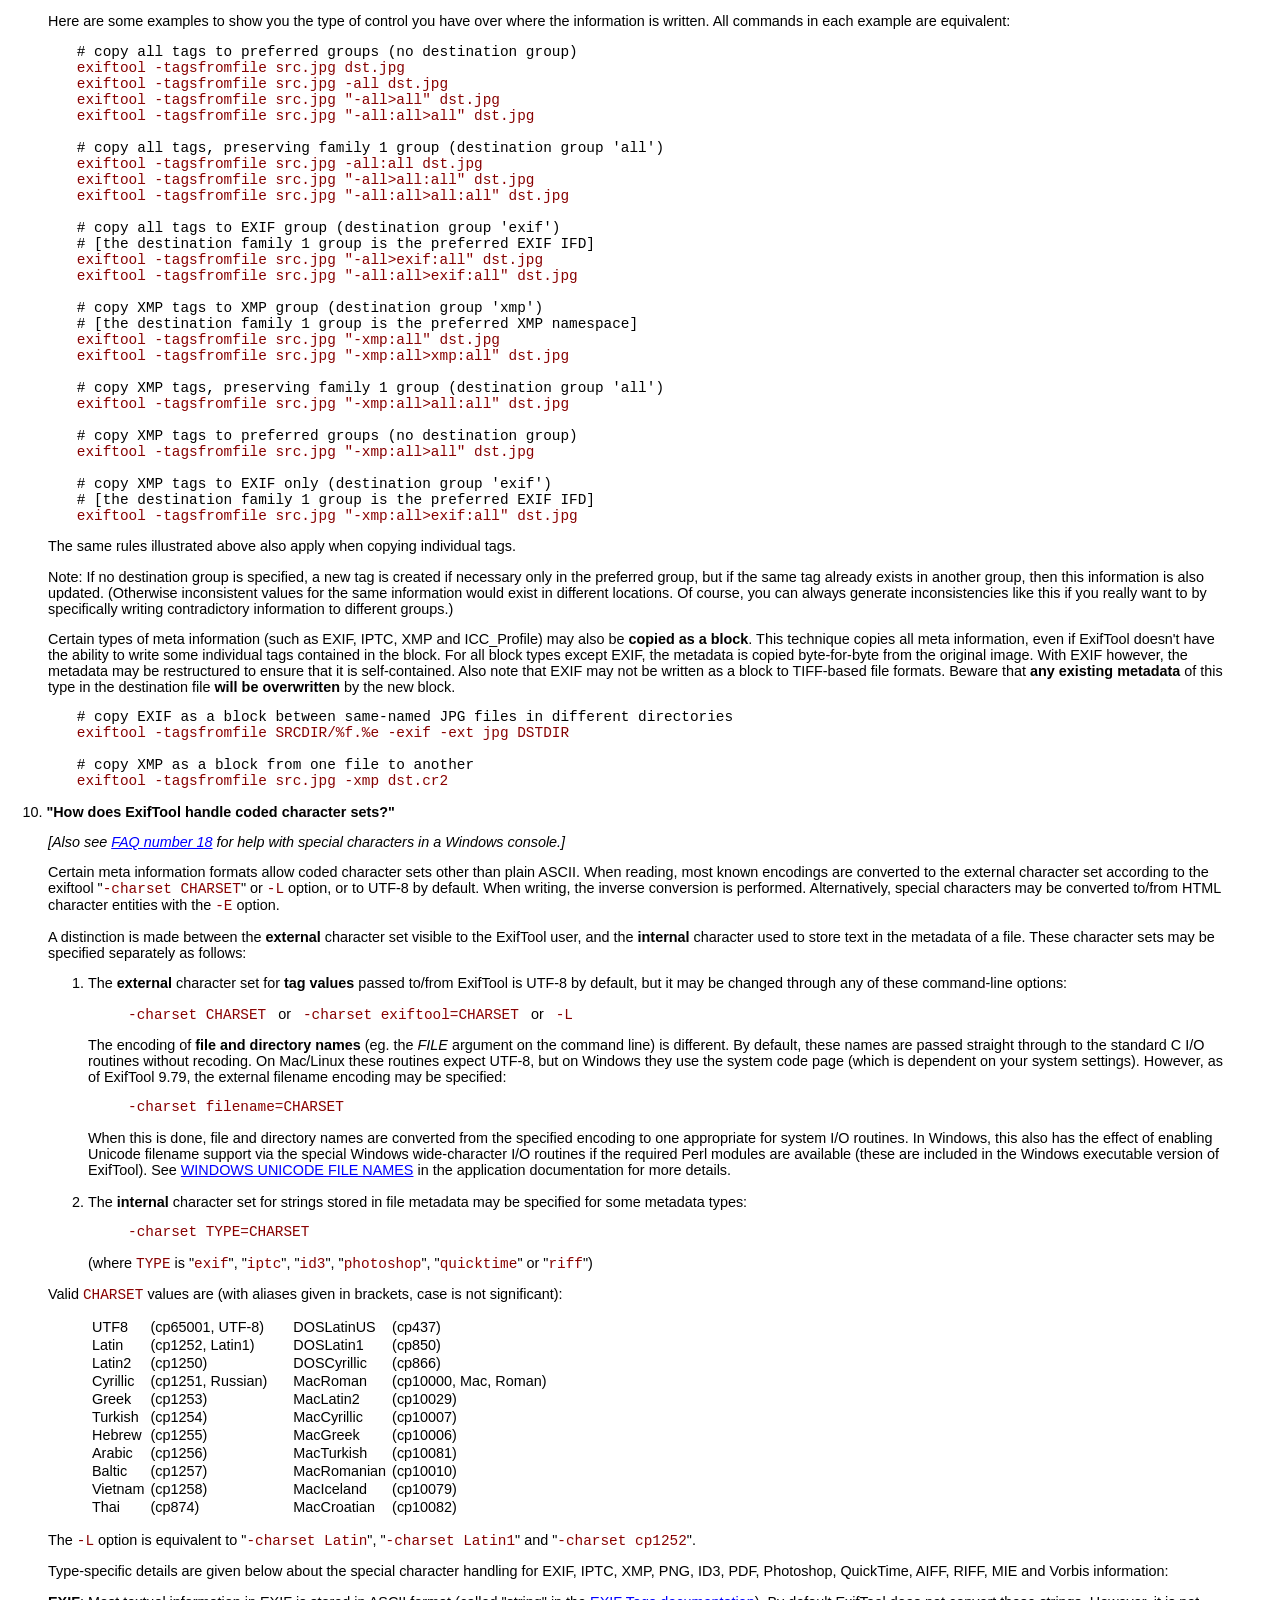
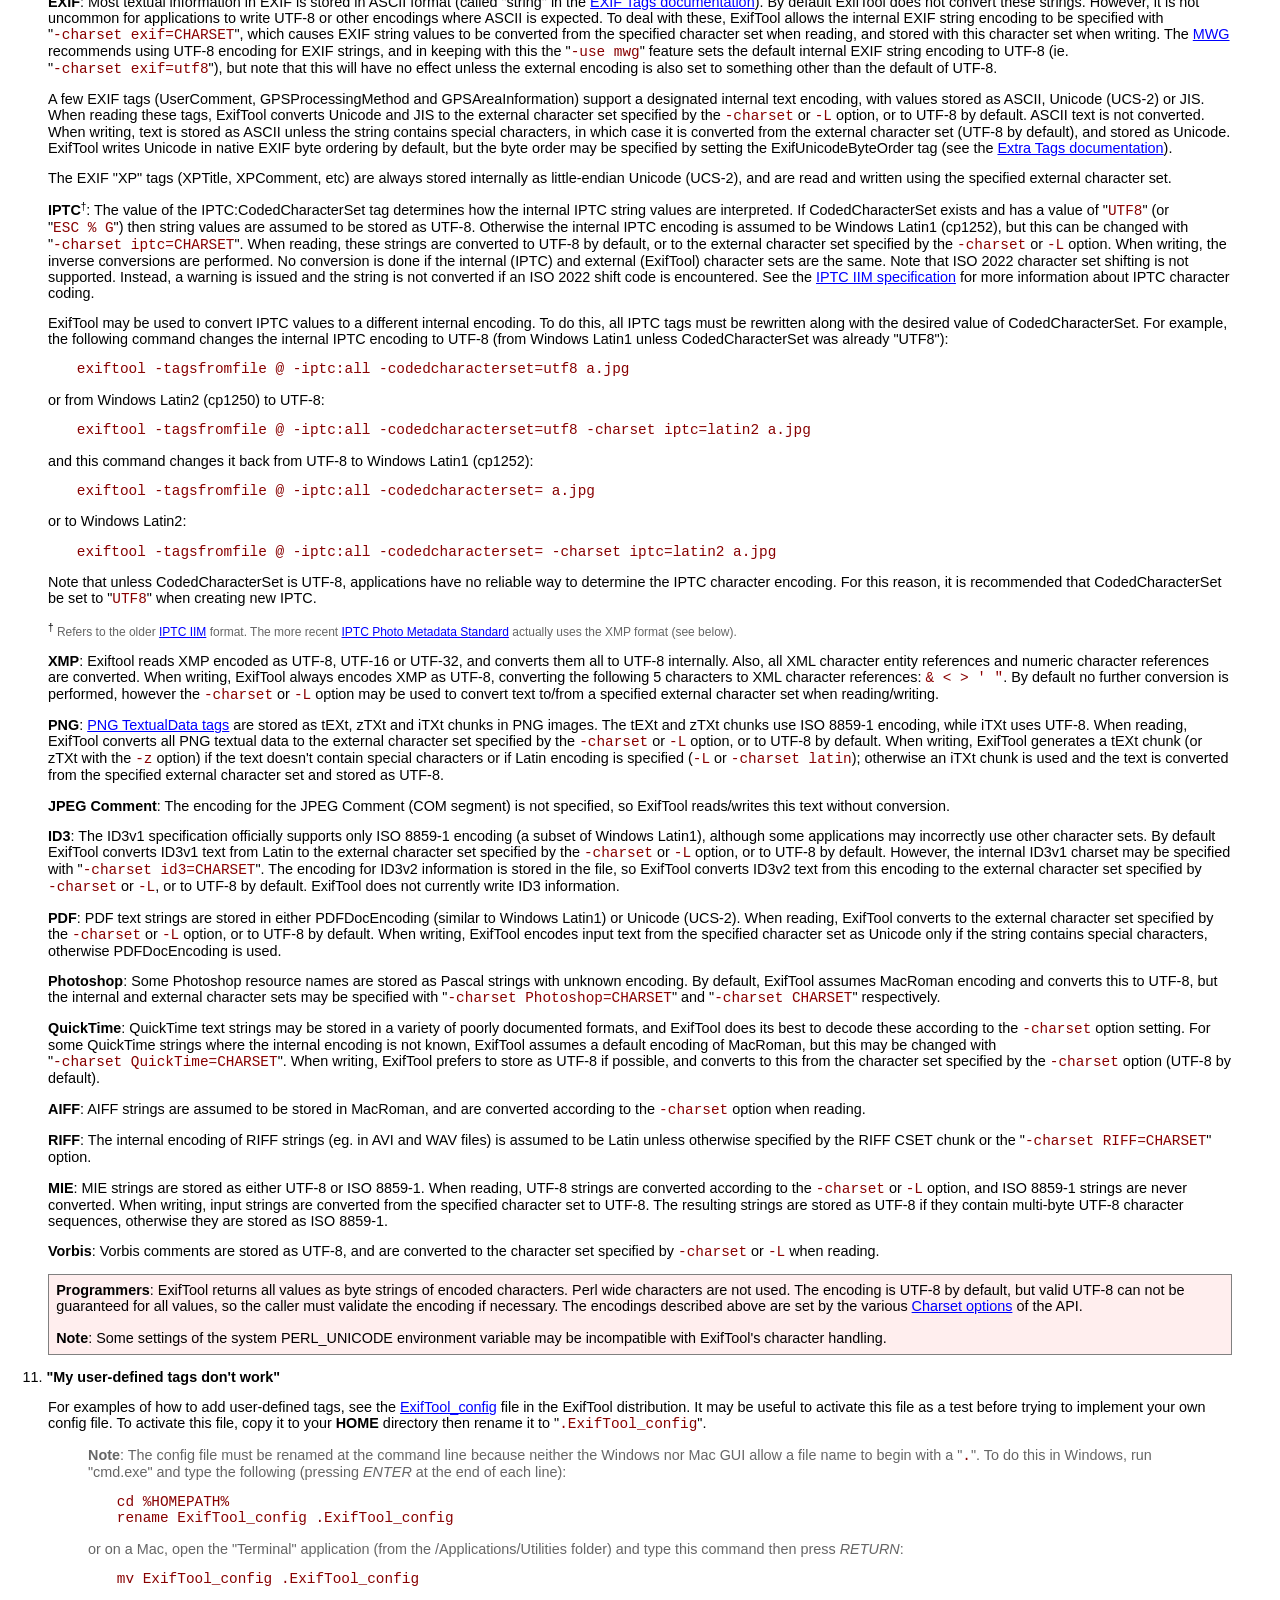
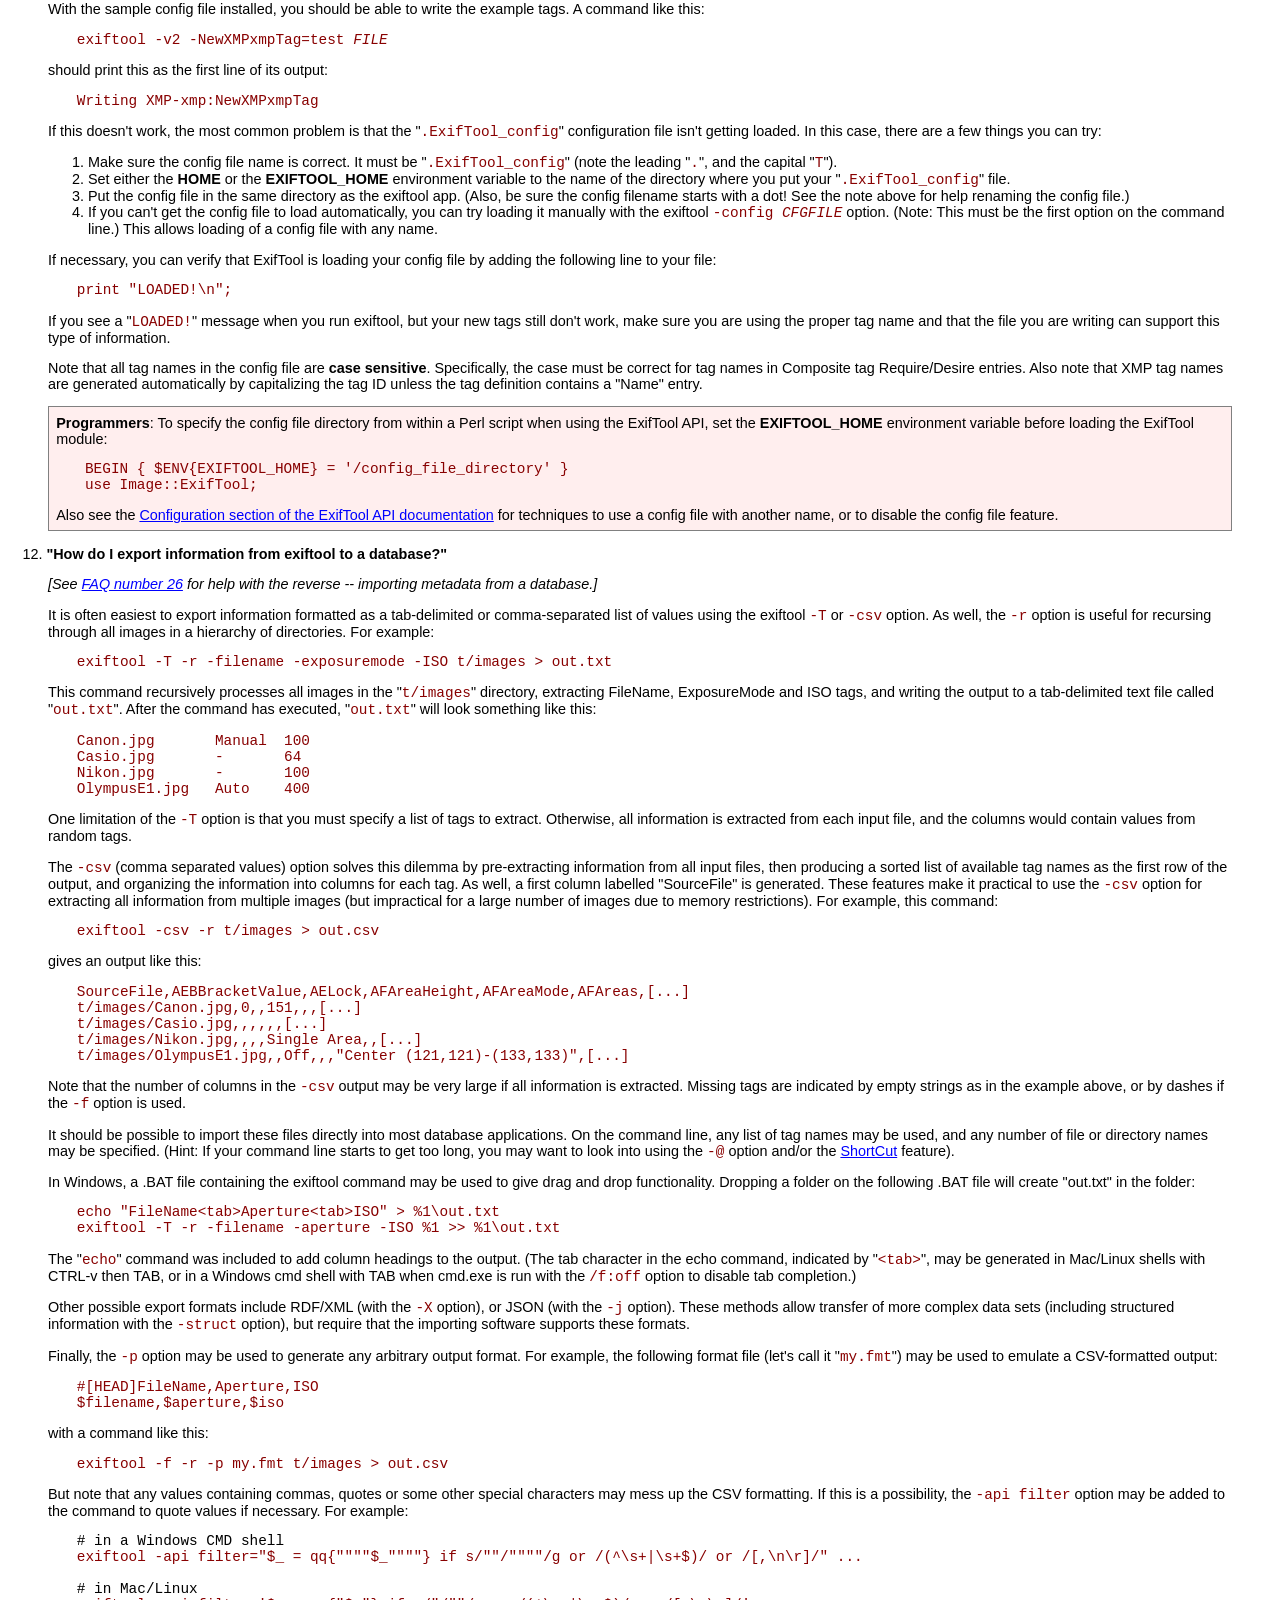
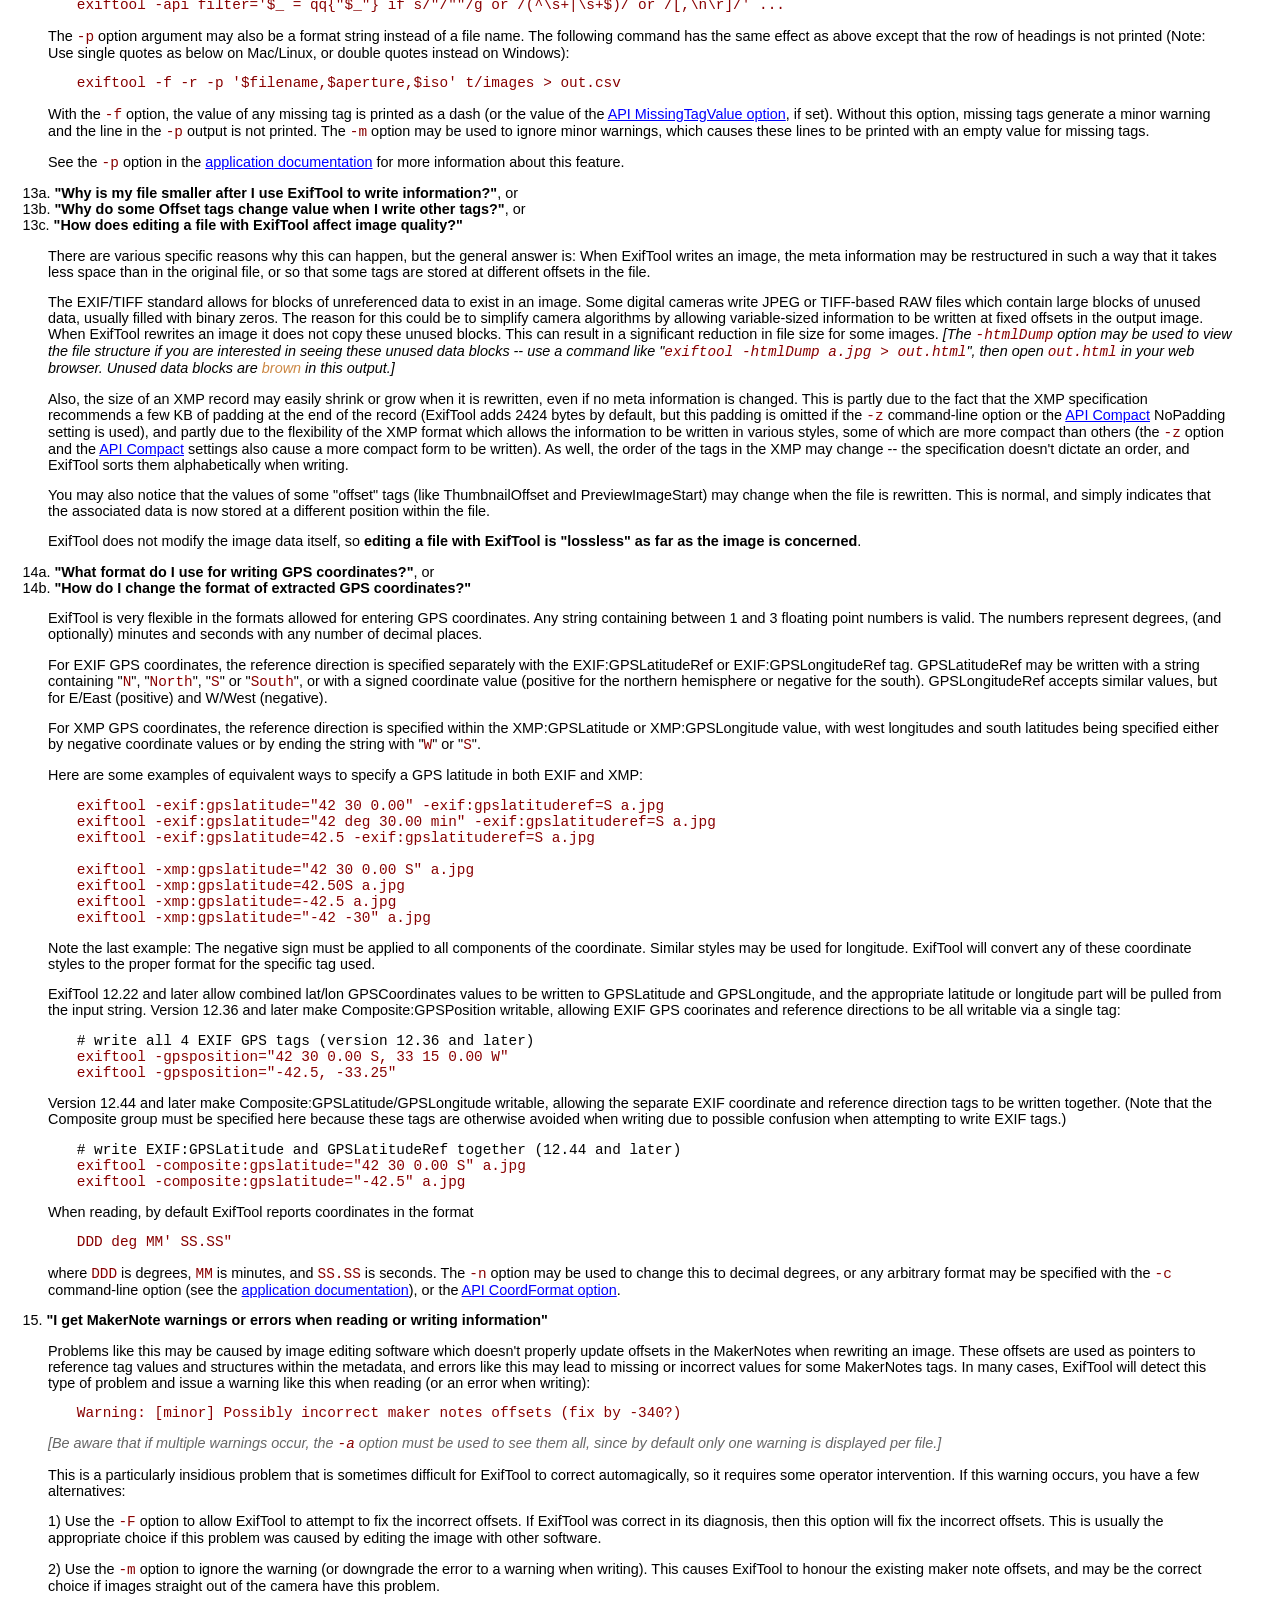
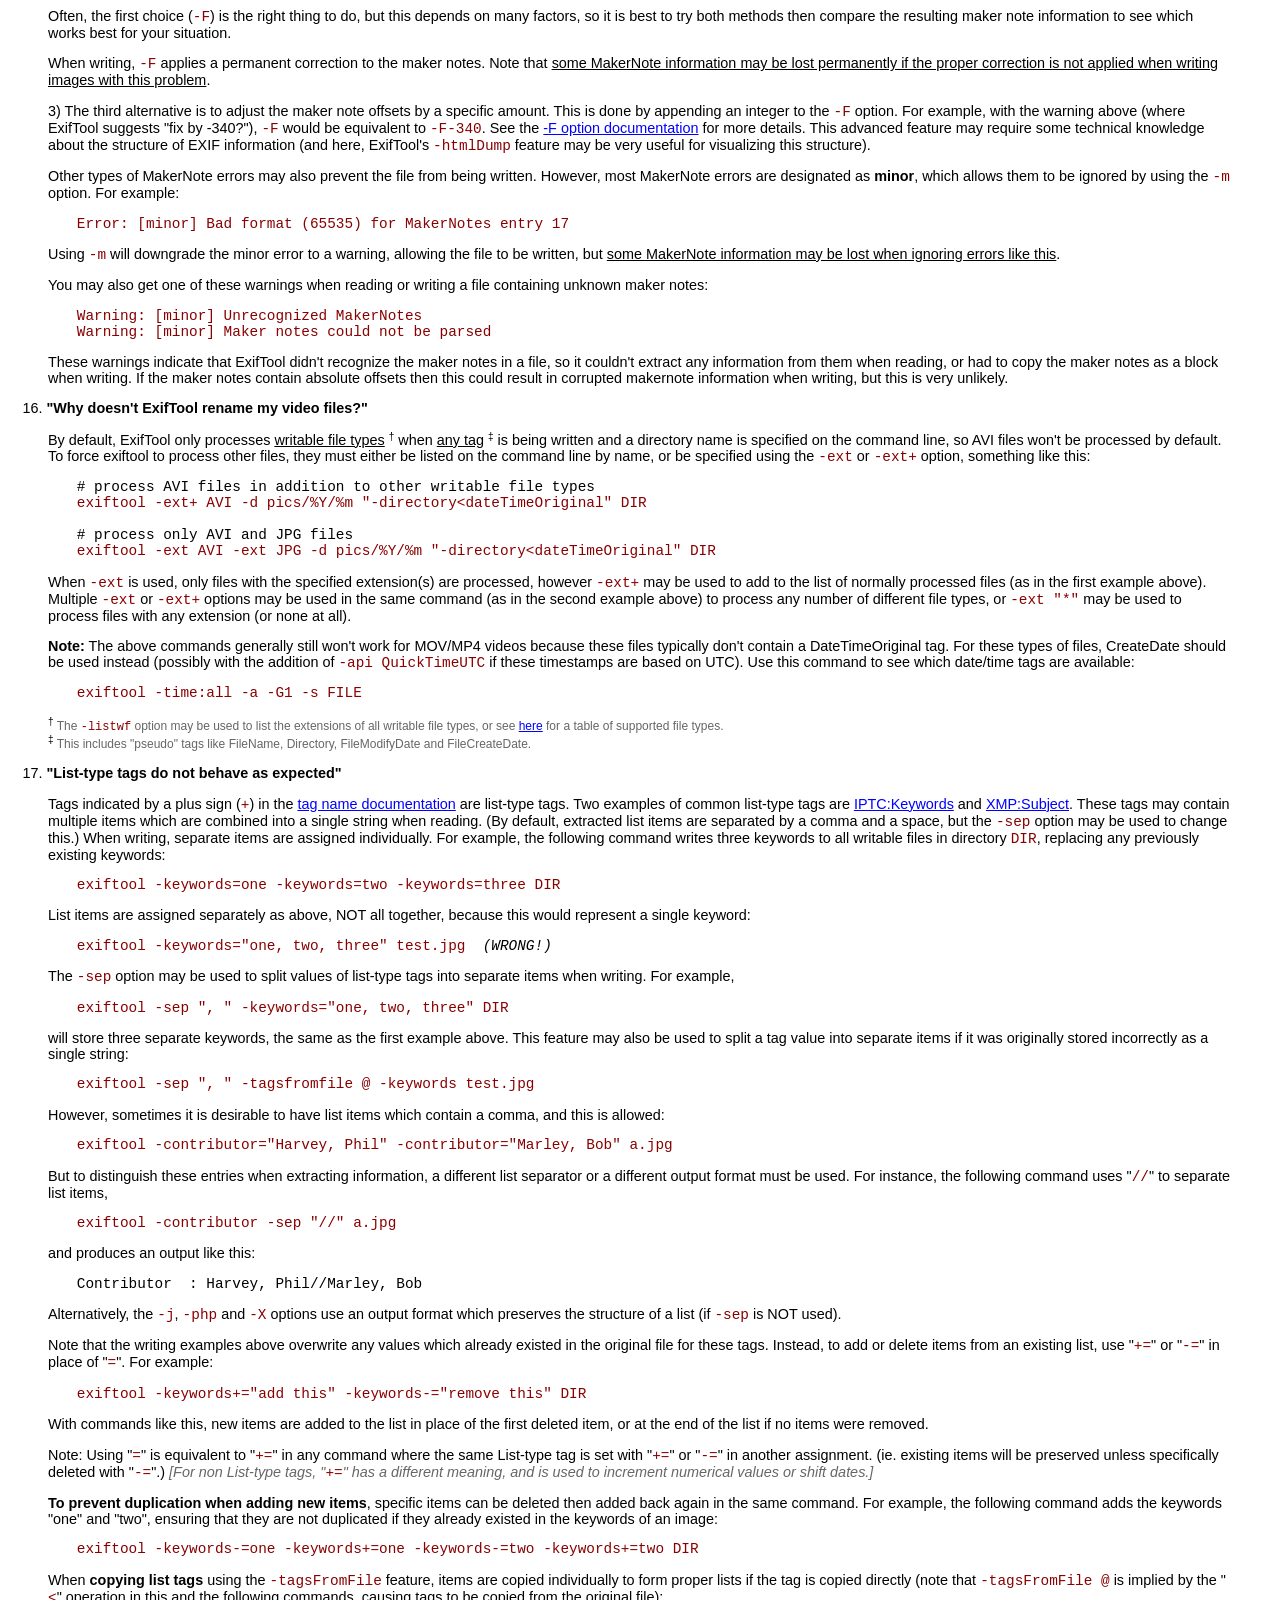
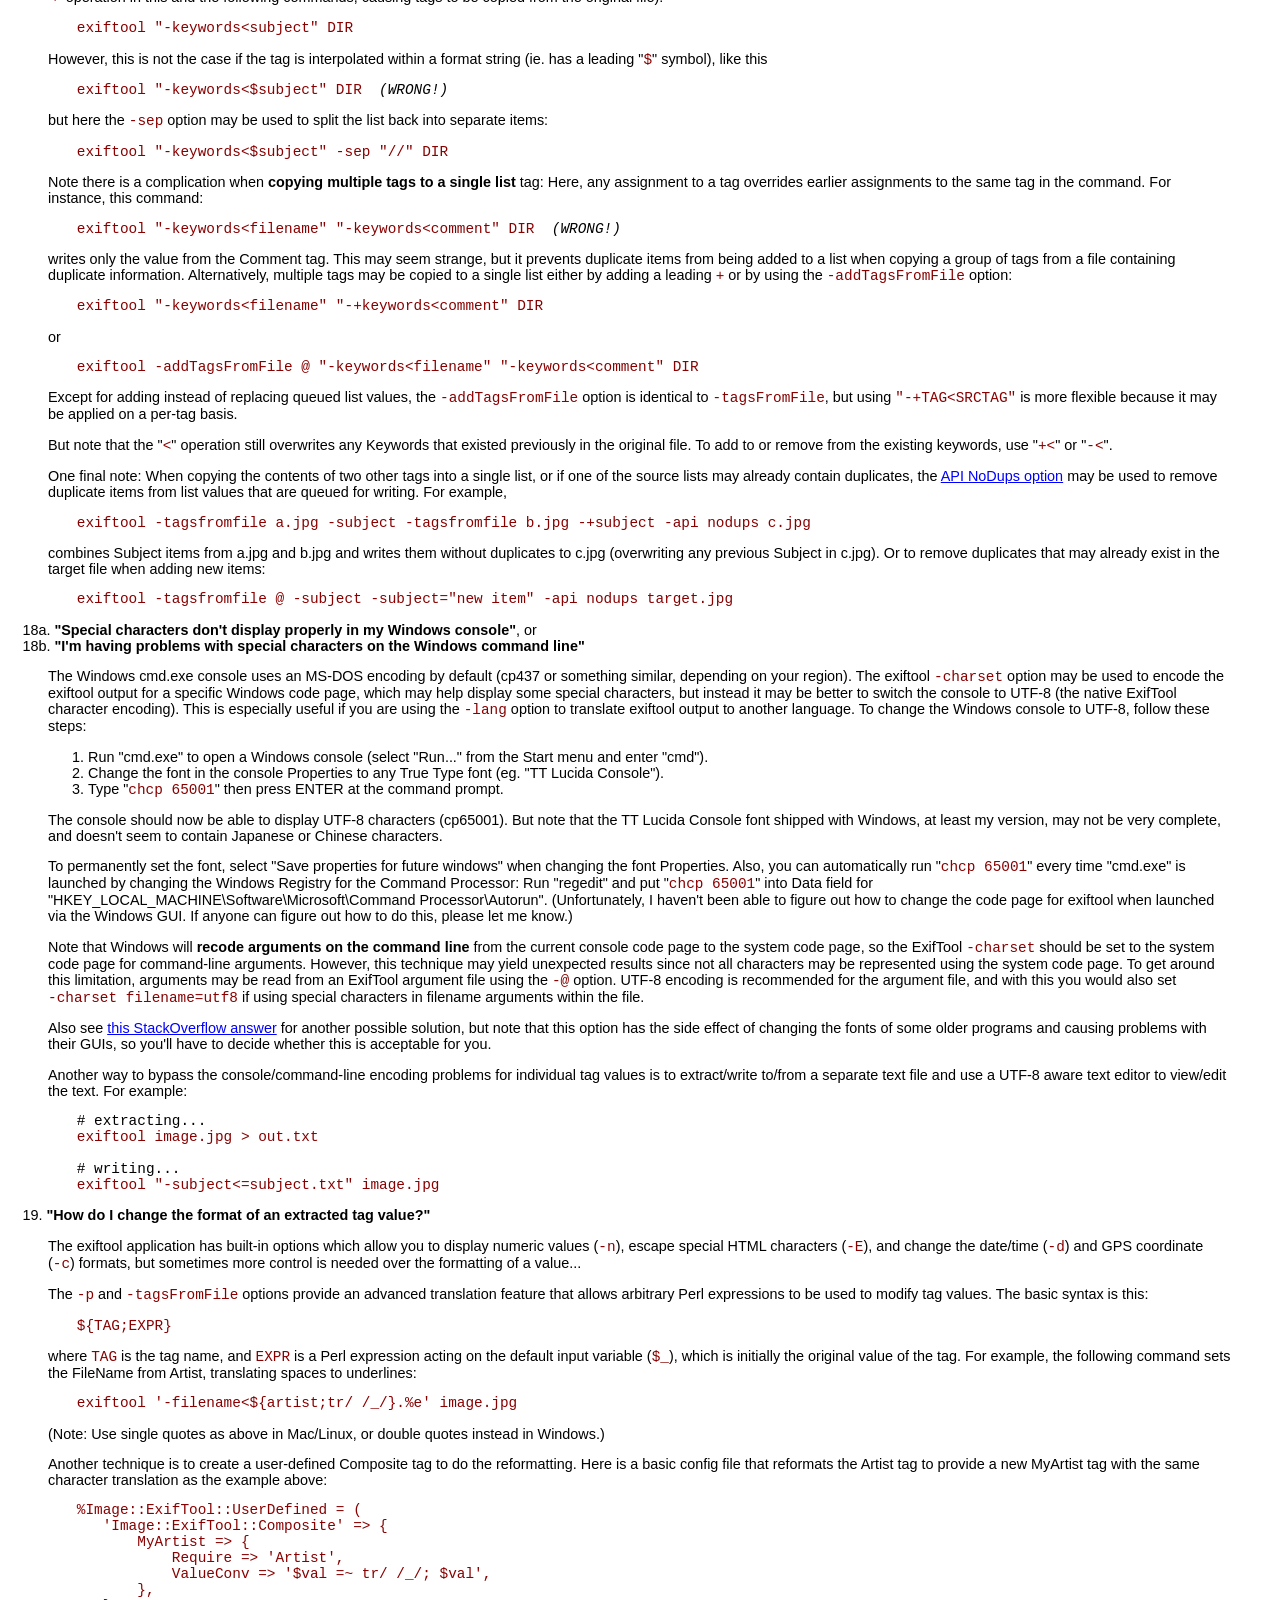
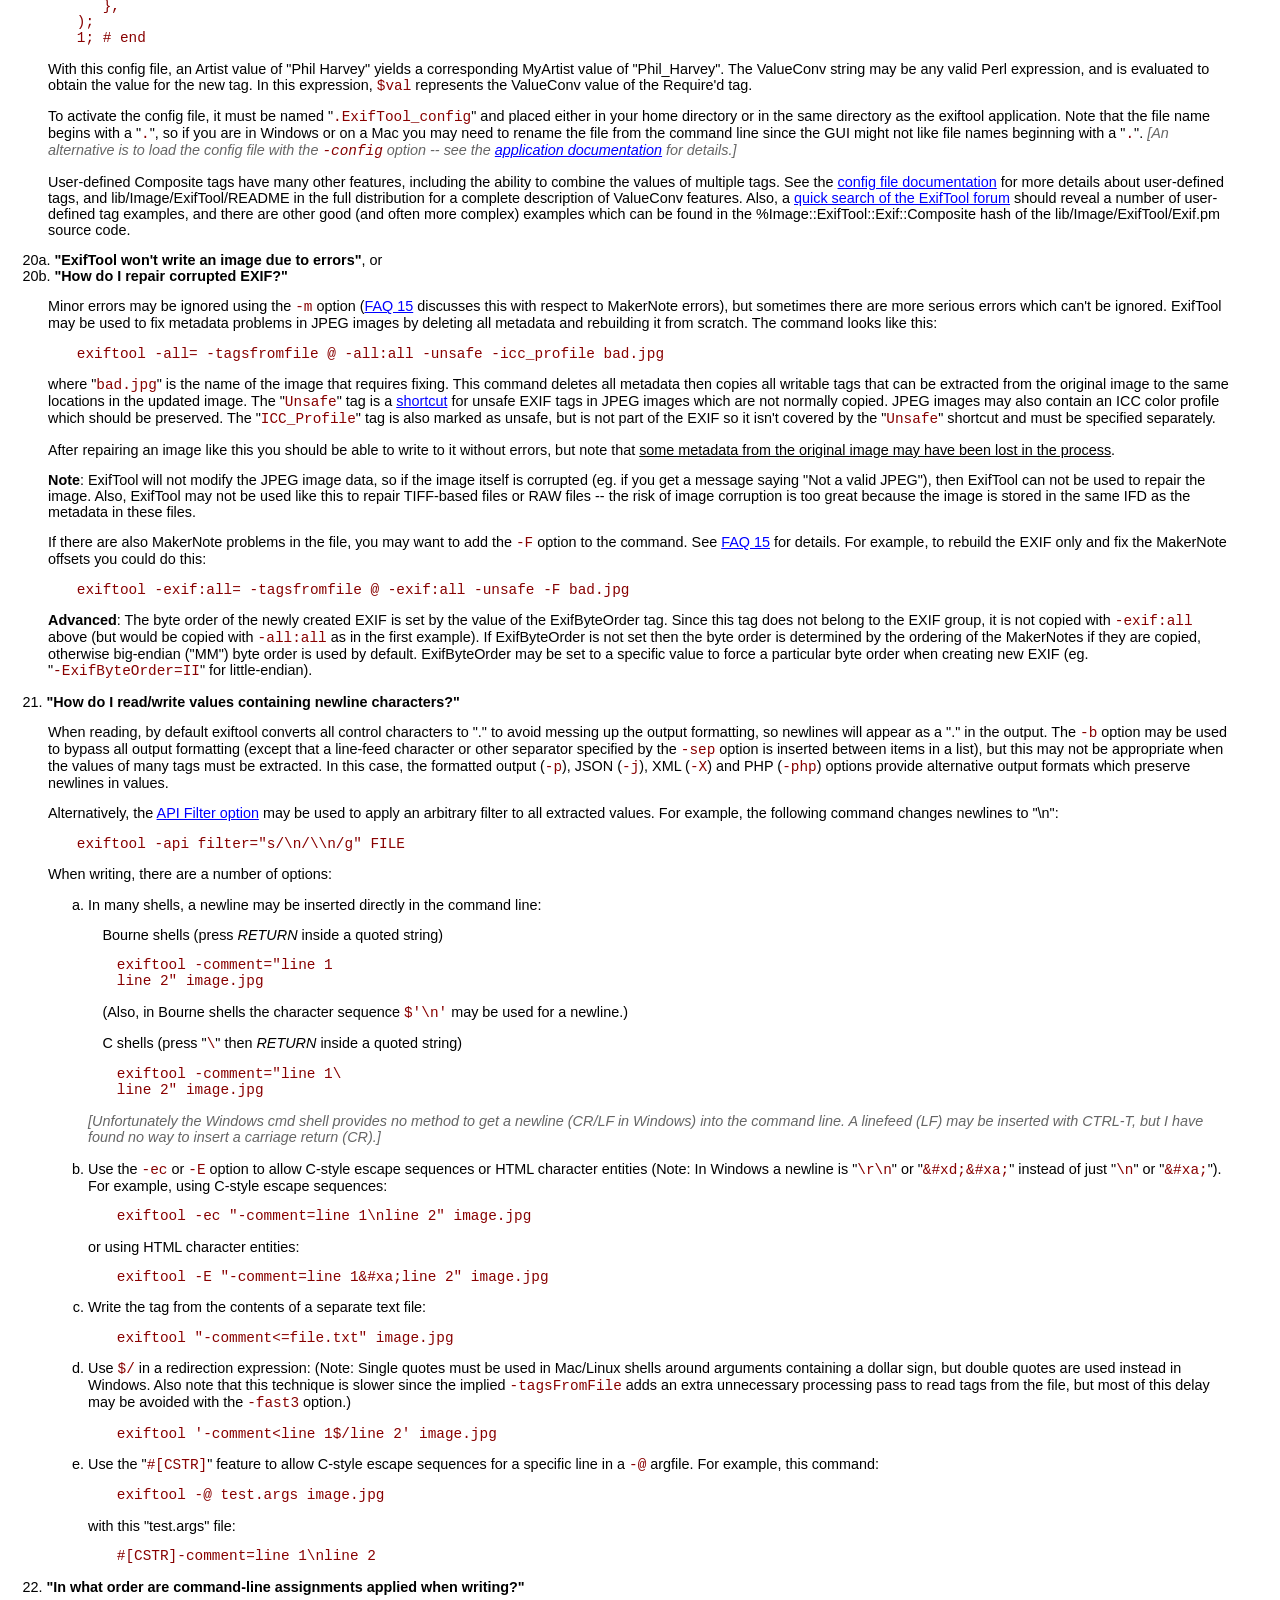
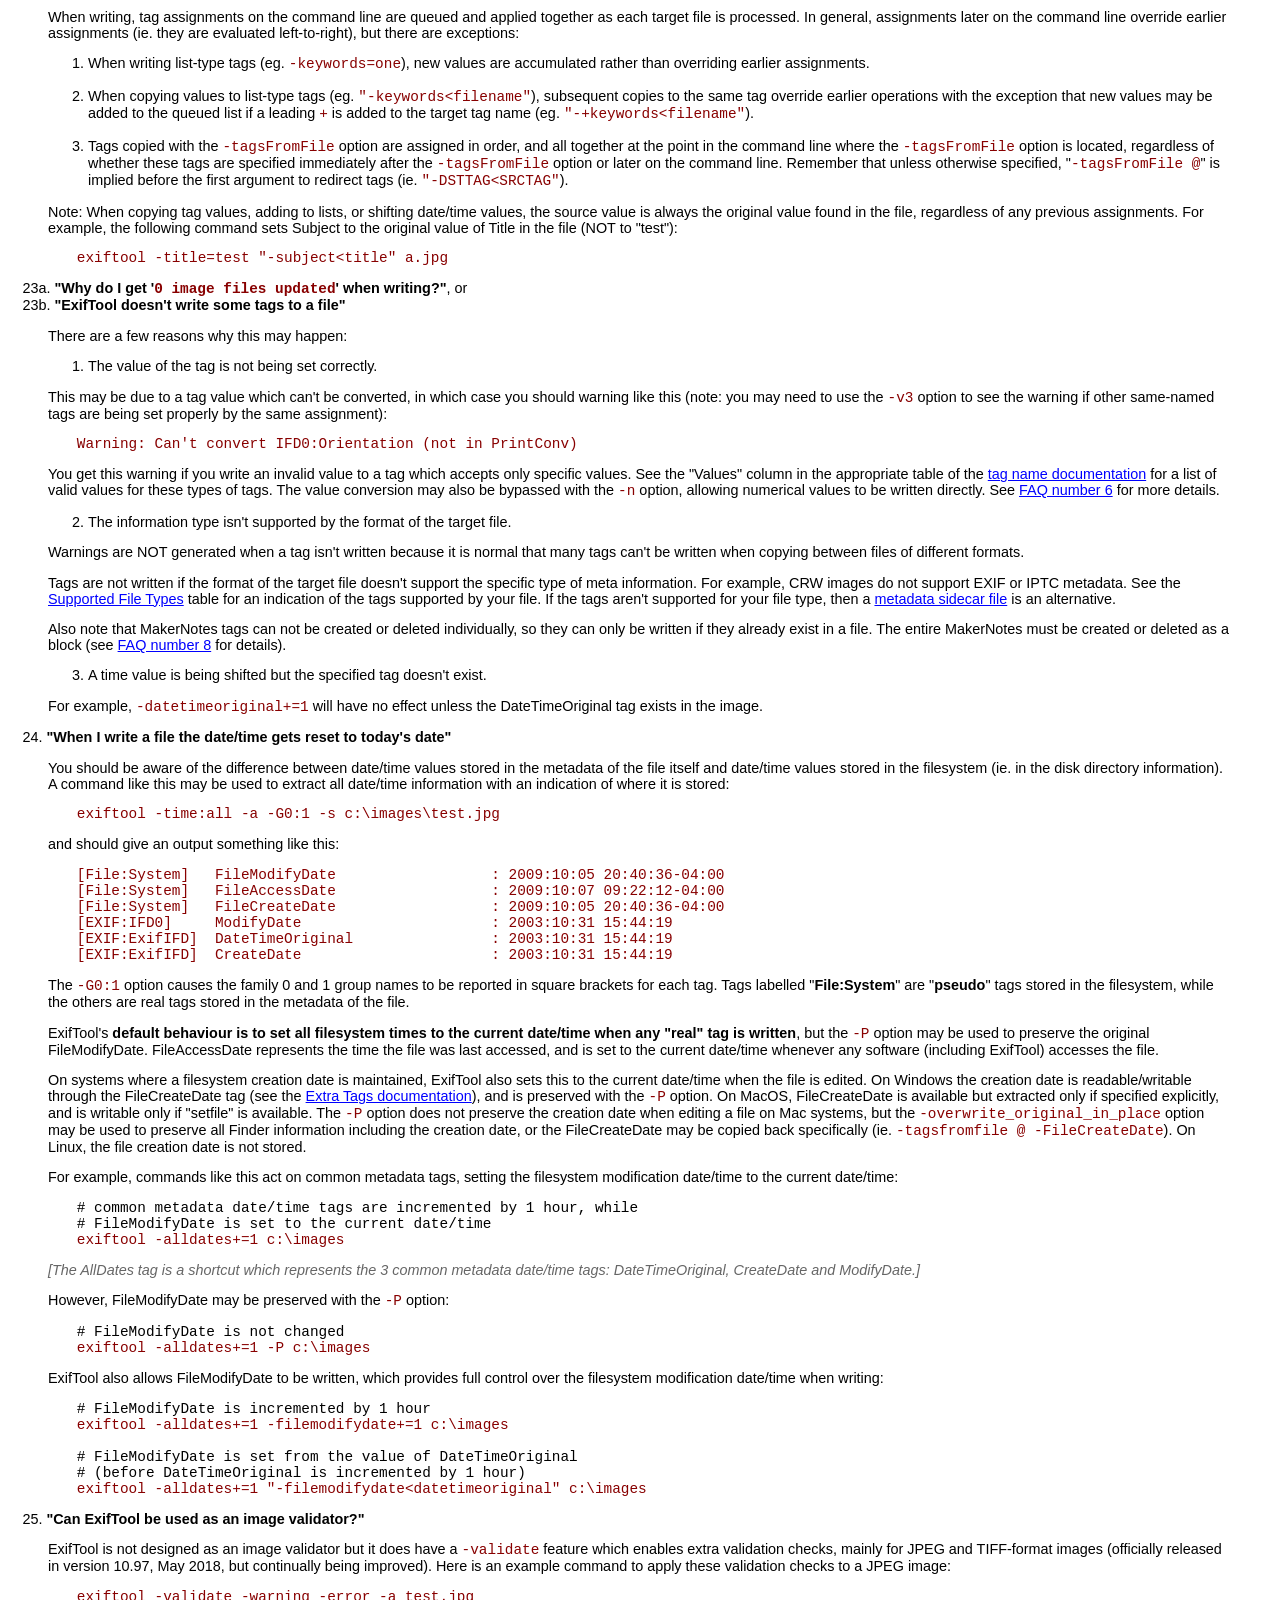
<file: tools/exiftool/html/faq.html>
<!DOCTYPE HTML PUBLIC "-//W3C//DTD HTML 4.01 Transitional//EN"
        "http://www.w3.org/TR/1999/REC-html401-19991224/loose.dtd">
<html>
<head>
  <title>ExifTool FAQ</title>
<link rel=stylesheet type='text/css' href='style.css' title='Style'>
<style type="text/css">
<!--
pre      { color: #800; margin-left: 2em }
ol.index { margin: 0; padding: 0 0 0 2em }
.U       { color: #c84 } /* unused data block */
.prog    { padding: 0.5em; border: 1px solid gray; background: #fee }
-->
</style>
</head>
<body>
<div class='index'>
<ol class='index'>
<li><a href="#Q1">Discussion forum</a></li>
<li><a href="#Q2">Determining tag names</a></li>
<li><a href="#Q3">ExifTool doesn't read/write properly</a></li>
<li><a href="#Q4">Aperture and shutter speed</a></li>
<li><a href="#Q5">Date and time formats</a></li>
<li><a href="#Q6">"Can't convert TAG" errors</a></li>
<li><a href="#Q7">Deleting all EXIF from a TIFF</a></li>
<li><a href="#Q8">Writing Make, Model &amp; MakerNotes</a></li>
<li><a href="#Q9">Tag locations when copying</a></li>
<li><a href="#Q10">Coded character sets</a></li>
<li><a href="#Q11">User-defined tags</a></li>
<li><a href="#Q12">Export to database</a></li>
<li><a href="#Q13">Output file size and image quality</a></li>
<li><a href="#Q14">GPS coordinate format</a></li>
<li><a href="#Q15">MakerNote errors</a></li>
<li><a href="#Q16">Some files not renamed</a></li>
<li><a href="#Q17">List-type tags</a></li>
<li><a href="#Q18">Windows character encoding</a></li>
<li><a href="#Q19">Formatting tag values</a></li>
<li><a href="#Q20">Write errors (repair corrupted EXIF)</a></li>
<li><a href="#Q21">Newlines in values</a></li>
<li><a href="#Q22">Order of operations</a></li>
<li><a href="#Q23">"0 image files updated"</a></li>
<li><a href="#Q24">Date/time gets reset to today</a></li>
<li><a href="#Q25">Image validation</a></li>
<li><a href="#Q26">Import from database</a></li>
<li><a href="#Q27">Windows .BAT file problems</a></li>
<li><a href="#Q28">Copying a shifted date/time</a></li>
<li><a href="#Q29">ARGFILE options</a></li>
<li><a href="#Q30">Extracting all metadata</a></li>
<li><a href="#Q31">Rewriting the entire file</a></li>
<li><a href="#Q32">Safely removing all metadata</a></li>
<li><a href="#Q33">No writable tags set from &lt;file&gt;</a></li>
</ol>
</div>

<h1 class='up'>ExifTool FAQ</h1>

<a name="Q1"></a>
<p>1. <b>"Is there a forum for discussing ExifTool issues?"</b></p>

<blockquote>
ExifTool issues can be discussed on the ExifTool forum at
<a href="https://exiftool.org/forum/">https://exiftool.org/forum/</a>
</blockquote>

<a name="Q2"></a>
<p>2. <b>"How do I determine the tag name for some information?"</b></p>

<blockquote>When you run exiftool, by default it prints descriptions, not tag
names, for the information it extracts.  These descriptions are in English
unless the <code>-lang</code> option is used to select another language. Note
that descriptions often contain spaces between words, but tag names never do.
Also, tag names are always English, regardless of the <code>-lang</code>
setting. To print the tag names instead instead of descriptions, use the
<code>-s</code> option when extracting information.  eg)
<pre>exiftool -s image.jpg</pre>
Valid characters in tag names are <code>A-Z</code>, <code>a-z</code>,
<code>0-9</code>, <code>_</code> and <code>-</code>.  See the
<a href="TagNames/index.html">tag name documentation</a> for a complete list of
available tag names.</blockquote>

<blockquote>Tag names may be optionally prefixed by a group name to specify a
particular information type or location.  Use the <code>-g0</code>,
<code>-g1</code>, etc (or <code>-G0</code>, <code>-G1</code>, etc) options when
extracting information to see the corresponding group names.  See the <a
href="index.html#groups">Tag Groups</a> section of the ExifTool home page for
more information. </blockquote>

<a name="Q3"></a>
<p>3a. <b>"ExifTool reports the wrong value or doesn't extract a tag"</b>,
<br>3b. <b>"ExifTool doesn't write a tag properly"</b>, or
<br>3c. <b>"Other software can't read information written by ExifTool"</b></p>

<blockquote><i>[Also see <a href="#Q23">FAQ number 23</a> for reasons why
ExifTool may not write some tags to certain file types.]</i></blockquote>

<blockquote>First, if ExifTool says "image files updated", then some information
was written.  Make sure you are looking at the right information.  Use ExifTool
with a command like this to extract all information from the file, along with
the location it was written:

<pre>exiftool -a -G1 -s c:\images\test.jpg</pre>

In this command, <code>-a</code> allows duplicate tags to be extracted,
<code>-G1</code> shows the family 1 group name (ie. the location) of each tag,
and <code>-s</code> shows the tag names instead of their descriptions.
(Substitute the path name of your file in place of
"<code>c:\images\test.jpg</code>".)</blockquote>

<blockquote>When duplicate tags exist, only one is extracted unless the
<code>-a</code> option is used. Beware that options like <code>-EXIF:all</code>
select all EXIF tags from the extracted tags, so EXIF tags hidden by duplicate
tags in other locations will not appear in the output for
<code>-EXIF:all</code>.  For example, the command

<pre>exiftool -gps:all image.jpg</pre>

will NOT necessarily extract all EXIF GPS tags because some may have been
suppressed by same-named tags in other groups.  To be sure all EXIF GPS tags are
extracted, the <code>-a</code> option must be used:

<pre>exiftool -a -gps:all image.jpg</pre>

<i class=lt>[But note that GPS information may be stored in metadata formats
other than just EXIF, so restricting the command to the EXIF "GPS" group may
miss GPS information in other formats.  The following command is better suited
to extract all GPS from a wide variety of file formats:]</i>

<pre>exiftool -a "-gps*" -ee video.mp4</pre>

If you are having problems with other software reading information written by
ExifTool, if possible try first writing the information from the other software,
then use ExifTool (with the <code>-a</code> and <code>-G1</code> options) to
determine where the information was written. Once you know where it should go,
you can use ExifTool to write to this location. You can read or write
information in a specific location by prefixing the tag name on the command line
with the desired group name.  eg.) "<code>-ExifIFD:DateTimeOriginal</code>"
</blockquote>

<blockquote>This problem may also occur if contradictory information exists in
different meta information formats within the same file.  For example, often XMP
will be ignored if IPTC exists and the Photoshop:IPTCDigest does not agree with
the IPTC content.  The
<a href="https://web.archive.org/web/20181006115950/http://www.metadataworkinggroup.org/specs/">Metadata Working Group</a>
recommends techniques to keep the EXIF, IPTC and XMP metadata synchronized. 
These recommendations are implemented by the ExifTool
<a href="TagNames/MWG.html">MWG tags</a>.  For maximum compatibility with the
widest range of applications, it is suggested that these MWG tags be used
whenever possible.</blockquote>

<blockquote>One final note: When writing, the <code>-v2</code> option may be
useful because it provides details about what ExifTool is writing, and where.
</blockquote>

<a name="Q4"></a>
<p>4. <b>"ExifTool reports more than one shutter speed or aperture value, and
they are slightly different"</b></p>

<blockquote>
There are a number of different ways that aperture and shutter speed information
are stored in many images.  The standard EXIF values (EXIF:FNumber and
EXIF:ExposureTime) should correspond to the values displayed by your camera, but
these values may have been rounded off by the camera and/or ExifTool.  (You can
use the <code>-n</code> option to avoid rounding by ExifTool and show the full
value in decimal form.)  The corresponding EXIF APEX values (EXIF:ApertureValue
and EXIF:ShutterSpeedValue) may be different due to their own round-off errors. 
If available, the MakerNotes values may be the most accurate because they
haven't been rounded off to nice even values for display, so with these you may
see odd values like 1/102 instead of 1/100, etc.
</blockquote>

<a name="Q5"></a>
<p>5. <b>"How do I format date and time information for writing?"</b></p>

<blockquote>All information (including date/time information) is written in the
same format as it is read out.  When reading, ExifTool converts all date and
time information to standard EXIF format, so this is also the way it is
specified when writing.  The standard EXIF date/time format is
"<code>YYYY:mm:dd HH:MM:SS</code>", and some meta information formats such as
XMP also allow sub-seconds and a timezone to be specified.  The timezone format
is "<code>+HH:MM</code>", "<code>-HH:MM</code>" or "<code>Z</code>". For
example:

<pre>exiftool -xmp:dateTimeOriginal="2005:10:23 20:06:34.33-05:00" a.jpg
</pre>

When writing XMP or other information types which allow incomplete date/time
values, the following input formats are also accepted:

<pre>YYYY
YYYY:mm
YYYY:mm:dd
YYYY:mm:dd HH:MM
</pre>

Having said this, ExifTool is very flexible about the actual format of input
date/time values when writing, and will attempt to reformat any values into the
standard format unless the <code>-n</code> option is used.  Any separators may
be used (or in fact, none at all).  The first 4 consecutive digits found in the
value are interpreted as the year, then next 2 digits are the month, and so on.
<i class=lt>[The year must be 4 digits.  Other fields are expected to be 2
digits, but a single digit is allowed if the subsequent character is a
non-digit.]</i>  For EXIF date/time values, all 6 date/time fields must exist
("<code>YYYYmmddHHMMSS</code>"), but XMP date/time values require only the year
("<code>YYYY</code>").  This feature facilitates useful operations such as
setting date/time tags from a date embedded in the file name.  For example, the
command

<pre>exiftool "-alldates&lt;filename" c:\images</pre>

will set the common date/time tags from the file name for all images in the
directory "<code>c:\images</code>".  This will work for any file name which
matches the above criteria (eg. "IMG_20110927_103000.jpg").
<i class=lt>[AllDates is a shortcut for 3 tag names: DateTimeOriginal,
CreateDate and ModifyDate.  See the <a href="TagNames/Shortcuts.html">Shortcuts
Tags documentation</a> for more information.]</i></blockquote>

<blockquote>The <code>-d</code> option provides additional flexibility in
parsing strings when writing date/time tags with ExifTool 10.32 or later if
POSIX::strptime or Time::Piece is installed (use "<code>exiftool -ver -v</code>"
to check the installed packages).  The format of the <code>-d</code> argument is
the same for reading and writing.</blockquote>

<blockquote>The <code>-n</code> option may be used to disable all of the
date/time reformatting when reading and writing which will allow otherwise
invalid date/time values to be written (eg. partial EXIF dates).  The
reformatting may be disabled on a per-tag basis by adding "<code>#</code>"
to the tag name instead of using <code>-n</code></blockquote>

<blockquote><b>Special feature</b>: A value of "<code>now</code>" may be used to
represent the current time when writing any date/time tag.  For example:
<pre>exiftool -xmp:dateTimeOriginal=now a.jpg</pre>
<i class=lt>[There is also a <a href="TagNames/Extra.html">Now tag</a> which may
be used for a similar purpose by copying its value to another tag, but copying
tags adds an extra read stage to the processing which is best avoided if
performance is an issue.]</i>
</blockquote>

<a name="Q6"></a>
<p>6. <b>"I get '<code>Can't convert TAG (not in PrintConv)</code>' errors when
writing a tag"</b></p>

<blockquote>
By default, ExifTool applies a print conversion (PrintConv) to extracted
information to make the output more human-readable.  Some conversions involve
lookup tables which are documented in the <b>Values</b> column of the
<a href="TagNames/index.html">tag name documentation</a>.  For example, the
GPSAltitudeRef tag defines the following conversions:
<pre>0 = Above Sea Level
1 = Below Sea Level
</pre>
For this tag, a value of '0' is printed as 'Above Sea Level', and '1' is printed
as 'Below Sea Level'.  Reading and writing with ExifTool is symmetrical <i>[with
the possible exception of list-type tags -- see <a href="#Q17">FAQ number 17</a>
below]</i>, so a value that is printed as 'Above Sea Level' must also be written in
that form.  (In other words, the inverse print conversion is applied when writing
values.)  For example, to write GPSAltitudeRef you can type:
<pre>exiftool -gpsaltituderef="Above Sea Level" image.jpg
</pre>
or any unambiguous short form may be used and ExifTool will know what you mean, eg)
<pre>exiftool -gpsaltituderef=above image.jpg
</pre>
Alternatively, the print conversion can be disabled for all tags with the
<code>-n</code> option, or for individual tags by suffixing the tag name with a
'<code>#</code>' character.  In either case the printed value of GPSAltitudeRef
will be '0' or '1' when extracting information, and the value is written in the
same way. So following two commands have exactly the same effect as above:
<pre>exiftool -gpsaltituderef=0 -n image.jpg
exiftool -gpsaltituderef#=0 image.jpg
</pre>
<i class=lt>[Note that as of ExifTool 11.54, ExifTool accepts a signed number
for GPSAltitudeRef, with positive values for above sea level and negative for
below, so the "not in PrintConv" error will no longer occur when writing this
tag with a number.]</i></blockquote>

<blockquote>Integer values may also be specified in hexadecimal (with a leading '0x').
For example, the following commands are all equivalent:
<pre>exiftool -flash=1 -n image.jpg
exiftool -flash=0x1 -n image.jpg
exiftool -flash#=1 image.jpg
exiftool -flash#=0x1 image.jpg
exiftool -flash=fired image.jpg
</pre></blockquote><blockquote class=prog>
<b>Programmers</b>: These techniques look like this when calling Image::ExifTool
functions from a Perl script:
<pre>$exifTool->SetNewValue(flash => 1, Type => 'ValueConv');
$exifTool->SetNewValue(flash => 0x1, Type => 'ValueConv');
$exifTool->SetNewValue('flash#' => 1);
$exifTool->SetNewValue('flash#' => 0x1);
$exifTool->SetNewValue(flash => 'fired');
</pre></blockquote>

<a name="Q7"></a>
<p>7. <b>"I can't delete all EXIF information from a TIFF file using
'<code>exiftool -exif:all= img.tif</code>'"</b></p>

<blockquote>This is because of the way a TIFF file is structured.  With a JPEG
image, this command removes IFD0 (the main Image File Directory) as well as any
subdirectories, thus removing all EXIF information.  But with the TIFF format,
the main image itself is stored in IFD0, so deleting this directory would
destroy the image.  The same is true for any TIFF-based RAW file such as DNG,
CR2, NEF, etc.  For these types of files, ExifTool just deletes the ExifIFD
subdirectory, so any information stored in other directories is preserved (BUT
NOTE THAT WITH PROPRIETARY RAW FORMATS THIS MAY DELETE INFORMATION THAT IS
NECESSARY FOR PROPER RENDERING OF THE IMAGE).
</blockquote>

<blockquote>Use "<code>exiftool -a -G1 -s img.tif</code>" to see where the
information is stored.  Any tags remaining in other IFD's must be deleted
individually from a TIFF-format file if desired.  For convenience, a CommonIFD0
<a href="TagNames/Shortcuts.html">shortcut tag</a> is provided to simplify the
deletion of common metadata tags from IFD0 by adding "<code>-CommonIFD0=</code>"
to the command line.
</blockquote>

<a name="Q8"></a>
<p>8a. <b>"All maker note information is lost if I change the Make or Model tag"</b>, or
<br>8b. <b>"I can't copy maker note information to an image"</b>, or
<br>8c. <b>"I can't view a RAW image after changing the model tag"</b></p>

<blockquote>
The Make and Model tags are used by some image utilities (including ExifTool) to
determine the format of the maker note information.  Deleting or changing either
of these tags may prevent these utilities from recognizing or properly
interpreting the maker notes (which, for a RAW image, may mean that the image
can no longer be properly rendered).  Also beware that the maker notes
information may be damaged if an image is edited when the maker notes are not
properly recognized. So it is a good idea not to edit the Make and Model tags in
the first place.</blockquote>

<blockquote>If you really want to delete the Make and Model information, you
might as well delete the maker notes too.  You can do this with either of the
following commands:
<pre>exiftool -make= -model= -makernotes:all= image.jpg
exiftool -make= -model= -makernotes= image.jpg
</pre>
For the same reason, maker notes can not be copied to an image with an
incompatible Make or Model.  To do this, the Make and Model tags must also be
copied.  eg)
<pre>exiftool -tagsfromfile src.jpg -makernotes -make -model dst.jpg
</pre>
(Note that in this case the "<code>-makernotes:all</code>" syntax does not work
because it attempts to copy the maker note tags individually.  Since maker note
tags may not be created individually, they must instead be copied as a block
with "<code>-makernotes</code>".)
</blockquote>

<a name="Q9"></a>
<p>9a. <b>"The information is different when I copy all tags to a new file"</b>, or
<br>9b. <b>"The tag locations change when I use <code>-tagsfromfile</code>
to copy information"</b></p>

<blockquote>
This feature is explained under the <code>-tagsFromFile</code> option in
the <a href="exiftool_pod.html">exiftool application documentation</a>, but the
question is common enough that it is discussed here in more detail.</blockquote>

<blockquote>By default, ExifTool will store information in preferred locations
when either writing new information or copying information between files. This
freedom allows ExifTool to write or copy information to files of different
formats without requiring the user to know details about where the information
is stored.</blockquote>

<blockquote>The preferred general locations for information written to JPEG
images are 1) EXIF, 2) IPTC and 3) XMP.  As an example, information extracted
from the maker notes will be preferentially written (on a tag-by-tag basis) in
EXIF format when copying information between two JPEG images.  But if a specific
tag doesn't exist in EXIF, then the tag is written to the first valid group in
the order specified above.  The advantage of "translating" the information to
EXIF is that it then becomes readable by applications which only support
standard EXIF.  The disadvantage is that you don't get an exact copy of the
original information structure.</blockquote>

<blockquote>But ExifTool gives you the ability to customize this behaviour to
write the information to wherever you want.  This is done by specifying a group
name for the tag(s) to be copied.  This applies even if the group name is
"<code>all</code>", in which case the original family 1 group is preserved. So
to copy all information and preserve the original structure, use this syntax:

<pre>exiftool -tagsfromfile src.jpg -all:all dst.jpg
</pre>

In this command, since no destination tag was specified, the destination is the
same as the source (ie. "<code>-all:all>all:all</code>"), so the information is
copied to the same family 1 group.</blockquote>

<blockquote>Here are some examples to show you the type of control you have over
where the information is written. All commands in each example are equivalent:

<pre><span class='blk'># copy all tags to preferred groups (no destination group)</span>
exiftool -tagsfromfile src.jpg dst.jpg
exiftool -tagsfromfile src.jpg -all dst.jpg
exiftool -tagsfromfile src.jpg "-all&gt;all" dst.jpg
exiftool -tagsfromfile src.jpg "-all:all&gt;all" dst.jpg

<span class='blk'># copy all tags, preserving family 1 group (destination group 'all')</span>
exiftool -tagsfromfile src.jpg -all:all dst.jpg
exiftool -tagsfromfile src.jpg "-all&gt;all:all" dst.jpg
exiftool -tagsfromfile src.jpg "-all:all&gt;all:all" dst.jpg

<span class='blk'># copy all tags to EXIF group (destination group 'exif')
# [the destination family 1 group is the preferred EXIF IFD]</span>
exiftool -tagsfromfile src.jpg "-all&gt;exif:all" dst.jpg
exiftool -tagsfromfile src.jpg "-all:all&gt;exif:all" dst.jpg

<span class='blk'># copy XMP tags to XMP group (destination group 'xmp')
# [the destination family 1 group is the preferred XMP namespace]</span>
exiftool -tagsfromfile src.jpg "-xmp:all" dst.jpg
exiftool -tagsfromfile src.jpg "-xmp:all&gt;xmp:all" dst.jpg

<span class='blk'># copy XMP tags, preserving family 1 group (destination group 'all')</span>
exiftool -tagsfromfile src.jpg "-xmp:all&gt;all:all" dst.jpg

<span class='blk'># copy XMP tags to preferred groups (no destination group)</span>
exiftool -tagsfromfile src.jpg "-xmp:all&gt;all" dst.jpg

<span class='blk'># copy XMP tags to EXIF only (destination group 'exif')
# [the destination family 1 group is the preferred EXIF IFD]</span>
exiftool -tagsfromfile src.jpg "-xmp:all&gt;exif:all" dst.jpg
</pre>

The same rules illustrated above also apply when copying individual tags.</blockquote>

<blockquote>Note: If no destination group is specified, a new tag is created if
necessary only in the preferred group, but if the same tag already exists in
another group, then this information is also updated.  (Otherwise inconsistent
values for the same information would exist in different locations. Of course,
you can always generate inconsistencies like this if you really want to by
specifically writing contradictory information to different groups.)
</blockquote>

<blockquote>Certain types of meta information (such as EXIF, IPTC, XMP and
ICC_Profile) may also be <b>copied as a block</b>. This technique copies all
meta information, even if ExifTool doesn't have the ability to write some
individual tags contained in the block. For all block types except EXIF, the
metadata is copied byte-for-byte from the original image.  With EXIF however,
the metadata may be restructured to ensure that it is self-contained.  Also note
that EXIF may not be written as a block to TIFF-based file formats.  Beware that
<b>any existing metadata</b> of this type in the destination file <b>will be
overwritten</b> by the new block.

<pre><span class='blk'># copy EXIF as a block between same-named JPG files in different directories</span>
exiftool -tagsfromfile SRCDIR/%f.%e -exif -ext jpg DSTDIR

<span class='blk'># copy XMP as a block from one file to another</span>
exiftool -tagsfromfile src.jpg -xmp dst.cr2
</pre></blockquote>

<a name="Q10"></a>
<p>10. <b>"How does ExifTool handle coded character sets?"</b></p>

<!-- vvvvvvvvvvvvvvvvvvvvvvvvvvvvvvvvvvvvvvvvvvvvvvvvvvvvvvvvvvvvvvv -->
<!-- NOTE: CHANGES TO FAQ 10 MUST ALSO BE REFLECTED IN ExifTool.pod! -->

<blockquote><i>[Also see <a href="#Q18">FAQ number 18</a> for help with
special characters in a Windows console.]</i></blockquote>

<blockquote>Certain meta information formats allow coded character sets other
than plain ASCII.  When reading, most known encodings are converted to the
external character set according to the exiftool "<code>-charset CHARSET</code>"
or <code>-L</code> option, or to UTF&#8209;8 by default.  When writing, the
inverse conversion is performed.  Alternatively, special characters may be
converted to/from HTML character entities with the <code>-E</code> option.
</blockquote>

<blockquote>A distinction is made between the <b>external</b> character set
visible to the ExifTool user, and the <b>internal</b> character used to store
text in the metadata of a file.  These character sets may be specified
separately as follows:
<ol><li>The <b>external</b> character set for <b>tag values</b> passed to/from
ExifTool is UTF&#8209;8 by default, but it may be changed through any of these
command-line options:
<blockquote><code>-charset CHARSET</code> &nbsp; or &nbsp;
<code>-charset exiftool=CHARSET</code> &nbsp; or &nbsp; <code>-L</code>
</blockquote>
The encoding of <b>file and directory names</b> (eg. the <i>FILE</i> argument on
the command line) is different.  By default, these names are passed straight
through to the standard C I/O routines without recoding.  On Mac/Linux these
routines expect UTF&#8209;8, but on Windows they use the system code page (which
is dependent on your system settings).  However, as of ExifTool 9.79, the
external filename encoding may be specified:
<blockquote><code>-charset filename=CHARSET</code></blockquote>
When this is done, file and directory names are converted from the specified
encoding to one appropriate for system I/O routines.  In Windows, this also has
the effect of enabling Unicode filename support via the special Windows
wide-character I/O routines if the required Perl modules are available
(these are included in the Windows executable version of ExifTool).  See
<a href="exiftool_pod.html#WINDOWS-UNICODE-FILE-NAMES">WINDOWS UNICODE FILE NAMES</a>
in the application documentation for more details.<br><br></li>
<li>The <b>internal</b> character set for strings stored in file metadata may be
specified for some metadata types:
<blockquote><code>-charset TYPE=CHARSET</code></blockquote>
(where <code>TYPE</code> is "<code>exif</code>", "<code>iptc</code>",
"<code>id3</code>", "<code>photoshop</code>", "<code>quicktime</code>" or
"<code>riff</code>")</li></ol>

Valid <code>CHARSET</code> values are (with aliases given in brackets, case is
not significant):

<blockquote><table class=clear>
<tr><td>UTF8</td><td>(cp65001, UTF&#8209;8)</td><td>DOSLatinUS</td><td>(cp437)</td></tr>
<tr><td>Latin</td><td>(cp1252, Latin1)</td><td>DOSLatin1</td><td>(cp850)</td></tr>
<tr><td>Latin2</td><td>(cp1250)</td><td>DOSCyrillic</td><td>(cp866)</td></tr>
<tr><td>Cyrillic</td><td>(cp1251,&nbsp;Russian)&nbsp;&nbsp;&nbsp;&nbsp;&nbsp;</td><td>MacRoman</td><td>(cp10000, Mac, Roman)</td></tr>
<tr><td>Greek</td><td>(cp1253)</td><td>MacLatin2</td><td>(cp10029)</td></tr>
<tr><td>Turkish</td><td>(cp1254)</td><td>MacCyrillic</td><td>(cp10007)</td></tr>
<tr><td>Hebrew</td><td>(cp1255)</td><td>MacGreek</td><td>(cp10006)</td></tr>
<tr><td>Arabic</td><td>(cp1256)</td><td>MacTurkish</td><td>(cp10081)</td></tr>
<tr><td>Baltic</td><td>(cp1257)</td><td>MacRomanian</td><td>(cp10010)</td></tr>
<tr><td>Vietnam</td><td>(cp1258)</td><td>MacIceland</td><td>(cp10079)</td></tr>
<tr><td>Thai</td><td>(cp874)</td><td>MacCroatian</td><td>(cp10082)</td></tr>
</table></blockquote>

The <code>-L</code> option is equivalent to "<code>-charset Latin</code>",
"<code>-charset Latin1</code>" and "<code>-charset cp1252</code>".</blockquote>

<blockquote>Type-specific details are given below about the special character
handling for EXIF, IPTC, XMP, PNG, ID3, PDF, Photoshop, QuickTime, AIFF, RIFF,
MIE and Vorbis information:</blockquote>

<!-- NOTE: CHANGES TO FAQ 10 MUST ALSO BE REFLECTED IN ExifTool.pod! -->

<blockquote><a name="exif"><b>EXIF</b></a>: Most textual information in EXIF is
stored in ASCII format (called "string" in the
<a href="TagNames/EXIF.html">EXIF Tags documentation</a>).  By default ExifTool
does not convert these strings. However, it is not uncommon for applications to
write UTF&#8209;8 or other encodings where ASCII is expected. To deal with
these, ExifTool allows the internal EXIF string encoding to be specified with
"<code>-charset exif=CHARSET</code>", which causes EXIF string values to be
converted from the specified character set when reading, and stored with this
character set when writing.  The
<a href="http://www.metadataworkinggroup.org/">MWG</a> recommends using
UTF&#8209;8 encoding for EXIF strings, and in keeping with this the
"<code>-use mwg</code>" feature sets the default internal EXIF string encoding
to UTF&#8209;8 (ie. "<code>-charset exif=utf8</code>"), but note that this will
have no effect unless the external encoding is also set to something other than
the default of UTF&#8209;8.</blockquote>

<blockquote>A few EXIF tags (UserComment, GPSProcessingMethod and
GPSAreaInformation) support a designated internal text encoding, with values
stored as ASCII, Unicode (UCS&#8209;2) or JIS.  When reading these tags, ExifTool
converts Unicode and JIS to the external character set specified by the
<code>-charset</code> or <code>-L</code> option, or to UTF&#8209;8 by default. 
ASCII text is not converted.  When writing, text is stored as ASCII unless the
string contains special characters, in which case it is converted from the
external character set (UTF&#8209;8 by default), and stored as Unicode. ExifTool
writes Unicode in native EXIF byte ordering by default, but the byte order may
be specified by setting the ExifUnicodeByteOrder tag (see the
<a href="TagNames/Extra.html">Extra Tags documentation</a>).</blockquote>

<blockquote>The EXIF "XP" tags (XPTitle, XPComment, etc) are always stored
internally as little-endian Unicode (UCS&#8209;2), and are read and written
using the specified external character set.</blockquote>

<!-- NOTE: CHANGES TO FAQ 10 MUST ALSO BE REFLECTED IN ExifTool.pod! -->

<blockquote><a name="iptc"><b>IPTC</b></a><span class='sm'><sup>&dagger;</sup></span>:
The value of the IPTC:CodedCharacterSet tag determines how the internal IPTC
string values are interpreted.  If CodedCharacterSet exists and has a value of
"<code>UTF8</code>" (or "<code>ESC&nbsp;%&nbsp;G</code>") then string values are
assumed to be stored as UTF&#8209;8.  Otherwise the internal IPTC encoding is
assumed to be Windows Latin1 (cp1252), but this can be changed with
"<code>-charset iptc=CHARSET</code>". When reading, these strings are converted
to UTF&#8209;8 by default, or to the external character set specified by the
<code>-charset</code> or <code>-L</code> option.  When writing, the inverse
conversions are performed. No conversion is done if the internal (IPTC) and
external (ExifTool) character sets are the same.  Note that ISO 2022 character
set shifting is not supported. Instead, a warning is issued and the string is
not converted if an ISO 2022 shift code is encountered.  See the
<a href="http://www.iptc.org/std/IIM/4.1/specification/IIMV4.1.pdf">IPTC IIM
specification</a> for more information about IPTC character coding.</blockquote>

<blockquote>ExifTool may be used to convert IPTC values to a different internal
encoding.  To do this, all IPTC tags must be rewritten along with the desired
value of CodedCharacterSet.  For example, the following command changes the
internal IPTC encoding to UTF&#8209;8 (from Windows Latin1 unless
CodedCharacterSet was already "UTF8"):
<pre>exiftool -tagsfromfile @ -iptc:all -codedcharacterset=utf8 a.jpg
</pre>or from Windows Latin2 (cp1250) to UTF&#8209;8:
<pre>exiftool -tagsfromfile @ -iptc:all -codedcharacterset=utf8 -charset iptc=latin2 a.jpg
</pre>and this command changes it back from UTF&#8209;8 to Windows Latin1 (cp1252):
<pre>exiftool -tagsfromfile @ -iptc:all -codedcharacterset= a.jpg
</pre>or to Windows Latin2:
<pre>exiftool -tagsfromfile @ -iptc:all -codedcharacterset= -charset iptc=latin2 a.jpg
</pre>Note that unless CodedCharacterSet is UTF&#8209;8, applications have no
reliable way to determine the IPTC character encoding.  For this reason, it is
recommended that CodedCharacterSet be set to "<code>UTF8</code>" when creating
new IPTC.</blockquote>

<blockquote class='sm'><sup>&dagger;</sup> <span class=lt>Refers to the older
<a href="http://www.iptc.org/site/News_Exchange_Formats/IIM/">IPTC IIM</a> format.
The more recent
<a href="https://iptc.org/standards/photo-metadata/iptc-standard/">IPTC
Photo Metadata Standard</a> actually uses the XMP format (see below).</span>
</blockquote>

<!-- NOTE: CHANGES TO FAQ 10 MUST ALSO BE REFLECTED IN ExifTool.pod! -->

<blockquote><a name="xmp"><b>XMP</b></a>: Exiftool reads XMP encoded as
UTF&#8209;8, UTF&#8209;16 or UTF&#8209;32, and converts them all to UTF&#8209;8
internally.  Also, all XML character entity references and numeric character
references are converted. When writing, ExifTool always encodes XMP as
UTF&#8209;8, converting the following 5 characters to XML character references:
<code>&amp; &lt; &gt; &#39; &quot;</code>. By default no further conversion is
performed, however the <code>-charset</code> or <code>-L</code> option may be
used to convert text to/from a specified external character set when
reading/writing.</blockquote>

<blockquote><a name="png"><b>PNG</b></a>:
<a href="TagNames/PNG.html#TextualData">PNG TextualData tags</a> are stored as
tEXt, zTXt and iTXt chunks in PNG images.  The tEXt and zTXt chunks use ISO
8859-1 encoding, while iTXt uses UTF&#8209;8.  When reading, ExifTool converts
all PNG textual data to the external character set specified by the
<code>-charset</code> or <code>-L</code> option, or to UTF&#8209;8 by default. 
When writing, ExifTool generates a tEXt chunk (or zTXt with the <code>-z</code>
option) if the text doesn't contain special characters or if Latin encoding is
specified (<code>-L</code> or <code>-charset latin</code>); otherwise an iTXt
chunk is used and the text is converted from the specified external character
set and stored as UTF&#8209;8.</blockquote>

<blockquote><a name="com"><b>JPEG Comment</b></a>: The encoding for the JPEG
Comment (COM segment) is not specified, so ExifTool reads/writes this text
without conversion.</blockquote>

<blockquote><a name="id3"><b>ID3</b></a>: The ID3v1 specification officially
supports only ISO 8859&#8209;1 encoding (a subset of Windows Latin1), although
some applications may incorrectly use other character sets.  By default ExifTool
converts ID3v1 text from Latin to the external character set specified by the
<code>-charset</code> or <code>-L</code> option, or to UTF&#8209;8 by default.
However, the internal ID3v1 charset may be specified with
"<code>-charset id3=CHARSET</code>".  The encoding for ID3v2 information is
stored in the file, so ExifTool converts ID3v2 text from this encoding to the
external character set specified by <code>-charset</code> or <code>-L</code>, or
to UTF&#8209;8 by default. ExifTool does not currently write ID3
information.</blockquote>

<blockquote><a name="pdf"><b>PDF</b></a>: PDF text strings are stored in either
PDFDocEncoding (similar to Windows Latin1) or Unicode (UCS&#8209;2).  When
reading, ExifTool converts to the external character set specified by the
<code>-charset</code> or <code>-L</code> option, or to UTF&#8209;8 by default. 
When writing, ExifTool encodes input text from the specified character set as
Unicode only if the string contains special characters, otherwise PDFDocEncoding
is used.</blockquote>

<blockquote><a name="photoshop"><b>Photoshop</b></a>: Some Photoshop resource
names are stored as Pascal strings with unknown encoding.  By default, ExifTool
assumes MacRoman encoding and converts this to UTF&#8209;8, but the internal and
external character sets may be specified with
"<code>-charset Photoshop=CHARSET</code>" and "<code>-charset CHARSET</code>"
respectively.</blockquote>

<blockquote><a name="quicktime"><b>QuickTime</b></a>: QuickTime text strings may
be stored in a variety of poorly documented formats, and ExifTool does its best
to decode these according to the <code>-charset</code> option setting.  For some
QuickTime strings where the internal encoding is not known, ExifTool assumes a
default encoding of MacRoman, but this may be changed with
"<code>-charset QuickTime=CHARSET</code>".  When writing, ExifTool prefers
to store as UTF&#8209;8 if possible, and converts to this from the character
set specified by the <code>-charset</code> option (UTF&#8209;8 by default).</blockquote>

<blockquote><a name="aiff"><b>AIFF</b></a>: AIFF strings are assumed to be
stored in MacRoman, and are converted according to the <code>-charset</code>
option when reading. </blockquote>

<blockquote><a name="riff"><b>RIFF</b></a>: The internal encoding of RIFF
strings (eg. in AVI and WAV files) is assumed to be Latin unless otherwise
specified by the RIFF CSET chunk or the "<code>-charset RIFF=CHARSET</code>"
option. </blockquote>

<blockquote><a name="mie"><b>MIE</b></a>: MIE strings are stored as either
UTF&#8209;8 or ISO 8859&#8209;1. When reading, UTF&#8209;8 strings are converted
according to the <code>-charset</code> or <code>-L</code> option, and ISO
8859&#8209;1 strings are never converted.  When writing, input strings are
converted from the specified character set to UTF&#8209;8.  The resulting
strings are stored as UTF&#8209;8 if they contain multi-byte UTF&#8209;8
character sequences, otherwise they are stored as ISO 8859&#8209;1.</blockquote>

<blockquote><a name="vorbis"><b>Vorbis</b></a>: Vorbis comments are stored as
UTF&#8209;8, and are converted to the character set specified by
<code>-charset</code> or <code>-L</code> when reading.</blockquote>

<blockquote class=prog>
<b>Programmers</b>: ExifTool returns all values as byte strings of encoded
characters. Perl wide characters are not used.  The encoding is UTF&#8209;8 by
default, but valid UTF&#8209;8 can not be guaranteed for all values, so the
caller must validate the encoding if necessary.  The encodings described above
are set by the various <a href="ExifTool.html#Charset">Charset options</a> of
the API.
<br><br><b>Note</b>: Some settings of the system PERL_UNICODE environment
variable may be incompatible with ExifTool's character handling.
</blockquote>

<!-- NOTE: CHANGES TO FAQ 10 MUST ALSO BE REFLECTED IN ExifTool.pod! -->
<!-- ^^^^^^^^^^^^^^^^^^^^^^^^^^^^^^^^^^^^^^^^^^^^^^^^^^^^^^^^^^^^^^^ -->

<a name="Q11"></a>
<p>11. <b>"My user-defined tags don't work"</b></p>

<blockquote>
For examples of how to add user-defined tags, see the
<a href="config.html">ExifTool_config</a> file in the ExifTool distribution.
It may be useful to activate this file as a test before trying to implement
your own config file.  To activate this file, copy it to your <b>HOME</b>
directory then rename it to "<code>.ExifTool_config</code>".
<blockquote class=lt><b>Note</b>: The config file must be renamed at the
command line because neither the Windows nor Mac GUI allow a file name to
begin with a "<code>.</code>".  To do this in Windows, run "cmd.exe" and type
the following (pressing <i>ENTER</i> at the end of each line):
<pre>cd %HOMEPATH%
rename ExifTool_config .ExifTool_config
</pre>
or on a Mac, open the "Terminal" application (from the /Applications/Utilities
folder) and type this command then press <i>RETURN</i>:
<pre>mv ExifTool_config .ExifTool_config
</pre></blockquote>

With the sample config file installed, you should be able to write the example
tags.  A command like this:
<pre>exiftool -v2 -NewXMPxmpTag=test <i>FILE</i></pre>
should print this as the first line of its output:
<pre>Writing XMP-xmp:NewXMPxmpTag
</pre>
If this doesn't work, the most common problem is that the
"<code>.ExifTool_config</code>" configuration file isn't getting loaded.  In
this case, there are a few things you can try:
<ol>
<li>Make sure the config file name is correct.  It must be
"<code>.ExifTool_config</code>" (note the leading "<code>.</code>", and the
capital "<code>T</code>").</li>
<li>Set either the <b>HOME</b> or the <b>EXIFTOOL_HOME</b> environment variable
to the name of the directory where you put your "<code>.ExifTool_config</code>"
file.</li>
<li>Put the config file in the same directory as the exiftool app.  (Also, be
sure the config filename starts with a dot!  See the note above for help
renaming the config file.)</li>
<li>If you can't get the config file to load automatically, you can try loading
it manually with the exiftool <code>-config <i>CFGFILE</i></code> option. (Note:
This must be the first option on the command line.)  This allows loading
of a config file with any name.</li>
</ol>
</blockquote>

<blockquote>If necessary, you can verify that ExifTool is loading your config
file by adding the following line to your file:

<pre>print "LOADED!\n";
</pre>

If you see a "<code>LOADED!</code>" message when you run exiftool, but your new
tags still don't work, make sure you are using the proper tag name and that the
file you are writing can support this type of information.</blockquote>

<blockquote>Note that all tag names in the config file are <b>case
sensitive</b>.  Specifically, the case must be correct for tag names in
Composite tag Require/Desire entries.  Also note that XMP tag names are
generated automatically by capitalizing the tag ID unless the tag definition
contains a "Name" entry.</blockquote>

<blockquote class=prog><b>Programmers</b>: To specify the config file directory from within
a Perl script when using the ExifTool API, set the <b>EXIFTOOL_HOME</b>
environment variable before loading the ExifTool module:
<pre>BEGIN { $ENV{EXIFTOOL_HOME} = '/config_file_directory' }
use Image::ExifTool;
</pre>
Also see the <a href="ExifTool.html#Config">Configuration section of the
ExifTool API documentation</a> for techniques to use a config file with another
name, or to disable the config file feature.
</blockquote>

<a name="Q12"></a>
<p>12. <b>"How do I export information from exiftool to a database?"</b></p>

<blockquote><i>[See <a href="#Q26">FAQ number 26</a> for help with the reverse
-- importing metadata from a database.]</i></blockquote>

<blockquote>
It is often easiest to export information formatted as  a tab-delimited or
comma-separated list of values using the exiftool <code>-T</code> or
<code>-csv</code> option.  As well, the <code>-r</code> option is useful for
recursing through all images in a hierarchy of directories.  For example:

<pre>exiftool -T -r -filename -exposuremode -ISO t/images &gt; out.txt
</pre>

This command recursively processes all images in the "<code>t/images</code>"
directory, extracting FileName, ExposureMode and ISO tags, and writing the
output to a tab-delimited text file called "<code>out.txt</code>". After the
command has executed, "<code>out.txt</code>" will look something like this:

<pre>Canon.jpg       Manual  100
Casio.jpg       -       64
Nikon.jpg       -       100
OlympusE1.jpg   Auto    400
</pre>

One limitation of the <code>-T</code> option is that you must specify a list
of tags to extract.  Otherwise, all information is extracted from each input
file, and the columns would contain values from random tags.</blockquote>

<blockquote> The <code>-csv</code> (comma separated values) option solves this
dilemma by pre-extracting information from all input files, then producing a
sorted list of available tag names as the first row of the output, and
organizing the information into columns for each tag.  As well, a first column
labelled "SourceFile" is generated.  These features make it practical to use the
<code>-csv</code> option for extracting all information from multiple images
(but impractical for a large number of images due to memory restrictions).
For example, this command:

<pre>exiftool -csv -r t/images > out.csv</pre>

gives an output like this:

<pre>SourceFile,AEBBracketValue,AELock,AFAreaHeight,AFAreaMode,AFAreas,[...]
t/images/Canon.jpg,0,,151,,,[...]
t/images/Casio.jpg,,,,,,[...]
t/images/Nikon.jpg,,,,Single Area,,[...]
t/images/OlympusE1.jpg,,Off,,,"Center (121,121)-(133,133)",[...]
</pre>

Note that the number of columns in the <code>-csv</code> output may be very
large if all information is extracted.  Missing tags are indicated by empty
strings as in the example above, or by dashes if the <code>-f</code> option is
used.</blockquote>

<blockquote> It should be possible to import these files directly into most
database applications.  On the command line, any list of tag names may be used,
and any number of file or directory names may be specified. (Hint: If your
command line starts to get too long, you may want to look into using the
<code>-@</code> option and/or the <a href="index.html#shortcut">ShortCut</a>
feature).</blockquote>

<blockquote>In Windows, a .BAT file containing the exiftool command may be used
to give drag and drop functionality.  Dropping a folder on the following .BAT
file will create "out.txt" in the folder:

<pre>echo "FileName&lt;tab&gt;Aperture&lt;tab&gt;ISO" &gt; %1\out.txt
exiftool -T -r -filename -aperture -ISO %1 &gt;&gt; %1\out.txt
</pre>

The "<code>echo</code>" command was included to add column headings to the
output.  (The tab character in the echo command, indicated by
"<code>&lt;tab&gt;</code>", may be generated in Mac/Linux shells with CTRL-v
then TAB, or in a Windows cmd shell with TAB when cmd.exe is run with the
<code>/f:off</code> option to disable tab completion.)
</blockquote>

<blockquote>Other possible export formats include RDF/XML (with the
<code>-X</code> option), or JSON (with the <code>-j</code> option).  These
methods allow transfer of more complex data sets (including structured
information with the <code>-struct</code> option), but require that the
importing software supports these formats.</blockquote>

<blockquote>Finally, the <code>-p</code> option may be used to generate any
arbitrary output format.  For example, the following format file
(let's call it "<code>my.fmt</code>") may be used to emulate a CSV-formatted
output:

<pre>#[HEAD]FileName,Aperture,ISO
$filename,$aperture,$iso
</pre>

with a command like this:

<pre>exiftool -f -r -p my.fmt t/images &gt; out.csv
</pre>

But note that any values containing commas, quotes or some other special
characters may mess up the CSV formatting.  If this is a possibility, the
<code>-api filter</code> option may be added to the command to quote values
if necessary.  For example:

<pre><span class='blk'># in a Windows CMD shell</span>
exiftool -api filter="$_ = qq{""""$_""""} if s/""/""""/g or /(^\s+|\s+$)/ or /[,\n\r]/" ...

<span class='blk'># in Mac/Linux</span>
exiftool -api filter='$_ = qq{"$_"} if s/"/""/g or /(^\s+|\s+$)/ or /[,\n\r]/' ...</pre>

The <code>-p</code> option argument may also be a format string instead of a
file name.  The following command has the same effect as above except that the
row of headings is not printed (Note: Use single quotes as below on Mac/Linux,
or double quotes instead on Windows):

<pre>exiftool -f -r -p '$filename,$aperture,$iso' t/images &gt; out.csv
</pre>

With the <code>-f</code> option, the value of any missing tag is printed as a
dash (or the value of the
<a href="ExifTool.html#MissingTagValue">API MissingTagValue option</a>, if set).
Without this option, missing tags generate a minor warning and the line in the
<code>-p</code> output is not printed.  The <code>-m</code> option may be used
to ignore minor warnings, which causes these lines to be printed with an empty
value for missing tags.</blockquote>

<blockquote>
See the <code>-p</code> option in the <a href="exiftool_pod.html">application
documentation</a> for more information about this feature.
</blockquote>

<a name="Q13"></a>
<p>13a. <b>"Why is my file smaller after I use ExifTool to write information?"</b>, or
<br>13b. <b>"Why do some Offset tags change value when I write other tags?"</b>, or
<br>13c. <b>"How does editing a file with ExifTool affect image quality?"</b></p>

<blockquote>
There are various specific reasons why this can happen, but the general answer
is:  When ExifTool writes an image, the meta information may be restructured in
such a way that it takes less space than in the original file, or so that some
tags are stored at different offsets in the file.</blockquote>

<blockquote>The EXIF/TIFF standard allows for blocks of unreferenced data to
exist in an image.  Some digital cameras write JPEG or TIFF-based RAW files
which contain large blocks of unused data, usually filled with binary zeros. 
The reason for this could be to simplify camera algorithms by allowing
variable-sized information to be written at fixed offsets in the output image. 
When ExifTool rewrites an image it does not copy these unused blocks.  This can
result in a significant reduction in file size for some images.  <i>[The
<code>-htmlDump</code> option may be used to view the file structure if you are
interested in seeing these unused data blocks -- use a command like
"<code>exiftool -htmlDump a.jpg &gt; out.html</code>", then open
<code>out.html</code> in your web browser.  Unused data blocks are
<span class=U>brown</span> in this output.]</i> </blockquote>

<blockquote>Also, the size of an XMP record may easily shrink or grow when it is
rewritten, even if no meta information is changed.  This is partly due to the
fact that the XMP specification recommends a few KB of padding at the end of the
record (ExifTool adds 2424 bytes by default, but this padding is omitted if the
<code>-z</code> command-line option or the
<a href="ExifTool.html#Compact">API Compact</a> NoPadding setting is used), and
partly due to the flexibility of the XMP format which allows the information to
be written in various styles, some of which are more compact than others (the
<code>-z</code> option and the <a href="ExifTool.html#Compact">API Compact</a>
settings also cause a more compact form to be written).  As well, the order
of the tags in the XMP may change -- the specification doesn't dictate an order,
and ExifTool sorts them alphabetically when writing.</blockquote>

<blockquote>You may also notice that the values of some "offset" tags (like
ThumbnailOffset and PreviewImageStart) may change when the file is rewritten. 
This is normal, and simply indicates that the associated data is now stored at a
different position within the file.</blockquote>

<blockquote>ExifTool does not modify the image data itself, so <b>editing a file
with ExifTool is "lossless" as far as the image is concerned</b>.</blockquote>

<a name="Q14"></a>
<p>14a. <b>"What format do I use for writing GPS coordinates?"</b>, or<br>
14b. <b>"How do I change the format of extracted GPS coordinates?"</b></p>

<blockquote>ExifTool is very flexible in the formats allowed for entering GPS
coordinates.  Any string containing between 1 and 3 floating point numbers is
valid.  The numbers represent degrees, (and optionally) minutes and
seconds with any number of decimal places.</blockquote>

<blockquote>For EXIF GPS coordinates, the reference direction is specified
separately with the EXIF:GPSLatitudeRef or EXIF:GPSLongitudeRef tag.
GPSLatitudeRef may be written with a string containing "<code>N</code>",
"<code>North</code>", "<code>S</code>" or "<code>South</code>", or with a signed
coordinate value (positive for the northern hemisphere or negative for the
south).  GPSLongitudeRef accepts similar values, but for E/East (positive) and
W/West (negative).</blockquote>

<blockquote>For XMP GPS coordinates, the reference direction is specified within
the XMP:GPSLatitude or XMP:GPSLongitude value, with west longitudes and south
latitudes being specified either by negative coordinate values or by ending the
string with "<code>W</code>" or "<code>S</code>". </blockquote>

<blockquote>Here are some examples of equivalent ways to specify a GPS
latitude in both EXIF and XMP:

<pre>exiftool -exif:gpslatitude="42 30 0.00" -exif:gpslatituderef=S a.jpg
exiftool -exif:gpslatitude="42 deg 30.00 min" -exif:gpslatituderef=S a.jpg
exiftool -exif:gpslatitude=42.5 -exif:gpslatituderef=S a.jpg

exiftool -xmp:gpslatitude="42 30 0.00 S" a.jpg
exiftool -xmp:gpslatitude=42.50S a.jpg
exiftool -xmp:gpslatitude=-42.5 a.jpg
exiftool -xmp:gpslatitude="-42 -30" a.jpg
</pre>

Note the last example: The negative sign must be applied to all components of
the coordinate.  Similar styles may be used for longitude.  ExifTool will convert
any of these coordinate styles to the proper format for the specific tag used.
</blockquote>

<blockquote>ExifTool 12.22 and later allow combined lat/lon GPSCoordinates
values to be written to GPSLatitude and GPSLongitude, and the appropriate
latitude or longitude part will be pulled from the input string.  Version 12.36
and later make Composite:GPSPosition writable, allowing EXIF GPS coorinates and
reference directions to be all writable via a single tag:

<pre><span class='blk'># write all 4 EXIF GPS tags (version 12.36 and later)</span>
exiftool -gpsposition="42 30 0.00 S, 33 15 0.00 W"
exiftool -gpsposition="-42.5, -33.25"</pre>

Version 12.44 and later make Composite:GPSLatitude/GPSLongitude writable,
allowing the separate EXIF coordinate and reference direction tags to be written
together.  (Note that the Composite group must be specified here because these
tags are otherwise avoided when writing due to possible confusion when
attempting to write EXIF tags.)

<pre><span class='blk'># write EXIF:GPSLatitude and GPSLatitudeRef together (12.44 and later)</span>
exiftool -composite:gpslatitude="42 30 0.00 S" a.jpg
exiftool -composite:gpslatitude="-42.5" a.jpg</pre></blockquote>

<blockquote>When reading, by default ExifTool reports coordinates in the format
<pre>DDD deg MM' SS.SS"</pre>
where <code>DDD</code> is degrees, <code>MM</code> is minutes, and <code>SS.SS</code>
is seconds.  The <code>-n</code> option may be used to change this to decimal
degrees, or any arbitrary format may be specified with the <code>-c</code>
command-line option (see the <a href="exiftool_pod.html">application documentation</a>),
or the <a href="ExifTool.html#CoordFormat">API CoordFormat option</a>.
</blockquote>

<a name="Q15"></a>
<p>15. <b>"I get MakerNote warnings or errors when reading or writing information"</b></p>

<blockquote>Problems like this may be caused by image editing software which
doesn't properly update offsets in the MakerNotes when rewriting an image. These
offsets are used as pointers to reference tag values and structures within the
metadata, and errors like this may lead to missing or incorrect values for some
MakerNotes tags.  In many cases, ExifTool will detect this type of problem and
issue a warning like this when reading (or an error when writing):

<pre>Warning: [minor] Possibly incorrect maker notes offsets (fix by -340?)
</pre>

<i class=lt>[Be aware that if multiple warnings occur, the <code>-a</code>
option must be used to see them all, since by default only one warning is
displayed per file.]</i> </blockquote>

<blockquote>This is a particularly insidious problem that is sometimes difficult
for ExifTool to correct automagically, so it requires some operator
intervention.  If this warning occurs, you have a few alternatives:</blockquote>

<blockquote>1) Use the <code>-F</code> option to allow ExifTool to attempt to
fix the incorrect offsets.  If ExifTool was correct in its diagnosis, then this
option will fix the incorrect offsets.  This is usually the appropriate choice
if this problem was caused by editing the image with other
software.</blockquote>

<blockquote>2) Use the <code>-m</code> option to ignore the warning (or downgrade
the error to a warning when writing).  This causes ExifTool to honour the
existing maker note offsets, and may be the correct choice if images straight
out of the camera have this problem.</blockquote>

<blockquote>Often, the first choice (<code>-F</code>) is the right thing to do,
but this depends on many factors, so it is best to try both methods then compare
the resulting maker note information to see which works best for your
situation.</blockquote>

<blockquote>When writing, <code>-F</code> applies a permanent correction to the
maker notes.  Note that <u>some MakerNote information may be lost permanently
if the proper correction is not applied when writing images with this
problem</u>.</blockquote>

<blockquote>3) The third alternative is to adjust the maker note offsets by a
specific amount.  This is done by appending an integer to the <code>-F</code>
option. For example, with the warning above (where ExifTool suggests "fix by
-340?"), <code>-F</code> would be equivalent to <code>-F-340</code>.  See the
<a href="exiftool_pod.html#F-OFFSET--fixBase">-F option documentation</a> for
more details.  This advanced feature may require some technical knowledge about
the structure of EXIF information (and here, ExifTool's <code>-htmlDump</code>
feature may be very useful for visualizing this structure).</blockquote>

<blockquote>Other types of MakerNote errors may also prevent the file from
being written.  However, most MakerNote errors are designated as <b>minor</b>,
which allows them to be ignored by using the <code>-m</code> option.  For
example:

<pre>Error: [minor] Bad format (65535) for MakerNotes entry 17
</pre>

Using <code>-m</code> will downgrade the minor error to a warning, allowing the
file to be written, but <u>some MakerNote information may be lost when ignoring
errors like this</u>.</blockquote>

<blockquote>You may also get one of these warnings when reading or writing a
file containing unknown maker notes:

<pre>Warning: [minor] Unrecognized MakerNotes
Warning: [minor] Maker notes could not be parsed</pre>

These warnings indicate that ExifTool didn't recognize the maker notes in a
file, so it couldn't extract any information from them when reading, or had to
copy the maker notes as a block when writing.  If the maker notes contain
absolute offsets then this could result in corrupted makernote information when
writing, but this is very unlikely.</blockquote>

<a name="Q16"></a>
<p>16. <b>"Why doesn't ExifTool rename my video files?"</b></p>

<blockquote>By default, ExifTool only processes <u>writable file types</u>
<span class='sm'><sup>&dagger;</sup></span> when <u>any tag</u>
<span class='sm'><sup>&Dagger;</sup></span> is being written and a directory
name is specified on the command line, so AVI files won't be processed by
default.  To force exiftool to process other files, they must either be listed
on the command line by name, or be specified using the <code>-ext</code> or
<code>-ext+</code> option, something like this:

<pre><span class=blk># process AVI files in addition to other writable file types</span>
exiftool -ext+ AVI -d pics/%Y/%m "-directory&lt;dateTimeOriginal" DIR

<span class=blk># process only AVI and JPG files</span>
exiftool -ext AVI -ext JPG -d pics/%Y/%m "-directory&lt;dateTimeOriginal" DIR
</pre>

When <code>-ext</code> is used, only files with the specified extension(s) are
processed, however <code>-ext+</code> may be used to add to the list of normally
processed files (as in the first example above).  Multiple <code>-ext</code> or
<code>-ext+</code> options may be used in the same command (as in the second
example above) to process any number of different file types, or
<code>-ext "*"</code> may be used to process files with any extension (or none at all).
</blockquote>

<blockquote><b>Note:</b> The above commands generally still won't work for
MOV/MP4 videos because these files typically don't contain a DateTimeOriginal
tag. For these types of files, CreateDate should be used instead (possibly with
the addition of <code>-api QuickTimeUTC</code> if these timestamps are based on
UTC). Use this command to see which date/time tags are available:

<pre>exiftool -time:all -a -G1 -s FILE</pre></blockquote>

<blockquote class='sm'><sup>&dagger;</sup> <span class=lt>The
<code>-listwf</code> option may be used to list the extensions of all writable
file types, or see <a href="index.html#supported">here</a> for a table of
supported file types.</span>
<br><sup>&Dagger;</sup> <span class=lt>This includes "pseudo" tags like
FileName, Directory, FileModifyDate and FileCreateDate.</span></blockquote>

<a name="Q17"></a>
<p>17. <b>"List-type tags do not behave as expected"</b></p>

<blockquote>Tags indicated by a plus sign (<code>+</code>) in the
<a href="TagNames/index.html">tag name documentation</a> are list-type tags.
Two examples of common list-type tags are
<a href="TagNames/IPTC.html#ApplicationRecord">IPTC:Keywords</a> and
<a href="TagNames/XMP.html#dc">XMP:Subject</a>.  These tags may contain multiple
items which are combined into a single string when reading.  (By default,
extracted list items are separated by a comma and a space, but the
<code>-sep</code> option may be used to change this.)  When writing, separate
items are assigned individually.  For example, the following command writes
three keywords to all writable files in directory <code>DIR</code>, replacing
any previously existing keywords:

<pre>exiftool -keywords=one -keywords=two -keywords=three DIR
</pre>

List items are assigned separately as above, NOT all together, because this
would represent a single keyword:

<pre>exiftool -keywords="one, two, three" test.jpg  <i class=blk>(WRONG!)</i>
</pre>

The <code>-sep</code> option may be used to split values of list-type tags into
separate items when writing.  For example,

<pre>exiftool -sep ", " -keywords="one, two, three" DIR
</pre>

will store three separate keywords, the same as the first example above. This
feature may also be used to split a tag value into separate items if it was
originally stored incorrectly as a single string:

<pre>exiftool -sep ", " -tagsfromfile @ -keywords test.jpg
</pre>

However, sometimes it is desirable to have list items which contain a comma, and
this is allowed:

<pre>exiftool -contributor="Harvey, Phil" -contributor="Marley, Bob" a.jpg
</pre>

But to distinguish these entries when extracting information, a different list
separator or a different output format must be used.  For instance, the
following command uses "<code>//</code>" to separate list items,

<pre>exiftool -contributor -sep "//" a.jpg
</pre>

and produces an output like this:

<pre class=blk>Contributor  : Harvey, Phil//Marley, Bob
</pre>

Alternatively, the <code>-j</code>, <code>-php</code> and <code>-X</code>
options use an output format which preserves the structure of a
list (if <code>-sep</code> is NOT used).</blockquote>

<blockquote>Note that the writing examples above overwrite any values which
already existed in the original file for these tags.  Instead, to add or delete
items from an existing list, use "<code>+=</code>" or "<code>-=</code>" in place
of "<code>=</code>".  For example:

<pre>exiftool -keywords+="add this" -keywords-="remove this" DIR
</pre>

With commands like this, new items are added to the list in place of the first
deleted item, or at the end of the list if no items were removed.</blockquote>

<blockquote>Note: Using "<code>=</code>" is equivalent to "<code>+=</code>" in
any command where the same List-type tag is set with "<code>+=</code>" or
"<code>-=</code>" in another assignment.  (ie. existing items will be preserved
unless specifically deleted with "<code>-=</code>".)  <i class=lt>[For non
List-type tags, "<code>+=</code>" has a different meaning, and is used to
increment numerical values or shift dates.]</i></blockquote>

<blockquote><a name="nodups"></a><b>To prevent duplication when adding new
items</b>, specific items can be deleted then added back again in the same
command.  For example, the following command adds the keywords "one" and "two",
ensuring that they are not duplicated if they already existed in the keywords of
an image:

<pre>exiftool -keywords-=one -keywords+=one -keywords-=two -keywords+=two DIR
</pre>

When <b>copying list tags</b> using the <code>-tagsFromFile</code> feature,
items are copied individually to form proper lists if the tag is copied directly
(note that <code>-tagsFromFile @</code> is implied by the "<code>&lt;</code>"
operation in this and the following commands, causing tags to be copied from the
original file):

<pre>exiftool "-keywords&lt;subject" DIR</pre>

However, this is not the case if the tag is interpolated within a format string
(ie. has a leading "<code>$</code>" symbol), like this

<pre>exiftool "-keywords&lt;$subject" DIR  <i class=blk>(WRONG!)</i></pre>

but here the <code>-sep</code> option may be used to split the list back into
separate items:

<pre>exiftool "-keywords&lt;$subject" -sep "//" DIR</pre>

Note there is a complication when <b>copying multiple tags to a single list</b>
tag:  Here, any assignment to a tag overrides earlier assignments to the same
tag in the command.  For instance, this command:

<pre>exiftool "-keywords&lt;filename" "-keywords&lt;comment" DIR  <i class=blk>(WRONG!)</i>
</pre>

writes only the value from the Comment tag.  This may seem strange, but it prevents
duplicate items from being added to a list when copying a group of tags from a
file containing duplicate information.  Alternatively, multiple tags may be copied to a
single list either by adding a leading <code>+</code> or by using the
<code>-addTagsFromFile</code> option:

<pre>exiftool "-keywords&lt;filename" "-+keywords&lt;comment" DIR
</pre>

or

<pre>exiftool -addTagsFromFile @ "-keywords&lt;filename" "-keywords&lt;comment" DIR
</pre>

Except for adding instead of replacing queued list values, the <code>-addTagsFromFile</code>
option is identical to <code>-tagsFromFile</code>, but using <code>"-+TAG&lt;SRCTAG"</code>
is more flexible because it may be applied on a per-tag basis.</blockquote>

<blockquote>But note that the "<code>&lt;</code>" operation still overwrites any Keywords
that existed previously in the original file.  To add to or remove from the existing
keywords, use "<code>+&lt;</code>" or "<code>-&lt;</code>".
</blockquote>

<blockquote>One final note:  When copying the contents of two other
tags into a single list, or if one of the source lists may already contain
duplicates, the <a href="ExifTool.html#NoDups">API NoDups option</a> may be
used to remove duplicate items from list values that are queued for writing.
For example,

<pre>exiftool -tagsfromfile a.jpg -subject -tagsfromfile b.jpg -+subject -api nodups c.jpg
</pre>

combines Subject items from a.jpg and b.jpg and writes them without duplicates
to c.jpg (overwriting any previous Subject in c.jpg).  Or to remove duplicates that
may already exist in the target file when adding new items:

<pre>exiftool -tagsfromfile @ -subject -subject="new item" -api nodups target.jpg</pre>
</blockquote>

<a name="Q18"></a>
<p>18a. <b>"Special characters don't display properly in my Windows console"</b>, or
<br>18b. <b>"I'm having problems with special characters on the Windows command line"</b></p>

<blockquote>The Windows cmd.exe console uses an MS-DOS encoding by default
(cp437 or something similar, depending on your region).  The exiftool
<code>-charset</code> option may be used to encode the exiftool output for a
specific Windows code page, which may help display some special characters, but
instead it may be better to switch the console to UTF&#8209;8 (the native
ExifTool character encoding). This is especially useful if you are using the
<code>-lang</code> option to translate exiftool output to another language.  To
change the Windows console to UTF&#8209;8, follow these steps:

<ol><li>Run "cmd.exe" to open a Windows console (select "Run..." from the
Start menu and enter "cmd").</li>
<li>Change the font in the console Properties to any True Type font (eg. "TT
Lucida Console").</li>
<li>Type "<code>chcp 65001</code>" then press ENTER at the command prompt.</li>
</ol>

The console should now be able to display UTF&#8209;8 characters (cp65001).  But
note that the TT Lucida Console font shipped with Windows, at least my version,
may not be very complete, and doesn't seem to contain Japanese or Chinese
characters.</blockquote>

<blockquote>To permanently set the font, select "Save properties for future
windows" when changing the font Properties.  Also, you can automatically run
"<code>chcp 65001</code>" every time "cmd.exe" is launched by changing the
Windows Registry for the Command Processor: Run "regedit" and put "<code>chcp
65001</code>" into Data field for "HKEY_LOCAL_MACHINE\Software\Microsoft\Command
Processor\Autorun". (Unfortunately, I haven't been able to figure out how to
change the code page for exiftool when launched via the Windows GUI.  If anyone
can figure out how to do this, please let me know.)
</blockquote>

<blockquote>Note that Windows will <b>recode arguments on the command
line</b> from the current console code page to the system code page, so the
ExifTool <code>-charset</code> should be set to the system code page for
command-line arguments.  However, this technique may yield unexpected results
since not all characters may be represented using the system code page.  To get
around this limitation, arguments may be read from an ExifTool argument file
using the <code>-@</code> option.  UTF&#8209;8 encoding is recommended for the
argument file, and with this you would also set <code>-charset filename=utf8</code>
if using special characters in filename arguments within the file.</blockquote>

<blockquote>Also see
<a href="https://stackoverflow.com/questions/57131654/using-utf-8-encoding-chcp-65001-in-command-prompt-windows-powershell-window/57134096#57134096">this StackOverflow answer</a>
for another possible solution, but note that this option has the side effect of
changing the fonts of some older programs and causing problems with their GUIs,
so you'll have to decide whether this is acceptable for you.</blockquote>

<blockquote>Another way to bypass the console/command-line encoding problems for
individual tag values is to extract/write to/from a separate text file and use a
UTF&#8209;8 aware text editor to view/edit the text.  For example:

<pre><span class=blk># extracting...</span>
exiftool image.jpg &gt; out.txt

<span class=blk># writing...</span>
exiftool "-subject&lt;=subject.txt" image.jpg</pre></blockquote>

<a name="Q19"></a>
<p>19. <b>"How do I change the format of an extracted tag value?"</b></p>

<blockquote>The exiftool application has built-in options which allow you to
display numeric values (<code>-n</code>), escape special HTML characters
(<code>-E</code>), and change the date/time (<code>-d</code>) and GPS coordinate
(<code>-c</code>) formats, but sometimes more control is needed over the
formatting of a value...</blockquote>

<blockquote>The <code>-p</code> and <code>-tagsFromFile</code> options provide
an advanced translation feature that allows arbitrary Perl expressions to be
used to modify tag values.  The basic syntax is this:

<pre>${TAG;EXPR}</pre>

where <code>TAG</code> is the tag name, and <code>EXPR</code> is a Perl
expression acting on the default input variable (<code>$_</code>), which is
initially the original value of the tag.  For example, the following command
sets the FileName from Artist, translating spaces to underlines:

<pre>exiftool '-filename&lt;${artist;tr/ /_/}.%e' image.jpg</pre>

(Note: Use single quotes as above in Mac/Linux, or double quotes instead
in Windows.)</blockquote>

<blockquote>Another technique is to create a user-defined Composite tag to do
the reformatting. Here is a basic config file that reformats the Artist tag to
provide a new MyArtist tag with the same character translation as the example
above:

<pre>%Image::ExifTool::UserDefined = (
   'Image::ExifTool::Composite' => {
       MyArtist => {
           Require => 'Artist',
           ValueConv => '$val =~ tr/ /_/; $val',
       },
   },
);
1; # end
</pre>

With this config file, an Artist value of "Phil Harvey" yields a corresponding
MyArtist value of "Phil_Harvey".  The ValueConv string may be any valid Perl
expression, and is evaluated to obtain the value for the new tag.  In this
expression, <code>$val</code> represents the ValueConv value of the Require'd
tag. </blockquote>

<blockquote>To activate the config file, it must be named
"<code>.ExifTool_config</code>" and placed either in your home directory or in
the same directory as the exiftool application. Note that the file name begins
with a "<code>.</code>", so if you are in Windows or on a Mac you may need to
rename the file from the command line since the GUI might not like file names
beginning with a "<code>.</code>".  <i class=lt>[An alternative is to load the
config file with the <code>-config</code> option -- see the
<a href="exiftool_pod.html#config-CFGFILE">application documentation</a>
for details.]</i></blockquote>

<blockquote>User-defined Composite tags have many other features, including the
ability to combine the values of multiple tags.  See the
<a href="config.html">config file documentation</a> for more details about
user-defined tags, and lib/Image/ExifTool/README in the full distribution for a
complete description of ValueConv features.  Also, a
<a href="https://exiftool.org/forum/index.php?action=search2&amp;search=code+userdefined">quick
search of the ExifTool forum</a> should reveal a number of user-defined tag
examples, and there are other good (and often more complex) examples which can
be found in the %Image::ExifTool::Exif::Composite hash of the
lib/Image/ExifTool/Exif.pm source code.
</blockquote>

<a name="Q20"></a>
<p>20a. <b>"ExifTool won't write an image due to errors"</b>, or
<br>20b. <b>"How do I repair corrupted EXIF?"</b></p>

<blockquote>Minor errors may be ignored using the <code>-m</code> option
(<a href="#Q15">FAQ 15</a> discusses this with respect to MakerNote errors), but
sometimes there are more serious errors which can't be ignored.  ExifTool may be
used to fix metadata problems in JPEG images by deleting all metadata and
rebuilding it from scratch.  The command looks like this:

<pre>exiftool -all= -tagsfromfile @ -all:all -unsafe -icc_profile bad.jpg
</pre>

where "<code>bad.jpg</code>" is the name of the image that requires fixing. This
command deletes all metadata then copies all writable tags that can be extracted
from the original image to the same locations in the updated image.  The
"<code>Unsafe</code>" tag is a <a href="TagNames/Shortcuts.html">shortcut</a>
for unsafe EXIF tags in JPEG images which are not normally copied.  JPEG images
may also contain an ICC color profile which should be preserved.  The
"<code>ICC_Profile</code>" tag is also marked as unsafe, but is not part of the
EXIF so it isn't covered by the "<code>Unsafe</code>" shortcut and must be
specified separately.</blockquote>

<blockquote>After repairing an image like this you should be able to write to it
without errors, but note that <u>some metadata from the original image may have
been lost in the process</u>.</blockquote>

<blockquote><b>Note</b>: ExifTool will not modify the JPEG image data, so if the
image itself is corrupted (eg. if you get a message saying "Not a valid JPEG"),
then ExifTool can not be used to repair the image.  Also, ExifTool may not
be used like this to repair TIFF-based files or RAW files -- the risk of image
corruption is too great because the image is stored in the same IFD as the
metadata in these files.</blockquote>

<blockquote>If there are also MakerNote problems in the file, you may want to
add the <code>-F</code> option to the command.  See <a href='#Q15'>FAQ 15</a>
for details.  For example, to rebuild the EXIF only and fix the MakerNote
offsets you could do this:

<pre>exiftool -exif:all= -tagsfromfile @ -exif:all -unsafe -F bad.jpg
</pre>

<b>Advanced</b>: The byte order of the newly created EXIF is set by the value of
the ExifByteOrder tag.  Since this tag does not belong to the EXIF group, it is
not copied with <code>-exif:all</code> above (but would be copied with
<code>-all:all</code> as in the first example).  If ExifByteOrder is not set
then the byte order is determined by the ordering of the MakerNotes if they are
copied, otherwise big-endian ("MM") byte order is used by default. 
ExifByteOrder may be set to a specific value to force a particular byte order
when creating new EXIF (eg. "<code>-ExifByteOrder=II</code>" for little-endian).
</blockquote>

<a name="Q21"></a>
<p>21. <b>"How do I read/write values containing newline characters?"</b></p>

<blockquote>When reading, by default exiftool converts all control characters to
"." to avoid messing up the output formatting, so newlines will appear as a "."
in the output.  The <code>-b</code> option may be used to bypass all output
formatting (except that a line-feed character or other separator specified by
the <code>-sep</code> option is inserted between items in a list), but this may
not be appropriate when the values of many tags must be extracted.  In this
case, the formatted output (<code>-p</code>), JSON (<code>-j</code>), XML
(<code>-X</code>) and PHP (<code>-php</code>) options provide alternative output
formats which preserve newlines in values.</blockquote>

<blockquote>Alternatively, the <a href="ExifTool.html#Filter">API Filter option</a>
may be used to apply an arbitrary filter to all extracted values.  For example,
the following command changes newlines to "\n":

<pre>exiftool -api filter="s/\n/\\n/g" FILE</pre>

When writing, there are a number of options:

<ol type='a'>
<li>In many shells, a newline may be inserted directly in the command
line:
<p>Bourne shells (press <i>RETURN</i> inside a quoted string)</p>
<pre>exiftool -comment="line 1
line 2" image.jpg
</pre>
<p>(Also, in Bourne shells the character sequence <code>$'\n'</code>
may be used for a newline.)</p>
<p>C shells (press "<code>\</code>" then <i>RETURN</i> inside a quoted string)</p>
<pre>exiftool -comment="line 1\
line 2" image.jpg
</pre>
<i class=lt>[Unfortunately the Windows cmd shell provides no method to get a
newline (CR/LF in Windows) into the command line.  A linefeed (LF) may be
inserted with CTRL-T, but I have found no way to insert a carriage return
(CR).]</i><br><br>
</li>
<li>Use the <code>-ec</code> or <code>-E</code> option to allow C-style escape
sequences or HTML character entities (Note:
In Windows a newline is "<code>\r\n</code>" or "<code>&amp;#xd;&amp;#xa;</code>"
instead of just "<code>\n</code>" or "<code>&amp;#xa;</code>").  For example,
using C-style escape sequences:
<pre>exiftool -ec "-comment=line 1\nline 2" image.jpg</pre>
or using HTML character entities:
<pre>exiftool -E "-comment=line 1&amp;#xa;line 2" image.jpg</pre>
</li>
<li>Write the tag from the contents of a separate text file:
<pre>exiftool "-comment&lt;=file.txt" image.jpg
</pre></li>
<li>Use <code>$/</code> in a redirection expression: (Note: Single quotes
must be used in Mac/Linux shells around arguments containing a dollar sign,
but double quotes are used instead in Windows.  Also note that this technique
is slower since the implied <code>-tagsFromFile</code> adds an extra unnecessary
processing pass to read tags from the file, but most of this delay may be
avoided with the <code>-fast3</code> option.)
<pre>exiftool '-comment&lt;line 1$/line 2' image.jpg
</pre></li>
<li>Use the "<code>#[CSTR]</code>" feature to allow C-style escape sequences
for a specific line in a <code>-@</code> argfile.  For example, this command:
<pre>exiftool -@ test.args image.jpg</pre>
with this "test.args" file:
<pre>#[CSTR]-comment=line 1\nline 2</pre></li>
</ol>
</blockquote>

<a name="Q22"></a>
<p>22. <b>"In what order are command-line assignments applied when writing?"</b></p>

<blockquote>When writing, tag assignments on the command line are queued and
applied together as each target file is processed.  In general, assignments
later on the command line override earlier assignments (ie. they are evaluated
left-to-right), but there are exceptions:
<ol><li>When writing list-type tags (eg. <code>-keywords=one</code>), new values
are accumulated rather than overriding earlier assignments.<br>&nbsp;</li>
<li>When copying values to list-type tags (eg.
<code>"-keywords&lt;filename"</code>), subsequent copies to the same tag
override earlier operations with the exception that new values may be added to
the queued list if a leading <code>+</code> is added to the target tag name (eg.
<code>"-+keywords&lt;filename"</code>).<br>&nbsp;</li>
<li>Tags copied with the <code>-tagsFromFile</code> option are assigned in
order, and all together at the point in the command line where the
<code>-tagsFromFile</code> option is located, regardless of whether these tags
are specified immediately after the <code>-tagsFromFile</code> option or later
on the command line.  Remember that unless otherwise specified,
"<code>-tagsFromFile @</code>" is implied before the first argument to redirect
tags (ie. <code>"-DSTTAG&lt;SRCTAG"</code>).</li></ol>
Note: When copying tag values, adding to lists, or shifting date/time values,
the source value is always the original value found in the file, regardless of
any previous assignments.  For example, the following command sets Subject to
the original value of Title in the file (NOT to "test"):
<pre>exiftool -title=test "-subject&lt;title" a.jpg</pre></blockquote>

<a name="Q23"></a>
<p>23a. <b>"Why do I get '<code>0 image files updated</code>' when writing?"</b>, or<br>
23b. <b>"ExifTool doesn't write some tags to a file"</b></p>

<blockquote>There are a few reasons why this may happen:

<ol><li>The value of the tag is not being set correctly.</li></ol>

This may be due to a tag value which can't be converted, in which case you
should warning like this (note: you may need to use the <code>-v3</code> option
to see the warning if other same-named tags are being set properly by the same
assignment):
<pre>Warning: Can't convert IFD0:Orientation (not in PrintConv)
</pre>
You get this warning if you write an invalid value to a tag which accepts only
specific values.  See the "Values" column in the appropriate table of the
<a href="TagNames/index.html">tag name documentation</a> for a list of valid
values for these types of tags.  The value conversion may also be bypassed with
the <code>-n</code> option, allowing numerical values to be written directly.
See <a href="#Q6">FAQ number 6</a> for more details.

<ol start="2"><li>The information type isn't supported by the format of the
target file.</li></ol>

Warnings are NOT generated when a tag isn't written because it is
normal that many tags can't be written when copying between files of different
formats.</blockquote>

<blockquote>Tags are not written if the format of the target file doesn't
support the specific type of meta information.  For example, CRW images do not
support EXIF or IPTC metadata.  See the
<a href="index.html#supported">Supported File Types</a> table for an indication
of the tags supported by your file.  If the tags aren't supported for your file
type, then a <a href='metafiles.html'>metadata sidecar file</a> is an
alternative.</blockquote>

<blockquote>Also note that MakerNotes tags can not be created or deleted
individually, so they can only be written if they already exist in a
file.  The entire MakerNotes must be created or deleted as a block (see
<a href="#Q8">FAQ number 8</a> for details).

<ol start="3"><li>A time value is being shifted but the specified tag doesn't
exist.</li></ol>

For example, <code>-datetimeoriginal+=1</code> will have no effect unless
the DateTimeOriginal tag exists in the image.</blockquote>

<a name="Q24"></a>
<p>24. <b>"When I write a file the date/time gets reset to today's date"</b></p>

<blockquote>You should be aware of the difference between date/time values
stored in the metadata of the file itself and date/time values stored in the
filesystem (ie. in the disk directory information).  A command like this may be
used to extract all date/time information with an indication of where it is
stored:

<pre>exiftool -time:all -a -G0:1 -s c:\images\test.jpg</pre>

and should give an output something like this:

<pre>[File:System]   FileModifyDate                  : 2009:10:05 20:40:36-04:00
[File:System]   FileAccessDate                  : 2009:10:07 09:22:12-04:00
[File:System]   FileCreateDate                  : 2009:10:05 20:40:36-04:00
[EXIF:IFD0]     ModifyDate                      : 2003:10:31 15:44:19
[EXIF:ExifIFD]  DateTimeOriginal                : 2003:10:31 15:44:19
[EXIF:ExifIFD]  CreateDate                      : 2003:10:31 15:44:19</pre>

The <code>-G0:1</code> option causes the family 0 and 1 group names to be
reported in square brackets for each tag.  Tags labelled "<b>File:System</b>"
are "<b>pseudo</b>" tags stored in the filesystem, while the others are real
tags stored in the metadata of the file.</blockquote>

<blockquote>ExifTool's <b>default behaviour is to set all filesystem times to
the current date/time when any "real" tag is written</b>, but the
<code>-P</code> option may be used to preserve the original FileModifyDate.
FileAccessDate represents the time the file was last accessed, and is set to the
current date/time whenever any software (including ExifTool) accesses the
file.</blockquote>

<blockquote>On systems where a filesystem creation date is maintained, ExifTool
also sets this to the current date/time when the file is edited.  On Windows the
creation date is readable/writable through the FileCreateDate tag (see the
<a href="TagNames/Extra.html">Extra Tags documentation</a>), and is preserved
with the <code>-P</code> option. On MacOS, FileCreateDate is available but
extracted only if specified explicitly, and is writable only if "setfile" is
available.  The <code>-P</code> option does not preserve the creation date when
editing a file on Mac systems, but the <code>-overwrite_original_in_place</code>
option may be used to preserve all Finder information including the creation
date, or the FileCreateDate may be copied back specifically (ie.
<code>-tagsfromfile @ -FileCreateDate</code>).  On Linux, the file creation date
is not stored.</blockquote>

<blockquote>For example, commands like this act on common metadata tags, setting
the filesystem modification date/time to the current date/time:

<pre><span class='blk'># common metadata date/time tags are incremented by 1 hour, while
# FileModifyDate is set to the current date/time</span>
exiftool -alldates+=1 c:\images</pre>

<i class=lt>[The AllDates tag is a shortcut which represents the 3 common
metadata date/time tags: DateTimeOriginal, CreateDate and
ModifyDate.]</i></blockquote>

<blockquote>However, FileModifyDate may be preserved with the <code>-P</code>
option:

<pre><span class='blk'># FileModifyDate is not changed</span>
exiftool -alldates+=1 -P c:\images</pre>

ExifTool also allows FileModifyDate to be written, which provides full control
over the filesystem modification date/time when writing:

<pre><span class='blk'># FileModifyDate is incremented by 1 hour</span>
exiftool -alldates+=1 -filemodifydate+=1 c:\images

<span class='blk'># FileModifyDate is set from the value of DateTimeOriginal
# (before DateTimeOriginal is incremented by 1 hour)</span>
exiftool -alldates+=1 "-filemodifydate&lt;datetimeoriginal" c:\images
</pre></blockquote>

<a name="Q25"></a>
<p>25. <b>"Can ExifTool be used as an image validator?"</b></p>

<blockquote>ExifTool is not designed as an image validator but it does have a
<code>-validate</code> feature which enables extra validation checks, mainly for
JPEG and TIFF-format images (officially released in version 10.97, May 2018,
but continually being improved). Here is an example command to apply these
validation checks to a JPEG image:

<pre>exiftool -validate -warning -error -a test.jpg</pre>

Note there are other packages specifically designed for file validation, for
example: <a href="https://github.com/openpreserve/jhove">JHOVE</a>.</blockquote>

<a name="Q26"></a>
<p>26. <b>"How do I import information from a database?"</b></p>

<blockquote><i>[See <a href="#Q12">FAQ number 12</a> for help with the reverse
-- exporting metadata to a database.]</i></blockquote>

<blockquote>ExifTool has the ability to import metadata from CSV and JSON format
database files for writing to output image files. For example, the following
commands use imported metadata to write to all image files in a directory.

<pre><span class='blk'># import from CSV file</span>
exiftool -csv="c:\Users\Phil\test.csv" "c:\Users\Phil\Images"

<span class='blk'># import from JSON file</span>
exiftool -json="c:\Users\Phil\test.json" "c:\Users\Phil\Images"</pre>

For the above commands, the input CSV or JSON file must have the same format as
the output from these commands:

<pre><span class='blk'># export to CSV file</span>
exiftool -csv "c:\Users\Phil\Images" > "c:\Users\Phil\test.csv"

<span class='blk'># export to JSON file</span>
exiftool -json "c:\Users\Phil\Images" > "c:\Users\Phil\test.json"</pre>

Specifically, the first row of the CSV file must contain the tag names.
The first column must be a special "SourceFile" column, containing the names of
the associated image files, with paths specified in the same way as on the
command line.  The JSON file contains similar entries, but is not structured in
row/column format.</blockquote>

<blockquote>For each image file specified on the command line, all tags for the
database entry with the corresponding SourceFile name are written (with the
exception of the FileName and Directory tags, which are ignored).  A special
SourceFile name of "*" may be used to match any image file.  A warning is issued
and nothing is written if a specified file does not match any SourceFile entry
in the database.</blockquote>

<blockquote>Tag names may be prefixed by a group name to write to a specific
group (using the same format as when <code>-G</code> or <code>-G1</code> is
added to the export command).  To delete a tag, set the tag value to "-" (or the
<a href="ExifTool.html#MissingTagValue">MissingTagValue</a> if this API option
was used) and use the <code>-f</code> option when importing.  Tags with an empty
value are ignored in a CSV import, or set to an empty string in a JSON import
(unless <code>-f</code> is used and the
<a href="ExifTool.html#MissingTagValue">API MissingTagValue option</a> is set to
an empty string, in which case the tag is deleted).</blockquote>

<blockquote>See the <code>-csv</code> or <code>-j</code> option in the
<a href="exiftool_pod.html#input_output_text_formatting">application documentation</a>
for more details.</blockquote>

<a name="Q27"></a>
<p>27. <b>"My ExifTool command doesn't work from a Windows .BAT file"</b></p>

<blockquote>In a Windows .BAT file the "<code>%</code>" character is
significant, so all "<code>%</code>" characters in ExifTool commands must be
changed to "<code>%%</code>".  For example, this command line:

<pre>exiftool "-FileName&lt;CreateDate" -d "%Y%m%d_%H%M%S.%%e" image.jpg</pre>

must be changed to this in a .BAT file:

<pre>exiftool "-FileName&lt;CreateDate" -d "%%Y%%m%%d_%%H%%M%%S.%%%%e" image.jpg</pre>
</blockquote>

<a name="Q28"></a>
<p>28. <b>"How do I copy a shifted date/time value?"</b></p>

<blockquote>The <code>-TAG+=</code> and <code>-TAG-=</code> arguments always act
on the <b>existing</b> tag value, so they can not be used to shift a <b>new</b>
tag value without running a second command.  For example, this is <b>wrong</b>
because the copy operation is superseded by the shift, and the result is that
the existing DateTimeOriginal is shifted back by two hours:

<pre>exiftool "-datetimeoriginal&lt;filemodifydate" -datetimeoriginal-=2 image.jpg  <i class=blk>(WRONG!)</i>
</pre>

The <code>-globalTimeShift</code> option fills this niche -- it shifts all
date/time tags by the specified amount when reading or copying, allowing a
shifted date/time value to be copied to another tag.  So this is the proper
technique for shifting a date/time value when copying:

<pre>exiftool "-datetimeoriginal&lt;filemodifydate" -globaltimeshift -2 image.jpg</pre>

An alternative is to use the ShiftTime function of the
<a href="exiftool_pod.html#Advanced-formatting-feature">advanced formatting feature</a>:

<pre>exiftool '-datetimeoriginal&lt;${filemodifydate;ShiftTime("-2")}' image.jpg</pre>

(Note: Swap the single and double quotes when running this command under Windows.)
</blockquote><blockquote class=prog>
<b>Programmers</b>: Here are the equivalent ExifTool API function calls:
<pre><span class='blk'># using the GlobalTimeShift option</span>
$exiftool->Options(GlobalTimeShift => '-2');
$exifTool->SetNewValuesFromFile($src, 'datetimeoriginal&lt;filemodifydate');

<span class='blk'># using ShiftTime in an advanced formatting expression</span>
$exifTool->SetNewValuesFromFile($src, 'datetimeoriginal&lt;${filemodifydate;ShiftTime("-2")}');</pre>
</blockquote>

<a name="Q29"></a>
<p>29. <b>"My options don't work in a <code>-@</code> ARGFILE"</b></p>

<blockquote>The ExifTool application has the ability to read options from an
ARGFILE using the <code>-@</code> option.  The parsing of these arguments is
different from the command line.  Arguments in this file are separated by
newline characters instead of spaces.  Also, arguments should not be quoted.
For example, on the command line you may have:

<pre>-d "%Y:%m:%d %H:%M:%S"</pre>

but in an ARGFILE, this should be

<pre>-d
%Y:%m:%d %H:%M:%S</pre></blockquote>

<a name="Q30"></a>
<p>30. <b>"How do I extract absolutely all metadata from a file?"</b></p>

<blockquote>By default, duplicate tags, unknown tags, embedded tags, and System
tags that require external utilities are not extracted.  The main reason for
this is performance; extracting these tags will significantly increase
processing time for some files.  The following command extracts everything
possible with ExifTool:

<pre>exiftool -ee3 -U -G3:1 -api requestall=3 -api largefilesupport FILE</pre>

(The <code>-G3:1</code> option is included in the above command only to give an
indication of where the metadata was stored.)</blockquote>

<a name="Q31"></a>
<p>31. <b>"Why does ExifTool rewrite the entire file when I am only changing one small thing?"</b></p>

<blockquote>Generally it is possible in theory to edit existing fixed-length tags without having to rewrite an entire file, but ExifTool doesn't do this for 3 reasons:

<ol>
<li>The algorithm to do this would be completely different than the more general
and powerful case where you want to be able to add/delete tags and/or write
values with different lengths.  Plus, implementing this feature would be a lot
of work, and it would only be useful in certain situations.</li>
<li>Some file formats (like MP4) allow metadata to be written at the beginning
or the end of a file.  Writing it at the end of the file could avoid the need to
rewrite the entire starting section, but metadata is more useful at the start of
a file because then other programs (especially ones that stream the file over
the internet) don't have to read through the entire file to find the metadata.
Also, some software won't read metadata that comes at the end of a file
(probably for this reason).</li>
<li>ExifTool is designed to allow files to be read/written via pipes, which are
not seekable, so in-place editing is not possible with these files and again,
like 1, two completely different algorithms would be required.</li>
</ol></blockquote>

<a name="Q32"></a>
<p>32. <b>"How do I safely delete all metadata from a file?"</b></p>

<blockquote>First of all, all metadata shouldn't be removed from some file types
(such as RAW images) because this information is necessary for display of the
image.  JPEG is the most popular image format and most suited to erasing all
metadata because the image and metadata are well separated in this format.
However, even with JPEG images care should be taken because the metadata
may contain color space information which should be maintained to preserve the
color rendition.</blockquote>

<blockquote>Here is a command that may be used to safely delete all metadata
from .JPG images in a directory:

<pre>exiftool -ext jpg -all= --icc_profile:all -tagsfromfile @ -colorspacetags DIR</pre>

This command deletes all metadata except the ICC Profile if it exists, then
copies back any EXIF color space tags (adding any mandatory EXIF tags using
default values if necessary).
</blockquote>

<a name="Q33"></a>
<p>33. <b>"Why do I get a '<code>No writable tags set from &lt;file&gt;</code>' warning?"</b></p>

<blockquote>This warning occurs when copying tags from a file if
nothing was copied (ie. if none of the specified tags were found in the
source file, or tags existed but weren't copied to any writable tags).  There
are no warnings for individual tags which weren't copied; just this warning if
no tags were copied.  This message may be expected for some files when using
certain commands, but may be suppressed by adding
<code>-api "NoWarning=No writable tags"</code> to the command if desired.</blockquote>

<hr>
<i>Last revised Jun 10, 2026</i>
<p class='lf'><a href="index.html">&lt;-- Back to ExifTool home page</a></p>
</body>
</html>
</file>
<file: tools/exiftool/html/style.css>
body      { font-family: helvetica; font-size: .9em;
            color: black; background: white }
a:link    { color: blue }
a:visited { color: #508 }
a:active  { color: red }
.blk      { color: black }
.red      { color: #c00 }
.grn      { color: #080 }
.blu      { color: blue }
.com      { color: #a00 }
.aside    { color: #864 }
.lt       { color: #666 }
.lg       { font-size: larger }
.sm       { font-size: smaller }
.up       { margin: 0 0 .5em 0 }
p         { margin: 1em 1em }
p.lf      { margin: 1em 0 }
.code     { color: #800; }
code      { color: #800; font-family: monaco, monospace;
            font-size: 1em; white-space: nowrap }
pre       { font-family: monaco, monospace; font-size: 1em }
div.index { float: right; clear: both;
            border-left: 1px solid gray;
            margin: .5em 0 .5em .5em; padding: 0 .5em }
table.box { padding: .2em; background: #ddd }
table.norm     { border-collapse: collapse;
                 border: 1px solid gray; }
table.norm th  { border: 1px solid gray; background: #ddd }
table.norm td  { border: 1px solid gray; padding: 2px 4px }
table.clear td { border: 0; padding: 0 2px }
table.tight td { padding: 1px 4px }
</file>
<file: tools/exiftool/html/TagNames/style.css>
body { color: black; background: white; margin-top: 0;
       font-family: helvetica; font-size: .9em }
code { color: #840; font-family: monospace; white-space: nowrap }

table.frame { background: #fb7 }    /* frame color */
table.frame td { padding: 0 }       /* frame padding */
table.frame tr { background: white }/* main cell color */
table.inner { background: white }   /* table cell borders */
table.inner th { padding: 2px }     /* header padding */
table.inner td { padding: 2px }     /* cell padding */
table.sep   td { padding: 0 2px;    /* separate table values */
                 font-size: smaller }
table.cols  tr { background: transparent }
table.cols  td { padding: 0;        /* PrintConvColumns table */
                 font-size: smaller }
table tr   { vertical-align: top }  /* universal text alignment */
table tr.b { background: #feb }     /* alternate cell color */
table td.b { background: #feb }     /* alternate cell color */
table tr.h { background: #fb7 }     /* table header */
table td.c { text-align: center }   /* centered text cells */
table td.r { text-align: right }    /* numerical tag ID's */
table td.n { white-space: nowrap }  /* to avoid wrapping some tag names */

h2         { margin: .6em 0 .6em 0 }/* table headings */
h2.top     { margin: .3em 0 .6em 0 }/* top heading */
p          { margin: 1em 1em }      /* paragraph text */
p.lf       { margin: 1em 0 }        /* text footer */

span.n     { color: #666 }          /* notes text color */
span.s     { font-size: smaller }   /* small values/notes text */
span.l     { font-size: larger }    /* index table heading */
</file>
